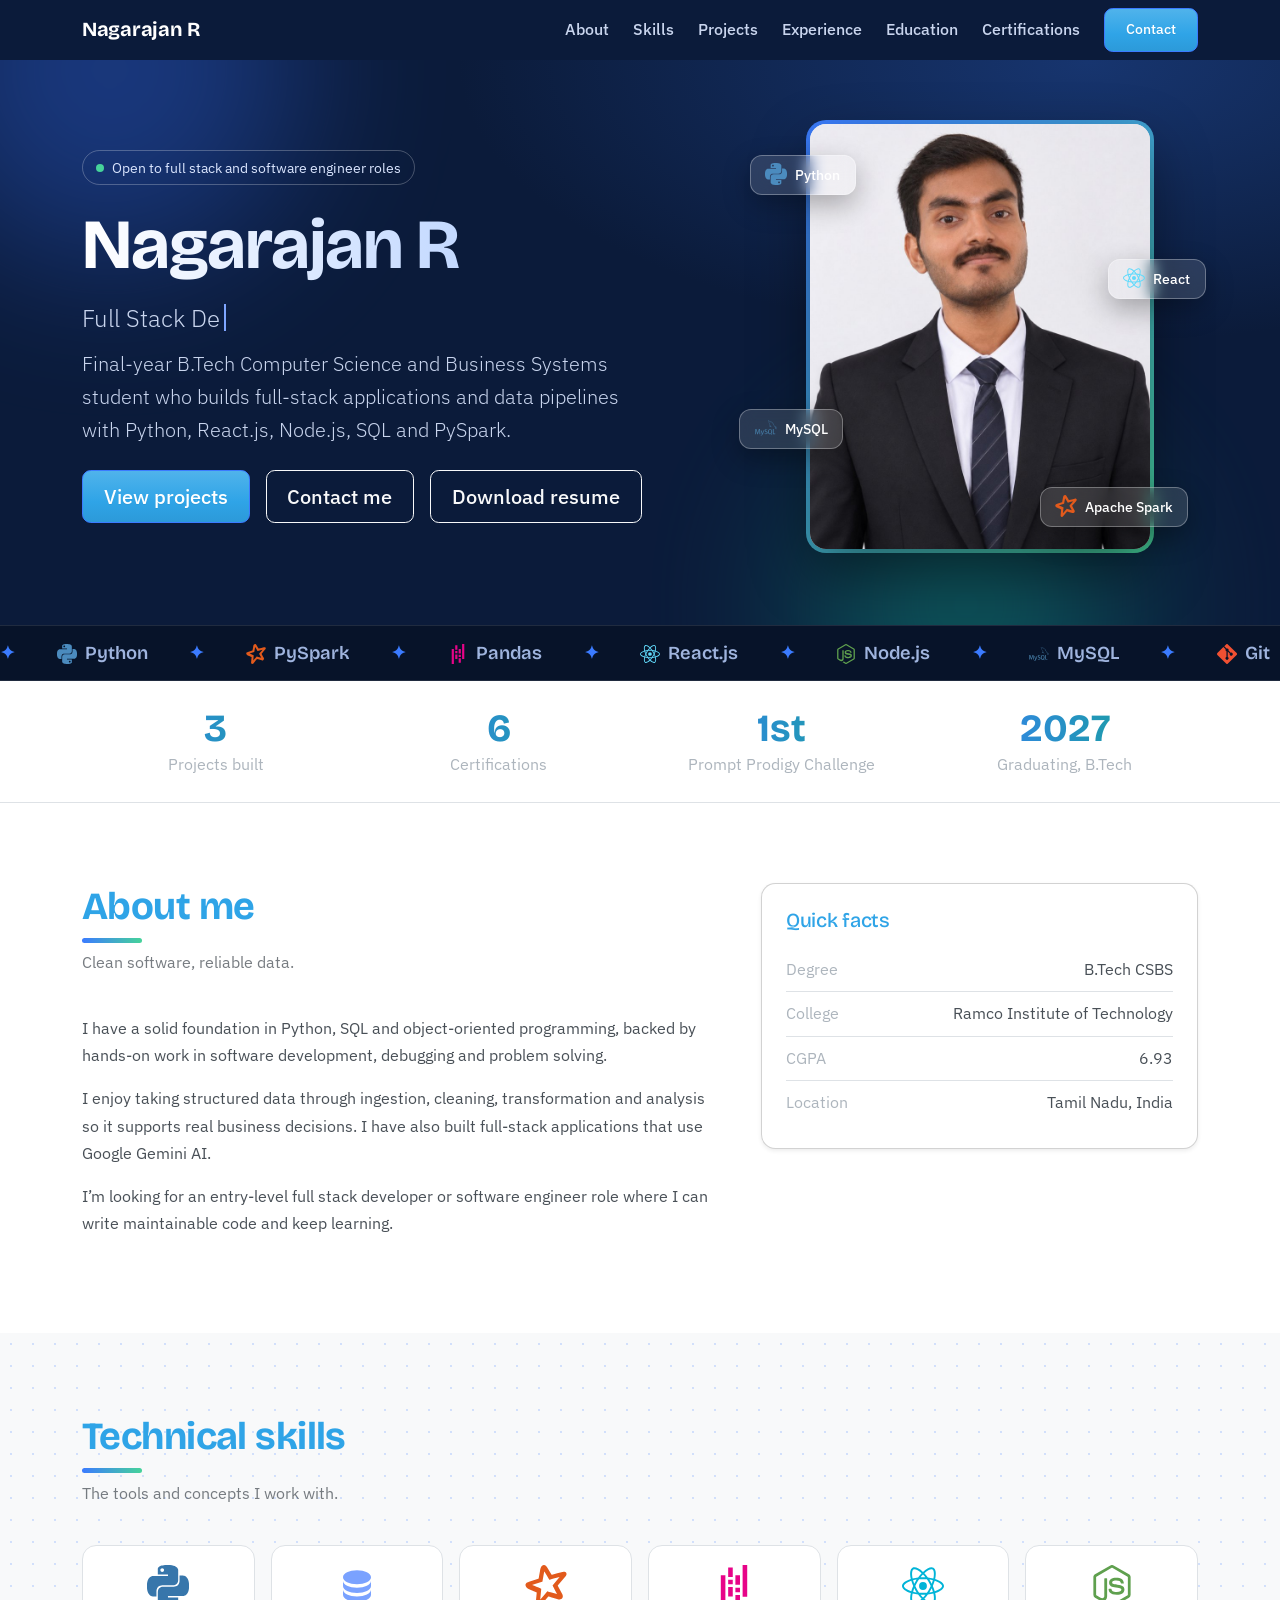
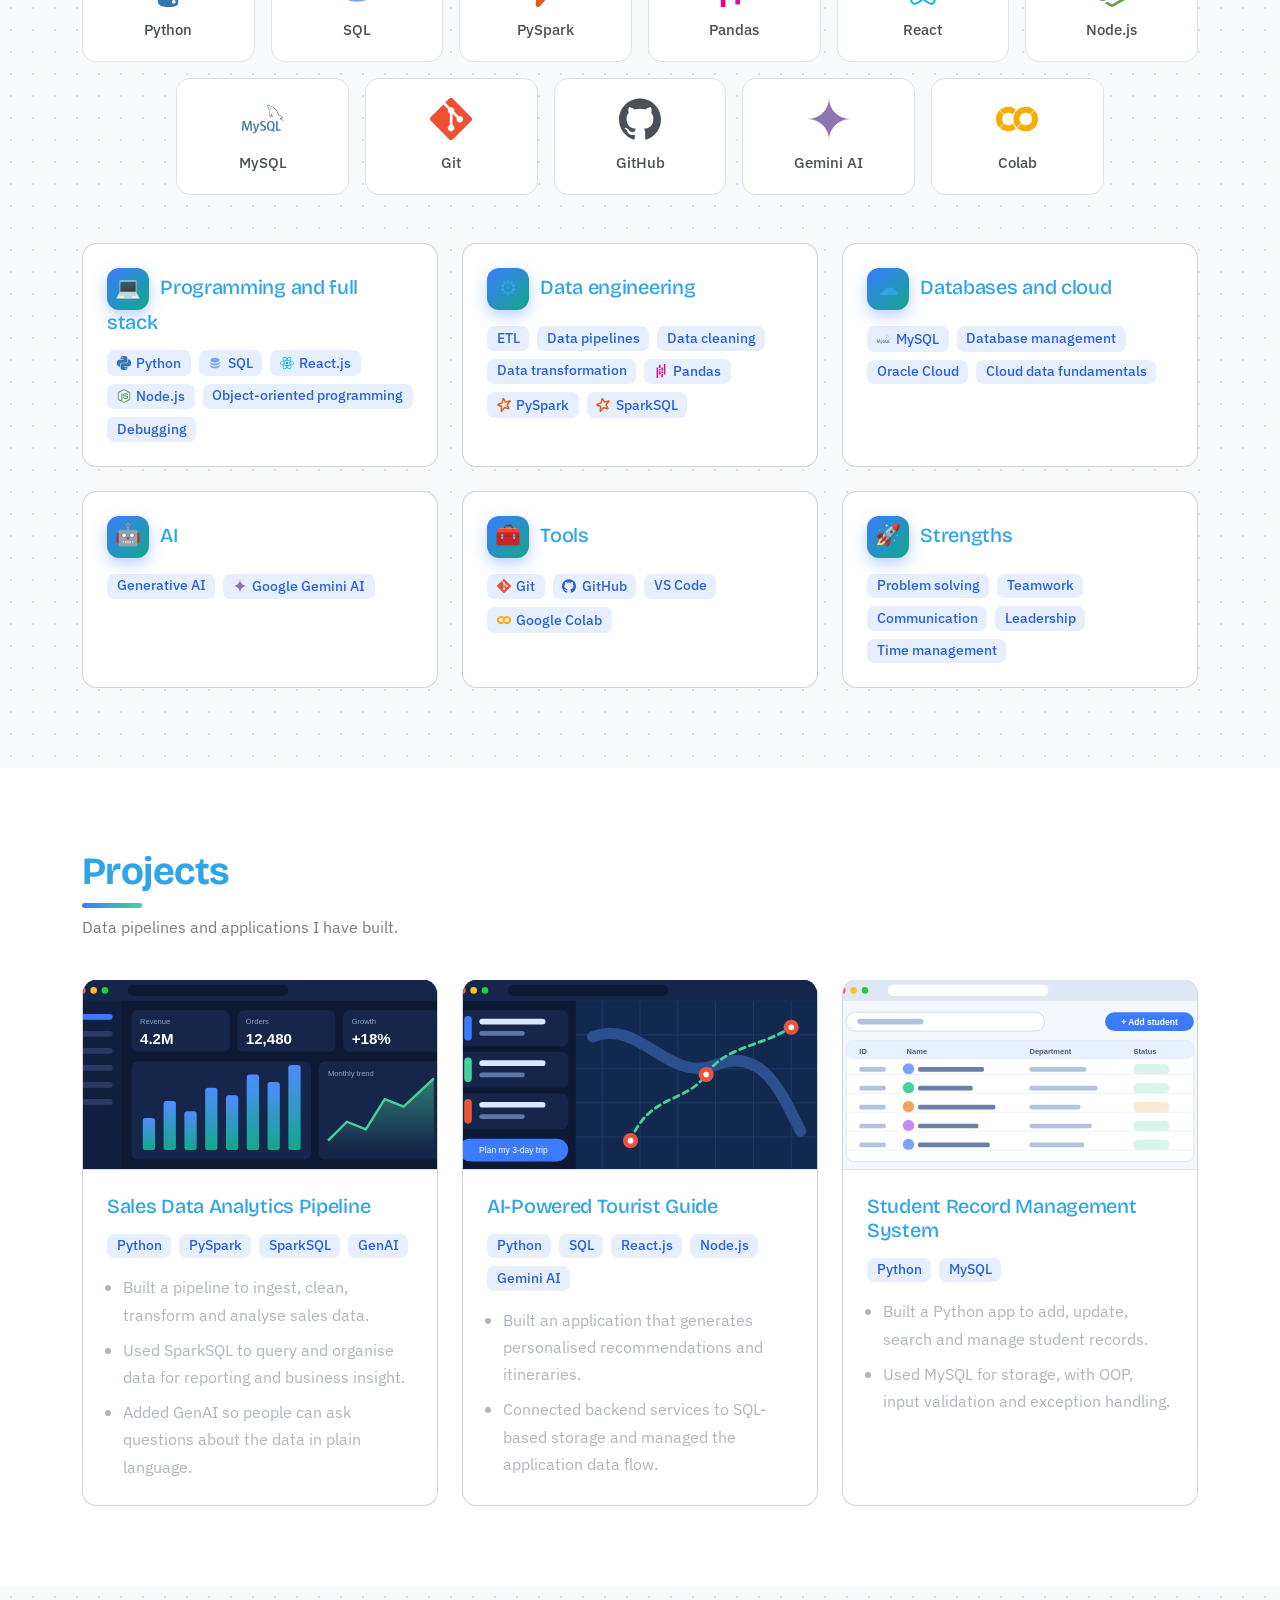
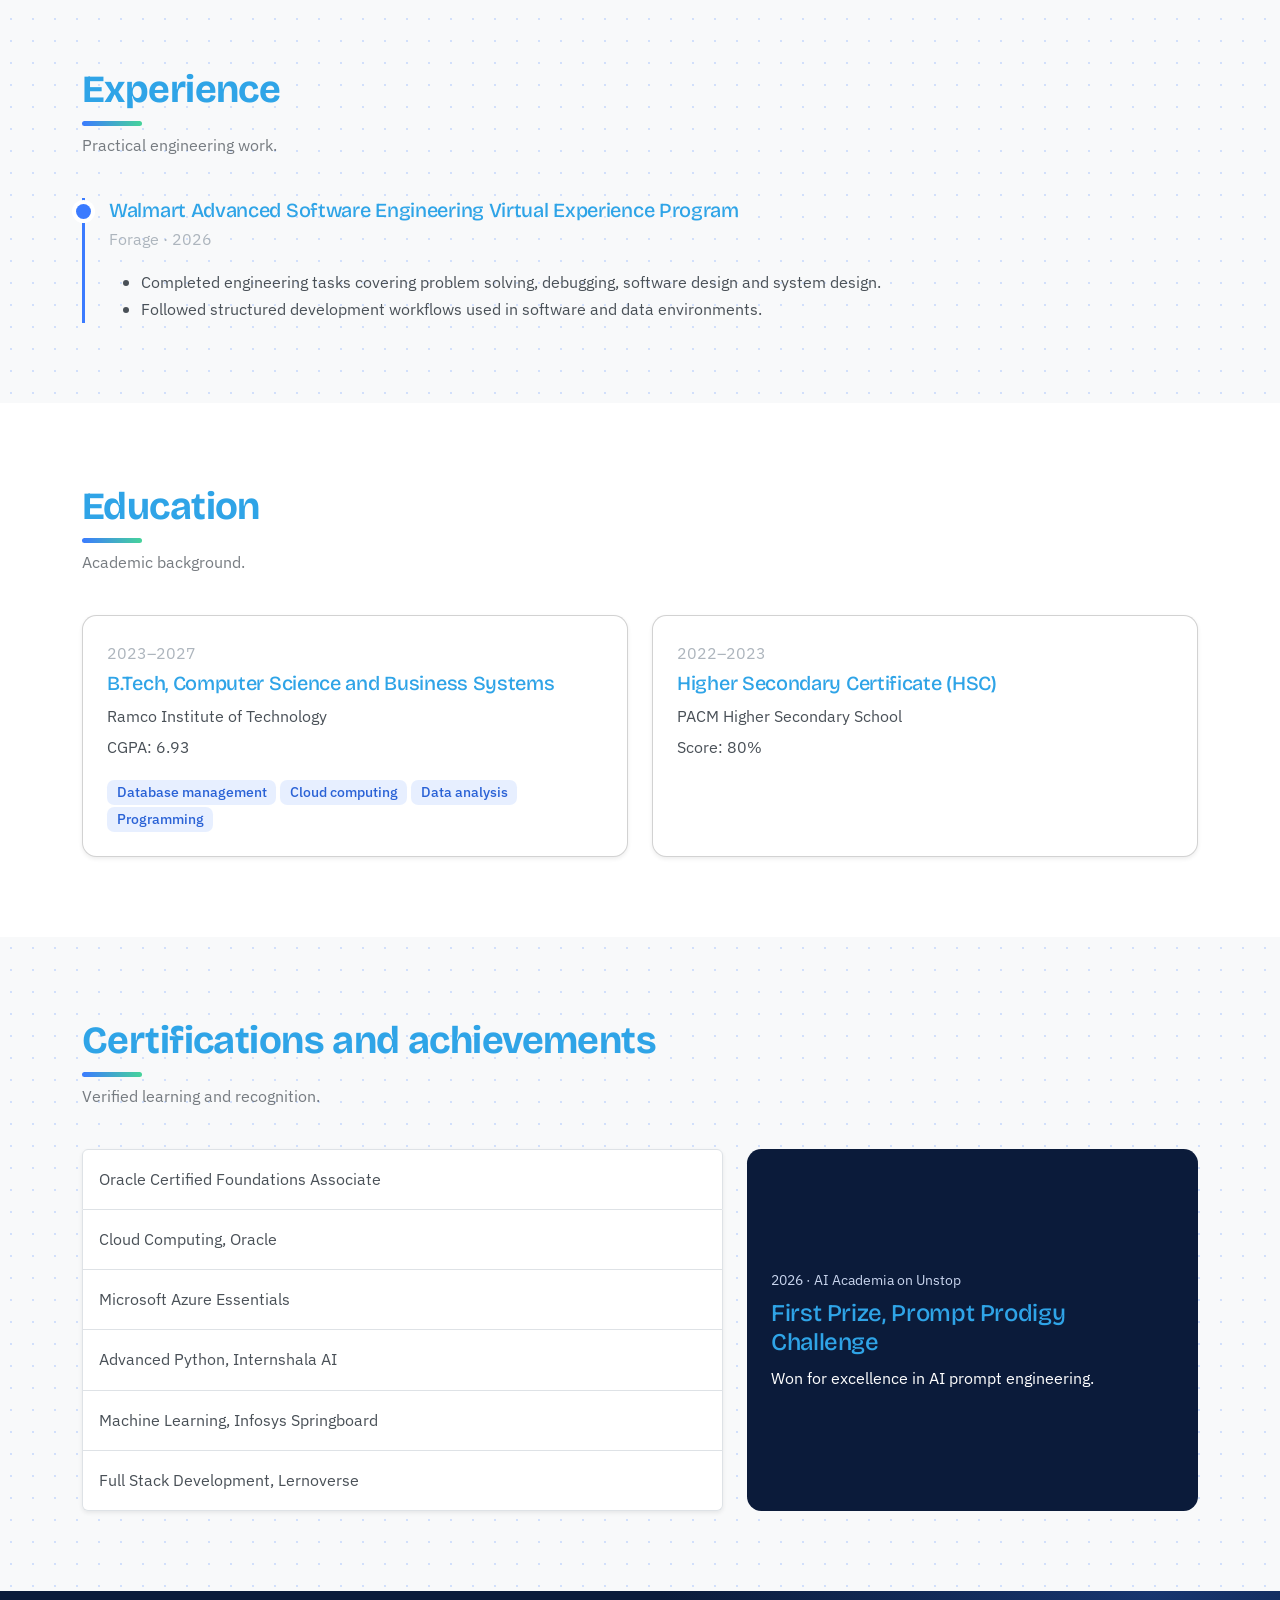
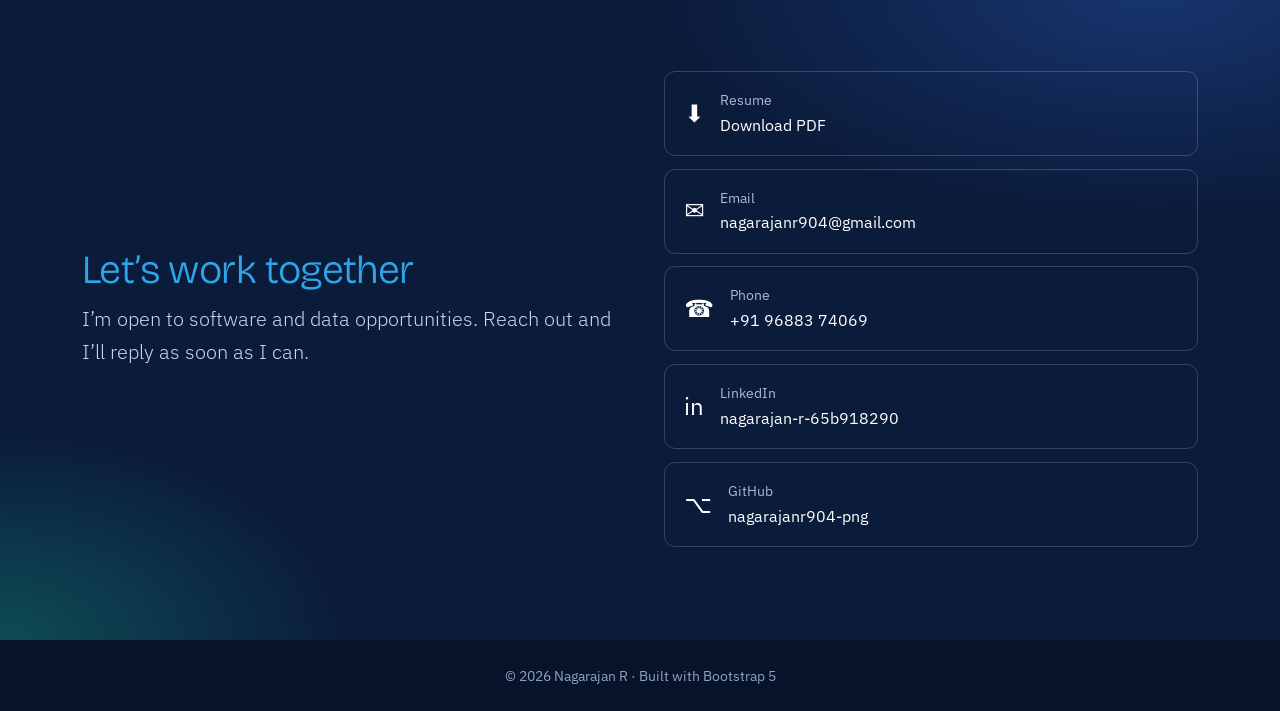
<file: index.html>
<!DOCTYPE html>
<html lang="en" data-bs-theme="light">
<head>
<meta charset="utf-8">
<meta name="viewport" content="width=device-width, initial-scale=1, viewport-fit=cover">
<title>Nagarajan R – Full Stack Developer & Software Engineer</title>
<link href="https://fonts.googleapis.com/css2?family=Bricolage+Grotesque:opsz,wght@12..96,600;12..96,700&family=IBM+Plex+Sans:wght@400;500&display=swap" rel="stylesheet">
<style>@charset "UTF-8";/*!
 * Bootswatch v5.3.2 (https://bootswatch.com)
 * Theme: cerulean
 * Copyright 2012-2023 Thomas Park
 * Licensed under MIT
 * Based on Bootstrap
*//*!
 * Bootstrap  v5.3.2 (https://getbootstrap.com/)
 * Copyright 2011-2023 The Bootstrap Authors
 * Licensed under MIT (https://github.com/twbs/bootstrap/blob/main/LICENSE)
 */:root,[data-bs-theme=light]{--bs-blue:#033c73;--bs-indigo:#6610f2;--bs-purple:#6f42c1;--bs-pink:#e83e8c;--bs-red:#c71c22;--bs-orange:#fd7e14;--bs-yellow:#dd5600;--bs-green:#73a839;--bs-teal:#20c997;--bs-cyan:#2fa4e7;--bs-black:#000;--bs-white:#fff;--bs-gray:#868e96;--bs-gray-dark:#343a40;--bs-gray-100:#f8f9fa;--bs-gray-200:#e9ecef;--bs-gray-300:#dee2e6;--bs-gray-400:#ced4da;--bs-gray-500:#adb5bd;--bs-gray-600:#868e96;--bs-gray-700:#495057;--bs-gray-800:#343a40;--bs-gray-900:#212529;--bs-primary:#2fa4e7;--bs-secondary:#e9ecef;--bs-success:#73a839;--bs-info:#033c73;--bs-warning:#dd5600;--bs-danger:#c71c22;--bs-light:#f8f9fa;--bs-dark:#343a40;--bs-primary-rgb:47,164,231;--bs-secondary-rgb:233,236,239;--bs-success-rgb:115,168,57;--bs-info-rgb:3,60,115;--bs-warning-rgb:221,86,0;--bs-danger-rgb:199,28,34;--bs-light-rgb:248,249,250;--bs-dark-rgb:52,58,64;--bs-primary-text-emphasis:#13425c;--bs-secondary-text-emphasis:#5d5e60;--bs-success-text-emphasis:#2e4317;--bs-info-text-emphasis:#01182e;--bs-warning-text-emphasis:#582200;--bs-danger-text-emphasis:#500b0e;--bs-light-text-emphasis:#495057;--bs-dark-text-emphasis:#495057;--bs-primary-bg-subtle:#d5edfa;--bs-secondary-bg-subtle:#fbfbfc;--bs-success-bg-subtle:#e3eed7;--bs-info-bg-subtle:#cdd8e3;--bs-warning-bg-subtle:#f8ddcc;--bs-danger-bg-subtle:#f4d2d3;--bs-light-bg-subtle:#fcfcfd;--bs-dark-bg-subtle:#ced4da;--bs-primary-border-subtle:#acdbf5;--bs-secondary-border-subtle:#f6f7f9;--bs-success-border-subtle:#c7dcb0;--bs-info-border-subtle:#9ab1c7;--bs-warning-border-subtle:#f1bb99;--bs-danger-border-subtle:#e9a4a7;--bs-light-border-subtle:#e9ecef;--bs-dark-border-subtle:#adb5bd;--bs-white-rgb:255,255,255;--bs-black-rgb:0,0,0;--bs-font-sans-serif:system-ui,-apple-system,"Segoe UI",Roboto,"Helvetica Neue","Noto Sans","Liberation Sans",Arial,sans-serif,"Apple Color Emoji","Segoe UI Emoji","Segoe UI Symbol","Noto Color Emoji";--bs-font-monospace:SFMono-Regular,Menlo,Monaco,Consolas,"Liberation Mono","Courier New",monospace;--bs-gradient:linear-gradient(180deg, rgba(255, 255, 255, 0.15), rgba(255, 255, 255, 0));--bs-body-font-family:var(--bs-font-sans-serif);--bs-body-font-size:1rem;--bs-body-font-weight:400;--bs-body-line-height:1.5;--bs-body-color:#495057;--bs-body-color-rgb:73,80,87;--bs-body-bg:#fff;--bs-body-bg-rgb:255,255,255;--bs-emphasis-color:#000;--bs-emphasis-color-rgb:0,0,0;--bs-secondary-color:rgba(73, 80, 87, 0.75);--bs-secondary-color-rgb:73,80,87;--bs-secondary-bg:#e9ecef;--bs-secondary-bg-rgb:233,236,239;--bs-tertiary-color:rgba(73, 80, 87, 0.5);--bs-tertiary-color-rgb:73,80,87;--bs-tertiary-bg:#f8f9fa;--bs-tertiary-bg-rgb:248,249,250;--bs-heading-color:#2fa4e7;--bs-link-color:#2fa4e7;--bs-link-color-rgb:47,164,231;--bs-link-decoration:underline;--bs-link-hover-color:#2683b9;--bs-link-hover-color-rgb:38,131,185;--bs-code-color:#e83e8c;--bs-highlight-color:#495057;--bs-highlight-bg:#f8ddcc;--bs-border-width:1px;--bs-border-style:solid;--bs-border-color:#dee2e6;--bs-border-color-translucent:rgba(0, 0, 0, 0.175);--bs-border-radius:0.375rem;--bs-border-radius-sm:0.25rem;--bs-border-radius-lg:0.5rem;--bs-border-radius-xl:1rem;--bs-border-radius-xxl:2rem;--bs-border-radius-2xl:var(--bs-border-radius-xxl);--bs-border-radius-pill:50rem;--bs-box-shadow:0 0.5rem 1rem rgba(0, 0, 0, 0.15);--bs-box-shadow-sm:0 0.125rem 0.25rem rgba(0, 0, 0, 0.075);--bs-box-shadow-lg:0 1rem 3rem rgba(0, 0, 0, 0.175);--bs-box-shadow-inset:inset 0 1px 2px rgba(0, 0, 0, 0.075);--bs-focus-ring-width:0.25rem;--bs-focus-ring-opacity:0.25;--bs-focus-ring-color:rgba(47, 164, 231, 0.25);--bs-form-valid-color:#73a839;--bs-form-valid-border-color:#73a839;--bs-form-invalid-color:#c71c22;--bs-form-invalid-border-color:#c71c22}[data-bs-theme=dark]{color-scheme:dark;--bs-body-color:#dee2e6;--bs-body-color-rgb:222,226,230;--bs-body-bg:#212529;--bs-body-bg-rgb:33,37,41;--bs-emphasis-color:#fff;--bs-emphasis-color-rgb:255,255,255;--bs-secondary-color:rgba(222, 226, 230, 0.75);--bs-secondary-color-rgb:222,226,230;--bs-secondary-bg:#343a40;--bs-secondary-bg-rgb:52,58,64;--bs-tertiary-color:rgba(222, 226, 230, 0.5);--bs-tertiary-color-rgb:222,226,230;--bs-tertiary-bg:#2b3035;--bs-tertiary-bg-rgb:43,48,53;--bs-primary-text-emphasis:#82c8f1;--bs-secondary-text-emphasis:#f2f4f5;--bs-success-text-emphasis:#abcb88;--bs-info-text-emphasis:#688aab;--bs-warning-text-emphasis:#eb9a66;--bs-danger-text-emphasis:#dd777a;--bs-light-text-emphasis:#f8f9fa;--bs-dark-text-emphasis:#dee2e6;--bs-primary-bg-subtle:#09212e;--bs-secondary-bg-subtle:#2f2f30;--bs-success-bg-subtle:#17220b;--bs-info-bg-subtle:#010c17;--bs-warning-bg-subtle:#2c1100;--bs-danger-bg-subtle:#280607;--bs-light-bg-subtle:#343a40;--bs-dark-bg-subtle:#1a1d20;--bs-primary-border-subtle:#1c628b;--bs-secondary-border-subtle:#8c8e8f;--bs-success-border-subtle:#456522;--bs-info-border-subtle:#022445;--bs-warning-border-subtle:#853400;--bs-danger-border-subtle:#771114;--bs-light-border-subtle:#495057;--bs-dark-border-subtle:#343a40;--bs-heading-color:inherit;--bs-link-color:#82c8f1;--bs-link-hover-color:#9bd3f4;--bs-link-color-rgb:130,200,241;--bs-link-hover-color-rgb:155,211,244;--bs-code-color:#f18bba;--bs-highlight-color:#dee2e6;--bs-highlight-bg:#582200;--bs-border-color:#495057;--bs-border-color-translucent:rgba(255, 255, 255, 0.15);--bs-form-valid-color:#abcb88;--bs-form-valid-border-color:#abcb88;--bs-form-invalid-color:#dd777a;--bs-form-invalid-border-color:#dd777a}*,::after,::before{box-sizing:border-box}@media (prefers-reduced-motion:no-preference){:root{scroll-behavior:smooth}}body{margin:0;font-family:var(--bs-body-font-family);font-size:var(--bs-body-font-size);font-weight:var(--bs-body-font-weight);line-height:var(--bs-body-line-height);color:var(--bs-body-color);text-align:var(--bs-body-text-align);background-color:var(--bs-body-bg);-webkit-text-size-adjust:100%;-webkit-tap-highlight-color:transparent}hr{margin:1rem 0;color:inherit;border:0;border-top:var(--bs-border-width) solid;opacity:.25}.h1,.h2,.h3,.h4,.h5,.h6,h1,h2,h3,h4,h5,h6{margin-top:0;margin-bottom:.5rem;font-weight:500;line-height:1.2;color:var(--bs-heading-color)}.h1,h1{font-size:calc(1.375rem + 1.5vw)}@media (min-width:1200px){.h1,h1{font-size:2.5rem}}.h2,h2{font-size:calc(1.325rem + .9vw)}@media (min-width:1200px){.h2,h2{font-size:2rem}}.h3,h3{font-size:calc(1.3rem + .6vw)}@media (min-width:1200px){.h3,h3{font-size:1.75rem}}.h4,h4{font-size:calc(1.275rem + .3vw)}@media (min-width:1200px){.h4,h4{font-size:1.5rem}}.h5,h5{font-size:1.25rem}.h6,h6{font-size:1rem}p{margin-top:0;margin-bottom:1rem}abbr[title]{-webkit-text-decoration:underline dotted;text-decoration:underline dotted;cursor:help;-webkit-text-decoration-skip-ink:none;text-decoration-skip-ink:none}address{margin-bottom:1rem;font-style:normal;line-height:inherit}ol,ul{padding-left:2rem}dl,ol,ul{margin-top:0;margin-bottom:1rem}ol ol,ol ul,ul ol,ul ul{margin-bottom:0}dt{font-weight:700}dd{margin-bottom:.5rem;margin-left:0}blockquote{margin:0 0 1rem}b,strong{font-weight:bolder}.small,small{font-size:.875em}.mark,mark{padding:.1875em;color:var(--bs-highlight-color);background-color:var(--bs-highlight-bg)}sub,sup{position:relative;font-size:.75em;line-height:0;vertical-align:baseline}sub{bottom:-.25em}sup{top:-.5em}a{color:rgba(var(--bs-link-color-rgb),var(--bs-link-opacity,1));text-decoration:underline}a:hover{--bs-link-color-rgb:var(--bs-link-hover-color-rgb)}a:not([href]):not([class]),a:not([href]):not([class]):hover{color:inherit;text-decoration:none}code,kbd,pre,samp{font-family:var(--bs-font-monospace);font-size:1em}pre{display:block;margin-top:0;margin-bottom:1rem;overflow:auto;font-size:.875em}pre code{font-size:inherit;color:inherit;word-break:normal}code{font-size:.875em;color:var(--bs-code-color);word-wrap:break-word}a>code{color:inherit}kbd{padding:.1875rem .375rem;font-size:.875em;color:var(--bs-body-bg);background-color:var(--bs-body-color);border-radius:.25rem}kbd kbd{padding:0;font-size:1em}figure{margin:0 0 1rem}img,svg{vertical-align:middle}table{caption-side:bottom;border-collapse:collapse}caption{padding-top:.5rem;padding-bottom:.5rem;color:var(--bs-secondary-color);text-align:left}th{text-align:inherit;text-align:-webkit-match-parent}tbody,td,tfoot,th,thead,tr{border-color:inherit;border-style:solid;border-width:0}label{display:inline-block}button{border-radius:0}button:focus:not(:focus-visible){outline:0}button,input,optgroup,select,textarea{margin:0;font-family:inherit;font-size:inherit;line-height:inherit}button,select{text-transform:none}[role=button]{cursor:pointer}select{word-wrap:normal}select:disabled{opacity:1}[list]:not([type=date]):not([type=datetime-local]):not([type=month]):not([type=week]):not([type=time])::-webkit-calendar-picker-indicator{display:none!important}[type=button],[type=reset],[type=submit],button{-webkit-appearance:button}[type=button]:not(:disabled),[type=reset]:not(:disabled),[type=submit]:not(:disabled),button:not(:disabled){cursor:pointer}::-moz-focus-inner{padding:0;border-style:none}textarea{resize:vertical}fieldset{min-width:0;padding:0;margin:0;border:0}legend{float:left;width:100%;padding:0;margin-bottom:.5rem;font-size:calc(1.275rem + .3vw);line-height:inherit}@media (min-width:1200px){legend{font-size:1.5rem}}legend+*{clear:left}::-webkit-datetime-edit-day-field,::-webkit-datetime-edit-fields-wrapper,::-webkit-datetime-edit-hour-field,::-webkit-datetime-edit-minute,::-webkit-datetime-edit-month-field,::-webkit-datetime-edit-text,::-webkit-datetime-edit-year-field{padding:0}::-webkit-inner-spin-button{height:auto}[type=search]{-webkit-appearance:textfield;outline-offset:-2px}::-webkit-search-decoration{-webkit-appearance:none}::-webkit-color-swatch-wrapper{padding:0}::-webkit-file-upload-button{font:inherit;-webkit-appearance:button}::file-selector-button{font:inherit;-webkit-appearance:button}output{display:inline-block}iframe{border:0}summary{display:list-item;cursor:pointer}progress{vertical-align:baseline}[hidden]{display:none!important}.lead{font-size:1.25rem;font-weight:300}.display-1{font-size:calc(1.625rem + 4.5vw);font-weight:300;line-height:1.2}@media (min-width:1200px){.display-1{font-size:5rem}}.display-2{font-size:calc(1.575rem + 3.9vw);font-weight:300;line-height:1.2}@media (min-width:1200px){.display-2{font-size:4.5rem}}.display-3{font-size:calc(1.525rem + 3.3vw);font-weight:300;line-height:1.2}@media (min-width:1200px){.display-3{font-size:4rem}}.display-4{font-size:calc(1.475rem + 2.7vw);font-weight:300;line-height:1.2}@media (min-width:1200px){.display-4{font-size:3.5rem}}.display-5{font-size:calc(1.425rem + 2.1vw);font-weight:300;line-height:1.2}@media (min-width:1200px){.display-5{font-size:3rem}}.display-6{font-size:calc(1.375rem + 1.5vw);font-weight:300;line-height:1.2}@media (min-width:1200px){.display-6{font-size:2.5rem}}.list-unstyled{padding-left:0;list-style:none}.list-inline{padding-left:0;list-style:none}.list-inline-item{display:inline-block}.list-inline-item:not(:last-child){margin-right:.5rem}.initialism{font-size:.875em;text-transform:uppercase}.blockquote{margin-bottom:1rem;font-size:1.25rem}.blockquote>:last-child{margin-bottom:0}.blockquote-footer{margin-top:-1rem;margin-bottom:1rem;font-size:.875em;color:#868e96}.blockquote-footer::before{content:"— "}.img-fluid{max-width:100%;height:auto}.img-thumbnail{padding:.25rem;background-color:var(--bs-body-bg);border:var(--bs-border-width) solid var(--bs-border-color);border-radius:var(--bs-border-radius);max-width:100%;height:auto}.figure{display:inline-block}.figure-img{margin-bottom:.5rem;line-height:1}.figure-caption{font-size:.875em;color:var(--bs-secondary-color)}.container,.container-fluid,.container-lg,.container-md,.container-sm,.container-xl,.container-xxl{--bs-gutter-x:1.5rem;--bs-gutter-y:0;width:100%;padding-right:calc(var(--bs-gutter-x) * .5);padding-left:calc(var(--bs-gutter-x) * .5);margin-right:auto;margin-left:auto}@media (min-width:576px){.container,.container-sm{max-width:540px}}@media (min-width:768px){.container,.container-md,.container-sm{max-width:720px}}@media (min-width:992px){.container,.container-lg,.container-md,.container-sm{max-width:960px}}@media (min-width:1200px){.container,.container-lg,.container-md,.container-sm,.container-xl{max-width:1140px}}@media (min-width:1400px){.container,.container-lg,.container-md,.container-sm,.container-xl,.container-xxl{max-width:1320px}}:root{--bs-breakpoint-xs:0;--bs-breakpoint-sm:576px;--bs-breakpoint-md:768px;--bs-breakpoint-lg:992px;--bs-breakpoint-xl:1200px;--bs-breakpoint-xxl:1400px}.row{--bs-gutter-x:1.5rem;--bs-gutter-y:0;display:flex;flex-wrap:wrap;margin-top:calc(-1 * var(--bs-gutter-y));margin-right:calc(-.5 * var(--bs-gutter-x));margin-left:calc(-.5 * var(--bs-gutter-x))}.row>*{flex-shrink:0;width:100%;max-width:100%;padding-right:calc(var(--bs-gutter-x) * .5);padding-left:calc(var(--bs-gutter-x) * .5);margin-top:var(--bs-gutter-y)}.col{flex:1 0 0%}.row-cols-auto>*{flex:0 0 auto;width:auto}.row-cols-1>*{flex:0 0 auto;width:100%}.row-cols-2>*{flex:0 0 auto;width:50%}.row-cols-3>*{flex:0 0 auto;width:33.33333333%}.row-cols-4>*{flex:0 0 auto;width:25%}.row-cols-5>*{flex:0 0 auto;width:20%}.row-cols-6>*{flex:0 0 auto;width:16.66666667%}.col-auto{flex:0 0 auto;width:auto}.col-1{flex:0 0 auto;width:8.33333333%}.col-2{flex:0 0 auto;width:16.66666667%}.col-3{flex:0 0 auto;width:25%}.col-4{flex:0 0 auto;width:33.33333333%}.col-5{flex:0 0 auto;width:41.66666667%}.col-6{flex:0 0 auto;width:50%}.col-7{flex:0 0 auto;width:58.33333333%}.col-8{flex:0 0 auto;width:66.66666667%}.col-9{flex:0 0 auto;width:75%}.col-10{flex:0 0 auto;width:83.33333333%}.col-11{flex:0 0 auto;width:91.66666667%}.col-12{flex:0 0 auto;width:100%}.offset-1{margin-left:8.33333333%}.offset-2{margin-left:16.66666667%}.offset-3{margin-left:25%}.offset-4{margin-left:33.33333333%}.offset-5{margin-left:41.66666667%}.offset-6{margin-left:50%}.offset-7{margin-left:58.33333333%}.offset-8{margin-left:66.66666667%}.offset-9{margin-left:75%}.offset-10{margin-left:83.33333333%}.offset-11{margin-left:91.66666667%}.g-0,.gx-0{--bs-gutter-x:0}.g-0,.gy-0{--bs-gutter-y:0}.g-1,.gx-1{--bs-gutter-x:0.25rem}.g-1,.gy-1{--bs-gutter-y:0.25rem}.g-2,.gx-2{--bs-gutter-x:0.5rem}.g-2,.gy-2{--bs-gutter-y:0.5rem}.g-3,.gx-3{--bs-gutter-x:1rem}.g-3,.gy-3{--bs-gutter-y:1rem}.g-4,.gx-4{--bs-gutter-x:1.5rem}.g-4,.gy-4{--bs-gutter-y:1.5rem}.g-5,.gx-5{--bs-gutter-x:3rem}.g-5,.gy-5{--bs-gutter-y:3rem}@media (min-width:576px){.col-sm{flex:1 0 0%}.row-cols-sm-auto>*{flex:0 0 auto;width:auto}.row-cols-sm-1>*{flex:0 0 auto;width:100%}.row-cols-sm-2>*{flex:0 0 auto;width:50%}.row-cols-sm-3>*{flex:0 0 auto;width:33.33333333%}.row-cols-sm-4>*{flex:0 0 auto;width:25%}.row-cols-sm-5>*{flex:0 0 auto;width:20%}.row-cols-sm-6>*{flex:0 0 auto;width:16.66666667%}.col-sm-auto{flex:0 0 auto;width:auto}.col-sm-1{flex:0 0 auto;width:8.33333333%}.col-sm-2{flex:0 0 auto;width:16.66666667%}.col-sm-3{flex:0 0 auto;width:25%}.col-sm-4{flex:0 0 auto;width:33.33333333%}.col-sm-5{flex:0 0 auto;width:41.66666667%}.col-sm-6{flex:0 0 auto;width:50%}.col-sm-7{flex:0 0 auto;width:58.33333333%}.col-sm-8{flex:0 0 auto;width:66.66666667%}.col-sm-9{flex:0 0 auto;width:75%}.col-sm-10{flex:0 0 auto;width:83.33333333%}.col-sm-11{flex:0 0 auto;width:91.66666667%}.col-sm-12{flex:0 0 auto;width:100%}.offset-sm-0{margin-left:0}.offset-sm-1{margin-left:8.33333333%}.offset-sm-2{margin-left:16.66666667%}.offset-sm-3{margin-left:25%}.offset-sm-4{margin-left:33.33333333%}.offset-sm-5{margin-left:41.66666667%}.offset-sm-6{margin-left:50%}.offset-sm-7{margin-left:58.33333333%}.offset-sm-8{margin-left:66.66666667%}.offset-sm-9{margin-left:75%}.offset-sm-10{margin-left:83.33333333%}.offset-sm-11{margin-left:91.66666667%}.g-sm-0,.gx-sm-0{--bs-gutter-x:0}.g-sm-0,.gy-sm-0{--bs-gutter-y:0}.g-sm-1,.gx-sm-1{--bs-gutter-x:0.25rem}.g-sm-1,.gy-sm-1{--bs-gutter-y:0.25rem}.g-sm-2,.gx-sm-2{--bs-gutter-x:0.5rem}.g-sm-2,.gy-sm-2{--bs-gutter-y:0.5rem}.g-sm-3,.gx-sm-3{--bs-gutter-x:1rem}.g-sm-3,.gy-sm-3{--bs-gutter-y:1rem}.g-sm-4,.gx-sm-4{--bs-gutter-x:1.5rem}.g-sm-4,.gy-sm-4{--bs-gutter-y:1.5rem}.g-sm-5,.gx-sm-5{--bs-gutter-x:3rem}.g-sm-5,.gy-sm-5{--bs-gutter-y:3rem}}@media (min-width:768px){.col-md{flex:1 0 0%}.row-cols-md-auto>*{flex:0 0 auto;width:auto}.row-cols-md-1>*{flex:0 0 auto;width:100%}.row-cols-md-2>*{flex:0 0 auto;width:50%}.row-cols-md-3>*{flex:0 0 auto;width:33.33333333%}.row-cols-md-4>*{flex:0 0 auto;width:25%}.row-cols-md-5>*{flex:0 0 auto;width:20%}.row-cols-md-6>*{flex:0 0 auto;width:16.66666667%}.col-md-auto{flex:0 0 auto;width:auto}.col-md-1{flex:0 0 auto;width:8.33333333%}.col-md-2{flex:0 0 auto;width:16.66666667%}.col-md-3{flex:0 0 auto;width:25%}.col-md-4{flex:0 0 auto;width:33.33333333%}.col-md-5{flex:0 0 auto;width:41.66666667%}.col-md-6{flex:0 0 auto;width:50%}.col-md-7{flex:0 0 auto;width:58.33333333%}.col-md-8{flex:0 0 auto;width:66.66666667%}.col-md-9{flex:0 0 auto;width:75%}.col-md-10{flex:0 0 auto;width:83.33333333%}.col-md-11{flex:0 0 auto;width:91.66666667%}.col-md-12{flex:0 0 auto;width:100%}.offset-md-0{margin-left:0}.offset-md-1{margin-left:8.33333333%}.offset-md-2{margin-left:16.66666667%}.offset-md-3{margin-left:25%}.offset-md-4{margin-left:33.33333333%}.offset-md-5{margin-left:41.66666667%}.offset-md-6{margin-left:50%}.offset-md-7{margin-left:58.33333333%}.offset-md-8{margin-left:66.66666667%}.offset-md-9{margin-left:75%}.offset-md-10{margin-left:83.33333333%}.offset-md-11{margin-left:91.66666667%}.g-md-0,.gx-md-0{--bs-gutter-x:0}.g-md-0,.gy-md-0{--bs-gutter-y:0}.g-md-1,.gx-md-1{--bs-gutter-x:0.25rem}.g-md-1,.gy-md-1{--bs-gutter-y:0.25rem}.g-md-2,.gx-md-2{--bs-gutter-x:0.5rem}.g-md-2,.gy-md-2{--bs-gutter-y:0.5rem}.g-md-3,.gx-md-3{--bs-gutter-x:1rem}.g-md-3,.gy-md-3{--bs-gutter-y:1rem}.g-md-4,.gx-md-4{--bs-gutter-x:1.5rem}.g-md-4,.gy-md-4{--bs-gutter-y:1.5rem}.g-md-5,.gx-md-5{--bs-gutter-x:3rem}.g-md-5,.gy-md-5{--bs-gutter-y:3rem}}@media (min-width:992px){.col-lg{flex:1 0 0%}.row-cols-lg-auto>*{flex:0 0 auto;width:auto}.row-cols-lg-1>*{flex:0 0 auto;width:100%}.row-cols-lg-2>*{flex:0 0 auto;width:50%}.row-cols-lg-3>*{flex:0 0 auto;width:33.33333333%}.row-cols-lg-4>*{flex:0 0 auto;width:25%}.row-cols-lg-5>*{flex:0 0 auto;width:20%}.row-cols-lg-6>*{flex:0 0 auto;width:16.66666667%}.col-lg-auto{flex:0 0 auto;width:auto}.col-lg-1{flex:0 0 auto;width:8.33333333%}.col-lg-2{flex:0 0 auto;width:16.66666667%}.col-lg-3{flex:0 0 auto;width:25%}.col-lg-4{flex:0 0 auto;width:33.33333333%}.col-lg-5{flex:0 0 auto;width:41.66666667%}.col-lg-6{flex:0 0 auto;width:50%}.col-lg-7{flex:0 0 auto;width:58.33333333%}.col-lg-8{flex:0 0 auto;width:66.66666667%}.col-lg-9{flex:0 0 auto;width:75%}.col-lg-10{flex:0 0 auto;width:83.33333333%}.col-lg-11{flex:0 0 auto;width:91.66666667%}.col-lg-12{flex:0 0 auto;width:100%}.offset-lg-0{margin-left:0}.offset-lg-1{margin-left:8.33333333%}.offset-lg-2{margin-left:16.66666667%}.offset-lg-3{margin-left:25%}.offset-lg-4{margin-left:33.33333333%}.offset-lg-5{margin-left:41.66666667%}.offset-lg-6{margin-left:50%}.offset-lg-7{margin-left:58.33333333%}.offset-lg-8{margin-left:66.66666667%}.offset-lg-9{margin-left:75%}.offset-lg-10{margin-left:83.33333333%}.offset-lg-11{margin-left:91.66666667%}.g-lg-0,.gx-lg-0{--bs-gutter-x:0}.g-lg-0,.gy-lg-0{--bs-gutter-y:0}.g-lg-1,.gx-lg-1{--bs-gutter-x:0.25rem}.g-lg-1,.gy-lg-1{--bs-gutter-y:0.25rem}.g-lg-2,.gx-lg-2{--bs-gutter-x:0.5rem}.g-lg-2,.gy-lg-2{--bs-gutter-y:0.5rem}.g-lg-3,.gx-lg-3{--bs-gutter-x:1rem}.g-lg-3,.gy-lg-3{--bs-gutter-y:1rem}.g-lg-4,.gx-lg-4{--bs-gutter-x:1.5rem}.g-lg-4,.gy-lg-4{--bs-gutter-y:1.5rem}.g-lg-5,.gx-lg-5{--bs-gutter-x:3rem}.g-lg-5,.gy-lg-5{--bs-gutter-y:3rem}}@media (min-width:1200px){.col-xl{flex:1 0 0%}.row-cols-xl-auto>*{flex:0 0 auto;width:auto}.row-cols-xl-1>*{flex:0 0 auto;width:100%}.row-cols-xl-2>*{flex:0 0 auto;width:50%}.row-cols-xl-3>*{flex:0 0 auto;width:33.33333333%}.row-cols-xl-4>*{flex:0 0 auto;width:25%}.row-cols-xl-5>*{flex:0 0 auto;width:20%}.row-cols-xl-6>*{flex:0 0 auto;width:16.66666667%}.col-xl-auto{flex:0 0 auto;width:auto}.col-xl-1{flex:0 0 auto;width:8.33333333%}.col-xl-2{flex:0 0 auto;width:16.66666667%}.col-xl-3{flex:0 0 auto;width:25%}.col-xl-4{flex:0 0 auto;width:33.33333333%}.col-xl-5{flex:0 0 auto;width:41.66666667%}.col-xl-6{flex:0 0 auto;width:50%}.col-xl-7{flex:0 0 auto;width:58.33333333%}.col-xl-8{flex:0 0 auto;width:66.66666667%}.col-xl-9{flex:0 0 auto;width:75%}.col-xl-10{flex:0 0 auto;width:83.33333333%}.col-xl-11{flex:0 0 auto;width:91.66666667%}.col-xl-12{flex:0 0 auto;width:100%}.offset-xl-0{margin-left:0}.offset-xl-1{margin-left:8.33333333%}.offset-xl-2{margin-left:16.66666667%}.offset-xl-3{margin-left:25%}.offset-xl-4{margin-left:33.33333333%}.offset-xl-5{margin-left:41.66666667%}.offset-xl-6{margin-left:50%}.offset-xl-7{margin-left:58.33333333%}.offset-xl-8{margin-left:66.66666667%}.offset-xl-9{margin-left:75%}.offset-xl-10{margin-left:83.33333333%}.offset-xl-11{margin-left:91.66666667%}.g-xl-0,.gx-xl-0{--bs-gutter-x:0}.g-xl-0,.gy-xl-0{--bs-gutter-y:0}.g-xl-1,.gx-xl-1{--bs-gutter-x:0.25rem}.g-xl-1,.gy-xl-1{--bs-gutter-y:0.25rem}.g-xl-2,.gx-xl-2{--bs-gutter-x:0.5rem}.g-xl-2,.gy-xl-2{--bs-gutter-y:0.5rem}.g-xl-3,.gx-xl-3{--bs-gutter-x:1rem}.g-xl-3,.gy-xl-3{--bs-gutter-y:1rem}.g-xl-4,.gx-xl-4{--bs-gutter-x:1.5rem}.g-xl-4,.gy-xl-4{--bs-gutter-y:1.5rem}.g-xl-5,.gx-xl-5{--bs-gutter-x:3rem}.g-xl-5,.gy-xl-5{--bs-gutter-y:3rem}}@media (min-width:1400px){.col-xxl{flex:1 0 0%}.row-cols-xxl-auto>*{flex:0 0 auto;width:auto}.row-cols-xxl-1>*{flex:0 0 auto;width:100%}.row-cols-xxl-2>*{flex:0 0 auto;width:50%}.row-cols-xxl-3>*{flex:0 0 auto;width:33.33333333%}.row-cols-xxl-4>*{flex:0 0 auto;width:25%}.row-cols-xxl-5>*{flex:0 0 auto;width:20%}.row-cols-xxl-6>*{flex:0 0 auto;width:16.66666667%}.col-xxl-auto{flex:0 0 auto;width:auto}.col-xxl-1{flex:0 0 auto;width:8.33333333%}.col-xxl-2{flex:0 0 auto;width:16.66666667%}.col-xxl-3{flex:0 0 auto;width:25%}.col-xxl-4{flex:0 0 auto;width:33.33333333%}.col-xxl-5{flex:0 0 auto;width:41.66666667%}.col-xxl-6{flex:0 0 auto;width:50%}.col-xxl-7{flex:0 0 auto;width:58.33333333%}.col-xxl-8{flex:0 0 auto;width:66.66666667%}.col-xxl-9{flex:0 0 auto;width:75%}.col-xxl-10{flex:0 0 auto;width:83.33333333%}.col-xxl-11{flex:0 0 auto;width:91.66666667%}.col-xxl-12{flex:0 0 auto;width:100%}.offset-xxl-0{margin-left:0}.offset-xxl-1{margin-left:8.33333333%}.offset-xxl-2{margin-left:16.66666667%}.offset-xxl-3{margin-left:25%}.offset-xxl-4{margin-left:33.33333333%}.offset-xxl-5{margin-left:41.66666667%}.offset-xxl-6{margin-left:50%}.offset-xxl-7{margin-left:58.33333333%}.offset-xxl-8{margin-left:66.66666667%}.offset-xxl-9{margin-left:75%}.offset-xxl-10{margin-left:83.33333333%}.offset-xxl-11{margin-left:91.66666667%}.g-xxl-0,.gx-xxl-0{--bs-gutter-x:0}.g-xxl-0,.gy-xxl-0{--bs-gutter-y:0}.g-xxl-1,.gx-xxl-1{--bs-gutter-x:0.25rem}.g-xxl-1,.gy-xxl-1{--bs-gutter-y:0.25rem}.g-xxl-2,.gx-xxl-2{--bs-gutter-x:0.5rem}.g-xxl-2,.gy-xxl-2{--bs-gutter-y:0.5rem}.g-xxl-3,.gx-xxl-3{--bs-gutter-x:1rem}.g-xxl-3,.gy-xxl-3{--bs-gutter-y:1rem}.g-xxl-4,.gx-xxl-4{--bs-gutter-x:1.5rem}.g-xxl-4,.gy-xxl-4{--bs-gutter-y:1.5rem}.g-xxl-5,.gx-xxl-5{--bs-gutter-x:3rem}.g-xxl-5,.gy-xxl-5{--bs-gutter-y:3rem}}.table{--bs-table-color-type:initial;--bs-table-bg-type:initial;--bs-table-color-state:initial;--bs-table-bg-state:initial;--bs-table-color:var(--bs-emphasis-color);--bs-table-bg:var(--bs-body-bg);--bs-table-border-color:var(--bs-border-color);--bs-table-accent-bg:transparent;--bs-table-striped-color:var(--bs-emphasis-color);--bs-table-striped-bg:rgba(var(--bs-emphasis-color-rgb), 0.05);--bs-table-active-color:var(--bs-emphasis-color);--bs-table-active-bg:rgba(var(--bs-emphasis-color-rgb), 0.1);--bs-table-hover-color:var(--bs-emphasis-color);--bs-table-hover-bg:rgba(var(--bs-emphasis-color-rgb), 0.075);width:100%;margin-bottom:1rem;vertical-align:top;border-color:var(--bs-table-border-color)}.table>:not(caption)>*>*{padding:.5rem .5rem;color:var(--bs-table-color-state,var(--bs-table-color-type,var(--bs-table-color)));background-color:var(--bs-table-bg);border-bottom-width:var(--bs-border-width);box-shadow:inset 0 0 0 9999px var(--bs-table-bg-state,var(--bs-table-bg-type,var(--bs-table-accent-bg)))}.table>tbody{vertical-align:inherit}.table>thead{vertical-align:bottom}.table-group-divider{border-top:calc(var(--bs-border-width) * 2) solid currentcolor}.caption-top{caption-side:top}.table-sm>:not(caption)>*>*{padding:.25rem .25rem}.table-bordered>:not(caption)>*{border-width:var(--bs-border-width) 0}.table-bordered>:not(caption)>*>*{border-width:0 var(--bs-border-width)}.table-borderless>:not(caption)>*>*{border-bottom-width:0}.table-borderless>:not(:first-child){border-top-width:0}.table-striped>tbody>tr:nth-of-type(odd)>*{--bs-table-color-type:var(--bs-table-striped-color);--bs-table-bg-type:var(--bs-table-striped-bg)}.table-striped-columns>:not(caption)>tr>:nth-child(2n){--bs-table-color-type:var(--bs-table-striped-color);--bs-table-bg-type:var(--bs-table-striped-bg)}.table-active{--bs-table-color-state:var(--bs-table-active-color);--bs-table-bg-state:var(--bs-table-active-bg)}.table-hover>tbody>tr:hover>*{--bs-table-color-state:var(--bs-table-hover-color);--bs-table-bg-state:var(--bs-table-hover-bg)}.table-primary{--bs-table-color:#000;--bs-table-bg:#d5edfa;--bs-table-border-color:#aabec8;--bs-table-striped-bg:#cae1ee;--bs-table-striped-color:#000;--bs-table-active-bg:#c0d5e1;--bs-table-active-color:#000;--bs-table-hover-bg:#c5dbe7;--bs-table-hover-color:#000;color:var(--bs-table-color);border-color:var(--bs-table-border-color)}.table-secondary{--bs-table-color:#000;--bs-table-bg:#fbfbfc;--bs-table-border-color:#c9c9ca;--bs-table-striped-bg:#eeeeef;--bs-table-striped-color:#000;--bs-table-active-bg:#e2e2e3;--bs-table-active-color:#000;--bs-table-hover-bg:#e8e8e9;--bs-table-hover-color:#000;color:var(--bs-table-color);border-color:var(--bs-table-border-color)}.table-success{--bs-table-color:#000;--bs-table-bg:#e3eed7;--bs-table-border-color:#b6beac;--bs-table-striped-bg:#d8e2cc;--bs-table-striped-color:#000;--bs-table-active-bg:#ccd6c2;--bs-table-active-color:#000;--bs-table-hover-bg:#d2dcc7;--bs-table-hover-color:#000;color:var(--bs-table-color);border-color:var(--bs-table-border-color)}.table-info{--bs-table-color:#000;--bs-table-bg:#cdd8e3;--bs-table-border-color:#a4adb6;--bs-table-striped-bg:#c3cdd8;--bs-table-striped-color:#000;--bs-table-active-bg:#b9c2cc;--bs-table-active-color:#000;--bs-table-hover-bg:#bec8d2;--bs-table-hover-color:#000;color:var(--bs-table-color);border-color:var(--bs-table-border-color)}.table-warning{--bs-table-color:#000;--bs-table-bg:#f8ddcc;--bs-table-border-color:#c6b1a3;--bs-table-striped-bg:#ecd2c2;--bs-table-striped-color:#000;--bs-table-active-bg:#dfc7b8;--bs-table-active-color:#000;--bs-table-hover-bg:#e5ccbd;--bs-table-hover-color:#000;color:var(--bs-table-color);border-color:var(--bs-table-border-color)}.table-danger{--bs-table-color:#000;--bs-table-bg:#f4d2d3;--bs-table-border-color:#c3a8a9;--bs-table-striped-bg:#e8c8c8;--bs-table-striped-color:#000;--bs-table-active-bg:#dcbdbe;--bs-table-active-color:#000;--bs-table-hover-bg:#e2c2c3;--bs-table-hover-color:#000;color:var(--bs-table-color);border-color:var(--bs-table-border-color)}.table-light{--bs-table-color:#000;--bs-table-bg:#f8f9fa;--bs-table-border-color:#c6c7c8;--bs-table-striped-bg:#ecedee;--bs-table-striped-color:#000;--bs-table-active-bg:#dfe0e1;--bs-table-active-color:#000;--bs-table-hover-bg:#e5e6e7;--bs-table-hover-color:#000;color:var(--bs-table-color);border-color:var(--bs-table-border-color)}.table-dark{--bs-table-color:#fff;--bs-table-bg:#343a40;--bs-table-border-color:#5d6166;--bs-table-striped-bg:#3e444a;--bs-table-striped-color:#fff;--bs-table-active-bg:#484e53;--bs-table-active-color:#fff;--bs-table-hover-bg:#43494e;--bs-table-hover-color:#fff;color:var(--bs-table-color);border-color:var(--bs-table-border-color)}.table-responsive{overflow-x:auto;-webkit-overflow-scrolling:touch}@media (max-width:575.98px){.table-responsive-sm{overflow-x:auto;-webkit-overflow-scrolling:touch}}@media (max-width:767.98px){.table-responsive-md{overflow-x:auto;-webkit-overflow-scrolling:touch}}@media (max-width:991.98px){.table-responsive-lg{overflow-x:auto;-webkit-overflow-scrolling:touch}}@media (max-width:1199.98px){.table-responsive-xl{overflow-x:auto;-webkit-overflow-scrolling:touch}}@media (max-width:1399.98px){.table-responsive-xxl{overflow-x:auto;-webkit-overflow-scrolling:touch}}.form-label{margin-bottom:.5rem}.col-form-label{padding-top:calc(.375rem + var(--bs-border-width));padding-bottom:calc(.375rem + var(--bs-border-width));margin-bottom:0;font-size:inherit;line-height:1.5}.col-form-label-lg{padding-top:calc(.5rem + var(--bs-border-width));padding-bottom:calc(.5rem + var(--bs-border-width));font-size:1.25rem}.col-form-label-sm{padding-top:calc(.25rem + var(--bs-border-width));padding-bottom:calc(.25rem + var(--bs-border-width));font-size:.875rem}.form-text{margin-top:.25rem;font-size:.875em;color:var(--bs-secondary-color)}.form-control{display:block;width:100%;padding:.375rem .75rem;font-size:1rem;font-weight:400;line-height:1.5;color:var(--bs-body-color);-webkit-appearance:none;-moz-appearance:none;appearance:none;background-color:var(--bs-body-bg);background-clip:padding-box;border:var(--bs-border-width) solid var(--bs-border-color);border-radius:var(--bs-border-radius);transition:border-color .15s ease-in-out,box-shadow .15s ease-in-out}@media (prefers-reduced-motion:reduce){.form-control{transition:none}}.form-control[type=file]{overflow:hidden}.form-control[type=file]:not(:disabled):not([readonly]){cursor:pointer}.form-control:focus{color:var(--bs-body-color);background-color:var(--bs-body-bg);border-color:#97d2f3;outline:0;box-shadow:0 0 0 .25rem rgba(47,164,231,.25)}.form-control::-webkit-date-and-time-value{min-width:85px;height:1.5em;margin:0}.form-control::-webkit-datetime-edit{display:block;padding:0}.form-control::-moz-placeholder{color:var(--bs-secondary-color);opacity:1}.form-control::placeholder{color:var(--bs-secondary-color);opacity:1}.form-control:disabled{background-color:var(--bs-secondary-bg);opacity:1}.form-control::-webkit-file-upload-button{padding:.375rem .75rem;margin:-.375rem -.75rem;-webkit-margin-end:.75rem;margin-inline-end:.75rem;color:var(--bs-body-color);background-color:var(--bs-tertiary-bg);pointer-events:none;border-color:inherit;border-style:solid;border-width:0;border-inline-end-width:var(--bs-border-width);border-radius:0;-webkit-transition:color .15s ease-in-out,background-color .15s ease-in-out,border-color .15s ease-in-out,box-shadow .15s ease-in-out;transition:color .15s ease-in-out,background-color .15s ease-in-out,border-color .15s ease-in-out,box-shadow .15s ease-in-out}.form-control::file-selector-button{padding:.375rem .75rem;margin:-.375rem -.75rem;-webkit-margin-end:.75rem;margin-inline-end:.75rem;color:var(--bs-body-color);background-color:var(--bs-tertiary-bg);pointer-events:none;border-color:inherit;border-style:solid;border-width:0;border-inline-end-width:var(--bs-border-width);border-radius:0;transition:color .15s ease-in-out,background-color .15s ease-in-out,border-color .15s ease-in-out,box-shadow .15s ease-in-out}@media (prefers-reduced-motion:reduce){.form-control::-webkit-file-upload-button{-webkit-transition:none;transition:none}.form-control::file-selector-button{transition:none}}.form-control:hover:not(:disabled):not([readonly])::-webkit-file-upload-button{background-color:var(--bs-secondary-bg)}.form-control:hover:not(:disabled):not([readonly])::file-selector-button{background-color:var(--bs-secondary-bg)}.form-control-plaintext{display:block;width:100%;padding:.375rem 0;margin-bottom:0;line-height:1.5;color:var(--bs-body-color);background-color:transparent;border:solid transparent;border-width:var(--bs-border-width) 0}.form-control-plaintext:focus{outline:0}.form-control-plaintext.form-control-lg,.form-control-plaintext.form-control-sm{padding-right:0;padding-left:0}.form-control-sm{min-height:calc(1.5em + .5rem + calc(var(--bs-border-width) * 2));padding:.25rem .5rem;font-size:.875rem;border-radius:var(--bs-border-radius-sm)}.form-control-sm::-webkit-file-upload-button{padding:.25rem .5rem;margin:-.25rem -.5rem;-webkit-margin-end:.5rem;margin-inline-end:.5rem}.form-control-sm::file-selector-button{padding:.25rem .5rem;margin:-.25rem -.5rem;-webkit-margin-end:.5rem;margin-inline-end:.5rem}.form-control-lg{min-height:calc(1.5em + 1rem + calc(var(--bs-border-width) * 2));padding:.5rem 1rem;font-size:1.25rem;border-radius:var(--bs-border-radius-lg)}.form-control-lg::-webkit-file-upload-button{padding:.5rem 1rem;margin:-.5rem -1rem;-webkit-margin-end:1rem;margin-inline-end:1rem}.form-control-lg::file-selector-button{padding:.5rem 1rem;margin:-.5rem -1rem;-webkit-margin-end:1rem;margin-inline-end:1rem}textarea.form-control{min-height:calc(1.5em + .75rem + calc(var(--bs-border-width) * 2))}textarea.form-control-sm{min-height:calc(1.5em + .5rem + calc(var(--bs-border-width) * 2))}textarea.form-control-lg{min-height:calc(1.5em + 1rem + calc(var(--bs-border-width) * 2))}.form-control-color{width:3rem;height:calc(1.5em + .75rem + calc(var(--bs-border-width) * 2));padding:.375rem}.form-control-color:not(:disabled):not([readonly]){cursor:pointer}.form-control-color::-moz-color-swatch{border:0!important;border-radius:var(--bs-border-radius)}.form-control-color::-webkit-color-swatch{border:0!important;border-radius:var(--bs-border-radius)}.form-control-color.form-control-sm{height:calc(1.5em + .5rem + calc(var(--bs-border-width) * 2))}.form-control-color.form-control-lg{height:calc(1.5em + 1rem + calc(var(--bs-border-width) * 2))}.form-select{--bs-form-select-bg-img:url("data:image/svg+xml,%3csvg xmlns='http://www.w3.org/2000/svg' viewBox='0 0 16 16'%3e%3cpath fill='none' stroke='%23343a40' stroke-linecap='round' stroke-linejoin='round' stroke-width='2' d='m2 5 6 6 6-6'/%3e%3c/svg%3e");display:block;width:100%;padding:.375rem 2.25rem .375rem .75rem;font-size:1rem;font-weight:400;line-height:1.5;color:var(--bs-body-color);-webkit-appearance:none;-moz-appearance:none;appearance:none;background-color:var(--bs-body-bg);background-image:var(--bs-form-select-bg-img),var(--bs-form-select-bg-icon,none);background-repeat:no-repeat;background-position:right .75rem center;background-size:16px 12px;border:var(--bs-border-width) solid var(--bs-border-color);border-radius:var(--bs-border-radius);transition:border-color .15s ease-in-out,box-shadow .15s ease-in-out}@media (prefers-reduced-motion:reduce){.form-select{transition:none}}.form-select:focus{border-color:#97d2f3;outline:0;box-shadow:0 0 0 .25rem rgba(47,164,231,.25)}.form-select[multiple],.form-select[size]:not([size="1"]){padding-right:.75rem;background-image:none}.form-select:disabled{background-color:var(--bs-secondary-bg)}.form-select:-moz-focusring{color:transparent;text-shadow:0 0 0 var(--bs-body-color)}.form-select-sm{padding-top:.25rem;padding-bottom:.25rem;padding-left:.5rem;font-size:.875rem;border-radius:var(--bs-border-radius-sm)}.form-select-lg{padding-top:.5rem;padding-bottom:.5rem;padding-left:1rem;font-size:1.25rem;border-radius:var(--bs-border-radius-lg)}[data-bs-theme=dark] .form-select{--bs-form-select-bg-img:url("data:image/svg+xml,%3csvg xmlns='http://www.w3.org/2000/svg' viewBox='0 0 16 16'%3e%3cpath fill='none' stroke='%23dee2e6' stroke-linecap='round' stroke-linejoin='round' stroke-width='2' d='m2 5 6 6 6-6'/%3e%3c/svg%3e")}.form-check{display:block;min-height:1.5rem;padding-left:1.5em;margin-bottom:.125rem}.form-check .form-check-input{float:left;margin-left:-1.5em}.form-check-reverse{padding-right:1.5em;padding-left:0;text-align:right}.form-check-reverse .form-check-input{float:right;margin-right:-1.5em;margin-left:0}.form-check-input{--bs-form-check-bg:var(--bs-body-bg);flex-shrink:0;width:1em;height:1em;margin-top:.25em;vertical-align:top;-webkit-appearance:none;-moz-appearance:none;appearance:none;background-color:var(--bs-form-check-bg);background-image:var(--bs-form-check-bg-image);background-repeat:no-repeat;background-position:center;background-size:contain;border:var(--bs-border-width) solid var(--bs-border-color);-webkit-print-color-adjust:exact;color-adjust:exact;print-color-adjust:exact}.form-check-input[type=checkbox]{border-radius:.25em}.form-check-input[type=radio]{border-radius:50%}.form-check-input:active{filter:brightness(90%)}.form-check-input:focus{border-color:#97d2f3;outline:0;box-shadow:0 0 0 .25rem rgba(47,164,231,.25)}.form-check-input:checked{background-color:#2fa4e7;border-color:#2fa4e7}.form-check-input:checked[type=checkbox]{--bs-form-check-bg-image:url("data:image/svg+xml,%3csvg xmlns='http://www.w3.org/2000/svg' viewBox='0 0 20 20'%3e%3cpath fill='none' stroke='%23fff' stroke-linecap='round' stroke-linejoin='round' stroke-width='3' d='m6 10 3 3 6-6'/%3e%3c/svg%3e")}.form-check-input:checked[type=radio]{--bs-form-check-bg-image:url("data:image/svg+xml,%3csvg xmlns='http://www.w3.org/2000/svg' viewBox='-4 -4 8 8'%3e%3ccircle r='2' fill='%23fff'/%3e%3c/svg%3e")}.form-check-input[type=checkbox]:indeterminate{background-color:#2fa4e7;border-color:#2fa4e7;--bs-form-check-bg-image:url("data:image/svg+xml,%3csvg xmlns='http://www.w3.org/2000/svg' viewBox='0 0 20 20'%3e%3cpath fill='none' stroke='%23fff' stroke-linecap='round' stroke-linejoin='round' stroke-width='3' d='M6 10h8'/%3e%3c/svg%3e")}.form-check-input:disabled{pointer-events:none;filter:none;opacity:.5}.form-check-input:disabled~.form-check-label,.form-check-input[disabled]~.form-check-label{cursor:default;opacity:.5}.form-switch{padding-left:2.5em}.form-switch .form-check-input{--bs-form-switch-bg:url("data:image/svg+xml,%3csvg xmlns='http://www.w3.org/2000/svg' viewBox='-4 -4 8 8'%3e%3ccircle r='3' fill='rgba%280, 0, 0, 0.25%29'/%3e%3c/svg%3e");width:2em;margin-left:-2.5em;background-image:var(--bs-form-switch-bg);background-position:left center;border-radius:2em;transition:background-position .15s ease-in-out}@media (prefers-reduced-motion:reduce){.form-switch .form-check-input{transition:none}}.form-switch .form-check-input:focus{--bs-form-switch-bg:url("data:image/svg+xml,%3csvg xmlns='http://www.w3.org/2000/svg' viewBox='-4 -4 8 8'%3e%3ccircle r='3' fill='%2397d2f3'/%3e%3c/svg%3e")}.form-switch .form-check-input:checked{background-position:right center;--bs-form-switch-bg:url("data:image/svg+xml,%3csvg xmlns='http://www.w3.org/2000/svg' viewBox='-4 -4 8 8'%3e%3ccircle r='3' fill='%23fff'/%3e%3c/svg%3e")}.form-switch.form-check-reverse{padding-right:2.5em;padding-left:0}.form-switch.form-check-reverse .form-check-input{margin-right:-2.5em;margin-left:0}.form-check-inline{display:inline-block;margin-right:1rem}.btn-check{position:absolute;clip:rect(0,0,0,0);pointer-events:none}.btn-check:disabled+.btn,.btn-check[disabled]+.btn{pointer-events:none;filter:none;opacity:.65}[data-bs-theme=dark] .form-switch .form-check-input:not(:checked):not(:focus){--bs-form-switch-bg:url("data:image/svg+xml,%3csvg xmlns='http://www.w3.org/2000/svg' viewBox='-4 -4 8 8'%3e%3ccircle r='3' fill='rgba%28255, 255, 255, 0.25%29'/%3e%3c/svg%3e")}.form-range{width:100%;height:1.5rem;padding:0;-webkit-appearance:none;-moz-appearance:none;appearance:none;background-color:transparent}.form-range:focus{outline:0}.form-range:focus::-webkit-slider-thumb{box-shadow:0 0 0 1px #fff,0 0 0 .25rem rgba(47,164,231,.25)}.form-range:focus::-moz-range-thumb{box-shadow:0 0 0 1px #fff,0 0 0 .25rem rgba(47,164,231,.25)}.form-range::-moz-focus-outer{border:0}.form-range::-webkit-slider-thumb{width:1rem;height:1rem;margin-top:-.25rem;-webkit-appearance:none;appearance:none;background-color:#2fa4e7;border:0;border-radius:1rem;-webkit-transition:background-color .15s ease-in-out,border-color .15s ease-in-out,box-shadow .15s ease-in-out;transition:background-color .15s ease-in-out,border-color .15s ease-in-out,box-shadow .15s ease-in-out}@media (prefers-reduced-motion:reduce){.form-range::-webkit-slider-thumb{-webkit-transition:none;transition:none}}.form-range::-webkit-slider-thumb:active{background-color:#c1e4f8}.form-range::-webkit-slider-runnable-track{width:100%;height:.5rem;color:transparent;cursor:pointer;background-color:var(--bs-secondary-bg);border-color:transparent;border-radius:1rem}.form-range::-moz-range-thumb{width:1rem;height:1rem;-moz-appearance:none;appearance:none;background-color:#2fa4e7;border:0;border-radius:1rem;-moz-transition:background-color .15s ease-in-out,border-color .15s ease-in-out,box-shadow .15s ease-in-out;transition:background-color .15s ease-in-out,border-color .15s ease-in-out,box-shadow .15s ease-in-out}@media (prefers-reduced-motion:reduce){.form-range::-moz-range-thumb{-moz-transition:none;transition:none}}.form-range::-moz-range-thumb:active{background-color:#c1e4f8}.form-range::-moz-range-track{width:100%;height:.5rem;color:transparent;cursor:pointer;background-color:var(--bs-secondary-bg);border-color:transparent;border-radius:1rem}.form-range:disabled{pointer-events:none}.form-range:disabled::-webkit-slider-thumb{background-color:var(--bs-secondary-color)}.form-range:disabled::-moz-range-thumb{background-color:var(--bs-secondary-color)}.form-floating{position:relative}.form-floating>.form-control,.form-floating>.form-control-plaintext,.form-floating>.form-select{height:calc(3.5rem + calc(var(--bs-border-width) * 2));min-height:calc(3.5rem + calc(var(--bs-border-width) * 2));line-height:1.25}.form-floating>label{position:absolute;top:0;left:0;z-index:2;height:100%;padding:1rem .75rem;overflow:hidden;text-align:start;text-overflow:ellipsis;white-space:nowrap;pointer-events:none;border:var(--bs-border-width) solid transparent;transform-origin:0 0;transition:opacity .1s ease-in-out,transform .1s ease-in-out}@media (prefers-reduced-motion:reduce){.form-floating>label{transition:none}}.form-floating>.form-control,.form-floating>.form-control-plaintext{padding:1rem .75rem}.form-floating>.form-control-plaintext::-moz-placeholder,.form-floating>.form-control::-moz-placeholder{color:transparent}.form-floating>.form-control-plaintext::placeholder,.form-floating>.form-control::placeholder{color:transparent}.form-floating>.form-control-plaintext:not(:-moz-placeholder-shown),.form-floating>.form-control:not(:-moz-placeholder-shown){padding-top:1.625rem;padding-bottom:.625rem}.form-floating>.form-control-plaintext:focus,.form-floating>.form-control-plaintext:not(:placeholder-shown),.form-floating>.form-control:focus,.form-floating>.form-control:not(:placeholder-shown){padding-top:1.625rem;padding-bottom:.625rem}.form-floating>.form-control-plaintext:-webkit-autofill,.form-floating>.form-control:-webkit-autofill{padding-top:1.625rem;padding-bottom:.625rem}.form-floating>.form-select{padding-top:1.625rem;padding-bottom:.625rem}.form-floating>.form-control:not(:-moz-placeholder-shown)~label{color:rgba(var(--bs-body-color-rgb),.65);transform:scale(.85) translateY(-.5rem) translateX(.15rem)}.form-floating>.form-control-plaintext~label,.form-floating>.form-control:focus~label,.form-floating>.form-control:not(:placeholder-shown)~label,.form-floating>.form-select~label{color:rgba(var(--bs-body-color-rgb),.65);transform:scale(.85) translateY(-.5rem) translateX(.15rem)}.form-floating>.form-control:not(:-moz-placeholder-shown)~label::after{position:absolute;inset:1rem 0.375rem;z-index:-1;height:1.5em;content:"";background-color:var(--bs-body-bg);border-radius:var(--bs-border-radius)}.form-floating>.form-control-plaintext~label::after,.form-floating>.form-control:focus~label::after,.form-floating>.form-control:not(:placeholder-shown)~label::after,.form-floating>.form-select~label::after{position:absolute;inset:1rem 0.375rem;z-index:-1;height:1.5em;content:"";background-color:var(--bs-body-bg);border-radius:var(--bs-border-radius)}.form-floating>.form-control:-webkit-autofill~label{color:rgba(var(--bs-body-color-rgb),.65);transform:scale(.85) translateY(-.5rem) translateX(.15rem)}.form-floating>.form-control-plaintext~label{border-width:var(--bs-border-width) 0}.form-floating>.form-control:disabled~label,.form-floating>:disabled~label{color:#868e96}.form-floating>.form-control:disabled~label::after,.form-floating>:disabled~label::after{background-color:var(--bs-secondary-bg)}.input-group{position:relative;display:flex;flex-wrap:wrap;align-items:stretch;width:100%}.input-group>.form-control,.input-group>.form-floating,.input-group>.form-select{position:relative;flex:1 1 auto;width:1%;min-width:0}.input-group>.form-control:focus,.input-group>.form-floating:focus-within,.input-group>.form-select:focus{z-index:5}.input-group .btn{position:relative;z-index:2}.input-group .btn:focus{z-index:5}.input-group-text{display:flex;align-items:center;padding:.375rem .75rem;font-size:1rem;font-weight:400;line-height:1.5;color:var(--bs-body-color);text-align:center;white-space:nowrap;background-color:var(--bs-tertiary-bg);border:var(--bs-border-width) solid var(--bs-border-color);border-radius:var(--bs-border-radius)}.input-group-lg>.btn,.input-group-lg>.form-control,.input-group-lg>.form-select,.input-group-lg>.input-group-text{padding:.5rem 1rem;font-size:1.25rem;border-radius:var(--bs-border-radius-lg)}.input-group-sm>.btn,.input-group-sm>.form-control,.input-group-sm>.form-select,.input-group-sm>.input-group-text{padding:.25rem .5rem;font-size:.875rem;border-radius:var(--bs-border-radius-sm)}.input-group-lg>.form-select,.input-group-sm>.form-select{padding-right:3rem}.input-group:not(.has-validation)>.dropdown-toggle:nth-last-child(n+3),.input-group:not(.has-validation)>.form-floating:not(:last-child)>.form-control,.input-group:not(.has-validation)>.form-floating:not(:last-child)>.form-select,.input-group:not(.has-validation)>:not(:last-child):not(.dropdown-toggle):not(.dropdown-menu):not(.form-floating){border-top-right-radius:0;border-bottom-right-radius:0}.input-group.has-validation>.dropdown-toggle:nth-last-child(n+4),.input-group.has-validation>.form-floating:nth-last-child(n+3)>.form-control,.input-group.has-validation>.form-floating:nth-last-child(n+3)>.form-select,.input-group.has-validation>:nth-last-child(n+3):not(.dropdown-toggle):not(.dropdown-menu):not(.form-floating){border-top-right-radius:0;border-bottom-right-radius:0}.input-group>:not(:first-child):not(.dropdown-menu):not(.valid-tooltip):not(.valid-feedback):not(.invalid-tooltip):not(.invalid-feedback){margin-left:calc(var(--bs-border-width) * -1);border-top-left-radius:0;border-bottom-left-radius:0}.input-group>.form-floating:not(:first-child)>.form-control,.input-group>.form-floating:not(:first-child)>.form-select{border-top-left-radius:0;border-bottom-left-radius:0}.valid-feedback{display:none;width:100%;margin-top:.25rem;font-size:.875em;color:var(--bs-form-valid-color)}.valid-tooltip{position:absolute;top:100%;z-index:5;display:none;max-width:100%;padding:.25rem .5rem;margin-top:.1rem;font-size:.875rem;color:#fff;background-color:var(--bs-success);border-radius:var(--bs-border-radius)}.is-valid~.valid-feedback,.is-valid~.valid-tooltip,.was-validated :valid~.valid-feedback,.was-validated :valid~.valid-tooltip{display:block}.form-control.is-valid,.was-validated .form-control:valid{border-color:var(--bs-form-valid-border-color);padding-right:calc(1.5em + .75rem);background-image:url("data:image/svg+xml,%3csvg xmlns='http://www.w3.org/2000/svg' viewBox='0 0 8 8'%3e%3cpath fill='%2373a839' d='M2.3 6.73.6 4.53c-.4-1.04.46-1.4 1.1-.8l1.1 1.4 3.4-3.8c.6-.63 1.6-.27 1.2.7l-4 4.6c-.43.5-.8.4-1.1.1z'/%3e%3c/svg%3e");background-repeat:no-repeat;background-position:right calc(.375em + .1875rem) center;background-size:calc(.75em + .375rem) calc(.75em + .375rem)}.form-control.is-valid:focus,.was-validated .form-control:valid:focus{border-color:var(--bs-form-valid-border-color);box-shadow:0 0 0 .25rem rgba(var(--bs-success-rgb),.25)}.was-validated textarea.form-control:valid,textarea.form-control.is-valid{padding-right:calc(1.5em + .75rem);background-position:top calc(.375em + .1875rem) right calc(.375em + .1875rem)}.form-select.is-valid,.was-validated .form-select:valid{border-color:var(--bs-form-valid-border-color)}.form-select.is-valid:not([multiple]):not([size]),.form-select.is-valid:not([multiple])[size="1"],.was-validated .form-select:valid:not([multiple]):not([size]),.was-validated .form-select:valid:not([multiple])[size="1"]{--bs-form-select-bg-icon:url("data:image/svg+xml,%3csvg xmlns='http://www.w3.org/2000/svg' viewBox='0 0 8 8'%3e%3cpath fill='%2373a839' d='M2.3 6.73.6 4.53c-.4-1.04.46-1.4 1.1-.8l1.1 1.4 3.4-3.8c.6-.63 1.6-.27 1.2.7l-4 4.6c-.43.5-.8.4-1.1.1z'/%3e%3c/svg%3e");padding-right:4.125rem;background-position:right .75rem center,center right 2.25rem;background-size:16px 12px,calc(.75em + .375rem) calc(.75em + .375rem)}.form-select.is-valid:focus,.was-validated .form-select:valid:focus{border-color:var(--bs-form-valid-border-color);box-shadow:0 0 0 .25rem rgba(var(--bs-success-rgb),.25)}.form-control-color.is-valid,.was-validated .form-control-color:valid{width:calc(3rem + calc(1.5em + .75rem))}.form-check-input.is-valid,.was-validated .form-check-input:valid{border-color:var(--bs-form-valid-border-color)}.form-check-input.is-valid:checked,.was-validated .form-check-input:valid:checked{background-color:var(--bs-form-valid-color)}.form-check-input.is-valid:focus,.was-validated .form-check-input:valid:focus{box-shadow:0 0 0 .25rem rgba(var(--bs-success-rgb),.25)}.form-check-input.is-valid~.form-check-label,.was-validated .form-check-input:valid~.form-check-label{color:var(--bs-form-valid-color)}.form-check-inline .form-check-input~.valid-feedback{margin-left:.5em}.input-group>.form-control:not(:focus).is-valid,.input-group>.form-floating:not(:focus-within).is-valid,.input-group>.form-select:not(:focus).is-valid,.was-validated .input-group>.form-control:not(:focus):valid,.was-validated .input-group>.form-floating:not(:focus-within):valid,.was-validated .input-group>.form-select:not(:focus):valid{z-index:3}.invalid-feedback{display:none;width:100%;margin-top:.25rem;font-size:.875em;color:var(--bs-form-invalid-color)}.invalid-tooltip{position:absolute;top:100%;z-index:5;display:none;max-width:100%;padding:.25rem .5rem;margin-top:.1rem;font-size:.875rem;color:#fff;background-color:var(--bs-danger);border-radius:var(--bs-border-radius)}.is-invalid~.invalid-feedback,.is-invalid~.invalid-tooltip,.was-validated :invalid~.invalid-feedback,.was-validated :invalid~.invalid-tooltip{display:block}.form-control.is-invalid,.was-validated .form-control:invalid{border-color:var(--bs-form-invalid-border-color);padding-right:calc(1.5em + .75rem);background-image:url("data:image/svg+xml,%3csvg xmlns='http://www.w3.org/2000/svg' viewBox='0 0 12 12' width='12' height='12' fill='none' stroke='%23c71c22'%3e%3ccircle cx='6' cy='6' r='4.5'/%3e%3cpath stroke-linejoin='round' d='M5.8 3.6h.4L6 6.5z'/%3e%3ccircle cx='6' cy='8.2' r='.6' fill='%23c71c22' stroke='none'/%3e%3c/svg%3e");background-repeat:no-repeat;background-position:right calc(.375em + .1875rem) center;background-size:calc(.75em + .375rem) calc(.75em + .375rem)}.form-control.is-invalid:focus,.was-validated .form-control:invalid:focus{border-color:var(--bs-form-invalid-border-color);box-shadow:0 0 0 .25rem rgba(var(--bs-danger-rgb),.25)}.was-validated textarea.form-control:invalid,textarea.form-control.is-invalid{padding-right:calc(1.5em + .75rem);background-position:top calc(.375em + .1875rem) right calc(.375em + .1875rem)}.form-select.is-invalid,.was-validated .form-select:invalid{border-color:var(--bs-form-invalid-border-color)}.form-select.is-invalid:not([multiple]):not([size]),.form-select.is-invalid:not([multiple])[size="1"],.was-validated .form-select:invalid:not([multiple]):not([size]),.was-validated .form-select:invalid:not([multiple])[size="1"]{--bs-form-select-bg-icon:url("data:image/svg+xml,%3csvg xmlns='http://www.w3.org/2000/svg' viewBox='0 0 12 12' width='12' height='12' fill='none' stroke='%23c71c22'%3e%3ccircle cx='6' cy='6' r='4.5'/%3e%3cpath stroke-linejoin='round' d='M5.8 3.6h.4L6 6.5z'/%3e%3ccircle cx='6' cy='8.2' r='.6' fill='%23c71c22' stroke='none'/%3e%3c/svg%3e");padding-right:4.125rem;background-position:right .75rem center,center right 2.25rem;background-size:16px 12px,calc(.75em + .375rem) calc(.75em + .375rem)}.form-select.is-invalid:focus,.was-validated .form-select:invalid:focus{border-color:var(--bs-form-invalid-border-color);box-shadow:0 0 0 .25rem rgba(var(--bs-danger-rgb),.25)}.form-control-color.is-invalid,.was-validated .form-control-color:invalid{width:calc(3rem + calc(1.5em + .75rem))}.form-check-input.is-invalid,.was-validated .form-check-input:invalid{border-color:var(--bs-form-invalid-border-color)}.form-check-input.is-invalid:checked,.was-validated .form-check-input:invalid:checked{background-color:var(--bs-form-invalid-color)}.form-check-input.is-invalid:focus,.was-validated .form-check-input:invalid:focus{box-shadow:0 0 0 .25rem rgba(var(--bs-danger-rgb),.25)}.form-check-input.is-invalid~.form-check-label,.was-validated .form-check-input:invalid~.form-check-label{color:var(--bs-form-invalid-color)}.form-check-inline .form-check-input~.invalid-feedback{margin-left:.5em}.input-group>.form-control:not(:focus).is-invalid,.input-group>.form-floating:not(:focus-within).is-invalid,.input-group>.form-select:not(:focus).is-invalid,.was-validated .input-group>.form-control:not(:focus):invalid,.was-validated .input-group>.form-floating:not(:focus-within):invalid,.was-validated .input-group>.form-select:not(:focus):invalid{z-index:4}.btn{--bs-btn-padding-x:0.75rem;--bs-btn-padding-y:0.375rem;--bs-btn-font-family: ;--bs-btn-font-size:1rem;--bs-btn-font-weight:400;--bs-btn-line-height:1.5;--bs-btn-color:var(--bs-body-color);--bs-btn-bg:transparent;--bs-btn-border-width:var(--bs-border-width);--bs-btn-border-color:transparent;--bs-btn-border-radius:var(--bs-border-radius);--bs-btn-hover-border-color:transparent;--bs-btn-box-shadow:inset 0 1px 0 rgba(255, 255, 255, 0.15),0 1px 1px rgba(0, 0, 0, 0.075);--bs-btn-disabled-opacity:0.65;--bs-btn-focus-box-shadow:0 0 0 0.25rem rgba(var(--bs-btn-focus-shadow-rgb), .5);display:inline-block;padding:var(--bs-btn-padding-y) var(--bs-btn-padding-x);font-family:var(--bs-btn-font-family);font-size:var(--bs-btn-font-size);font-weight:var(--bs-btn-font-weight);line-height:var(--bs-btn-line-height);color:var(--bs-btn-color);text-align:center;text-decoration:none;vertical-align:middle;cursor:pointer;-webkit-user-select:none;-moz-user-select:none;user-select:none;border:var(--bs-btn-border-width) solid var(--bs-btn-border-color);border-radius:var(--bs-btn-border-radius);background-color:var(--bs-btn-bg);transition:color .15s ease-in-out,background-color .15s ease-in-out,border-color .15s ease-in-out,box-shadow .15s ease-in-out}@media (prefers-reduced-motion:reduce){.btn{transition:none}}.btn:hover{color:var(--bs-btn-hover-color);background-color:var(--bs-btn-hover-bg);border-color:var(--bs-btn-hover-border-color)}.btn-check+.btn:hover{color:var(--bs-btn-color);background-color:var(--bs-btn-bg);border-color:var(--bs-btn-border-color)}.btn:focus-visible{color:var(--bs-btn-hover-color);background-color:var(--bs-btn-hover-bg);border-color:var(--bs-btn-hover-border-color);outline:0;box-shadow:var(--bs-btn-focus-box-shadow)}.btn-check:focus-visible+.btn{border-color:var(--bs-btn-hover-border-color);outline:0;box-shadow:var(--bs-btn-focus-box-shadow)}.btn-check:checked+.btn,.btn.active,.btn.show,.btn:first-child:active,:not(.btn-check)+.btn:active{color:var(--bs-btn-active-color);background-color:var(--bs-btn-active-bg);border-color:var(--bs-btn-active-border-color)}.btn-check:checked+.btn:focus-visible,.btn.active:focus-visible,.btn.show:focus-visible,.btn:first-child:active:focus-visible,:not(.btn-check)+.btn:active:focus-visible{box-shadow:var(--bs-btn-focus-box-shadow)}.btn.disabled,.btn:disabled,fieldset:disabled .btn{color:var(--bs-btn-disabled-color);pointer-events:none;background-color:var(--bs-btn-disabled-bg);border-color:var(--bs-btn-disabled-border-color);opacity:var(--bs-btn-disabled-opacity)}.btn-primary{--bs-btn-color:#fff;--bs-btn-bg:#2fa4e7;--bs-btn-border-color:#2fa4e7;--bs-btn-hover-color:#fff;--bs-btn-hover-bg:#288bc4;--bs-btn-hover-border-color:#2683b9;--bs-btn-focus-shadow-rgb:78,178,235;--bs-btn-active-color:#fff;--bs-btn-active-bg:#2683b9;--bs-btn-active-border-color:#237bad;--bs-btn-active-shadow:inset 0 3px 5px rgba(0, 0, 0, 0.125);--bs-btn-disabled-color:#fff;--bs-btn-disabled-bg:#2fa4e7;--bs-btn-disabled-border-color:#2fa4e7}.btn-secondary{--bs-btn-color:#000;--bs-btn-bg:#e9ecef;--bs-btn-border-color:#e9ecef;--bs-btn-hover-color:#000;--bs-btn-hover-bg:#eceff1;--bs-btn-hover-border-color:#ebeef1;--bs-btn-focus-shadow-rgb:198,201,203;--bs-btn-active-color:#000;--bs-btn-active-bg:#edf0f2;--bs-btn-active-border-color:#ebeef1;--bs-btn-active-shadow:inset 0 3px 5px rgba(0, 0, 0, 0.125);--bs-btn-disabled-color:#000;--bs-btn-disabled-bg:#e9ecef;--bs-btn-disabled-border-color:#e9ecef}.btn-success{--bs-btn-color:#fff;--bs-btn-bg:#73a839;--bs-btn-border-color:#73a839;--bs-btn-hover-color:#fff;--bs-btn-hover-bg:#628f30;--bs-btn-hover-border-color:#5c862e;--bs-btn-focus-shadow-rgb:136,181,87;--bs-btn-active-color:#fff;--bs-btn-active-bg:#5c862e;--bs-btn-active-border-color:#567e2b;--bs-btn-active-shadow:inset 0 3px 5px rgba(0, 0, 0, 0.125);--bs-btn-disabled-color:#fff;--bs-btn-disabled-bg:#73a839;--bs-btn-disabled-border-color:#73a839}.btn-info{--bs-btn-color:#fff;--bs-btn-bg:#033c73;--bs-btn-border-color:#033c73;--bs-btn-hover-color:#fff;--bs-btn-hover-bg:#033362;--bs-btn-hover-border-color:#02305c;--bs-btn-focus-shadow-rgb:41,89,136;--bs-btn-active-color:#fff;--bs-btn-active-bg:#02305c;--bs-btn-active-border-color:#022d56;--bs-btn-active-shadow:inset 0 3px 5px rgba(0, 0, 0, 0.125);--bs-btn-disabled-color:#fff;--bs-btn-disabled-bg:#033c73;--bs-btn-disabled-border-color:#033c73}.btn-warning{--bs-btn-color:#fff;--bs-btn-bg:#dd5600;--bs-btn-border-color:#dd5600;--bs-btn-hover-color:#fff;--bs-btn-hover-bg:#bc4900;--bs-btn-hover-border-color:#b14500;--bs-btn-focus-shadow-rgb:226,111,38;--bs-btn-active-color:#fff;--bs-btn-active-bg:#b14500;--bs-btn-active-border-color:#a64100;--bs-btn-active-shadow:inset 0 3px 5px rgba(0, 0, 0, 0.125);--bs-btn-disabled-color:#fff;--bs-btn-disabled-bg:#dd5600;--bs-btn-disabled-border-color:#dd5600}.btn-danger{--bs-btn-color:#fff;--bs-btn-bg:#c71c22;--bs-btn-border-color:#c71c22;--bs-btn-hover-color:#fff;--bs-btn-hover-bg:#a9181d;--bs-btn-hover-border-color:#9f161b;--bs-btn-focus-shadow-rgb:207,62,67;--bs-btn-active-color:#fff;--bs-btn-active-bg:#9f161b;--bs-btn-active-border-color:#95151a;--bs-btn-active-shadow:inset 0 3px 5px rgba(0, 0, 0, 0.125);--bs-btn-disabled-color:#fff;--bs-btn-disabled-bg:#c71c22;--bs-btn-disabled-border-color:#c71c22}.btn-light{--bs-btn-color:#000;--bs-btn-bg:#f8f9fa;--bs-btn-border-color:#f8f9fa;--bs-btn-hover-color:#000;--bs-btn-hover-bg:#d3d4d5;--bs-btn-hover-border-color:#c6c7c8;--bs-btn-focus-shadow-rgb:211,212,213;--bs-btn-active-color:#000;--bs-btn-active-bg:#c6c7c8;--bs-btn-active-border-color:#babbbc;--bs-btn-active-shadow:inset 0 3px 5px rgba(0, 0, 0, 0.125);--bs-btn-disabled-color:#000;--bs-btn-disabled-bg:#f8f9fa;--bs-btn-disabled-border-color:#f8f9fa}.btn-dark{--bs-btn-color:#fff;--bs-btn-bg:#343a40;--bs-btn-border-color:#343a40;--bs-btn-hover-color:#fff;--bs-btn-hover-bg:#52585d;--bs-btn-hover-border-color:#484e53;--bs-btn-focus-shadow-rgb:82,88,93;--bs-btn-active-color:#fff;--bs-btn-active-bg:#5d6166;--bs-btn-active-border-color:#484e53;--bs-btn-active-shadow:inset 0 3px 5px rgba(0, 0, 0, 0.125);--bs-btn-disabled-color:#fff;--bs-btn-disabled-bg:#343a40;--bs-btn-disabled-border-color:#343a40}.btn-outline-primary{--bs-btn-color:#2fa4e7;--bs-btn-border-color:#2fa4e7;--bs-btn-hover-color:#fff;--bs-btn-hover-bg:#2fa4e7;--bs-btn-hover-border-color:#2fa4e7;--bs-btn-focus-shadow-rgb:47,164,231;--bs-btn-active-color:#fff;--bs-btn-active-bg:#2fa4e7;--bs-btn-active-border-color:#2fa4e7;--bs-btn-active-shadow:inset 0 3px 5px rgba(0, 0, 0, 0.125);--bs-btn-disabled-color:#2fa4e7;--bs-btn-disabled-bg:transparent;--bs-btn-disabled-border-color:#2fa4e7;--bs-gradient:none}.btn-outline-secondary{--bs-btn-color:#e9ecef;--bs-btn-border-color:#e9ecef;--bs-btn-hover-color:#000;--bs-btn-hover-bg:#e9ecef;--bs-btn-hover-border-color:#e9ecef;--bs-btn-focus-shadow-rgb:233,236,239;--bs-btn-active-color:#000;--bs-btn-active-bg:#e9ecef;--bs-btn-active-border-color:#e9ecef;--bs-btn-active-shadow:inset 0 3px 5px rgba(0, 0, 0, 0.125);--bs-btn-disabled-color:#e9ecef;--bs-btn-disabled-bg:transparent;--bs-btn-disabled-border-color:#e9ecef;--bs-gradient:none}.btn-outline-success{--bs-btn-color:#73a839;--bs-btn-border-color:#73a839;--bs-btn-hover-color:#fff;--bs-btn-hover-bg:#73a839;--bs-btn-hover-border-color:#73a839;--bs-btn-focus-shadow-rgb:115,168,57;--bs-btn-active-color:#fff;--bs-btn-active-bg:#73a839;--bs-btn-active-border-color:#73a839;--bs-btn-active-shadow:inset 0 3px 5px rgba(0, 0, 0, 0.125);--bs-btn-disabled-color:#73a839;--bs-btn-disabled-bg:transparent;--bs-btn-disabled-border-color:#73a839;--bs-gradient:none}.btn-outline-info{--bs-btn-color:#033c73;--bs-btn-border-color:#033c73;--bs-btn-hover-color:#fff;--bs-btn-hover-bg:#033c73;--bs-btn-hover-border-color:#033c73;--bs-btn-focus-shadow-rgb:3,60,115;--bs-btn-active-color:#fff;--bs-btn-active-bg:#033c73;--bs-btn-active-border-color:#033c73;--bs-btn-active-shadow:inset 0 3px 5px rgba(0, 0, 0, 0.125);--bs-btn-disabled-color:#033c73;--bs-btn-disabled-bg:transparent;--bs-btn-disabled-border-color:#033c73;--bs-gradient:none}.btn-outline-warning{--bs-btn-color:#dd5600;--bs-btn-border-color:#dd5600;--bs-btn-hover-color:#fff;--bs-btn-hover-bg:#dd5600;--bs-btn-hover-border-color:#dd5600;--bs-btn-focus-shadow-rgb:221,86,0;--bs-btn-active-color:#fff;--bs-btn-active-bg:#dd5600;--bs-btn-active-border-color:#dd5600;--bs-btn-active-shadow:inset 0 3px 5px rgba(0, 0, 0, 0.125);--bs-btn-disabled-color:#dd5600;--bs-btn-disabled-bg:transparent;--bs-btn-disabled-border-color:#dd5600;--bs-gradient:none}.btn-outline-danger{--bs-btn-color:#c71c22;--bs-btn-border-color:#c71c22;--bs-btn-hover-color:#fff;--bs-btn-hover-bg:#c71c22;--bs-btn-hover-border-color:#c71c22;--bs-btn-focus-shadow-rgb:199,28,34;--bs-btn-active-color:#fff;--bs-btn-active-bg:#c71c22;--bs-btn-active-border-color:#c71c22;--bs-btn-active-shadow:inset 0 3px 5px rgba(0, 0, 0, 0.125);--bs-btn-disabled-color:#c71c22;--bs-btn-disabled-bg:transparent;--bs-btn-disabled-border-color:#c71c22;--bs-gradient:none}.btn-outline-light{--bs-btn-color:#f8f9fa;--bs-btn-border-color:#f8f9fa;--bs-btn-hover-color:#000;--bs-btn-hover-bg:#f8f9fa;--bs-btn-hover-border-color:#f8f9fa;--bs-btn-focus-shadow-rgb:248,249,250;--bs-btn-active-color:#000;--bs-btn-active-bg:#f8f9fa;--bs-btn-active-border-color:#f8f9fa;--bs-btn-active-shadow:inset 0 3px 5px rgba(0, 0, 0, 0.125);--bs-btn-disabled-color:#f8f9fa;--bs-btn-disabled-bg:transparent;--bs-btn-disabled-border-color:#f8f9fa;--bs-gradient:none}.btn-outline-dark{--bs-btn-color:#343a40;--bs-btn-border-color:#343a40;--bs-btn-hover-color:#fff;--bs-btn-hover-bg:#343a40;--bs-btn-hover-border-color:#343a40;--bs-btn-focus-shadow-rgb:52,58,64;--bs-btn-active-color:#fff;--bs-btn-active-bg:#343a40;--bs-btn-active-border-color:#343a40;--bs-btn-active-shadow:inset 0 3px 5px rgba(0, 0, 0, 0.125);--bs-btn-disabled-color:#343a40;--bs-btn-disabled-bg:transparent;--bs-btn-disabled-border-color:#343a40;--bs-gradient:none}.btn-link{--bs-btn-font-weight:400;--bs-btn-color:var(--bs-link-color);--bs-btn-bg:transparent;--bs-btn-border-color:transparent;--bs-btn-hover-color:var(--bs-link-hover-color);--bs-btn-hover-border-color:transparent;--bs-btn-active-color:var(--bs-link-hover-color);--bs-btn-active-border-color:transparent;--bs-btn-disabled-color:#868e96;--bs-btn-disabled-border-color:transparent;--bs-btn-box-shadow:0 0 0 #000;--bs-btn-focus-shadow-rgb:78,178,235;text-decoration:underline}.btn-link:focus-visible{color:var(--bs-btn-color)}.btn-link:hover{color:var(--bs-btn-hover-color)}.btn-group-lg>.btn,.btn-lg{--bs-btn-padding-y:0.5rem;--bs-btn-padding-x:1rem;--bs-btn-font-size:1.25rem;--bs-btn-border-radius:var(--bs-border-radius-lg)}.btn-group-sm>.btn,.btn-sm{--bs-btn-padding-y:0.25rem;--bs-btn-padding-x:0.5rem;--bs-btn-font-size:0.875rem;--bs-btn-border-radius:var(--bs-border-radius-sm)}.fade{transition:opacity .15s linear}@media (prefers-reduced-motion:reduce){.fade{transition:none}}.fade:not(.show){opacity:0}.collapse:not(.show){display:none}.collapsing{height:0;overflow:hidden;transition:height .35s ease}@media (prefers-reduced-motion:reduce){.collapsing{transition:none}}.collapsing.collapse-horizontal{width:0;height:auto;transition:width .35s ease}@media (prefers-reduced-motion:reduce){.collapsing.collapse-horizontal{transition:none}}.dropdown,.dropdown-center,.dropend,.dropstart,.dropup,.dropup-center{position:relative}.dropdown-toggle{white-space:nowrap}.dropdown-toggle::after{display:inline-block;margin-left:.255em;vertical-align:.255em;content:"";border-top:.3em solid;border-right:.3em solid transparent;border-bottom:0;border-left:.3em solid transparent}.dropdown-toggle:empty::after{margin-left:0}.dropdown-menu{--bs-dropdown-zindex:1000;--bs-dropdown-min-width:10rem;--bs-dropdown-padding-x:0;--bs-dropdown-padding-y:0.5rem;--bs-dropdown-spacer:0.125rem;--bs-dropdown-font-size:1rem;--bs-dropdown-color:var(--bs-body-color);--bs-dropdown-bg:var(--bs-body-bg);--bs-dropdown-border-color:var(--bs-border-color-translucent);--bs-dropdown-border-radius:var(--bs-border-radius);--bs-dropdown-border-width:var(--bs-border-width);--bs-dropdown-inner-border-radius:calc(var(--bs-border-radius) - var(--bs-border-width));--bs-dropdown-divider-bg:var(--bs-border-color-translucent);--bs-dropdown-divider-margin-y:0.5rem;--bs-dropdown-box-shadow:var(--bs-box-shadow);--bs-dropdown-link-color:var(--bs-body-color);--bs-dropdown-link-hover-color:#fff;--bs-dropdown-link-hover-bg:#2fa4e7;--bs-dropdown-link-active-color:#fff;--bs-dropdown-link-active-bg:#2fa4e7;--bs-dropdown-link-disabled-color:var(--bs-tertiary-color);--bs-dropdown-item-padding-x:1rem;--bs-dropdown-item-padding-y:0.25rem;--bs-dropdown-header-color:#868e96;--bs-dropdown-header-padding-x:1rem;--bs-dropdown-header-padding-y:0.5rem;position:absolute;z-index:var(--bs-dropdown-zindex);display:none;min-width:var(--bs-dropdown-min-width);padding:var(--bs-dropdown-padding-y) var(--bs-dropdown-padding-x);margin:0;font-size:var(--bs-dropdown-font-size);color:var(--bs-dropdown-color);text-align:left;list-style:none;background-color:var(--bs-dropdown-bg);background-clip:padding-box;border:var(--bs-dropdown-border-width) solid var(--bs-dropdown-border-color);border-radius:var(--bs-dropdown-border-radius)}.dropdown-menu[data-bs-popper]{top:100%;left:0;margin-top:var(--bs-dropdown-spacer)}.dropdown-menu-start{--bs-position:start}.dropdown-menu-start[data-bs-popper]{right:auto;left:0}.dropdown-menu-end{--bs-position:end}.dropdown-menu-end[data-bs-popper]{right:0;left:auto}@media (min-width:576px){.dropdown-menu-sm-start{--bs-position:start}.dropdown-menu-sm-start[data-bs-popper]{right:auto;left:0}.dropdown-menu-sm-end{--bs-position:end}.dropdown-menu-sm-end[data-bs-popper]{right:0;left:auto}}@media (min-width:768px){.dropdown-menu-md-start{--bs-position:start}.dropdown-menu-md-start[data-bs-popper]{right:auto;left:0}.dropdown-menu-md-end{--bs-position:end}.dropdown-menu-md-end[data-bs-popper]{right:0;left:auto}}@media (min-width:992px){.dropdown-menu-lg-start{--bs-position:start}.dropdown-menu-lg-start[data-bs-popper]{right:auto;left:0}.dropdown-menu-lg-end{--bs-position:end}.dropdown-menu-lg-end[data-bs-popper]{right:0;left:auto}}@media (min-width:1200px){.dropdown-menu-xl-start{--bs-position:start}.dropdown-menu-xl-start[data-bs-popper]{right:auto;left:0}.dropdown-menu-xl-end{--bs-position:end}.dropdown-menu-xl-end[data-bs-popper]{right:0;left:auto}}@media (min-width:1400px){.dropdown-menu-xxl-start{--bs-position:start}.dropdown-menu-xxl-start[data-bs-popper]{right:auto;left:0}.dropdown-menu-xxl-end{--bs-position:end}.dropdown-menu-xxl-end[data-bs-popper]{right:0;left:auto}}.dropup .dropdown-menu[data-bs-popper]{top:auto;bottom:100%;margin-top:0;margin-bottom:var(--bs-dropdown-spacer)}.dropup .dropdown-toggle::after{display:inline-block;margin-left:.255em;vertical-align:.255em;content:"";border-top:0;border-right:.3em solid transparent;border-bottom:.3em solid;border-left:.3em solid transparent}.dropup .dropdown-toggle:empty::after{margin-left:0}.dropend .dropdown-menu[data-bs-popper]{top:0;right:auto;left:100%;margin-top:0;margin-left:var(--bs-dropdown-spacer)}.dropend .dropdown-toggle::after{display:inline-block;margin-left:.255em;vertical-align:.255em;content:"";border-top:.3em solid transparent;border-right:0;border-bottom:.3em solid transparent;border-left:.3em solid}.dropend .dropdown-toggle:empty::after{margin-left:0}.dropend .dropdown-toggle::after{vertical-align:0}.dropstart .dropdown-menu[data-bs-popper]{top:0;right:100%;left:auto;margin-top:0;margin-right:var(--bs-dropdown-spacer)}.dropstart .dropdown-toggle::after{display:inline-block;margin-left:.255em;vertical-align:.255em;content:""}.dropstart .dropdown-toggle::after{display:none}.dropstart .dropdown-toggle::before{display:inline-block;margin-right:.255em;vertical-align:.255em;content:"";border-top:.3em solid transparent;border-right:.3em solid;border-bottom:.3em solid transparent}.dropstart .dropdown-toggle:empty::after{margin-left:0}.dropstart .dropdown-toggle::before{vertical-align:0}.dropdown-divider{height:0;margin:var(--bs-dropdown-divider-margin-y) 0;overflow:hidden;border-top:1px solid var(--bs-dropdown-divider-bg);opacity:1}.dropdown-item{display:block;width:100%;padding:var(--bs-dropdown-item-padding-y) var(--bs-dropdown-item-padding-x);clear:both;font-weight:400;color:var(--bs-dropdown-link-color);text-align:inherit;text-decoration:none;white-space:nowrap;background-color:transparent;border:0;border-radius:var(--bs-dropdown-item-border-radius,0)}.dropdown-item:focus,.dropdown-item:hover{color:var(--bs-dropdown-link-hover-color);background-color:var(--bs-dropdown-link-hover-bg)}.dropdown-item.active,.dropdown-item:active{color:var(--bs-dropdown-link-active-color);text-decoration:none;background-color:var(--bs-dropdown-link-active-bg)}.dropdown-item.disabled,.dropdown-item:disabled{color:var(--bs-dropdown-link-disabled-color);pointer-events:none;background-color:transparent}.dropdown-menu.show{display:block}.dropdown-header{display:block;padding:var(--bs-dropdown-header-padding-y) var(--bs-dropdown-header-padding-x);margin-bottom:0;font-size:.875rem;color:var(--bs-dropdown-header-color);white-space:nowrap}.dropdown-item-text{display:block;padding:var(--bs-dropdown-item-padding-y) var(--bs-dropdown-item-padding-x);color:var(--bs-dropdown-link-color)}.dropdown-menu-dark{--bs-dropdown-color:#dee2e6;--bs-dropdown-bg:#343a40;--bs-dropdown-border-color:var(--bs-border-color-translucent);--bs-dropdown-box-shadow: ;--bs-dropdown-link-color:#dee2e6;--bs-dropdown-link-hover-color:#fff;--bs-dropdown-divider-bg:var(--bs-border-color-translucent);--bs-dropdown-link-hover-bg:rgba(255, 255, 255, 0.15);--bs-dropdown-link-active-color:#fff;--bs-dropdown-link-active-bg:#2fa4e7;--bs-dropdown-link-disabled-color:#adb5bd;--bs-dropdown-header-color:#adb5bd}.btn-group,.btn-group-vertical{position:relative;display:inline-flex;vertical-align:middle}.btn-group-vertical>.btn,.btn-group>.btn{position:relative;flex:1 1 auto}.btn-group-vertical>.btn-check:checked+.btn,.btn-group-vertical>.btn-check:focus+.btn,.btn-group-vertical>.btn.active,.btn-group-vertical>.btn:active,.btn-group-vertical>.btn:focus,.btn-group-vertical>.btn:hover,.btn-group>.btn-check:checked+.btn,.btn-group>.btn-check:focus+.btn,.btn-group>.btn.active,.btn-group>.btn:active,.btn-group>.btn:focus,.btn-group>.btn:hover{z-index:1}.btn-toolbar{display:flex;flex-wrap:wrap;justify-content:flex-start}.btn-toolbar .input-group{width:auto}.btn-group{border-radius:var(--bs-border-radius)}.btn-group>.btn-group:not(:first-child),.btn-group>:not(.btn-check:first-child)+.btn{margin-left:calc(var(--bs-border-width) * -1)}.btn-group>.btn-group:not(:last-child)>.btn,.btn-group>.btn.dropdown-toggle-split:first-child,.btn-group>.btn:not(:last-child):not(.dropdown-toggle){border-top-right-radius:0;border-bottom-right-radius:0}.btn-group>.btn-group:not(:first-child)>.btn,.btn-group>.btn:nth-child(n+3),.btn-group>:not(.btn-check)+.btn{border-top-left-radius:0;border-bottom-left-radius:0}.dropdown-toggle-split{padding-right:.5625rem;padding-left:.5625rem}.dropdown-toggle-split::after,.dropend .dropdown-toggle-split::after,.dropup .dropdown-toggle-split::after{margin-left:0}.dropstart .dropdown-toggle-split::before{margin-right:0}.btn-group-sm>.btn+.dropdown-toggle-split,.btn-sm+.dropdown-toggle-split{padding-right:.375rem;padding-left:.375rem}.btn-group-lg>.btn+.dropdown-toggle-split,.btn-lg+.dropdown-toggle-split{padding-right:.75rem;padding-left:.75rem}.btn-group-vertical{flex-direction:column;align-items:flex-start;justify-content:center}.btn-group-vertical>.btn,.btn-group-vertical>.btn-group{width:100%}.btn-group-vertical>.btn-group:not(:first-child),.btn-group-vertical>.btn:not(:first-child){margin-top:calc(var(--bs-border-width) * -1)}.btn-group-vertical>.btn-group:not(:last-child)>.btn,.btn-group-vertical>.btn:not(:last-child):not(.dropdown-toggle){border-bottom-right-radius:0;border-bottom-left-radius:0}.btn-group-vertical>.btn-group:not(:first-child)>.btn,.btn-group-vertical>.btn~.btn{border-top-left-radius:0;border-top-right-radius:0}.nav{--bs-nav-link-padding-x:1rem;--bs-nav-link-padding-y:0.5rem;--bs-nav-link-font-weight: ;--bs-nav-link-color:var(--bs-link-color);--bs-nav-link-hover-color:var(--bs-link-hover-color);--bs-nav-link-disabled-color:var(--bs-secondary-color);display:flex;flex-wrap:wrap;padding-left:0;margin-bottom:0;list-style:none}.nav-link{display:block;padding:var(--bs-nav-link-padding-y) var(--bs-nav-link-padding-x);font-size:var(--bs-nav-link-font-size);font-weight:var(--bs-nav-link-font-weight);color:var(--bs-nav-link-color);text-decoration:none;background:0 0;border:0;transition:color .15s ease-in-out,background-color .15s ease-in-out,border-color .15s ease-in-out}@media (prefers-reduced-motion:reduce){.nav-link{transition:none}}.nav-link:focus,.nav-link:hover{color:var(--bs-nav-link-hover-color)}.nav-link:focus-visible{outline:0;box-shadow:0 0 0 .25rem rgba(47,164,231,.25)}.nav-link.disabled,.nav-link:disabled{color:var(--bs-nav-link-disabled-color);pointer-events:none;cursor:default}.nav-tabs{--bs-nav-tabs-border-width:var(--bs-border-width);--bs-nav-tabs-border-color:var(--bs-border-color);--bs-nav-tabs-border-radius:var(--bs-border-radius);--bs-nav-tabs-link-hover-border-color:var(--bs-secondary-bg) var(--bs-secondary-bg) var(--bs-border-color);--bs-nav-tabs-link-active-color:var(--bs-emphasis-color);--bs-nav-tabs-link-active-bg:var(--bs-body-bg);--bs-nav-tabs-link-active-border-color:var(--bs-border-color) var(--bs-border-color) var(--bs-body-bg);border-bottom:var(--bs-nav-tabs-border-width) solid var(--bs-nav-tabs-border-color)}.nav-tabs .nav-link{margin-bottom:calc(-1 * var(--bs-nav-tabs-border-width));border:var(--bs-nav-tabs-border-width) solid transparent;border-top-left-radius:var(--bs-nav-tabs-border-radius);border-top-right-radius:var(--bs-nav-tabs-border-radius)}.nav-tabs .nav-link:focus,.nav-tabs .nav-link:hover{isolation:isolate;border-color:var(--bs-nav-tabs-link-hover-border-color)}.nav-tabs .nav-item.show .nav-link,.nav-tabs .nav-link.active{color:var(--bs-nav-tabs-link-active-color);background-color:var(--bs-nav-tabs-link-active-bg);border-color:var(--bs-nav-tabs-link-active-border-color)}.nav-tabs .dropdown-menu{margin-top:calc(-1 * var(--bs-nav-tabs-border-width));border-top-left-radius:0;border-top-right-radius:0}.nav-pills{--bs-nav-pills-border-radius:var(--bs-border-radius);--bs-nav-pills-link-active-color:#fff;--bs-nav-pills-link-active-bg:#2fa4e7}.nav-pills .nav-link{border-radius:var(--bs-nav-pills-border-radius)}.nav-pills .nav-link.active,.nav-pills .show>.nav-link{color:var(--bs-nav-pills-link-active-color);background-color:var(--bs-nav-pills-link-active-bg)}.nav-underline{--bs-nav-underline-gap:1rem;--bs-nav-underline-border-width:0.125rem;--bs-nav-underline-link-active-color:var(--bs-emphasis-color);gap:var(--bs-nav-underline-gap)}.nav-underline .nav-link{padding-right:0;padding-left:0;border-bottom:var(--bs-nav-underline-border-width) solid transparent}.nav-underline .nav-link:focus,.nav-underline .nav-link:hover{border-bottom-color:currentcolor}.nav-underline .nav-link.active,.nav-underline .show>.nav-link{font-weight:700;color:var(--bs-nav-underline-link-active-color);border-bottom-color:currentcolor}.nav-fill .nav-item,.nav-fill>.nav-link{flex:1 1 auto;text-align:center}.nav-justified .nav-item,.nav-justified>.nav-link{flex-basis:0;flex-grow:1;text-align:center}.nav-fill .nav-item .nav-link,.nav-justified .nav-item .nav-link{width:100%}.tab-content>.tab-pane{display:none}.tab-content>.active{display:block}.navbar{--bs-navbar-padding-x:0;--bs-navbar-padding-y:0.5rem;--bs-navbar-color:rgba(var(--bs-emphasis-color-rgb), 0.65);--bs-navbar-hover-color:rgba(var(--bs-emphasis-color-rgb), 0.8);--bs-navbar-disabled-color:rgba(var(--bs-emphasis-color-rgb), 0.3);--bs-navbar-active-color:rgba(var(--bs-emphasis-color-rgb), 1);--bs-navbar-brand-padding-y:0.3125rem;--bs-navbar-brand-margin-end:1rem;--bs-navbar-brand-font-size:1.25rem;--bs-navbar-brand-color:rgba(var(--bs-emphasis-color-rgb), 1);--bs-navbar-brand-hover-color:rgba(var(--bs-emphasis-color-rgb), 1);--bs-navbar-nav-link-padding-x:0.5rem;--bs-navbar-toggler-padding-y:0.25rem;--bs-navbar-toggler-padding-x:0.75rem;--bs-navbar-toggler-font-size:1.25rem;--bs-navbar-toggler-icon-bg:url("data:image/svg+xml,%3csvg xmlns='http://www.w3.org/2000/svg' viewBox='0 0 30 30'%3e%3cpath stroke='rgba%2873, 80, 87, 0.75%29' stroke-linecap='round' stroke-miterlimit='10' stroke-width='2' d='M4 7h22M4 15h22M4 23h22'/%3e%3c/svg%3e");--bs-navbar-toggler-border-color:rgba(var(--bs-emphasis-color-rgb), 0.15);--bs-navbar-toggler-border-radius:var(--bs-border-radius);--bs-navbar-toggler-focus-width:0.25rem;--bs-navbar-toggler-transition:box-shadow 0.15s ease-in-out;position:relative;display:flex;flex-wrap:wrap;align-items:center;justify-content:space-between;padding:var(--bs-navbar-padding-y) var(--bs-navbar-padding-x)}.navbar>.container,.navbar>.container-fluid,.navbar>.container-lg,.navbar>.container-md,.navbar>.container-sm,.navbar>.container-xl,.navbar>.container-xxl{display:flex;flex-wrap:inherit;align-items:center;justify-content:space-between}.navbar-brand{padding-top:var(--bs-navbar-brand-padding-y);padding-bottom:var(--bs-navbar-brand-padding-y);margin-right:var(--bs-navbar-brand-margin-end);font-size:var(--bs-navbar-brand-font-size);color:var(--bs-navbar-brand-color);text-decoration:none;white-space:nowrap}.navbar-brand:focus,.navbar-brand:hover{color:var(--bs-navbar-brand-hover-color)}.navbar-nav{--bs-nav-link-padding-x:0;--bs-nav-link-padding-y:0.5rem;--bs-nav-link-font-weight: ;--bs-nav-link-color:var(--bs-navbar-color);--bs-nav-link-hover-color:var(--bs-navbar-hover-color);--bs-nav-link-disabled-color:var(--bs-navbar-disabled-color);display:flex;flex-direction:column;padding-left:0;margin-bottom:0;list-style:none}.navbar-nav .nav-link.active,.navbar-nav .nav-link.show{color:var(--bs-navbar-active-color)}.navbar-nav .dropdown-menu{position:static}.navbar-text{padding-top:.5rem;padding-bottom:.5rem;color:var(--bs-navbar-color)}.navbar-text a,.navbar-text a:focus,.navbar-text a:hover{color:var(--bs-navbar-active-color)}.navbar-collapse{flex-basis:100%;flex-grow:1;align-items:center}.navbar-toggler{padding:var(--bs-navbar-toggler-padding-y) var(--bs-navbar-toggler-padding-x);font-size:var(--bs-navbar-toggler-font-size);line-height:1;color:var(--bs-navbar-color);background-color:transparent;border:var(--bs-border-width) solid var(--bs-navbar-toggler-border-color);border-radius:var(--bs-navbar-toggler-border-radius);transition:var(--bs-navbar-toggler-transition)}@media (prefers-reduced-motion:reduce){.navbar-toggler{transition:none}}.navbar-toggler:hover{text-decoration:none}.navbar-toggler:focus{text-decoration:none;outline:0;box-shadow:0 0 0 var(--bs-navbar-toggler-focus-width)}.navbar-toggler-icon{display:inline-block;width:1.5em;height:1.5em;vertical-align:middle;background-image:var(--bs-navbar-toggler-icon-bg);background-repeat:no-repeat;background-position:center;background-size:100%}.navbar-nav-scroll{max-height:var(--bs-scroll-height,75vh);overflow-y:auto}@media (min-width:576px){.navbar-expand-sm{flex-wrap:nowrap;justify-content:flex-start}.navbar-expand-sm .navbar-nav{flex-direction:row}.navbar-expand-sm .navbar-nav .dropdown-menu{position:absolute}.navbar-expand-sm .navbar-nav .nav-link{padding-right:var(--bs-navbar-nav-link-padding-x);padding-left:var(--bs-navbar-nav-link-padding-x)}.navbar-expand-sm .navbar-nav-scroll{overflow:visible}.navbar-expand-sm .navbar-collapse{display:flex!important;flex-basis:auto}.navbar-expand-sm .navbar-toggler{display:none}.navbar-expand-sm .offcanvas{position:static;z-index:auto;flex-grow:1;width:auto!important;height:auto!important;visibility:visible!important;background-color:transparent!important;border:0!important;transform:none!important;transition:none}.navbar-expand-sm .offcanvas .offcanvas-header{display:none}.navbar-expand-sm .offcanvas .offcanvas-body{display:flex;flex-grow:0;padding:0;overflow-y:visible}}@media (min-width:768px){.navbar-expand-md{flex-wrap:nowrap;justify-content:flex-start}.navbar-expand-md .navbar-nav{flex-direction:row}.navbar-expand-md .navbar-nav .dropdown-menu{position:absolute}.navbar-expand-md .navbar-nav .nav-link{padding-right:var(--bs-navbar-nav-link-padding-x);padding-left:var(--bs-navbar-nav-link-padding-x)}.navbar-expand-md .navbar-nav-scroll{overflow:visible}.navbar-expand-md .navbar-collapse{display:flex!important;flex-basis:auto}.navbar-expand-md .navbar-toggler{display:none}.navbar-expand-md .offcanvas{position:static;z-index:auto;flex-grow:1;width:auto!important;height:auto!important;visibility:visible!important;background-color:transparent!important;border:0!important;transform:none!important;transition:none}.navbar-expand-md .offcanvas .offcanvas-header{display:none}.navbar-expand-md .offcanvas .offcanvas-body{display:flex;flex-grow:0;padding:0;overflow-y:visible}}@media (min-width:992px){.navbar-expand-lg{flex-wrap:nowrap;justify-content:flex-start}.navbar-expand-lg .navbar-nav{flex-direction:row}.navbar-expand-lg .navbar-nav .dropdown-menu{position:absolute}.navbar-expand-lg .navbar-nav .nav-link{padding-right:var(--bs-navbar-nav-link-padding-x);padding-left:var(--bs-navbar-nav-link-padding-x)}.navbar-expand-lg .navbar-nav-scroll{overflow:visible}.navbar-expand-lg .navbar-collapse{display:flex!important;flex-basis:auto}.navbar-expand-lg .navbar-toggler{display:none}.navbar-expand-lg .offcanvas{position:static;z-index:auto;flex-grow:1;width:auto!important;height:auto!important;visibility:visible!important;background-color:transparent!important;border:0!important;transform:none!important;transition:none}.navbar-expand-lg .offcanvas .offcanvas-header{display:none}.navbar-expand-lg .offcanvas .offcanvas-body{display:flex;flex-grow:0;padding:0;overflow-y:visible}}@media (min-width:1200px){.navbar-expand-xl{flex-wrap:nowrap;justify-content:flex-start}.navbar-expand-xl .navbar-nav{flex-direction:row}.navbar-expand-xl .navbar-nav .dropdown-menu{position:absolute}.navbar-expand-xl .navbar-nav .nav-link{padding-right:var(--bs-navbar-nav-link-padding-x);padding-left:var(--bs-navbar-nav-link-padding-x)}.navbar-expand-xl .navbar-nav-scroll{overflow:visible}.navbar-expand-xl .navbar-collapse{display:flex!important;flex-basis:auto}.navbar-expand-xl .navbar-toggler{display:none}.navbar-expand-xl .offcanvas{position:static;z-index:auto;flex-grow:1;width:auto!important;height:auto!important;visibility:visible!important;background-color:transparent!important;border:0!important;transform:none!important;transition:none}.navbar-expand-xl .offcanvas .offcanvas-header{display:none}.navbar-expand-xl .offcanvas .offcanvas-body{display:flex;flex-grow:0;padding:0;overflow-y:visible}}@media (min-width:1400px){.navbar-expand-xxl{flex-wrap:nowrap;justify-content:flex-start}.navbar-expand-xxl .navbar-nav{flex-direction:row}.navbar-expand-xxl .navbar-nav .dropdown-menu{position:absolute}.navbar-expand-xxl .navbar-nav .nav-link{padding-right:var(--bs-navbar-nav-link-padding-x);padding-left:var(--bs-navbar-nav-link-padding-x)}.navbar-expand-xxl .navbar-nav-scroll{overflow:visible}.navbar-expand-xxl .navbar-collapse{display:flex!important;flex-basis:auto}.navbar-expand-xxl .navbar-toggler{display:none}.navbar-expand-xxl .offcanvas{position:static;z-index:auto;flex-grow:1;width:auto!important;height:auto!important;visibility:visible!important;background-color:transparent!important;border:0!important;transform:none!important;transition:none}.navbar-expand-xxl .offcanvas .offcanvas-header{display:none}.navbar-expand-xxl .offcanvas .offcanvas-body{display:flex;flex-grow:0;padding:0;overflow-y:visible}}.navbar-expand{flex-wrap:nowrap;justify-content:flex-start}.navbar-expand .navbar-nav{flex-direction:row}.navbar-expand .navbar-nav .dropdown-menu{position:absolute}.navbar-expand .navbar-nav .nav-link{padding-right:var(--bs-navbar-nav-link-padding-x);padding-left:var(--bs-navbar-nav-link-padding-x)}.navbar-expand .navbar-nav-scroll{overflow:visible}.navbar-expand .navbar-collapse{display:flex!important;flex-basis:auto}.navbar-expand .navbar-toggler{display:none}.navbar-expand .offcanvas{position:static;z-index:auto;flex-grow:1;width:auto!important;height:auto!important;visibility:visible!important;background-color:transparent!important;border:0!important;transform:none!important;transition:none}.navbar-expand .offcanvas .offcanvas-header{display:none}.navbar-expand .offcanvas .offcanvas-body{display:flex;flex-grow:0;padding:0;overflow-y:visible}.navbar-dark,.navbar[data-bs-theme=dark]{--bs-navbar-color:rgba(255, 255, 255, 0.8);--bs-navbar-hover-color:#fff;--bs-navbar-disabled-color:rgba(255, 255, 255, 0.25);--bs-navbar-active-color:#fff;--bs-navbar-brand-color:#fff;--bs-navbar-brand-hover-color:#fff;--bs-navbar-toggler-border-color:rgba(255, 255, 255, 0.1);--bs-navbar-toggler-icon-bg:url("data:image/svg+xml,%3csvg xmlns='http://www.w3.org/2000/svg' viewBox='0 0 30 30'%3e%3cpath stroke='rgba%28255, 255, 255, 0.8%29' stroke-linecap='round' stroke-miterlimit='10' stroke-width='2' d='M4 7h22M4 15h22M4 23h22'/%3e%3c/svg%3e")}[data-bs-theme=dark] .navbar-toggler-icon{--bs-navbar-toggler-icon-bg:url("data:image/svg+xml,%3csvg xmlns='http://www.w3.org/2000/svg' viewBox='0 0 30 30'%3e%3cpath stroke='rgba%28255, 255, 255, 0.8%29' stroke-linecap='round' stroke-miterlimit='10' stroke-width='2' d='M4 7h22M4 15h22M4 23h22'/%3e%3c/svg%3e")}.card{--bs-card-spacer-y:1rem;--bs-card-spacer-x:1rem;--bs-card-title-spacer-y:0.5rem;--bs-card-title-color: ;--bs-card-subtitle-color: ;--bs-card-border-width:var(--bs-border-width);--bs-card-border-color:var(--bs-border-color-translucent);--bs-card-border-radius:var(--bs-border-radius);--bs-card-box-shadow: ;--bs-card-inner-border-radius:calc(var(--bs-border-radius) - (var(--bs-border-width)));--bs-card-cap-padding-y:0.5rem;--bs-card-cap-padding-x:1rem;--bs-card-cap-bg:rgba(var(--bs-body-color-rgb), 0.03);--bs-card-cap-color: ;--bs-card-height: ;--bs-card-color: ;--bs-card-bg:var(--bs-body-bg);--bs-card-img-overlay-padding:1rem;--bs-card-group-margin:0.75rem;position:relative;display:flex;flex-direction:column;min-width:0;height:var(--bs-card-height);color:var(--bs-body-color);word-wrap:break-word;background-color:var(--bs-card-bg);background-clip:border-box;border:var(--bs-card-border-width) solid var(--bs-card-border-color);border-radius:var(--bs-card-border-radius)}.card>hr{margin-right:0;margin-left:0}.card>.list-group{border-top:inherit;border-bottom:inherit}.card>.list-group:first-child{border-top-width:0;border-top-left-radius:var(--bs-card-inner-border-radius);border-top-right-radius:var(--bs-card-inner-border-radius)}.card>.list-group:last-child{border-bottom-width:0;border-bottom-right-radius:var(--bs-card-inner-border-radius);border-bottom-left-radius:var(--bs-card-inner-border-radius)}.card>.card-header+.list-group,.card>.list-group+.card-footer{border-top:0}.card-body{flex:1 1 auto;padding:var(--bs-card-spacer-y) var(--bs-card-spacer-x);color:var(--bs-card-color)}.card-title{margin-bottom:var(--bs-card-title-spacer-y);color:var(--bs-card-title-color)}.card-subtitle{margin-top:calc(-.5 * var(--bs-card-title-spacer-y));margin-bottom:0;color:var(--bs-card-subtitle-color)}.card-text:last-child{margin-bottom:0}.card-link+.card-link{margin-left:var(--bs-card-spacer-x)}.card-header{padding:var(--bs-card-cap-padding-y) var(--bs-card-cap-padding-x);margin-bottom:0;color:var(--bs-card-cap-color);background-color:var(--bs-card-cap-bg);border-bottom:var(--bs-card-border-width) solid var(--bs-card-border-color)}.card-header:first-child{border-radius:var(--bs-card-inner-border-radius) var(--bs-card-inner-border-radius) 0 0}.card-footer{padding:var(--bs-card-cap-padding-y) var(--bs-card-cap-padding-x);color:var(--bs-card-cap-color);background-color:var(--bs-card-cap-bg);border-top:var(--bs-card-border-width) solid var(--bs-card-border-color)}.card-footer:last-child{border-radius:0 0 var(--bs-card-inner-border-radius) var(--bs-card-inner-border-radius)}.card-header-tabs{margin-right:calc(-.5 * var(--bs-card-cap-padding-x));margin-bottom:calc(-1 * var(--bs-card-cap-padding-y));margin-left:calc(-.5 * var(--bs-card-cap-padding-x));border-bottom:0}.card-header-tabs .nav-link.active{background-color:var(--bs-card-bg);border-bottom-color:var(--bs-card-bg)}.card-header-pills{margin-right:calc(-.5 * var(--bs-card-cap-padding-x));margin-left:calc(-.5 * var(--bs-card-cap-padding-x))}.card-img-overlay{position:absolute;top:0;right:0;bottom:0;left:0;padding:var(--bs-card-img-overlay-padding);border-radius:var(--bs-card-inner-border-radius)}.card-img,.card-img-bottom,.card-img-top{width:100%}.card-img,.card-img-top{border-top-left-radius:var(--bs-card-inner-border-radius);border-top-right-radius:var(--bs-card-inner-border-radius)}.card-img,.card-img-bottom{border-bottom-right-radius:var(--bs-card-inner-border-radius);border-bottom-left-radius:var(--bs-card-inner-border-radius)}.card-group>.card{margin-bottom:var(--bs-card-group-margin)}@media (min-width:576px){.card-group{display:flex;flex-flow:row wrap}.card-group>.card{flex:1 0 0%;margin-bottom:0}.card-group>.card+.card{margin-left:0;border-left:0}.card-group>.card:not(:last-child){border-top-right-radius:0;border-bottom-right-radius:0}.card-group>.card:not(:last-child) .card-header,.card-group>.card:not(:last-child) .card-img-top{border-top-right-radius:0}.card-group>.card:not(:last-child) .card-footer,.card-group>.card:not(:last-child) .card-img-bottom{border-bottom-right-radius:0}.card-group>.card:not(:first-child){border-top-left-radius:0;border-bottom-left-radius:0}.card-group>.card:not(:first-child) .card-header,.card-group>.card:not(:first-child) .card-img-top{border-top-left-radius:0}.card-group>.card:not(:first-child) .card-footer,.card-group>.card:not(:first-child) .card-img-bottom{border-bottom-left-radius:0}}.accordion{--bs-accordion-color:var(--bs-body-color);--bs-accordion-bg:var(--bs-body-bg);--bs-accordion-transition:color 0.15s ease-in-out,background-color 0.15s ease-in-out,border-color 0.15s ease-in-out,box-shadow 0.15s ease-in-out,border-radius 0.15s ease;--bs-accordion-border-color:var(--bs-border-color);--bs-accordion-border-width:var(--bs-border-width);--bs-accordion-border-radius:var(--bs-border-radius);--bs-accordion-inner-border-radius:calc(var(--bs-border-radius) - (var(--bs-border-width)));--bs-accordion-btn-padding-x:1.25rem;--bs-accordion-btn-padding-y:1rem;--bs-accordion-btn-color:var(--bs-body-color);--bs-accordion-btn-bg:var(--bs-accordion-bg);--bs-accordion-btn-icon:url("data:image/svg+xml,%3csvg xmlns='http://www.w3.org/2000/svg' viewBox='0 0 16 16' fill='%23495057'%3e%3cpath fill-rule='evenodd' d='M1.646 4.646a.5.5 0 0 1 .708 0L8 10.293l5.646-5.647a.5.5 0 0 1 .708.708l-6 6a.5.5 0 0 1-.708 0l-6-6a.5.5 0 0 1 0-.708z'/%3e%3c/svg%3e");--bs-accordion-btn-icon-width:1.25rem;--bs-accordion-btn-icon-transform:rotate(-180deg);--bs-accordion-btn-icon-transition:transform 0.2s ease-in-out;--bs-accordion-btn-active-icon:url("data:image/svg+xml,%3csvg xmlns='http://www.w3.org/2000/svg' viewBox='0 0 16 16' fill='%2313425c'%3e%3cpath fill-rule='evenodd' d='M1.646 4.646a.5.5 0 0 1 .708 0L8 10.293l5.646-5.647a.5.5 0 0 1 .708.708l-6 6a.5.5 0 0 1-.708 0l-6-6a.5.5 0 0 1 0-.708z'/%3e%3c/svg%3e");--bs-accordion-btn-focus-border-color:#97d2f3;--bs-accordion-btn-focus-box-shadow:0 0 0 0.25rem rgba(47, 164, 231, 0.25);--bs-accordion-body-padding-x:1.25rem;--bs-accordion-body-padding-y:1rem;--bs-accordion-active-color:var(--bs-primary-text-emphasis);--bs-accordion-active-bg:var(--bs-primary-bg-subtle)}.accordion-button{position:relative;display:flex;align-items:center;width:100%;padding:var(--bs-accordion-btn-padding-y) var(--bs-accordion-btn-padding-x);font-size:1rem;color:var(--bs-accordion-btn-color);text-align:left;background-color:var(--bs-accordion-btn-bg);border:0;border-radius:0;overflow-anchor:none;transition:var(--bs-accordion-transition)}@media (prefers-reduced-motion:reduce){.accordion-button{transition:none}}.accordion-button:not(.collapsed){color:var(--bs-accordion-active-color);background-color:var(--bs-accordion-active-bg);box-shadow:inset 0 calc(-1 * var(--bs-accordion-border-width)) 0 var(--bs-accordion-border-color)}.accordion-button:not(.collapsed)::after{background-image:var(--bs-accordion-btn-active-icon);transform:var(--bs-accordion-btn-icon-transform)}.accordion-button::after{flex-shrink:0;width:var(--bs-accordion-btn-icon-width);height:var(--bs-accordion-btn-icon-width);margin-left:auto;content:"";background-image:var(--bs-accordion-btn-icon);background-repeat:no-repeat;background-size:var(--bs-accordion-btn-icon-width);transition:var(--bs-accordion-btn-icon-transition)}@media (prefers-reduced-motion:reduce){.accordion-button::after{transition:none}}.accordion-button:hover{z-index:2}.accordion-button:focus{z-index:3;border-color:var(--bs-accordion-btn-focus-border-color);outline:0;box-shadow:var(--bs-accordion-btn-focus-box-shadow)}.accordion-header{margin-bottom:0}.accordion-item{color:var(--bs-accordion-color);background-color:var(--bs-accordion-bg);border:var(--bs-accordion-border-width) solid var(--bs-accordion-border-color)}.accordion-item:first-of-type{border-top-left-radius:var(--bs-accordion-border-radius);border-top-right-radius:var(--bs-accordion-border-radius)}.accordion-item:first-of-type .accordion-button{border-top-left-radius:var(--bs-accordion-inner-border-radius);border-top-right-radius:var(--bs-accordion-inner-border-radius)}.accordion-item:not(:first-of-type){border-top:0}.accordion-item:last-of-type{border-bottom-right-radius:var(--bs-accordion-border-radius);border-bottom-left-radius:var(--bs-accordion-border-radius)}.accordion-item:last-of-type .accordion-button.collapsed{border-bottom-right-radius:var(--bs-accordion-inner-border-radius);border-bottom-left-radius:var(--bs-accordion-inner-border-radius)}.accordion-item:last-of-type .accordion-collapse{border-bottom-right-radius:var(--bs-accordion-border-radius);border-bottom-left-radius:var(--bs-accordion-border-radius)}.accordion-body{padding:var(--bs-accordion-body-padding-y) var(--bs-accordion-body-padding-x)}.accordion-flush .accordion-collapse{border-width:0}.accordion-flush .accordion-item{border-right:0;border-left:0;border-radius:0}.accordion-flush .accordion-item:first-child{border-top:0}.accordion-flush .accordion-item:last-child{border-bottom:0}.accordion-flush .accordion-item .accordion-button,.accordion-flush .accordion-item .accordion-button.collapsed{border-radius:0}[data-bs-theme=dark] .accordion-button::after{--bs-accordion-btn-icon:url("data:image/svg+xml,%3csvg xmlns='http://www.w3.org/2000/svg' viewBox='0 0 16 16' fill='%2382c8f1'%3e%3cpath fill-rule='evenodd' d='M1.646 4.646a.5.5 0 0 1 .708 0L8 10.293l5.646-5.647a.5.5 0 0 1 .708.708l-6 6a.5.5 0 0 1-.708 0l-6-6a.5.5 0 0 1 0-.708z'/%3e%3c/svg%3e");--bs-accordion-btn-active-icon:url("data:image/svg+xml,%3csvg xmlns='http://www.w3.org/2000/svg' viewBox='0 0 16 16' fill='%2382c8f1'%3e%3cpath fill-rule='evenodd' d='M1.646 4.646a.5.5 0 0 1 .708 0L8 10.293l5.646-5.647a.5.5 0 0 1 .708.708l-6 6a.5.5 0 0 1-.708 0l-6-6a.5.5 0 0 1 0-.708z'/%3e%3c/svg%3e")}.breadcrumb{--bs-breadcrumb-padding-x:0;--bs-breadcrumb-padding-y:0;--bs-breadcrumb-margin-bottom:1rem;--bs-breadcrumb-bg: ;--bs-breadcrumb-border-radius: ;--bs-breadcrumb-divider-color:var(--bs-secondary-color);--bs-breadcrumb-item-padding-x:0.5rem;--bs-breadcrumb-item-active-color:var(--bs-secondary-color);display:flex;flex-wrap:wrap;padding:var(--bs-breadcrumb-padding-y) var(--bs-breadcrumb-padding-x);margin-bottom:var(--bs-breadcrumb-margin-bottom);font-size:var(--bs-breadcrumb-font-size);list-style:none;background-color:var(--bs-breadcrumb-bg);border-radius:var(--bs-breadcrumb-border-radius)}.breadcrumb-item+.breadcrumb-item{padding-left:var(--bs-breadcrumb-item-padding-x)}.breadcrumb-item+.breadcrumb-item::before{float:left;padding-right:var(--bs-breadcrumb-item-padding-x);color:var(--bs-breadcrumb-divider-color);content:var(--bs-breadcrumb-divider, "/")}.breadcrumb-item.active{color:var(--bs-breadcrumb-item-active-color)}.pagination{--bs-pagination-padding-x:0.75rem;--bs-pagination-padding-y:0.375rem;--bs-pagination-font-size:1rem;--bs-pagination-color:var(--bs-link-color);--bs-pagination-bg:var(--bs-body-bg);--bs-pagination-border-width:var(--bs-border-width);--bs-pagination-border-color:var(--bs-border-color);--bs-pagination-border-radius:var(--bs-border-radius);--bs-pagination-hover-color:var(--bs-link-hover-color);--bs-pagination-hover-bg:var(--bs-tertiary-bg);--bs-pagination-hover-border-color:var(--bs-border-color);--bs-pagination-focus-color:var(--bs-link-hover-color);--bs-pagination-focus-bg:var(--bs-secondary-bg);--bs-pagination-focus-box-shadow:0 0 0 0.25rem rgba(47, 164, 231, 0.25);--bs-pagination-active-color:#fff;--bs-pagination-active-bg:#2fa4e7;--bs-pagination-active-border-color:#2fa4e7;--bs-pagination-disabled-color:var(--bs-secondary-color);--bs-pagination-disabled-bg:var(--bs-secondary-bg);--bs-pagination-disabled-border-color:var(--bs-border-color);display:flex;padding-left:0;list-style:none}.page-link{position:relative;display:block;padding:var(--bs-pagination-padding-y) var(--bs-pagination-padding-x);font-size:var(--bs-pagination-font-size);color:var(--bs-pagination-color);text-decoration:none;background-color:var(--bs-pagination-bg);border:var(--bs-pagination-border-width) solid var(--bs-pagination-border-color);transition:color .15s ease-in-out,background-color .15s ease-in-out,border-color .15s ease-in-out,box-shadow .15s ease-in-out}@media (prefers-reduced-motion:reduce){.page-link{transition:none}}.page-link:hover{z-index:2;color:var(--bs-pagination-hover-color);background-color:var(--bs-pagination-hover-bg);border-color:var(--bs-pagination-hover-border-color)}.page-link:focus{z-index:3;color:var(--bs-pagination-focus-color);background-color:var(--bs-pagination-focus-bg);outline:0;box-shadow:var(--bs-pagination-focus-box-shadow)}.active>.page-link,.page-link.active{z-index:3;color:var(--bs-pagination-active-color);background-color:var(--bs-pagination-active-bg);border-color:var(--bs-pagination-active-border-color)}.disabled>.page-link,.page-link.disabled{color:var(--bs-pagination-disabled-color);pointer-events:none;background-color:var(--bs-pagination-disabled-bg);border-color:var(--bs-pagination-disabled-border-color)}.page-item:not(:first-child) .page-link{margin-left:calc(var(--bs-border-width) * -1)}.page-item:first-child .page-link{border-top-left-radius:var(--bs-pagination-border-radius);border-bottom-left-radius:var(--bs-pagination-border-radius)}.page-item:last-child .page-link{border-top-right-radius:var(--bs-pagination-border-radius);border-bottom-right-radius:var(--bs-pagination-border-radius)}.pagination-lg{--bs-pagination-padding-x:1.5rem;--bs-pagination-padding-y:0.75rem;--bs-pagination-font-size:1.25rem;--bs-pagination-border-radius:var(--bs-border-radius-lg)}.pagination-sm{--bs-pagination-padding-x:0.5rem;--bs-pagination-padding-y:0.25rem;--bs-pagination-font-size:0.875rem;--bs-pagination-border-radius:var(--bs-border-radius-sm)}.badge{--bs-badge-padding-x:0.65em;--bs-badge-padding-y:0.35em;--bs-badge-font-size:0.75em;--bs-badge-font-weight:700;--bs-badge-color:#fff;--bs-badge-border-radius:var(--bs-border-radius);display:inline-block;padding:var(--bs-badge-padding-y) var(--bs-badge-padding-x);font-size:var(--bs-badge-font-size);font-weight:var(--bs-badge-font-weight);line-height:1;color:var(--bs-badge-color);text-align:center;white-space:nowrap;vertical-align:baseline;border-radius:var(--bs-badge-border-radius)}.badge:empty{display:none}.btn .badge{position:relative;top:-1px}.alert{--bs-alert-bg:transparent;--bs-alert-padding-x:1rem;--bs-alert-padding-y:1rem;--bs-alert-margin-bottom:1rem;--bs-alert-color:inherit;--bs-alert-border-color:transparent;--bs-alert-border:var(--bs-border-width) solid var(--bs-alert-border-color);--bs-alert-border-radius:var(--bs-border-radius);--bs-alert-link-color:inherit;position:relative;padding:var(--bs-alert-padding-y) var(--bs-alert-padding-x);margin-bottom:var(--bs-alert-margin-bottom);color:var(--bs-alert-color);background-color:var(--bs-alert-bg);border:var(--bs-alert-border);border-radius:var(--bs-alert-border-radius)}.alert-heading{color:inherit}.alert-link{font-weight:700;color:var(--bs-alert-link-color)}.alert-dismissible{padding-right:3rem}.alert-dismissible .btn-close{position:absolute;top:0;right:0;z-index:2;padding:1.25rem 1rem}.alert-primary{--bs-alert-color:var(--bs-primary-text-emphasis);--bs-alert-bg:var(--bs-primary-bg-subtle);--bs-alert-border-color:var(--bs-primary-border-subtle);--bs-alert-link-color:var(--bs-primary-text-emphasis)}.alert-secondary{--bs-alert-color:var(--bs-secondary-text-emphasis);--bs-alert-bg:var(--bs-secondary-bg-subtle);--bs-alert-border-color:var(--bs-secondary-border-subtle);--bs-alert-link-color:var(--bs-secondary-text-emphasis)}.alert-success{--bs-alert-color:var(--bs-success-text-emphasis);--bs-alert-bg:var(--bs-success-bg-subtle);--bs-alert-border-color:var(--bs-success-border-subtle);--bs-alert-link-color:var(--bs-success-text-emphasis)}.alert-info{--bs-alert-color:var(--bs-info-text-emphasis);--bs-alert-bg:var(--bs-info-bg-subtle);--bs-alert-border-color:var(--bs-info-border-subtle);--bs-alert-link-color:var(--bs-info-text-emphasis)}.alert-warning{--bs-alert-color:var(--bs-warning-text-emphasis);--bs-alert-bg:var(--bs-warning-bg-subtle);--bs-alert-border-color:var(--bs-warning-border-subtle);--bs-alert-link-color:var(--bs-warning-text-emphasis)}.alert-danger{--bs-alert-color:var(--bs-danger-text-emphasis);--bs-alert-bg:var(--bs-danger-bg-subtle);--bs-alert-border-color:var(--bs-danger-border-subtle);--bs-alert-link-color:var(--bs-danger-text-emphasis)}.alert-light{--bs-alert-color:var(--bs-light-text-emphasis);--bs-alert-bg:var(--bs-light-bg-subtle);--bs-alert-border-color:var(--bs-light-border-subtle);--bs-alert-link-color:var(--bs-light-text-emphasis)}.alert-dark{--bs-alert-color:var(--bs-dark-text-emphasis);--bs-alert-bg:var(--bs-dark-bg-subtle);--bs-alert-border-color:var(--bs-dark-border-subtle);--bs-alert-link-color:var(--bs-dark-text-emphasis)}@keyframes progress-bar-stripes{0%{background-position-x:1rem}}.progress,.progress-stacked{--bs-progress-height:1rem;--bs-progress-font-size:0.75rem;--bs-progress-bg:var(--bs-secondary-bg);--bs-progress-border-radius:var(--bs-border-radius);--bs-progress-box-shadow:var(--bs-box-shadow-inset);--bs-progress-bar-color:#fff;--bs-progress-bar-bg:#2fa4e7;--bs-progress-bar-transition:width 0.6s ease;display:flex;height:var(--bs-progress-height);overflow:hidden;font-size:var(--bs-progress-font-size);background-color:var(--bs-progress-bg);border-radius:var(--bs-progress-border-radius)}.progress-bar{display:flex;flex-direction:column;justify-content:center;overflow:hidden;color:var(--bs-progress-bar-color);text-align:center;white-space:nowrap;background-color:var(--bs-progress-bar-bg);transition:var(--bs-progress-bar-transition)}@media (prefers-reduced-motion:reduce){.progress-bar{transition:none}}.progress-bar-striped{background-image:linear-gradient(45deg,rgba(255,255,255,.15) 25%,transparent 25%,transparent 50%,rgba(255,255,255,.15) 50%,rgba(255,255,255,.15) 75%,transparent 75%,transparent);background-size:var(--bs-progress-height) var(--bs-progress-height)}.progress-stacked>.progress{overflow:visible}.progress-stacked>.progress>.progress-bar{width:100%}.progress-bar-animated{animation:1s linear infinite progress-bar-stripes}@media (prefers-reduced-motion:reduce){.progress-bar-animated{animation:none}}.list-group{--bs-list-group-color:var(--bs-body-color);--bs-list-group-bg:var(--bs-body-bg);--bs-list-group-border-color:var(--bs-border-color);--bs-list-group-border-width:var(--bs-border-width);--bs-list-group-border-radius:var(--bs-border-radius);--bs-list-group-item-padding-x:1rem;--bs-list-group-item-padding-y:0.5rem;--bs-list-group-action-color:var(--bs-secondary-color);--bs-list-group-action-hover-color:var(--bs-emphasis-color);--bs-list-group-action-hover-bg:var(--bs-tertiary-bg);--bs-list-group-action-active-color:var(--bs-body-color);--bs-list-group-action-active-bg:var(--bs-secondary-bg);--bs-list-group-disabled-color:var(--bs-secondary-color);--bs-list-group-disabled-bg:var(--bs-body-bg);--bs-list-group-active-color:#fff;--bs-list-group-active-bg:#2fa4e7;--bs-list-group-active-border-color:#2fa4e7;display:flex;flex-direction:column;padding-left:0;margin-bottom:0;border-radius:var(--bs-list-group-border-radius)}.list-group-numbered{list-style-type:none;counter-reset:section}.list-group-numbered>.list-group-item::before{content:counters(section, ".") ". ";counter-increment:section}.list-group-item-action{width:100%;color:var(--bs-list-group-action-color);text-align:inherit}.list-group-item-action:focus,.list-group-item-action:hover{z-index:1;color:var(--bs-list-group-action-hover-color);text-decoration:none;background-color:var(--bs-list-group-action-hover-bg)}.list-group-item-action:active{color:var(--bs-list-group-action-active-color);background-color:var(--bs-list-group-action-active-bg)}.list-group-item{position:relative;display:block;padding:var(--bs-list-group-item-padding-y) var(--bs-list-group-item-padding-x);color:var(--bs-list-group-color);text-decoration:none;background-color:var(--bs-list-group-bg);border:var(--bs-list-group-border-width) solid var(--bs-list-group-border-color)}.list-group-item:first-child{border-top-left-radius:inherit;border-top-right-radius:inherit}.list-group-item:last-child{border-bottom-right-radius:inherit;border-bottom-left-radius:inherit}.list-group-item.disabled,.list-group-item:disabled{color:var(--bs-list-group-disabled-color);pointer-events:none;background-color:var(--bs-list-group-disabled-bg)}.list-group-item.active{z-index:2;color:var(--bs-list-group-active-color);background-color:var(--bs-list-group-active-bg);border-color:var(--bs-list-group-active-border-color)}.list-group-item+.list-group-item{border-top-width:0}.list-group-item+.list-group-item.active{margin-top:calc(-1 * var(--bs-list-group-border-width));border-top-width:var(--bs-list-group-border-width)}.list-group-horizontal{flex-direction:row}.list-group-horizontal>.list-group-item:first-child:not(:last-child){border-bottom-left-radius:var(--bs-list-group-border-radius);border-top-right-radius:0}.list-group-horizontal>.list-group-item:last-child:not(:first-child){border-top-right-radius:var(--bs-list-group-border-radius);border-bottom-left-radius:0}.list-group-horizontal>.list-group-item.active{margin-top:0}.list-group-horizontal>.list-group-item+.list-group-item{border-top-width:var(--bs-list-group-border-width);border-left-width:0}.list-group-horizontal>.list-group-item+.list-group-item.active{margin-left:calc(-1 * var(--bs-list-group-border-width));border-left-width:var(--bs-list-group-border-width)}@media (min-width:576px){.list-group-horizontal-sm{flex-direction:row}.list-group-horizontal-sm>.list-group-item:first-child:not(:last-child){border-bottom-left-radius:var(--bs-list-group-border-radius);border-top-right-radius:0}.list-group-horizontal-sm>.list-group-item:last-child:not(:first-child){border-top-right-radius:var(--bs-list-group-border-radius);border-bottom-left-radius:0}.list-group-horizontal-sm>.list-group-item.active{margin-top:0}.list-group-horizontal-sm>.list-group-item+.list-group-item{border-top-width:var(--bs-list-group-border-width);border-left-width:0}.list-group-horizontal-sm>.list-group-item+.list-group-item.active{margin-left:calc(-1 * var(--bs-list-group-border-width));border-left-width:var(--bs-list-group-border-width)}}@media (min-width:768px){.list-group-horizontal-md{flex-direction:row}.list-group-horizontal-md>.list-group-item:first-child:not(:last-child){border-bottom-left-radius:var(--bs-list-group-border-radius);border-top-right-radius:0}.list-group-horizontal-md>.list-group-item:last-child:not(:first-child){border-top-right-radius:var(--bs-list-group-border-radius);border-bottom-left-radius:0}.list-group-horizontal-md>.list-group-item.active{margin-top:0}.list-group-horizontal-md>.list-group-item+.list-group-item{border-top-width:var(--bs-list-group-border-width);border-left-width:0}.list-group-horizontal-md>.list-group-item+.list-group-item.active{margin-left:calc(-1 * var(--bs-list-group-border-width));border-left-width:var(--bs-list-group-border-width)}}@media (min-width:992px){.list-group-horizontal-lg{flex-direction:row}.list-group-horizontal-lg>.list-group-item:first-child:not(:last-child){border-bottom-left-radius:var(--bs-list-group-border-radius);border-top-right-radius:0}.list-group-horizontal-lg>.list-group-item:last-child:not(:first-child){border-top-right-radius:var(--bs-list-group-border-radius);border-bottom-left-radius:0}.list-group-horizontal-lg>.list-group-item.active{margin-top:0}.list-group-horizontal-lg>.list-group-item+.list-group-item{border-top-width:var(--bs-list-group-border-width);border-left-width:0}.list-group-horizontal-lg>.list-group-item+.list-group-item.active{margin-left:calc(-1 * var(--bs-list-group-border-width));border-left-width:var(--bs-list-group-border-width)}}@media (min-width:1200px){.list-group-horizontal-xl{flex-direction:row}.list-group-horizontal-xl>.list-group-item:first-child:not(:last-child){border-bottom-left-radius:var(--bs-list-group-border-radius);border-top-right-radius:0}.list-group-horizontal-xl>.list-group-item:last-child:not(:first-child){border-top-right-radius:var(--bs-list-group-border-radius);border-bottom-left-radius:0}.list-group-horizontal-xl>.list-group-item.active{margin-top:0}.list-group-horizontal-xl>.list-group-item+.list-group-item{border-top-width:var(--bs-list-group-border-width);border-left-width:0}.list-group-horizontal-xl>.list-group-item+.list-group-item.active{margin-left:calc(-1 * var(--bs-list-group-border-width));border-left-width:var(--bs-list-group-border-width)}}@media (min-width:1400px){.list-group-horizontal-xxl{flex-direction:row}.list-group-horizontal-xxl>.list-group-item:first-child:not(:last-child){border-bottom-left-radius:var(--bs-list-group-border-radius);border-top-right-radius:0}.list-group-horizontal-xxl>.list-group-item:last-child:not(:first-child){border-top-right-radius:var(--bs-list-group-border-radius);border-bottom-left-radius:0}.list-group-horizontal-xxl>.list-group-item.active{margin-top:0}.list-group-horizontal-xxl>.list-group-item+.list-group-item{border-top-width:var(--bs-list-group-border-width);border-left-width:0}.list-group-horizontal-xxl>.list-group-item+.list-group-item.active{margin-left:calc(-1 * var(--bs-list-group-border-width));border-left-width:var(--bs-list-group-border-width)}}.list-group-flush{border-radius:0}.list-group-flush>.list-group-item{border-width:0 0 var(--bs-list-group-border-width)}.list-group-flush>.list-group-item:last-child{border-bottom-width:0}.list-group-item-primary{--bs-list-group-color:var(--bs-primary-text-emphasis);--bs-list-group-bg:var(--bs-primary-bg-subtle);--bs-list-group-border-color:var(--bs-primary-border-subtle);--bs-list-group-action-hover-color:var(--bs-emphasis-color);--bs-list-group-action-hover-bg:var(--bs-primary-border-subtle);--bs-list-group-action-active-color:var(--bs-emphasis-color);--bs-list-group-action-active-bg:var(--bs-primary-border-subtle);--bs-list-group-active-color:var(--bs-primary-bg-subtle);--bs-list-group-active-bg:var(--bs-primary-text-emphasis);--bs-list-group-active-border-color:var(--bs-primary-text-emphasis)}.list-group-item-secondary{--bs-list-group-color:var(--bs-secondary-text-emphasis);--bs-list-group-bg:var(--bs-secondary-bg-subtle);--bs-list-group-border-color:var(--bs-secondary-border-subtle);--bs-list-group-action-hover-color:var(--bs-emphasis-color);--bs-list-group-action-hover-bg:var(--bs-secondary-border-subtle);--bs-list-group-action-active-color:var(--bs-emphasis-color);--bs-list-group-action-active-bg:var(--bs-secondary-border-subtle);--bs-list-group-active-color:var(--bs-secondary-bg-subtle);--bs-list-group-active-bg:var(--bs-secondary-text-emphasis);--bs-list-group-active-border-color:var(--bs-secondary-text-emphasis)}.list-group-item-success{--bs-list-group-color:var(--bs-success-text-emphasis);--bs-list-group-bg:var(--bs-success-bg-subtle);--bs-list-group-border-color:var(--bs-success-border-subtle);--bs-list-group-action-hover-color:var(--bs-emphasis-color);--bs-list-group-action-hover-bg:var(--bs-success-border-subtle);--bs-list-group-action-active-color:var(--bs-emphasis-color);--bs-list-group-action-active-bg:var(--bs-success-border-subtle);--bs-list-group-active-color:var(--bs-success-bg-subtle);--bs-list-group-active-bg:var(--bs-success-text-emphasis);--bs-list-group-active-border-color:var(--bs-success-text-emphasis)}.list-group-item-info{--bs-list-group-color:var(--bs-info-text-emphasis);--bs-list-group-bg:var(--bs-info-bg-subtle);--bs-list-group-border-color:var(--bs-info-border-subtle);--bs-list-group-action-hover-color:var(--bs-emphasis-color);--bs-list-group-action-hover-bg:var(--bs-info-border-subtle);--bs-list-group-action-active-color:var(--bs-emphasis-color);--bs-list-group-action-active-bg:var(--bs-info-border-subtle);--bs-list-group-active-color:var(--bs-info-bg-subtle);--bs-list-group-active-bg:var(--bs-info-text-emphasis);--bs-list-group-active-border-color:var(--bs-info-text-emphasis)}.list-group-item-warning{--bs-list-group-color:var(--bs-warning-text-emphasis);--bs-list-group-bg:var(--bs-warning-bg-subtle);--bs-list-group-border-color:var(--bs-warning-border-subtle);--bs-list-group-action-hover-color:var(--bs-emphasis-color);--bs-list-group-action-hover-bg:var(--bs-warning-border-subtle);--bs-list-group-action-active-color:var(--bs-emphasis-color);--bs-list-group-action-active-bg:var(--bs-warning-border-subtle);--bs-list-group-active-color:var(--bs-warning-bg-subtle);--bs-list-group-active-bg:var(--bs-warning-text-emphasis);--bs-list-group-active-border-color:var(--bs-warning-text-emphasis)}.list-group-item-danger{--bs-list-group-color:var(--bs-danger-text-emphasis);--bs-list-group-bg:var(--bs-danger-bg-subtle);--bs-list-group-border-color:var(--bs-danger-border-subtle);--bs-list-group-action-hover-color:var(--bs-emphasis-color);--bs-list-group-action-hover-bg:var(--bs-danger-border-subtle);--bs-list-group-action-active-color:var(--bs-emphasis-color);--bs-list-group-action-active-bg:var(--bs-danger-border-subtle);--bs-list-group-active-color:var(--bs-danger-bg-subtle);--bs-list-group-active-bg:var(--bs-danger-text-emphasis);--bs-list-group-active-border-color:var(--bs-danger-text-emphasis)}.list-group-item-light{--bs-list-group-color:var(--bs-light-text-emphasis);--bs-list-group-bg:var(--bs-light-bg-subtle);--bs-list-group-border-color:var(--bs-light-border-subtle);--bs-list-group-action-hover-color:var(--bs-emphasis-color);--bs-list-group-action-hover-bg:var(--bs-light-border-subtle);--bs-list-group-action-active-color:var(--bs-emphasis-color);--bs-list-group-action-active-bg:var(--bs-light-border-subtle);--bs-list-group-active-color:var(--bs-light-bg-subtle);--bs-list-group-active-bg:var(--bs-light-text-emphasis);--bs-list-group-active-border-color:var(--bs-light-text-emphasis)}.list-group-item-dark{--bs-list-group-color:var(--bs-dark-text-emphasis);--bs-list-group-bg:var(--bs-dark-bg-subtle);--bs-list-group-border-color:var(--bs-dark-border-subtle);--bs-list-group-action-hover-color:var(--bs-emphasis-color);--bs-list-group-action-hover-bg:var(--bs-dark-border-subtle);--bs-list-group-action-active-color:var(--bs-emphasis-color);--bs-list-group-action-active-bg:var(--bs-dark-border-subtle);--bs-list-group-active-color:var(--bs-dark-bg-subtle);--bs-list-group-active-bg:var(--bs-dark-text-emphasis);--bs-list-group-active-border-color:var(--bs-dark-text-emphasis)}.btn-close{--bs-btn-close-color:#000;--bs-btn-close-bg:url("data:image/svg+xml,%3csvg xmlns='http://www.w3.org/2000/svg' viewBox='0 0 16 16' fill='%23000'%3e%3cpath d='M.293.293a1 1 0 0 1 1.414 0L8 6.586 14.293.293a1 1 0 1 1 1.414 1.414L9.414 8l6.293 6.293a1 1 0 0 1-1.414 1.414L8 9.414l-6.293 6.293a1 1 0 0 1-1.414-1.414L6.586 8 .293 1.707a1 1 0 0 1 0-1.414z'/%3e%3c/svg%3e");--bs-btn-close-opacity:0.5;--bs-btn-close-hover-opacity:0.75;--bs-btn-close-focus-shadow:0 0 0 0.25rem rgba(47, 164, 231, 0.25);--bs-btn-close-focus-opacity:1;--bs-btn-close-disabled-opacity:0.25;--bs-btn-close-white-filter:invert(1) grayscale(100%) brightness(200%);box-sizing:content-box;width:1em;height:1em;padding:.25em .25em;color:var(--bs-btn-close-color);background:transparent var(--bs-btn-close-bg) center/1em auto no-repeat;border:0;border-radius:.375rem;opacity:var(--bs-btn-close-opacity)}.btn-close:hover{color:var(--bs-btn-close-color);text-decoration:none;opacity:var(--bs-btn-close-hover-opacity)}.btn-close:focus{outline:0;box-shadow:var(--bs-btn-close-focus-shadow);opacity:var(--bs-btn-close-focus-opacity)}.btn-close.disabled,.btn-close:disabled{pointer-events:none;-webkit-user-select:none;-moz-user-select:none;user-select:none;opacity:var(--bs-btn-close-disabled-opacity)}.btn-close-white{filter:var(--bs-btn-close-white-filter)}[data-bs-theme=dark] .btn-close{filter:var(--bs-btn-close-white-filter)}.toast{--bs-toast-zindex:1090;--bs-toast-padding-x:0.75rem;--bs-toast-padding-y:0.5rem;--bs-toast-spacing:1.5rem;--bs-toast-max-width:350px;--bs-toast-font-size:0.875rem;--bs-toast-color: ;--bs-toast-bg:rgba(var(--bs-body-bg-rgb), 0.85);--bs-toast-border-width:var(--bs-border-width);--bs-toast-border-color:var(--bs-border-color-translucent);--bs-toast-border-radius:var(--bs-border-radius);--bs-toast-box-shadow:var(--bs-box-shadow);--bs-toast-header-color:var(--bs-secondary-color);--bs-toast-header-bg:rgba(var(--bs-body-bg-rgb), 0.85);--bs-toast-header-border-color:var(--bs-border-color-translucent);width:var(--bs-toast-max-width);max-width:100%;font-size:var(--bs-toast-font-size);color:var(--bs-toast-color);pointer-events:auto;background-color:var(--bs-toast-bg);background-clip:padding-box;border:var(--bs-toast-border-width) solid var(--bs-toast-border-color);box-shadow:var(--bs-toast-box-shadow);border-radius:var(--bs-toast-border-radius)}.toast.showing{opacity:0}.toast:not(.show){display:none}.toast-container{--bs-toast-zindex:1090;position:absolute;z-index:var(--bs-toast-zindex);width:-webkit-max-content;width:-moz-max-content;width:max-content;max-width:100%;pointer-events:none}.toast-container>:not(:last-child){margin-bottom:var(--bs-toast-spacing)}.toast-header{display:flex;align-items:center;padding:var(--bs-toast-padding-y) var(--bs-toast-padding-x);color:var(--bs-toast-header-color);background-color:var(--bs-toast-header-bg);background-clip:padding-box;border-bottom:var(--bs-toast-border-width) solid var(--bs-toast-header-border-color);border-top-left-radius:calc(var(--bs-toast-border-radius) - var(--bs-toast-border-width));border-top-right-radius:calc(var(--bs-toast-border-radius) - var(--bs-toast-border-width))}.toast-header .btn-close{margin-right:calc(-.5 * var(--bs-toast-padding-x));margin-left:var(--bs-toast-padding-x)}.toast-body{padding:var(--bs-toast-padding-x);word-wrap:break-word}.modal{--bs-modal-zindex:1055;--bs-modal-width:500px;--bs-modal-padding:1rem;--bs-modal-margin:0.5rem;--bs-modal-color: ;--bs-modal-bg:var(--bs-body-bg);--bs-modal-border-color:var(--bs-border-color-translucent);--bs-modal-border-width:var(--bs-border-width);--bs-modal-border-radius:var(--bs-border-radius-lg);--bs-modal-box-shadow:var(--bs-box-shadow-sm);--bs-modal-inner-border-radius:calc(var(--bs-border-radius-lg) - (var(--bs-border-width)));--bs-modal-header-padding-x:1rem;--bs-modal-header-padding-y:1rem;--bs-modal-header-padding:1rem 1rem;--bs-modal-header-border-color:var(--bs-border-color);--bs-modal-header-border-width:var(--bs-border-width);--bs-modal-title-line-height:1.5;--bs-modal-footer-gap:0.5rem;--bs-modal-footer-bg: ;--bs-modal-footer-border-color:var(--bs-border-color);--bs-modal-footer-border-width:var(--bs-border-width);position:fixed;top:0;left:0;z-index:var(--bs-modal-zindex);display:none;width:100%;height:100%;overflow-x:hidden;overflow-y:auto;outline:0}.modal-dialog{position:relative;width:auto;margin:var(--bs-modal-margin);pointer-events:none}.modal.fade .modal-dialog{transition:transform .3s ease-out;transform:translate(0,-50px)}@media (prefers-reduced-motion:reduce){.modal.fade .modal-dialog{transition:none}}.modal.show .modal-dialog{transform:none}.modal.modal-static .modal-dialog{transform:scale(1.02)}.modal-dialog-scrollable{height:calc(100% - var(--bs-modal-margin) * 2)}.modal-dialog-scrollable .modal-content{max-height:100%;overflow:hidden}.modal-dialog-scrollable .modal-body{overflow-y:auto}.modal-dialog-centered{display:flex;align-items:center;min-height:calc(100% - var(--bs-modal-margin) * 2)}.modal-content{position:relative;display:flex;flex-direction:column;width:100%;color:var(--bs-modal-color);pointer-events:auto;background-color:var(--bs-modal-bg);background-clip:padding-box;border:var(--bs-modal-border-width) solid var(--bs-modal-border-color);border-radius:var(--bs-modal-border-radius);outline:0}.modal-backdrop{--bs-backdrop-zindex:1050;--bs-backdrop-bg:#000;--bs-backdrop-opacity:0.5;position:fixed;top:0;left:0;z-index:var(--bs-backdrop-zindex);width:100vw;height:100vh;background-color:var(--bs-backdrop-bg)}.modal-backdrop.fade{opacity:0}.modal-backdrop.show{opacity:var(--bs-backdrop-opacity)}.modal-header{display:flex;flex-shrink:0;align-items:center;justify-content:space-between;padding:var(--bs-modal-header-padding);border-bottom:var(--bs-modal-header-border-width) solid var(--bs-modal-header-border-color);border-top-left-radius:var(--bs-modal-inner-border-radius);border-top-right-radius:var(--bs-modal-inner-border-radius)}.modal-header .btn-close{padding:calc(var(--bs-modal-header-padding-y) * .5) calc(var(--bs-modal-header-padding-x) * .5);margin:calc(-.5 * var(--bs-modal-header-padding-y)) calc(-.5 * var(--bs-modal-header-padding-x)) calc(-.5 * var(--bs-modal-header-padding-y)) auto}.modal-title{margin-bottom:0;line-height:var(--bs-modal-title-line-height)}.modal-body{position:relative;flex:1 1 auto;padding:var(--bs-modal-padding)}.modal-footer{display:flex;flex-shrink:0;flex-wrap:wrap;align-items:center;justify-content:flex-end;padding:calc(var(--bs-modal-padding) - var(--bs-modal-footer-gap) * .5);background-color:var(--bs-modal-footer-bg);border-top:var(--bs-modal-footer-border-width) solid var(--bs-modal-footer-border-color);border-bottom-right-radius:var(--bs-modal-inner-border-radius);border-bottom-left-radius:var(--bs-modal-inner-border-radius)}.modal-footer>*{margin:calc(var(--bs-modal-footer-gap) * .5)}@media (min-width:576px){.modal{--bs-modal-margin:1.75rem;--bs-modal-box-shadow:var(--bs-box-shadow)}.modal-dialog{max-width:var(--bs-modal-width);margin-right:auto;margin-left:auto}.modal-sm{--bs-modal-width:300px}}@media (min-width:992px){.modal-lg,.modal-xl{--bs-modal-width:800px}}@media (min-width:1200px){.modal-xl{--bs-modal-width:1140px}}.modal-fullscreen{width:100vw;max-width:none;height:100%;margin:0}.modal-fullscreen .modal-content{height:100%;border:0;border-radius:0}.modal-fullscreen .modal-footer,.modal-fullscreen .modal-header{border-radius:0}.modal-fullscreen .modal-body{overflow-y:auto}@media (max-width:575.98px){.modal-fullscreen-sm-down{width:100vw;max-width:none;height:100%;margin:0}.modal-fullscreen-sm-down .modal-content{height:100%;border:0;border-radius:0}.modal-fullscreen-sm-down .modal-footer,.modal-fullscreen-sm-down .modal-header{border-radius:0}.modal-fullscreen-sm-down .modal-body{overflow-y:auto}}@media (max-width:767.98px){.modal-fullscreen-md-down{width:100vw;max-width:none;height:100%;margin:0}.modal-fullscreen-md-down .modal-content{height:100%;border:0;border-radius:0}.modal-fullscreen-md-down .modal-footer,.modal-fullscreen-md-down .modal-header{border-radius:0}.modal-fullscreen-md-down .modal-body{overflow-y:auto}}@media (max-width:991.98px){.modal-fullscreen-lg-down{width:100vw;max-width:none;height:100%;margin:0}.modal-fullscreen-lg-down .modal-content{height:100%;border:0;border-radius:0}.modal-fullscreen-lg-down .modal-footer,.modal-fullscreen-lg-down .modal-header{border-radius:0}.modal-fullscreen-lg-down .modal-body{overflow-y:auto}}@media (max-width:1199.98px){.modal-fullscreen-xl-down{width:100vw;max-width:none;height:100%;margin:0}.modal-fullscreen-xl-down .modal-content{height:100%;border:0;border-radius:0}.modal-fullscreen-xl-down .modal-footer,.modal-fullscreen-xl-down .modal-header{border-radius:0}.modal-fullscreen-xl-down .modal-body{overflow-y:auto}}@media (max-width:1399.98px){.modal-fullscreen-xxl-down{width:100vw;max-width:none;height:100%;margin:0}.modal-fullscreen-xxl-down .modal-content{height:100%;border:0;border-radius:0}.modal-fullscreen-xxl-down .modal-footer,.modal-fullscreen-xxl-down .modal-header{border-radius:0}.modal-fullscreen-xxl-down .modal-body{overflow-y:auto}}.tooltip{--bs-tooltip-zindex:1080;--bs-tooltip-max-width:200px;--bs-tooltip-padding-x:0.5rem;--bs-tooltip-padding-y:0.25rem;--bs-tooltip-margin: ;--bs-tooltip-font-size:0.875rem;--bs-tooltip-color:var(--bs-body-bg);--bs-tooltip-bg:var(--bs-emphasis-color);--bs-tooltip-border-radius:var(--bs-border-radius);--bs-tooltip-opacity:0.9;--bs-tooltip-arrow-width:0.8rem;--bs-tooltip-arrow-height:0.4rem;z-index:var(--bs-tooltip-zindex);display:block;margin:var(--bs-tooltip-margin);font-family:var(--bs-font-sans-serif);font-style:normal;font-weight:400;line-height:1.5;text-align:left;text-align:start;text-decoration:none;text-shadow:none;text-transform:none;letter-spacing:normal;word-break:normal;white-space:normal;word-spacing:normal;line-break:auto;font-size:var(--bs-tooltip-font-size);word-wrap:break-word;opacity:0}.tooltip.show{opacity:var(--bs-tooltip-opacity)}.tooltip .tooltip-arrow{display:block;width:var(--bs-tooltip-arrow-width);height:var(--bs-tooltip-arrow-height)}.tooltip .tooltip-arrow::before{position:absolute;content:"";border-color:transparent;border-style:solid}.bs-tooltip-auto[data-popper-placement^=top] .tooltip-arrow,.bs-tooltip-top .tooltip-arrow{bottom:calc(-1 * var(--bs-tooltip-arrow-height))}.bs-tooltip-auto[data-popper-placement^=top] .tooltip-arrow::before,.bs-tooltip-top .tooltip-arrow::before{top:-1px;border-width:var(--bs-tooltip-arrow-height) calc(var(--bs-tooltip-arrow-width) * .5) 0;border-top-color:var(--bs-tooltip-bg)}.bs-tooltip-auto[data-popper-placement^=right] .tooltip-arrow,.bs-tooltip-end .tooltip-arrow{left:calc(-1 * var(--bs-tooltip-arrow-height));width:var(--bs-tooltip-arrow-height);height:var(--bs-tooltip-arrow-width)}.bs-tooltip-auto[data-popper-placement^=right] .tooltip-arrow::before,.bs-tooltip-end .tooltip-arrow::before{right:-1px;border-width:calc(var(--bs-tooltip-arrow-width) * .5) var(--bs-tooltip-arrow-height) calc(var(--bs-tooltip-arrow-width) * .5) 0;border-right-color:var(--bs-tooltip-bg)}.bs-tooltip-auto[data-popper-placement^=bottom] .tooltip-arrow,.bs-tooltip-bottom .tooltip-arrow{top:calc(-1 * var(--bs-tooltip-arrow-height))}.bs-tooltip-auto[data-popper-placement^=bottom] .tooltip-arrow::before,.bs-tooltip-bottom .tooltip-arrow::before{bottom:-1px;border-width:0 calc(var(--bs-tooltip-arrow-width) * .5) var(--bs-tooltip-arrow-height);border-bottom-color:var(--bs-tooltip-bg)}.bs-tooltip-auto[data-popper-placement^=left] .tooltip-arrow,.bs-tooltip-start .tooltip-arrow{right:calc(-1 * var(--bs-tooltip-arrow-height));width:var(--bs-tooltip-arrow-height);height:var(--bs-tooltip-arrow-width)}.bs-tooltip-auto[data-popper-placement^=left] .tooltip-arrow::before,.bs-tooltip-start .tooltip-arrow::before{left:-1px;border-width:calc(var(--bs-tooltip-arrow-width) * .5) 0 calc(var(--bs-tooltip-arrow-width) * .5) var(--bs-tooltip-arrow-height);border-left-color:var(--bs-tooltip-bg)}.tooltip-inner{max-width:var(--bs-tooltip-max-width);padding:var(--bs-tooltip-padding-y) var(--bs-tooltip-padding-x);color:var(--bs-tooltip-color);text-align:center;background-color:var(--bs-tooltip-bg);border-radius:var(--bs-tooltip-border-radius)}.popover{--bs-popover-zindex:1070;--bs-popover-max-width:276px;--bs-popover-font-size:0.875rem;--bs-popover-bg:var(--bs-body-bg);--bs-popover-border-width:var(--bs-border-width);--bs-popover-border-color:var(--bs-border-color-translucent);--bs-popover-border-radius:var(--bs-border-radius-lg);--bs-popover-inner-border-radius:calc(var(--bs-border-radius-lg) - var(--bs-border-width));--bs-popover-box-shadow:var(--bs-box-shadow);--bs-popover-header-padding-x:1rem;--bs-popover-header-padding-y:0.5rem;--bs-popover-header-font-size:1rem;--bs-popover-header-color:#2fa4e7;--bs-popover-header-bg:var(--bs-secondary-bg);--bs-popover-body-padding-x:1rem;--bs-popover-body-padding-y:1rem;--bs-popover-body-color:var(--bs-body-color);--bs-popover-arrow-width:1rem;--bs-popover-arrow-height:0.5rem;--bs-popover-arrow-border:var(--bs-popover-border-color);z-index:var(--bs-popover-zindex);display:block;max-width:var(--bs-popover-max-width);font-family:var(--bs-font-sans-serif);font-style:normal;font-weight:400;line-height:1.5;text-align:left;text-align:start;text-decoration:none;text-shadow:none;text-transform:none;letter-spacing:normal;word-break:normal;white-space:normal;word-spacing:normal;line-break:auto;font-size:var(--bs-popover-font-size);word-wrap:break-word;background-color:var(--bs-popover-bg);background-clip:padding-box;border:var(--bs-popover-border-width) solid var(--bs-popover-border-color);border-radius:var(--bs-popover-border-radius)}.popover .popover-arrow{display:block;width:var(--bs-popover-arrow-width);height:var(--bs-popover-arrow-height)}.popover .popover-arrow::after,.popover .popover-arrow::before{position:absolute;display:block;content:"";border-color:transparent;border-style:solid;border-width:0}.bs-popover-auto[data-popper-placement^=top]>.popover-arrow,.bs-popover-top>.popover-arrow{bottom:calc(-1 * (var(--bs-popover-arrow-height)) - var(--bs-popover-border-width))}.bs-popover-auto[data-popper-placement^=top]>.popover-arrow::after,.bs-popover-auto[data-popper-placement^=top]>.popover-arrow::before,.bs-popover-top>.popover-arrow::after,.bs-popover-top>.popover-arrow::before{border-width:var(--bs-popover-arrow-height) calc(var(--bs-popover-arrow-width) * .5) 0}.bs-popover-auto[data-popper-placement^=top]>.popover-arrow::before,.bs-popover-top>.popover-arrow::before{bottom:0;border-top-color:var(--bs-popover-arrow-border)}.bs-popover-auto[data-popper-placement^=top]>.popover-arrow::after,.bs-popover-top>.popover-arrow::after{bottom:var(--bs-popover-border-width);border-top-color:var(--bs-popover-bg)}.bs-popover-auto[data-popper-placement^=right]>.popover-arrow,.bs-popover-end>.popover-arrow{left:calc(-1 * (var(--bs-popover-arrow-height)) - var(--bs-popover-border-width));width:var(--bs-popover-arrow-height);height:var(--bs-popover-arrow-width)}.bs-popover-auto[data-popper-placement^=right]>.popover-arrow::after,.bs-popover-auto[data-popper-placement^=right]>.popover-arrow::before,.bs-popover-end>.popover-arrow::after,.bs-popover-end>.popover-arrow::before{border-width:calc(var(--bs-popover-arrow-width) * .5) var(--bs-popover-arrow-height) calc(var(--bs-popover-arrow-width) * .5) 0}.bs-popover-auto[data-popper-placement^=right]>.popover-arrow::before,.bs-popover-end>.popover-arrow::before{left:0;border-right-color:var(--bs-popover-arrow-border)}.bs-popover-auto[data-popper-placement^=right]>.popover-arrow::after,.bs-popover-end>.popover-arrow::after{left:var(--bs-popover-border-width);border-right-color:var(--bs-popover-bg)}.bs-popover-auto[data-popper-placement^=bottom]>.popover-arrow,.bs-popover-bottom>.popover-arrow{top:calc(-1 * (var(--bs-popover-arrow-height)) - var(--bs-popover-border-width))}.bs-popover-auto[data-popper-placement^=bottom]>.popover-arrow::after,.bs-popover-auto[data-popper-placement^=bottom]>.popover-arrow::before,.bs-popover-bottom>.popover-arrow::after,.bs-popover-bottom>.popover-arrow::before{border-width:0 calc(var(--bs-popover-arrow-width) * .5) var(--bs-popover-arrow-height)}.bs-popover-auto[data-popper-placement^=bottom]>.popover-arrow::before,.bs-popover-bottom>.popover-arrow::before{top:0;border-bottom-color:var(--bs-popover-arrow-border)}.bs-popover-auto[data-popper-placement^=bottom]>.popover-arrow::after,.bs-popover-bottom>.popover-arrow::after{top:var(--bs-popover-border-width);border-bottom-color:var(--bs-popover-bg)}.bs-popover-auto[data-popper-placement^=bottom] .popover-header::before,.bs-popover-bottom .popover-header::before{position:absolute;top:0;left:50%;display:block;width:var(--bs-popover-arrow-width);margin-left:calc(-.5 * var(--bs-popover-arrow-width));content:"";border-bottom:var(--bs-popover-border-width) solid var(--bs-popover-header-bg)}.bs-popover-auto[data-popper-placement^=left]>.popover-arrow,.bs-popover-start>.popover-arrow{right:calc(-1 * (var(--bs-popover-arrow-height)) - var(--bs-popover-border-width));width:var(--bs-popover-arrow-height);height:var(--bs-popover-arrow-width)}.bs-popover-auto[data-popper-placement^=left]>.popover-arrow::after,.bs-popover-auto[data-popper-placement^=left]>.popover-arrow::before,.bs-popover-start>.popover-arrow::after,.bs-popover-start>.popover-arrow::before{border-width:calc(var(--bs-popover-arrow-width) * .5) 0 calc(var(--bs-popover-arrow-width) * .5) var(--bs-popover-arrow-height)}.bs-popover-auto[data-popper-placement^=left]>.popover-arrow::before,.bs-popover-start>.popover-arrow::before{right:0;border-left-color:var(--bs-popover-arrow-border)}.bs-popover-auto[data-popper-placement^=left]>.popover-arrow::after,.bs-popover-start>.popover-arrow::after{right:var(--bs-popover-border-width);border-left-color:var(--bs-popover-bg)}.popover-header{padding:var(--bs-popover-header-padding-y) var(--bs-popover-header-padding-x);margin-bottom:0;font-size:var(--bs-popover-header-font-size);color:var(--bs-popover-header-color);background-color:var(--bs-popover-header-bg);border-bottom:var(--bs-popover-border-width) solid var(--bs-popover-border-color);border-top-left-radius:var(--bs-popover-inner-border-radius);border-top-right-radius:var(--bs-popover-inner-border-radius)}.popover-header:empty{display:none}.popover-body{padding:var(--bs-popover-body-padding-y) var(--bs-popover-body-padding-x);color:var(--bs-popover-body-color)}.carousel{position:relative}.carousel.pointer-event{touch-action:pan-y}.carousel-inner{position:relative;width:100%;overflow:hidden}.carousel-inner::after{display:block;clear:both;content:""}.carousel-item{position:relative;display:none;float:left;width:100%;margin-right:-100%;-webkit-backface-visibility:hidden;backface-visibility:hidden;transition:transform .6s ease-in-out}@media (prefers-reduced-motion:reduce){.carousel-item{transition:none}}.carousel-item-next,.carousel-item-prev,.carousel-item.active{display:block}.active.carousel-item-end,.carousel-item-next:not(.carousel-item-start){transform:translateX(100%)}.active.carousel-item-start,.carousel-item-prev:not(.carousel-item-end){transform:translateX(-100%)}.carousel-fade .carousel-item{opacity:0;transition-property:opacity;transform:none}.carousel-fade .carousel-item-next.carousel-item-start,.carousel-fade .carousel-item-prev.carousel-item-end,.carousel-fade .carousel-item.active{z-index:1;opacity:1}.carousel-fade .active.carousel-item-end,.carousel-fade .active.carousel-item-start{z-index:0;opacity:0;transition:opacity 0s .6s}@media (prefers-reduced-motion:reduce){.carousel-fade .active.carousel-item-end,.carousel-fade .active.carousel-item-start{transition:none}}.carousel-control-next,.carousel-control-prev{position:absolute;top:0;bottom:0;z-index:1;display:flex;align-items:center;justify-content:center;width:15%;padding:0;color:#fff;text-align:center;background:0 0;border:0;opacity:.5;transition:opacity .15s ease}@media (prefers-reduced-motion:reduce){.carousel-control-next,.carousel-control-prev{transition:none}}.carousel-control-next:focus,.carousel-control-next:hover,.carousel-control-prev:focus,.carousel-control-prev:hover{color:#fff;text-decoration:none;outline:0;opacity:.9}.carousel-control-prev{left:0}.carousel-control-next{right:0}.carousel-control-next-icon,.carousel-control-prev-icon{display:inline-block;width:2rem;height:2rem;background-repeat:no-repeat;background-position:50%;background-size:100% 100%}.carousel-control-prev-icon{background-image:url("data:image/svg+xml,%3csvg xmlns='http://www.w3.org/2000/svg' viewBox='0 0 16 16' fill='%23fff'%3e%3cpath d='M11.354 1.646a.5.5 0 0 1 0 .708L5.707 8l5.647 5.646a.5.5 0 0 1-.708.708l-6-6a.5.5 0 0 1 0-.708l6-6a.5.5 0 0 1 .708 0z'/%3e%3c/svg%3e")}.carousel-control-next-icon{background-image:url("data:image/svg+xml,%3csvg xmlns='http://www.w3.org/2000/svg' viewBox='0 0 16 16' fill='%23fff'%3e%3cpath d='M4.646 1.646a.5.5 0 0 1 .708 0l6 6a.5.5 0 0 1 0 .708l-6 6a.5.5 0 0 1-.708-.708L10.293 8 4.646 2.354a.5.5 0 0 1 0-.708z'/%3e%3c/svg%3e")}.carousel-indicators{position:absolute;right:0;bottom:0;left:0;z-index:2;display:flex;justify-content:center;padding:0;margin-right:15%;margin-bottom:1rem;margin-left:15%}.carousel-indicators [data-bs-target]{box-sizing:content-box;flex:0 1 auto;width:30px;height:3px;padding:0;margin-right:3px;margin-left:3px;text-indent:-999px;cursor:pointer;background-color:#fff;background-clip:padding-box;border:0;border-top:10px solid transparent;border-bottom:10px solid transparent;opacity:.5;transition:opacity .6s ease}@media (prefers-reduced-motion:reduce){.carousel-indicators [data-bs-target]{transition:none}}.carousel-indicators .active{opacity:1}.carousel-caption{position:absolute;right:15%;bottom:1.25rem;left:15%;padding-top:1.25rem;padding-bottom:1.25rem;color:#fff;text-align:center}.carousel-dark .carousel-control-next-icon,.carousel-dark .carousel-control-prev-icon{filter:invert(1) grayscale(100)}.carousel-dark .carousel-indicators [data-bs-target]{background-color:#000}.carousel-dark .carousel-caption{color:#000}[data-bs-theme=dark] .carousel .carousel-control-next-icon,[data-bs-theme=dark] .carousel .carousel-control-prev-icon,[data-bs-theme=dark].carousel .carousel-control-next-icon,[data-bs-theme=dark].carousel .carousel-control-prev-icon{filter:invert(1) grayscale(100)}[data-bs-theme=dark] .carousel .carousel-indicators [data-bs-target],[data-bs-theme=dark].carousel .carousel-indicators [data-bs-target]{background-color:#000}[data-bs-theme=dark] .carousel .carousel-caption,[data-bs-theme=dark].carousel .carousel-caption{color:#000}.spinner-border,.spinner-grow{display:inline-block;width:var(--bs-spinner-width);height:var(--bs-spinner-height);vertical-align:var(--bs-spinner-vertical-align);border-radius:50%;animation:var(--bs-spinner-animation-speed) linear infinite var(--bs-spinner-animation-name)}@keyframes spinner-border{to{transform:rotate(360deg)}}.spinner-border{--bs-spinner-width:2rem;--bs-spinner-height:2rem;--bs-spinner-vertical-align:-0.125em;--bs-spinner-border-width:0.25em;--bs-spinner-animation-speed:0.75s;--bs-spinner-animation-name:spinner-border;border:var(--bs-spinner-border-width) solid currentcolor;border-right-color:transparent}.spinner-border-sm{--bs-spinner-width:1rem;--bs-spinner-height:1rem;--bs-spinner-border-width:0.2em}@keyframes spinner-grow{0%{transform:scale(0)}50%{opacity:1;transform:none}}.spinner-grow{--bs-spinner-width:2rem;--bs-spinner-height:2rem;--bs-spinner-vertical-align:-0.125em;--bs-spinner-animation-speed:0.75s;--bs-spinner-animation-name:spinner-grow;background-color:currentcolor;opacity:0}.spinner-grow-sm{--bs-spinner-width:1rem;--bs-spinner-height:1rem}@media (prefers-reduced-motion:reduce){.spinner-border,.spinner-grow{--bs-spinner-animation-speed:1.5s}}.offcanvas,.offcanvas-lg,.offcanvas-md,.offcanvas-sm,.offcanvas-xl,.offcanvas-xxl{--bs-offcanvas-zindex:1045;--bs-offcanvas-width:400px;--bs-offcanvas-height:30vh;--bs-offcanvas-padding-x:1rem;--bs-offcanvas-padding-y:1rem;--bs-offcanvas-color:var(--bs-body-color);--bs-offcanvas-bg:var(--bs-body-bg);--bs-offcanvas-border-width:var(--bs-border-width);--bs-offcanvas-border-color:var(--bs-border-color-translucent);--bs-offcanvas-box-shadow:var(--bs-box-shadow-sm);--bs-offcanvas-transition:transform 0.3s ease-in-out;--bs-offcanvas-title-line-height:1.5}@media (max-width:575.98px){.offcanvas-sm{position:fixed;bottom:0;z-index:var(--bs-offcanvas-zindex);display:flex;flex-direction:column;max-width:100%;color:var(--bs-offcanvas-color);visibility:hidden;background-color:var(--bs-offcanvas-bg);background-clip:padding-box;outline:0;transition:var(--bs-offcanvas-transition)}}@media (max-width:575.98px) and (prefers-reduced-motion:reduce){.offcanvas-sm{transition:none}}@media (max-width:575.98px){.offcanvas-sm.offcanvas-start{top:0;left:0;width:var(--bs-offcanvas-width);border-right:var(--bs-offcanvas-border-width) solid var(--bs-offcanvas-border-color);transform:translateX(-100%)}.offcanvas-sm.offcanvas-end{top:0;right:0;width:var(--bs-offcanvas-width);border-left:var(--bs-offcanvas-border-width) solid var(--bs-offcanvas-border-color);transform:translateX(100%)}.offcanvas-sm.offcanvas-top{top:0;right:0;left:0;height:var(--bs-offcanvas-height);max-height:100%;border-bottom:var(--bs-offcanvas-border-width) solid var(--bs-offcanvas-border-color);transform:translateY(-100%)}.offcanvas-sm.offcanvas-bottom{right:0;left:0;height:var(--bs-offcanvas-height);max-height:100%;border-top:var(--bs-offcanvas-border-width) solid var(--bs-offcanvas-border-color);transform:translateY(100%)}.offcanvas-sm.show:not(.hiding),.offcanvas-sm.showing{transform:none}.offcanvas-sm.hiding,.offcanvas-sm.show,.offcanvas-sm.showing{visibility:visible}}@media (min-width:576px){.offcanvas-sm{--bs-offcanvas-height:auto;--bs-offcanvas-border-width:0;background-color:transparent!important}.offcanvas-sm .offcanvas-header{display:none}.offcanvas-sm .offcanvas-body{display:flex;flex-grow:0;padding:0;overflow-y:visible;background-color:transparent!important}}@media (max-width:767.98px){.offcanvas-md{position:fixed;bottom:0;z-index:var(--bs-offcanvas-zindex);display:flex;flex-direction:column;max-width:100%;color:var(--bs-offcanvas-color);visibility:hidden;background-color:var(--bs-offcanvas-bg);background-clip:padding-box;outline:0;transition:var(--bs-offcanvas-transition)}}@media (max-width:767.98px) and (prefers-reduced-motion:reduce){.offcanvas-md{transition:none}}@media (max-width:767.98px){.offcanvas-md.offcanvas-start{top:0;left:0;width:var(--bs-offcanvas-width);border-right:var(--bs-offcanvas-border-width) solid var(--bs-offcanvas-border-color);transform:translateX(-100%)}.offcanvas-md.offcanvas-end{top:0;right:0;width:var(--bs-offcanvas-width);border-left:var(--bs-offcanvas-border-width) solid var(--bs-offcanvas-border-color);transform:translateX(100%)}.offcanvas-md.offcanvas-top{top:0;right:0;left:0;height:var(--bs-offcanvas-height);max-height:100%;border-bottom:var(--bs-offcanvas-border-width) solid var(--bs-offcanvas-border-color);transform:translateY(-100%)}.offcanvas-md.offcanvas-bottom{right:0;left:0;height:var(--bs-offcanvas-height);max-height:100%;border-top:var(--bs-offcanvas-border-width) solid var(--bs-offcanvas-border-color);transform:translateY(100%)}.offcanvas-md.show:not(.hiding),.offcanvas-md.showing{transform:none}.offcanvas-md.hiding,.offcanvas-md.show,.offcanvas-md.showing{visibility:visible}}@media (min-width:768px){.offcanvas-md{--bs-offcanvas-height:auto;--bs-offcanvas-border-width:0;background-color:transparent!important}.offcanvas-md .offcanvas-header{display:none}.offcanvas-md .offcanvas-body{display:flex;flex-grow:0;padding:0;overflow-y:visible;background-color:transparent!important}}@media (max-width:991.98px){.offcanvas-lg{position:fixed;bottom:0;z-index:var(--bs-offcanvas-zindex);display:flex;flex-direction:column;max-width:100%;color:var(--bs-offcanvas-color);visibility:hidden;background-color:var(--bs-offcanvas-bg);background-clip:padding-box;outline:0;transition:var(--bs-offcanvas-transition)}}@media (max-width:991.98px) and (prefers-reduced-motion:reduce){.offcanvas-lg{transition:none}}@media (max-width:991.98px){.offcanvas-lg.offcanvas-start{top:0;left:0;width:var(--bs-offcanvas-width);border-right:var(--bs-offcanvas-border-width) solid var(--bs-offcanvas-border-color);transform:translateX(-100%)}.offcanvas-lg.offcanvas-end{top:0;right:0;width:var(--bs-offcanvas-width);border-left:var(--bs-offcanvas-border-width) solid var(--bs-offcanvas-border-color);transform:translateX(100%)}.offcanvas-lg.offcanvas-top{top:0;right:0;left:0;height:var(--bs-offcanvas-height);max-height:100%;border-bottom:var(--bs-offcanvas-border-width) solid var(--bs-offcanvas-border-color);transform:translateY(-100%)}.offcanvas-lg.offcanvas-bottom{right:0;left:0;height:var(--bs-offcanvas-height);max-height:100%;border-top:var(--bs-offcanvas-border-width) solid var(--bs-offcanvas-border-color);transform:translateY(100%)}.offcanvas-lg.show:not(.hiding),.offcanvas-lg.showing{transform:none}.offcanvas-lg.hiding,.offcanvas-lg.show,.offcanvas-lg.showing{visibility:visible}}@media (min-width:992px){.offcanvas-lg{--bs-offcanvas-height:auto;--bs-offcanvas-border-width:0;background-color:transparent!important}.offcanvas-lg .offcanvas-header{display:none}.offcanvas-lg .offcanvas-body{display:flex;flex-grow:0;padding:0;overflow-y:visible;background-color:transparent!important}}@media (max-width:1199.98px){.offcanvas-xl{position:fixed;bottom:0;z-index:var(--bs-offcanvas-zindex);display:flex;flex-direction:column;max-width:100%;color:var(--bs-offcanvas-color);visibility:hidden;background-color:var(--bs-offcanvas-bg);background-clip:padding-box;outline:0;transition:var(--bs-offcanvas-transition)}}@media (max-width:1199.98px) and (prefers-reduced-motion:reduce){.offcanvas-xl{transition:none}}@media (max-width:1199.98px){.offcanvas-xl.offcanvas-start{top:0;left:0;width:var(--bs-offcanvas-width);border-right:var(--bs-offcanvas-border-width) solid var(--bs-offcanvas-border-color);transform:translateX(-100%)}.offcanvas-xl.offcanvas-end{top:0;right:0;width:var(--bs-offcanvas-width);border-left:var(--bs-offcanvas-border-width) solid var(--bs-offcanvas-border-color);transform:translateX(100%)}.offcanvas-xl.offcanvas-top{top:0;right:0;left:0;height:var(--bs-offcanvas-height);max-height:100%;border-bottom:var(--bs-offcanvas-border-width) solid var(--bs-offcanvas-border-color);transform:translateY(-100%)}.offcanvas-xl.offcanvas-bottom{right:0;left:0;height:var(--bs-offcanvas-height);max-height:100%;border-top:var(--bs-offcanvas-border-width) solid var(--bs-offcanvas-border-color);transform:translateY(100%)}.offcanvas-xl.show:not(.hiding),.offcanvas-xl.showing{transform:none}.offcanvas-xl.hiding,.offcanvas-xl.show,.offcanvas-xl.showing{visibility:visible}}@media (min-width:1200px){.offcanvas-xl{--bs-offcanvas-height:auto;--bs-offcanvas-border-width:0;background-color:transparent!important}.offcanvas-xl .offcanvas-header{display:none}.offcanvas-xl .offcanvas-body{display:flex;flex-grow:0;padding:0;overflow-y:visible;background-color:transparent!important}}@media (max-width:1399.98px){.offcanvas-xxl{position:fixed;bottom:0;z-index:var(--bs-offcanvas-zindex);display:flex;flex-direction:column;max-width:100%;color:var(--bs-offcanvas-color);visibility:hidden;background-color:var(--bs-offcanvas-bg);background-clip:padding-box;outline:0;transition:var(--bs-offcanvas-transition)}}@media (max-width:1399.98px) and (prefers-reduced-motion:reduce){.offcanvas-xxl{transition:none}}@media (max-width:1399.98px){.offcanvas-xxl.offcanvas-start{top:0;left:0;width:var(--bs-offcanvas-width);border-right:var(--bs-offcanvas-border-width) solid var(--bs-offcanvas-border-color);transform:translateX(-100%)}.offcanvas-xxl.offcanvas-end{top:0;right:0;width:var(--bs-offcanvas-width);border-left:var(--bs-offcanvas-border-width) solid var(--bs-offcanvas-border-color);transform:translateX(100%)}.offcanvas-xxl.offcanvas-top{top:0;right:0;left:0;height:var(--bs-offcanvas-height);max-height:100%;border-bottom:var(--bs-offcanvas-border-width) solid var(--bs-offcanvas-border-color);transform:translateY(-100%)}.offcanvas-xxl.offcanvas-bottom{right:0;left:0;height:var(--bs-offcanvas-height);max-height:100%;border-top:var(--bs-offcanvas-border-width) solid var(--bs-offcanvas-border-color);transform:translateY(100%)}.offcanvas-xxl.show:not(.hiding),.offcanvas-xxl.showing{transform:none}.offcanvas-xxl.hiding,.offcanvas-xxl.show,.offcanvas-xxl.showing{visibility:visible}}@media (min-width:1400px){.offcanvas-xxl{--bs-offcanvas-height:auto;--bs-offcanvas-border-width:0;background-color:transparent!important}.offcanvas-xxl .offcanvas-header{display:none}.offcanvas-xxl .offcanvas-body{display:flex;flex-grow:0;padding:0;overflow-y:visible;background-color:transparent!important}}.offcanvas{position:fixed;bottom:0;z-index:var(--bs-offcanvas-zindex);display:flex;flex-direction:column;max-width:100%;color:var(--bs-offcanvas-color);visibility:hidden;background-color:var(--bs-offcanvas-bg);background-clip:padding-box;outline:0;transition:var(--bs-offcanvas-transition)}@media (prefers-reduced-motion:reduce){.offcanvas{transition:none}}.offcanvas.offcanvas-start{top:0;left:0;width:var(--bs-offcanvas-width);border-right:var(--bs-offcanvas-border-width) solid var(--bs-offcanvas-border-color);transform:translateX(-100%)}.offcanvas.offcanvas-end{top:0;right:0;width:var(--bs-offcanvas-width);border-left:var(--bs-offcanvas-border-width) solid var(--bs-offcanvas-border-color);transform:translateX(100%)}.offcanvas.offcanvas-top{top:0;right:0;left:0;height:var(--bs-offcanvas-height);max-height:100%;border-bottom:var(--bs-offcanvas-border-width) solid var(--bs-offcanvas-border-color);transform:translateY(-100%)}.offcanvas.offcanvas-bottom{right:0;left:0;height:var(--bs-offcanvas-height);max-height:100%;border-top:var(--bs-offcanvas-border-width) solid var(--bs-offcanvas-border-color);transform:translateY(100%)}.offcanvas.show:not(.hiding),.offcanvas.showing{transform:none}.offcanvas.hiding,.offcanvas.show,.offcanvas.showing{visibility:visible}.offcanvas-backdrop{position:fixed;top:0;left:0;z-index:1040;width:100vw;height:100vh;background-color:#000}.offcanvas-backdrop.fade{opacity:0}.offcanvas-backdrop.show{opacity:.5}.offcanvas-header{display:flex;align-items:center;justify-content:space-between;padding:var(--bs-offcanvas-padding-y) var(--bs-offcanvas-padding-x)}.offcanvas-header .btn-close{padding:calc(var(--bs-offcanvas-padding-y) * .5) calc(var(--bs-offcanvas-padding-x) * .5);margin-top:calc(-.5 * var(--bs-offcanvas-padding-y));margin-right:calc(-.5 * var(--bs-offcanvas-padding-x));margin-bottom:calc(-.5 * var(--bs-offcanvas-padding-y))}.offcanvas-title{margin-bottom:0;line-height:var(--bs-offcanvas-title-line-height)}.offcanvas-body{flex-grow:1;padding:var(--bs-offcanvas-padding-y) var(--bs-offcanvas-padding-x);overflow-y:auto}.placeholder{display:inline-block;min-height:1em;vertical-align:middle;cursor:wait;background-color:currentcolor;opacity:.5}.placeholder.btn::before{display:inline-block;content:""}.placeholder-xs{min-height:.6em}.placeholder-sm{min-height:.8em}.placeholder-lg{min-height:1.2em}.placeholder-glow .placeholder{animation:placeholder-glow 2s ease-in-out infinite}@keyframes placeholder-glow{50%{opacity:.2}}.placeholder-wave{-webkit-mask-image:linear-gradient(130deg,#000 55%,rgba(0,0,0,0.8) 75%,#000 95%);mask-image:linear-gradient(130deg,#000 55%,rgba(0,0,0,0.8) 75%,#000 95%);-webkit-mask-size:200% 100%;mask-size:200% 100%;animation:placeholder-wave 2s linear infinite}@keyframes placeholder-wave{100%{-webkit-mask-position:-200% 0%;mask-position:-200% 0%}}.clearfix::after{display:block;clear:both;content:""}.text-bg-primary{color:#fff!important;background-color:RGBA(var(--bs-primary-rgb),var(--bs-bg-opacity,1))!important}.text-bg-secondary{color:#000!important;background-color:RGBA(var(--bs-secondary-rgb),var(--bs-bg-opacity,1))!important}.text-bg-success{color:#fff!important;background-color:RGBA(var(--bs-success-rgb),var(--bs-bg-opacity,1))!important}.text-bg-info{color:#fff!important;background-color:RGBA(var(--bs-info-rgb),var(--bs-bg-opacity,1))!important}.text-bg-warning{color:#fff!important;background-color:RGBA(var(--bs-warning-rgb),var(--bs-bg-opacity,1))!important}.text-bg-danger{color:#fff!important;background-color:RGBA(var(--bs-danger-rgb),var(--bs-bg-opacity,1))!important}.text-bg-light{color:#000!important;background-color:RGBA(var(--bs-light-rgb),var(--bs-bg-opacity,1))!important}.text-bg-dark{color:#fff!important;background-color:RGBA(var(--bs-dark-rgb),var(--bs-bg-opacity,1))!important}.link-primary{color:RGBA(var(--bs-primary-rgb),var(--bs-link-opacity,1))!important;-webkit-text-decoration-color:RGBA(var(--bs-primary-rgb),var(--bs-link-underline-opacity,1))!important;text-decoration-color:RGBA(var(--bs-primary-rgb),var(--bs-link-underline-opacity,1))!important}.link-primary:focus,.link-primary:hover{color:RGBA(38,131,185,var(--bs-link-opacity,1))!important;-webkit-text-decoration-color:RGBA(38,131,185,var(--bs-link-underline-opacity,1))!important;text-decoration-color:RGBA(38,131,185,var(--bs-link-underline-opacity,1))!important}.link-secondary{color:RGBA(var(--bs-secondary-rgb),var(--bs-link-opacity,1))!important;-webkit-text-decoration-color:RGBA(var(--bs-secondary-rgb),var(--bs-link-underline-opacity,1))!important;text-decoration-color:RGBA(var(--bs-secondary-rgb),var(--bs-link-underline-opacity,1))!important}.link-secondary:focus,.link-secondary:hover{color:RGBA(237,240,242,var(--bs-link-opacity,1))!important;-webkit-text-decoration-color:RGBA(237,240,242,var(--bs-link-underline-opacity,1))!important;text-decoration-color:RGBA(237,240,242,var(--bs-link-underline-opacity,1))!important}.link-success{color:RGBA(var(--bs-success-rgb),var(--bs-link-opacity,1))!important;-webkit-text-decoration-color:RGBA(var(--bs-success-rgb),var(--bs-link-underline-opacity,1))!important;text-decoration-color:RGBA(var(--bs-success-rgb),var(--bs-link-underline-opacity,1))!important}.link-success:focus,.link-success:hover{color:RGBA(92,134,46,var(--bs-link-opacity,1))!important;-webkit-text-decoration-color:RGBA(92,134,46,var(--bs-link-underline-opacity,1))!important;text-decoration-color:RGBA(92,134,46,var(--bs-link-underline-opacity,1))!important}.link-info{color:RGBA(var(--bs-info-rgb),var(--bs-link-opacity,1))!important;-webkit-text-decoration-color:RGBA(var(--bs-info-rgb),var(--bs-link-underline-opacity,1))!important;text-decoration-color:RGBA(var(--bs-info-rgb),var(--bs-link-underline-opacity,1))!important}.link-info:focus,.link-info:hover{color:RGBA(2,48,92,var(--bs-link-opacity,1))!important;-webkit-text-decoration-color:RGBA(2,48,92,var(--bs-link-underline-opacity,1))!important;text-decoration-color:RGBA(2,48,92,var(--bs-link-underline-opacity,1))!important}.link-warning{color:RGBA(var(--bs-warning-rgb),var(--bs-link-opacity,1))!important;-webkit-text-decoration-color:RGBA(var(--bs-warning-rgb),var(--bs-link-underline-opacity,1))!important;text-decoration-color:RGBA(var(--bs-warning-rgb),var(--bs-link-underline-opacity,1))!important}.link-warning:focus,.link-warning:hover{color:RGBA(177,69,0,var(--bs-link-opacity,1))!important;-webkit-text-decoration-color:RGBA(177,69,0,var(--bs-link-underline-opacity,1))!important;text-decoration-color:RGBA(177,69,0,var(--bs-link-underline-opacity,1))!important}.link-danger{color:RGBA(var(--bs-danger-rgb),var(--bs-link-opacity,1))!important;-webkit-text-decoration-color:RGBA(var(--bs-danger-rgb),var(--bs-link-underline-opacity,1))!important;text-decoration-color:RGBA(var(--bs-danger-rgb),var(--bs-link-underline-opacity,1))!important}.link-danger:focus,.link-danger:hover{color:RGBA(159,22,27,var(--bs-link-opacity,1))!important;-webkit-text-decoration-color:RGBA(159,22,27,var(--bs-link-underline-opacity,1))!important;text-decoration-color:RGBA(159,22,27,var(--bs-link-underline-opacity,1))!important}.link-light{color:RGBA(var(--bs-light-rgb),var(--bs-link-opacity,1))!important;-webkit-text-decoration-color:RGBA(var(--bs-light-rgb),var(--bs-link-underline-opacity,1))!important;text-decoration-color:RGBA(var(--bs-light-rgb),var(--bs-link-underline-opacity,1))!important}.link-light:focus,.link-light:hover{color:RGBA(249,250,251,var(--bs-link-opacity,1))!important;-webkit-text-decoration-color:RGBA(249,250,251,var(--bs-link-underline-opacity,1))!important;text-decoration-color:RGBA(249,250,251,var(--bs-link-underline-opacity,1))!important}.link-dark{color:RGBA(var(--bs-dark-rgb),var(--bs-link-opacity,1))!important;-webkit-text-decoration-color:RGBA(var(--bs-dark-rgb),var(--bs-link-underline-opacity,1))!important;text-decoration-color:RGBA(var(--bs-dark-rgb),var(--bs-link-underline-opacity,1))!important}.link-dark:focus,.link-dark:hover{color:RGBA(42,46,51,var(--bs-link-opacity,1))!important;-webkit-text-decoration-color:RGBA(42,46,51,var(--bs-link-underline-opacity,1))!important;text-decoration-color:RGBA(42,46,51,var(--bs-link-underline-opacity,1))!important}.link-body-emphasis{color:RGBA(var(--bs-emphasis-color-rgb),var(--bs-link-opacity,1))!important;-webkit-text-decoration-color:RGBA(var(--bs-emphasis-color-rgb),var(--bs-link-underline-opacity,1))!important;text-decoration-color:RGBA(var(--bs-emphasis-color-rgb),var(--bs-link-underline-opacity,1))!important}.link-body-emphasis:focus,.link-body-emphasis:hover{color:RGBA(var(--bs-emphasis-color-rgb),var(--bs-link-opacity,.75))!important;-webkit-text-decoration-color:RGBA(var(--bs-emphasis-color-rgb),var(--bs-link-underline-opacity,0.75))!important;text-decoration-color:RGBA(var(--bs-emphasis-color-rgb),var(--bs-link-underline-opacity,0.75))!important}.focus-ring:focus{outline:0;box-shadow:var(--bs-focus-ring-x,0) var(--bs-focus-ring-y,0) var(--bs-focus-ring-blur,0) var(--bs-focus-ring-width) var(--bs-focus-ring-color)}.icon-link{display:inline-flex;gap:.375rem;align-items:center;-webkit-text-decoration-color:rgba(var(--bs-link-color-rgb),var(--bs-link-opacity,0.5));text-decoration-color:rgba(var(--bs-link-color-rgb),var(--bs-link-opacity,0.5));text-underline-offset:0.25em;-webkit-backface-visibility:hidden;backface-visibility:hidden}.icon-link>.bi{flex-shrink:0;width:1em;height:1em;fill:currentcolor;transition:.2s ease-in-out transform}@media (prefers-reduced-motion:reduce){.icon-link>.bi{transition:none}}.icon-link-hover:focus-visible>.bi,.icon-link-hover:hover>.bi{transform:var(--bs-icon-link-transform,translate3d(.25em,0,0))}.ratio{position:relative;width:100%}.ratio::before{display:block;padding-top:var(--bs-aspect-ratio);content:""}.ratio>*{position:absolute;top:0;left:0;width:100%;height:100%}.ratio-1x1{--bs-aspect-ratio:100%}.ratio-4x3{--bs-aspect-ratio:75%}.ratio-16x9{--bs-aspect-ratio:56.25%}.ratio-21x9{--bs-aspect-ratio:42.8571428571%}.fixed-top{position:fixed;top:0;right:0;left:0;z-index:1030}.fixed-bottom{position:fixed;right:0;bottom:0;left:0;z-index:1030}.sticky-top{position:-webkit-sticky;position:sticky;top:0;z-index:1020}.sticky-bottom{position:-webkit-sticky;position:sticky;bottom:0;z-index:1020}@media (min-width:576px){.sticky-sm-top{position:-webkit-sticky;position:sticky;top:0;z-index:1020}.sticky-sm-bottom{position:-webkit-sticky;position:sticky;bottom:0;z-index:1020}}@media (min-width:768px){.sticky-md-top{position:-webkit-sticky;position:sticky;top:0;z-index:1020}.sticky-md-bottom{position:-webkit-sticky;position:sticky;bottom:0;z-index:1020}}@media (min-width:992px){.sticky-lg-top{position:-webkit-sticky;position:sticky;top:0;z-index:1020}.sticky-lg-bottom{position:-webkit-sticky;position:sticky;bottom:0;z-index:1020}}@media (min-width:1200px){.sticky-xl-top{position:-webkit-sticky;position:sticky;top:0;z-index:1020}.sticky-xl-bottom{position:-webkit-sticky;position:sticky;bottom:0;z-index:1020}}@media (min-width:1400px){.sticky-xxl-top{position:-webkit-sticky;position:sticky;top:0;z-index:1020}.sticky-xxl-bottom{position:-webkit-sticky;position:sticky;bottom:0;z-index:1020}}.hstack{display:flex;flex-direction:row;align-items:center;align-self:stretch}.vstack{display:flex;flex:1 1 auto;flex-direction:column;align-self:stretch}.visually-hidden,.visually-hidden-focusable:not(:focus):not(:focus-within){width:1px!important;height:1px!important;padding:0!important;margin:-1px!important;overflow:hidden!important;clip:rect(0,0,0,0)!important;white-space:nowrap!important;border:0!important}.visually-hidden-focusable:not(:focus):not(:focus-within):not(caption),.visually-hidden:not(caption){position:absolute!important}.stretched-link::after{position:absolute;top:0;right:0;bottom:0;left:0;z-index:1;content:""}.text-truncate{overflow:hidden;text-overflow:ellipsis;white-space:nowrap}.vr{display:inline-block;align-self:stretch;width:var(--bs-border-width);min-height:1em;background-color:currentcolor;opacity:.25}.align-baseline{vertical-align:baseline!important}.align-top{vertical-align:top!important}.align-middle{vertical-align:middle!important}.align-bottom{vertical-align:bottom!important}.align-text-bottom{vertical-align:text-bottom!important}.align-text-top{vertical-align:text-top!important}.float-start{float:left!important}.float-end{float:right!important}.float-none{float:none!important}.object-fit-contain{-o-object-fit:contain!important;object-fit:contain!important}.object-fit-cover{-o-object-fit:cover!important;object-fit:cover!important}.object-fit-fill{-o-object-fit:fill!important;object-fit:fill!important}.object-fit-scale{-o-object-fit:scale-down!important;object-fit:scale-down!important}.object-fit-none{-o-object-fit:none!important;object-fit:none!important}.opacity-0{opacity:0!important}.opacity-25{opacity:.25!important}.opacity-50{opacity:.5!important}.opacity-75{opacity:.75!important}.opacity-100{opacity:1!important}.overflow-auto{overflow:auto!important}.overflow-hidden{overflow:hidden!important}.overflow-visible{overflow:visible!important}.overflow-scroll{overflow:scroll!important}.overflow-x-auto{overflow-x:auto!important}.overflow-x-hidden{overflow-x:hidden!important}.overflow-x-visible{overflow-x:visible!important}.overflow-x-scroll{overflow-x:scroll!important}.overflow-y-auto{overflow-y:auto!important}.overflow-y-hidden{overflow-y:hidden!important}.overflow-y-visible{overflow-y:visible!important}.overflow-y-scroll{overflow-y:scroll!important}.d-inline{display:inline!important}.d-inline-block{display:inline-block!important}.d-block{display:block!important}.d-grid{display:grid!important}.d-inline-grid{display:inline-grid!important}.d-table{display:table!important}.d-table-row{display:table-row!important}.d-table-cell{display:table-cell!important}.d-flex{display:flex!important}.d-inline-flex{display:inline-flex!important}.d-none{display:none!important}.shadow{box-shadow:var(--bs-box-shadow)!important}.shadow-sm{box-shadow:var(--bs-box-shadow-sm)!important}.shadow-lg{box-shadow:var(--bs-box-shadow-lg)!important}.shadow-none{box-shadow:none!important}.focus-ring-primary{--bs-focus-ring-color:rgba(var(--bs-primary-rgb), var(--bs-focus-ring-opacity))}.focus-ring-secondary{--bs-focus-ring-color:rgba(var(--bs-secondary-rgb), var(--bs-focus-ring-opacity))}.focus-ring-success{--bs-focus-ring-color:rgba(var(--bs-success-rgb), var(--bs-focus-ring-opacity))}.focus-ring-info{--bs-focus-ring-color:rgba(var(--bs-info-rgb), var(--bs-focus-ring-opacity))}.focus-ring-warning{--bs-focus-ring-color:rgba(var(--bs-warning-rgb), var(--bs-focus-ring-opacity))}.focus-ring-danger{--bs-focus-ring-color:rgba(var(--bs-danger-rgb), var(--bs-focus-ring-opacity))}.focus-ring-light{--bs-focus-ring-color:rgba(var(--bs-light-rgb), var(--bs-focus-ring-opacity))}.focus-ring-dark{--bs-focus-ring-color:rgba(var(--bs-dark-rgb), var(--bs-focus-ring-opacity))}.position-static{position:static!important}.position-relative{position:relative!important}.position-absolute{position:absolute!important}.position-fixed{position:fixed!important}.position-sticky{position:-webkit-sticky!important;position:sticky!important}.top-0{top:0!important}.top-50{top:50%!important}.top-100{top:100%!important}.bottom-0{bottom:0!important}.bottom-50{bottom:50%!important}.bottom-100{bottom:100%!important}.start-0{left:0!important}.start-50{left:50%!important}.start-100{left:100%!important}.end-0{right:0!important}.end-50{right:50%!important}.end-100{right:100%!important}.translate-middle{transform:translate(-50%,-50%)!important}.translate-middle-x{transform:translateX(-50%)!important}.translate-middle-y{transform:translateY(-50%)!important}.border{border:var(--bs-border-width) var(--bs-border-style) var(--bs-border-color)!important}.border-0{border:0!important}.border-top{border-top:var(--bs-border-width) var(--bs-border-style) var(--bs-border-color)!important}.border-top-0{border-top:0!important}.border-end{border-right:var(--bs-border-width) var(--bs-border-style) var(--bs-border-color)!important}.border-end-0{border-right:0!important}.border-bottom{border-bottom:var(--bs-border-width) var(--bs-border-style) var(--bs-border-color)!important}.border-bottom-0{border-bottom:0!important}.border-start{border-left:var(--bs-border-width) var(--bs-border-style) var(--bs-border-color)!important}.border-start-0{border-left:0!important}.border-primary{--bs-border-opacity:1;border-color:rgba(var(--bs-primary-rgb),var(--bs-border-opacity))!important}.border-secondary{--bs-border-opacity:1;border-color:rgba(var(--bs-secondary-rgb),var(--bs-border-opacity))!important}.border-success{--bs-border-opacity:1;border-color:rgba(var(--bs-success-rgb),var(--bs-border-opacity))!important}.border-info{--bs-border-opacity:1;border-color:rgba(var(--bs-info-rgb),var(--bs-border-opacity))!important}.border-warning{--bs-border-opacity:1;border-color:rgba(var(--bs-warning-rgb),var(--bs-border-opacity))!important}.border-danger{--bs-border-opacity:1;border-color:rgba(var(--bs-danger-rgb),var(--bs-border-opacity))!important}.border-light{--bs-border-opacity:1;border-color:rgba(var(--bs-light-rgb),var(--bs-border-opacity))!important}.border-dark{--bs-border-opacity:1;border-color:rgba(var(--bs-dark-rgb),var(--bs-border-opacity))!important}.border-black{--bs-border-opacity:1;border-color:rgba(var(--bs-black-rgb),var(--bs-border-opacity))!important}.border-white{--bs-border-opacity:1;border-color:rgba(var(--bs-white-rgb),var(--bs-border-opacity))!important}.border-primary-subtle{border-color:var(--bs-primary-border-subtle)!important}.border-secondary-subtle{border-color:var(--bs-secondary-border-subtle)!important}.border-success-subtle{border-color:var(--bs-success-border-subtle)!important}.border-info-subtle{border-color:var(--bs-info-border-subtle)!important}.border-warning-subtle{border-color:var(--bs-warning-border-subtle)!important}.border-danger-subtle{border-color:var(--bs-danger-border-subtle)!important}.border-light-subtle{border-color:var(--bs-light-border-subtle)!important}.border-dark-subtle{border-color:var(--bs-dark-border-subtle)!important}.border-1{border-width:1px!important}.border-2{border-width:2px!important}.border-3{border-width:3px!important}.border-4{border-width:4px!important}.border-5{border-width:5px!important}.border-opacity-10{--bs-border-opacity:0.1}.border-opacity-25{--bs-border-opacity:0.25}.border-opacity-50{--bs-border-opacity:0.5}.border-opacity-75{--bs-border-opacity:0.75}.border-opacity-100{--bs-border-opacity:1}.w-25{width:25%!important}.w-50{width:50%!important}.w-75{width:75%!important}.w-100{width:100%!important}.w-auto{width:auto!important}.mw-100{max-width:100%!important}.vw-100{width:100vw!important}.min-vw-100{min-width:100vw!important}.h-25{height:25%!important}.h-50{height:50%!important}.h-75{height:75%!important}.h-100{height:100%!important}.h-auto{height:auto!important}.mh-100{max-height:100%!important}.vh-100{height:100vh!important}.min-vh-100{min-height:100vh!important}.flex-fill{flex:1 1 auto!important}.flex-row{flex-direction:row!important}.flex-column{flex-direction:column!important}.flex-row-reverse{flex-direction:row-reverse!important}.flex-column-reverse{flex-direction:column-reverse!important}.flex-grow-0{flex-grow:0!important}.flex-grow-1{flex-grow:1!important}.flex-shrink-0{flex-shrink:0!important}.flex-shrink-1{flex-shrink:1!important}.flex-wrap{flex-wrap:wrap!important}.flex-nowrap{flex-wrap:nowrap!important}.flex-wrap-reverse{flex-wrap:wrap-reverse!important}.justify-content-start{justify-content:flex-start!important}.justify-content-end{justify-content:flex-end!important}.justify-content-center{justify-content:center!important}.justify-content-between{justify-content:space-between!important}.justify-content-around{justify-content:space-around!important}.justify-content-evenly{justify-content:space-evenly!important}.align-items-start{align-items:flex-start!important}.align-items-end{align-items:flex-end!important}.align-items-center{align-items:center!important}.align-items-baseline{align-items:baseline!important}.align-items-stretch{align-items:stretch!important}.align-content-start{align-content:flex-start!important}.align-content-end{align-content:flex-end!important}.align-content-center{align-content:center!important}.align-content-between{align-content:space-between!important}.align-content-around{align-content:space-around!important}.align-content-stretch{align-content:stretch!important}.align-self-auto{align-self:auto!important}.align-self-start{align-self:flex-start!important}.align-self-end{align-self:flex-end!important}.align-self-center{align-self:center!important}.align-self-baseline{align-self:baseline!important}.align-self-stretch{align-self:stretch!important}.order-first{order:-1!important}.order-0{order:0!important}.order-1{order:1!important}.order-2{order:2!important}.order-3{order:3!important}.order-4{order:4!important}.order-5{order:5!important}.order-last{order:6!important}.m-0{margin:0!important}.m-1{margin:.25rem!important}.m-2{margin:.5rem!important}.m-3{margin:1rem!important}.m-4{margin:1.5rem!important}.m-5{margin:3rem!important}.m-auto{margin:auto!important}.mx-0{margin-right:0!important;margin-left:0!important}.mx-1{margin-right:.25rem!important;margin-left:.25rem!important}.mx-2{margin-right:.5rem!important;margin-left:.5rem!important}.mx-3{margin-right:1rem!important;margin-left:1rem!important}.mx-4{margin-right:1.5rem!important;margin-left:1.5rem!important}.mx-5{margin-right:3rem!important;margin-left:3rem!important}.mx-auto{margin-right:auto!important;margin-left:auto!important}.my-0{margin-top:0!important;margin-bottom:0!important}.my-1{margin-top:.25rem!important;margin-bottom:.25rem!important}.my-2{margin-top:.5rem!important;margin-bottom:.5rem!important}.my-3{margin-top:1rem!important;margin-bottom:1rem!important}.my-4{margin-top:1.5rem!important;margin-bottom:1.5rem!important}.my-5{margin-top:3rem!important;margin-bottom:3rem!important}.my-auto{margin-top:auto!important;margin-bottom:auto!important}.mt-0{margin-top:0!important}.mt-1{margin-top:.25rem!important}.mt-2{margin-top:.5rem!important}.mt-3{margin-top:1rem!important}.mt-4{margin-top:1.5rem!important}.mt-5{margin-top:3rem!important}.mt-auto{margin-top:auto!important}.me-0{margin-right:0!important}.me-1{margin-right:.25rem!important}.me-2{margin-right:.5rem!important}.me-3{margin-right:1rem!important}.me-4{margin-right:1.5rem!important}.me-5{margin-right:3rem!important}.me-auto{margin-right:auto!important}.mb-0{margin-bottom:0!important}.mb-1{margin-bottom:.25rem!important}.mb-2{margin-bottom:.5rem!important}.mb-3{margin-bottom:1rem!important}.mb-4{margin-bottom:1.5rem!important}.mb-5{margin-bottom:3rem!important}.mb-auto{margin-bottom:auto!important}.ms-0{margin-left:0!important}.ms-1{margin-left:.25rem!important}.ms-2{margin-left:.5rem!important}.ms-3{margin-left:1rem!important}.ms-4{margin-left:1.5rem!important}.ms-5{margin-left:3rem!important}.ms-auto{margin-left:auto!important}.p-0{padding:0!important}.p-1{padding:.25rem!important}.p-2{padding:.5rem!important}.p-3{padding:1rem!important}.p-4{padding:1.5rem!important}.p-5{padding:3rem!important}.px-0{padding-right:0!important;padding-left:0!important}.px-1{padding-right:.25rem!important;padding-left:.25rem!important}.px-2{padding-right:.5rem!important;padding-left:.5rem!important}.px-3{padding-right:1rem!important;padding-left:1rem!important}.px-4{padding-right:1.5rem!important;padding-left:1.5rem!important}.px-5{padding-right:3rem!important;padding-left:3rem!important}.py-0{padding-top:0!important;padding-bottom:0!important}.py-1{padding-top:.25rem!important;padding-bottom:.25rem!important}.py-2{padding-top:.5rem!important;padding-bottom:.5rem!important}.py-3{padding-top:1rem!important;padding-bottom:1rem!important}.py-4{padding-top:1.5rem!important;padding-bottom:1.5rem!important}.py-5{padding-top:3rem!important;padding-bottom:3rem!important}.pt-0{padding-top:0!important}.pt-1{padding-top:.25rem!important}.pt-2{padding-top:.5rem!important}.pt-3{padding-top:1rem!important}.pt-4{padding-top:1.5rem!important}.pt-5{padding-top:3rem!important}.pe-0{padding-right:0!important}.pe-1{padding-right:.25rem!important}.pe-2{padding-right:.5rem!important}.pe-3{padding-right:1rem!important}.pe-4{padding-right:1.5rem!important}.pe-5{padding-right:3rem!important}.pb-0{padding-bottom:0!important}.pb-1{padding-bottom:.25rem!important}.pb-2{padding-bottom:.5rem!important}.pb-3{padding-bottom:1rem!important}.pb-4{padding-bottom:1.5rem!important}.pb-5{padding-bottom:3rem!important}.ps-0{padding-left:0!important}.ps-1{padding-left:.25rem!important}.ps-2{padding-left:.5rem!important}.ps-3{padding-left:1rem!important}.ps-4{padding-left:1.5rem!important}.ps-5{padding-left:3rem!important}.gap-0{gap:0!important}.gap-1{gap:.25rem!important}.gap-2{gap:.5rem!important}.gap-3{gap:1rem!important}.gap-4{gap:1.5rem!important}.gap-5{gap:3rem!important}.row-gap-0{row-gap:0!important}.row-gap-1{row-gap:.25rem!important}.row-gap-2{row-gap:.5rem!important}.row-gap-3{row-gap:1rem!important}.row-gap-4{row-gap:1.5rem!important}.row-gap-5{row-gap:3rem!important}.column-gap-0{-moz-column-gap:0!important;column-gap:0!important}.column-gap-1{-moz-column-gap:0.25rem!important;column-gap:.25rem!important}.column-gap-2{-moz-column-gap:0.5rem!important;column-gap:.5rem!important}.column-gap-3{-moz-column-gap:1rem!important;column-gap:1rem!important}.column-gap-4{-moz-column-gap:1.5rem!important;column-gap:1.5rem!important}.column-gap-5{-moz-column-gap:3rem!important;column-gap:3rem!important}.font-monospace{font-family:var(--bs-font-monospace)!important}.fs-1{font-size:calc(1.375rem + 1.5vw)!important}.fs-2{font-size:calc(1.325rem + .9vw)!important}.fs-3{font-size:calc(1.3rem + .6vw)!important}.fs-4{font-size:calc(1.275rem + .3vw)!important}.fs-5{font-size:1.25rem!important}.fs-6{font-size:1rem!important}.fst-italic{font-style:italic!important}.fst-normal{font-style:normal!important}.fw-lighter{font-weight:lighter!important}.fw-light{font-weight:300!important}.fw-normal{font-weight:400!important}.fw-medium{font-weight:500!important}.fw-semibold{font-weight:600!important}.fw-bold{font-weight:700!important}.fw-bolder{font-weight:bolder!important}.lh-1{line-height:1!important}.lh-sm{line-height:1.25!important}.lh-base{line-height:1.5!important}.lh-lg{line-height:2!important}.text-start{text-align:left!important}.text-end{text-align:right!important}.text-center{text-align:center!important}.text-decoration-none{text-decoration:none!important}.text-decoration-underline{text-decoration:underline!important}.text-decoration-line-through{text-decoration:line-through!important}.text-lowercase{text-transform:lowercase!important}.text-uppercase{text-transform:uppercase!important}.text-capitalize{text-transform:capitalize!important}.text-wrap{white-space:normal!important}.text-nowrap{white-space:nowrap!important}.text-break{word-wrap:break-word!important;word-break:break-word!important}.text-primary{--bs-text-opacity:1;color:rgba(var(--bs-primary-rgb),var(--bs-text-opacity))!important}.text-secondary{--bs-text-opacity:1;color:rgba(var(--bs-secondary-rgb),var(--bs-text-opacity))!important}.text-success{--bs-text-opacity:1;color:rgba(var(--bs-success-rgb),var(--bs-text-opacity))!important}.text-info{--bs-text-opacity:1;color:rgba(var(--bs-info-rgb),var(--bs-text-opacity))!important}.text-warning{--bs-text-opacity:1;color:rgba(var(--bs-warning-rgb),var(--bs-text-opacity))!important}.text-danger{--bs-text-opacity:1;color:rgba(var(--bs-danger-rgb),var(--bs-text-opacity))!important}.text-light{--bs-text-opacity:1;color:rgba(var(--bs-light-rgb),var(--bs-text-opacity))!important}.text-dark{--bs-text-opacity:1;color:rgba(var(--bs-dark-rgb),var(--bs-text-opacity))!important}.text-black{--bs-text-opacity:1;color:rgba(var(--bs-black-rgb),var(--bs-text-opacity))!important}.text-white{--bs-text-opacity:1;color:rgba(var(--bs-white-rgb),var(--bs-text-opacity))!important}.text-body{--bs-text-opacity:1;color:rgba(var(--bs-body-color-rgb),var(--bs-text-opacity))!important}.text-muted{--bs-text-opacity:1;color:var(--bs-secondary-color)!important}.text-black-50{--bs-text-opacity:1;color:rgba(0,0,0,.5)!important}.text-white-50{--bs-text-opacity:1;color:rgba(255,255,255,.5)!important}.text-body-secondary{--bs-text-opacity:1;color:var(--bs-secondary-color)!important}.text-body-tertiary{--bs-text-opacity:1;color:var(--bs-tertiary-color)!important}.text-body-emphasis{--bs-text-opacity:1;color:var(--bs-emphasis-color)!important}.text-reset{--bs-text-opacity:1;color:inherit!important}.text-opacity-25{--bs-text-opacity:0.25}.text-opacity-50{--bs-text-opacity:0.5}.text-opacity-75{--bs-text-opacity:0.75}.text-opacity-100{--bs-text-opacity:1}.text-primary-emphasis{color:var(--bs-primary-text-emphasis)!important}.text-secondary-emphasis{color:var(--bs-secondary-text-emphasis)!important}.text-success-emphasis{color:var(--bs-success-text-emphasis)!important}.text-info-emphasis{color:var(--bs-info-text-emphasis)!important}.text-warning-emphasis{color:var(--bs-warning-text-emphasis)!important}.text-danger-emphasis{color:var(--bs-danger-text-emphasis)!important}.text-light-emphasis{color:var(--bs-light-text-emphasis)!important}.text-dark-emphasis{color:var(--bs-dark-text-emphasis)!important}.link-opacity-10{--bs-link-opacity:0.1}.link-opacity-10-hover:hover{--bs-link-opacity:0.1}.link-opacity-25{--bs-link-opacity:0.25}.link-opacity-25-hover:hover{--bs-link-opacity:0.25}.link-opacity-50{--bs-link-opacity:0.5}.link-opacity-50-hover:hover{--bs-link-opacity:0.5}.link-opacity-75{--bs-link-opacity:0.75}.link-opacity-75-hover:hover{--bs-link-opacity:0.75}.link-opacity-100{--bs-link-opacity:1}.link-opacity-100-hover:hover{--bs-link-opacity:1}.link-offset-1{text-underline-offset:0.125em!important}.link-offset-1-hover:hover{text-underline-offset:0.125em!important}.link-offset-2{text-underline-offset:0.25em!important}.link-offset-2-hover:hover{text-underline-offset:0.25em!important}.link-offset-3{text-underline-offset:0.375em!important}.link-offset-3-hover:hover{text-underline-offset:0.375em!important}.link-underline-primary{--bs-link-underline-opacity:1;-webkit-text-decoration-color:rgba(var(--bs-primary-rgb),var(--bs-link-underline-opacity))!important;text-decoration-color:rgba(var(--bs-primary-rgb),var(--bs-link-underline-opacity))!important}.link-underline-secondary{--bs-link-underline-opacity:1;-webkit-text-decoration-color:rgba(var(--bs-secondary-rgb),var(--bs-link-underline-opacity))!important;text-decoration-color:rgba(var(--bs-secondary-rgb),var(--bs-link-underline-opacity))!important}.link-underline-success{--bs-link-underline-opacity:1;-webkit-text-decoration-color:rgba(var(--bs-success-rgb),var(--bs-link-underline-opacity))!important;text-decoration-color:rgba(var(--bs-success-rgb),var(--bs-link-underline-opacity))!important}.link-underline-info{--bs-link-underline-opacity:1;-webkit-text-decoration-color:rgba(var(--bs-info-rgb),var(--bs-link-underline-opacity))!important;text-decoration-color:rgba(var(--bs-info-rgb),var(--bs-link-underline-opacity))!important}.link-underline-warning{--bs-link-underline-opacity:1;-webkit-text-decoration-color:rgba(var(--bs-warning-rgb),var(--bs-link-underline-opacity))!important;text-decoration-color:rgba(var(--bs-warning-rgb),var(--bs-link-underline-opacity))!important}.link-underline-danger{--bs-link-underline-opacity:1;-webkit-text-decoration-color:rgba(var(--bs-danger-rgb),var(--bs-link-underline-opacity))!important;text-decoration-color:rgba(var(--bs-danger-rgb),var(--bs-link-underline-opacity))!important}.link-underline-light{--bs-link-underline-opacity:1;-webkit-text-decoration-color:rgba(var(--bs-light-rgb),var(--bs-link-underline-opacity))!important;text-decoration-color:rgba(var(--bs-light-rgb),var(--bs-link-underline-opacity))!important}.link-underline-dark{--bs-link-underline-opacity:1;-webkit-text-decoration-color:rgba(var(--bs-dark-rgb),var(--bs-link-underline-opacity))!important;text-decoration-color:rgba(var(--bs-dark-rgb),var(--bs-link-underline-opacity))!important}.link-underline{--bs-link-underline-opacity:1;-webkit-text-decoration-color:rgba(var(--bs-link-color-rgb),var(--bs-link-underline-opacity,1))!important;text-decoration-color:rgba(var(--bs-link-color-rgb),var(--bs-link-underline-opacity,1))!important}.link-underline-opacity-0{--bs-link-underline-opacity:0}.link-underline-opacity-0-hover:hover{--bs-link-underline-opacity:0}.link-underline-opacity-10{--bs-link-underline-opacity:0.1}.link-underline-opacity-10-hover:hover{--bs-link-underline-opacity:0.1}.link-underline-opacity-25{--bs-link-underline-opacity:0.25}.link-underline-opacity-25-hover:hover{--bs-link-underline-opacity:0.25}.link-underline-opacity-50{--bs-link-underline-opacity:0.5}.link-underline-opacity-50-hover:hover{--bs-link-underline-opacity:0.5}.link-underline-opacity-75{--bs-link-underline-opacity:0.75}.link-underline-opacity-75-hover:hover{--bs-link-underline-opacity:0.75}.link-underline-opacity-100{--bs-link-underline-opacity:1}.link-underline-opacity-100-hover:hover{--bs-link-underline-opacity:1}.bg-primary{--bs-bg-opacity:1;background-color:rgba(var(--bs-primary-rgb),var(--bs-bg-opacity))!important}.bg-secondary{--bs-bg-opacity:1;background-color:rgba(var(--bs-secondary-rgb),var(--bs-bg-opacity))!important}.bg-success{--bs-bg-opacity:1;background-color:rgba(var(--bs-success-rgb),var(--bs-bg-opacity))!important}.bg-info{--bs-bg-opacity:1;background-color:rgba(var(--bs-info-rgb),var(--bs-bg-opacity))!important}.bg-warning{--bs-bg-opacity:1;background-color:rgba(var(--bs-warning-rgb),var(--bs-bg-opacity))!important}.bg-danger{--bs-bg-opacity:1;background-color:rgba(var(--bs-danger-rgb),var(--bs-bg-opacity))!important}.bg-light{--bs-bg-opacity:1;background-color:rgba(var(--bs-light-rgb),var(--bs-bg-opacity))!important}.bg-dark{--bs-bg-opacity:1;background-color:rgba(var(--bs-dark-rgb),var(--bs-bg-opacity))!important}.bg-black{--bs-bg-opacity:1;background-color:rgba(var(--bs-black-rgb),var(--bs-bg-opacity))!important}.bg-white{--bs-bg-opacity:1;background-color:rgba(var(--bs-white-rgb),var(--bs-bg-opacity))!important}.bg-body{--bs-bg-opacity:1;background-color:rgba(var(--bs-body-bg-rgb),var(--bs-bg-opacity))!important}.bg-transparent{--bs-bg-opacity:1;background-color:transparent!important}.bg-body-secondary{--bs-bg-opacity:1;background-color:rgba(var(--bs-secondary-bg-rgb),var(--bs-bg-opacity))!important}.bg-body-tertiary{--bs-bg-opacity:1;background-color:rgba(var(--bs-tertiary-bg-rgb),var(--bs-bg-opacity))!important}.bg-opacity-10{--bs-bg-opacity:0.1}.bg-opacity-25{--bs-bg-opacity:0.25}.bg-opacity-50{--bs-bg-opacity:0.5}.bg-opacity-75{--bs-bg-opacity:0.75}.bg-opacity-100{--bs-bg-opacity:1}.bg-primary-subtle{background-color:var(--bs-primary-bg-subtle)!important}.bg-secondary-subtle{background-color:var(--bs-secondary-bg-subtle)!important}.bg-success-subtle{background-color:var(--bs-success-bg-subtle)!important}.bg-info-subtle{background-color:var(--bs-info-bg-subtle)!important}.bg-warning-subtle{background-color:var(--bs-warning-bg-subtle)!important}.bg-danger-subtle{background-color:var(--bs-danger-bg-subtle)!important}.bg-light-subtle{background-color:var(--bs-light-bg-subtle)!important}.bg-dark-subtle{background-color:var(--bs-dark-bg-subtle)!important}.bg-gradient{background-image:var(--bs-gradient)!important}.user-select-all{-webkit-user-select:all!important;-moz-user-select:all!important;user-select:all!important}.user-select-auto{-webkit-user-select:auto!important;-moz-user-select:auto!important;user-select:auto!important}.user-select-none{-webkit-user-select:none!important;-moz-user-select:none!important;user-select:none!important}.pe-none{pointer-events:none!important}.pe-auto{pointer-events:auto!important}.rounded{border-radius:var(--bs-border-radius)!important}.rounded-0{border-radius:0!important}.rounded-1{border-radius:var(--bs-border-radius-sm)!important}.rounded-2{border-radius:var(--bs-border-radius)!important}.rounded-3{border-radius:var(--bs-border-radius-lg)!important}.rounded-4{border-radius:var(--bs-border-radius-xl)!important}.rounded-5{border-radius:var(--bs-border-radius-xxl)!important}.rounded-circle{border-radius:50%!important}.rounded-pill{border-radius:var(--bs-border-radius-pill)!important}.rounded-top{border-top-left-radius:var(--bs-border-radius)!important;border-top-right-radius:var(--bs-border-radius)!important}.rounded-top-0{border-top-left-radius:0!important;border-top-right-radius:0!important}.rounded-top-1{border-top-left-radius:var(--bs-border-radius-sm)!important;border-top-right-radius:var(--bs-border-radius-sm)!important}.rounded-top-2{border-top-left-radius:var(--bs-border-radius)!important;border-top-right-radius:var(--bs-border-radius)!important}.rounded-top-3{border-top-left-radius:var(--bs-border-radius-lg)!important;border-top-right-radius:var(--bs-border-radius-lg)!important}.rounded-top-4{border-top-left-radius:var(--bs-border-radius-xl)!important;border-top-right-radius:var(--bs-border-radius-xl)!important}.rounded-top-5{border-top-left-radius:var(--bs-border-radius-xxl)!important;border-top-right-radius:var(--bs-border-radius-xxl)!important}.rounded-top-circle{border-top-left-radius:50%!important;border-top-right-radius:50%!important}.rounded-top-pill{border-top-left-radius:var(--bs-border-radius-pill)!important;border-top-right-radius:var(--bs-border-radius-pill)!important}.rounded-end{border-top-right-radius:var(--bs-border-radius)!important;border-bottom-right-radius:var(--bs-border-radius)!important}.rounded-end-0{border-top-right-radius:0!important;border-bottom-right-radius:0!important}.rounded-end-1{border-top-right-radius:var(--bs-border-radius-sm)!important;border-bottom-right-radius:var(--bs-border-radius-sm)!important}.rounded-end-2{border-top-right-radius:var(--bs-border-radius)!important;border-bottom-right-radius:var(--bs-border-radius)!important}.rounded-end-3{border-top-right-radius:var(--bs-border-radius-lg)!important;border-bottom-right-radius:var(--bs-border-radius-lg)!important}.rounded-end-4{border-top-right-radius:var(--bs-border-radius-xl)!important;border-bottom-right-radius:var(--bs-border-radius-xl)!important}.rounded-end-5{border-top-right-radius:var(--bs-border-radius-xxl)!important;border-bottom-right-radius:var(--bs-border-radius-xxl)!important}.rounded-end-circle{border-top-right-radius:50%!important;border-bottom-right-radius:50%!important}.rounded-end-pill{border-top-right-radius:var(--bs-border-radius-pill)!important;border-bottom-right-radius:var(--bs-border-radius-pill)!important}.rounded-bottom{border-bottom-right-radius:var(--bs-border-radius)!important;border-bottom-left-radius:var(--bs-border-radius)!important}.rounded-bottom-0{border-bottom-right-radius:0!important;border-bottom-left-radius:0!important}.rounded-bottom-1{border-bottom-right-radius:var(--bs-border-radius-sm)!important;border-bottom-left-radius:var(--bs-border-radius-sm)!important}.rounded-bottom-2{border-bottom-right-radius:var(--bs-border-radius)!important;border-bottom-left-radius:var(--bs-border-radius)!important}.rounded-bottom-3{border-bottom-right-radius:var(--bs-border-radius-lg)!important;border-bottom-left-radius:var(--bs-border-radius-lg)!important}.rounded-bottom-4{border-bottom-right-radius:var(--bs-border-radius-xl)!important;border-bottom-left-radius:var(--bs-border-radius-xl)!important}.rounded-bottom-5{border-bottom-right-radius:var(--bs-border-radius-xxl)!important;border-bottom-left-radius:var(--bs-border-radius-xxl)!important}.rounded-bottom-circle{border-bottom-right-radius:50%!important;border-bottom-left-radius:50%!important}.rounded-bottom-pill{border-bottom-right-radius:var(--bs-border-radius-pill)!important;border-bottom-left-radius:var(--bs-border-radius-pill)!important}.rounded-start{border-bottom-left-radius:var(--bs-border-radius)!important;border-top-left-radius:var(--bs-border-radius)!important}.rounded-start-0{border-bottom-left-radius:0!important;border-top-left-radius:0!important}.rounded-start-1{border-bottom-left-radius:var(--bs-border-radius-sm)!important;border-top-left-radius:var(--bs-border-radius-sm)!important}.rounded-start-2{border-bottom-left-radius:var(--bs-border-radius)!important;border-top-left-radius:var(--bs-border-radius)!important}.rounded-start-3{border-bottom-left-radius:var(--bs-border-radius-lg)!important;border-top-left-radius:var(--bs-border-radius-lg)!important}.rounded-start-4{border-bottom-left-radius:var(--bs-border-radius-xl)!important;border-top-left-radius:var(--bs-border-radius-xl)!important}.rounded-start-5{border-bottom-left-radius:var(--bs-border-radius-xxl)!important;border-top-left-radius:var(--bs-border-radius-xxl)!important}.rounded-start-circle{border-bottom-left-radius:50%!important;border-top-left-radius:50%!important}.rounded-start-pill{border-bottom-left-radius:var(--bs-border-radius-pill)!important;border-top-left-radius:var(--bs-border-radius-pill)!important}.visible{visibility:visible!important}.invisible{visibility:hidden!important}.z-n1{z-index:-1!important}.z-0{z-index:0!important}.z-1{z-index:1!important}.z-2{z-index:2!important}.z-3{z-index:3!important}@media (min-width:576px){.float-sm-start{float:left!important}.float-sm-end{float:right!important}.float-sm-none{float:none!important}.object-fit-sm-contain{-o-object-fit:contain!important;object-fit:contain!important}.object-fit-sm-cover{-o-object-fit:cover!important;object-fit:cover!important}.object-fit-sm-fill{-o-object-fit:fill!important;object-fit:fill!important}.object-fit-sm-scale{-o-object-fit:scale-down!important;object-fit:scale-down!important}.object-fit-sm-none{-o-object-fit:none!important;object-fit:none!important}.d-sm-inline{display:inline!important}.d-sm-inline-block{display:inline-block!important}.d-sm-block{display:block!important}.d-sm-grid{display:grid!important}.d-sm-inline-grid{display:inline-grid!important}.d-sm-table{display:table!important}.d-sm-table-row{display:table-row!important}.d-sm-table-cell{display:table-cell!important}.d-sm-flex{display:flex!important}.d-sm-inline-flex{display:inline-flex!important}.d-sm-none{display:none!important}.flex-sm-fill{flex:1 1 auto!important}.flex-sm-row{flex-direction:row!important}.flex-sm-column{flex-direction:column!important}.flex-sm-row-reverse{flex-direction:row-reverse!important}.flex-sm-column-reverse{flex-direction:column-reverse!important}.flex-sm-grow-0{flex-grow:0!important}.flex-sm-grow-1{flex-grow:1!important}.flex-sm-shrink-0{flex-shrink:0!important}.flex-sm-shrink-1{flex-shrink:1!important}.flex-sm-wrap{flex-wrap:wrap!important}.flex-sm-nowrap{flex-wrap:nowrap!important}.flex-sm-wrap-reverse{flex-wrap:wrap-reverse!important}.justify-content-sm-start{justify-content:flex-start!important}.justify-content-sm-end{justify-content:flex-end!important}.justify-content-sm-center{justify-content:center!important}.justify-content-sm-between{justify-content:space-between!important}.justify-content-sm-around{justify-content:space-around!important}.justify-content-sm-evenly{justify-content:space-evenly!important}.align-items-sm-start{align-items:flex-start!important}.align-items-sm-end{align-items:flex-end!important}.align-items-sm-center{align-items:center!important}.align-items-sm-baseline{align-items:baseline!important}.align-items-sm-stretch{align-items:stretch!important}.align-content-sm-start{align-content:flex-start!important}.align-content-sm-end{align-content:flex-end!important}.align-content-sm-center{align-content:center!important}.align-content-sm-between{align-content:space-between!important}.align-content-sm-around{align-content:space-around!important}.align-content-sm-stretch{align-content:stretch!important}.align-self-sm-auto{align-self:auto!important}.align-self-sm-start{align-self:flex-start!important}.align-self-sm-end{align-self:flex-end!important}.align-self-sm-center{align-self:center!important}.align-self-sm-baseline{align-self:baseline!important}.align-self-sm-stretch{align-self:stretch!important}.order-sm-first{order:-1!important}.order-sm-0{order:0!important}.order-sm-1{order:1!important}.order-sm-2{order:2!important}.order-sm-3{order:3!important}.order-sm-4{order:4!important}.order-sm-5{order:5!important}.order-sm-last{order:6!important}.m-sm-0{margin:0!important}.m-sm-1{margin:.25rem!important}.m-sm-2{margin:.5rem!important}.m-sm-3{margin:1rem!important}.m-sm-4{margin:1.5rem!important}.m-sm-5{margin:3rem!important}.m-sm-auto{margin:auto!important}.mx-sm-0{margin-right:0!important;margin-left:0!important}.mx-sm-1{margin-right:.25rem!important;margin-left:.25rem!important}.mx-sm-2{margin-right:.5rem!important;margin-left:.5rem!important}.mx-sm-3{margin-right:1rem!important;margin-left:1rem!important}.mx-sm-4{margin-right:1.5rem!important;margin-left:1.5rem!important}.mx-sm-5{margin-right:3rem!important;margin-left:3rem!important}.mx-sm-auto{margin-right:auto!important;margin-left:auto!important}.my-sm-0{margin-top:0!important;margin-bottom:0!important}.my-sm-1{margin-top:.25rem!important;margin-bottom:.25rem!important}.my-sm-2{margin-top:.5rem!important;margin-bottom:.5rem!important}.my-sm-3{margin-top:1rem!important;margin-bottom:1rem!important}.my-sm-4{margin-top:1.5rem!important;margin-bottom:1.5rem!important}.my-sm-5{margin-top:3rem!important;margin-bottom:3rem!important}.my-sm-auto{margin-top:auto!important;margin-bottom:auto!important}.mt-sm-0{margin-top:0!important}.mt-sm-1{margin-top:.25rem!important}.mt-sm-2{margin-top:.5rem!important}.mt-sm-3{margin-top:1rem!important}.mt-sm-4{margin-top:1.5rem!important}.mt-sm-5{margin-top:3rem!important}.mt-sm-auto{margin-top:auto!important}.me-sm-0{margin-right:0!important}.me-sm-1{margin-right:.25rem!important}.me-sm-2{margin-right:.5rem!important}.me-sm-3{margin-right:1rem!important}.me-sm-4{margin-right:1.5rem!important}.me-sm-5{margin-right:3rem!important}.me-sm-auto{margin-right:auto!important}.mb-sm-0{margin-bottom:0!important}.mb-sm-1{margin-bottom:.25rem!important}.mb-sm-2{margin-bottom:.5rem!important}.mb-sm-3{margin-bottom:1rem!important}.mb-sm-4{margin-bottom:1.5rem!important}.mb-sm-5{margin-bottom:3rem!important}.mb-sm-auto{margin-bottom:auto!important}.ms-sm-0{margin-left:0!important}.ms-sm-1{margin-left:.25rem!important}.ms-sm-2{margin-left:.5rem!important}.ms-sm-3{margin-left:1rem!important}.ms-sm-4{margin-left:1.5rem!important}.ms-sm-5{margin-left:3rem!important}.ms-sm-auto{margin-left:auto!important}.p-sm-0{padding:0!important}.p-sm-1{padding:.25rem!important}.p-sm-2{padding:.5rem!important}.p-sm-3{padding:1rem!important}.p-sm-4{padding:1.5rem!important}.p-sm-5{padding:3rem!important}.px-sm-0{padding-right:0!important;padding-left:0!important}.px-sm-1{padding-right:.25rem!important;padding-left:.25rem!important}.px-sm-2{padding-right:.5rem!important;padding-left:.5rem!important}.px-sm-3{padding-right:1rem!important;padding-left:1rem!important}.px-sm-4{padding-right:1.5rem!important;padding-left:1.5rem!important}.px-sm-5{padding-right:3rem!important;padding-left:3rem!important}.py-sm-0{padding-top:0!important;padding-bottom:0!important}.py-sm-1{padding-top:.25rem!important;padding-bottom:.25rem!important}.py-sm-2{padding-top:.5rem!important;padding-bottom:.5rem!important}.py-sm-3{padding-top:1rem!important;padding-bottom:1rem!important}.py-sm-4{padding-top:1.5rem!important;padding-bottom:1.5rem!important}.py-sm-5{padding-top:3rem!important;padding-bottom:3rem!important}.pt-sm-0{padding-top:0!important}.pt-sm-1{padding-top:.25rem!important}.pt-sm-2{padding-top:.5rem!important}.pt-sm-3{padding-top:1rem!important}.pt-sm-4{padding-top:1.5rem!important}.pt-sm-5{padding-top:3rem!important}.pe-sm-0{padding-right:0!important}.pe-sm-1{padding-right:.25rem!important}.pe-sm-2{padding-right:.5rem!important}.pe-sm-3{padding-right:1rem!important}.pe-sm-4{padding-right:1.5rem!important}.pe-sm-5{padding-right:3rem!important}.pb-sm-0{padding-bottom:0!important}.pb-sm-1{padding-bottom:.25rem!important}.pb-sm-2{padding-bottom:.5rem!important}.pb-sm-3{padding-bottom:1rem!important}.pb-sm-4{padding-bottom:1.5rem!important}.pb-sm-5{padding-bottom:3rem!important}.ps-sm-0{padding-left:0!important}.ps-sm-1{padding-left:.25rem!important}.ps-sm-2{padding-left:.5rem!important}.ps-sm-3{padding-left:1rem!important}.ps-sm-4{padding-left:1.5rem!important}.ps-sm-5{padding-left:3rem!important}.gap-sm-0{gap:0!important}.gap-sm-1{gap:.25rem!important}.gap-sm-2{gap:.5rem!important}.gap-sm-3{gap:1rem!important}.gap-sm-4{gap:1.5rem!important}.gap-sm-5{gap:3rem!important}.row-gap-sm-0{row-gap:0!important}.row-gap-sm-1{row-gap:.25rem!important}.row-gap-sm-2{row-gap:.5rem!important}.row-gap-sm-3{row-gap:1rem!important}.row-gap-sm-4{row-gap:1.5rem!important}.row-gap-sm-5{row-gap:3rem!important}.column-gap-sm-0{-moz-column-gap:0!important;column-gap:0!important}.column-gap-sm-1{-moz-column-gap:0.25rem!important;column-gap:.25rem!important}.column-gap-sm-2{-moz-column-gap:0.5rem!important;column-gap:.5rem!important}.column-gap-sm-3{-moz-column-gap:1rem!important;column-gap:1rem!important}.column-gap-sm-4{-moz-column-gap:1.5rem!important;column-gap:1.5rem!important}.column-gap-sm-5{-moz-column-gap:3rem!important;column-gap:3rem!important}.text-sm-start{text-align:left!important}.text-sm-end{text-align:right!important}.text-sm-center{text-align:center!important}}@media (min-width:768px){.float-md-start{float:left!important}.float-md-end{float:right!important}.float-md-none{float:none!important}.object-fit-md-contain{-o-object-fit:contain!important;object-fit:contain!important}.object-fit-md-cover{-o-object-fit:cover!important;object-fit:cover!important}.object-fit-md-fill{-o-object-fit:fill!important;object-fit:fill!important}.object-fit-md-scale{-o-object-fit:scale-down!important;object-fit:scale-down!important}.object-fit-md-none{-o-object-fit:none!important;object-fit:none!important}.d-md-inline{display:inline!important}.d-md-inline-block{display:inline-block!important}.d-md-block{display:block!important}.d-md-grid{display:grid!important}.d-md-inline-grid{display:inline-grid!important}.d-md-table{display:table!important}.d-md-table-row{display:table-row!important}.d-md-table-cell{display:table-cell!important}.d-md-flex{display:flex!important}.d-md-inline-flex{display:inline-flex!important}.d-md-none{display:none!important}.flex-md-fill{flex:1 1 auto!important}.flex-md-row{flex-direction:row!important}.flex-md-column{flex-direction:column!important}.flex-md-row-reverse{flex-direction:row-reverse!important}.flex-md-column-reverse{flex-direction:column-reverse!important}.flex-md-grow-0{flex-grow:0!important}.flex-md-grow-1{flex-grow:1!important}.flex-md-shrink-0{flex-shrink:0!important}.flex-md-shrink-1{flex-shrink:1!important}.flex-md-wrap{flex-wrap:wrap!important}.flex-md-nowrap{flex-wrap:nowrap!important}.flex-md-wrap-reverse{flex-wrap:wrap-reverse!important}.justify-content-md-start{justify-content:flex-start!important}.justify-content-md-end{justify-content:flex-end!important}.justify-content-md-center{justify-content:center!important}.justify-content-md-between{justify-content:space-between!important}.justify-content-md-around{justify-content:space-around!important}.justify-content-md-evenly{justify-content:space-evenly!important}.align-items-md-start{align-items:flex-start!important}.align-items-md-end{align-items:flex-end!important}.align-items-md-center{align-items:center!important}.align-items-md-baseline{align-items:baseline!important}.align-items-md-stretch{align-items:stretch!important}.align-content-md-start{align-content:flex-start!important}.align-content-md-end{align-content:flex-end!important}.align-content-md-center{align-content:center!important}.align-content-md-between{align-content:space-between!important}.align-content-md-around{align-content:space-around!important}.align-content-md-stretch{align-content:stretch!important}.align-self-md-auto{align-self:auto!important}.align-self-md-start{align-self:flex-start!important}.align-self-md-end{align-self:flex-end!important}.align-self-md-center{align-self:center!important}.align-self-md-baseline{align-self:baseline!important}.align-self-md-stretch{align-self:stretch!important}.order-md-first{order:-1!important}.order-md-0{order:0!important}.order-md-1{order:1!important}.order-md-2{order:2!important}.order-md-3{order:3!important}.order-md-4{order:4!important}.order-md-5{order:5!important}.order-md-last{order:6!important}.m-md-0{margin:0!important}.m-md-1{margin:.25rem!important}.m-md-2{margin:.5rem!important}.m-md-3{margin:1rem!important}.m-md-4{margin:1.5rem!important}.m-md-5{margin:3rem!important}.m-md-auto{margin:auto!important}.mx-md-0{margin-right:0!important;margin-left:0!important}.mx-md-1{margin-right:.25rem!important;margin-left:.25rem!important}.mx-md-2{margin-right:.5rem!important;margin-left:.5rem!important}.mx-md-3{margin-right:1rem!important;margin-left:1rem!important}.mx-md-4{margin-right:1.5rem!important;margin-left:1.5rem!important}.mx-md-5{margin-right:3rem!important;margin-left:3rem!important}.mx-md-auto{margin-right:auto!important;margin-left:auto!important}.my-md-0{margin-top:0!important;margin-bottom:0!important}.my-md-1{margin-top:.25rem!important;margin-bottom:.25rem!important}.my-md-2{margin-top:.5rem!important;margin-bottom:.5rem!important}.my-md-3{margin-top:1rem!important;margin-bottom:1rem!important}.my-md-4{margin-top:1.5rem!important;margin-bottom:1.5rem!important}.my-md-5{margin-top:3rem!important;margin-bottom:3rem!important}.my-md-auto{margin-top:auto!important;margin-bottom:auto!important}.mt-md-0{margin-top:0!important}.mt-md-1{margin-top:.25rem!important}.mt-md-2{margin-top:.5rem!important}.mt-md-3{margin-top:1rem!important}.mt-md-4{margin-top:1.5rem!important}.mt-md-5{margin-top:3rem!important}.mt-md-auto{margin-top:auto!important}.me-md-0{margin-right:0!important}.me-md-1{margin-right:.25rem!important}.me-md-2{margin-right:.5rem!important}.me-md-3{margin-right:1rem!important}.me-md-4{margin-right:1.5rem!important}.me-md-5{margin-right:3rem!important}.me-md-auto{margin-right:auto!important}.mb-md-0{margin-bottom:0!important}.mb-md-1{margin-bottom:.25rem!important}.mb-md-2{margin-bottom:.5rem!important}.mb-md-3{margin-bottom:1rem!important}.mb-md-4{margin-bottom:1.5rem!important}.mb-md-5{margin-bottom:3rem!important}.mb-md-auto{margin-bottom:auto!important}.ms-md-0{margin-left:0!important}.ms-md-1{margin-left:.25rem!important}.ms-md-2{margin-left:.5rem!important}.ms-md-3{margin-left:1rem!important}.ms-md-4{margin-left:1.5rem!important}.ms-md-5{margin-left:3rem!important}.ms-md-auto{margin-left:auto!important}.p-md-0{padding:0!important}.p-md-1{padding:.25rem!important}.p-md-2{padding:.5rem!important}.p-md-3{padding:1rem!important}.p-md-4{padding:1.5rem!important}.p-md-5{padding:3rem!important}.px-md-0{padding-right:0!important;padding-left:0!important}.px-md-1{padding-right:.25rem!important;padding-left:.25rem!important}.px-md-2{padding-right:.5rem!important;padding-left:.5rem!important}.px-md-3{padding-right:1rem!important;padding-left:1rem!important}.px-md-4{padding-right:1.5rem!important;padding-left:1.5rem!important}.px-md-5{padding-right:3rem!important;padding-left:3rem!important}.py-md-0{padding-top:0!important;padding-bottom:0!important}.py-md-1{padding-top:.25rem!important;padding-bottom:.25rem!important}.py-md-2{padding-top:.5rem!important;padding-bottom:.5rem!important}.py-md-3{padding-top:1rem!important;padding-bottom:1rem!important}.py-md-4{padding-top:1.5rem!important;padding-bottom:1.5rem!important}.py-md-5{padding-top:3rem!important;padding-bottom:3rem!important}.pt-md-0{padding-top:0!important}.pt-md-1{padding-top:.25rem!important}.pt-md-2{padding-top:.5rem!important}.pt-md-3{padding-top:1rem!important}.pt-md-4{padding-top:1.5rem!important}.pt-md-5{padding-top:3rem!important}.pe-md-0{padding-right:0!important}.pe-md-1{padding-right:.25rem!important}.pe-md-2{padding-right:.5rem!important}.pe-md-3{padding-right:1rem!important}.pe-md-4{padding-right:1.5rem!important}.pe-md-5{padding-right:3rem!important}.pb-md-0{padding-bottom:0!important}.pb-md-1{padding-bottom:.25rem!important}.pb-md-2{padding-bottom:.5rem!important}.pb-md-3{padding-bottom:1rem!important}.pb-md-4{padding-bottom:1.5rem!important}.pb-md-5{padding-bottom:3rem!important}.ps-md-0{padding-left:0!important}.ps-md-1{padding-left:.25rem!important}.ps-md-2{padding-left:.5rem!important}.ps-md-3{padding-left:1rem!important}.ps-md-4{padding-left:1.5rem!important}.ps-md-5{padding-left:3rem!important}.gap-md-0{gap:0!important}.gap-md-1{gap:.25rem!important}.gap-md-2{gap:.5rem!important}.gap-md-3{gap:1rem!important}.gap-md-4{gap:1.5rem!important}.gap-md-5{gap:3rem!important}.row-gap-md-0{row-gap:0!important}.row-gap-md-1{row-gap:.25rem!important}.row-gap-md-2{row-gap:.5rem!important}.row-gap-md-3{row-gap:1rem!important}.row-gap-md-4{row-gap:1.5rem!important}.row-gap-md-5{row-gap:3rem!important}.column-gap-md-0{-moz-column-gap:0!important;column-gap:0!important}.column-gap-md-1{-moz-column-gap:0.25rem!important;column-gap:.25rem!important}.column-gap-md-2{-moz-column-gap:0.5rem!important;column-gap:.5rem!important}.column-gap-md-3{-moz-column-gap:1rem!important;column-gap:1rem!important}.column-gap-md-4{-moz-column-gap:1.5rem!important;column-gap:1.5rem!important}.column-gap-md-5{-moz-column-gap:3rem!important;column-gap:3rem!important}.text-md-start{text-align:left!important}.text-md-end{text-align:right!important}.text-md-center{text-align:center!important}}@media (min-width:992px){.float-lg-start{float:left!important}.float-lg-end{float:right!important}.float-lg-none{float:none!important}.object-fit-lg-contain{-o-object-fit:contain!important;object-fit:contain!important}.object-fit-lg-cover{-o-object-fit:cover!important;object-fit:cover!important}.object-fit-lg-fill{-o-object-fit:fill!important;object-fit:fill!important}.object-fit-lg-scale{-o-object-fit:scale-down!important;object-fit:scale-down!important}.object-fit-lg-none{-o-object-fit:none!important;object-fit:none!important}.d-lg-inline{display:inline!important}.d-lg-inline-block{display:inline-block!important}.d-lg-block{display:block!important}.d-lg-grid{display:grid!important}.d-lg-inline-grid{display:inline-grid!important}.d-lg-table{display:table!important}.d-lg-table-row{display:table-row!important}.d-lg-table-cell{display:table-cell!important}.d-lg-flex{display:flex!important}.d-lg-inline-flex{display:inline-flex!important}.d-lg-none{display:none!important}.flex-lg-fill{flex:1 1 auto!important}.flex-lg-row{flex-direction:row!important}.flex-lg-column{flex-direction:column!important}.flex-lg-row-reverse{flex-direction:row-reverse!important}.flex-lg-column-reverse{flex-direction:column-reverse!important}.flex-lg-grow-0{flex-grow:0!important}.flex-lg-grow-1{flex-grow:1!important}.flex-lg-shrink-0{flex-shrink:0!important}.flex-lg-shrink-1{flex-shrink:1!important}.flex-lg-wrap{flex-wrap:wrap!important}.flex-lg-nowrap{flex-wrap:nowrap!important}.flex-lg-wrap-reverse{flex-wrap:wrap-reverse!important}.justify-content-lg-start{justify-content:flex-start!important}.justify-content-lg-end{justify-content:flex-end!important}.justify-content-lg-center{justify-content:center!important}.justify-content-lg-between{justify-content:space-between!important}.justify-content-lg-around{justify-content:space-around!important}.justify-content-lg-evenly{justify-content:space-evenly!important}.align-items-lg-start{align-items:flex-start!important}.align-items-lg-end{align-items:flex-end!important}.align-items-lg-center{align-items:center!important}.align-items-lg-baseline{align-items:baseline!important}.align-items-lg-stretch{align-items:stretch!important}.align-content-lg-start{align-content:flex-start!important}.align-content-lg-end{align-content:flex-end!important}.align-content-lg-center{align-content:center!important}.align-content-lg-between{align-content:space-between!important}.align-content-lg-around{align-content:space-around!important}.align-content-lg-stretch{align-content:stretch!important}.align-self-lg-auto{align-self:auto!important}.align-self-lg-start{align-self:flex-start!important}.align-self-lg-end{align-self:flex-end!important}.align-self-lg-center{align-self:center!important}.align-self-lg-baseline{align-self:baseline!important}.align-self-lg-stretch{align-self:stretch!important}.order-lg-first{order:-1!important}.order-lg-0{order:0!important}.order-lg-1{order:1!important}.order-lg-2{order:2!important}.order-lg-3{order:3!important}.order-lg-4{order:4!important}.order-lg-5{order:5!important}.order-lg-last{order:6!important}.m-lg-0{margin:0!important}.m-lg-1{margin:.25rem!important}.m-lg-2{margin:.5rem!important}.m-lg-3{margin:1rem!important}.m-lg-4{margin:1.5rem!important}.m-lg-5{margin:3rem!important}.m-lg-auto{margin:auto!important}.mx-lg-0{margin-right:0!important;margin-left:0!important}.mx-lg-1{margin-right:.25rem!important;margin-left:.25rem!important}.mx-lg-2{margin-right:.5rem!important;margin-left:.5rem!important}.mx-lg-3{margin-right:1rem!important;margin-left:1rem!important}.mx-lg-4{margin-right:1.5rem!important;margin-left:1.5rem!important}.mx-lg-5{margin-right:3rem!important;margin-left:3rem!important}.mx-lg-auto{margin-right:auto!important;margin-left:auto!important}.my-lg-0{margin-top:0!important;margin-bottom:0!important}.my-lg-1{margin-top:.25rem!important;margin-bottom:.25rem!important}.my-lg-2{margin-top:.5rem!important;margin-bottom:.5rem!important}.my-lg-3{margin-top:1rem!important;margin-bottom:1rem!important}.my-lg-4{margin-top:1.5rem!important;margin-bottom:1.5rem!important}.my-lg-5{margin-top:3rem!important;margin-bottom:3rem!important}.my-lg-auto{margin-top:auto!important;margin-bottom:auto!important}.mt-lg-0{margin-top:0!important}.mt-lg-1{margin-top:.25rem!important}.mt-lg-2{margin-top:.5rem!important}.mt-lg-3{margin-top:1rem!important}.mt-lg-4{margin-top:1.5rem!important}.mt-lg-5{margin-top:3rem!important}.mt-lg-auto{margin-top:auto!important}.me-lg-0{margin-right:0!important}.me-lg-1{margin-right:.25rem!important}.me-lg-2{margin-right:.5rem!important}.me-lg-3{margin-right:1rem!important}.me-lg-4{margin-right:1.5rem!important}.me-lg-5{margin-right:3rem!important}.me-lg-auto{margin-right:auto!important}.mb-lg-0{margin-bottom:0!important}.mb-lg-1{margin-bottom:.25rem!important}.mb-lg-2{margin-bottom:.5rem!important}.mb-lg-3{margin-bottom:1rem!important}.mb-lg-4{margin-bottom:1.5rem!important}.mb-lg-5{margin-bottom:3rem!important}.mb-lg-auto{margin-bottom:auto!important}.ms-lg-0{margin-left:0!important}.ms-lg-1{margin-left:.25rem!important}.ms-lg-2{margin-left:.5rem!important}.ms-lg-3{margin-left:1rem!important}.ms-lg-4{margin-left:1.5rem!important}.ms-lg-5{margin-left:3rem!important}.ms-lg-auto{margin-left:auto!important}.p-lg-0{padding:0!important}.p-lg-1{padding:.25rem!important}.p-lg-2{padding:.5rem!important}.p-lg-3{padding:1rem!important}.p-lg-4{padding:1.5rem!important}.p-lg-5{padding:3rem!important}.px-lg-0{padding-right:0!important;padding-left:0!important}.px-lg-1{padding-right:.25rem!important;padding-left:.25rem!important}.px-lg-2{padding-right:.5rem!important;padding-left:.5rem!important}.px-lg-3{padding-right:1rem!important;padding-left:1rem!important}.px-lg-4{padding-right:1.5rem!important;padding-left:1.5rem!important}.px-lg-5{padding-right:3rem!important;padding-left:3rem!important}.py-lg-0{padding-top:0!important;padding-bottom:0!important}.py-lg-1{padding-top:.25rem!important;padding-bottom:.25rem!important}.py-lg-2{padding-top:.5rem!important;padding-bottom:.5rem!important}.py-lg-3{padding-top:1rem!important;padding-bottom:1rem!important}.py-lg-4{padding-top:1.5rem!important;padding-bottom:1.5rem!important}.py-lg-5{padding-top:3rem!important;padding-bottom:3rem!important}.pt-lg-0{padding-top:0!important}.pt-lg-1{padding-top:.25rem!important}.pt-lg-2{padding-top:.5rem!important}.pt-lg-3{padding-top:1rem!important}.pt-lg-4{padding-top:1.5rem!important}.pt-lg-5{padding-top:3rem!important}.pe-lg-0{padding-right:0!important}.pe-lg-1{padding-right:.25rem!important}.pe-lg-2{padding-right:.5rem!important}.pe-lg-3{padding-right:1rem!important}.pe-lg-4{padding-right:1.5rem!important}.pe-lg-5{padding-right:3rem!important}.pb-lg-0{padding-bottom:0!important}.pb-lg-1{padding-bottom:.25rem!important}.pb-lg-2{padding-bottom:.5rem!important}.pb-lg-3{padding-bottom:1rem!important}.pb-lg-4{padding-bottom:1.5rem!important}.pb-lg-5{padding-bottom:3rem!important}.ps-lg-0{padding-left:0!important}.ps-lg-1{padding-left:.25rem!important}.ps-lg-2{padding-left:.5rem!important}.ps-lg-3{padding-left:1rem!important}.ps-lg-4{padding-left:1.5rem!important}.ps-lg-5{padding-left:3rem!important}.gap-lg-0{gap:0!important}.gap-lg-1{gap:.25rem!important}.gap-lg-2{gap:.5rem!important}.gap-lg-3{gap:1rem!important}.gap-lg-4{gap:1.5rem!important}.gap-lg-5{gap:3rem!important}.row-gap-lg-0{row-gap:0!important}.row-gap-lg-1{row-gap:.25rem!important}.row-gap-lg-2{row-gap:.5rem!important}.row-gap-lg-3{row-gap:1rem!important}.row-gap-lg-4{row-gap:1.5rem!important}.row-gap-lg-5{row-gap:3rem!important}.column-gap-lg-0{-moz-column-gap:0!important;column-gap:0!important}.column-gap-lg-1{-moz-column-gap:0.25rem!important;column-gap:.25rem!important}.column-gap-lg-2{-moz-column-gap:0.5rem!important;column-gap:.5rem!important}.column-gap-lg-3{-moz-column-gap:1rem!important;column-gap:1rem!important}.column-gap-lg-4{-moz-column-gap:1.5rem!important;column-gap:1.5rem!important}.column-gap-lg-5{-moz-column-gap:3rem!important;column-gap:3rem!important}.text-lg-start{text-align:left!important}.text-lg-end{text-align:right!important}.text-lg-center{text-align:center!important}}@media (min-width:1200px){.float-xl-start{float:left!important}.float-xl-end{float:right!important}.float-xl-none{float:none!important}.object-fit-xl-contain{-o-object-fit:contain!important;object-fit:contain!important}.object-fit-xl-cover{-o-object-fit:cover!important;object-fit:cover!important}.object-fit-xl-fill{-o-object-fit:fill!important;object-fit:fill!important}.object-fit-xl-scale{-o-object-fit:scale-down!important;object-fit:scale-down!important}.object-fit-xl-none{-o-object-fit:none!important;object-fit:none!important}.d-xl-inline{display:inline!important}.d-xl-inline-block{display:inline-block!important}.d-xl-block{display:block!important}.d-xl-grid{display:grid!important}.d-xl-inline-grid{display:inline-grid!important}.d-xl-table{display:table!important}.d-xl-table-row{display:table-row!important}.d-xl-table-cell{display:table-cell!important}.d-xl-flex{display:flex!important}.d-xl-inline-flex{display:inline-flex!important}.d-xl-none{display:none!important}.flex-xl-fill{flex:1 1 auto!important}.flex-xl-row{flex-direction:row!important}.flex-xl-column{flex-direction:column!important}.flex-xl-row-reverse{flex-direction:row-reverse!important}.flex-xl-column-reverse{flex-direction:column-reverse!important}.flex-xl-grow-0{flex-grow:0!important}.flex-xl-grow-1{flex-grow:1!important}.flex-xl-shrink-0{flex-shrink:0!important}.flex-xl-shrink-1{flex-shrink:1!important}.flex-xl-wrap{flex-wrap:wrap!important}.flex-xl-nowrap{flex-wrap:nowrap!important}.flex-xl-wrap-reverse{flex-wrap:wrap-reverse!important}.justify-content-xl-start{justify-content:flex-start!important}.justify-content-xl-end{justify-content:flex-end!important}.justify-content-xl-center{justify-content:center!important}.justify-content-xl-between{justify-content:space-between!important}.justify-content-xl-around{justify-content:space-around!important}.justify-content-xl-evenly{justify-content:space-evenly!important}.align-items-xl-start{align-items:flex-start!important}.align-items-xl-end{align-items:flex-end!important}.align-items-xl-center{align-items:center!important}.align-items-xl-baseline{align-items:baseline!important}.align-items-xl-stretch{align-items:stretch!important}.align-content-xl-start{align-content:flex-start!important}.align-content-xl-end{align-content:flex-end!important}.align-content-xl-center{align-content:center!important}.align-content-xl-between{align-content:space-between!important}.align-content-xl-around{align-content:space-around!important}.align-content-xl-stretch{align-content:stretch!important}.align-self-xl-auto{align-self:auto!important}.align-self-xl-start{align-self:flex-start!important}.align-self-xl-end{align-self:flex-end!important}.align-self-xl-center{align-self:center!important}.align-self-xl-baseline{align-self:baseline!important}.align-self-xl-stretch{align-self:stretch!important}.order-xl-first{order:-1!important}.order-xl-0{order:0!important}.order-xl-1{order:1!important}.order-xl-2{order:2!important}.order-xl-3{order:3!important}.order-xl-4{order:4!important}.order-xl-5{order:5!important}.order-xl-last{order:6!important}.m-xl-0{margin:0!important}.m-xl-1{margin:.25rem!important}.m-xl-2{margin:.5rem!important}.m-xl-3{margin:1rem!important}.m-xl-4{margin:1.5rem!important}.m-xl-5{margin:3rem!important}.m-xl-auto{margin:auto!important}.mx-xl-0{margin-right:0!important;margin-left:0!important}.mx-xl-1{margin-right:.25rem!important;margin-left:.25rem!important}.mx-xl-2{margin-right:.5rem!important;margin-left:.5rem!important}.mx-xl-3{margin-right:1rem!important;margin-left:1rem!important}.mx-xl-4{margin-right:1.5rem!important;margin-left:1.5rem!important}.mx-xl-5{margin-right:3rem!important;margin-left:3rem!important}.mx-xl-auto{margin-right:auto!important;margin-left:auto!important}.my-xl-0{margin-top:0!important;margin-bottom:0!important}.my-xl-1{margin-top:.25rem!important;margin-bottom:.25rem!important}.my-xl-2{margin-top:.5rem!important;margin-bottom:.5rem!important}.my-xl-3{margin-top:1rem!important;margin-bottom:1rem!important}.my-xl-4{margin-top:1.5rem!important;margin-bottom:1.5rem!important}.my-xl-5{margin-top:3rem!important;margin-bottom:3rem!important}.my-xl-auto{margin-top:auto!important;margin-bottom:auto!important}.mt-xl-0{margin-top:0!important}.mt-xl-1{margin-top:.25rem!important}.mt-xl-2{margin-top:.5rem!important}.mt-xl-3{margin-top:1rem!important}.mt-xl-4{margin-top:1.5rem!important}.mt-xl-5{margin-top:3rem!important}.mt-xl-auto{margin-top:auto!important}.me-xl-0{margin-right:0!important}.me-xl-1{margin-right:.25rem!important}.me-xl-2{margin-right:.5rem!important}.me-xl-3{margin-right:1rem!important}.me-xl-4{margin-right:1.5rem!important}.me-xl-5{margin-right:3rem!important}.me-xl-auto{margin-right:auto!important}.mb-xl-0{margin-bottom:0!important}.mb-xl-1{margin-bottom:.25rem!important}.mb-xl-2{margin-bottom:.5rem!important}.mb-xl-3{margin-bottom:1rem!important}.mb-xl-4{margin-bottom:1.5rem!important}.mb-xl-5{margin-bottom:3rem!important}.mb-xl-auto{margin-bottom:auto!important}.ms-xl-0{margin-left:0!important}.ms-xl-1{margin-left:.25rem!important}.ms-xl-2{margin-left:.5rem!important}.ms-xl-3{margin-left:1rem!important}.ms-xl-4{margin-left:1.5rem!important}.ms-xl-5{margin-left:3rem!important}.ms-xl-auto{margin-left:auto!important}.p-xl-0{padding:0!important}.p-xl-1{padding:.25rem!important}.p-xl-2{padding:.5rem!important}.p-xl-3{padding:1rem!important}.p-xl-4{padding:1.5rem!important}.p-xl-5{padding:3rem!important}.px-xl-0{padding-right:0!important;padding-left:0!important}.px-xl-1{padding-right:.25rem!important;padding-left:.25rem!important}.px-xl-2{padding-right:.5rem!important;padding-left:.5rem!important}.px-xl-3{padding-right:1rem!important;padding-left:1rem!important}.px-xl-4{padding-right:1.5rem!important;padding-left:1.5rem!important}.px-xl-5{padding-right:3rem!important;padding-left:3rem!important}.py-xl-0{padding-top:0!important;padding-bottom:0!important}.py-xl-1{padding-top:.25rem!important;padding-bottom:.25rem!important}.py-xl-2{padding-top:.5rem!important;padding-bottom:.5rem!important}.py-xl-3{padding-top:1rem!important;padding-bottom:1rem!important}.py-xl-4{padding-top:1.5rem!important;padding-bottom:1.5rem!important}.py-xl-5{padding-top:3rem!important;padding-bottom:3rem!important}.pt-xl-0{padding-top:0!important}.pt-xl-1{padding-top:.25rem!important}.pt-xl-2{padding-top:.5rem!important}.pt-xl-3{padding-top:1rem!important}.pt-xl-4{padding-top:1.5rem!important}.pt-xl-5{padding-top:3rem!important}.pe-xl-0{padding-right:0!important}.pe-xl-1{padding-right:.25rem!important}.pe-xl-2{padding-right:.5rem!important}.pe-xl-3{padding-right:1rem!important}.pe-xl-4{padding-right:1.5rem!important}.pe-xl-5{padding-right:3rem!important}.pb-xl-0{padding-bottom:0!important}.pb-xl-1{padding-bottom:.25rem!important}.pb-xl-2{padding-bottom:.5rem!important}.pb-xl-3{padding-bottom:1rem!important}.pb-xl-4{padding-bottom:1.5rem!important}.pb-xl-5{padding-bottom:3rem!important}.ps-xl-0{padding-left:0!important}.ps-xl-1{padding-left:.25rem!important}.ps-xl-2{padding-left:.5rem!important}.ps-xl-3{padding-left:1rem!important}.ps-xl-4{padding-left:1.5rem!important}.ps-xl-5{padding-left:3rem!important}.gap-xl-0{gap:0!important}.gap-xl-1{gap:.25rem!important}.gap-xl-2{gap:.5rem!important}.gap-xl-3{gap:1rem!important}.gap-xl-4{gap:1.5rem!important}.gap-xl-5{gap:3rem!important}.row-gap-xl-0{row-gap:0!important}.row-gap-xl-1{row-gap:.25rem!important}.row-gap-xl-2{row-gap:.5rem!important}.row-gap-xl-3{row-gap:1rem!important}.row-gap-xl-4{row-gap:1.5rem!important}.row-gap-xl-5{row-gap:3rem!important}.column-gap-xl-0{-moz-column-gap:0!important;column-gap:0!important}.column-gap-xl-1{-moz-column-gap:0.25rem!important;column-gap:.25rem!important}.column-gap-xl-2{-moz-column-gap:0.5rem!important;column-gap:.5rem!important}.column-gap-xl-3{-moz-column-gap:1rem!important;column-gap:1rem!important}.column-gap-xl-4{-moz-column-gap:1.5rem!important;column-gap:1.5rem!important}.column-gap-xl-5{-moz-column-gap:3rem!important;column-gap:3rem!important}.text-xl-start{text-align:left!important}.text-xl-end{text-align:right!important}.text-xl-center{text-align:center!important}}@media (min-width:1400px){.float-xxl-start{float:left!important}.float-xxl-end{float:right!important}.float-xxl-none{float:none!important}.object-fit-xxl-contain{-o-object-fit:contain!important;object-fit:contain!important}.object-fit-xxl-cover{-o-object-fit:cover!important;object-fit:cover!important}.object-fit-xxl-fill{-o-object-fit:fill!important;object-fit:fill!important}.object-fit-xxl-scale{-o-object-fit:scale-down!important;object-fit:scale-down!important}.object-fit-xxl-none{-o-object-fit:none!important;object-fit:none!important}.d-xxl-inline{display:inline!important}.d-xxl-inline-block{display:inline-block!important}.d-xxl-block{display:block!important}.d-xxl-grid{display:grid!important}.d-xxl-inline-grid{display:inline-grid!important}.d-xxl-table{display:table!important}.d-xxl-table-row{display:table-row!important}.d-xxl-table-cell{display:table-cell!important}.d-xxl-flex{display:flex!important}.d-xxl-inline-flex{display:inline-flex!important}.d-xxl-none{display:none!important}.flex-xxl-fill{flex:1 1 auto!important}.flex-xxl-row{flex-direction:row!important}.flex-xxl-column{flex-direction:column!important}.flex-xxl-row-reverse{flex-direction:row-reverse!important}.flex-xxl-column-reverse{flex-direction:column-reverse!important}.flex-xxl-grow-0{flex-grow:0!important}.flex-xxl-grow-1{flex-grow:1!important}.flex-xxl-shrink-0{flex-shrink:0!important}.flex-xxl-shrink-1{flex-shrink:1!important}.flex-xxl-wrap{flex-wrap:wrap!important}.flex-xxl-nowrap{flex-wrap:nowrap!important}.flex-xxl-wrap-reverse{flex-wrap:wrap-reverse!important}.justify-content-xxl-start{justify-content:flex-start!important}.justify-content-xxl-end{justify-content:flex-end!important}.justify-content-xxl-center{justify-content:center!important}.justify-content-xxl-between{justify-content:space-between!important}.justify-content-xxl-around{justify-content:space-around!important}.justify-content-xxl-evenly{justify-content:space-evenly!important}.align-items-xxl-start{align-items:flex-start!important}.align-items-xxl-end{align-items:flex-end!important}.align-items-xxl-center{align-items:center!important}.align-items-xxl-baseline{align-items:baseline!important}.align-items-xxl-stretch{align-items:stretch!important}.align-content-xxl-start{align-content:flex-start!important}.align-content-xxl-end{align-content:flex-end!important}.align-content-xxl-center{align-content:center!important}.align-content-xxl-between{align-content:space-between!important}.align-content-xxl-around{align-content:space-around!important}.align-content-xxl-stretch{align-content:stretch!important}.align-self-xxl-auto{align-self:auto!important}.align-self-xxl-start{align-self:flex-start!important}.align-self-xxl-end{align-self:flex-end!important}.align-self-xxl-center{align-self:center!important}.align-self-xxl-baseline{align-self:baseline!important}.align-self-xxl-stretch{align-self:stretch!important}.order-xxl-first{order:-1!important}.order-xxl-0{order:0!important}.order-xxl-1{order:1!important}.order-xxl-2{order:2!important}.order-xxl-3{order:3!important}.order-xxl-4{order:4!important}.order-xxl-5{order:5!important}.order-xxl-last{order:6!important}.m-xxl-0{margin:0!important}.m-xxl-1{margin:.25rem!important}.m-xxl-2{margin:.5rem!important}.m-xxl-3{margin:1rem!important}.m-xxl-4{margin:1.5rem!important}.m-xxl-5{margin:3rem!important}.m-xxl-auto{margin:auto!important}.mx-xxl-0{margin-right:0!important;margin-left:0!important}.mx-xxl-1{margin-right:.25rem!important;margin-left:.25rem!important}.mx-xxl-2{margin-right:.5rem!important;margin-left:.5rem!important}.mx-xxl-3{margin-right:1rem!important;margin-left:1rem!important}.mx-xxl-4{margin-right:1.5rem!important;margin-left:1.5rem!important}.mx-xxl-5{margin-right:3rem!important;margin-left:3rem!important}.mx-xxl-auto{margin-right:auto!important;margin-left:auto!important}.my-xxl-0{margin-top:0!important;margin-bottom:0!important}.my-xxl-1{margin-top:.25rem!important;margin-bottom:.25rem!important}.my-xxl-2{margin-top:.5rem!important;margin-bottom:.5rem!important}.my-xxl-3{margin-top:1rem!important;margin-bottom:1rem!important}.my-xxl-4{margin-top:1.5rem!important;margin-bottom:1.5rem!important}.my-xxl-5{margin-top:3rem!important;margin-bottom:3rem!important}.my-xxl-auto{margin-top:auto!important;margin-bottom:auto!important}.mt-xxl-0{margin-top:0!important}.mt-xxl-1{margin-top:.25rem!important}.mt-xxl-2{margin-top:.5rem!important}.mt-xxl-3{margin-top:1rem!important}.mt-xxl-4{margin-top:1.5rem!important}.mt-xxl-5{margin-top:3rem!important}.mt-xxl-auto{margin-top:auto!important}.me-xxl-0{margin-right:0!important}.me-xxl-1{margin-right:.25rem!important}.me-xxl-2{margin-right:.5rem!important}.me-xxl-3{margin-right:1rem!important}.me-xxl-4{margin-right:1.5rem!important}.me-xxl-5{margin-right:3rem!important}.me-xxl-auto{margin-right:auto!important}.mb-xxl-0{margin-bottom:0!important}.mb-xxl-1{margin-bottom:.25rem!important}.mb-xxl-2{margin-bottom:.5rem!important}.mb-xxl-3{margin-bottom:1rem!important}.mb-xxl-4{margin-bottom:1.5rem!important}.mb-xxl-5{margin-bottom:3rem!important}.mb-xxl-auto{margin-bottom:auto!important}.ms-xxl-0{margin-left:0!important}.ms-xxl-1{margin-left:.25rem!important}.ms-xxl-2{margin-left:.5rem!important}.ms-xxl-3{margin-left:1rem!important}.ms-xxl-4{margin-left:1.5rem!important}.ms-xxl-5{margin-left:3rem!important}.ms-xxl-auto{margin-left:auto!important}.p-xxl-0{padding:0!important}.p-xxl-1{padding:.25rem!important}.p-xxl-2{padding:.5rem!important}.p-xxl-3{padding:1rem!important}.p-xxl-4{padding:1.5rem!important}.p-xxl-5{padding:3rem!important}.px-xxl-0{padding-right:0!important;padding-left:0!important}.px-xxl-1{padding-right:.25rem!important;padding-left:.25rem!important}.px-xxl-2{padding-right:.5rem!important;padding-left:.5rem!important}.px-xxl-3{padding-right:1rem!important;padding-left:1rem!important}.px-xxl-4{padding-right:1.5rem!important;padding-left:1.5rem!important}.px-xxl-5{padding-right:3rem!important;padding-left:3rem!important}.py-xxl-0{padding-top:0!important;padding-bottom:0!important}.py-xxl-1{padding-top:.25rem!important;padding-bottom:.25rem!important}.py-xxl-2{padding-top:.5rem!important;padding-bottom:.5rem!important}.py-xxl-3{padding-top:1rem!important;padding-bottom:1rem!important}.py-xxl-4{padding-top:1.5rem!important;padding-bottom:1.5rem!important}.py-xxl-5{padding-top:3rem!important;padding-bottom:3rem!important}.pt-xxl-0{padding-top:0!important}.pt-xxl-1{padding-top:.25rem!important}.pt-xxl-2{padding-top:.5rem!important}.pt-xxl-3{padding-top:1rem!important}.pt-xxl-4{padding-top:1.5rem!important}.pt-xxl-5{padding-top:3rem!important}.pe-xxl-0{padding-right:0!important}.pe-xxl-1{padding-right:.25rem!important}.pe-xxl-2{padding-right:.5rem!important}.pe-xxl-3{padding-right:1rem!important}.pe-xxl-4{padding-right:1.5rem!important}.pe-xxl-5{padding-right:3rem!important}.pb-xxl-0{padding-bottom:0!important}.pb-xxl-1{padding-bottom:.25rem!important}.pb-xxl-2{padding-bottom:.5rem!important}.pb-xxl-3{padding-bottom:1rem!important}.pb-xxl-4{padding-bottom:1.5rem!important}.pb-xxl-5{padding-bottom:3rem!important}.ps-xxl-0{padding-left:0!important}.ps-xxl-1{padding-left:.25rem!important}.ps-xxl-2{padding-left:.5rem!important}.ps-xxl-3{padding-left:1rem!important}.ps-xxl-4{padding-left:1.5rem!important}.ps-xxl-5{padding-left:3rem!important}.gap-xxl-0{gap:0!important}.gap-xxl-1{gap:.25rem!important}.gap-xxl-2{gap:.5rem!important}.gap-xxl-3{gap:1rem!important}.gap-xxl-4{gap:1.5rem!important}.gap-xxl-5{gap:3rem!important}.row-gap-xxl-0{row-gap:0!important}.row-gap-xxl-1{row-gap:.25rem!important}.row-gap-xxl-2{row-gap:.5rem!important}.row-gap-xxl-3{row-gap:1rem!important}.row-gap-xxl-4{row-gap:1.5rem!important}.row-gap-xxl-5{row-gap:3rem!important}.column-gap-xxl-0{-moz-column-gap:0!important;column-gap:0!important}.column-gap-xxl-1{-moz-column-gap:0.25rem!important;column-gap:.25rem!important}.column-gap-xxl-2{-moz-column-gap:0.5rem!important;column-gap:.5rem!important}.column-gap-xxl-3{-moz-column-gap:1rem!important;column-gap:1rem!important}.column-gap-xxl-4{-moz-column-gap:1.5rem!important;column-gap:1.5rem!important}.column-gap-xxl-5{-moz-column-gap:3rem!important;column-gap:3rem!important}.text-xxl-start{text-align:left!important}.text-xxl-end{text-align:right!important}.text-xxl-center{text-align:center!important}}@media (min-width:1200px){.fs-1{font-size:2.5rem!important}.fs-2{font-size:2rem!important}.fs-3{font-size:1.75rem!important}.fs-4{font-size:1.5rem!important}}@media print{.d-print-inline{display:inline!important}.d-print-inline-block{display:inline-block!important}.d-print-block{display:block!important}.d-print-grid{display:grid!important}.d-print-inline-grid{display:inline-grid!important}.d-print-table{display:table!important}.d-print-table-row{display:table-row!important}.d-print-table-cell{display:table-cell!important}.d-print-flex{display:flex!important}.d-print-inline-flex{display:inline-flex!important}.d-print-none{display:none!important}}.navbar.bg-primary{background-image:linear-gradient(#50b3eb,#2fa4e7 60%,#2c9ad9)}.navbar.bg-secondary{background-image:linear-gradient(#edeff2,#e9ecef 60%,#dbdee1)}.navbar.bg-success{background-image:linear-gradient(#89b659,#73a839 60%,#6c9e36)}.navbar.bg-info{background-image:linear-gradient(#2b5b89,#033c73 60%,#03386c)}.navbar.bg-warning{background-image:linear-gradient(#e27129,#dd5600 60%,#d05100)}.navbar.bg-danger{background-image:linear-gradient(#d04045,#c71c22 60%,#bb1a20)}.navbar.bg-light{background-image:linear-gradient(#f9fafb,#f8f9fa 60%,#e9eaeb)}.navbar.bg-dark{background-image:linear-gradient(#545a5f,#343a40 60%,#31373c)}.nav-link,.navbar-brand{text-shadow:0 1px 0 rgba(0,0,0,.05)}.btn{text-shadow:0 1px 0 rgba(0,0,0,.05)}.btn-outline-secondary,.btn-secondary{color:#495057}.btn-primary{background-image:linear-gradient(#50b3eb,#2fa4e7 60%,#2c9ad9)}.btn-secondary{background-image:linear-gradient(#edeff2,#e9ecef 60%,#dbdee1)}.btn-success{background-image:linear-gradient(#89b659,#73a839 60%,#6c9e36)}.btn-info{background-image:linear-gradient(#2b5b89,#033c73 60%,#03386c)}.btn-warning{background-image:linear-gradient(#e27129,#dd5600 60%,#d05100)}.btn-danger{background-image:linear-gradient(#d04045,#c71c22 60%,#bb1a20)}.btn-light{background-image:linear-gradient(#f9fafb,#f8f9fa 60%,#e9eaeb)}.btn-dark{background-image:linear-gradient(#545a5f,#343a40 60%,#31373c)}.text-secondary{color:#adb5bd!important}.bg-danger .h1,.bg-danger .h2,.bg-danger .h3,.bg-danger .h4,.bg-danger .h5,.bg-danger .h6,.bg-danger h1,.bg-danger h2,.bg-danger h3,.bg-danger h4,.bg-danger h5,.bg-danger h6,.bg-dark .h1,.bg-dark .h2,.bg-dark .h3,.bg-dark .h4,.bg-dark .h5,.bg-dark .h6,.bg-dark h1,.bg-dark h2,.bg-dark h3,.bg-dark h4,.bg-dark h5,.bg-dark h6,.bg-info .h1,.bg-info .h2,.bg-info .h3,.bg-info .h4,.bg-info .h5,.bg-info .h6,.bg-info h1,.bg-info h2,.bg-info h3,.bg-info h4,.bg-info h5,.bg-info h6,.bg-primary .h1,.bg-primary .h2,.bg-primary .h3,.bg-primary .h4,.bg-primary .h5,.bg-primary .h6,.bg-primary h1,.bg-primary h2,.bg-primary h3,.bg-primary h4,.bg-primary h5,.bg-primary h6,.bg-success .h1,.bg-success .h2,.bg-success .h3,.bg-success .h4,.bg-success .h5,.bg-success .h6,.bg-success h1,.bg-success h2,.bg-success h3,.bg-success h4,.bg-success h5,.bg-success h6,.bg-warning .h1,.bg-warning .h2,.bg-warning .h3,.bg-warning .h4,.bg-warning .h5,.bg-warning .h6,.bg-warning h1,.bg-warning h2,.bg-warning h3,.bg-warning h4,.bg-warning h5,.bg-warning h6{color:#fff}.dropdown-menu .dropdown-header{color:#868e96}.badge.bg-light,.badge.bg-secondary{color:#343a40}
/*# sourceMappingURL=bootstrap.min.css.map */</style>
<style>
:root{--navy:#0b1b3a;--acc:#3b7bff;--bs-primary:#3b7bff;--bs-primary-rgb:59,123,255;--bs-link-color:#2a62d6;--bs-link-hover-color:#1b49ad;--bs-body-font-family:"IBM Plex Sans",system-ui,sans-serif;--bs-body-font-size:1.03rem;--bs-body-line-height:1.65;
box-sizing:border-box;padding-top:env(safe-area-inset-top,0px);padding-bottom:env(safe-area-inset-bottom,0px)}
@media (prefers-color-scheme:dark){:root:not([data-theme="light"]){--bs-link-color:#8db0ff}}
:root[data-theme="dark"]{--bs-link-color:#8db0ff}
html{scroll-behavior:smooth;scroll-padding-top:calc(env(safe-area-inset-top,0px) + 72px)}
body{background:var(--bs-body-bg)}
h1,h2,h3,h4,h5,.navbar-brand{font-family:"Bricolage Grotesque",system-ui,sans-serif;letter-spacing:-.015em;font-weight:700}
.navbar{background:var(--navy);padding-top:calc(env(safe-area-inset-top,0px) + .5rem)}
.navbar .nav-link{color:#c9d5ee;font-weight:500}.navbar .nav-link:hover{color:#fff}
.btn-primary{--bs-btn-bg:#3b7bff;--bs-btn-border-color:#3b7bff;--bs-btn-hover-bg:#2a62d6;--bs-btn-hover-border-color:#2a62d6;--bs-btn-color:#fff;--bs-btn-hover-color:#fff;--bs-btn-active-bg:#1b49ad;--bs-btn-active-border-color:#1b49ad}
.btn{border-radius:.55rem;font-weight:500;padding:.65rem 1.3rem}
.hero{background:radial-gradient(900px 400px at 85% 10%,#17356f 0,transparent 70%),var(--navy);color:#fff;padding:7.5rem 0 4.5rem}
.hero h1{font-size:clamp(2.6rem,6vw,4.4rem);line-height:1.05}
.hero .lead{color:#c9d5ee;max-width:36rem}
.avatar{display:block;margin-inline:auto;width:min(340px,80vw);height:auto;aspect-ratio:4/5;border-radius:16px;object-fit:cover;object-position:top center;border:1px solid rgba(255,255,255,.22);box-shadow:0 24px 60px rgba(0,0,0,.45);background:#dfe5ee}
.chip{display:inline-flex;align-items:center;gap:.5rem;padding:.3rem .8rem;border:1px solid rgba(255,255,255,.25);border-radius:99px;font-size:.9rem;color:#dbe6ff}
.chip i{width:8px;height:8px;border-radius:50%;background:#46d39a}
.stats{background:var(--bs-body-bg);border-bottom:1px solid var(--bs-border-color)}
.stats .num{font:700 2rem "Bricolage Grotesque",sans-serif;color:var(--bs-link-color)}
section.sec{padding:5rem 0}
.alt{background:var(--bs-tertiary-bg)}
.sec h2{font-size:clamp(1.8rem,3.5vw,2.4rem);margin-bottom:.4rem}
.sec .sub{color:var(--bs-secondary-color);margin-bottom:2.4rem;max-width:40rem}
.card{border-radius:.9rem}
.card.hov{transition:transform .2s,box-shadow .2s}.card.hov:hover{transform:translateY(-4px);box-shadow:0 14px 34px rgba(11,27,58,.14)}
.tag{background:rgba(59,123,255,.12);color:var(--bs-link-color);font-weight:500;border-radius:.45rem;padding:.4em .7em;font-size:.85rem}
.proj{border-top:4px solid var(--acc)}
.tl{border-left:3px solid var(--acc);padding-left:1.5rem;position:relative}
.tl::before{content:"";position:absolute;left:-9px;top:.4rem;width:15px;height:15px;border-radius:50%;background:var(--acc);box-shadow:0 0 0 4px var(--bs-body-bg)}
.award{background:var(--navy);color:#fff}
.award .small{color:#c9d5ee}
.contact{background:var(--navy);color:#fff;padding:5rem 0}
.contact a.row-link{display:flex;gap:1rem;align-items:center;color:#fff;text-decoration:none;padding:1rem 1.2rem;border:1px solid rgba(255,255,255,.18);border-radius:.7rem;margin-bottom:.8rem}
.contact a.row-link:hover{background:rgba(255,255,255,.08)}
.contact a.row-link small{display:block;color:#a9b9da}
footer{background:#071329;color:#8fa1c6;padding:1.5rem 0;font-size:.9rem}
:focus-visible{outline:3px solid var(--acc);outline-offset:2px}
.grad{background:linear-gradient(90deg,#fff 0,#9cc0ff 45%,#6ee7c0 70%,#fff 100%);background-size:220% auto;-webkit-background-clip:text;background-clip:text;color:transparent;animation:up .8s both,sheen 7s linear infinite}
@keyframes sheen{to{background-position:220% center}}
.frame{position:relative;width:min(348px,82vw);margin-inline:auto;padding:4px;border-radius:20px;background:linear-gradient(135deg,#3b7bff,#46d39a,#e0569b,#3b7bff);background-size:300% 300%;animation:gshift 7s ease infinite}
@keyframes gshift{50%{background-position:100% 100%}}
.frame .avatar{border:0;width:100%;border-radius:16px}
.fb{position:absolute;z-index:2;padding:.45rem .9rem;border-radius:12px;background:rgba(255,255,255,.13);backdrop-filter:blur(8px);-webkit-backdrop-filter:blur(8px);border:1px solid rgba(255,255,255,.3);color:#fff;font-weight:500;font-size:.9rem;white-space:nowrap;box-shadow:0 10px 28px rgba(0,0,0,.3);animation:float 5s ease-in-out infinite}
.f1{top:8%;left:-16%}.f2{top:32%;right:-15%;animation-delay:-1.6s}.f3{bottom:24%;left:-19%;animation-delay:-3s}.f4{bottom:6%;right:-10%;animation-delay:-4s}
.mq{background:#071329;overflow:hidden;border-block:1px solid rgba(255,255,255,.1);padding:1rem 0}
.mq div{display:flex;width:max-content;animation:mq 34s linear infinite}.mq:hover div{animation-play-state:paused}
.mq span{color:#9fb4de;font:600 1.15rem "Bricolage Grotesque",sans-serif;white-space:nowrap;padding-right:2.6rem}.mq span::before{content:"\2726";color:#3b7bff;margin-right:2.6rem}
@keyframes mq{to{transform:translateX(-50%)}}
.stats .num{background:linear-gradient(90deg,#3b7bff,#12a88a);-webkit-background-clip:text;background-clip:text;color:transparent;font-size:2.4rem}
.sec h2::after{content:"";display:block;width:60px;height:5px;border-radius:9px;margin-top:.55rem;background:linear-gradient(90deg,#3b7bff,#46d39a)}
.alt{background-image:radial-gradient(rgba(59,123,255,.2) 1px,transparent 1px);background-size:22px 22px}
.card.hov{position:relative;overflow:hidden}
.card.hov::after{content:"";position:absolute;inset:0;pointer-events:none;opacity:0;transition:opacity .3s;background:radial-gradient(280px circle at var(--mx,50%) var(--my,50%),rgba(59,123,255,.18),transparent 65%)}
.card.hov:hover::after{opacity:1}
.ic{display:inline-flex;align-items:center;justify-content:center;width:42px;height:42px;border-radius:12px;margin-right:.7rem;font-size:1.3rem;background:linear-gradient(135deg,#3b7bff,#12a88a);vertical-align:middle;box-shadow:0 6px 16px rgba(59,123,255,.35)}
.tile{background:var(--bs-body-bg);border:1px solid var(--bs-border-color);border-radius:14px;padding:1.2rem .5rem;text-align:center;font-weight:500;font-size:.95rem;transition:transform .2s,box-shadow .2s}.tile:hover{transform:translateY(-6px);box-shadow:0 14px 30px rgba(11,27,58,.16)}.tile svg{display:block;width:42px;height:42px;margin:0 auto .6rem}.tag svg{width:14px;height:14px;margin-right:.35rem;vertical-align:-2px}.proj{border-top:0}.shot{height:190px;overflow:hidden;background:#0e1a33;border-bottom:1px solid var(--bs-border-color)}.shot svg{display:block;width:100%;height:100%;transition:transform .5s}.proj:hover .shot svg{transform:scale(1.06)}.fb svg,.mq svg{width:22px;height:22px;vertical-align:-5px;margin-right:.5rem}.mq svg{width:20px;height:20px}
.band{height:130px;display:flex;align-items:center;justify-content:center;font-size:3.2rem;background:radial-gradient(rgba(255,255,255,.28) 1.5px,transparent 1.5px) 0 0/18px 18px,linear-gradient(135deg,var(--g1),var(--g2))}
.b1{--g1:#2f63e0;--g2:#12a88a}.b2{--g1:#7c3aed;--g2:#ec4899}.b3{--g1:#f59e0b;--g2:#ef4444}
.tl::before{animation:pulse 2s infinite;box-shadow:0 0 0 4px var(--bs-body-bg),0 0 0 0 rgba(59,123,255,.6)}
.contact{background:radial-gradient(700px 320px at 90% 0,#17356f,transparent 70%),radial-gradient(500px 300px at 0 100%,rgba(18,168,138,.35),transparent 70%),var(--navy)}
@media (max-width:575px){.f1{left:-3%}.f3{left:-4%}.f2{right:-3%}.f4{right:-2%}.fb{font-size:.8rem}}
@media (prefers-reduced-motion:reduce){.grad,.frame,.fb,.mq div,.tl::before{animation:none}}

@media (max-width:991px){.hero{padding-top:6.5rem;text-align:center}.hero .lead{margin-inline:auto}.hero .d-flex{justify-content:center}}
.hero{position:relative;overflow:hidden}.hero .container{position:relative;z-index:1}
.hero::before,.hero::after{content:"";position:absolute;border-radius:50%;filter:blur(80px);opacity:.4;pointer-events:none;animation:blob 16s ease-in-out infinite alternate}
.hero::before{width:380px;height:380px;background:#2f63e0;top:-120px;left:-80px}.hero::after{width:320px;height:320px;background:#12a88a;bottom:-140px;right:12%;animation-delay:-8s}
@keyframes blob{to{transform:translate(90px,60px) scale(1.2)}}
@keyframes up{from{opacity:0;transform:translateY(26px)}to{opacity:1;transform:none}}
.hero .col-lg-7>*{animation:up .8s cubic-bezier(.2,.7,.2,1) both}.hero .col-lg-7>:nth-child(2){animation-delay:.12s}.hero .col-lg-7>:nth-child(3){animation-delay:.24s}.hero .col-lg-7>:nth-child(4){animation-delay:.36s}.hero .col-lg-7>:nth-child(5){animation-delay:.48s}
.avatar{animation:none}
@keyframes float{50%{transform:translateY(-12px)}}
.chip i{animation:pulse 2s infinite}
@keyframes pulse{0%{box-shadow:0 0 0 0 rgba(70,211,154,.7)}100%{box-shadow:0 0 0 10px rgba(70,211,154,0)}}
.typing::after{content:"";display:inline-block;width:2px;height:1.1em;background:#7fa6ff;margin-left:4px;vertical-align:-.15em;animation:blink 1s steps(1) infinite}
@keyframes blink{50%{opacity:0}}
.rv{opacity:0;transform:translateY(28px);transition:opacity .7s ease,transform .7s ease}.rv.in{opacity:1;transform:none}
.card.hov.rv{transition:opacity .7s ease,transform .7s ease,box-shadow .2s}
.bar{position:absolute;left:0;bottom:0;height:3px;width:0;background:linear-gradient(90deg,#3b7bff,#46d39a)}
.navbar{transition:box-shadow .3s}.navbar.scrolled{box-shadow:0 6px 24px rgba(0,0,0,.35)}
.navbar .nav-link.active{color:#fff;box-shadow:inset 0 -2px #3b7bff}
.btn{transition:transform .2s,box-shadow .2s,background-color .2s}.btn:hover{transform:translateY(-2px)}.btn-primary:hover{box-shadow:0 8px 20px rgba(59,123,255,.45)}
.tag{transition:transform .15s,background-color .15s}.tag:hover{transform:scale(1.08);background:rgba(59,123,255,.25)}
.contact a.row-link{transition:transform .2s,background-color .2s}.contact a.row-link:hover{transform:translateX(8px)}
@media (prefers-reduced-motion:reduce){html{scroll-behavior:auto}.card.hov,.btn,.tag{transition:none}.hero::before,.hero::after,.avatar,.chip i,.typing::after,.hero .col-lg-7>*{animation:none}}
</style>
</head>
<body>
<nav class="navbar navbar-expand-lg fixed-top" data-bs-theme="dark">
<div class="container"><a class="navbar-brand text-white" href="#top">Nagarajan R</a>
<button class="navbar-toggler" type="button" data-bs-toggle="collapse" data-bs-target="#nv" aria-controls="nv" aria-expanded="false" aria-label="Toggle navigation"><span class="navbar-toggler-icon"></span></button>
<div class="collapse navbar-collapse" id="nv"><ul class="navbar-nav ms-auto gap-lg-2">
<li class="nav-item"><a class="nav-link" href="#about">About</a></li><li class="nav-item"><a class="nav-link" href="#skills">Skills</a></li><li class="nav-item"><a class="nav-link" href="#projects">Projects</a></li><li class="nav-item"><a class="nav-link" href="#experience">Experience</a></li><li class="nav-item"><a class="nav-link" href="#education">Education</a></li><li class="nav-item"><a class="nav-link" href="#certifications">Certifications</a></li><li class="nav-item"><a class="btn btn-primary btn-sm ms-lg-2 mt-2 mt-lg-0" href="#contact">Contact</a></li></ul></div></div></nav>

<header class="hero" id="top"><div class="container"><div class="row align-items-center g-5">
<div class="col-lg-7 order-2 order-lg-1">
<span class="chip mb-4"><i></i>Open to full stack and software engineer roles</span>
<h1 class="mb-3 grad">Nagarajan R</h1>
<p class="lead fs-4 mb-2">Full Stack Developer / Software Engineer</p>
<p class="lead mb-4">Final-year B.Tech Computer Science and Business Systems student who builds full-stack applications and data pipelines with Python, React.js, Node.js, SQL and PySpark.</p>
<div class="d-flex flex-wrap gap-3"><a class="btn btn-primary btn-lg" href="#projects">View projects</a><a class="btn btn-outline-light btn-lg" href="#contact">Contact me</a><a class="btn btn-outline-light btn-lg" href="resume.pdf" download="Nagarajan_R_Resume.pdf">Download resume</a></div>
</div>
<div class="col-lg-5 order-1 order-lg-2 text-center"><div class="frame"><img class="avatar" src="photo.jpg" alt="Portrait of Nagarajan R in a dark suit and tie" width="340" height="425"><span class="fb f1"><svg viewBox="0 0 24 24" fill="#4B8BBE" aria-hidden="true"><path d="m14.25.18.9.2.73.26.59.3.45.32.34.34.25.34.16.33.1.3.04.26.02.2-.01.13V8.5l-.05.63-.13.55-.21.46-.26.38-.3.31-.33.25-.35.19-.35.14-.33.1-.3.07-.26.04-.21.02H8.77l-.69.05-.59.14-.5.22-.41.27-.33.32-.27.35-.2.36-.15.37-.1.35-.07.32-.04.27-.02.21v3.06H3.17l-.21-.03-.28-.07-.32-.12-.35-.18-.36-.26-.36-.36-.35-.46-.32-.59-.28-.73-.21-.88-.14-1.05-.05-1.23.06-1.22.16-1.04.24-.87.32-.71.36-.57.4-.44.42-.33.42-.24.4-.16.36-.1.32-.05.24-.01h.16l.06.01h8.16v-.83H6.18l-.01-2.75-.02-.37.05-.34.11-.31.17-.28.25-.26.31-.23.38-.2.44-.18.51-.15.58-.12.64-.1.71-.06.77-.04.84-.02 1.27.05zm-6.3 1.98-.23.33-.08.41.08.41.23.34.33.22.41.09.41-.09.33-.22.23-.34.08-.41-.08-.41-.23-.33-.33-.22-.41-.09-.41.09zm13.09 3.95.28.06.32.12.35.18.36.27.36.35.35.47.32.59.28.73.21.88.14 1.04.05 1.23-.06 1.23-.16 1.04-.24.86-.32.71-.36.57-.4.45-.42.33-.42.24-.4.16-.36.09-.32.05-.24.02-.16-.01h-8.22v.82h5.84l.01 2.76.02.36-.05.34-.11.31-.17.29-.25.25-.31.24-.38.2-.44.17-.51.15-.58.13-.64.09-.71.07-.77.04-.84.01-1.27-.04-1.07-.14-.9-.2-.73-.25-.59-.3-.45-.33-.34-.34-.25-.34-.16-.33-.1-.3-.04-.25-.02-.2.01-.13v-5.34l.05-.64.13-.54.21-.46.26-.38.3-.32.33-.24.35-.2.35-.14.33-.1.3-.06.26-.04.21-.02.13-.01h5.84l.69-.05.59-.14.5-.21.41-.28.33-.32.27-.35.2-.36.15-.36.1-.35.07-.32.04-.28.02-.21V6.07h2.09l.14.01zm-6.47 14.25-.23.33-.08.41.08.41.23.33.33.23.41.08.41-.08.33-.23.23-.33.08-.41-.08-.41-.23-.33-.33-.23-.41-.08-.41.08z"/></svg>Python</span><span class="fb f2"><svg viewBox="0 0 24 24" fill="#61DAFB" aria-hidden="true"><path d="M14.23 12.004a2.236 2.236 0 0 1-2.235 2.236 2.236 2.236 0 0 1-2.236-2.236 2.236 2.236 0 0 1 2.235-2.236 2.236 2.236 0 0 1 2.236 2.236m2.648-10.69c-1.346 0-3.107.96-4.888 2.622-1.78-1.653-3.542-2.602-4.887-2.602-.41 0-.783.093-1.106.278-1.375.793-1.683 3.264-.973 6.365C1.98 8.917 0 10.42 0 12.004c0 1.59 1.99 3.097 5.043 4.03-.704 3.113-.39 5.588.988 6.38.32.187.69.275 1.102.275 1.345 0 3.107-.96 4.888-2.624 1.78 1.654 3.542 2.603 4.887 2.603.41 0 .783-.09 1.106-.275 1.374-.792 1.683-3.263.973-6.365C22.02 15.096 24 13.59 24 12.004c0-1.59-1.99-3.097-5.043-4.032.704-3.11.39-5.587-.988-6.38a2.17 2.17 0 0 0-1.092-.278zm-.005 1.09v.006c.225 0 .406.044.558.127.666.382.955 1.835.73 3.704-.054.46-.142.945-.25 1.44a23.5 23.5 0 0 0-3.107-.534A24 24 0 0 0 12.769 4.7c1.592-1.48 3.087-2.292 4.105-2.295zm-9.77.02c1.012 0 2.514.808 4.11 2.28-.686.72-1.37 1.537-2.02 2.442a23 23 0 0 0-3.113.538 15 15 0 0 1-.254-1.42c-.23-1.868.054-3.32.714-3.707.19-.09.4-.127.563-.132zm4.882 3.05q.684.704 1.36 1.564c-.44-.02-.89-.034-1.345-.034q-.691-.001-1.36.034c.44-.572.895-1.096 1.345-1.565zM12 8.1c.74 0 1.477.034 2.202.093q.61.874 1.183 1.86.557.961 1.018 1.946c-.308.655-.646 1.31-1.013 1.95-.38.66-.773 1.288-1.18 1.87a25.6 25.6 0 0 1-4.412.005 27 27 0 0 1-1.183-1.86q-.557-.961-1.018-1.946a25 25 0 0 1 1.013-1.954c.38-.66.773-1.286 1.18-1.868A25 25 0 0 1 12 8.098zm-3.635.254c-.24.377-.48.763-.704 1.16q-.336.585-.635 1.174c-.265-.656-.49-1.31-.676-1.947.64-.15 1.315-.283 2.015-.386zm7.26 0q1.044.153 2.006.387c-.18.632-.405 1.282-.66 1.933a25.952 25.952 0 0 0-1.345-2.32zm3.063.675q.727.226 1.375.498c1.732.74 2.852 1.708 2.852 2.476-.005.768-1.125 1.74-2.857 2.475-.42.18-.88.342-1.355.493a24 24 0 0 0-1.1-2.98c.45-1.017.81-2.01 1.085-2.964zm-13.395.004c.278.96.645 1.957 1.1 2.98a23 23 0 0 0-1.086 2.964c-.484-.15-.944-.318-1.37-.5-1.732-.737-2.852-1.706-2.852-2.474s1.12-1.742 2.852-2.476c.42-.18.88-.342 1.356-.494m11.678 4.28c.265.657.49 1.312.676 1.948-.64.157-1.316.29-2.016.39a26 26 0 0 0 1.341-2.338zm-9.945.02c.2.392.41.783.64 1.175q.345.586.705 1.143a22 22 0 0 1-2.006-.386c.18-.63.406-1.282.66-1.933zM17.92 16.32c.112.493.2.968.254 1.423.23 1.868-.054 3.32-.714 3.708-.147.09-.338.128-.563.128-1.012 0-2.514-.807-4.11-2.28.686-.72 1.37-1.536 2.02-2.44 1.107-.118 2.154-.3 3.113-.54zm-11.83.01c.96.234 2.006.415 3.107.532.66.905 1.345 1.727 2.035 2.446-1.595 1.483-3.092 2.295-4.11 2.295a1.2 1.2 0 0 1-.553-.132c-.666-.38-.955-1.834-.73-3.703.054-.46.142-.944.25-1.438zm4.56.64q.661.032 1.345.034.691.001 1.36-.034c-.44.572-.895 1.095-1.345 1.565q-.684-.706-1.36-1.565"/></svg>React</span><span class="fb f3"><svg viewBox="0 0 24 24" fill="#4479A1" aria-hidden="true"><path d="M16.405 5.501c-.115 0-.193.014-.274.033v.013h.014c.054.104.146.18.214.273.054.107.1.214.154.32l.014-.015c.094-.066.14-.172.14-.333-.04-.047-.046-.094-.08-.14-.04-.067-.126-.1-.18-.153zM5.77 18.695h-.927a51 51 0 0 0-.27-4.41h-.008l-1.41 4.41H2.45l-1.4-4.41h-.01a73 73 0 0 0-.195 4.41H0q.083-2.95.41-5.53h1.15l1.335 4.064h.008l1.347-4.064h1.095q.363 3.024.428 5.53zm4.017-4.08q-.567 3.069-1.492 4.46-.723 1.074-1.583 1.073-.228 0-.566-.138v-.494q.166.026.386.026.402 0 .647-.222.295-.27.295-.605 0-.233-.23-.944L6.23 14.615h.91l.727 2.36q.247.804.205 1.123.6-1.598.835-3.483zm12.325 4.08h-2.63v-5.53h.885v4.85h1.745zm-3.32.135-1.016-.5q.136-.113.255-.25.649-.76.648-2.253 0-2.745-2.155-2.746-1.056 0-1.65.697-.646.762-.646 2.245-.001 1.459.574 2.14.524.615 1.583.615.396 0 .725-.098l1.325.772.36-.622zM15.5 17.588q-.337-.541-.337-1.736 0-2.09 1.27-2.09.666 0 .977.5.336.543.336 1.723 0 2.107-1.27 2.108-.667 0-.978-.5zm-1.658-.425q0 .706-.516 1.156-.514.45-1.384.45c-.543 0-1.064-.172-1.573-.515l.237-.476q.656.329 1.19.328.498 0 .783-.22a.75.75 0 0 0 .3-.615c0-.33-.23-.61-.648-.845-.388-.213-1.163-.657-1.163-.657-.422-.307-.632-.636-.632-1.177q0-.674.47-1.085.471-.416 1.22-.415.769 0 1.4.41l-.213.476a2.7 2.7 0 0 0-1.064-.23q-.425 0-.654.206a.69.69 0 0 0-.248.524c0 .328.234.61.666.85.393.215 1.187.67 1.187.67.433.305.648.63.648 1.168zm9.382-5.852c-.535-.014-.95.04-1.297.188-.1.04-.26.04-.274.167.055.053.063.14.11.214.08.134.218.313.346.407q.208.167.427.31c.26.16.555.255.81.416.145.094.293.213.44.313.073.05.12.14.214.172v-.02c-.046-.06-.06-.147-.105-.214-.067-.067-.134-.127-.2-.193a3.2 3.2 0 0 0-.695-.675c-.214-.146-.682-.35-.77-.595l-.013-.014c.146-.013.32-.066.46-.106.227-.06.435-.047.67-.106q.16-.042.32-.094v-.06c-.12-.12-.21-.283-.334-.395a9 9 0 0 0-1.104-.823c-.21-.134-.476-.22-.697-.334-.08-.04-.214-.06-.26-.127-.12-.146-.19-.34-.275-.514a18 18 0 0 1-.547-1.163c-.12-.262-.193-.523-.34-.763-.69-1.137-1.437-1.826-2.586-2.5-.247-.14-.543-.2-.856-.274-.167-.008-.334-.02-.5-.027-.11-.047-.216-.174-.31-.235-.38-.24-1.364-.76-1.644-.072-.18.434.267.862.422 1.082.115.153.26.328.34.5.047.116.06.235.107.356.106.294.207.622.347.897.073.14.153.287.247.413.054.073.146.107.167.227-.094.136-.1.334-.154.5-.24.757-.146 1.693.194 2.25.107.166.362.534.703.393.3-.12.234-.5.32-.835.02-.08.007-.133.048-.187v.015c.094.188.188.367.274.555.206.328.566.668.867.895.16.12.287.328.487.402v-.02h-.015c-.043-.058-.1-.086-.154-.133a3.5 3.5 0 0 1-.35-.4 9 9 0 0 1-.747-1.218c-.11-.21-.202-.436-.29-.643-.04-.08-.04-.2-.107-.24-.1.146-.247.273-.32.453-.127.288-.14.642-.188 1.01-.027.007-.014 0-.027.014-.214-.052-.287-.274-.367-.46-.2-.475-.233-1.238-.06-1.785.047-.14.247-.582.167-.716-.042-.127-.174-.2-.247-.303a2.5 2.5 0 0 1-.24-.427c-.16-.374-.24-.788-.414-1.162-.08-.173-.22-.354-.334-.513-.127-.18-.267-.307-.368-.52-.033-.073-.08-.194-.027-.274.014-.054.042-.075.094-.09.088-.072.335.022.422.062.247.1.455.194.662.334.094.066.195.193.315.226h.14c.214.047.455.014.655.073.355.114.675.28.962.46a5.95 5.95 0 0 1 2.085 2.286c.08.154.115.295.188.455.14.33.313.663.455.982.14.315.275.636.476.897.1.14.502.213.682.286.133.06.34.115.46.188.23.14.454.3.67.454.11.076.443.243.463.378"/></svg>MySQL</span><span class="fb f4"><svg viewBox="0 0 24 24" fill="#E25A1C" aria-hidden="true"><path d="M10.812 0c-.425.013-.845.215-1.196.605a3.6 3.6 0 0 0-.493.722c-.355.667-.425 1.415-.556 2.143a552 552 0 0 0-.726 4.087c-.027.16-.096.227-.244.273C5.83 8.386 4.06 8.94 2.3 9.514a5 5 0 0 0-1.114.506c-1.042.665-1.196 1.753-.415 2.71.346.422.79.715 1.284.936 1.1.49 2.202.976 3.3 1.47.019.01.036.013.053.019h-.004l1.306.535q.001.033 0 .073c-.2 2.03-.39 4.063-.58 6.095-.04.419-.012.831.134 1.23.317.87 1.065 1.148 1.881.701.372-.204.666-.497.937-.818 1.372-1.623 2.746-3.244 4.113-4.872.111-.133.205-.15.363-.098q.523.174 1.045.347h.001q.03.017.073.03l.142.042c1.248.416 2.68.775 3.929 1.19.4.132.622.164 1.045.098.311-.048.592-.062.828-.236.602-.33.995-.957.988-1.682-.005-.427-.154-.813-.35-1.186-.82-1.556-1.637-3.113-2.461-4.666-.078-.148-.076-.243.037-.375 1.381-1.615 2.756-3.236 4.133-4.855.272-.32.513-.658.653-1.058.308-.878-.09-1.57-1-1.741a2.8 2.8 0 0 0-1.235.069c-1.974.521-3.947 1.041-5.918 1.57-.175.047-.26.015-.355-.144a353 353 0 0 0-2.421-4.018 4.6 4.6 0 0 0-.652-.849c-.371-.37-.802-.549-1.227-.536zm.172 3.703a.6.6 0 0 1 .189.211q1.307 2.168 2.609 4.338c.07.118.135.16.277.121 1.525-.41 3.052-.813 4.579-1.217q.55-.146 1.103-.289a.4.4 0 0 1-.1.2c-1.259 1.48-2.516 2.962-3.779 4.438-.11.13-.12.22-.04.37.937 1.803 1.768 3.309 2.498 4.76l-3.696-1.019q-.807-.269-1.615-.539c-.163-.055-.25-.03-.36.1-1.248 1.488-2.504 2.97-3.759 4.454a.4.4 0 0 1-.18.132q.051-.567.104-1.136.222-2.358.451-4.716c-.03-.318.117-.405-.322-.545-1.493-.593-3.346-1.321-4.816-1.905a.6.6 0 0 1 .24-.134q2.695-.856 5.394-1.705c.127-.04.199-.092.211-.233.013-.148.05-.294.076-.441q.362-2.045.726-4.088.104-.578.21-1.157"/></svg>Apache Spark</span></div></div>
</div></div></header>

<div class="mq" aria-hidden="true"><div><span><svg viewBox="0 0 24 24" fill="#4B8BBE" aria-hidden="true"><path d="m14.25.18.9.2.73.26.59.3.45.32.34.34.25.34.16.33.1.3.04.26.02.2-.01.13V8.5l-.05.63-.13.55-.21.46-.26.38-.3.31-.33.25-.35.19-.35.14-.33.1-.3.07-.26.04-.21.02H8.77l-.69.05-.59.14-.5.22-.41.27-.33.32-.27.35-.2.36-.15.37-.1.35-.07.32-.04.27-.02.21v3.06H3.17l-.21-.03-.28-.07-.32-.12-.35-.18-.36-.26-.36-.36-.35-.46-.32-.59-.28-.73-.21-.88-.14-1.05-.05-1.23.06-1.22.16-1.04.24-.87.32-.71.36-.57.4-.44.42-.33.42-.24.4-.16.36-.1.32-.05.24-.01h.16l.06.01h8.16v-.83H6.18l-.01-2.75-.02-.37.05-.34.11-.31.17-.28.25-.26.31-.23.38-.2.44-.18.51-.15.58-.12.64-.1.71-.06.77-.04.84-.02 1.27.05zm-6.3 1.98-.23.33-.08.41.08.41.23.34.33.22.41.09.41-.09.33-.22.23-.34.08-.41-.08-.41-.23-.33-.33-.22-.41-.09-.41.09zm13.09 3.95.28.06.32.12.35.18.36.27.36.35.35.47.32.59.28.73.21.88.14 1.04.05 1.23-.06 1.23-.16 1.04-.24.86-.32.71-.36.57-.4.45-.42.33-.42.24-.4.16-.36.09-.32.05-.24.02-.16-.01h-8.22v.82h5.84l.01 2.76.02.36-.05.34-.11.31-.17.29-.25.25-.31.24-.38.2-.44.17-.51.15-.58.13-.64.09-.71.07-.77.04-.84.01-1.27-.04-1.07-.14-.9-.2-.73-.25-.59-.3-.45-.33-.34-.34-.25-.34-.16-.33-.1-.3-.04-.25-.02-.2.01-.13v-5.34l.05-.64.13-.54.21-.46.26-.38.3-.32.33-.24.35-.2.35-.14.33-.1.3-.06.26-.04.21-.02.13-.01h5.84l.69-.05.59-.14.5-.21.41-.28.33-.32.27-.35.2-.36.15-.36.1-.35.07-.32.04-.28.02-.21V6.07h2.09l.14.01zm-6.47 14.25-.23.33-.08.41.08.41.23.33.33.23.41.08.41-.08.33-.23.23-.33.08-.41-.08-.41-.23-.33-.33-.23-.41-.08-.41.08z"/></svg>Python</span><span><svg viewBox="0 0 24 24" fill="#E25A1C" aria-hidden="true"><path d="M10.812 0c-.425.013-.845.215-1.196.605a3.6 3.6 0 0 0-.493.722c-.355.667-.425 1.415-.556 2.143a552 552 0 0 0-.726 4.087c-.027.16-.096.227-.244.273C5.83 8.386 4.06 8.94 2.3 9.514a5 5 0 0 0-1.114.506c-1.042.665-1.196 1.753-.415 2.71.346.422.79.715 1.284.936 1.1.49 2.202.976 3.3 1.47.019.01.036.013.053.019h-.004l1.306.535q.001.033 0 .073c-.2 2.03-.39 4.063-.58 6.095-.04.419-.012.831.134 1.23.317.87 1.065 1.148 1.881.701.372-.204.666-.497.937-.818 1.372-1.623 2.746-3.244 4.113-4.872.111-.133.205-.15.363-.098q.523.174 1.045.347h.001q.03.017.073.03l.142.042c1.248.416 2.68.775 3.929 1.19.4.132.622.164 1.045.098.311-.048.592-.062.828-.236.602-.33.995-.957.988-1.682-.005-.427-.154-.813-.35-1.186-.82-1.556-1.637-3.113-2.461-4.666-.078-.148-.076-.243.037-.375 1.381-1.615 2.756-3.236 4.133-4.855.272-.32.513-.658.653-1.058.308-.878-.09-1.57-1-1.741a2.8 2.8 0 0 0-1.235.069c-1.974.521-3.947 1.041-5.918 1.57-.175.047-.26.015-.355-.144a353 353 0 0 0-2.421-4.018 4.6 4.6 0 0 0-.652-.849c-.371-.37-.802-.549-1.227-.536zm.172 3.703a.6.6 0 0 1 .189.211q1.307 2.168 2.609 4.338c.07.118.135.16.277.121 1.525-.41 3.052-.813 4.579-1.217q.55-.146 1.103-.289a.4.4 0 0 1-.1.2c-1.259 1.48-2.516 2.962-3.779 4.438-.11.13-.12.22-.04.37.937 1.803 1.768 3.309 2.498 4.76l-3.696-1.019q-.807-.269-1.615-.539c-.163-.055-.25-.03-.36.1-1.248 1.488-2.504 2.97-3.759 4.454a.4.4 0 0 1-.18.132q.051-.567.104-1.136.222-2.358.451-4.716c-.03-.318.117-.405-.322-.545-1.493-.593-3.346-1.321-4.816-1.905a.6.6 0 0 1 .24-.134q2.695-.856 5.394-1.705c.127-.04.199-.092.211-.233.013-.148.05-.294.076-.441q.362-2.045.726-4.088.104-.578.21-1.157"/></svg>PySpark</span><span><svg viewBox="0 0 24 24" fill="#E70488" aria-hidden="true"><path d="M16.922 0h2.623v18.104h-2.623zm-4.126 12.94h2.623v2.57h-2.623zm0-7.037h2.623v5.446h-2.623zm0 11.197h2.623v5.446h-2.623zM4.456 5.896h2.622V24H4.455zm4.213 2.559h2.623v2.57H8.67zm0 4.151h2.623v5.447H8.67zm0-11.187h2.623v5.446H8.67Z"/></svg>Pandas</span><span><svg viewBox="0 0 24 24" fill="#61DAFB" aria-hidden="true"><path d="M14.23 12.004a2.236 2.236 0 0 1-2.235 2.236 2.236 2.236 0 0 1-2.236-2.236 2.236 2.236 0 0 1 2.235-2.236 2.236 2.236 0 0 1 2.236 2.236m2.648-10.69c-1.346 0-3.107.96-4.888 2.622-1.78-1.653-3.542-2.602-4.887-2.602-.41 0-.783.093-1.106.278-1.375.793-1.683 3.264-.973 6.365C1.98 8.917 0 10.42 0 12.004c0 1.59 1.99 3.097 5.043 4.03-.704 3.113-.39 5.588.988 6.38.32.187.69.275 1.102.275 1.345 0 3.107-.96 4.888-2.624 1.78 1.654 3.542 2.603 4.887 2.603.41 0 .783-.09 1.106-.275 1.374-.792 1.683-3.263.973-6.365C22.02 15.096 24 13.59 24 12.004c0-1.59-1.99-3.097-5.043-4.032.704-3.11.39-5.587-.988-6.38a2.17 2.17 0 0 0-1.092-.278zm-.005 1.09v.006c.225 0 .406.044.558.127.666.382.955 1.835.73 3.704-.054.46-.142.945-.25 1.44a23.5 23.5 0 0 0-3.107-.534A24 24 0 0 0 12.769 4.7c1.592-1.48 3.087-2.292 4.105-2.295zm-9.77.02c1.012 0 2.514.808 4.11 2.28-.686.72-1.37 1.537-2.02 2.442a23 23 0 0 0-3.113.538 15 15 0 0 1-.254-1.42c-.23-1.868.054-3.32.714-3.707.19-.09.4-.127.563-.132zm4.882 3.05q.684.704 1.36 1.564c-.44-.02-.89-.034-1.345-.034q-.691-.001-1.36.034c.44-.572.895-1.096 1.345-1.565zM12 8.1c.74 0 1.477.034 2.202.093q.61.874 1.183 1.86.557.961 1.018 1.946c-.308.655-.646 1.31-1.013 1.95-.38.66-.773 1.288-1.18 1.87a25.6 25.6 0 0 1-4.412.005 27 27 0 0 1-1.183-1.86q-.557-.961-1.018-1.946a25 25 0 0 1 1.013-1.954c.38-.66.773-1.286 1.18-1.868A25 25 0 0 1 12 8.098zm-3.635.254c-.24.377-.48.763-.704 1.16q-.336.585-.635 1.174c-.265-.656-.49-1.31-.676-1.947.64-.15 1.315-.283 2.015-.386zm7.26 0q1.044.153 2.006.387c-.18.632-.405 1.282-.66 1.933a25.952 25.952 0 0 0-1.345-2.32zm3.063.675q.727.226 1.375.498c1.732.74 2.852 1.708 2.852 2.476-.005.768-1.125 1.74-2.857 2.475-.42.18-.88.342-1.355.493a24 24 0 0 0-1.1-2.98c.45-1.017.81-2.01 1.085-2.964zm-13.395.004c.278.96.645 1.957 1.1 2.98a23 23 0 0 0-1.086 2.964c-.484-.15-.944-.318-1.37-.5-1.732-.737-2.852-1.706-2.852-2.474s1.12-1.742 2.852-2.476c.42-.18.88-.342 1.356-.494m11.678 4.28c.265.657.49 1.312.676 1.948-.64.157-1.316.29-2.016.39a26 26 0 0 0 1.341-2.338zm-9.945.02c.2.392.41.783.64 1.175q.345.586.705 1.143a22 22 0 0 1-2.006-.386c.18-.63.406-1.282.66-1.933zM17.92 16.32c.112.493.2.968.254 1.423.23 1.868-.054 3.32-.714 3.708-.147.09-.338.128-.563.128-1.012 0-2.514-.807-4.11-2.28.686-.72 1.37-1.536 2.02-2.44 1.107-.118 2.154-.3 3.113-.54zm-11.83.01c.96.234 2.006.415 3.107.532.66.905 1.345 1.727 2.035 2.446-1.595 1.483-3.092 2.295-4.11 2.295a1.2 1.2 0 0 1-.553-.132c-.666-.38-.955-1.834-.73-3.703.054-.46.142-.944.25-1.438zm4.56.64q.661.032 1.345.034.691.001 1.36-.034c-.44.572-.895 1.095-1.345 1.565q-.684-.706-1.36-1.565"/></svg>React.js</span><span><svg viewBox="0 0 24 24" fill="#5FA04E" aria-hidden="true"><path d="M11.998 24c-.321 0-.641-.084-.922-.247L8.14 22.016c-.438-.245-.224-.332-.08-.383.585-.203.703-.25 1.328-.604.065-.037.151-.023.218.017l2.256 1.339a.29.29 0 0 0 .272 0l8.795-5.076a.28.28 0 0 0 .134-.238V6.921a.28.28 0 0 0-.137-.242l-8.791-5.072a.28.28 0 0 0-.271 0L3.075 6.68a.28.28 0 0 0-.139.241v10.15a.27.27 0 0 0 .139.235l2.409 1.392c1.307.654 2.108-.116 2.108-.89V7.787c0-.142.114-.253.256-.253h1.115c.139 0 .255.112.255.253v10.021c0 1.745-.95 2.745-2.604 2.745-.508 0-.909 0-2.026-.551L2.28 18.675a1.86 1.86 0 0 1-.922-1.604V6.921c0-.659.353-1.275.922-1.603L11.075.236a1.93 1.93 0 0 1 1.848 0l8.794 5.082c.57.329.924.944.924 1.603v10.15a1.86 1.86 0 0 1-.924 1.604l-8.794 5.078c-.28.163-.599.247-.925.247m7.101-10.007c0-1.9-1.284-2.406-3.987-2.763-2.731-.361-3.009-.548-3.009-1.187 0-.528.235-1.233 2.258-1.233 1.807 0 2.473.389 2.747 1.607a.254.254 0 0 0 .247.199h1.141a.26.26 0 0 0 .186-.081.26.26 0 0 0 .067-.196c-.177-2.098-1.571-3.076-4.388-3.076-2.508 0-4.004 1.058-4.004 2.833 0 1.925 1.488 2.457 3.895 2.695 2.88.282 3.103.703 3.103 1.269 0 .983-.789 1.402-2.642 1.402-2.327 0-2.839-.584-3.011-1.742a.255.255 0 0 0-.253-.215h-1.137a.25.25 0 0 0-.254.253c0 1.482.806 3.248 4.655 3.248 2.788.001 4.386-1.096 4.386-3.013"/></svg>Node.js</span><span><svg viewBox="0 0 24 24" fill="#4479A1" aria-hidden="true"><path d="M16.405 5.501c-.115 0-.193.014-.274.033v.013h.014c.054.104.146.18.214.273.054.107.1.214.154.32l.014-.015c.094-.066.14-.172.14-.333-.04-.047-.046-.094-.08-.14-.04-.067-.126-.1-.18-.153zM5.77 18.695h-.927a51 51 0 0 0-.27-4.41h-.008l-1.41 4.41H2.45l-1.4-4.41h-.01a73 73 0 0 0-.195 4.41H0q.083-2.95.41-5.53h1.15l1.335 4.064h.008l1.347-4.064h1.095q.363 3.024.428 5.53zm4.017-4.08q-.567 3.069-1.492 4.46-.723 1.074-1.583 1.073-.228 0-.566-.138v-.494q.166.026.386.026.402 0 .647-.222.295-.27.295-.605 0-.233-.23-.944L6.23 14.615h.91l.727 2.36q.247.804.205 1.123.6-1.598.835-3.483zm12.325 4.08h-2.63v-5.53h.885v4.85h1.745zm-3.32.135-1.016-.5q.136-.113.255-.25.649-.76.648-2.253 0-2.745-2.155-2.746-1.056 0-1.65.697-.646.762-.646 2.245-.001 1.459.574 2.14.524.615 1.583.615.396 0 .725-.098l1.325.772.36-.622zM15.5 17.588q-.337-.541-.337-1.736 0-2.09 1.27-2.09.666 0 .977.5.336.543.336 1.723 0 2.107-1.27 2.108-.667 0-.978-.5zm-1.658-.425q0 .706-.516 1.156-.514.45-1.384.45c-.543 0-1.064-.172-1.573-.515l.237-.476q.656.329 1.19.328.498 0 .783-.22a.75.75 0 0 0 .3-.615c0-.33-.23-.61-.648-.845-.388-.213-1.163-.657-1.163-.657-.422-.307-.632-.636-.632-1.177q0-.674.47-1.085.471-.416 1.22-.415.769 0 1.4.41l-.213.476a2.7 2.7 0 0 0-1.064-.23q-.425 0-.654.206a.69.69 0 0 0-.248.524c0 .328.234.61.666.85.393.215 1.187.67 1.187.67.433.305.648.63.648 1.168zm9.382-5.852c-.535-.014-.95.04-1.297.188-.1.04-.26.04-.274.167.055.053.063.14.11.214.08.134.218.313.346.407q.208.167.427.31c.26.16.555.255.81.416.145.094.293.213.44.313.073.05.12.14.214.172v-.02c-.046-.06-.06-.147-.105-.214-.067-.067-.134-.127-.2-.193a3.2 3.2 0 0 0-.695-.675c-.214-.146-.682-.35-.77-.595l-.013-.014c.146-.013.32-.066.46-.106.227-.06.435-.047.67-.106q.16-.042.32-.094v-.06c-.12-.12-.21-.283-.334-.395a9 9 0 0 0-1.104-.823c-.21-.134-.476-.22-.697-.334-.08-.04-.214-.06-.26-.127-.12-.146-.19-.34-.275-.514a18 18 0 0 1-.547-1.163c-.12-.262-.193-.523-.34-.763-.69-1.137-1.437-1.826-2.586-2.5-.247-.14-.543-.2-.856-.274-.167-.008-.334-.02-.5-.027-.11-.047-.216-.174-.31-.235-.38-.24-1.364-.76-1.644-.072-.18.434.267.862.422 1.082.115.153.26.328.34.5.047.116.06.235.107.356.106.294.207.622.347.897.073.14.153.287.247.413.054.073.146.107.167.227-.094.136-.1.334-.154.5-.24.757-.146 1.693.194 2.25.107.166.362.534.703.393.3-.12.234-.5.32-.835.02-.08.007-.133.048-.187v.015c.094.188.188.367.274.555.206.328.566.668.867.895.16.12.287.328.487.402v-.02h-.015c-.043-.058-.1-.086-.154-.133a3.5 3.5 0 0 1-.35-.4 9 9 0 0 1-.747-1.218c-.11-.21-.202-.436-.29-.643-.04-.08-.04-.2-.107-.24-.1.146-.247.273-.32.453-.127.288-.14.642-.188 1.01-.027.007-.014 0-.027.014-.214-.052-.287-.274-.367-.46-.2-.475-.233-1.238-.06-1.785.047-.14.247-.582.167-.716-.042-.127-.174-.2-.247-.303a2.5 2.5 0 0 1-.24-.427c-.16-.374-.24-.788-.414-1.162-.08-.173-.22-.354-.334-.513-.127-.18-.267-.307-.368-.52-.033-.073-.08-.194-.027-.274.014-.054.042-.075.094-.09.088-.072.335.022.422.062.247.1.455.194.662.334.094.066.195.193.315.226h.14c.214.047.455.014.655.073.355.114.675.28.962.46a5.95 5.95 0 0 1 2.085 2.286c.08.154.115.295.188.455.14.33.313.663.455.982.14.315.275.636.476.897.1.14.502.213.682.286.133.06.34.115.46.188.23.14.454.3.67.454.11.076.443.243.463.378"/></svg>MySQL</span><span><svg viewBox="0 0 24 24" fill="#F05032" aria-hidden="true"><path d="M23.546 10.93 13.067.452a1.55 1.55 0 0 0-2.188 0L8.708 2.627l2.76 2.76a1.838 1.838 0 0 1 2.327 2.341l2.658 2.66a1.838 1.838 0 0 1 1.9 3.039 1.837 1.837 0 0 1-2.6 0 1.85 1.85 0 0 1-.404-1.996L12.86 8.955v6.525c.176.086.342.203.488.348a1.85 1.85 0 0 1 0 2.6 1.844 1.844 0 0 1-2.609 0 1.834 1.834 0 0 1 0-2.598c.182-.18.387-.316.605-.406V8.835a1.834 1.834 0 0 1-.996-2.41L7.636 3.7.45 10.881c-.6.605-.6 1.584 0 2.189l10.48 10.477a1.545 1.545 0 0 0 2.186 0l10.43-10.43a1.544 1.544 0 0 0 0-2.187"/></svg>Git</span><span><svg viewBox="0 0 24 24" fill="#FFFFFF" aria-hidden="true"><path d="M12 .297c-6.63 0-12 5.373-12 12 0 5.303 3.438 9.8 8.205 11.385.6.113.82-.258.82-.577 0-.285-.01-1.04-.015-2.04-3.338.724-4.042-1.61-4.042-1.61C4.422 18.07 3.633 17.7 3.633 17.7c-1.087-.744.084-.729.084-.729 1.205.084 1.838 1.236 1.838 1.236 1.07 1.835 2.809 1.305 3.495.998.108-.776.417-1.305.76-1.605-2.665-.3-5.466-1.332-5.466-5.93 0-1.31.465-2.38 1.235-3.22-.135-.303-.54-1.523.105-3.176 0 0 1.005-.322 3.3 1.23.96-.267 1.98-.399 3-.405 1.02.006 2.04.138 3 .405 2.28-1.552 3.285-1.23 3.285-1.23.645 1.653.24 2.873.12 3.176.765.84 1.23 1.91 1.23 3.22 0 4.61-2.805 5.625-5.475 5.92.42.36.81 1.096.81 2.22 0 1.606-.015 2.896-.015 3.286 0 .315.21.69.825.57C20.565 22.092 24 17.592 24 12.297c0-6.627-5.373-12-12-12"/></svg>GitHub</span><span><svg viewBox="0 0 24 24" fill="#8E75B2" aria-hidden="true"><path d="M11.04 19.32Q12 21.51 12 24q0-2.49.93-4.68.96-2.19 2.58-3.81t3.81-2.55Q21.51 12 24 12q-2.49 0-4.68-.93a12.3 12.3 0 0 1-3.81-2.58 12.3 12.3 0 0 1-2.58-3.81Q12 2.49 12 0q0 2.49-.96 4.68-.93 2.19-2.55 3.81a12.3 12.3 0 0 1-3.81 2.58Q2.49 12 0 12q2.49 0 4.68.96 2.19.93 3.81 2.55t2.55 3.81"/></svg>Gemini AI</span><span><svg viewBox="0 0 24 24" fill="#4B8BBE" aria-hidden="true"><path d="m14.25.18.9.2.73.26.59.3.45.32.34.34.25.34.16.33.1.3.04.26.02.2-.01.13V8.5l-.05.63-.13.55-.21.46-.26.38-.3.31-.33.25-.35.19-.35.14-.33.1-.3.07-.26.04-.21.02H8.77l-.69.05-.59.14-.5.22-.41.27-.33.32-.27.35-.2.36-.15.37-.1.35-.07.32-.04.27-.02.21v3.06H3.17l-.21-.03-.28-.07-.32-.12-.35-.18-.36-.26-.36-.36-.35-.46-.32-.59-.28-.73-.21-.88-.14-1.05-.05-1.23.06-1.22.16-1.04.24-.87.32-.71.36-.57.4-.44.42-.33.42-.24.4-.16.36-.1.32-.05.24-.01h.16l.06.01h8.16v-.83H6.18l-.01-2.75-.02-.37.05-.34.11-.31.17-.28.25-.26.31-.23.38-.2.44-.18.51-.15.58-.12.64-.1.71-.06.77-.04.84-.02 1.27.05zm-6.3 1.98-.23.33-.08.41.08.41.23.34.33.22.41.09.41-.09.33-.22.23-.34.08-.41-.08-.41-.23-.33-.33-.22-.41-.09-.41.09zm13.09 3.95.28.06.32.12.35.18.36.27.36.35.35.47.32.59.28.73.21.88.14 1.04.05 1.23-.06 1.23-.16 1.04-.24.86-.32.71-.36.57-.4.45-.42.33-.42.24-.4.16-.36.09-.32.05-.24.02-.16-.01h-8.22v.82h5.84l.01 2.76.02.36-.05.34-.11.31-.17.29-.25.25-.31.24-.38.2-.44.17-.51.15-.58.13-.64.09-.71.07-.77.04-.84.01-1.27-.04-1.07-.14-.9-.2-.73-.25-.59-.3-.45-.33-.34-.34-.25-.34-.16-.33-.1-.3-.04-.25-.02-.2.01-.13v-5.34l.05-.64.13-.54.21-.46.26-.38.3-.32.33-.24.35-.2.35-.14.33-.1.3-.06.26-.04.21-.02.13-.01h5.84l.69-.05.59-.14.5-.21.41-.28.33-.32.27-.35.2-.36.15-.36.1-.35.07-.32.04-.28.02-.21V6.07h2.09l.14.01zm-6.47 14.25-.23.33-.08.41.08.41.23.33.33.23.41.08.41-.08.33-.23.23-.33.08-.41-.08-.41-.23-.33-.33-.23-.41-.08-.41.08z"/></svg>Python</span><span><svg viewBox="0 0 24 24" fill="#E25A1C" aria-hidden="true"><path d="M10.812 0c-.425.013-.845.215-1.196.605a3.6 3.6 0 0 0-.493.722c-.355.667-.425 1.415-.556 2.143a552 552 0 0 0-.726 4.087c-.027.16-.096.227-.244.273C5.83 8.386 4.06 8.94 2.3 9.514a5 5 0 0 0-1.114.506c-1.042.665-1.196 1.753-.415 2.71.346.422.79.715 1.284.936 1.1.49 2.202.976 3.3 1.47.019.01.036.013.053.019h-.004l1.306.535q.001.033 0 .073c-.2 2.03-.39 4.063-.58 6.095-.04.419-.012.831.134 1.23.317.87 1.065 1.148 1.881.701.372-.204.666-.497.937-.818 1.372-1.623 2.746-3.244 4.113-4.872.111-.133.205-.15.363-.098q.523.174 1.045.347h.001q.03.017.073.03l.142.042c1.248.416 2.68.775 3.929 1.19.4.132.622.164 1.045.098.311-.048.592-.062.828-.236.602-.33.995-.957.988-1.682-.005-.427-.154-.813-.35-1.186-.82-1.556-1.637-3.113-2.461-4.666-.078-.148-.076-.243.037-.375 1.381-1.615 2.756-3.236 4.133-4.855.272-.32.513-.658.653-1.058.308-.878-.09-1.57-1-1.741a2.8 2.8 0 0 0-1.235.069c-1.974.521-3.947 1.041-5.918 1.57-.175.047-.26.015-.355-.144a353 353 0 0 0-2.421-4.018 4.6 4.6 0 0 0-.652-.849c-.371-.37-.802-.549-1.227-.536zm.172 3.703a.6.6 0 0 1 .189.211q1.307 2.168 2.609 4.338c.07.118.135.16.277.121 1.525-.41 3.052-.813 4.579-1.217q.55-.146 1.103-.289a.4.4 0 0 1-.1.2c-1.259 1.48-2.516 2.962-3.779 4.438-.11.13-.12.22-.04.37.937 1.803 1.768 3.309 2.498 4.76l-3.696-1.019q-.807-.269-1.615-.539c-.163-.055-.25-.03-.36.1-1.248 1.488-2.504 2.97-3.759 4.454a.4.4 0 0 1-.18.132q.051-.567.104-1.136.222-2.358.451-4.716c-.03-.318.117-.405-.322-.545-1.493-.593-3.346-1.321-4.816-1.905a.6.6 0 0 1 .24-.134q2.695-.856 5.394-1.705c.127-.04.199-.092.211-.233.013-.148.05-.294.076-.441q.362-2.045.726-4.088.104-.578.21-1.157"/></svg>PySpark</span><span><svg viewBox="0 0 24 24" fill="#E70488" aria-hidden="true"><path d="M16.922 0h2.623v18.104h-2.623zm-4.126 12.94h2.623v2.57h-2.623zm0-7.037h2.623v5.446h-2.623zm0 11.197h2.623v5.446h-2.623zM4.456 5.896h2.622V24H4.455zm4.213 2.559h2.623v2.57H8.67zm0 4.151h2.623v5.447H8.67zm0-11.187h2.623v5.446H8.67Z"/></svg>Pandas</span><span><svg viewBox="0 0 24 24" fill="#61DAFB" aria-hidden="true"><path d="M14.23 12.004a2.236 2.236 0 0 1-2.235 2.236 2.236 2.236 0 0 1-2.236-2.236 2.236 2.236 0 0 1 2.235-2.236 2.236 2.236 0 0 1 2.236 2.236m2.648-10.69c-1.346 0-3.107.96-4.888 2.622-1.78-1.653-3.542-2.602-4.887-2.602-.41 0-.783.093-1.106.278-1.375.793-1.683 3.264-.973 6.365C1.98 8.917 0 10.42 0 12.004c0 1.59 1.99 3.097 5.043 4.03-.704 3.113-.39 5.588.988 6.38.32.187.69.275 1.102.275 1.345 0 3.107-.96 4.888-2.624 1.78 1.654 3.542 2.603 4.887 2.603.41 0 .783-.09 1.106-.275 1.374-.792 1.683-3.263.973-6.365C22.02 15.096 24 13.59 24 12.004c0-1.59-1.99-3.097-5.043-4.032.704-3.11.39-5.587-.988-6.38a2.17 2.17 0 0 0-1.092-.278zm-.005 1.09v.006c.225 0 .406.044.558.127.666.382.955 1.835.73 3.704-.054.46-.142.945-.25 1.44a23.5 23.5 0 0 0-3.107-.534A24 24 0 0 0 12.769 4.7c1.592-1.48 3.087-2.292 4.105-2.295zm-9.77.02c1.012 0 2.514.808 4.11 2.28-.686.72-1.37 1.537-2.02 2.442a23 23 0 0 0-3.113.538 15 15 0 0 1-.254-1.42c-.23-1.868.054-3.32.714-3.707.19-.09.4-.127.563-.132zm4.882 3.05q.684.704 1.36 1.564c-.44-.02-.89-.034-1.345-.034q-.691-.001-1.36.034c.44-.572.895-1.096 1.345-1.565zM12 8.1c.74 0 1.477.034 2.202.093q.61.874 1.183 1.86.557.961 1.018 1.946c-.308.655-.646 1.31-1.013 1.95-.38.66-.773 1.288-1.18 1.87a25.6 25.6 0 0 1-4.412.005 27 27 0 0 1-1.183-1.86q-.557-.961-1.018-1.946a25 25 0 0 1 1.013-1.954c.38-.66.773-1.286 1.18-1.868A25 25 0 0 1 12 8.098zm-3.635.254c-.24.377-.48.763-.704 1.16q-.336.585-.635 1.174c-.265-.656-.49-1.31-.676-1.947.64-.15 1.315-.283 2.015-.386zm7.26 0q1.044.153 2.006.387c-.18.632-.405 1.282-.66 1.933a25.952 25.952 0 0 0-1.345-2.32zm3.063.675q.727.226 1.375.498c1.732.74 2.852 1.708 2.852 2.476-.005.768-1.125 1.74-2.857 2.475-.42.18-.88.342-1.355.493a24 24 0 0 0-1.1-2.98c.45-1.017.81-2.01 1.085-2.964zm-13.395.004c.278.96.645 1.957 1.1 2.98a23 23 0 0 0-1.086 2.964c-.484-.15-.944-.318-1.37-.5-1.732-.737-2.852-1.706-2.852-2.474s1.12-1.742 2.852-2.476c.42-.18.88-.342 1.356-.494m11.678 4.28c.265.657.49 1.312.676 1.948-.64.157-1.316.29-2.016.39a26 26 0 0 0 1.341-2.338zm-9.945.02c.2.392.41.783.64 1.175q.345.586.705 1.143a22 22 0 0 1-2.006-.386c.18-.63.406-1.282.66-1.933zM17.92 16.32c.112.493.2.968.254 1.423.23 1.868-.054 3.32-.714 3.708-.147.09-.338.128-.563.128-1.012 0-2.514-.807-4.11-2.28.686-.72 1.37-1.536 2.02-2.44 1.107-.118 2.154-.3 3.113-.54zm-11.83.01c.96.234 2.006.415 3.107.532.66.905 1.345 1.727 2.035 2.446-1.595 1.483-3.092 2.295-4.11 2.295a1.2 1.2 0 0 1-.553-.132c-.666-.38-.955-1.834-.73-3.703.054-.46.142-.944.25-1.438zm4.56.64q.661.032 1.345.034.691.001 1.36-.034c-.44.572-.895 1.095-1.345 1.565q-.684-.706-1.36-1.565"/></svg>React.js</span><span><svg viewBox="0 0 24 24" fill="#5FA04E" aria-hidden="true"><path d="M11.998 24c-.321 0-.641-.084-.922-.247L8.14 22.016c-.438-.245-.224-.332-.08-.383.585-.203.703-.25 1.328-.604.065-.037.151-.023.218.017l2.256 1.339a.29.29 0 0 0 .272 0l8.795-5.076a.28.28 0 0 0 .134-.238V6.921a.28.28 0 0 0-.137-.242l-8.791-5.072a.28.28 0 0 0-.271 0L3.075 6.68a.28.28 0 0 0-.139.241v10.15a.27.27 0 0 0 .139.235l2.409 1.392c1.307.654 2.108-.116 2.108-.89V7.787c0-.142.114-.253.256-.253h1.115c.139 0 .255.112.255.253v10.021c0 1.745-.95 2.745-2.604 2.745-.508 0-.909 0-2.026-.551L2.28 18.675a1.86 1.86 0 0 1-.922-1.604V6.921c0-.659.353-1.275.922-1.603L11.075.236a1.93 1.93 0 0 1 1.848 0l8.794 5.082c.57.329.924.944.924 1.603v10.15a1.86 1.86 0 0 1-.924 1.604l-8.794 5.078c-.28.163-.599.247-.925.247m7.101-10.007c0-1.9-1.284-2.406-3.987-2.763-2.731-.361-3.009-.548-3.009-1.187 0-.528.235-1.233 2.258-1.233 1.807 0 2.473.389 2.747 1.607a.254.254 0 0 0 .247.199h1.141a.26.26 0 0 0 .186-.081.26.26 0 0 0 .067-.196c-.177-2.098-1.571-3.076-4.388-3.076-2.508 0-4.004 1.058-4.004 2.833 0 1.925 1.488 2.457 3.895 2.695 2.88.282 3.103.703 3.103 1.269 0 .983-.789 1.402-2.642 1.402-2.327 0-2.839-.584-3.011-1.742a.255.255 0 0 0-.253-.215h-1.137a.25.25 0 0 0-.254.253c0 1.482.806 3.248 4.655 3.248 2.788.001 4.386-1.096 4.386-3.013"/></svg>Node.js</span><span><svg viewBox="0 0 24 24" fill="#4479A1" aria-hidden="true"><path d="M16.405 5.501c-.115 0-.193.014-.274.033v.013h.014c.054.104.146.18.214.273.054.107.1.214.154.32l.014-.015c.094-.066.14-.172.14-.333-.04-.047-.046-.094-.08-.14-.04-.067-.126-.1-.18-.153zM5.77 18.695h-.927a51 51 0 0 0-.27-4.41h-.008l-1.41 4.41H2.45l-1.4-4.41h-.01a73 73 0 0 0-.195 4.41H0q.083-2.95.41-5.53h1.15l1.335 4.064h.008l1.347-4.064h1.095q.363 3.024.428 5.53zm4.017-4.08q-.567 3.069-1.492 4.46-.723 1.074-1.583 1.073-.228 0-.566-.138v-.494q.166.026.386.026.402 0 .647-.222.295-.27.295-.605 0-.233-.23-.944L6.23 14.615h.91l.727 2.36q.247.804.205 1.123.6-1.598.835-3.483zm12.325 4.08h-2.63v-5.53h.885v4.85h1.745zm-3.32.135-1.016-.5q.136-.113.255-.25.649-.76.648-2.253 0-2.745-2.155-2.746-1.056 0-1.65.697-.646.762-.646 2.245-.001 1.459.574 2.14.524.615 1.583.615.396 0 .725-.098l1.325.772.36-.622zM15.5 17.588q-.337-.541-.337-1.736 0-2.09 1.27-2.09.666 0 .977.5.336.543.336 1.723 0 2.107-1.27 2.108-.667 0-.978-.5zm-1.658-.425q0 .706-.516 1.156-.514.45-1.384.45c-.543 0-1.064-.172-1.573-.515l.237-.476q.656.329 1.19.328.498 0 .783-.22a.75.75 0 0 0 .3-.615c0-.33-.23-.61-.648-.845-.388-.213-1.163-.657-1.163-.657-.422-.307-.632-.636-.632-1.177q0-.674.47-1.085.471-.416 1.22-.415.769 0 1.4.41l-.213.476a2.7 2.7 0 0 0-1.064-.23q-.425 0-.654.206a.69.69 0 0 0-.248.524c0 .328.234.61.666.85.393.215 1.187.67 1.187.67.433.305.648.63.648 1.168zm9.382-5.852c-.535-.014-.95.04-1.297.188-.1.04-.26.04-.274.167.055.053.063.14.11.214.08.134.218.313.346.407q.208.167.427.31c.26.16.555.255.81.416.145.094.293.213.44.313.073.05.12.14.214.172v-.02c-.046-.06-.06-.147-.105-.214-.067-.067-.134-.127-.2-.193a3.2 3.2 0 0 0-.695-.675c-.214-.146-.682-.35-.77-.595l-.013-.014c.146-.013.32-.066.46-.106.227-.06.435-.047.67-.106q.16-.042.32-.094v-.06c-.12-.12-.21-.283-.334-.395a9 9 0 0 0-1.104-.823c-.21-.134-.476-.22-.697-.334-.08-.04-.214-.06-.26-.127-.12-.146-.19-.34-.275-.514a18 18 0 0 1-.547-1.163c-.12-.262-.193-.523-.34-.763-.69-1.137-1.437-1.826-2.586-2.5-.247-.14-.543-.2-.856-.274-.167-.008-.334-.02-.5-.027-.11-.047-.216-.174-.31-.235-.38-.24-1.364-.76-1.644-.072-.18.434.267.862.422 1.082.115.153.26.328.34.5.047.116.06.235.107.356.106.294.207.622.347.897.073.14.153.287.247.413.054.073.146.107.167.227-.094.136-.1.334-.154.5-.24.757-.146 1.693.194 2.25.107.166.362.534.703.393.3-.12.234-.5.32-.835.02-.08.007-.133.048-.187v.015c.094.188.188.367.274.555.206.328.566.668.867.895.16.12.287.328.487.402v-.02h-.015c-.043-.058-.1-.086-.154-.133a3.5 3.5 0 0 1-.35-.4 9 9 0 0 1-.747-1.218c-.11-.21-.202-.436-.29-.643-.04-.08-.04-.2-.107-.24-.1.146-.247.273-.32.453-.127.288-.14.642-.188 1.01-.027.007-.014 0-.027.014-.214-.052-.287-.274-.367-.46-.2-.475-.233-1.238-.06-1.785.047-.14.247-.582.167-.716-.042-.127-.174-.2-.247-.303a2.5 2.5 0 0 1-.24-.427c-.16-.374-.24-.788-.414-1.162-.08-.173-.22-.354-.334-.513-.127-.18-.267-.307-.368-.52-.033-.073-.08-.194-.027-.274.014-.054.042-.075.094-.09.088-.072.335.022.422.062.247.1.455.194.662.334.094.066.195.193.315.226h.14c.214.047.455.014.655.073.355.114.675.28.962.46a5.95 5.95 0 0 1 2.085 2.286c.08.154.115.295.188.455.14.33.313.663.455.982.14.315.275.636.476.897.1.14.502.213.682.286.133.06.34.115.46.188.23.14.454.3.67.454.11.076.443.243.463.378"/></svg>MySQL</span><span><svg viewBox="0 0 24 24" fill="#F05032" aria-hidden="true"><path d="M23.546 10.93 13.067.452a1.55 1.55 0 0 0-2.188 0L8.708 2.627l2.76 2.76a1.838 1.838 0 0 1 2.327 2.341l2.658 2.66a1.838 1.838 0 0 1 1.9 3.039 1.837 1.837 0 0 1-2.6 0 1.85 1.85 0 0 1-.404-1.996L12.86 8.955v6.525c.176.086.342.203.488.348a1.85 1.85 0 0 1 0 2.6 1.844 1.844 0 0 1-2.609 0 1.834 1.834 0 0 1 0-2.598c.182-.18.387-.316.605-.406V8.835a1.834 1.834 0 0 1-.996-2.41L7.636 3.7.45 10.881c-.6.605-.6 1.584 0 2.189l10.48 10.477a1.545 1.545 0 0 0 2.186 0l10.43-10.43a1.544 1.544 0 0 0 0-2.187"/></svg>Git</span><span><svg viewBox="0 0 24 24" fill="#FFFFFF" aria-hidden="true"><path d="M12 .297c-6.63 0-12 5.373-12 12 0 5.303 3.438 9.8 8.205 11.385.6.113.82-.258.82-.577 0-.285-.01-1.04-.015-2.04-3.338.724-4.042-1.61-4.042-1.61C4.422 18.07 3.633 17.7 3.633 17.7c-1.087-.744.084-.729.084-.729 1.205.084 1.838 1.236 1.838 1.236 1.07 1.835 2.809 1.305 3.495.998.108-.776.417-1.305.76-1.605-2.665-.3-5.466-1.332-5.466-5.93 0-1.31.465-2.38 1.235-3.22-.135-.303-.54-1.523.105-3.176 0 0 1.005-.322 3.3 1.23.96-.267 1.98-.399 3-.405 1.02.006 2.04.138 3 .405 2.28-1.552 3.285-1.23 3.285-1.23.645 1.653.24 2.873.12 3.176.765.84 1.23 1.91 1.23 3.22 0 4.61-2.805 5.625-5.475 5.92.42.36.81 1.096.81 2.22 0 1.606-.015 2.896-.015 3.286 0 .315.21.69.825.57C20.565 22.092 24 17.592 24 12.297c0-6.627-5.373-12-12-12"/></svg>GitHub</span><span><svg viewBox="0 0 24 24" fill="#8E75B2" aria-hidden="true"><path d="M11.04 19.32Q12 21.51 12 24q0-2.49.93-4.68.96-2.19 2.58-3.81t3.81-2.55Q21.51 12 24 12q-2.49 0-4.68-.93a12.3 12.3 0 0 1-3.81-2.58 12.3 12.3 0 0 1-2.58-3.81Q12 2.49 12 0q0 2.49-.96 4.68-.93 2.19-2.55 3.81a12.3 12.3 0 0 1-3.81 2.58Q2.49 12 0 12q2.49 0 4.68.96 2.19.93 3.81 2.55t2.55 3.81"/></svg>Gemini AI</span></div></div>
<div class="stats"><div class="container py-4"><div class="row text-center g-3">
<div class="col-6 col-md-3"><div class="num" data-count="3">3</div><div class="text-secondary">Projects built</div></div>
<div class="col-6 col-md-3"><div class="num" data-count="6">6</div><div class="text-secondary">Certifications</div></div>
<div class="col-6 col-md-3"><div class="num">1st</div><div class="text-secondary">Prompt Prodigy Challenge</div></div>
<div class="col-6 col-md-3"><div class="num" data-count="2027">2027</div><div class="text-secondary">Graduating, B.Tech</div></div></div></div></div>

<main>
<section class="sec" id="about"><div class="container"><div class="row g-5">
<div class="col-lg-7"><h2>About me</h2><p class="sub">Clean software, reliable data.</p>
<p>I have a solid foundation in Python, SQL and object-oriented programming, backed by hands-on work in software development, debugging and problem solving.</p>
<p>I enjoy taking structured data through ingestion, cleaning, transformation and analysis so it supports real business decisions. I have also built full-stack applications that use Google Gemini AI.</p>
<p>I’m looking for an entry-level full stack developer or software engineer role where I can write maintainable code and keep learning.</p></div>
<div class="col-lg-5"><div class="card shadow-sm"><div class="card-body p-4"><h3 class="h5 mb-3">Quick facts</h3>
<ul class="list-group list-group-flush">
<li class="list-group-item d-flex justify-content-between px-0"><span class="text-secondary">Degree</span><span class="text-end">B.Tech CSBS</span></li>
<li class="list-group-item d-flex justify-content-between px-0"><span class="text-secondary">College</span><span class="text-end">Ramco Institute of Technology</span></li>
<li class="list-group-item d-flex justify-content-between px-0"><span class="text-secondary">CGPA</span><span>6.93</span></li>
<li class="list-group-item d-flex justify-content-between px-0"><span class="text-secondary">Location</span><span>Tamil Nadu, India</span></li></ul></div></div></div>
</div></div></section>

<section class="sec alt" id="skills"><div class="container"><h2>Technical skills</h2><p class="sub">The tools and concepts I work with.</p><div class="row g-3 mb-5 justify-content-center"><div class="col-4 col-md-3 col-lg-2"><div class="tile"><svg viewBox="0 0 24 24" fill="#3776AB" aria-hidden="true"><path d="m14.25.18.9.2.73.26.59.3.45.32.34.34.25.34.16.33.1.3.04.26.02.2-.01.13V8.5l-.05.63-.13.55-.21.46-.26.38-.3.31-.33.25-.35.19-.35.14-.33.1-.3.07-.26.04-.21.02H8.77l-.69.05-.59.14-.5.22-.41.27-.33.32-.27.35-.2.36-.15.37-.1.35-.07.32-.04.27-.02.21v3.06H3.17l-.21-.03-.28-.07-.32-.12-.35-.18-.36-.26-.36-.36-.35-.46-.32-.59-.28-.73-.21-.88-.14-1.05-.05-1.23.06-1.22.16-1.04.24-.87.32-.71.36-.57.4-.44.42-.33.42-.24.4-.16.36-.1.32-.05.24-.01h.16l.06.01h8.16v-.83H6.18l-.01-2.75-.02-.37.05-.34.11-.31.17-.28.25-.26.31-.23.38-.2.44-.18.51-.15.58-.12.64-.1.71-.06.77-.04.84-.02 1.27.05zm-6.3 1.98-.23.33-.08.41.08.41.23.34.33.22.41.09.41-.09.33-.22.23-.34.08-.41-.08-.41-.23-.33-.33-.22-.41-.09-.41.09zm13.09 3.95.28.06.32.12.35.18.36.27.36.35.35.47.32.59.28.73.21.88.14 1.04.05 1.23-.06 1.23-.16 1.04-.24.86-.32.71-.36.57-.4.45-.42.33-.42.24-.4.16-.36.09-.32.05-.24.02-.16-.01h-8.22v.82h5.84l.01 2.76.02.36-.05.34-.11.31-.17.29-.25.25-.31.24-.38.2-.44.17-.51.15-.58.13-.64.09-.71.07-.77.04-.84.01-1.27-.04-1.07-.14-.9-.2-.73-.25-.59-.3-.45-.33-.34-.34-.25-.34-.16-.33-.1-.3-.04-.25-.02-.2.01-.13v-5.34l.05-.64.13-.54.21-.46.26-.38.3-.32.33-.24.35-.2.35-.14.33-.1.3-.06.26-.04.21-.02.13-.01h5.84l.69-.05.59-.14.5-.21.41-.28.33-.32.27-.35.2-.36.15-.36.1-.35.07-.32.04-.28.02-.21V6.07h2.09l.14.01zm-6.47 14.25-.23.33-.08.41.08.41.23.33.33.23.41.08.41-.08.33-.23.23-.33.08-.41-.08-.41-.23-.33-.33-.23-.41-.08-.41.08z"/></svg><span>Python</span></div></div><div class="col-4 col-md-3 col-lg-2"><div class="tile"><svg viewBox="0 0 24 24" fill="#7aa2ff" aria-hidden="true"><path d="M12 3C7.58 3 4 4.79 4 7s3.58 4 8 4 8-1.79 8-4-3.58-4-8-4M4 9v3c0 2.21 3.58 4 8 4s8-1.79 8-4V9c0 2.21-3.58 4-8 4s-8-1.79-8-4m0 5v3c0 2.21 3.58 4 8 4s8-1.79 8-4v-3c0 2.21-3.58 4-8 4s-8-1.79-8-4"/></svg><span>SQL</span></div></div><div class="col-4 col-md-3 col-lg-2"><div class="tile"><svg viewBox="0 0 24 24" fill="#E25A1C" aria-hidden="true"><path d="M10.812 0c-.425.013-.845.215-1.196.605a3.6 3.6 0 0 0-.493.722c-.355.667-.425 1.415-.556 2.143a552 552 0 0 0-.726 4.087c-.027.16-.096.227-.244.273C5.83 8.386 4.06 8.94 2.3 9.514a5 5 0 0 0-1.114.506c-1.042.665-1.196 1.753-.415 2.71.346.422.79.715 1.284.936 1.1.49 2.202.976 3.3 1.47.019.01.036.013.053.019h-.004l1.306.535q.001.033 0 .073c-.2 2.03-.39 4.063-.58 6.095-.04.419-.012.831.134 1.23.317.87 1.065 1.148 1.881.701.372-.204.666-.497.937-.818 1.372-1.623 2.746-3.244 4.113-4.872.111-.133.205-.15.363-.098q.523.174 1.045.347h.001q.03.017.073.03l.142.042c1.248.416 2.68.775 3.929 1.19.4.132.622.164 1.045.098.311-.048.592-.062.828-.236.602-.33.995-.957.988-1.682-.005-.427-.154-.813-.35-1.186-.82-1.556-1.637-3.113-2.461-4.666-.078-.148-.076-.243.037-.375 1.381-1.615 2.756-3.236 4.133-4.855.272-.32.513-.658.653-1.058.308-.878-.09-1.57-1-1.741a2.8 2.8 0 0 0-1.235.069c-1.974.521-3.947 1.041-5.918 1.57-.175.047-.26.015-.355-.144a353 353 0 0 0-2.421-4.018 4.6 4.6 0 0 0-.652-.849c-.371-.37-.802-.549-1.227-.536zm.172 3.703a.6.6 0 0 1 .189.211q1.307 2.168 2.609 4.338c.07.118.135.16.277.121 1.525-.41 3.052-.813 4.579-1.217q.55-.146 1.103-.289a.4.4 0 0 1-.1.2c-1.259 1.48-2.516 2.962-3.779 4.438-.11.13-.12.22-.04.37.937 1.803 1.768 3.309 2.498 4.76l-3.696-1.019q-.807-.269-1.615-.539c-.163-.055-.25-.03-.36.1-1.248 1.488-2.504 2.97-3.759 4.454a.4.4 0 0 1-.18.132q.051-.567.104-1.136.222-2.358.451-4.716c-.03-.318.117-.405-.322-.545-1.493-.593-3.346-1.321-4.816-1.905a.6.6 0 0 1 .24-.134q2.695-.856 5.394-1.705c.127-.04.199-.092.211-.233.013-.148.05-.294.076-.441q.362-2.045.726-4.088.104-.578.21-1.157"/></svg><span>PySpark</span></div></div><div class="col-4 col-md-3 col-lg-2"><div class="tile"><svg viewBox="0 0 24 24" fill="#E70488" aria-hidden="true"><path d="M16.922 0h2.623v18.104h-2.623zm-4.126 12.94h2.623v2.57h-2.623zm0-7.037h2.623v5.446h-2.623zm0 11.197h2.623v5.446h-2.623zM4.456 5.896h2.622V24H4.455zm4.213 2.559h2.623v2.57H8.67zm0 4.151h2.623v5.447H8.67zm0-11.187h2.623v5.446H8.67Z"/></svg><span>Pandas</span></div></div><div class="col-4 col-md-3 col-lg-2"><div class="tile"><svg viewBox="0 0 24 24" fill="#00B4D8" aria-hidden="true"><path d="M14.23 12.004a2.236 2.236 0 0 1-2.235 2.236 2.236 2.236 0 0 1-2.236-2.236 2.236 2.236 0 0 1 2.235-2.236 2.236 2.236 0 0 1 2.236 2.236m2.648-10.69c-1.346 0-3.107.96-4.888 2.622-1.78-1.653-3.542-2.602-4.887-2.602-.41 0-.783.093-1.106.278-1.375.793-1.683 3.264-.973 6.365C1.98 8.917 0 10.42 0 12.004c0 1.59 1.99 3.097 5.043 4.03-.704 3.113-.39 5.588.988 6.38.32.187.69.275 1.102.275 1.345 0 3.107-.96 4.888-2.624 1.78 1.654 3.542 2.603 4.887 2.603.41 0 .783-.09 1.106-.275 1.374-.792 1.683-3.263.973-6.365C22.02 15.096 24 13.59 24 12.004c0-1.59-1.99-3.097-5.043-4.032.704-3.11.39-5.587-.988-6.38a2.17 2.17 0 0 0-1.092-.278zm-.005 1.09v.006c.225 0 .406.044.558.127.666.382.955 1.835.73 3.704-.054.46-.142.945-.25 1.44a23.5 23.5 0 0 0-3.107-.534A24 24 0 0 0 12.769 4.7c1.592-1.48 3.087-2.292 4.105-2.295zm-9.77.02c1.012 0 2.514.808 4.11 2.28-.686.72-1.37 1.537-2.02 2.442a23 23 0 0 0-3.113.538 15 15 0 0 1-.254-1.42c-.23-1.868.054-3.32.714-3.707.19-.09.4-.127.563-.132zm4.882 3.05q.684.704 1.36 1.564c-.44-.02-.89-.034-1.345-.034q-.691-.001-1.36.034c.44-.572.895-1.096 1.345-1.565zM12 8.1c.74 0 1.477.034 2.202.093q.61.874 1.183 1.86.557.961 1.018 1.946c-.308.655-.646 1.31-1.013 1.95-.38.66-.773 1.288-1.18 1.87a25.6 25.6 0 0 1-4.412.005 27 27 0 0 1-1.183-1.86q-.557-.961-1.018-1.946a25 25 0 0 1 1.013-1.954c.38-.66.773-1.286 1.18-1.868A25 25 0 0 1 12 8.098zm-3.635.254c-.24.377-.48.763-.704 1.16q-.336.585-.635 1.174c-.265-.656-.49-1.31-.676-1.947.64-.15 1.315-.283 2.015-.386zm7.26 0q1.044.153 2.006.387c-.18.632-.405 1.282-.66 1.933a25.952 25.952 0 0 0-1.345-2.32zm3.063.675q.727.226 1.375.498c1.732.74 2.852 1.708 2.852 2.476-.005.768-1.125 1.74-2.857 2.475-.42.18-.88.342-1.355.493a24 24 0 0 0-1.1-2.98c.45-1.017.81-2.01 1.085-2.964zm-13.395.004c.278.96.645 1.957 1.1 2.98a23 23 0 0 0-1.086 2.964c-.484-.15-.944-.318-1.37-.5-1.732-.737-2.852-1.706-2.852-2.474s1.12-1.742 2.852-2.476c.42-.18.88-.342 1.356-.494m11.678 4.28c.265.657.49 1.312.676 1.948-.64.157-1.316.29-2.016.39a26 26 0 0 0 1.341-2.338zm-9.945.02c.2.392.41.783.64 1.175q.345.586.705 1.143a22 22 0 0 1-2.006-.386c.18-.63.406-1.282.66-1.933zM17.92 16.32c.112.493.2.968.254 1.423.23 1.868-.054 3.32-.714 3.708-.147.09-.338.128-.563.128-1.012 0-2.514-.807-4.11-2.28.686-.72 1.37-1.536 2.02-2.44 1.107-.118 2.154-.3 3.113-.54zm-11.83.01c.96.234 2.006.415 3.107.532.66.905 1.345 1.727 2.035 2.446-1.595 1.483-3.092 2.295-4.11 2.295a1.2 1.2 0 0 1-.553-.132c-.666-.38-.955-1.834-.73-3.703.054-.46.142-.944.25-1.438zm4.56.64q.661.032 1.345.034.691.001 1.36-.034c-.44.572-.895 1.095-1.345 1.565q-.684-.706-1.36-1.565"/></svg><span>React</span></div></div><div class="col-4 col-md-3 col-lg-2"><div class="tile"><svg viewBox="0 0 24 24" fill="#5FA04E" aria-hidden="true"><path d="M11.998 24c-.321 0-.641-.084-.922-.247L8.14 22.016c-.438-.245-.224-.332-.08-.383.585-.203.703-.25 1.328-.604.065-.037.151-.023.218.017l2.256 1.339a.29.29 0 0 0 .272 0l8.795-5.076a.28.28 0 0 0 .134-.238V6.921a.28.28 0 0 0-.137-.242l-8.791-5.072a.28.28 0 0 0-.271 0L3.075 6.68a.28.28 0 0 0-.139.241v10.15a.27.27 0 0 0 .139.235l2.409 1.392c1.307.654 2.108-.116 2.108-.89V7.787c0-.142.114-.253.256-.253h1.115c.139 0 .255.112.255.253v10.021c0 1.745-.95 2.745-2.604 2.745-.508 0-.909 0-2.026-.551L2.28 18.675a1.86 1.86 0 0 1-.922-1.604V6.921c0-.659.353-1.275.922-1.603L11.075.236a1.93 1.93 0 0 1 1.848 0l8.794 5.082c.57.329.924.944.924 1.603v10.15a1.86 1.86 0 0 1-.924 1.604l-8.794 5.078c-.28.163-.599.247-.925.247m7.101-10.007c0-1.9-1.284-2.406-3.987-2.763-2.731-.361-3.009-.548-3.009-1.187 0-.528.235-1.233 2.258-1.233 1.807 0 2.473.389 2.747 1.607a.254.254 0 0 0 .247.199h1.141a.26.26 0 0 0 .186-.081.26.26 0 0 0 .067-.196c-.177-2.098-1.571-3.076-4.388-3.076-2.508 0-4.004 1.058-4.004 2.833 0 1.925 1.488 2.457 3.895 2.695 2.88.282 3.103.703 3.103 1.269 0 .983-.789 1.402-2.642 1.402-2.327 0-2.839-.584-3.011-1.742a.255.255 0 0 0-.253-.215h-1.137a.25.25 0 0 0-.254.253c0 1.482.806 3.248 4.655 3.248 2.788.001 4.386-1.096 4.386-3.013"/></svg><span>Node.js</span></div></div><div class="col-4 col-md-3 col-lg-2"><div class="tile"><svg viewBox="0 0 24 24" fill="#4479A1" aria-hidden="true"><path d="M16.405 5.501c-.115 0-.193.014-.274.033v.013h.014c.054.104.146.18.214.273.054.107.1.214.154.32l.014-.015c.094-.066.14-.172.14-.333-.04-.047-.046-.094-.08-.14-.04-.067-.126-.1-.18-.153zM5.77 18.695h-.927a51 51 0 0 0-.27-4.41h-.008l-1.41 4.41H2.45l-1.4-4.41h-.01a73 73 0 0 0-.195 4.41H0q.083-2.95.41-5.53h1.15l1.335 4.064h.008l1.347-4.064h1.095q.363 3.024.428 5.53zm4.017-4.08q-.567 3.069-1.492 4.46-.723 1.074-1.583 1.073-.228 0-.566-.138v-.494q.166.026.386.026.402 0 .647-.222.295-.27.295-.605 0-.233-.23-.944L6.23 14.615h.91l.727 2.36q.247.804.205 1.123.6-1.598.835-3.483zm12.325 4.08h-2.63v-5.53h.885v4.85h1.745zm-3.32.135-1.016-.5q.136-.113.255-.25.649-.76.648-2.253 0-2.745-2.155-2.746-1.056 0-1.65.697-.646.762-.646 2.245-.001 1.459.574 2.14.524.615 1.583.615.396 0 .725-.098l1.325.772.36-.622zM15.5 17.588q-.337-.541-.337-1.736 0-2.09 1.27-2.09.666 0 .977.5.336.543.336 1.723 0 2.107-1.27 2.108-.667 0-.978-.5zm-1.658-.425q0 .706-.516 1.156-.514.45-1.384.45c-.543 0-1.064-.172-1.573-.515l.237-.476q.656.329 1.19.328.498 0 .783-.22a.75.75 0 0 0 .3-.615c0-.33-.23-.61-.648-.845-.388-.213-1.163-.657-1.163-.657-.422-.307-.632-.636-.632-1.177q0-.674.47-1.085.471-.416 1.22-.415.769 0 1.4.41l-.213.476a2.7 2.7 0 0 0-1.064-.23q-.425 0-.654.206a.69.69 0 0 0-.248.524c0 .328.234.61.666.85.393.215 1.187.67 1.187.67.433.305.648.63.648 1.168zm9.382-5.852c-.535-.014-.95.04-1.297.188-.1.04-.26.04-.274.167.055.053.063.14.11.214.08.134.218.313.346.407q.208.167.427.31c.26.16.555.255.81.416.145.094.293.213.44.313.073.05.12.14.214.172v-.02c-.046-.06-.06-.147-.105-.214-.067-.067-.134-.127-.2-.193a3.2 3.2 0 0 0-.695-.675c-.214-.146-.682-.35-.77-.595l-.013-.014c.146-.013.32-.066.46-.106.227-.06.435-.047.67-.106q.16-.042.32-.094v-.06c-.12-.12-.21-.283-.334-.395a9 9 0 0 0-1.104-.823c-.21-.134-.476-.22-.697-.334-.08-.04-.214-.06-.26-.127-.12-.146-.19-.34-.275-.514a18 18 0 0 1-.547-1.163c-.12-.262-.193-.523-.34-.763-.69-1.137-1.437-1.826-2.586-2.5-.247-.14-.543-.2-.856-.274-.167-.008-.334-.02-.5-.027-.11-.047-.216-.174-.31-.235-.38-.24-1.364-.76-1.644-.072-.18.434.267.862.422 1.082.115.153.26.328.34.5.047.116.06.235.107.356.106.294.207.622.347.897.073.14.153.287.247.413.054.073.146.107.167.227-.094.136-.1.334-.154.5-.24.757-.146 1.693.194 2.25.107.166.362.534.703.393.3-.12.234-.5.32-.835.02-.08.007-.133.048-.187v.015c.094.188.188.367.274.555.206.328.566.668.867.895.16.12.287.328.487.402v-.02h-.015c-.043-.058-.1-.086-.154-.133a3.5 3.5 0 0 1-.35-.4 9 9 0 0 1-.747-1.218c-.11-.21-.202-.436-.29-.643-.04-.08-.04-.2-.107-.24-.1.146-.247.273-.32.453-.127.288-.14.642-.188 1.01-.027.007-.014 0-.027.014-.214-.052-.287-.274-.367-.46-.2-.475-.233-1.238-.06-1.785.047-.14.247-.582.167-.716-.042-.127-.174-.2-.247-.303a2.5 2.5 0 0 1-.24-.427c-.16-.374-.24-.788-.414-1.162-.08-.173-.22-.354-.334-.513-.127-.18-.267-.307-.368-.52-.033-.073-.08-.194-.027-.274.014-.054.042-.075.094-.09.088-.072.335.022.422.062.247.1.455.194.662.334.094.066.195.193.315.226h.14c.214.047.455.014.655.073.355.114.675.28.962.46a5.95 5.95 0 0 1 2.085 2.286c.08.154.115.295.188.455.14.33.313.663.455.982.14.315.275.636.476.897.1.14.502.213.682.286.133.06.34.115.46.188.23.14.454.3.67.454.11.076.443.243.463.378"/></svg><span>MySQL</span></div></div><div class="col-4 col-md-3 col-lg-2"><div class="tile"><svg viewBox="0 0 24 24" fill="#F05032" aria-hidden="true"><path d="M23.546 10.93 13.067.452a1.55 1.55 0 0 0-2.188 0L8.708 2.627l2.76 2.76a1.838 1.838 0 0 1 2.327 2.341l2.658 2.66a1.838 1.838 0 0 1 1.9 3.039 1.837 1.837 0 0 1-2.6 0 1.85 1.85 0 0 1-.404-1.996L12.86 8.955v6.525c.176.086.342.203.488.348a1.85 1.85 0 0 1 0 2.6 1.844 1.844 0 0 1-2.609 0 1.834 1.834 0 0 1 0-2.598c.182-.18.387-.316.605-.406V8.835a1.834 1.834 0 0 1-.996-2.41L7.636 3.7.45 10.881c-.6.605-.6 1.584 0 2.189l10.48 10.477a1.545 1.545 0 0 0 2.186 0l10.43-10.43a1.544 1.544 0 0 0 0-2.187"/></svg><span>Git</span></div></div><div class="col-4 col-md-3 col-lg-2"><div class="tile"><svg viewBox="0 0 24 24" fill="currentColor" aria-hidden="true"><path d="M12 .297c-6.63 0-12 5.373-12 12 0 5.303 3.438 9.8 8.205 11.385.6.113.82-.258.82-.577 0-.285-.01-1.04-.015-2.04-3.338.724-4.042-1.61-4.042-1.61C4.422 18.07 3.633 17.7 3.633 17.7c-1.087-.744.084-.729.084-.729 1.205.084 1.838 1.236 1.838 1.236 1.07 1.835 2.809 1.305 3.495.998.108-.776.417-1.305.76-1.605-2.665-.3-5.466-1.332-5.466-5.93 0-1.31.465-2.38 1.235-3.22-.135-.303-.54-1.523.105-3.176 0 0 1.005-.322 3.3 1.23.96-.267 1.98-.399 3-.405 1.02.006 2.04.138 3 .405 2.28-1.552 3.285-1.23 3.285-1.23.645 1.653.24 2.873.12 3.176.765.84 1.23 1.91 1.23 3.22 0 4.61-2.805 5.625-5.475 5.92.42.36.81 1.096.81 2.22 0 1.606-.015 2.896-.015 3.286 0 .315.21.69.825.57C20.565 22.092 24 17.592 24 12.297c0-6.627-5.373-12-12-12"/></svg><span>GitHub</span></div></div><div class="col-4 col-md-3 col-lg-2"><div class="tile"><svg viewBox="0 0 24 24" fill="#8E75B2" aria-hidden="true"><path d="M11.04 19.32Q12 21.51 12 24q0-2.49.93-4.68.96-2.19 2.58-3.81t3.81-2.55Q21.51 12 24 12q-2.49 0-4.68-.93a12.3 12.3 0 0 1-3.81-2.58 12.3 12.3 0 0 1-2.58-3.81Q12 2.49 12 0q0 2.49-.96 4.68-.93 2.19-2.55 3.81a12.3 12.3 0 0 1-3.81 2.58Q2.49 12 0 12q2.49 0 4.68.96 2.19.93 3.81 2.55t2.55 3.81"/></svg><span>Gemini AI</span></div></div><div class="col-4 col-md-3 col-lg-2"><div class="tile"><svg viewBox="0 0 24 24" fill="#F9AB00" aria-hidden="true"><path d="M16.941 4.976a7.03 7.03 0 0 0-4.93 2.064 7.033 7.033 0 0 0-.124 9.807l2.395-2.395a3.646 3.646 0 0 1 5.15-5.148l2.397-2.399a7.03 7.03 0 0 0-4.888-1.93m-9.871.01a7.03 7.03 0 0 0-4.888 1.931l2.391 2.391a3.643 3.643 0 0 1 5.023.127l1.734-2.973-.1-.08a7.03 7.03 0 0 0-4.16-1.396m15.01 2.172-2.39 2.39a3.646 3.646 0 0 1-5.15 5.15l-2.406 2.407a7.036 7.036 0 0 0 9.945-9.947m-20.148.01a7.033 7.033 0 0 0-.002 9.681l2.397-2.397a3.643 3.643 0 0 1-.004-4.892zm7.664 7.423a3.635 3.635 0 0 1-5.017.113L2.182 17.1a7.03 7.03 0 0 0 9.007.546l.137-.112z"/></svg><span>Colab</span></div></div></div>
<div class="row g-4">
<div class="col-md-6 col-lg-4"><div class="card hov h-100"><div class="card-body p-4"><h3 class="h5 mb-3"><span class="ic" aria-hidden="true">💻</span>Programming and full stack</h3><div class="d-flex flex-wrap gap-2"><span class="badge tag"><svg viewBox="0 0 24 24" fill="#3776AB" aria-hidden="true"><path d="m14.25.18.9.2.73.26.59.3.45.32.34.34.25.34.16.33.1.3.04.26.02.2-.01.13V8.5l-.05.63-.13.55-.21.46-.26.38-.3.31-.33.25-.35.19-.35.14-.33.1-.3.07-.26.04-.21.02H8.77l-.69.05-.59.14-.5.22-.41.27-.33.32-.27.35-.2.36-.15.37-.1.35-.07.32-.04.27-.02.21v3.06H3.17l-.21-.03-.28-.07-.32-.12-.35-.18-.36-.26-.36-.36-.35-.46-.32-.59-.28-.73-.21-.88-.14-1.05-.05-1.23.06-1.22.16-1.04.24-.87.32-.71.36-.57.4-.44.42-.33.42-.24.4-.16.36-.1.32-.05.24-.01h.16l.06.01h8.16v-.83H6.18l-.01-2.75-.02-.37.05-.34.11-.31.17-.28.25-.26.31-.23.38-.2.44-.18.51-.15.58-.12.64-.1.71-.06.77-.04.84-.02 1.27.05zm-6.3 1.98-.23.33-.08.41.08.41.23.34.33.22.41.09.41-.09.33-.22.23-.34.08-.41-.08-.41-.23-.33-.33-.22-.41-.09-.41.09zm13.09 3.95.28.06.32.12.35.18.36.27.36.35.35.47.32.59.28.73.21.88.14 1.04.05 1.23-.06 1.23-.16 1.04-.24.86-.32.71-.36.57-.4.45-.42.33-.42.24-.4.16-.36.09-.32.05-.24.02-.16-.01h-8.22v.82h5.84l.01 2.76.02.36-.05.34-.11.31-.17.29-.25.25-.31.24-.38.2-.44.17-.51.15-.58.13-.64.09-.71.07-.77.04-.84.01-1.27-.04-1.07-.14-.9-.2-.73-.25-.59-.3-.45-.33-.34-.34-.25-.34-.16-.33-.1-.3-.04-.25-.02-.2.01-.13v-5.34l.05-.64.13-.54.21-.46.26-.38.3-.32.33-.24.35-.2.35-.14.33-.1.3-.06.26-.04.21-.02.13-.01h5.84l.69-.05.59-.14.5-.21.41-.28.33-.32.27-.35.2-.36.15-.36.1-.35.07-.32.04-.28.02-.21V6.07h2.09l.14.01zm-6.47 14.25-.23.33-.08.41.08.41.23.33.33.23.41.08.41-.08.33-.23.23-.33.08-.41-.08-.41-.23-.33-.33-.23-.41-.08-.41.08z"/></svg>Python</span><span class="badge tag"><svg viewBox="0 0 24 24" fill="#7aa2ff" aria-hidden="true"><path d="M12 3C7.58 3 4 4.79 4 7s3.58 4 8 4 8-1.79 8-4-3.58-4-8-4M4 9v3c0 2.21 3.58 4 8 4s8-1.79 8-4V9c0 2.21-3.58 4-8 4s-8-1.79-8-4m0 5v3c0 2.21 3.58 4 8 4s8-1.79 8-4v-3c0 2.21-3.58 4-8 4s-8-1.79-8-4"/></svg>SQL</span><span class="badge tag"><svg viewBox="0 0 24 24" fill="#00B4D8" aria-hidden="true"><path d="M14.23 12.004a2.236 2.236 0 0 1-2.235 2.236 2.236 2.236 0 0 1-2.236-2.236 2.236 2.236 0 0 1 2.235-2.236 2.236 2.236 0 0 1 2.236 2.236m2.648-10.69c-1.346 0-3.107.96-4.888 2.622-1.78-1.653-3.542-2.602-4.887-2.602-.41 0-.783.093-1.106.278-1.375.793-1.683 3.264-.973 6.365C1.98 8.917 0 10.42 0 12.004c0 1.59 1.99 3.097 5.043 4.03-.704 3.113-.39 5.588.988 6.38.32.187.69.275 1.102.275 1.345 0 3.107-.96 4.888-2.624 1.78 1.654 3.542 2.603 4.887 2.603.41 0 .783-.09 1.106-.275 1.374-.792 1.683-3.263.973-6.365C22.02 15.096 24 13.59 24 12.004c0-1.59-1.99-3.097-5.043-4.032.704-3.11.39-5.587-.988-6.38a2.17 2.17 0 0 0-1.092-.278zm-.005 1.09v.006c.225 0 .406.044.558.127.666.382.955 1.835.73 3.704-.054.46-.142.945-.25 1.44a23.5 23.5 0 0 0-3.107-.534A24 24 0 0 0 12.769 4.7c1.592-1.48 3.087-2.292 4.105-2.295zm-9.77.02c1.012 0 2.514.808 4.11 2.28-.686.72-1.37 1.537-2.02 2.442a23 23 0 0 0-3.113.538 15 15 0 0 1-.254-1.42c-.23-1.868.054-3.32.714-3.707.19-.09.4-.127.563-.132zm4.882 3.05q.684.704 1.36 1.564c-.44-.02-.89-.034-1.345-.034q-.691-.001-1.36.034c.44-.572.895-1.096 1.345-1.565zM12 8.1c.74 0 1.477.034 2.202.093q.61.874 1.183 1.86.557.961 1.018 1.946c-.308.655-.646 1.31-1.013 1.95-.38.66-.773 1.288-1.18 1.87a25.6 25.6 0 0 1-4.412.005 27 27 0 0 1-1.183-1.86q-.557-.961-1.018-1.946a25 25 0 0 1 1.013-1.954c.38-.66.773-1.286 1.18-1.868A25 25 0 0 1 12 8.098zm-3.635.254c-.24.377-.48.763-.704 1.16q-.336.585-.635 1.174c-.265-.656-.49-1.31-.676-1.947.64-.15 1.315-.283 2.015-.386zm7.26 0q1.044.153 2.006.387c-.18.632-.405 1.282-.66 1.933a25.952 25.952 0 0 0-1.345-2.32zm3.063.675q.727.226 1.375.498c1.732.74 2.852 1.708 2.852 2.476-.005.768-1.125 1.74-2.857 2.475-.42.18-.88.342-1.355.493a24 24 0 0 0-1.1-2.98c.45-1.017.81-2.01 1.085-2.964zm-13.395.004c.278.96.645 1.957 1.1 2.98a23 23 0 0 0-1.086 2.964c-.484-.15-.944-.318-1.37-.5-1.732-.737-2.852-1.706-2.852-2.474s1.12-1.742 2.852-2.476c.42-.18.88-.342 1.356-.494m11.678 4.28c.265.657.49 1.312.676 1.948-.64.157-1.316.29-2.016.39a26 26 0 0 0 1.341-2.338zm-9.945.02c.2.392.41.783.64 1.175q.345.586.705 1.143a22 22 0 0 1-2.006-.386c.18-.63.406-1.282.66-1.933zM17.92 16.32c.112.493.2.968.254 1.423.23 1.868-.054 3.32-.714 3.708-.147.09-.338.128-.563.128-1.012 0-2.514-.807-4.11-2.28.686-.72 1.37-1.536 2.02-2.44 1.107-.118 2.154-.3 3.113-.54zm-11.83.01c.96.234 2.006.415 3.107.532.66.905 1.345 1.727 2.035 2.446-1.595 1.483-3.092 2.295-4.11 2.295a1.2 1.2 0 0 1-.553-.132c-.666-.38-.955-1.834-.73-3.703.054-.46.142-.944.25-1.438zm4.56.64q.661.032 1.345.034.691.001 1.36-.034c-.44.572-.895 1.095-1.345 1.565q-.684-.706-1.36-1.565"/></svg>React.js</span><span class="badge tag"><svg viewBox="0 0 24 24" fill="#5FA04E" aria-hidden="true"><path d="M11.998 24c-.321 0-.641-.084-.922-.247L8.14 22.016c-.438-.245-.224-.332-.08-.383.585-.203.703-.25 1.328-.604.065-.037.151-.023.218.017l2.256 1.339a.29.29 0 0 0 .272 0l8.795-5.076a.28.28 0 0 0 .134-.238V6.921a.28.28 0 0 0-.137-.242l-8.791-5.072a.28.28 0 0 0-.271 0L3.075 6.68a.28.28 0 0 0-.139.241v10.15a.27.27 0 0 0 .139.235l2.409 1.392c1.307.654 2.108-.116 2.108-.89V7.787c0-.142.114-.253.256-.253h1.115c.139 0 .255.112.255.253v10.021c0 1.745-.95 2.745-2.604 2.745-.508 0-.909 0-2.026-.551L2.28 18.675a1.86 1.86 0 0 1-.922-1.604V6.921c0-.659.353-1.275.922-1.603L11.075.236a1.93 1.93 0 0 1 1.848 0l8.794 5.082c.57.329.924.944.924 1.603v10.15a1.86 1.86 0 0 1-.924 1.604l-8.794 5.078c-.28.163-.599.247-.925.247m7.101-10.007c0-1.9-1.284-2.406-3.987-2.763-2.731-.361-3.009-.548-3.009-1.187 0-.528.235-1.233 2.258-1.233 1.807 0 2.473.389 2.747 1.607a.254.254 0 0 0 .247.199h1.141a.26.26 0 0 0 .186-.081.26.26 0 0 0 .067-.196c-.177-2.098-1.571-3.076-4.388-3.076-2.508 0-4.004 1.058-4.004 2.833 0 1.925 1.488 2.457 3.895 2.695 2.88.282 3.103.703 3.103 1.269 0 .983-.789 1.402-2.642 1.402-2.327 0-2.839-.584-3.011-1.742a.255.255 0 0 0-.253-.215h-1.137a.25.25 0 0 0-.254.253c0 1.482.806 3.248 4.655 3.248 2.788.001 4.386-1.096 4.386-3.013"/></svg>Node.js</span><span class="badge tag">Object-oriented programming</span><span class="badge tag">Debugging</span></div></div></div></div>
<div class="col-md-6 col-lg-4"><div class="card hov h-100"><div class="card-body p-4"><h3 class="h5 mb-3"><span class="ic" aria-hidden="true">⚙️</span>Data engineering</h3><div class="d-flex flex-wrap gap-2"><span class="badge tag">ETL</span><span class="badge tag">Data pipelines</span><span class="badge tag">Data cleaning</span><span class="badge tag">Data transformation</span><span class="badge tag"><svg viewBox="0 0 24 24" fill="#E70488" aria-hidden="true"><path d="M16.922 0h2.623v18.104h-2.623zm-4.126 12.94h2.623v2.57h-2.623zm0-7.037h2.623v5.446h-2.623zm0 11.197h2.623v5.446h-2.623zM4.456 5.896h2.622V24H4.455zm4.213 2.559h2.623v2.57H8.67zm0 4.151h2.623v5.447H8.67zm0-11.187h2.623v5.446H8.67Z"/></svg>Pandas</span><span class="badge tag"><svg viewBox="0 0 24 24" fill="#E25A1C" aria-hidden="true"><path d="M10.812 0c-.425.013-.845.215-1.196.605a3.6 3.6 0 0 0-.493.722c-.355.667-.425 1.415-.556 2.143a552 552 0 0 0-.726 4.087c-.027.16-.096.227-.244.273C5.83 8.386 4.06 8.94 2.3 9.514a5 5 0 0 0-1.114.506c-1.042.665-1.196 1.753-.415 2.71.346.422.79.715 1.284.936 1.1.49 2.202.976 3.3 1.47.019.01.036.013.053.019h-.004l1.306.535q.001.033 0 .073c-.2 2.03-.39 4.063-.58 6.095-.04.419-.012.831.134 1.23.317.87 1.065 1.148 1.881.701.372-.204.666-.497.937-.818 1.372-1.623 2.746-3.244 4.113-4.872.111-.133.205-.15.363-.098q.523.174 1.045.347h.001q.03.017.073.03l.142.042c1.248.416 2.68.775 3.929 1.19.4.132.622.164 1.045.098.311-.048.592-.062.828-.236.602-.33.995-.957.988-1.682-.005-.427-.154-.813-.35-1.186-.82-1.556-1.637-3.113-2.461-4.666-.078-.148-.076-.243.037-.375 1.381-1.615 2.756-3.236 4.133-4.855.272-.32.513-.658.653-1.058.308-.878-.09-1.57-1-1.741a2.8 2.8 0 0 0-1.235.069c-1.974.521-3.947 1.041-5.918 1.57-.175.047-.26.015-.355-.144a353 353 0 0 0-2.421-4.018 4.6 4.6 0 0 0-.652-.849c-.371-.37-.802-.549-1.227-.536zm.172 3.703a.6.6 0 0 1 .189.211q1.307 2.168 2.609 4.338c.07.118.135.16.277.121 1.525-.41 3.052-.813 4.579-1.217q.55-.146 1.103-.289a.4.4 0 0 1-.1.2c-1.259 1.48-2.516 2.962-3.779 4.438-.11.13-.12.22-.04.37.937 1.803 1.768 3.309 2.498 4.76l-3.696-1.019q-.807-.269-1.615-.539c-.163-.055-.25-.03-.36.1-1.248 1.488-2.504 2.97-3.759 4.454a.4.4 0 0 1-.18.132q.051-.567.104-1.136.222-2.358.451-4.716c-.03-.318.117-.405-.322-.545-1.493-.593-3.346-1.321-4.816-1.905a.6.6 0 0 1 .24-.134q2.695-.856 5.394-1.705c.127-.04.199-.092.211-.233.013-.148.05-.294.076-.441q.362-2.045.726-4.088.104-.578.21-1.157"/></svg>PySpark</span><span class="badge tag"><svg viewBox="0 0 24 24" fill="#E25A1C" aria-hidden="true"><path d="M10.812 0c-.425.013-.845.215-1.196.605a3.6 3.6 0 0 0-.493.722c-.355.667-.425 1.415-.556 2.143a552 552 0 0 0-.726 4.087c-.027.16-.096.227-.244.273C5.83 8.386 4.06 8.94 2.3 9.514a5 5 0 0 0-1.114.506c-1.042.665-1.196 1.753-.415 2.71.346.422.79.715 1.284.936 1.1.49 2.202.976 3.3 1.47.019.01.036.013.053.019h-.004l1.306.535q.001.033 0 .073c-.2 2.03-.39 4.063-.58 6.095-.04.419-.012.831.134 1.23.317.87 1.065 1.148 1.881.701.372-.204.666-.497.937-.818 1.372-1.623 2.746-3.244 4.113-4.872.111-.133.205-.15.363-.098q.523.174 1.045.347h.001q.03.017.073.03l.142.042c1.248.416 2.68.775 3.929 1.19.4.132.622.164 1.045.098.311-.048.592-.062.828-.236.602-.33.995-.957.988-1.682-.005-.427-.154-.813-.35-1.186-.82-1.556-1.637-3.113-2.461-4.666-.078-.148-.076-.243.037-.375 1.381-1.615 2.756-3.236 4.133-4.855.272-.32.513-.658.653-1.058.308-.878-.09-1.57-1-1.741a2.8 2.8 0 0 0-1.235.069c-1.974.521-3.947 1.041-5.918 1.57-.175.047-.26.015-.355-.144a353 353 0 0 0-2.421-4.018 4.6 4.6 0 0 0-.652-.849c-.371-.37-.802-.549-1.227-.536zm.172 3.703a.6.6 0 0 1 .189.211q1.307 2.168 2.609 4.338c.07.118.135.16.277.121 1.525-.41 3.052-.813 4.579-1.217q.55-.146 1.103-.289a.4.4 0 0 1-.1.2c-1.259 1.48-2.516 2.962-3.779 4.438-.11.13-.12.22-.04.37.937 1.803 1.768 3.309 2.498 4.76l-3.696-1.019q-.807-.269-1.615-.539c-.163-.055-.25-.03-.36.1-1.248 1.488-2.504 2.97-3.759 4.454a.4.4 0 0 1-.18.132q.051-.567.104-1.136.222-2.358.451-4.716c-.03-.318.117-.405-.322-.545-1.493-.593-3.346-1.321-4.816-1.905a.6.6 0 0 1 .24-.134q2.695-.856 5.394-1.705c.127-.04.199-.092.211-.233.013-.148.05-.294.076-.441q.362-2.045.726-4.088.104-.578.21-1.157"/></svg>SparkSQL</span></div></div></div></div>
<div class="col-md-6 col-lg-4"><div class="card hov h-100"><div class="card-body p-4"><h3 class="h5 mb-3"><span class="ic" aria-hidden="true">☁️</span>Databases and cloud</h3><div class="d-flex flex-wrap gap-2"><span class="badge tag"><svg viewBox="0 0 24 24" fill="#4479A1" aria-hidden="true"><path d="M16.405 5.501c-.115 0-.193.014-.274.033v.013h.014c.054.104.146.18.214.273.054.107.1.214.154.32l.014-.015c.094-.066.14-.172.14-.333-.04-.047-.046-.094-.08-.14-.04-.067-.126-.1-.18-.153zM5.77 18.695h-.927a51 51 0 0 0-.27-4.41h-.008l-1.41 4.41H2.45l-1.4-4.41h-.01a73 73 0 0 0-.195 4.41H0q.083-2.95.41-5.53h1.15l1.335 4.064h.008l1.347-4.064h1.095q.363 3.024.428 5.53zm4.017-4.08q-.567 3.069-1.492 4.46-.723 1.074-1.583 1.073-.228 0-.566-.138v-.494q.166.026.386.026.402 0 .647-.222.295-.27.295-.605 0-.233-.23-.944L6.23 14.615h.91l.727 2.36q.247.804.205 1.123.6-1.598.835-3.483zm12.325 4.08h-2.63v-5.53h.885v4.85h1.745zm-3.32.135-1.016-.5q.136-.113.255-.25.649-.76.648-2.253 0-2.745-2.155-2.746-1.056 0-1.65.697-.646.762-.646 2.245-.001 1.459.574 2.14.524.615 1.583.615.396 0 .725-.098l1.325.772.36-.622zM15.5 17.588q-.337-.541-.337-1.736 0-2.09 1.27-2.09.666 0 .977.5.336.543.336 1.723 0 2.107-1.27 2.108-.667 0-.978-.5zm-1.658-.425q0 .706-.516 1.156-.514.45-1.384.45c-.543 0-1.064-.172-1.573-.515l.237-.476q.656.329 1.19.328.498 0 .783-.22a.75.75 0 0 0 .3-.615c0-.33-.23-.61-.648-.845-.388-.213-1.163-.657-1.163-.657-.422-.307-.632-.636-.632-1.177q0-.674.47-1.085.471-.416 1.22-.415.769 0 1.4.41l-.213.476a2.7 2.7 0 0 0-1.064-.23q-.425 0-.654.206a.69.69 0 0 0-.248.524c0 .328.234.61.666.85.393.215 1.187.67 1.187.67.433.305.648.63.648 1.168zm9.382-5.852c-.535-.014-.95.04-1.297.188-.1.04-.26.04-.274.167.055.053.063.14.11.214.08.134.218.313.346.407q.208.167.427.31c.26.16.555.255.81.416.145.094.293.213.44.313.073.05.12.14.214.172v-.02c-.046-.06-.06-.147-.105-.214-.067-.067-.134-.127-.2-.193a3.2 3.2 0 0 0-.695-.675c-.214-.146-.682-.35-.77-.595l-.013-.014c.146-.013.32-.066.46-.106.227-.06.435-.047.67-.106q.16-.042.32-.094v-.06c-.12-.12-.21-.283-.334-.395a9 9 0 0 0-1.104-.823c-.21-.134-.476-.22-.697-.334-.08-.04-.214-.06-.26-.127-.12-.146-.19-.34-.275-.514a18 18 0 0 1-.547-1.163c-.12-.262-.193-.523-.34-.763-.69-1.137-1.437-1.826-2.586-2.5-.247-.14-.543-.2-.856-.274-.167-.008-.334-.02-.5-.027-.11-.047-.216-.174-.31-.235-.38-.24-1.364-.76-1.644-.072-.18.434.267.862.422 1.082.115.153.26.328.34.5.047.116.06.235.107.356.106.294.207.622.347.897.073.14.153.287.247.413.054.073.146.107.167.227-.094.136-.1.334-.154.5-.24.757-.146 1.693.194 2.25.107.166.362.534.703.393.3-.12.234-.5.32-.835.02-.08.007-.133.048-.187v.015c.094.188.188.367.274.555.206.328.566.668.867.895.16.12.287.328.487.402v-.02h-.015c-.043-.058-.1-.086-.154-.133a3.5 3.5 0 0 1-.35-.4 9 9 0 0 1-.747-1.218c-.11-.21-.202-.436-.29-.643-.04-.08-.04-.2-.107-.24-.1.146-.247.273-.32.453-.127.288-.14.642-.188 1.01-.027.007-.014 0-.027.014-.214-.052-.287-.274-.367-.46-.2-.475-.233-1.238-.06-1.785.047-.14.247-.582.167-.716-.042-.127-.174-.2-.247-.303a2.5 2.5 0 0 1-.24-.427c-.16-.374-.24-.788-.414-1.162-.08-.173-.22-.354-.334-.513-.127-.18-.267-.307-.368-.52-.033-.073-.08-.194-.027-.274.014-.054.042-.075.094-.09.088-.072.335.022.422.062.247.1.455.194.662.334.094.066.195.193.315.226h.14c.214.047.455.014.655.073.355.114.675.28.962.46a5.95 5.95 0 0 1 2.085 2.286c.08.154.115.295.188.455.14.33.313.663.455.982.14.315.275.636.476.897.1.14.502.213.682.286.133.06.34.115.46.188.23.14.454.3.67.454.11.076.443.243.463.378"/></svg>MySQL</span><span class="badge tag">Database management</span><span class="badge tag">Oracle Cloud</span><span class="badge tag">Cloud data fundamentals</span></div></div></div></div>
<div class="col-md-6 col-lg-4"><div class="card hov h-100"><div class="card-body p-4"><h3 class="h5 mb-3"><span class="ic" aria-hidden="true">🤖</span>AI</h3><div class="d-flex flex-wrap gap-2"><span class="badge tag">Generative AI</span><span class="badge tag"><svg viewBox="0 0 24 24" fill="#8E75B2" aria-hidden="true"><path d="M11.04 19.32Q12 21.51 12 24q0-2.49.93-4.68.96-2.19 2.58-3.81t3.81-2.55Q21.51 12 24 12q-2.49 0-4.68-.93a12.3 12.3 0 0 1-3.81-2.58 12.3 12.3 0 0 1-2.58-3.81Q12 2.49 12 0q0 2.49-.96 4.68-.93 2.19-2.55 3.81a12.3 12.3 0 0 1-3.81 2.58Q2.49 12 0 12q2.49 0 4.68.96 2.19.93 3.81 2.55t2.55 3.81"/></svg>Google Gemini AI</span></div></div></div></div>
<div class="col-md-6 col-lg-4"><div class="card hov h-100"><div class="card-body p-4"><h3 class="h5 mb-3"><span class="ic" aria-hidden="true">🧰</span>Tools</h3><div class="d-flex flex-wrap gap-2"><span class="badge tag"><svg viewBox="0 0 24 24" fill="#F05032" aria-hidden="true"><path d="M23.546 10.93 13.067.452a1.55 1.55 0 0 0-2.188 0L8.708 2.627l2.76 2.76a1.838 1.838 0 0 1 2.327 2.341l2.658 2.66a1.838 1.838 0 0 1 1.9 3.039 1.837 1.837 0 0 1-2.6 0 1.85 1.85 0 0 1-.404-1.996L12.86 8.955v6.525c.176.086.342.203.488.348a1.85 1.85 0 0 1 0 2.6 1.844 1.844 0 0 1-2.609 0 1.834 1.834 0 0 1 0-2.598c.182-.18.387-.316.605-.406V8.835a1.834 1.834 0 0 1-.996-2.41L7.636 3.7.45 10.881c-.6.605-.6 1.584 0 2.189l10.48 10.477a1.545 1.545 0 0 0 2.186 0l10.43-10.43a1.544 1.544 0 0 0 0-2.187"/></svg>Git</span><span class="badge tag"><svg viewBox="0 0 24 24" fill="currentColor" aria-hidden="true"><path d="M12 .297c-6.63 0-12 5.373-12 12 0 5.303 3.438 9.8 8.205 11.385.6.113.82-.258.82-.577 0-.285-.01-1.04-.015-2.04-3.338.724-4.042-1.61-4.042-1.61C4.422 18.07 3.633 17.7 3.633 17.7c-1.087-.744.084-.729.084-.729 1.205.084 1.838 1.236 1.838 1.236 1.07 1.835 2.809 1.305 3.495.998.108-.776.417-1.305.76-1.605-2.665-.3-5.466-1.332-5.466-5.93 0-1.31.465-2.38 1.235-3.22-.135-.303-.54-1.523.105-3.176 0 0 1.005-.322 3.3 1.23.96-.267 1.98-.399 3-.405 1.02.006 2.04.138 3 .405 2.28-1.552 3.285-1.23 3.285-1.23.645 1.653.24 2.873.12 3.176.765.84 1.23 1.91 1.23 3.22 0 4.61-2.805 5.625-5.475 5.92.42.36.81 1.096.81 2.22 0 1.606-.015 2.896-.015 3.286 0 .315.21.69.825.57C20.565 22.092 24 17.592 24 12.297c0-6.627-5.373-12-12-12"/></svg>GitHub</span><span class="badge tag">VS Code</span><span class="badge tag"><svg viewBox="0 0 24 24" fill="#F9AB00" aria-hidden="true"><path d="M16.941 4.976a7.03 7.03 0 0 0-4.93 2.064 7.033 7.033 0 0 0-.124 9.807l2.395-2.395a3.646 3.646 0 0 1 5.15-5.148l2.397-2.399a7.03 7.03 0 0 0-4.888-1.93m-9.871.01a7.03 7.03 0 0 0-4.888 1.931l2.391 2.391a3.643 3.643 0 0 1 5.023.127l1.734-2.973-.1-.08a7.03 7.03 0 0 0-4.16-1.396m15.01 2.172-2.39 2.39a3.646 3.646 0 0 1-5.15 5.15l-2.406 2.407a7.036 7.036 0 0 0 9.945-9.947m-20.148.01a7.033 7.033 0 0 0-.002 9.681l2.397-2.397a3.643 3.643 0 0 1-.004-4.892zm7.664 7.423a3.635 3.635 0 0 1-5.017.113L2.182 17.1a7.03 7.03 0 0 0 9.007.546l.137-.112z"/></svg>Google Colab</span></div></div></div></div>
<div class="col-md-6 col-lg-4"><div class="card hov h-100"><div class="card-body p-4"><h3 class="h5 mb-3"><span class="ic" aria-hidden="true">🚀</span>Strengths</h3><div class="d-flex flex-wrap gap-2"><span class="badge tag">Problem solving</span><span class="badge tag">Teamwork</span><span class="badge tag">Communication</span><span class="badge tag">Leadership</span><span class="badge tag">Time management</span></div></div></div></div>
</div></div></section>

<section class="sec" id="projects"><div class="container"><h2>Projects</h2><p class="sub">Data pipelines and applications I have built.</p>
<div class="row g-4">
<div class="col-lg-4"><div class="card hov proj h-100"><div class="shot"><svg viewBox="0 0 400 200" preserveAspectRatio="xMidYMid slice" role="img" aria-label="Sales analytics dashboard preview"><defs><linearGradient id="a1" x1="0" y1="0" x2="0" y2="1"><stop offset="0" stop-color="#4f8bff"/><stop offset="1" stop-color="#12a88a"/></linearGradient><linearGradient id="a2" x1="0" y1="0" x2="0" y2="1"><stop offset="0" stop-color="#46d39a" stop-opacity=".5"/><stop offset="1" stop-color="#46d39a" stop-opacity="0"/></linearGradient></defs><rect width="400" height="200" fill="#0e1a33"/><rect width="400" height="22" fill="#16264a"/><circle cx="12" cy="11" r="3.5" fill="#ff5f57"/><circle cx="24" cy="11" r="3.5" fill="#febc2e"/><circle cx="36" cy="11" r="3.5" fill="#28c840"/><rect x="60" y="5" width="170" height="12" rx="6" fill="#0e1a33"/><rect y="22" width="54" height="178" fill="#101f3d"/><rect x="10" y="36" width="34" height="6" rx="3" fill="#3b7bff"/><rect x="10" y="54" width="34" height="6" rx="3" fill="#2a3b63"/><rect x="10" y="72" width="34" height="6" rx="3" fill="#2a3b63"/><rect x="10" y="90" width="34" height="6" rx="3" fill="#2a3b63"/><rect x="10" y="108" width="34" height="6" rx="3" fill="#2a3b63"/><rect x="10" y="126" width="34" height="6" rx="3" fill="#2a3b63"/><rect x="64" y="32" width="104" height="44" rx="7" fill="#16264a"/><text x="73" y="47" font-size="8" fill="#8fa4cc" font-family="sans-serif">Revenue</text><text x="73" y="68" font-size="16" font-weight="700" fill="#fff" font-family="sans-serif">4.2M</text><rect x="176" y="32" width="104" height="44" rx="7" fill="#16264a"/><text x="185" y="47" font-size="8" fill="#8fa4cc" font-family="sans-serif">Orders</text><text x="185" y="68" font-size="16" font-weight="700" fill="#fff" font-family="sans-serif">12,480</text><rect x="288" y="32" width="104" height="44" rx="7" fill="#16264a"/><text x="297" y="47" font-size="8" fill="#8fa4cc" font-family="sans-serif">Growth</text><text x="297" y="68" font-size="16" font-weight="700" fill="#fff" font-family="sans-serif">+18%</text><rect x="64" y="86" width="190" height="104" rx="7" fill="#16264a"/><rect x="76" y="146" width="13" height="34" rx="3" fill="url(#a1)"/><rect x="98" y="128" width="13" height="52" rx="3" fill="url(#a1)"/><rect x="120" y="139" width="13" height="41" rx="3" fill="url(#a1)"/><rect x="142" y="114" width="13" height="66" rx="3" fill="url(#a1)"/><rect x="164" y="122" width="13" height="58" rx="3" fill="url(#a1)"/><rect x="186" y="100" width="13" height="80" rx="3" fill="url(#a1)"/><rect x="208" y="108" width="13" height="72" rx="3" fill="url(#a1)"/><rect x="230" y="90" width="13" height="90" rx="3" fill="url(#a1)"/><rect x="262" y="86" width="132" height="104" rx="7" fill="#16264a"/><path d="M272 170 L292 150 L312 158 L332 126 L352 134 L384 104 L384 180 L272 180Z" fill="url(#a2)"/><path d="M272 170 L292 150 L312 158 L332 126 L352 134 L384 104" fill="none" stroke="#46d39a" stroke-width="2.5" stroke-linejoin="round"/><text x="272" y="102" font-size="8" fill="#8fa4cc" font-family="sans-serif">Monthly trend</text></svg></div><div class="card-body p-4"><h3 class="h5">Sales Data Analytics Pipeline</h3>
<div class="d-flex flex-wrap gap-2 my-3"><span class="badge tag">Python</span><span class="badge tag">PySpark</span><span class="badge tag">SparkSQL</span><span class="badge tag">GenAI</span></div>
<ul class="text-secondary ps-3 mb-0"><li class="mb-2">Built a pipeline to ingest, clean, transform and analyse sales data.</li><li class="mb-2">Used SparkSQL to query and organise data for reporting and business insight.</li><li>Added GenAI so people can ask questions about the data in plain language.</li></ul></div></div></div>
<div class="col-lg-4"><div class="card hov proj h-100"><div class="shot"><svg viewBox="0 0 400 200" preserveAspectRatio="xMidYMid slice" role="img" aria-label="AI tourist guide preview"><rect width="400" height="200" fill="#12294f"/><path d="M0 22V200M0 22H400" stroke="#1d3a6b" stroke-width="1"/><path d="M40 22V200M0 58H400" stroke="#1d3a6b" stroke-width="1"/><path d="M80 22V200M0 94H400" stroke="#1d3a6b" stroke-width="1"/><path d="M120 22V200M0 130H400" stroke="#1d3a6b" stroke-width="1"/><path d="M160 22V200M0 166H400" stroke="#1d3a6b" stroke-width="1"/><path d="M200 22V200M0 202H400" stroke="#1d3a6b" stroke-width="1"/><path d="M240 22V200M0 238H400" stroke="#1d3a6b" stroke-width="1"/><path d="M280 22V200M0 274H400" stroke="#1d3a6b" stroke-width="1"/><path d="M320 22V200M0 310H400" stroke="#1d3a6b" stroke-width="1"/><path d="M360 22V200M0 346H400" stroke="#1d3a6b" stroke-width="1"/><path d="M400 22V200M0 382H400" stroke="#1d3a6b" stroke-width="1"/><path d="M150 60 C200 40 230 110 280 90 S350 120 370 160" fill="none" stroke="#2c4f8f" stroke-width="12" stroke-linecap="round"/><path d="M190 170 C210 120 250 130 270 100 S330 70 360 50" fill="none" stroke="#46d39a" stroke-width="3" stroke-dasharray="6 5" stroke-linecap="round"/><circle cx="190" cy="170" r="8" fill="#e8553a"/><circle cx="190" cy="170" r="3" fill="#fff"/><circle cx="270" cy="100" r="8" fill="#e8553a"/><circle cx="270" cy="100" r="3" fill="#fff"/><circle cx="360" cy="50" r="8" fill="#e8553a"/><circle cx="360" cy="50" r="3" fill="#fff"/><rect width="400" height="22" fill="#16264a"/><circle cx="12" cy="11" r="3.5" fill="#ff5f57"/><circle cx="24" cy="11" r="3.5" fill="#febc2e"/><circle cx="36" cy="11" r="3.5" fill="#28c840"/><rect x="60" y="5" width="170" height="12" rx="6" fill="#0e1a33"/><rect y="22" width="132" height="178" fill="#0e1a33" opacity=".96"/><rect x="8" y="32" width="116" height="38" rx="7" fill="#16264a"/><rect x="14" y="38" width="8" height="26" rx="4" fill="#3b7bff"/><rect x="30" y="41" width="70" height="6" rx="3" fill="#dbe6ff"/><rect x="30" y="54" width="48" height="5" rx="3" fill="#5f77a8"/><rect x="8" y="76" width="116" height="38" rx="7" fill="#16264a"/><rect x="14" y="82" width="8" height="26" rx="4" fill="#46d39a"/><rect x="30" y="85" width="70" height="6" rx="3" fill="#dbe6ff"/><rect x="30" y="98" width="48" height="5" rx="3" fill="#5f77a8"/><rect x="8" y="120" width="116" height="38" rx="7" fill="#16264a"/><rect x="14" y="126" width="8" height="26" rx="4" fill="#e8553a"/><rect x="30" y="129" width="70" height="6" rx="3" fill="#dbe6ff"/><rect x="30" y="142" width="48" height="5" rx="3" fill="#5f77a8"/><rect x="8" y="168" width="116" height="24" rx="12" fill="#3b7bff"/><text x="66" y="183" text-anchor="middle" font-size="9" fill="#fff" font-family="sans-serif">Plan my 3-day trip</text></svg></div><div class="card-body p-4"><h3 class="h5">AI-Powered Tourist Guide</h3>
<div class="d-flex flex-wrap gap-2 my-3"><span class="badge tag">Python</span><span class="badge tag">SQL</span><span class="badge tag">React.js</span><span class="badge tag">Node.js</span><span class="badge tag">Gemini AI</span></div>
<ul class="text-secondary ps-3 mb-0"><li class="mb-2">Built an application that generates personalised recommendations and itineraries.</li><li>Connected backend services to SQL-based storage and managed the application data flow.</li></ul></div></div></div>
<div class="col-lg-4"><div class="card hov proj h-100"><div class="shot"><svg viewBox="0 0 400 200" preserveAspectRatio="xMidYMid slice" role="img" aria-label="Student record management preview"><rect width="400" height="200" fill="#f4f7fc"/><rect width="400" height="22" fill="#e1e8f5"/><circle cx="12" cy="11" r="3.5" fill="#ff5f57"/><circle cx="24" cy="11" r="3.5" fill="#febc2e"/><circle cx="36" cy="11" r="3.5" fill="#28c840"/><rect x="60" y="5" width="170" height="12" rx="6" fill="#fff"/><rect x="16" y="34" width="210" height="20" rx="10" fill="#fff" stroke="#cdd8ec"/><rect x="28" y="41" width="70" height="6" rx="3" fill="#b4c2de"/><rect x="290" y="34" width="94" height="20" rx="10" fill="#3b7bff"/><text x="337" y="48" text-anchor="middle" font-size="9" font-weight="600" fill="#fff" font-family="sans-serif">+ Add student</text><rect x="16" y="64" width="368" height="128" rx="8" fill="#fff" stroke="#dbe4f3"/><rect x="16" y="64" width="368" height="20" rx="8" fill="#e9f0fd"/><text x="30" y="78" font-size="8" font-weight="600" fill="#4a5f8a" font-family="sans-serif">ID</text><text x="80" y="78" font-size="8" font-weight="600" fill="#4a5f8a" font-family="sans-serif">Name</text><text x="210" y="78" font-size="8" font-weight="600" fill="#4a5f8a" font-family="sans-serif">Department</text><text x="320" y="78" font-size="8" font-weight="600" fill="#4a5f8a" font-family="sans-serif">Status</text><circle cx="82" cy="94" r="6" fill="#7aa2ff"/><rect x="30" y="92" width="28" height="5" rx="2" fill="#b4c2de"/><rect x="92" y="92" width="70" height="5" rx="2" fill="#6b7fa8"/><rect x="210" y="92" width="60" height="5" rx="2" fill="#b4c2de"/><rect x="320" y="89" width="38" height="11" rx="5" fill="#d7f5e8"/><path d="M16 100H384" stroke="#edf1f8"/><circle cx="82" cy="114" r="6" fill="#46d39a"/><rect x="30" y="112" width="28" height="5" rx="2" fill="#b4c2de"/><rect x="92" y="112" width="58" height="5" rx="2" fill="#6b7fa8"/><rect x="210" y="112" width="72" height="5" rx="2" fill="#b4c2de"/><rect x="320" y="109" width="38" height="11" rx="5" fill="#d7f5e8"/><path d="M16 120H384" stroke="#edf1f8"/><circle cx="82" cy="134" r="6" fill="#f5a35c"/><rect x="30" y="132" width="28" height="5" rx="2" fill="#b4c2de"/><rect x="92" y="132" width="82" height="5" rx="2" fill="#6b7fa8"/><rect x="210" y="132" width="54" height="5" rx="2" fill="#b4c2de"/><rect x="320" y="129" width="38" height="11" rx="5" fill="#fde8d2"/><path d="M16 140H384" stroke="#edf1f8"/><circle cx="82" cy="154" r="6" fill="#c58bf0"/><rect x="30" y="152" width="28" height="5" rx="2" fill="#b4c2de"/><rect x="92" y="152" width="64" height="5" rx="2" fill="#6b7fa8"/><rect x="210" y="152" width="66" height="5" rx="2" fill="#b4c2de"/><rect x="320" y="149" width="38" height="11" rx="5" fill="#d7f5e8"/><path d="M16 160H384" stroke="#edf1f8"/><circle cx="82" cy="174" r="6" fill="#7aa2ff"/><rect x="30" y="172" width="28" height="5" rx="2" fill="#b4c2de"/><rect x="92" y="172" width="76" height="5" rx="2" fill="#6b7fa8"/><rect x="210" y="172" width="58" height="5" rx="2" fill="#b4c2de"/><rect x="320" y="169" width="38" height="11" rx="5" fill="#d7f5e8"/><path d="M16 180H384" stroke="#edf1f8"/></svg></div><div class="card-body p-4"><h3 class="h5">Student Record Management System</h3>
<div class="d-flex flex-wrap gap-2 my-3"><span class="badge tag">Python</span><span class="badge tag">MySQL</span></div>
<ul class="text-secondary ps-3 mb-0"><li class="mb-2">Built a Python app to add, update, search and manage student records.</li><li>Used MySQL for storage, with OOP, input validation and exception handling.</li></ul></div></div></div>
</div></div></section>

<section class="sec alt" id="experience"><div class="container"><h2>Experience</h2><p class="sub">Practical engineering work.</p>
<div class="tl"><h3 class="h5 mb-1">Walmart Advanced Software Engineering Virtual Experience Program</h3><p class="text-secondary mb-3">Forage · 2026</p>
<ul class="mb-0"><li>Completed engineering tasks covering problem solving, debugging, software design and system design.</li><li>Followed structured development workflows used in software and data environments.</li></ul></div></div></section>

<section class="sec" id="education"><div class="container"><h2>Education</h2><p class="sub">Academic background.</p>
<div class="row g-4">
<div class="col-md-6"><div class="card h-100 shadow-sm"><div class="card-body p-4"><p class="text-secondary mb-1">2023–2027</p><h3 class="h5">B.Tech, Computer Science and Business Systems</h3><p class="mb-1">Ramco Institute of Technology</p><p class="mb-3">CGPA: 6.93</p><span class="badge tag">Database management</span> <span class="badge tag">Cloud computing</span> <span class="badge tag">Data analysis</span> <span class="badge tag">Programming</span></div></div></div>
<div class="col-md-6"><div class="card h-100 shadow-sm"><div class="card-body p-4"><p class="text-secondary mb-1">2022–2023</p><h3 class="h5">Higher Secondary Certificate (HSC)</h3><p class="mb-1">PACM Higher Secondary School</p><p class="mb-0">Score: 80%</p></div></div></div>
</div></div></section>

<section class="sec alt" id="certifications"><div class="container"><h2>Certifications and achievements</h2><p class="sub">Verified learning and recognition.</p>
<div class="row g-4"><div class="col-lg-7"><ul class="list-group shadow-sm">
<li class="list-group-item py-3">Oracle Certified Foundations Associate</li><li class="list-group-item py-3">Cloud Computing, Oracle</li><li class="list-group-item py-3">Microsoft Azure Essentials</li><li class="list-group-item py-3">Advanced Python, Internshala AI</li><li class="list-group-item py-3">Machine Learning, Infosys Springboard</li><li class="list-group-item py-3">Full Stack Development, Lernoverse</li></ul></div>
<div class="col-lg-5"><div class="card award h-100 border-0"><div class="card-body p-4 d-flex flex-column justify-content-center"><p class="small mb-2">2026 · AI Academia on Unstop</p><h3 class="h4">First Prize, Prompt Prodigy Challenge</h3><p class="mb-0">Won for excellence in AI prompt engineering.</p></div></div></div></div></div></section>

<section class="contact" id="contact"><div class="container"><div class="row g-5 align-items-center">
<div class="col-lg-6"><h2 class="display-6">Let’s work together</h2><p class="lead" style="color:#c9d5ee">I’m open to software and data opportunities. Reach out and I’ll reply as soon as I can.</p></div>
<div class="col-lg-6">
<a class="row-link" href="resume.pdf" download="Nagarajan_R_Resume.pdf"><span class="fs-4" aria-hidden="true">⬇</span><span><small>Resume</small>Download PDF</span></a>
<a class="row-link" href="mailto:nagarajanr904@gmail.com"><span class="fs-4" aria-hidden="true">✉</span><span><small>Email</small>nagarajanr904@gmail.com</span></a>
<a class="row-link" href="tel:+919688374069"><span class="fs-4" aria-hidden="true">☎</span><span><small>Phone</small>+91 96883 74069</span></a>
<a class="row-link" href="https://linkedin.com/in/nagarajan-r-65b918290"><span class="fs-4" aria-hidden="true">in</span><span><small>LinkedIn</small>nagarajan-r-65b918290</span></a>
<a class="row-link" href="https://github.com/nagarajanr904-png"><span class="fs-4" aria-hidden="true">⌥</span><span><small>GitHub</small>nagarajanr904-png</span></a>
</div></div></div></section>
</main>
<footer><div class="container text-center">© 2026 Nagarajan R · Built with Bootstrap 5</div></footer>
<script src="https://cdn.jsdelivr.net/npm/bootstrap@5.3.2/dist/js/bootstrap.bundle.min.js"></script>
<script>
(function(){var m=window.matchMedia("(prefers-color-scheme: dark)");function s(){document.documentElement.setAttribute("data-bs-theme",m.matches?"dark":"light")}s();if(m.addEventListener)m.addEventListener("change",s)})();
(function(){
var rm=matchMedia("(prefers-reduced-motion: reduce)").matches,nav=document.querySelector(".navbar"),bar=document.createElement("div");bar.className="bar";nav.appendChild(bar);
function sc(){var h=document.documentElement.scrollHeight-innerHeight;bar.style.width=(h>0?scrollY/h*100:0)+"%";nav.classList.toggle("scrolled",scrollY>10)}
addEventListener("scroll",sc,{passive:true});sc();
var links=[].slice.call(document.querySelectorAll(".navbar .nav-link"));
if("IntersectionObserver" in window){
var spy=new IntersectionObserver(function(es){es.forEach(function(e){if(e.isIntersecting)links.forEach(function(l){l.classList.toggle("active",l.getAttribute("href")==="#"+e.target.id)})})},{rootMargin:"-45% 0px -50% 0px"});
document.querySelectorAll("main section").forEach(function(s){spy.observe(s)});
}
if(rm||!("IntersectionObserver" in window))return;
var io=new IntersectionObserver(function(es){es.forEach(function(e){if(!e.isIntersecting)return;var t=e.target;t.classList.add("in");io.unobserve(t);setTimeout(function(){t.classList.remove("rv","in");t.style.transitionDelay=""},1400)})},{threshold:.15});
document.querySelectorAll(".sec h2,.sec .sub,.sec .card,.tl,.stats .col-6,.list-group-item,.contact h2,.contact .lead,.contact .row-link").forEach(function(e){e.classList.add("rv");e.style.transitionDelay=Math.min([].indexOf.call(e.parentNode.children,e),6)*90+"ms";io.observe(e)});
var co=new IntersectionObserver(function(es){es.forEach(function(e){if(!e.isIntersecting)return;var n=e.target,to=+n.dataset.count,t0=performance.now();co.unobserve(n);(function f(t){var p=Math.min((t-t0)/1400,1);n.textContent=Math.round(to*(1-Math.pow(1-p,3)));if(p<1)requestAnimationFrame(f)})(t0)})},{threshold:.6});
document.querySelectorAll("[data-count]").forEach(function(n){n.textContent="0";co.observe(n)});
var el=document.querySelector(".hero .lead.fs-4"),w=["Full Stack Developer / Software Engineer"],wi=0,ci=0,del=false;
el.style.minHeight=el.offsetHeight+"px";el.classList.add("typing");
function tp(){var s=w[wi];ci+=del?-1:1;el.firstChild.textContent=s.slice(0,ci);var d=del?35:70;if(!del&&ci===s.length){el.classList.remove("typing");return}else if(del&&ci===0){del=false;wi=(wi+1)%w.length;d=350}setTimeout(tp,d)}
el.textContent="";el.appendChild(document.createTextNode(""));setTimeout(tp,900);
})();
</script>
<script>document.addEventListener("pointermove",function(e){var c=e.target.closest&&e.target.closest(".card.hov");if(c){var r=c.getBoundingClientRect();c.style.setProperty("--mx",e.clientX-r.left+"px");c.style.setProperty("--my",e.clientY-r.top+"px")}});</script>
</body>
</html>
</file>
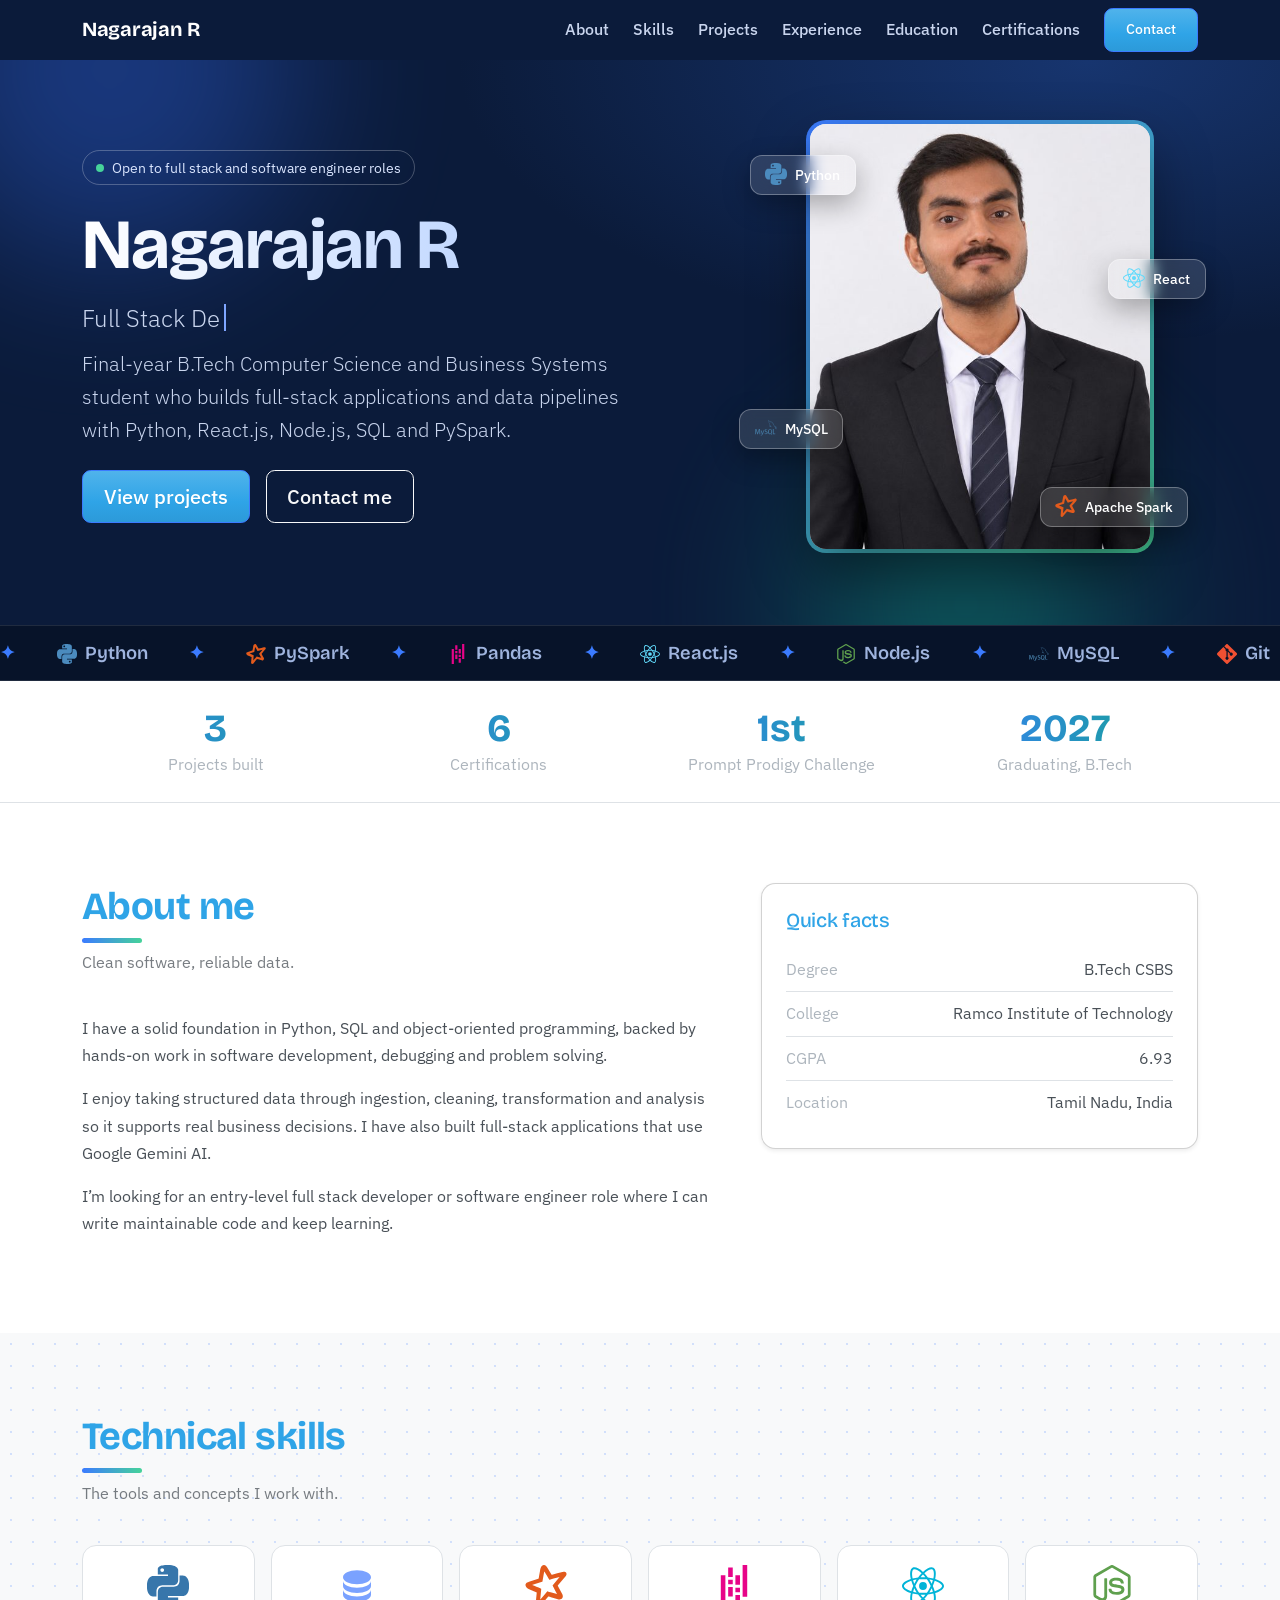
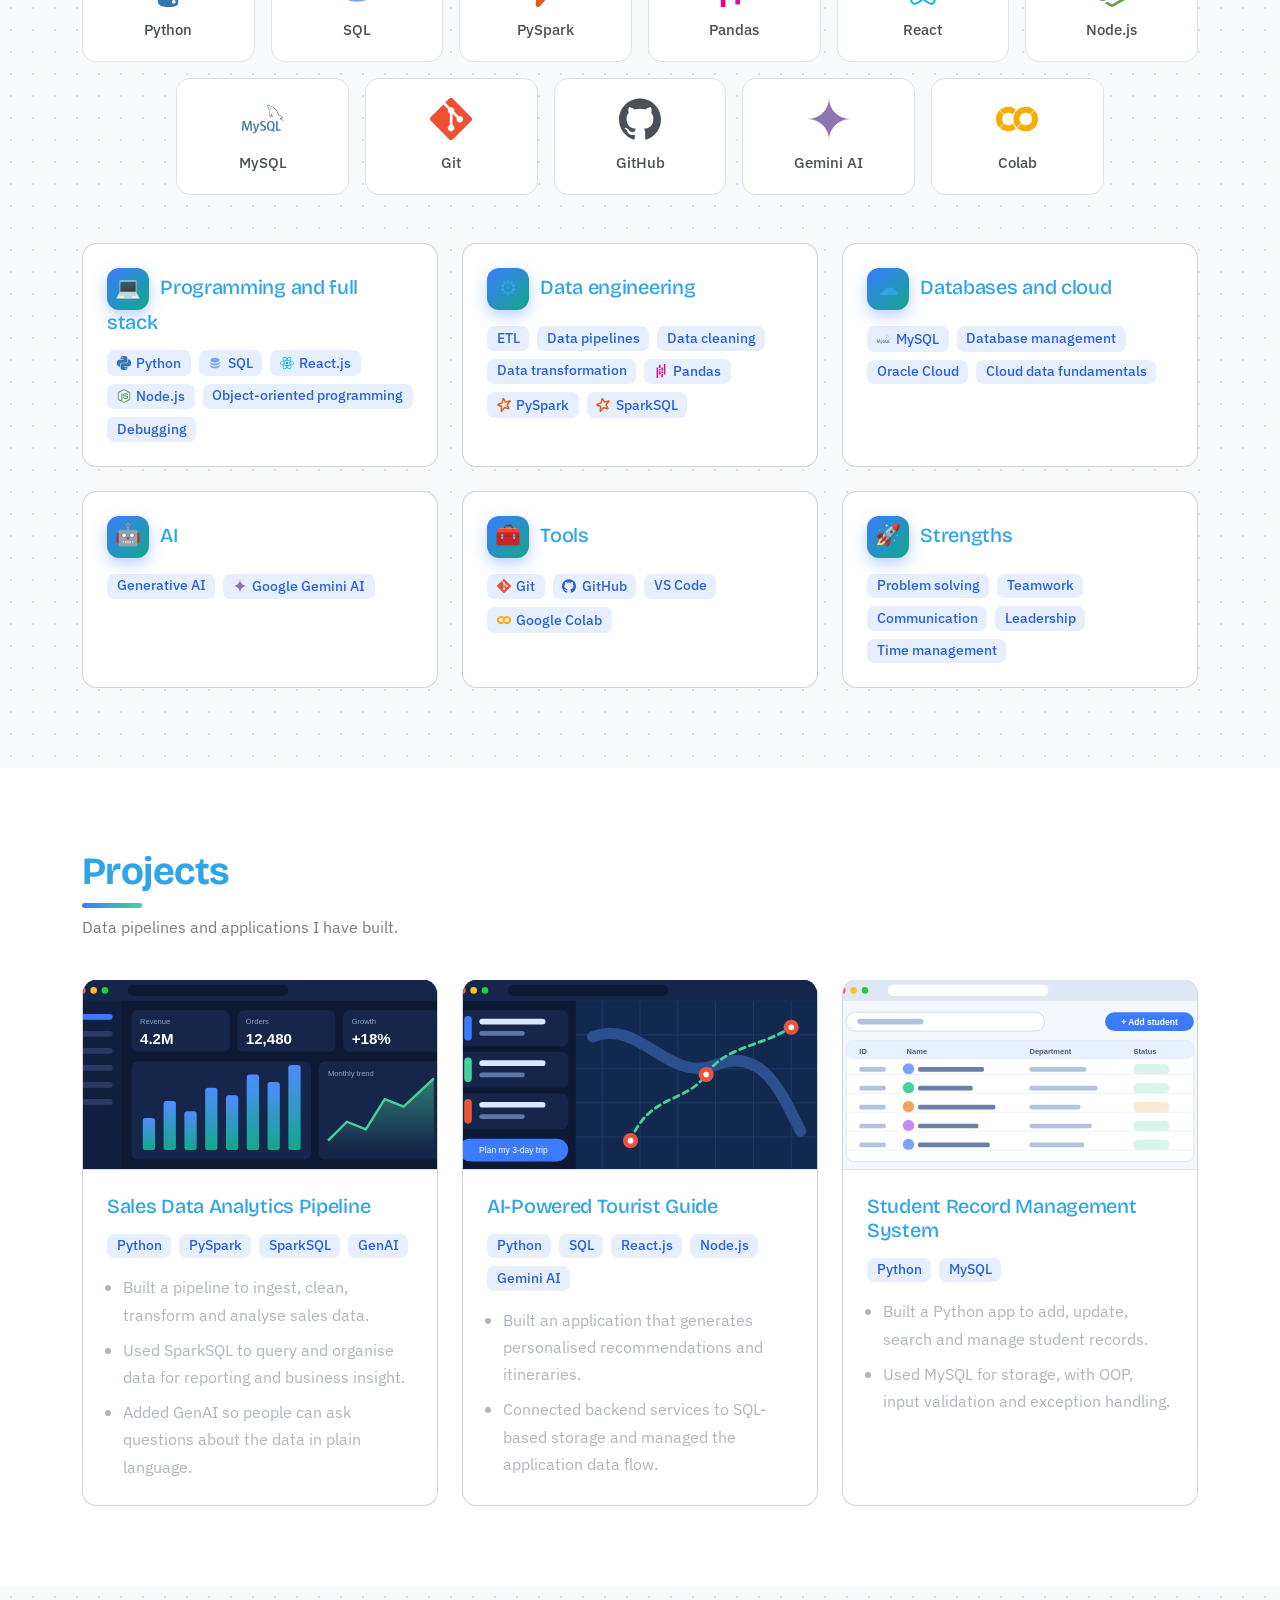
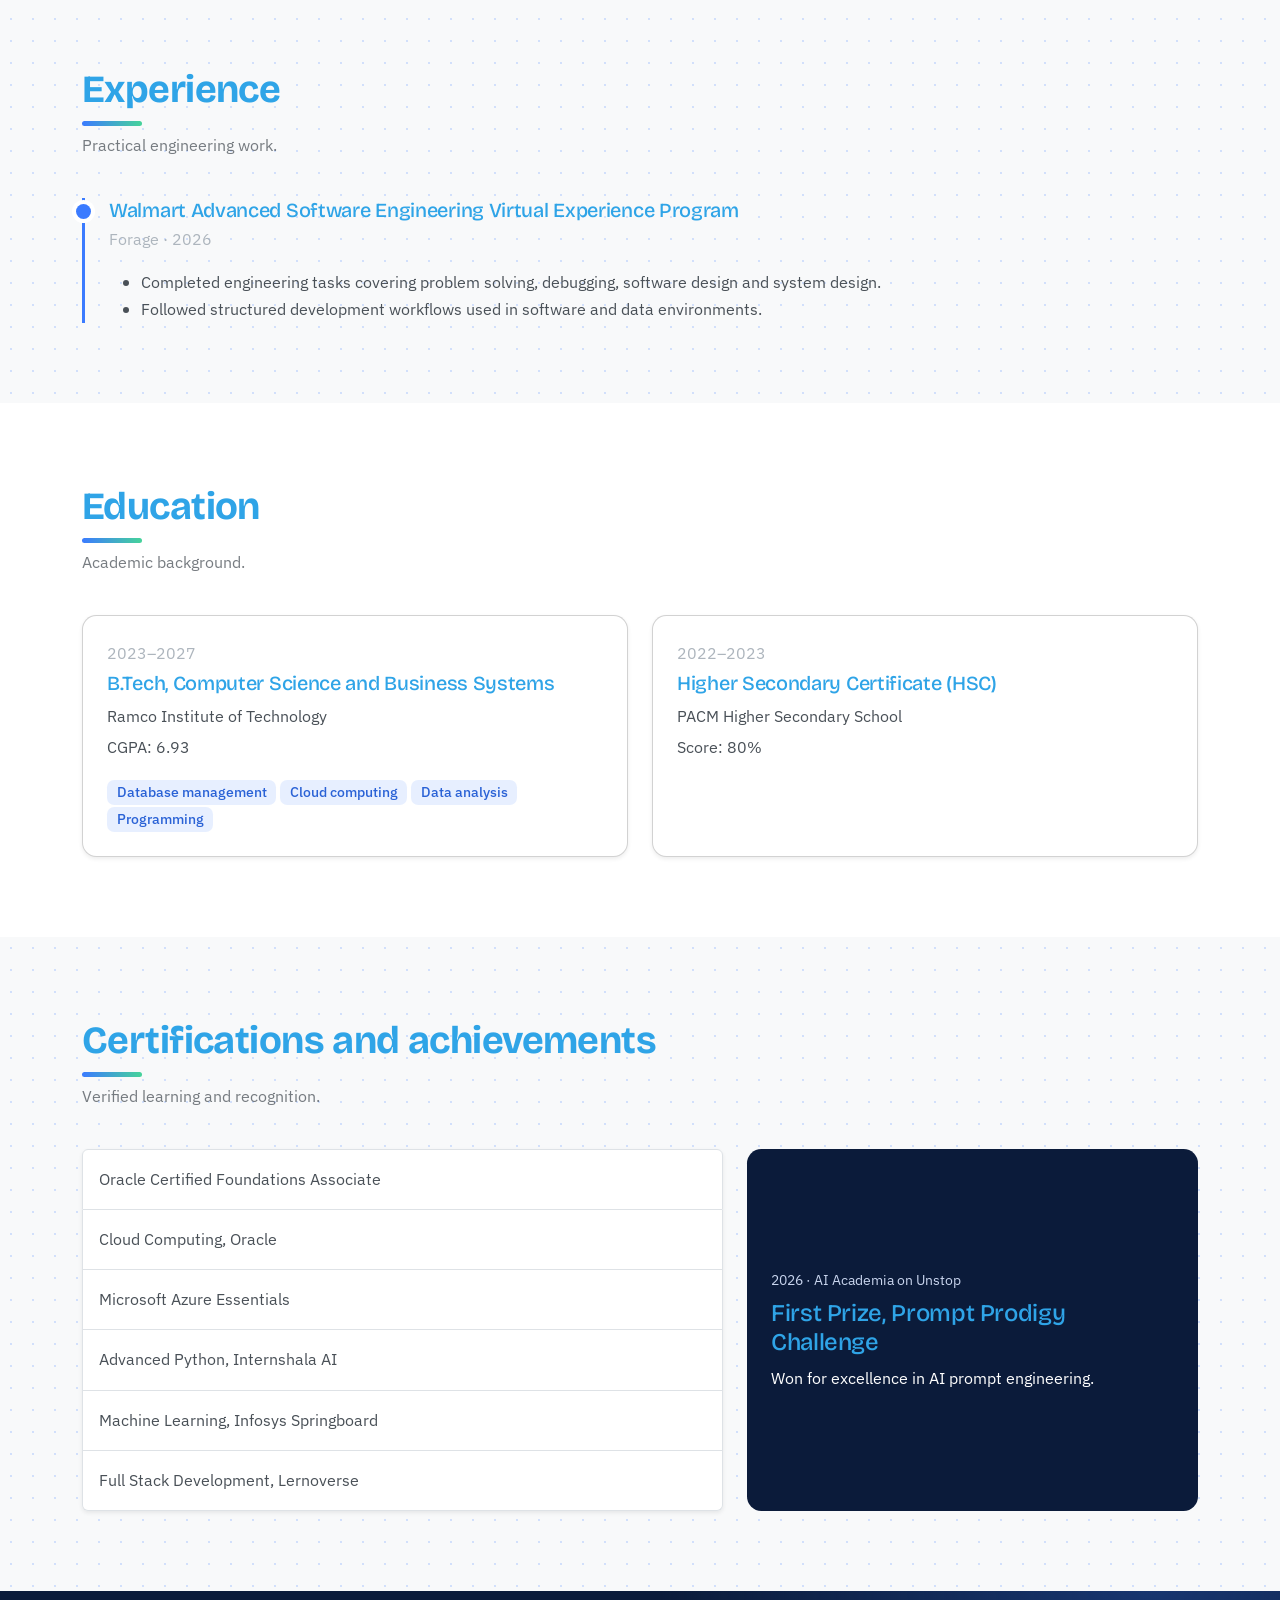
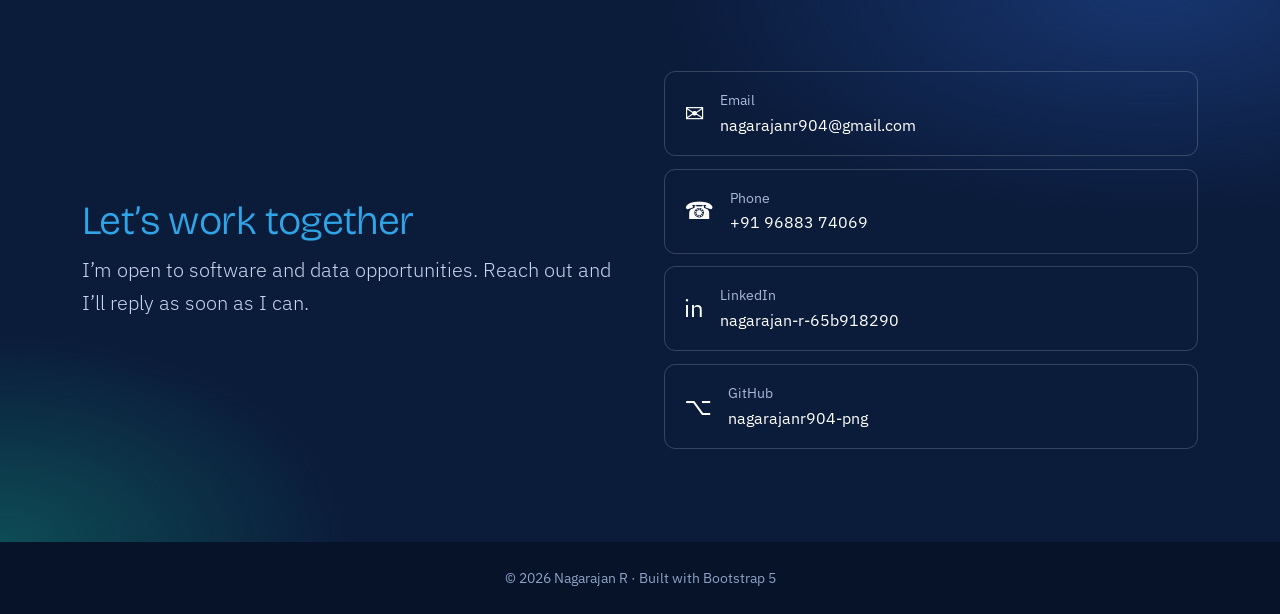
<file: index (1).html>
<!DOCTYPE html>
<html lang="en" data-bs-theme="light">
<head>
<meta charset="utf-8">
<meta name="viewport" content="width=device-width, initial-scale=1, viewport-fit=cover">
<title>Nagarajan R – Full Stack Developer & Software Engineer</title>
<link href="https://fonts.googleapis.com/css2?family=Bricolage+Grotesque:opsz,wght@12..96,600;12..96,700&family=IBM+Plex+Sans:wght@400;500&display=swap" rel="stylesheet">
<style>@charset "UTF-8";/*!
 * Bootswatch v5.3.2 (https://bootswatch.com)
 * Theme: cerulean
 * Copyright 2012-2023 Thomas Park
 * Licensed under MIT
 * Based on Bootstrap
*//*!
 * Bootstrap  v5.3.2 (https://getbootstrap.com/)
 * Copyright 2011-2023 The Bootstrap Authors
 * Licensed under MIT (https://github.com/twbs/bootstrap/blob/main/LICENSE)
 */:root,[data-bs-theme=light]{--bs-blue:#033c73;--bs-indigo:#6610f2;--bs-purple:#6f42c1;--bs-pink:#e83e8c;--bs-red:#c71c22;--bs-orange:#fd7e14;--bs-yellow:#dd5600;--bs-green:#73a839;--bs-teal:#20c997;--bs-cyan:#2fa4e7;--bs-black:#000;--bs-white:#fff;--bs-gray:#868e96;--bs-gray-dark:#343a40;--bs-gray-100:#f8f9fa;--bs-gray-200:#e9ecef;--bs-gray-300:#dee2e6;--bs-gray-400:#ced4da;--bs-gray-500:#adb5bd;--bs-gray-600:#868e96;--bs-gray-700:#495057;--bs-gray-800:#343a40;--bs-gray-900:#212529;--bs-primary:#2fa4e7;--bs-secondary:#e9ecef;--bs-success:#73a839;--bs-info:#033c73;--bs-warning:#dd5600;--bs-danger:#c71c22;--bs-light:#f8f9fa;--bs-dark:#343a40;--bs-primary-rgb:47,164,231;--bs-secondary-rgb:233,236,239;--bs-success-rgb:115,168,57;--bs-info-rgb:3,60,115;--bs-warning-rgb:221,86,0;--bs-danger-rgb:199,28,34;--bs-light-rgb:248,249,250;--bs-dark-rgb:52,58,64;--bs-primary-text-emphasis:#13425c;--bs-secondary-text-emphasis:#5d5e60;--bs-success-text-emphasis:#2e4317;--bs-info-text-emphasis:#01182e;--bs-warning-text-emphasis:#582200;--bs-danger-text-emphasis:#500b0e;--bs-light-text-emphasis:#495057;--bs-dark-text-emphasis:#495057;--bs-primary-bg-subtle:#d5edfa;--bs-secondary-bg-subtle:#fbfbfc;--bs-success-bg-subtle:#e3eed7;--bs-info-bg-subtle:#cdd8e3;--bs-warning-bg-subtle:#f8ddcc;--bs-danger-bg-subtle:#f4d2d3;--bs-light-bg-subtle:#fcfcfd;--bs-dark-bg-subtle:#ced4da;--bs-primary-border-subtle:#acdbf5;--bs-secondary-border-subtle:#f6f7f9;--bs-success-border-subtle:#c7dcb0;--bs-info-border-subtle:#9ab1c7;--bs-warning-border-subtle:#f1bb99;--bs-danger-border-subtle:#e9a4a7;--bs-light-border-subtle:#e9ecef;--bs-dark-border-subtle:#adb5bd;--bs-white-rgb:255,255,255;--bs-black-rgb:0,0,0;--bs-font-sans-serif:system-ui,-apple-system,"Segoe UI",Roboto,"Helvetica Neue","Noto Sans","Liberation Sans",Arial,sans-serif,"Apple Color Emoji","Segoe UI Emoji","Segoe UI Symbol","Noto Color Emoji";--bs-font-monospace:SFMono-Regular,Menlo,Monaco,Consolas,"Liberation Mono","Courier New",monospace;--bs-gradient:linear-gradient(180deg, rgba(255, 255, 255, 0.15), rgba(255, 255, 255, 0));--bs-body-font-family:var(--bs-font-sans-serif);--bs-body-font-size:1rem;--bs-body-font-weight:400;--bs-body-line-height:1.5;--bs-body-color:#495057;--bs-body-color-rgb:73,80,87;--bs-body-bg:#fff;--bs-body-bg-rgb:255,255,255;--bs-emphasis-color:#000;--bs-emphasis-color-rgb:0,0,0;--bs-secondary-color:rgba(73, 80, 87, 0.75);--bs-secondary-color-rgb:73,80,87;--bs-secondary-bg:#e9ecef;--bs-secondary-bg-rgb:233,236,239;--bs-tertiary-color:rgba(73, 80, 87, 0.5);--bs-tertiary-color-rgb:73,80,87;--bs-tertiary-bg:#f8f9fa;--bs-tertiary-bg-rgb:248,249,250;--bs-heading-color:#2fa4e7;--bs-link-color:#2fa4e7;--bs-link-color-rgb:47,164,231;--bs-link-decoration:underline;--bs-link-hover-color:#2683b9;--bs-link-hover-color-rgb:38,131,185;--bs-code-color:#e83e8c;--bs-highlight-color:#495057;--bs-highlight-bg:#f8ddcc;--bs-border-width:1px;--bs-border-style:solid;--bs-border-color:#dee2e6;--bs-border-color-translucent:rgba(0, 0, 0, 0.175);--bs-border-radius:0.375rem;--bs-border-radius-sm:0.25rem;--bs-border-radius-lg:0.5rem;--bs-border-radius-xl:1rem;--bs-border-radius-xxl:2rem;--bs-border-radius-2xl:var(--bs-border-radius-xxl);--bs-border-radius-pill:50rem;--bs-box-shadow:0 0.5rem 1rem rgba(0, 0, 0, 0.15);--bs-box-shadow-sm:0 0.125rem 0.25rem rgba(0, 0, 0, 0.075);--bs-box-shadow-lg:0 1rem 3rem rgba(0, 0, 0, 0.175);--bs-box-shadow-inset:inset 0 1px 2px rgba(0, 0, 0, 0.075);--bs-focus-ring-width:0.25rem;--bs-focus-ring-opacity:0.25;--bs-focus-ring-color:rgba(47, 164, 231, 0.25);--bs-form-valid-color:#73a839;--bs-form-valid-border-color:#73a839;--bs-form-invalid-color:#c71c22;--bs-form-invalid-border-color:#c71c22}[data-bs-theme=dark]{color-scheme:dark;--bs-body-color:#dee2e6;--bs-body-color-rgb:222,226,230;--bs-body-bg:#212529;--bs-body-bg-rgb:33,37,41;--bs-emphasis-color:#fff;--bs-emphasis-color-rgb:255,255,255;--bs-secondary-color:rgba(222, 226, 230, 0.75);--bs-secondary-color-rgb:222,226,230;--bs-secondary-bg:#343a40;--bs-secondary-bg-rgb:52,58,64;--bs-tertiary-color:rgba(222, 226, 230, 0.5);--bs-tertiary-color-rgb:222,226,230;--bs-tertiary-bg:#2b3035;--bs-tertiary-bg-rgb:43,48,53;--bs-primary-text-emphasis:#82c8f1;--bs-secondary-text-emphasis:#f2f4f5;--bs-success-text-emphasis:#abcb88;--bs-info-text-emphasis:#688aab;--bs-warning-text-emphasis:#eb9a66;--bs-danger-text-emphasis:#dd777a;--bs-light-text-emphasis:#f8f9fa;--bs-dark-text-emphasis:#dee2e6;--bs-primary-bg-subtle:#09212e;--bs-secondary-bg-subtle:#2f2f30;--bs-success-bg-subtle:#17220b;--bs-info-bg-subtle:#010c17;--bs-warning-bg-subtle:#2c1100;--bs-danger-bg-subtle:#280607;--bs-light-bg-subtle:#343a40;--bs-dark-bg-subtle:#1a1d20;--bs-primary-border-subtle:#1c628b;--bs-secondary-border-subtle:#8c8e8f;--bs-success-border-subtle:#456522;--bs-info-border-subtle:#022445;--bs-warning-border-subtle:#853400;--bs-danger-border-subtle:#771114;--bs-light-border-subtle:#495057;--bs-dark-border-subtle:#343a40;--bs-heading-color:inherit;--bs-link-color:#82c8f1;--bs-link-hover-color:#9bd3f4;--bs-link-color-rgb:130,200,241;--bs-link-hover-color-rgb:155,211,244;--bs-code-color:#f18bba;--bs-highlight-color:#dee2e6;--bs-highlight-bg:#582200;--bs-border-color:#495057;--bs-border-color-translucent:rgba(255, 255, 255, 0.15);--bs-form-valid-color:#abcb88;--bs-form-valid-border-color:#abcb88;--bs-form-invalid-color:#dd777a;--bs-form-invalid-border-color:#dd777a}*,::after,::before{box-sizing:border-box}@media (prefers-reduced-motion:no-preference){:root{scroll-behavior:smooth}}body{margin:0;font-family:var(--bs-body-font-family);font-size:var(--bs-body-font-size);font-weight:var(--bs-body-font-weight);line-height:var(--bs-body-line-height);color:var(--bs-body-color);text-align:var(--bs-body-text-align);background-color:var(--bs-body-bg);-webkit-text-size-adjust:100%;-webkit-tap-highlight-color:transparent}hr{margin:1rem 0;color:inherit;border:0;border-top:var(--bs-border-width) solid;opacity:.25}.h1,.h2,.h3,.h4,.h5,.h6,h1,h2,h3,h4,h5,h6{margin-top:0;margin-bottom:.5rem;font-weight:500;line-height:1.2;color:var(--bs-heading-color)}.h1,h1{font-size:calc(1.375rem + 1.5vw)}@media (min-width:1200px){.h1,h1{font-size:2.5rem}}.h2,h2{font-size:calc(1.325rem + .9vw)}@media (min-width:1200px){.h2,h2{font-size:2rem}}.h3,h3{font-size:calc(1.3rem + .6vw)}@media (min-width:1200px){.h3,h3{font-size:1.75rem}}.h4,h4{font-size:calc(1.275rem + .3vw)}@media (min-width:1200px){.h4,h4{font-size:1.5rem}}.h5,h5{font-size:1.25rem}.h6,h6{font-size:1rem}p{margin-top:0;margin-bottom:1rem}abbr[title]{-webkit-text-decoration:underline dotted;text-decoration:underline dotted;cursor:help;-webkit-text-decoration-skip-ink:none;text-decoration-skip-ink:none}address{margin-bottom:1rem;font-style:normal;line-height:inherit}ol,ul{padding-left:2rem}dl,ol,ul{margin-top:0;margin-bottom:1rem}ol ol,ol ul,ul ol,ul ul{margin-bottom:0}dt{font-weight:700}dd{margin-bottom:.5rem;margin-left:0}blockquote{margin:0 0 1rem}b,strong{font-weight:bolder}.small,small{font-size:.875em}.mark,mark{padding:.1875em;color:var(--bs-highlight-color);background-color:var(--bs-highlight-bg)}sub,sup{position:relative;font-size:.75em;line-height:0;vertical-align:baseline}sub{bottom:-.25em}sup{top:-.5em}a{color:rgba(var(--bs-link-color-rgb),var(--bs-link-opacity,1));text-decoration:underline}a:hover{--bs-link-color-rgb:var(--bs-link-hover-color-rgb)}a:not([href]):not([class]),a:not([href]):not([class]):hover{color:inherit;text-decoration:none}code,kbd,pre,samp{font-family:var(--bs-font-monospace);font-size:1em}pre{display:block;margin-top:0;margin-bottom:1rem;overflow:auto;font-size:.875em}pre code{font-size:inherit;color:inherit;word-break:normal}code{font-size:.875em;color:var(--bs-code-color);word-wrap:break-word}a>code{color:inherit}kbd{padding:.1875rem .375rem;font-size:.875em;color:var(--bs-body-bg);background-color:var(--bs-body-color);border-radius:.25rem}kbd kbd{padding:0;font-size:1em}figure{margin:0 0 1rem}img,svg{vertical-align:middle}table{caption-side:bottom;border-collapse:collapse}caption{padding-top:.5rem;padding-bottom:.5rem;color:var(--bs-secondary-color);text-align:left}th{text-align:inherit;text-align:-webkit-match-parent}tbody,td,tfoot,th,thead,tr{border-color:inherit;border-style:solid;border-width:0}label{display:inline-block}button{border-radius:0}button:focus:not(:focus-visible){outline:0}button,input,optgroup,select,textarea{margin:0;font-family:inherit;font-size:inherit;line-height:inherit}button,select{text-transform:none}[role=button]{cursor:pointer}select{word-wrap:normal}select:disabled{opacity:1}[list]:not([type=date]):not([type=datetime-local]):not([type=month]):not([type=week]):not([type=time])::-webkit-calendar-picker-indicator{display:none!important}[type=button],[type=reset],[type=submit],button{-webkit-appearance:button}[type=button]:not(:disabled),[type=reset]:not(:disabled),[type=submit]:not(:disabled),button:not(:disabled){cursor:pointer}::-moz-focus-inner{padding:0;border-style:none}textarea{resize:vertical}fieldset{min-width:0;padding:0;margin:0;border:0}legend{float:left;width:100%;padding:0;margin-bottom:.5rem;font-size:calc(1.275rem + .3vw);line-height:inherit}@media (min-width:1200px){legend{font-size:1.5rem}}legend+*{clear:left}::-webkit-datetime-edit-day-field,::-webkit-datetime-edit-fields-wrapper,::-webkit-datetime-edit-hour-field,::-webkit-datetime-edit-minute,::-webkit-datetime-edit-month-field,::-webkit-datetime-edit-text,::-webkit-datetime-edit-year-field{padding:0}::-webkit-inner-spin-button{height:auto}[type=search]{-webkit-appearance:textfield;outline-offset:-2px}::-webkit-search-decoration{-webkit-appearance:none}::-webkit-color-swatch-wrapper{padding:0}::-webkit-file-upload-button{font:inherit;-webkit-appearance:button}::file-selector-button{font:inherit;-webkit-appearance:button}output{display:inline-block}iframe{border:0}summary{display:list-item;cursor:pointer}progress{vertical-align:baseline}[hidden]{display:none!important}.lead{font-size:1.25rem;font-weight:300}.display-1{font-size:calc(1.625rem + 4.5vw);font-weight:300;line-height:1.2}@media (min-width:1200px){.display-1{font-size:5rem}}.display-2{font-size:calc(1.575rem + 3.9vw);font-weight:300;line-height:1.2}@media (min-width:1200px){.display-2{font-size:4.5rem}}.display-3{font-size:calc(1.525rem + 3.3vw);font-weight:300;line-height:1.2}@media (min-width:1200px){.display-3{font-size:4rem}}.display-4{font-size:calc(1.475rem + 2.7vw);font-weight:300;line-height:1.2}@media (min-width:1200px){.display-4{font-size:3.5rem}}.display-5{font-size:calc(1.425rem + 2.1vw);font-weight:300;line-height:1.2}@media (min-width:1200px){.display-5{font-size:3rem}}.display-6{font-size:calc(1.375rem + 1.5vw);font-weight:300;line-height:1.2}@media (min-width:1200px){.display-6{font-size:2.5rem}}.list-unstyled{padding-left:0;list-style:none}.list-inline{padding-left:0;list-style:none}.list-inline-item{display:inline-block}.list-inline-item:not(:last-child){margin-right:.5rem}.initialism{font-size:.875em;text-transform:uppercase}.blockquote{margin-bottom:1rem;font-size:1.25rem}.blockquote>:last-child{margin-bottom:0}.blockquote-footer{margin-top:-1rem;margin-bottom:1rem;font-size:.875em;color:#868e96}.blockquote-footer::before{content:"— "}.img-fluid{max-width:100%;height:auto}.img-thumbnail{padding:.25rem;background-color:var(--bs-body-bg);border:var(--bs-border-width) solid var(--bs-border-color);border-radius:var(--bs-border-radius);max-width:100%;height:auto}.figure{display:inline-block}.figure-img{margin-bottom:.5rem;line-height:1}.figure-caption{font-size:.875em;color:var(--bs-secondary-color)}.container,.container-fluid,.container-lg,.container-md,.container-sm,.container-xl,.container-xxl{--bs-gutter-x:1.5rem;--bs-gutter-y:0;width:100%;padding-right:calc(var(--bs-gutter-x) * .5);padding-left:calc(var(--bs-gutter-x) * .5);margin-right:auto;margin-left:auto}@media (min-width:576px){.container,.container-sm{max-width:540px}}@media (min-width:768px){.container,.container-md,.container-sm{max-width:720px}}@media (min-width:992px){.container,.container-lg,.container-md,.container-sm{max-width:960px}}@media (min-width:1200px){.container,.container-lg,.container-md,.container-sm,.container-xl{max-width:1140px}}@media (min-width:1400px){.container,.container-lg,.container-md,.container-sm,.container-xl,.container-xxl{max-width:1320px}}:root{--bs-breakpoint-xs:0;--bs-breakpoint-sm:576px;--bs-breakpoint-md:768px;--bs-breakpoint-lg:992px;--bs-breakpoint-xl:1200px;--bs-breakpoint-xxl:1400px}.row{--bs-gutter-x:1.5rem;--bs-gutter-y:0;display:flex;flex-wrap:wrap;margin-top:calc(-1 * var(--bs-gutter-y));margin-right:calc(-.5 * var(--bs-gutter-x));margin-left:calc(-.5 * var(--bs-gutter-x))}.row>*{flex-shrink:0;width:100%;max-width:100%;padding-right:calc(var(--bs-gutter-x) * .5);padding-left:calc(var(--bs-gutter-x) * .5);margin-top:var(--bs-gutter-y)}.col{flex:1 0 0%}.row-cols-auto>*{flex:0 0 auto;width:auto}.row-cols-1>*{flex:0 0 auto;width:100%}.row-cols-2>*{flex:0 0 auto;width:50%}.row-cols-3>*{flex:0 0 auto;width:33.33333333%}.row-cols-4>*{flex:0 0 auto;width:25%}.row-cols-5>*{flex:0 0 auto;width:20%}.row-cols-6>*{flex:0 0 auto;width:16.66666667%}.col-auto{flex:0 0 auto;width:auto}.col-1{flex:0 0 auto;width:8.33333333%}.col-2{flex:0 0 auto;width:16.66666667%}.col-3{flex:0 0 auto;width:25%}.col-4{flex:0 0 auto;width:33.33333333%}.col-5{flex:0 0 auto;width:41.66666667%}.col-6{flex:0 0 auto;width:50%}.col-7{flex:0 0 auto;width:58.33333333%}.col-8{flex:0 0 auto;width:66.66666667%}.col-9{flex:0 0 auto;width:75%}.col-10{flex:0 0 auto;width:83.33333333%}.col-11{flex:0 0 auto;width:91.66666667%}.col-12{flex:0 0 auto;width:100%}.offset-1{margin-left:8.33333333%}.offset-2{margin-left:16.66666667%}.offset-3{margin-left:25%}.offset-4{margin-left:33.33333333%}.offset-5{margin-left:41.66666667%}.offset-6{margin-left:50%}.offset-7{margin-left:58.33333333%}.offset-8{margin-left:66.66666667%}.offset-9{margin-left:75%}.offset-10{margin-left:83.33333333%}.offset-11{margin-left:91.66666667%}.g-0,.gx-0{--bs-gutter-x:0}.g-0,.gy-0{--bs-gutter-y:0}.g-1,.gx-1{--bs-gutter-x:0.25rem}.g-1,.gy-1{--bs-gutter-y:0.25rem}.g-2,.gx-2{--bs-gutter-x:0.5rem}.g-2,.gy-2{--bs-gutter-y:0.5rem}.g-3,.gx-3{--bs-gutter-x:1rem}.g-3,.gy-3{--bs-gutter-y:1rem}.g-4,.gx-4{--bs-gutter-x:1.5rem}.g-4,.gy-4{--bs-gutter-y:1.5rem}.g-5,.gx-5{--bs-gutter-x:3rem}.g-5,.gy-5{--bs-gutter-y:3rem}@media (min-width:576px){.col-sm{flex:1 0 0%}.row-cols-sm-auto>*{flex:0 0 auto;width:auto}.row-cols-sm-1>*{flex:0 0 auto;width:100%}.row-cols-sm-2>*{flex:0 0 auto;width:50%}.row-cols-sm-3>*{flex:0 0 auto;width:33.33333333%}.row-cols-sm-4>*{flex:0 0 auto;width:25%}.row-cols-sm-5>*{flex:0 0 auto;width:20%}.row-cols-sm-6>*{flex:0 0 auto;width:16.66666667%}.col-sm-auto{flex:0 0 auto;width:auto}.col-sm-1{flex:0 0 auto;width:8.33333333%}.col-sm-2{flex:0 0 auto;width:16.66666667%}.col-sm-3{flex:0 0 auto;width:25%}.col-sm-4{flex:0 0 auto;width:33.33333333%}.col-sm-5{flex:0 0 auto;width:41.66666667%}.col-sm-6{flex:0 0 auto;width:50%}.col-sm-7{flex:0 0 auto;width:58.33333333%}.col-sm-8{flex:0 0 auto;width:66.66666667%}.col-sm-9{flex:0 0 auto;width:75%}.col-sm-10{flex:0 0 auto;width:83.33333333%}.col-sm-11{flex:0 0 auto;width:91.66666667%}.col-sm-12{flex:0 0 auto;width:100%}.offset-sm-0{margin-left:0}.offset-sm-1{margin-left:8.33333333%}.offset-sm-2{margin-left:16.66666667%}.offset-sm-3{margin-left:25%}.offset-sm-4{margin-left:33.33333333%}.offset-sm-5{margin-left:41.66666667%}.offset-sm-6{margin-left:50%}.offset-sm-7{margin-left:58.33333333%}.offset-sm-8{margin-left:66.66666667%}.offset-sm-9{margin-left:75%}.offset-sm-10{margin-left:83.33333333%}.offset-sm-11{margin-left:91.66666667%}.g-sm-0,.gx-sm-0{--bs-gutter-x:0}.g-sm-0,.gy-sm-0{--bs-gutter-y:0}.g-sm-1,.gx-sm-1{--bs-gutter-x:0.25rem}.g-sm-1,.gy-sm-1{--bs-gutter-y:0.25rem}.g-sm-2,.gx-sm-2{--bs-gutter-x:0.5rem}.g-sm-2,.gy-sm-2{--bs-gutter-y:0.5rem}.g-sm-3,.gx-sm-3{--bs-gutter-x:1rem}.g-sm-3,.gy-sm-3{--bs-gutter-y:1rem}.g-sm-4,.gx-sm-4{--bs-gutter-x:1.5rem}.g-sm-4,.gy-sm-4{--bs-gutter-y:1.5rem}.g-sm-5,.gx-sm-5{--bs-gutter-x:3rem}.g-sm-5,.gy-sm-5{--bs-gutter-y:3rem}}@media (min-width:768px){.col-md{flex:1 0 0%}.row-cols-md-auto>*{flex:0 0 auto;width:auto}.row-cols-md-1>*{flex:0 0 auto;width:100%}.row-cols-md-2>*{flex:0 0 auto;width:50%}.row-cols-md-3>*{flex:0 0 auto;width:33.33333333%}.row-cols-md-4>*{flex:0 0 auto;width:25%}.row-cols-md-5>*{flex:0 0 auto;width:20%}.row-cols-md-6>*{flex:0 0 auto;width:16.66666667%}.col-md-auto{flex:0 0 auto;width:auto}.col-md-1{flex:0 0 auto;width:8.33333333%}.col-md-2{flex:0 0 auto;width:16.66666667%}.col-md-3{flex:0 0 auto;width:25%}.col-md-4{flex:0 0 auto;width:33.33333333%}.col-md-5{flex:0 0 auto;width:41.66666667%}.col-md-6{flex:0 0 auto;width:50%}.col-md-7{flex:0 0 auto;width:58.33333333%}.col-md-8{flex:0 0 auto;width:66.66666667%}.col-md-9{flex:0 0 auto;width:75%}.col-md-10{flex:0 0 auto;width:83.33333333%}.col-md-11{flex:0 0 auto;width:91.66666667%}.col-md-12{flex:0 0 auto;width:100%}.offset-md-0{margin-left:0}.offset-md-1{margin-left:8.33333333%}.offset-md-2{margin-left:16.66666667%}.offset-md-3{margin-left:25%}.offset-md-4{margin-left:33.33333333%}.offset-md-5{margin-left:41.66666667%}.offset-md-6{margin-left:50%}.offset-md-7{margin-left:58.33333333%}.offset-md-8{margin-left:66.66666667%}.offset-md-9{margin-left:75%}.offset-md-10{margin-left:83.33333333%}.offset-md-11{margin-left:91.66666667%}.g-md-0,.gx-md-0{--bs-gutter-x:0}.g-md-0,.gy-md-0{--bs-gutter-y:0}.g-md-1,.gx-md-1{--bs-gutter-x:0.25rem}.g-md-1,.gy-md-1{--bs-gutter-y:0.25rem}.g-md-2,.gx-md-2{--bs-gutter-x:0.5rem}.g-md-2,.gy-md-2{--bs-gutter-y:0.5rem}.g-md-3,.gx-md-3{--bs-gutter-x:1rem}.g-md-3,.gy-md-3{--bs-gutter-y:1rem}.g-md-4,.gx-md-4{--bs-gutter-x:1.5rem}.g-md-4,.gy-md-4{--bs-gutter-y:1.5rem}.g-md-5,.gx-md-5{--bs-gutter-x:3rem}.g-md-5,.gy-md-5{--bs-gutter-y:3rem}}@media (min-width:992px){.col-lg{flex:1 0 0%}.row-cols-lg-auto>*{flex:0 0 auto;width:auto}.row-cols-lg-1>*{flex:0 0 auto;width:100%}.row-cols-lg-2>*{flex:0 0 auto;width:50%}.row-cols-lg-3>*{flex:0 0 auto;width:33.33333333%}.row-cols-lg-4>*{flex:0 0 auto;width:25%}.row-cols-lg-5>*{flex:0 0 auto;width:20%}.row-cols-lg-6>*{flex:0 0 auto;width:16.66666667%}.col-lg-auto{flex:0 0 auto;width:auto}.col-lg-1{flex:0 0 auto;width:8.33333333%}.col-lg-2{flex:0 0 auto;width:16.66666667%}.col-lg-3{flex:0 0 auto;width:25%}.col-lg-4{flex:0 0 auto;width:33.33333333%}.col-lg-5{flex:0 0 auto;width:41.66666667%}.col-lg-6{flex:0 0 auto;width:50%}.col-lg-7{flex:0 0 auto;width:58.33333333%}.col-lg-8{flex:0 0 auto;width:66.66666667%}.col-lg-9{flex:0 0 auto;width:75%}.col-lg-10{flex:0 0 auto;width:83.33333333%}.col-lg-11{flex:0 0 auto;width:91.66666667%}.col-lg-12{flex:0 0 auto;width:100%}.offset-lg-0{margin-left:0}.offset-lg-1{margin-left:8.33333333%}.offset-lg-2{margin-left:16.66666667%}.offset-lg-3{margin-left:25%}.offset-lg-4{margin-left:33.33333333%}.offset-lg-5{margin-left:41.66666667%}.offset-lg-6{margin-left:50%}.offset-lg-7{margin-left:58.33333333%}.offset-lg-8{margin-left:66.66666667%}.offset-lg-9{margin-left:75%}.offset-lg-10{margin-left:83.33333333%}.offset-lg-11{margin-left:91.66666667%}.g-lg-0,.gx-lg-0{--bs-gutter-x:0}.g-lg-0,.gy-lg-0{--bs-gutter-y:0}.g-lg-1,.gx-lg-1{--bs-gutter-x:0.25rem}.g-lg-1,.gy-lg-1{--bs-gutter-y:0.25rem}.g-lg-2,.gx-lg-2{--bs-gutter-x:0.5rem}.g-lg-2,.gy-lg-2{--bs-gutter-y:0.5rem}.g-lg-3,.gx-lg-3{--bs-gutter-x:1rem}.g-lg-3,.gy-lg-3{--bs-gutter-y:1rem}.g-lg-4,.gx-lg-4{--bs-gutter-x:1.5rem}.g-lg-4,.gy-lg-4{--bs-gutter-y:1.5rem}.g-lg-5,.gx-lg-5{--bs-gutter-x:3rem}.g-lg-5,.gy-lg-5{--bs-gutter-y:3rem}}@media (min-width:1200px){.col-xl{flex:1 0 0%}.row-cols-xl-auto>*{flex:0 0 auto;width:auto}.row-cols-xl-1>*{flex:0 0 auto;width:100%}.row-cols-xl-2>*{flex:0 0 auto;width:50%}.row-cols-xl-3>*{flex:0 0 auto;width:33.33333333%}.row-cols-xl-4>*{flex:0 0 auto;width:25%}.row-cols-xl-5>*{flex:0 0 auto;width:20%}.row-cols-xl-6>*{flex:0 0 auto;width:16.66666667%}.col-xl-auto{flex:0 0 auto;width:auto}.col-xl-1{flex:0 0 auto;width:8.33333333%}.col-xl-2{flex:0 0 auto;width:16.66666667%}.col-xl-3{flex:0 0 auto;width:25%}.col-xl-4{flex:0 0 auto;width:33.33333333%}.col-xl-5{flex:0 0 auto;width:41.66666667%}.col-xl-6{flex:0 0 auto;width:50%}.col-xl-7{flex:0 0 auto;width:58.33333333%}.col-xl-8{flex:0 0 auto;width:66.66666667%}.col-xl-9{flex:0 0 auto;width:75%}.col-xl-10{flex:0 0 auto;width:83.33333333%}.col-xl-11{flex:0 0 auto;width:91.66666667%}.col-xl-12{flex:0 0 auto;width:100%}.offset-xl-0{margin-left:0}.offset-xl-1{margin-left:8.33333333%}.offset-xl-2{margin-left:16.66666667%}.offset-xl-3{margin-left:25%}.offset-xl-4{margin-left:33.33333333%}.offset-xl-5{margin-left:41.66666667%}.offset-xl-6{margin-left:50%}.offset-xl-7{margin-left:58.33333333%}.offset-xl-8{margin-left:66.66666667%}.offset-xl-9{margin-left:75%}.offset-xl-10{margin-left:83.33333333%}.offset-xl-11{margin-left:91.66666667%}.g-xl-0,.gx-xl-0{--bs-gutter-x:0}.g-xl-0,.gy-xl-0{--bs-gutter-y:0}.g-xl-1,.gx-xl-1{--bs-gutter-x:0.25rem}.g-xl-1,.gy-xl-1{--bs-gutter-y:0.25rem}.g-xl-2,.gx-xl-2{--bs-gutter-x:0.5rem}.g-xl-2,.gy-xl-2{--bs-gutter-y:0.5rem}.g-xl-3,.gx-xl-3{--bs-gutter-x:1rem}.g-xl-3,.gy-xl-3{--bs-gutter-y:1rem}.g-xl-4,.gx-xl-4{--bs-gutter-x:1.5rem}.g-xl-4,.gy-xl-4{--bs-gutter-y:1.5rem}.g-xl-5,.gx-xl-5{--bs-gutter-x:3rem}.g-xl-5,.gy-xl-5{--bs-gutter-y:3rem}}@media (min-width:1400px){.col-xxl{flex:1 0 0%}.row-cols-xxl-auto>*{flex:0 0 auto;width:auto}.row-cols-xxl-1>*{flex:0 0 auto;width:100%}.row-cols-xxl-2>*{flex:0 0 auto;width:50%}.row-cols-xxl-3>*{flex:0 0 auto;width:33.33333333%}.row-cols-xxl-4>*{flex:0 0 auto;width:25%}.row-cols-xxl-5>*{flex:0 0 auto;width:20%}.row-cols-xxl-6>*{flex:0 0 auto;width:16.66666667%}.col-xxl-auto{flex:0 0 auto;width:auto}.col-xxl-1{flex:0 0 auto;width:8.33333333%}.col-xxl-2{flex:0 0 auto;width:16.66666667%}.col-xxl-3{flex:0 0 auto;width:25%}.col-xxl-4{flex:0 0 auto;width:33.33333333%}.col-xxl-5{flex:0 0 auto;width:41.66666667%}.col-xxl-6{flex:0 0 auto;width:50%}.col-xxl-7{flex:0 0 auto;width:58.33333333%}.col-xxl-8{flex:0 0 auto;width:66.66666667%}.col-xxl-9{flex:0 0 auto;width:75%}.col-xxl-10{flex:0 0 auto;width:83.33333333%}.col-xxl-11{flex:0 0 auto;width:91.66666667%}.col-xxl-12{flex:0 0 auto;width:100%}.offset-xxl-0{margin-left:0}.offset-xxl-1{margin-left:8.33333333%}.offset-xxl-2{margin-left:16.66666667%}.offset-xxl-3{margin-left:25%}.offset-xxl-4{margin-left:33.33333333%}.offset-xxl-5{margin-left:41.66666667%}.offset-xxl-6{margin-left:50%}.offset-xxl-7{margin-left:58.33333333%}.offset-xxl-8{margin-left:66.66666667%}.offset-xxl-9{margin-left:75%}.offset-xxl-10{margin-left:83.33333333%}.offset-xxl-11{margin-left:91.66666667%}.g-xxl-0,.gx-xxl-0{--bs-gutter-x:0}.g-xxl-0,.gy-xxl-0{--bs-gutter-y:0}.g-xxl-1,.gx-xxl-1{--bs-gutter-x:0.25rem}.g-xxl-1,.gy-xxl-1{--bs-gutter-y:0.25rem}.g-xxl-2,.gx-xxl-2{--bs-gutter-x:0.5rem}.g-xxl-2,.gy-xxl-2{--bs-gutter-y:0.5rem}.g-xxl-3,.gx-xxl-3{--bs-gutter-x:1rem}.g-xxl-3,.gy-xxl-3{--bs-gutter-y:1rem}.g-xxl-4,.gx-xxl-4{--bs-gutter-x:1.5rem}.g-xxl-4,.gy-xxl-4{--bs-gutter-y:1.5rem}.g-xxl-5,.gx-xxl-5{--bs-gutter-x:3rem}.g-xxl-5,.gy-xxl-5{--bs-gutter-y:3rem}}.table{--bs-table-color-type:initial;--bs-table-bg-type:initial;--bs-table-color-state:initial;--bs-table-bg-state:initial;--bs-table-color:var(--bs-emphasis-color);--bs-table-bg:var(--bs-body-bg);--bs-table-border-color:var(--bs-border-color);--bs-table-accent-bg:transparent;--bs-table-striped-color:var(--bs-emphasis-color);--bs-table-striped-bg:rgba(var(--bs-emphasis-color-rgb), 0.05);--bs-table-active-color:var(--bs-emphasis-color);--bs-table-active-bg:rgba(var(--bs-emphasis-color-rgb), 0.1);--bs-table-hover-color:var(--bs-emphasis-color);--bs-table-hover-bg:rgba(var(--bs-emphasis-color-rgb), 0.075);width:100%;margin-bottom:1rem;vertical-align:top;border-color:var(--bs-table-border-color)}.table>:not(caption)>*>*{padding:.5rem .5rem;color:var(--bs-table-color-state,var(--bs-table-color-type,var(--bs-table-color)));background-color:var(--bs-table-bg);border-bottom-width:var(--bs-border-width);box-shadow:inset 0 0 0 9999px var(--bs-table-bg-state,var(--bs-table-bg-type,var(--bs-table-accent-bg)))}.table>tbody{vertical-align:inherit}.table>thead{vertical-align:bottom}.table-group-divider{border-top:calc(var(--bs-border-width) * 2) solid currentcolor}.caption-top{caption-side:top}.table-sm>:not(caption)>*>*{padding:.25rem .25rem}.table-bordered>:not(caption)>*{border-width:var(--bs-border-width) 0}.table-bordered>:not(caption)>*>*{border-width:0 var(--bs-border-width)}.table-borderless>:not(caption)>*>*{border-bottom-width:0}.table-borderless>:not(:first-child){border-top-width:0}.table-striped>tbody>tr:nth-of-type(odd)>*{--bs-table-color-type:var(--bs-table-striped-color);--bs-table-bg-type:var(--bs-table-striped-bg)}.table-striped-columns>:not(caption)>tr>:nth-child(2n){--bs-table-color-type:var(--bs-table-striped-color);--bs-table-bg-type:var(--bs-table-striped-bg)}.table-active{--bs-table-color-state:var(--bs-table-active-color);--bs-table-bg-state:var(--bs-table-active-bg)}.table-hover>tbody>tr:hover>*{--bs-table-color-state:var(--bs-table-hover-color);--bs-table-bg-state:var(--bs-table-hover-bg)}.table-primary{--bs-table-color:#000;--bs-table-bg:#d5edfa;--bs-table-border-color:#aabec8;--bs-table-striped-bg:#cae1ee;--bs-table-striped-color:#000;--bs-table-active-bg:#c0d5e1;--bs-table-active-color:#000;--bs-table-hover-bg:#c5dbe7;--bs-table-hover-color:#000;color:var(--bs-table-color);border-color:var(--bs-table-border-color)}.table-secondary{--bs-table-color:#000;--bs-table-bg:#fbfbfc;--bs-table-border-color:#c9c9ca;--bs-table-striped-bg:#eeeeef;--bs-table-striped-color:#000;--bs-table-active-bg:#e2e2e3;--bs-table-active-color:#000;--bs-table-hover-bg:#e8e8e9;--bs-table-hover-color:#000;color:var(--bs-table-color);border-color:var(--bs-table-border-color)}.table-success{--bs-table-color:#000;--bs-table-bg:#e3eed7;--bs-table-border-color:#b6beac;--bs-table-striped-bg:#d8e2cc;--bs-table-striped-color:#000;--bs-table-active-bg:#ccd6c2;--bs-table-active-color:#000;--bs-table-hover-bg:#d2dcc7;--bs-table-hover-color:#000;color:var(--bs-table-color);border-color:var(--bs-table-border-color)}.table-info{--bs-table-color:#000;--bs-table-bg:#cdd8e3;--bs-table-border-color:#a4adb6;--bs-table-striped-bg:#c3cdd8;--bs-table-striped-color:#000;--bs-table-active-bg:#b9c2cc;--bs-table-active-color:#000;--bs-table-hover-bg:#bec8d2;--bs-table-hover-color:#000;color:var(--bs-table-color);border-color:var(--bs-table-border-color)}.table-warning{--bs-table-color:#000;--bs-table-bg:#f8ddcc;--bs-table-border-color:#c6b1a3;--bs-table-striped-bg:#ecd2c2;--bs-table-striped-color:#000;--bs-table-active-bg:#dfc7b8;--bs-table-active-color:#000;--bs-table-hover-bg:#e5ccbd;--bs-table-hover-color:#000;color:var(--bs-table-color);border-color:var(--bs-table-border-color)}.table-danger{--bs-table-color:#000;--bs-table-bg:#f4d2d3;--bs-table-border-color:#c3a8a9;--bs-table-striped-bg:#e8c8c8;--bs-table-striped-color:#000;--bs-table-active-bg:#dcbdbe;--bs-table-active-color:#000;--bs-table-hover-bg:#e2c2c3;--bs-table-hover-color:#000;color:var(--bs-table-color);border-color:var(--bs-table-border-color)}.table-light{--bs-table-color:#000;--bs-table-bg:#f8f9fa;--bs-table-border-color:#c6c7c8;--bs-table-striped-bg:#ecedee;--bs-table-striped-color:#000;--bs-table-active-bg:#dfe0e1;--bs-table-active-color:#000;--bs-table-hover-bg:#e5e6e7;--bs-table-hover-color:#000;color:var(--bs-table-color);border-color:var(--bs-table-border-color)}.table-dark{--bs-table-color:#fff;--bs-table-bg:#343a40;--bs-table-border-color:#5d6166;--bs-table-striped-bg:#3e444a;--bs-table-striped-color:#fff;--bs-table-active-bg:#484e53;--bs-table-active-color:#fff;--bs-table-hover-bg:#43494e;--bs-table-hover-color:#fff;color:var(--bs-table-color);border-color:var(--bs-table-border-color)}.table-responsive{overflow-x:auto;-webkit-overflow-scrolling:touch}@media (max-width:575.98px){.table-responsive-sm{overflow-x:auto;-webkit-overflow-scrolling:touch}}@media (max-width:767.98px){.table-responsive-md{overflow-x:auto;-webkit-overflow-scrolling:touch}}@media (max-width:991.98px){.table-responsive-lg{overflow-x:auto;-webkit-overflow-scrolling:touch}}@media (max-width:1199.98px){.table-responsive-xl{overflow-x:auto;-webkit-overflow-scrolling:touch}}@media (max-width:1399.98px){.table-responsive-xxl{overflow-x:auto;-webkit-overflow-scrolling:touch}}.form-label{margin-bottom:.5rem}.col-form-label{padding-top:calc(.375rem + var(--bs-border-width));padding-bottom:calc(.375rem + var(--bs-border-width));margin-bottom:0;font-size:inherit;line-height:1.5}.col-form-label-lg{padding-top:calc(.5rem + var(--bs-border-width));padding-bottom:calc(.5rem + var(--bs-border-width));font-size:1.25rem}.col-form-label-sm{padding-top:calc(.25rem + var(--bs-border-width));padding-bottom:calc(.25rem + var(--bs-border-width));font-size:.875rem}.form-text{margin-top:.25rem;font-size:.875em;color:var(--bs-secondary-color)}.form-control{display:block;width:100%;padding:.375rem .75rem;font-size:1rem;font-weight:400;line-height:1.5;color:var(--bs-body-color);-webkit-appearance:none;-moz-appearance:none;appearance:none;background-color:var(--bs-body-bg);background-clip:padding-box;border:var(--bs-border-width) solid var(--bs-border-color);border-radius:var(--bs-border-radius);transition:border-color .15s ease-in-out,box-shadow .15s ease-in-out}@media (prefers-reduced-motion:reduce){.form-control{transition:none}}.form-control[type=file]{overflow:hidden}.form-control[type=file]:not(:disabled):not([readonly]){cursor:pointer}.form-control:focus{color:var(--bs-body-color);background-color:var(--bs-body-bg);border-color:#97d2f3;outline:0;box-shadow:0 0 0 .25rem rgba(47,164,231,.25)}.form-control::-webkit-date-and-time-value{min-width:85px;height:1.5em;margin:0}.form-control::-webkit-datetime-edit{display:block;padding:0}.form-control::-moz-placeholder{color:var(--bs-secondary-color);opacity:1}.form-control::placeholder{color:var(--bs-secondary-color);opacity:1}.form-control:disabled{background-color:var(--bs-secondary-bg);opacity:1}.form-control::-webkit-file-upload-button{padding:.375rem .75rem;margin:-.375rem -.75rem;-webkit-margin-end:.75rem;margin-inline-end:.75rem;color:var(--bs-body-color);background-color:var(--bs-tertiary-bg);pointer-events:none;border-color:inherit;border-style:solid;border-width:0;border-inline-end-width:var(--bs-border-width);border-radius:0;-webkit-transition:color .15s ease-in-out,background-color .15s ease-in-out,border-color .15s ease-in-out,box-shadow .15s ease-in-out;transition:color .15s ease-in-out,background-color .15s ease-in-out,border-color .15s ease-in-out,box-shadow .15s ease-in-out}.form-control::file-selector-button{padding:.375rem .75rem;margin:-.375rem -.75rem;-webkit-margin-end:.75rem;margin-inline-end:.75rem;color:var(--bs-body-color);background-color:var(--bs-tertiary-bg);pointer-events:none;border-color:inherit;border-style:solid;border-width:0;border-inline-end-width:var(--bs-border-width);border-radius:0;transition:color .15s ease-in-out,background-color .15s ease-in-out,border-color .15s ease-in-out,box-shadow .15s ease-in-out}@media (prefers-reduced-motion:reduce){.form-control::-webkit-file-upload-button{-webkit-transition:none;transition:none}.form-control::file-selector-button{transition:none}}.form-control:hover:not(:disabled):not([readonly])::-webkit-file-upload-button{background-color:var(--bs-secondary-bg)}.form-control:hover:not(:disabled):not([readonly])::file-selector-button{background-color:var(--bs-secondary-bg)}.form-control-plaintext{display:block;width:100%;padding:.375rem 0;margin-bottom:0;line-height:1.5;color:var(--bs-body-color);background-color:transparent;border:solid transparent;border-width:var(--bs-border-width) 0}.form-control-plaintext:focus{outline:0}.form-control-plaintext.form-control-lg,.form-control-plaintext.form-control-sm{padding-right:0;padding-left:0}.form-control-sm{min-height:calc(1.5em + .5rem + calc(var(--bs-border-width) * 2));padding:.25rem .5rem;font-size:.875rem;border-radius:var(--bs-border-radius-sm)}.form-control-sm::-webkit-file-upload-button{padding:.25rem .5rem;margin:-.25rem -.5rem;-webkit-margin-end:.5rem;margin-inline-end:.5rem}.form-control-sm::file-selector-button{padding:.25rem .5rem;margin:-.25rem -.5rem;-webkit-margin-end:.5rem;margin-inline-end:.5rem}.form-control-lg{min-height:calc(1.5em + 1rem + calc(var(--bs-border-width) * 2));padding:.5rem 1rem;font-size:1.25rem;border-radius:var(--bs-border-radius-lg)}.form-control-lg::-webkit-file-upload-button{padding:.5rem 1rem;margin:-.5rem -1rem;-webkit-margin-end:1rem;margin-inline-end:1rem}.form-control-lg::file-selector-button{padding:.5rem 1rem;margin:-.5rem -1rem;-webkit-margin-end:1rem;margin-inline-end:1rem}textarea.form-control{min-height:calc(1.5em + .75rem + calc(var(--bs-border-width) * 2))}textarea.form-control-sm{min-height:calc(1.5em + .5rem + calc(var(--bs-border-width) * 2))}textarea.form-control-lg{min-height:calc(1.5em + 1rem + calc(var(--bs-border-width) * 2))}.form-control-color{width:3rem;height:calc(1.5em + .75rem + calc(var(--bs-border-width) * 2));padding:.375rem}.form-control-color:not(:disabled):not([readonly]){cursor:pointer}.form-control-color::-moz-color-swatch{border:0!important;border-radius:var(--bs-border-radius)}.form-control-color::-webkit-color-swatch{border:0!important;border-radius:var(--bs-border-radius)}.form-control-color.form-control-sm{height:calc(1.5em + .5rem + calc(var(--bs-border-width) * 2))}.form-control-color.form-control-lg{height:calc(1.5em + 1rem + calc(var(--bs-border-width) * 2))}.form-select{--bs-form-select-bg-img:url("data:image/svg+xml,%3csvg xmlns='http://www.w3.org/2000/svg' viewBox='0 0 16 16'%3e%3cpath fill='none' stroke='%23343a40' stroke-linecap='round' stroke-linejoin='round' stroke-width='2' d='m2 5 6 6 6-6'/%3e%3c/svg%3e");display:block;width:100%;padding:.375rem 2.25rem .375rem .75rem;font-size:1rem;font-weight:400;line-height:1.5;color:var(--bs-body-color);-webkit-appearance:none;-moz-appearance:none;appearance:none;background-color:var(--bs-body-bg);background-image:var(--bs-form-select-bg-img),var(--bs-form-select-bg-icon,none);background-repeat:no-repeat;background-position:right .75rem center;background-size:16px 12px;border:var(--bs-border-width) solid var(--bs-border-color);border-radius:var(--bs-border-radius);transition:border-color .15s ease-in-out,box-shadow .15s ease-in-out}@media (prefers-reduced-motion:reduce){.form-select{transition:none}}.form-select:focus{border-color:#97d2f3;outline:0;box-shadow:0 0 0 .25rem rgba(47,164,231,.25)}.form-select[multiple],.form-select[size]:not([size="1"]){padding-right:.75rem;background-image:none}.form-select:disabled{background-color:var(--bs-secondary-bg)}.form-select:-moz-focusring{color:transparent;text-shadow:0 0 0 var(--bs-body-color)}.form-select-sm{padding-top:.25rem;padding-bottom:.25rem;padding-left:.5rem;font-size:.875rem;border-radius:var(--bs-border-radius-sm)}.form-select-lg{padding-top:.5rem;padding-bottom:.5rem;padding-left:1rem;font-size:1.25rem;border-radius:var(--bs-border-radius-lg)}[data-bs-theme=dark] .form-select{--bs-form-select-bg-img:url("data:image/svg+xml,%3csvg xmlns='http://www.w3.org/2000/svg' viewBox='0 0 16 16'%3e%3cpath fill='none' stroke='%23dee2e6' stroke-linecap='round' stroke-linejoin='round' stroke-width='2' d='m2 5 6 6 6-6'/%3e%3c/svg%3e")}.form-check{display:block;min-height:1.5rem;padding-left:1.5em;margin-bottom:.125rem}.form-check .form-check-input{float:left;margin-left:-1.5em}.form-check-reverse{padding-right:1.5em;padding-left:0;text-align:right}.form-check-reverse .form-check-input{float:right;margin-right:-1.5em;margin-left:0}.form-check-input{--bs-form-check-bg:var(--bs-body-bg);flex-shrink:0;width:1em;height:1em;margin-top:.25em;vertical-align:top;-webkit-appearance:none;-moz-appearance:none;appearance:none;background-color:var(--bs-form-check-bg);background-image:var(--bs-form-check-bg-image);background-repeat:no-repeat;background-position:center;background-size:contain;border:var(--bs-border-width) solid var(--bs-border-color);-webkit-print-color-adjust:exact;color-adjust:exact;print-color-adjust:exact}.form-check-input[type=checkbox]{border-radius:.25em}.form-check-input[type=radio]{border-radius:50%}.form-check-input:active{filter:brightness(90%)}.form-check-input:focus{border-color:#97d2f3;outline:0;box-shadow:0 0 0 .25rem rgba(47,164,231,.25)}.form-check-input:checked{background-color:#2fa4e7;border-color:#2fa4e7}.form-check-input:checked[type=checkbox]{--bs-form-check-bg-image:url("data:image/svg+xml,%3csvg xmlns='http://www.w3.org/2000/svg' viewBox='0 0 20 20'%3e%3cpath fill='none' stroke='%23fff' stroke-linecap='round' stroke-linejoin='round' stroke-width='3' d='m6 10 3 3 6-6'/%3e%3c/svg%3e")}.form-check-input:checked[type=radio]{--bs-form-check-bg-image:url("data:image/svg+xml,%3csvg xmlns='http://www.w3.org/2000/svg' viewBox='-4 -4 8 8'%3e%3ccircle r='2' fill='%23fff'/%3e%3c/svg%3e")}.form-check-input[type=checkbox]:indeterminate{background-color:#2fa4e7;border-color:#2fa4e7;--bs-form-check-bg-image:url("data:image/svg+xml,%3csvg xmlns='http://www.w3.org/2000/svg' viewBox='0 0 20 20'%3e%3cpath fill='none' stroke='%23fff' stroke-linecap='round' stroke-linejoin='round' stroke-width='3' d='M6 10h8'/%3e%3c/svg%3e")}.form-check-input:disabled{pointer-events:none;filter:none;opacity:.5}.form-check-input:disabled~.form-check-label,.form-check-input[disabled]~.form-check-label{cursor:default;opacity:.5}.form-switch{padding-left:2.5em}.form-switch .form-check-input{--bs-form-switch-bg:url("data:image/svg+xml,%3csvg xmlns='http://www.w3.org/2000/svg' viewBox='-4 -4 8 8'%3e%3ccircle r='3' fill='rgba%280, 0, 0, 0.25%29'/%3e%3c/svg%3e");width:2em;margin-left:-2.5em;background-image:var(--bs-form-switch-bg);background-position:left center;border-radius:2em;transition:background-position .15s ease-in-out}@media (prefers-reduced-motion:reduce){.form-switch .form-check-input{transition:none}}.form-switch .form-check-input:focus{--bs-form-switch-bg:url("data:image/svg+xml,%3csvg xmlns='http://www.w3.org/2000/svg' viewBox='-4 -4 8 8'%3e%3ccircle r='3' fill='%2397d2f3'/%3e%3c/svg%3e")}.form-switch .form-check-input:checked{background-position:right center;--bs-form-switch-bg:url("data:image/svg+xml,%3csvg xmlns='http://www.w3.org/2000/svg' viewBox='-4 -4 8 8'%3e%3ccircle r='3' fill='%23fff'/%3e%3c/svg%3e")}.form-switch.form-check-reverse{padding-right:2.5em;padding-left:0}.form-switch.form-check-reverse .form-check-input{margin-right:-2.5em;margin-left:0}.form-check-inline{display:inline-block;margin-right:1rem}.btn-check{position:absolute;clip:rect(0,0,0,0);pointer-events:none}.btn-check:disabled+.btn,.btn-check[disabled]+.btn{pointer-events:none;filter:none;opacity:.65}[data-bs-theme=dark] .form-switch .form-check-input:not(:checked):not(:focus){--bs-form-switch-bg:url("data:image/svg+xml,%3csvg xmlns='http://www.w3.org/2000/svg' viewBox='-4 -4 8 8'%3e%3ccircle r='3' fill='rgba%28255, 255, 255, 0.25%29'/%3e%3c/svg%3e")}.form-range{width:100%;height:1.5rem;padding:0;-webkit-appearance:none;-moz-appearance:none;appearance:none;background-color:transparent}.form-range:focus{outline:0}.form-range:focus::-webkit-slider-thumb{box-shadow:0 0 0 1px #fff,0 0 0 .25rem rgba(47,164,231,.25)}.form-range:focus::-moz-range-thumb{box-shadow:0 0 0 1px #fff,0 0 0 .25rem rgba(47,164,231,.25)}.form-range::-moz-focus-outer{border:0}.form-range::-webkit-slider-thumb{width:1rem;height:1rem;margin-top:-.25rem;-webkit-appearance:none;appearance:none;background-color:#2fa4e7;border:0;border-radius:1rem;-webkit-transition:background-color .15s ease-in-out,border-color .15s ease-in-out,box-shadow .15s ease-in-out;transition:background-color .15s ease-in-out,border-color .15s ease-in-out,box-shadow .15s ease-in-out}@media (prefers-reduced-motion:reduce){.form-range::-webkit-slider-thumb{-webkit-transition:none;transition:none}}.form-range::-webkit-slider-thumb:active{background-color:#c1e4f8}.form-range::-webkit-slider-runnable-track{width:100%;height:.5rem;color:transparent;cursor:pointer;background-color:var(--bs-secondary-bg);border-color:transparent;border-radius:1rem}.form-range::-moz-range-thumb{width:1rem;height:1rem;-moz-appearance:none;appearance:none;background-color:#2fa4e7;border:0;border-radius:1rem;-moz-transition:background-color .15s ease-in-out,border-color .15s ease-in-out,box-shadow .15s ease-in-out;transition:background-color .15s ease-in-out,border-color .15s ease-in-out,box-shadow .15s ease-in-out}@media (prefers-reduced-motion:reduce){.form-range::-moz-range-thumb{-moz-transition:none;transition:none}}.form-range::-moz-range-thumb:active{background-color:#c1e4f8}.form-range::-moz-range-track{width:100%;height:.5rem;color:transparent;cursor:pointer;background-color:var(--bs-secondary-bg);border-color:transparent;border-radius:1rem}.form-range:disabled{pointer-events:none}.form-range:disabled::-webkit-slider-thumb{background-color:var(--bs-secondary-color)}.form-range:disabled::-moz-range-thumb{background-color:var(--bs-secondary-color)}.form-floating{position:relative}.form-floating>.form-control,.form-floating>.form-control-plaintext,.form-floating>.form-select{height:calc(3.5rem + calc(var(--bs-border-width) * 2));min-height:calc(3.5rem + calc(var(--bs-border-width) * 2));line-height:1.25}.form-floating>label{position:absolute;top:0;left:0;z-index:2;height:100%;padding:1rem .75rem;overflow:hidden;text-align:start;text-overflow:ellipsis;white-space:nowrap;pointer-events:none;border:var(--bs-border-width) solid transparent;transform-origin:0 0;transition:opacity .1s ease-in-out,transform .1s ease-in-out}@media (prefers-reduced-motion:reduce){.form-floating>label{transition:none}}.form-floating>.form-control,.form-floating>.form-control-plaintext{padding:1rem .75rem}.form-floating>.form-control-plaintext::-moz-placeholder,.form-floating>.form-control::-moz-placeholder{color:transparent}.form-floating>.form-control-plaintext::placeholder,.form-floating>.form-control::placeholder{color:transparent}.form-floating>.form-control-plaintext:not(:-moz-placeholder-shown),.form-floating>.form-control:not(:-moz-placeholder-shown){padding-top:1.625rem;padding-bottom:.625rem}.form-floating>.form-control-plaintext:focus,.form-floating>.form-control-plaintext:not(:placeholder-shown),.form-floating>.form-control:focus,.form-floating>.form-control:not(:placeholder-shown){padding-top:1.625rem;padding-bottom:.625rem}.form-floating>.form-control-plaintext:-webkit-autofill,.form-floating>.form-control:-webkit-autofill{padding-top:1.625rem;padding-bottom:.625rem}.form-floating>.form-select{padding-top:1.625rem;padding-bottom:.625rem}.form-floating>.form-control:not(:-moz-placeholder-shown)~label{color:rgba(var(--bs-body-color-rgb),.65);transform:scale(.85) translateY(-.5rem) translateX(.15rem)}.form-floating>.form-control-plaintext~label,.form-floating>.form-control:focus~label,.form-floating>.form-control:not(:placeholder-shown)~label,.form-floating>.form-select~label{color:rgba(var(--bs-body-color-rgb),.65);transform:scale(.85) translateY(-.5rem) translateX(.15rem)}.form-floating>.form-control:not(:-moz-placeholder-shown)~label::after{position:absolute;inset:1rem 0.375rem;z-index:-1;height:1.5em;content:"";background-color:var(--bs-body-bg);border-radius:var(--bs-border-radius)}.form-floating>.form-control-plaintext~label::after,.form-floating>.form-control:focus~label::after,.form-floating>.form-control:not(:placeholder-shown)~label::after,.form-floating>.form-select~label::after{position:absolute;inset:1rem 0.375rem;z-index:-1;height:1.5em;content:"";background-color:var(--bs-body-bg);border-radius:var(--bs-border-radius)}.form-floating>.form-control:-webkit-autofill~label{color:rgba(var(--bs-body-color-rgb),.65);transform:scale(.85) translateY(-.5rem) translateX(.15rem)}.form-floating>.form-control-plaintext~label{border-width:var(--bs-border-width) 0}.form-floating>.form-control:disabled~label,.form-floating>:disabled~label{color:#868e96}.form-floating>.form-control:disabled~label::after,.form-floating>:disabled~label::after{background-color:var(--bs-secondary-bg)}.input-group{position:relative;display:flex;flex-wrap:wrap;align-items:stretch;width:100%}.input-group>.form-control,.input-group>.form-floating,.input-group>.form-select{position:relative;flex:1 1 auto;width:1%;min-width:0}.input-group>.form-control:focus,.input-group>.form-floating:focus-within,.input-group>.form-select:focus{z-index:5}.input-group .btn{position:relative;z-index:2}.input-group .btn:focus{z-index:5}.input-group-text{display:flex;align-items:center;padding:.375rem .75rem;font-size:1rem;font-weight:400;line-height:1.5;color:var(--bs-body-color);text-align:center;white-space:nowrap;background-color:var(--bs-tertiary-bg);border:var(--bs-border-width) solid var(--bs-border-color);border-radius:var(--bs-border-radius)}.input-group-lg>.btn,.input-group-lg>.form-control,.input-group-lg>.form-select,.input-group-lg>.input-group-text{padding:.5rem 1rem;font-size:1.25rem;border-radius:var(--bs-border-radius-lg)}.input-group-sm>.btn,.input-group-sm>.form-control,.input-group-sm>.form-select,.input-group-sm>.input-group-text{padding:.25rem .5rem;font-size:.875rem;border-radius:var(--bs-border-radius-sm)}.input-group-lg>.form-select,.input-group-sm>.form-select{padding-right:3rem}.input-group:not(.has-validation)>.dropdown-toggle:nth-last-child(n+3),.input-group:not(.has-validation)>.form-floating:not(:last-child)>.form-control,.input-group:not(.has-validation)>.form-floating:not(:last-child)>.form-select,.input-group:not(.has-validation)>:not(:last-child):not(.dropdown-toggle):not(.dropdown-menu):not(.form-floating){border-top-right-radius:0;border-bottom-right-radius:0}.input-group.has-validation>.dropdown-toggle:nth-last-child(n+4),.input-group.has-validation>.form-floating:nth-last-child(n+3)>.form-control,.input-group.has-validation>.form-floating:nth-last-child(n+3)>.form-select,.input-group.has-validation>:nth-last-child(n+3):not(.dropdown-toggle):not(.dropdown-menu):not(.form-floating){border-top-right-radius:0;border-bottom-right-radius:0}.input-group>:not(:first-child):not(.dropdown-menu):not(.valid-tooltip):not(.valid-feedback):not(.invalid-tooltip):not(.invalid-feedback){margin-left:calc(var(--bs-border-width) * -1);border-top-left-radius:0;border-bottom-left-radius:0}.input-group>.form-floating:not(:first-child)>.form-control,.input-group>.form-floating:not(:first-child)>.form-select{border-top-left-radius:0;border-bottom-left-radius:0}.valid-feedback{display:none;width:100%;margin-top:.25rem;font-size:.875em;color:var(--bs-form-valid-color)}.valid-tooltip{position:absolute;top:100%;z-index:5;display:none;max-width:100%;padding:.25rem .5rem;margin-top:.1rem;font-size:.875rem;color:#fff;background-color:var(--bs-success);border-radius:var(--bs-border-radius)}.is-valid~.valid-feedback,.is-valid~.valid-tooltip,.was-validated :valid~.valid-feedback,.was-validated :valid~.valid-tooltip{display:block}.form-control.is-valid,.was-validated .form-control:valid{border-color:var(--bs-form-valid-border-color);padding-right:calc(1.5em + .75rem);background-image:url("data:image/svg+xml,%3csvg xmlns='http://www.w3.org/2000/svg' viewBox='0 0 8 8'%3e%3cpath fill='%2373a839' d='M2.3 6.73.6 4.53c-.4-1.04.46-1.4 1.1-.8l1.1 1.4 3.4-3.8c.6-.63 1.6-.27 1.2.7l-4 4.6c-.43.5-.8.4-1.1.1z'/%3e%3c/svg%3e");background-repeat:no-repeat;background-position:right calc(.375em + .1875rem) center;background-size:calc(.75em + .375rem) calc(.75em + .375rem)}.form-control.is-valid:focus,.was-validated .form-control:valid:focus{border-color:var(--bs-form-valid-border-color);box-shadow:0 0 0 .25rem rgba(var(--bs-success-rgb),.25)}.was-validated textarea.form-control:valid,textarea.form-control.is-valid{padding-right:calc(1.5em + .75rem);background-position:top calc(.375em + .1875rem) right calc(.375em + .1875rem)}.form-select.is-valid,.was-validated .form-select:valid{border-color:var(--bs-form-valid-border-color)}.form-select.is-valid:not([multiple]):not([size]),.form-select.is-valid:not([multiple])[size="1"],.was-validated .form-select:valid:not([multiple]):not([size]),.was-validated .form-select:valid:not([multiple])[size="1"]{--bs-form-select-bg-icon:url("data:image/svg+xml,%3csvg xmlns='http://www.w3.org/2000/svg' viewBox='0 0 8 8'%3e%3cpath fill='%2373a839' d='M2.3 6.73.6 4.53c-.4-1.04.46-1.4 1.1-.8l1.1 1.4 3.4-3.8c.6-.63 1.6-.27 1.2.7l-4 4.6c-.43.5-.8.4-1.1.1z'/%3e%3c/svg%3e");padding-right:4.125rem;background-position:right .75rem center,center right 2.25rem;background-size:16px 12px,calc(.75em + .375rem) calc(.75em + .375rem)}.form-select.is-valid:focus,.was-validated .form-select:valid:focus{border-color:var(--bs-form-valid-border-color);box-shadow:0 0 0 .25rem rgba(var(--bs-success-rgb),.25)}.form-control-color.is-valid,.was-validated .form-control-color:valid{width:calc(3rem + calc(1.5em + .75rem))}.form-check-input.is-valid,.was-validated .form-check-input:valid{border-color:var(--bs-form-valid-border-color)}.form-check-input.is-valid:checked,.was-validated .form-check-input:valid:checked{background-color:var(--bs-form-valid-color)}.form-check-input.is-valid:focus,.was-validated .form-check-input:valid:focus{box-shadow:0 0 0 .25rem rgba(var(--bs-success-rgb),.25)}.form-check-input.is-valid~.form-check-label,.was-validated .form-check-input:valid~.form-check-label{color:var(--bs-form-valid-color)}.form-check-inline .form-check-input~.valid-feedback{margin-left:.5em}.input-group>.form-control:not(:focus).is-valid,.input-group>.form-floating:not(:focus-within).is-valid,.input-group>.form-select:not(:focus).is-valid,.was-validated .input-group>.form-control:not(:focus):valid,.was-validated .input-group>.form-floating:not(:focus-within):valid,.was-validated .input-group>.form-select:not(:focus):valid{z-index:3}.invalid-feedback{display:none;width:100%;margin-top:.25rem;font-size:.875em;color:var(--bs-form-invalid-color)}.invalid-tooltip{position:absolute;top:100%;z-index:5;display:none;max-width:100%;padding:.25rem .5rem;margin-top:.1rem;font-size:.875rem;color:#fff;background-color:var(--bs-danger);border-radius:var(--bs-border-radius)}.is-invalid~.invalid-feedback,.is-invalid~.invalid-tooltip,.was-validated :invalid~.invalid-feedback,.was-validated :invalid~.invalid-tooltip{display:block}.form-control.is-invalid,.was-validated .form-control:invalid{border-color:var(--bs-form-invalid-border-color);padding-right:calc(1.5em + .75rem);background-image:url("data:image/svg+xml,%3csvg xmlns='http://www.w3.org/2000/svg' viewBox='0 0 12 12' width='12' height='12' fill='none' stroke='%23c71c22'%3e%3ccircle cx='6' cy='6' r='4.5'/%3e%3cpath stroke-linejoin='round' d='M5.8 3.6h.4L6 6.5z'/%3e%3ccircle cx='6' cy='8.2' r='.6' fill='%23c71c22' stroke='none'/%3e%3c/svg%3e");background-repeat:no-repeat;background-position:right calc(.375em + .1875rem) center;background-size:calc(.75em + .375rem) calc(.75em + .375rem)}.form-control.is-invalid:focus,.was-validated .form-control:invalid:focus{border-color:var(--bs-form-invalid-border-color);box-shadow:0 0 0 .25rem rgba(var(--bs-danger-rgb),.25)}.was-validated textarea.form-control:invalid,textarea.form-control.is-invalid{padding-right:calc(1.5em + .75rem);background-position:top calc(.375em + .1875rem) right calc(.375em + .1875rem)}.form-select.is-invalid,.was-validated .form-select:invalid{border-color:var(--bs-form-invalid-border-color)}.form-select.is-invalid:not([multiple]):not([size]),.form-select.is-invalid:not([multiple])[size="1"],.was-validated .form-select:invalid:not([multiple]):not([size]),.was-validated .form-select:invalid:not([multiple])[size="1"]{--bs-form-select-bg-icon:url("data:image/svg+xml,%3csvg xmlns='http://www.w3.org/2000/svg' viewBox='0 0 12 12' width='12' height='12' fill='none' stroke='%23c71c22'%3e%3ccircle cx='6' cy='6' r='4.5'/%3e%3cpath stroke-linejoin='round' d='M5.8 3.6h.4L6 6.5z'/%3e%3ccircle cx='6' cy='8.2' r='.6' fill='%23c71c22' stroke='none'/%3e%3c/svg%3e");padding-right:4.125rem;background-position:right .75rem center,center right 2.25rem;background-size:16px 12px,calc(.75em + .375rem) calc(.75em + .375rem)}.form-select.is-invalid:focus,.was-validated .form-select:invalid:focus{border-color:var(--bs-form-invalid-border-color);box-shadow:0 0 0 .25rem rgba(var(--bs-danger-rgb),.25)}.form-control-color.is-invalid,.was-validated .form-control-color:invalid{width:calc(3rem + calc(1.5em + .75rem))}.form-check-input.is-invalid,.was-validated .form-check-input:invalid{border-color:var(--bs-form-invalid-border-color)}.form-check-input.is-invalid:checked,.was-validated .form-check-input:invalid:checked{background-color:var(--bs-form-invalid-color)}.form-check-input.is-invalid:focus,.was-validated .form-check-input:invalid:focus{box-shadow:0 0 0 .25rem rgba(var(--bs-danger-rgb),.25)}.form-check-input.is-invalid~.form-check-label,.was-validated .form-check-input:invalid~.form-check-label{color:var(--bs-form-invalid-color)}.form-check-inline .form-check-input~.invalid-feedback{margin-left:.5em}.input-group>.form-control:not(:focus).is-invalid,.input-group>.form-floating:not(:focus-within).is-invalid,.input-group>.form-select:not(:focus).is-invalid,.was-validated .input-group>.form-control:not(:focus):invalid,.was-validated .input-group>.form-floating:not(:focus-within):invalid,.was-validated .input-group>.form-select:not(:focus):invalid{z-index:4}.btn{--bs-btn-padding-x:0.75rem;--bs-btn-padding-y:0.375rem;--bs-btn-font-family: ;--bs-btn-font-size:1rem;--bs-btn-font-weight:400;--bs-btn-line-height:1.5;--bs-btn-color:var(--bs-body-color);--bs-btn-bg:transparent;--bs-btn-border-width:var(--bs-border-width);--bs-btn-border-color:transparent;--bs-btn-border-radius:var(--bs-border-radius);--bs-btn-hover-border-color:transparent;--bs-btn-box-shadow:inset 0 1px 0 rgba(255, 255, 255, 0.15),0 1px 1px rgba(0, 0, 0, 0.075);--bs-btn-disabled-opacity:0.65;--bs-btn-focus-box-shadow:0 0 0 0.25rem rgba(var(--bs-btn-focus-shadow-rgb), .5);display:inline-block;padding:var(--bs-btn-padding-y) var(--bs-btn-padding-x);font-family:var(--bs-btn-font-family);font-size:var(--bs-btn-font-size);font-weight:var(--bs-btn-font-weight);line-height:var(--bs-btn-line-height);color:var(--bs-btn-color);text-align:center;text-decoration:none;vertical-align:middle;cursor:pointer;-webkit-user-select:none;-moz-user-select:none;user-select:none;border:var(--bs-btn-border-width) solid var(--bs-btn-border-color);border-radius:var(--bs-btn-border-radius);background-color:var(--bs-btn-bg);transition:color .15s ease-in-out,background-color .15s ease-in-out,border-color .15s ease-in-out,box-shadow .15s ease-in-out}@media (prefers-reduced-motion:reduce){.btn{transition:none}}.btn:hover{color:var(--bs-btn-hover-color);background-color:var(--bs-btn-hover-bg);border-color:var(--bs-btn-hover-border-color)}.btn-check+.btn:hover{color:var(--bs-btn-color);background-color:var(--bs-btn-bg);border-color:var(--bs-btn-border-color)}.btn:focus-visible{color:var(--bs-btn-hover-color);background-color:var(--bs-btn-hover-bg);border-color:var(--bs-btn-hover-border-color);outline:0;box-shadow:var(--bs-btn-focus-box-shadow)}.btn-check:focus-visible+.btn{border-color:var(--bs-btn-hover-border-color);outline:0;box-shadow:var(--bs-btn-focus-box-shadow)}.btn-check:checked+.btn,.btn.active,.btn.show,.btn:first-child:active,:not(.btn-check)+.btn:active{color:var(--bs-btn-active-color);background-color:var(--bs-btn-active-bg);border-color:var(--bs-btn-active-border-color)}.btn-check:checked+.btn:focus-visible,.btn.active:focus-visible,.btn.show:focus-visible,.btn:first-child:active:focus-visible,:not(.btn-check)+.btn:active:focus-visible{box-shadow:var(--bs-btn-focus-box-shadow)}.btn.disabled,.btn:disabled,fieldset:disabled .btn{color:var(--bs-btn-disabled-color);pointer-events:none;background-color:var(--bs-btn-disabled-bg);border-color:var(--bs-btn-disabled-border-color);opacity:var(--bs-btn-disabled-opacity)}.btn-primary{--bs-btn-color:#fff;--bs-btn-bg:#2fa4e7;--bs-btn-border-color:#2fa4e7;--bs-btn-hover-color:#fff;--bs-btn-hover-bg:#288bc4;--bs-btn-hover-border-color:#2683b9;--bs-btn-focus-shadow-rgb:78,178,235;--bs-btn-active-color:#fff;--bs-btn-active-bg:#2683b9;--bs-btn-active-border-color:#237bad;--bs-btn-active-shadow:inset 0 3px 5px rgba(0, 0, 0, 0.125);--bs-btn-disabled-color:#fff;--bs-btn-disabled-bg:#2fa4e7;--bs-btn-disabled-border-color:#2fa4e7}.btn-secondary{--bs-btn-color:#000;--bs-btn-bg:#e9ecef;--bs-btn-border-color:#e9ecef;--bs-btn-hover-color:#000;--bs-btn-hover-bg:#eceff1;--bs-btn-hover-border-color:#ebeef1;--bs-btn-focus-shadow-rgb:198,201,203;--bs-btn-active-color:#000;--bs-btn-active-bg:#edf0f2;--bs-btn-active-border-color:#ebeef1;--bs-btn-active-shadow:inset 0 3px 5px rgba(0, 0, 0, 0.125);--bs-btn-disabled-color:#000;--bs-btn-disabled-bg:#e9ecef;--bs-btn-disabled-border-color:#e9ecef}.btn-success{--bs-btn-color:#fff;--bs-btn-bg:#73a839;--bs-btn-border-color:#73a839;--bs-btn-hover-color:#fff;--bs-btn-hover-bg:#628f30;--bs-btn-hover-border-color:#5c862e;--bs-btn-focus-shadow-rgb:136,181,87;--bs-btn-active-color:#fff;--bs-btn-active-bg:#5c862e;--bs-btn-active-border-color:#567e2b;--bs-btn-active-shadow:inset 0 3px 5px rgba(0, 0, 0, 0.125);--bs-btn-disabled-color:#fff;--bs-btn-disabled-bg:#73a839;--bs-btn-disabled-border-color:#73a839}.btn-info{--bs-btn-color:#fff;--bs-btn-bg:#033c73;--bs-btn-border-color:#033c73;--bs-btn-hover-color:#fff;--bs-btn-hover-bg:#033362;--bs-btn-hover-border-color:#02305c;--bs-btn-focus-shadow-rgb:41,89,136;--bs-btn-active-color:#fff;--bs-btn-active-bg:#02305c;--bs-btn-active-border-color:#022d56;--bs-btn-active-shadow:inset 0 3px 5px rgba(0, 0, 0, 0.125);--bs-btn-disabled-color:#fff;--bs-btn-disabled-bg:#033c73;--bs-btn-disabled-border-color:#033c73}.btn-warning{--bs-btn-color:#fff;--bs-btn-bg:#dd5600;--bs-btn-border-color:#dd5600;--bs-btn-hover-color:#fff;--bs-btn-hover-bg:#bc4900;--bs-btn-hover-border-color:#b14500;--bs-btn-focus-shadow-rgb:226,111,38;--bs-btn-active-color:#fff;--bs-btn-active-bg:#b14500;--bs-btn-active-border-color:#a64100;--bs-btn-active-shadow:inset 0 3px 5px rgba(0, 0, 0, 0.125);--bs-btn-disabled-color:#fff;--bs-btn-disabled-bg:#dd5600;--bs-btn-disabled-border-color:#dd5600}.btn-danger{--bs-btn-color:#fff;--bs-btn-bg:#c71c22;--bs-btn-border-color:#c71c22;--bs-btn-hover-color:#fff;--bs-btn-hover-bg:#a9181d;--bs-btn-hover-border-color:#9f161b;--bs-btn-focus-shadow-rgb:207,62,67;--bs-btn-active-color:#fff;--bs-btn-active-bg:#9f161b;--bs-btn-active-border-color:#95151a;--bs-btn-active-shadow:inset 0 3px 5px rgba(0, 0, 0, 0.125);--bs-btn-disabled-color:#fff;--bs-btn-disabled-bg:#c71c22;--bs-btn-disabled-border-color:#c71c22}.btn-light{--bs-btn-color:#000;--bs-btn-bg:#f8f9fa;--bs-btn-border-color:#f8f9fa;--bs-btn-hover-color:#000;--bs-btn-hover-bg:#d3d4d5;--bs-btn-hover-border-color:#c6c7c8;--bs-btn-focus-shadow-rgb:211,212,213;--bs-btn-active-color:#000;--bs-btn-active-bg:#c6c7c8;--bs-btn-active-border-color:#babbbc;--bs-btn-active-shadow:inset 0 3px 5px rgba(0, 0, 0, 0.125);--bs-btn-disabled-color:#000;--bs-btn-disabled-bg:#f8f9fa;--bs-btn-disabled-border-color:#f8f9fa}.btn-dark{--bs-btn-color:#fff;--bs-btn-bg:#343a40;--bs-btn-border-color:#343a40;--bs-btn-hover-color:#fff;--bs-btn-hover-bg:#52585d;--bs-btn-hover-border-color:#484e53;--bs-btn-focus-shadow-rgb:82,88,93;--bs-btn-active-color:#fff;--bs-btn-active-bg:#5d6166;--bs-btn-active-border-color:#484e53;--bs-btn-active-shadow:inset 0 3px 5px rgba(0, 0, 0, 0.125);--bs-btn-disabled-color:#fff;--bs-btn-disabled-bg:#343a40;--bs-btn-disabled-border-color:#343a40}.btn-outline-primary{--bs-btn-color:#2fa4e7;--bs-btn-border-color:#2fa4e7;--bs-btn-hover-color:#fff;--bs-btn-hover-bg:#2fa4e7;--bs-btn-hover-border-color:#2fa4e7;--bs-btn-focus-shadow-rgb:47,164,231;--bs-btn-active-color:#fff;--bs-btn-active-bg:#2fa4e7;--bs-btn-active-border-color:#2fa4e7;--bs-btn-active-shadow:inset 0 3px 5px rgba(0, 0, 0, 0.125);--bs-btn-disabled-color:#2fa4e7;--bs-btn-disabled-bg:transparent;--bs-btn-disabled-border-color:#2fa4e7;--bs-gradient:none}.btn-outline-secondary{--bs-btn-color:#e9ecef;--bs-btn-border-color:#e9ecef;--bs-btn-hover-color:#000;--bs-btn-hover-bg:#e9ecef;--bs-btn-hover-border-color:#e9ecef;--bs-btn-focus-shadow-rgb:233,236,239;--bs-btn-active-color:#000;--bs-btn-active-bg:#e9ecef;--bs-btn-active-border-color:#e9ecef;--bs-btn-active-shadow:inset 0 3px 5px rgba(0, 0, 0, 0.125);--bs-btn-disabled-color:#e9ecef;--bs-btn-disabled-bg:transparent;--bs-btn-disabled-border-color:#e9ecef;--bs-gradient:none}.btn-outline-success{--bs-btn-color:#73a839;--bs-btn-border-color:#73a839;--bs-btn-hover-color:#fff;--bs-btn-hover-bg:#73a839;--bs-btn-hover-border-color:#73a839;--bs-btn-focus-shadow-rgb:115,168,57;--bs-btn-active-color:#fff;--bs-btn-active-bg:#73a839;--bs-btn-active-border-color:#73a839;--bs-btn-active-shadow:inset 0 3px 5px rgba(0, 0, 0, 0.125);--bs-btn-disabled-color:#73a839;--bs-btn-disabled-bg:transparent;--bs-btn-disabled-border-color:#73a839;--bs-gradient:none}.btn-outline-info{--bs-btn-color:#033c73;--bs-btn-border-color:#033c73;--bs-btn-hover-color:#fff;--bs-btn-hover-bg:#033c73;--bs-btn-hover-border-color:#033c73;--bs-btn-focus-shadow-rgb:3,60,115;--bs-btn-active-color:#fff;--bs-btn-active-bg:#033c73;--bs-btn-active-border-color:#033c73;--bs-btn-active-shadow:inset 0 3px 5px rgba(0, 0, 0, 0.125);--bs-btn-disabled-color:#033c73;--bs-btn-disabled-bg:transparent;--bs-btn-disabled-border-color:#033c73;--bs-gradient:none}.btn-outline-warning{--bs-btn-color:#dd5600;--bs-btn-border-color:#dd5600;--bs-btn-hover-color:#fff;--bs-btn-hover-bg:#dd5600;--bs-btn-hover-border-color:#dd5600;--bs-btn-focus-shadow-rgb:221,86,0;--bs-btn-active-color:#fff;--bs-btn-active-bg:#dd5600;--bs-btn-active-border-color:#dd5600;--bs-btn-active-shadow:inset 0 3px 5px rgba(0, 0, 0, 0.125);--bs-btn-disabled-color:#dd5600;--bs-btn-disabled-bg:transparent;--bs-btn-disabled-border-color:#dd5600;--bs-gradient:none}.btn-outline-danger{--bs-btn-color:#c71c22;--bs-btn-border-color:#c71c22;--bs-btn-hover-color:#fff;--bs-btn-hover-bg:#c71c22;--bs-btn-hover-border-color:#c71c22;--bs-btn-focus-shadow-rgb:199,28,34;--bs-btn-active-color:#fff;--bs-btn-active-bg:#c71c22;--bs-btn-active-border-color:#c71c22;--bs-btn-active-shadow:inset 0 3px 5px rgba(0, 0, 0, 0.125);--bs-btn-disabled-color:#c71c22;--bs-btn-disabled-bg:transparent;--bs-btn-disabled-border-color:#c71c22;--bs-gradient:none}.btn-outline-light{--bs-btn-color:#f8f9fa;--bs-btn-border-color:#f8f9fa;--bs-btn-hover-color:#000;--bs-btn-hover-bg:#f8f9fa;--bs-btn-hover-border-color:#f8f9fa;--bs-btn-focus-shadow-rgb:248,249,250;--bs-btn-active-color:#000;--bs-btn-active-bg:#f8f9fa;--bs-btn-active-border-color:#f8f9fa;--bs-btn-active-shadow:inset 0 3px 5px rgba(0, 0, 0, 0.125);--bs-btn-disabled-color:#f8f9fa;--bs-btn-disabled-bg:transparent;--bs-btn-disabled-border-color:#f8f9fa;--bs-gradient:none}.btn-outline-dark{--bs-btn-color:#343a40;--bs-btn-border-color:#343a40;--bs-btn-hover-color:#fff;--bs-btn-hover-bg:#343a40;--bs-btn-hover-border-color:#343a40;--bs-btn-focus-shadow-rgb:52,58,64;--bs-btn-active-color:#fff;--bs-btn-active-bg:#343a40;--bs-btn-active-border-color:#343a40;--bs-btn-active-shadow:inset 0 3px 5px rgba(0, 0, 0, 0.125);--bs-btn-disabled-color:#343a40;--bs-btn-disabled-bg:transparent;--bs-btn-disabled-border-color:#343a40;--bs-gradient:none}.btn-link{--bs-btn-font-weight:400;--bs-btn-color:var(--bs-link-color);--bs-btn-bg:transparent;--bs-btn-border-color:transparent;--bs-btn-hover-color:var(--bs-link-hover-color);--bs-btn-hover-border-color:transparent;--bs-btn-active-color:var(--bs-link-hover-color);--bs-btn-active-border-color:transparent;--bs-btn-disabled-color:#868e96;--bs-btn-disabled-border-color:transparent;--bs-btn-box-shadow:0 0 0 #000;--bs-btn-focus-shadow-rgb:78,178,235;text-decoration:underline}.btn-link:focus-visible{color:var(--bs-btn-color)}.btn-link:hover{color:var(--bs-btn-hover-color)}.btn-group-lg>.btn,.btn-lg{--bs-btn-padding-y:0.5rem;--bs-btn-padding-x:1rem;--bs-btn-font-size:1.25rem;--bs-btn-border-radius:var(--bs-border-radius-lg)}.btn-group-sm>.btn,.btn-sm{--bs-btn-padding-y:0.25rem;--bs-btn-padding-x:0.5rem;--bs-btn-font-size:0.875rem;--bs-btn-border-radius:var(--bs-border-radius-sm)}.fade{transition:opacity .15s linear}@media (prefers-reduced-motion:reduce){.fade{transition:none}}.fade:not(.show){opacity:0}.collapse:not(.show){display:none}.collapsing{height:0;overflow:hidden;transition:height .35s ease}@media (prefers-reduced-motion:reduce){.collapsing{transition:none}}.collapsing.collapse-horizontal{width:0;height:auto;transition:width .35s ease}@media (prefers-reduced-motion:reduce){.collapsing.collapse-horizontal{transition:none}}.dropdown,.dropdown-center,.dropend,.dropstart,.dropup,.dropup-center{position:relative}.dropdown-toggle{white-space:nowrap}.dropdown-toggle::after{display:inline-block;margin-left:.255em;vertical-align:.255em;content:"";border-top:.3em solid;border-right:.3em solid transparent;border-bottom:0;border-left:.3em solid transparent}.dropdown-toggle:empty::after{margin-left:0}.dropdown-menu{--bs-dropdown-zindex:1000;--bs-dropdown-min-width:10rem;--bs-dropdown-padding-x:0;--bs-dropdown-padding-y:0.5rem;--bs-dropdown-spacer:0.125rem;--bs-dropdown-font-size:1rem;--bs-dropdown-color:var(--bs-body-color);--bs-dropdown-bg:var(--bs-body-bg);--bs-dropdown-border-color:var(--bs-border-color-translucent);--bs-dropdown-border-radius:var(--bs-border-radius);--bs-dropdown-border-width:var(--bs-border-width);--bs-dropdown-inner-border-radius:calc(var(--bs-border-radius) - var(--bs-border-width));--bs-dropdown-divider-bg:var(--bs-border-color-translucent);--bs-dropdown-divider-margin-y:0.5rem;--bs-dropdown-box-shadow:var(--bs-box-shadow);--bs-dropdown-link-color:var(--bs-body-color);--bs-dropdown-link-hover-color:#fff;--bs-dropdown-link-hover-bg:#2fa4e7;--bs-dropdown-link-active-color:#fff;--bs-dropdown-link-active-bg:#2fa4e7;--bs-dropdown-link-disabled-color:var(--bs-tertiary-color);--bs-dropdown-item-padding-x:1rem;--bs-dropdown-item-padding-y:0.25rem;--bs-dropdown-header-color:#868e96;--bs-dropdown-header-padding-x:1rem;--bs-dropdown-header-padding-y:0.5rem;position:absolute;z-index:var(--bs-dropdown-zindex);display:none;min-width:var(--bs-dropdown-min-width);padding:var(--bs-dropdown-padding-y) var(--bs-dropdown-padding-x);margin:0;font-size:var(--bs-dropdown-font-size);color:var(--bs-dropdown-color);text-align:left;list-style:none;background-color:var(--bs-dropdown-bg);background-clip:padding-box;border:var(--bs-dropdown-border-width) solid var(--bs-dropdown-border-color);border-radius:var(--bs-dropdown-border-radius)}.dropdown-menu[data-bs-popper]{top:100%;left:0;margin-top:var(--bs-dropdown-spacer)}.dropdown-menu-start{--bs-position:start}.dropdown-menu-start[data-bs-popper]{right:auto;left:0}.dropdown-menu-end{--bs-position:end}.dropdown-menu-end[data-bs-popper]{right:0;left:auto}@media (min-width:576px){.dropdown-menu-sm-start{--bs-position:start}.dropdown-menu-sm-start[data-bs-popper]{right:auto;left:0}.dropdown-menu-sm-end{--bs-position:end}.dropdown-menu-sm-end[data-bs-popper]{right:0;left:auto}}@media (min-width:768px){.dropdown-menu-md-start{--bs-position:start}.dropdown-menu-md-start[data-bs-popper]{right:auto;left:0}.dropdown-menu-md-end{--bs-position:end}.dropdown-menu-md-end[data-bs-popper]{right:0;left:auto}}@media (min-width:992px){.dropdown-menu-lg-start{--bs-position:start}.dropdown-menu-lg-start[data-bs-popper]{right:auto;left:0}.dropdown-menu-lg-end{--bs-position:end}.dropdown-menu-lg-end[data-bs-popper]{right:0;left:auto}}@media (min-width:1200px){.dropdown-menu-xl-start{--bs-position:start}.dropdown-menu-xl-start[data-bs-popper]{right:auto;left:0}.dropdown-menu-xl-end{--bs-position:end}.dropdown-menu-xl-end[data-bs-popper]{right:0;left:auto}}@media (min-width:1400px){.dropdown-menu-xxl-start{--bs-position:start}.dropdown-menu-xxl-start[data-bs-popper]{right:auto;left:0}.dropdown-menu-xxl-end{--bs-position:end}.dropdown-menu-xxl-end[data-bs-popper]{right:0;left:auto}}.dropup .dropdown-menu[data-bs-popper]{top:auto;bottom:100%;margin-top:0;margin-bottom:var(--bs-dropdown-spacer)}.dropup .dropdown-toggle::after{display:inline-block;margin-left:.255em;vertical-align:.255em;content:"";border-top:0;border-right:.3em solid transparent;border-bottom:.3em solid;border-left:.3em solid transparent}.dropup .dropdown-toggle:empty::after{margin-left:0}.dropend .dropdown-menu[data-bs-popper]{top:0;right:auto;left:100%;margin-top:0;margin-left:var(--bs-dropdown-spacer)}.dropend .dropdown-toggle::after{display:inline-block;margin-left:.255em;vertical-align:.255em;content:"";border-top:.3em solid transparent;border-right:0;border-bottom:.3em solid transparent;border-left:.3em solid}.dropend .dropdown-toggle:empty::after{margin-left:0}.dropend .dropdown-toggle::after{vertical-align:0}.dropstart .dropdown-menu[data-bs-popper]{top:0;right:100%;left:auto;margin-top:0;margin-right:var(--bs-dropdown-spacer)}.dropstart .dropdown-toggle::after{display:inline-block;margin-left:.255em;vertical-align:.255em;content:""}.dropstart .dropdown-toggle::after{display:none}.dropstart .dropdown-toggle::before{display:inline-block;margin-right:.255em;vertical-align:.255em;content:"";border-top:.3em solid transparent;border-right:.3em solid;border-bottom:.3em solid transparent}.dropstart .dropdown-toggle:empty::after{margin-left:0}.dropstart .dropdown-toggle::before{vertical-align:0}.dropdown-divider{height:0;margin:var(--bs-dropdown-divider-margin-y) 0;overflow:hidden;border-top:1px solid var(--bs-dropdown-divider-bg);opacity:1}.dropdown-item{display:block;width:100%;padding:var(--bs-dropdown-item-padding-y) var(--bs-dropdown-item-padding-x);clear:both;font-weight:400;color:var(--bs-dropdown-link-color);text-align:inherit;text-decoration:none;white-space:nowrap;background-color:transparent;border:0;border-radius:var(--bs-dropdown-item-border-radius,0)}.dropdown-item:focus,.dropdown-item:hover{color:var(--bs-dropdown-link-hover-color);background-color:var(--bs-dropdown-link-hover-bg)}.dropdown-item.active,.dropdown-item:active{color:var(--bs-dropdown-link-active-color);text-decoration:none;background-color:var(--bs-dropdown-link-active-bg)}.dropdown-item.disabled,.dropdown-item:disabled{color:var(--bs-dropdown-link-disabled-color);pointer-events:none;background-color:transparent}.dropdown-menu.show{display:block}.dropdown-header{display:block;padding:var(--bs-dropdown-header-padding-y) var(--bs-dropdown-header-padding-x);margin-bottom:0;font-size:.875rem;color:var(--bs-dropdown-header-color);white-space:nowrap}.dropdown-item-text{display:block;padding:var(--bs-dropdown-item-padding-y) var(--bs-dropdown-item-padding-x);color:var(--bs-dropdown-link-color)}.dropdown-menu-dark{--bs-dropdown-color:#dee2e6;--bs-dropdown-bg:#343a40;--bs-dropdown-border-color:var(--bs-border-color-translucent);--bs-dropdown-box-shadow: ;--bs-dropdown-link-color:#dee2e6;--bs-dropdown-link-hover-color:#fff;--bs-dropdown-divider-bg:var(--bs-border-color-translucent);--bs-dropdown-link-hover-bg:rgba(255, 255, 255, 0.15);--bs-dropdown-link-active-color:#fff;--bs-dropdown-link-active-bg:#2fa4e7;--bs-dropdown-link-disabled-color:#adb5bd;--bs-dropdown-header-color:#adb5bd}.btn-group,.btn-group-vertical{position:relative;display:inline-flex;vertical-align:middle}.btn-group-vertical>.btn,.btn-group>.btn{position:relative;flex:1 1 auto}.btn-group-vertical>.btn-check:checked+.btn,.btn-group-vertical>.btn-check:focus+.btn,.btn-group-vertical>.btn.active,.btn-group-vertical>.btn:active,.btn-group-vertical>.btn:focus,.btn-group-vertical>.btn:hover,.btn-group>.btn-check:checked+.btn,.btn-group>.btn-check:focus+.btn,.btn-group>.btn.active,.btn-group>.btn:active,.btn-group>.btn:focus,.btn-group>.btn:hover{z-index:1}.btn-toolbar{display:flex;flex-wrap:wrap;justify-content:flex-start}.btn-toolbar .input-group{width:auto}.btn-group{border-radius:var(--bs-border-radius)}.btn-group>.btn-group:not(:first-child),.btn-group>:not(.btn-check:first-child)+.btn{margin-left:calc(var(--bs-border-width) * -1)}.btn-group>.btn-group:not(:last-child)>.btn,.btn-group>.btn.dropdown-toggle-split:first-child,.btn-group>.btn:not(:last-child):not(.dropdown-toggle){border-top-right-radius:0;border-bottom-right-radius:0}.btn-group>.btn-group:not(:first-child)>.btn,.btn-group>.btn:nth-child(n+3),.btn-group>:not(.btn-check)+.btn{border-top-left-radius:0;border-bottom-left-radius:0}.dropdown-toggle-split{padding-right:.5625rem;padding-left:.5625rem}.dropdown-toggle-split::after,.dropend .dropdown-toggle-split::after,.dropup .dropdown-toggle-split::after{margin-left:0}.dropstart .dropdown-toggle-split::before{margin-right:0}.btn-group-sm>.btn+.dropdown-toggle-split,.btn-sm+.dropdown-toggle-split{padding-right:.375rem;padding-left:.375rem}.btn-group-lg>.btn+.dropdown-toggle-split,.btn-lg+.dropdown-toggle-split{padding-right:.75rem;padding-left:.75rem}.btn-group-vertical{flex-direction:column;align-items:flex-start;justify-content:center}.btn-group-vertical>.btn,.btn-group-vertical>.btn-group{width:100%}.btn-group-vertical>.btn-group:not(:first-child),.btn-group-vertical>.btn:not(:first-child){margin-top:calc(var(--bs-border-width) * -1)}.btn-group-vertical>.btn-group:not(:last-child)>.btn,.btn-group-vertical>.btn:not(:last-child):not(.dropdown-toggle){border-bottom-right-radius:0;border-bottom-left-radius:0}.btn-group-vertical>.btn-group:not(:first-child)>.btn,.btn-group-vertical>.btn~.btn{border-top-left-radius:0;border-top-right-radius:0}.nav{--bs-nav-link-padding-x:1rem;--bs-nav-link-padding-y:0.5rem;--bs-nav-link-font-weight: ;--bs-nav-link-color:var(--bs-link-color);--bs-nav-link-hover-color:var(--bs-link-hover-color);--bs-nav-link-disabled-color:var(--bs-secondary-color);display:flex;flex-wrap:wrap;padding-left:0;margin-bottom:0;list-style:none}.nav-link{display:block;padding:var(--bs-nav-link-padding-y) var(--bs-nav-link-padding-x);font-size:var(--bs-nav-link-font-size);font-weight:var(--bs-nav-link-font-weight);color:var(--bs-nav-link-color);text-decoration:none;background:0 0;border:0;transition:color .15s ease-in-out,background-color .15s ease-in-out,border-color .15s ease-in-out}@media (prefers-reduced-motion:reduce){.nav-link{transition:none}}.nav-link:focus,.nav-link:hover{color:var(--bs-nav-link-hover-color)}.nav-link:focus-visible{outline:0;box-shadow:0 0 0 .25rem rgba(47,164,231,.25)}.nav-link.disabled,.nav-link:disabled{color:var(--bs-nav-link-disabled-color);pointer-events:none;cursor:default}.nav-tabs{--bs-nav-tabs-border-width:var(--bs-border-width);--bs-nav-tabs-border-color:var(--bs-border-color);--bs-nav-tabs-border-radius:var(--bs-border-radius);--bs-nav-tabs-link-hover-border-color:var(--bs-secondary-bg) var(--bs-secondary-bg) var(--bs-border-color);--bs-nav-tabs-link-active-color:var(--bs-emphasis-color);--bs-nav-tabs-link-active-bg:var(--bs-body-bg);--bs-nav-tabs-link-active-border-color:var(--bs-border-color) var(--bs-border-color) var(--bs-body-bg);border-bottom:var(--bs-nav-tabs-border-width) solid var(--bs-nav-tabs-border-color)}.nav-tabs .nav-link{margin-bottom:calc(-1 * var(--bs-nav-tabs-border-width));border:var(--bs-nav-tabs-border-width) solid transparent;border-top-left-radius:var(--bs-nav-tabs-border-radius);border-top-right-radius:var(--bs-nav-tabs-border-radius)}.nav-tabs .nav-link:focus,.nav-tabs .nav-link:hover{isolation:isolate;border-color:var(--bs-nav-tabs-link-hover-border-color)}.nav-tabs .nav-item.show .nav-link,.nav-tabs .nav-link.active{color:var(--bs-nav-tabs-link-active-color);background-color:var(--bs-nav-tabs-link-active-bg);border-color:var(--bs-nav-tabs-link-active-border-color)}.nav-tabs .dropdown-menu{margin-top:calc(-1 * var(--bs-nav-tabs-border-width));border-top-left-radius:0;border-top-right-radius:0}.nav-pills{--bs-nav-pills-border-radius:var(--bs-border-radius);--bs-nav-pills-link-active-color:#fff;--bs-nav-pills-link-active-bg:#2fa4e7}.nav-pills .nav-link{border-radius:var(--bs-nav-pills-border-radius)}.nav-pills .nav-link.active,.nav-pills .show>.nav-link{color:var(--bs-nav-pills-link-active-color);background-color:var(--bs-nav-pills-link-active-bg)}.nav-underline{--bs-nav-underline-gap:1rem;--bs-nav-underline-border-width:0.125rem;--bs-nav-underline-link-active-color:var(--bs-emphasis-color);gap:var(--bs-nav-underline-gap)}.nav-underline .nav-link{padding-right:0;padding-left:0;border-bottom:var(--bs-nav-underline-border-width) solid transparent}.nav-underline .nav-link:focus,.nav-underline .nav-link:hover{border-bottom-color:currentcolor}.nav-underline .nav-link.active,.nav-underline .show>.nav-link{font-weight:700;color:var(--bs-nav-underline-link-active-color);border-bottom-color:currentcolor}.nav-fill .nav-item,.nav-fill>.nav-link{flex:1 1 auto;text-align:center}.nav-justified .nav-item,.nav-justified>.nav-link{flex-basis:0;flex-grow:1;text-align:center}.nav-fill .nav-item .nav-link,.nav-justified .nav-item .nav-link{width:100%}.tab-content>.tab-pane{display:none}.tab-content>.active{display:block}.navbar{--bs-navbar-padding-x:0;--bs-navbar-padding-y:0.5rem;--bs-navbar-color:rgba(var(--bs-emphasis-color-rgb), 0.65);--bs-navbar-hover-color:rgba(var(--bs-emphasis-color-rgb), 0.8);--bs-navbar-disabled-color:rgba(var(--bs-emphasis-color-rgb), 0.3);--bs-navbar-active-color:rgba(var(--bs-emphasis-color-rgb), 1);--bs-navbar-brand-padding-y:0.3125rem;--bs-navbar-brand-margin-end:1rem;--bs-navbar-brand-font-size:1.25rem;--bs-navbar-brand-color:rgba(var(--bs-emphasis-color-rgb), 1);--bs-navbar-brand-hover-color:rgba(var(--bs-emphasis-color-rgb), 1);--bs-navbar-nav-link-padding-x:0.5rem;--bs-navbar-toggler-padding-y:0.25rem;--bs-navbar-toggler-padding-x:0.75rem;--bs-navbar-toggler-font-size:1.25rem;--bs-navbar-toggler-icon-bg:url("data:image/svg+xml,%3csvg xmlns='http://www.w3.org/2000/svg' viewBox='0 0 30 30'%3e%3cpath stroke='rgba%2873, 80, 87, 0.75%29' stroke-linecap='round' stroke-miterlimit='10' stroke-width='2' d='M4 7h22M4 15h22M4 23h22'/%3e%3c/svg%3e");--bs-navbar-toggler-border-color:rgba(var(--bs-emphasis-color-rgb), 0.15);--bs-navbar-toggler-border-radius:var(--bs-border-radius);--bs-navbar-toggler-focus-width:0.25rem;--bs-navbar-toggler-transition:box-shadow 0.15s ease-in-out;position:relative;display:flex;flex-wrap:wrap;align-items:center;justify-content:space-between;padding:var(--bs-navbar-padding-y) var(--bs-navbar-padding-x)}.navbar>.container,.navbar>.container-fluid,.navbar>.container-lg,.navbar>.container-md,.navbar>.container-sm,.navbar>.container-xl,.navbar>.container-xxl{display:flex;flex-wrap:inherit;align-items:center;justify-content:space-between}.navbar-brand{padding-top:var(--bs-navbar-brand-padding-y);padding-bottom:var(--bs-navbar-brand-padding-y);margin-right:var(--bs-navbar-brand-margin-end);font-size:var(--bs-navbar-brand-font-size);color:var(--bs-navbar-brand-color);text-decoration:none;white-space:nowrap}.navbar-brand:focus,.navbar-brand:hover{color:var(--bs-navbar-brand-hover-color)}.navbar-nav{--bs-nav-link-padding-x:0;--bs-nav-link-padding-y:0.5rem;--bs-nav-link-font-weight: ;--bs-nav-link-color:var(--bs-navbar-color);--bs-nav-link-hover-color:var(--bs-navbar-hover-color);--bs-nav-link-disabled-color:var(--bs-navbar-disabled-color);display:flex;flex-direction:column;padding-left:0;margin-bottom:0;list-style:none}.navbar-nav .nav-link.active,.navbar-nav .nav-link.show{color:var(--bs-navbar-active-color)}.navbar-nav .dropdown-menu{position:static}.navbar-text{padding-top:.5rem;padding-bottom:.5rem;color:var(--bs-navbar-color)}.navbar-text a,.navbar-text a:focus,.navbar-text a:hover{color:var(--bs-navbar-active-color)}.navbar-collapse{flex-basis:100%;flex-grow:1;align-items:center}.navbar-toggler{padding:var(--bs-navbar-toggler-padding-y) var(--bs-navbar-toggler-padding-x);font-size:var(--bs-navbar-toggler-font-size);line-height:1;color:var(--bs-navbar-color);background-color:transparent;border:var(--bs-border-width) solid var(--bs-navbar-toggler-border-color);border-radius:var(--bs-navbar-toggler-border-radius);transition:var(--bs-navbar-toggler-transition)}@media (prefers-reduced-motion:reduce){.navbar-toggler{transition:none}}.navbar-toggler:hover{text-decoration:none}.navbar-toggler:focus{text-decoration:none;outline:0;box-shadow:0 0 0 var(--bs-navbar-toggler-focus-width)}.navbar-toggler-icon{display:inline-block;width:1.5em;height:1.5em;vertical-align:middle;background-image:var(--bs-navbar-toggler-icon-bg);background-repeat:no-repeat;background-position:center;background-size:100%}.navbar-nav-scroll{max-height:var(--bs-scroll-height,75vh);overflow-y:auto}@media (min-width:576px){.navbar-expand-sm{flex-wrap:nowrap;justify-content:flex-start}.navbar-expand-sm .navbar-nav{flex-direction:row}.navbar-expand-sm .navbar-nav .dropdown-menu{position:absolute}.navbar-expand-sm .navbar-nav .nav-link{padding-right:var(--bs-navbar-nav-link-padding-x);padding-left:var(--bs-navbar-nav-link-padding-x)}.navbar-expand-sm .navbar-nav-scroll{overflow:visible}.navbar-expand-sm .navbar-collapse{display:flex!important;flex-basis:auto}.navbar-expand-sm .navbar-toggler{display:none}.navbar-expand-sm .offcanvas{position:static;z-index:auto;flex-grow:1;width:auto!important;height:auto!important;visibility:visible!important;background-color:transparent!important;border:0!important;transform:none!important;transition:none}.navbar-expand-sm .offcanvas .offcanvas-header{display:none}.navbar-expand-sm .offcanvas .offcanvas-body{display:flex;flex-grow:0;padding:0;overflow-y:visible}}@media (min-width:768px){.navbar-expand-md{flex-wrap:nowrap;justify-content:flex-start}.navbar-expand-md .navbar-nav{flex-direction:row}.navbar-expand-md .navbar-nav .dropdown-menu{position:absolute}.navbar-expand-md .navbar-nav .nav-link{padding-right:var(--bs-navbar-nav-link-padding-x);padding-left:var(--bs-navbar-nav-link-padding-x)}.navbar-expand-md .navbar-nav-scroll{overflow:visible}.navbar-expand-md .navbar-collapse{display:flex!important;flex-basis:auto}.navbar-expand-md .navbar-toggler{display:none}.navbar-expand-md .offcanvas{position:static;z-index:auto;flex-grow:1;width:auto!important;height:auto!important;visibility:visible!important;background-color:transparent!important;border:0!important;transform:none!important;transition:none}.navbar-expand-md .offcanvas .offcanvas-header{display:none}.navbar-expand-md .offcanvas .offcanvas-body{display:flex;flex-grow:0;padding:0;overflow-y:visible}}@media (min-width:992px){.navbar-expand-lg{flex-wrap:nowrap;justify-content:flex-start}.navbar-expand-lg .navbar-nav{flex-direction:row}.navbar-expand-lg .navbar-nav .dropdown-menu{position:absolute}.navbar-expand-lg .navbar-nav .nav-link{padding-right:var(--bs-navbar-nav-link-padding-x);padding-left:var(--bs-navbar-nav-link-padding-x)}.navbar-expand-lg .navbar-nav-scroll{overflow:visible}.navbar-expand-lg .navbar-collapse{display:flex!important;flex-basis:auto}.navbar-expand-lg .navbar-toggler{display:none}.navbar-expand-lg .offcanvas{position:static;z-index:auto;flex-grow:1;width:auto!important;height:auto!important;visibility:visible!important;background-color:transparent!important;border:0!important;transform:none!important;transition:none}.navbar-expand-lg .offcanvas .offcanvas-header{display:none}.navbar-expand-lg .offcanvas .offcanvas-body{display:flex;flex-grow:0;padding:0;overflow-y:visible}}@media (min-width:1200px){.navbar-expand-xl{flex-wrap:nowrap;justify-content:flex-start}.navbar-expand-xl .navbar-nav{flex-direction:row}.navbar-expand-xl .navbar-nav .dropdown-menu{position:absolute}.navbar-expand-xl .navbar-nav .nav-link{padding-right:var(--bs-navbar-nav-link-padding-x);padding-left:var(--bs-navbar-nav-link-padding-x)}.navbar-expand-xl .navbar-nav-scroll{overflow:visible}.navbar-expand-xl .navbar-collapse{display:flex!important;flex-basis:auto}.navbar-expand-xl .navbar-toggler{display:none}.navbar-expand-xl .offcanvas{position:static;z-index:auto;flex-grow:1;width:auto!important;height:auto!important;visibility:visible!important;background-color:transparent!important;border:0!important;transform:none!important;transition:none}.navbar-expand-xl .offcanvas .offcanvas-header{display:none}.navbar-expand-xl .offcanvas .offcanvas-body{display:flex;flex-grow:0;padding:0;overflow-y:visible}}@media (min-width:1400px){.navbar-expand-xxl{flex-wrap:nowrap;justify-content:flex-start}.navbar-expand-xxl .navbar-nav{flex-direction:row}.navbar-expand-xxl .navbar-nav .dropdown-menu{position:absolute}.navbar-expand-xxl .navbar-nav .nav-link{padding-right:var(--bs-navbar-nav-link-padding-x);padding-left:var(--bs-navbar-nav-link-padding-x)}.navbar-expand-xxl .navbar-nav-scroll{overflow:visible}.navbar-expand-xxl .navbar-collapse{display:flex!important;flex-basis:auto}.navbar-expand-xxl .navbar-toggler{display:none}.navbar-expand-xxl .offcanvas{position:static;z-index:auto;flex-grow:1;width:auto!important;height:auto!important;visibility:visible!important;background-color:transparent!important;border:0!important;transform:none!important;transition:none}.navbar-expand-xxl .offcanvas .offcanvas-header{display:none}.navbar-expand-xxl .offcanvas .offcanvas-body{display:flex;flex-grow:0;padding:0;overflow-y:visible}}.navbar-expand{flex-wrap:nowrap;justify-content:flex-start}.navbar-expand .navbar-nav{flex-direction:row}.navbar-expand .navbar-nav .dropdown-menu{position:absolute}.navbar-expand .navbar-nav .nav-link{padding-right:var(--bs-navbar-nav-link-padding-x);padding-left:var(--bs-navbar-nav-link-padding-x)}.navbar-expand .navbar-nav-scroll{overflow:visible}.navbar-expand .navbar-collapse{display:flex!important;flex-basis:auto}.navbar-expand .navbar-toggler{display:none}.navbar-expand .offcanvas{position:static;z-index:auto;flex-grow:1;width:auto!important;height:auto!important;visibility:visible!important;background-color:transparent!important;border:0!important;transform:none!important;transition:none}.navbar-expand .offcanvas .offcanvas-header{display:none}.navbar-expand .offcanvas .offcanvas-body{display:flex;flex-grow:0;padding:0;overflow-y:visible}.navbar-dark,.navbar[data-bs-theme=dark]{--bs-navbar-color:rgba(255, 255, 255, 0.8);--bs-navbar-hover-color:#fff;--bs-navbar-disabled-color:rgba(255, 255, 255, 0.25);--bs-navbar-active-color:#fff;--bs-navbar-brand-color:#fff;--bs-navbar-brand-hover-color:#fff;--bs-navbar-toggler-border-color:rgba(255, 255, 255, 0.1);--bs-navbar-toggler-icon-bg:url("data:image/svg+xml,%3csvg xmlns='http://www.w3.org/2000/svg' viewBox='0 0 30 30'%3e%3cpath stroke='rgba%28255, 255, 255, 0.8%29' stroke-linecap='round' stroke-miterlimit='10' stroke-width='2' d='M4 7h22M4 15h22M4 23h22'/%3e%3c/svg%3e")}[data-bs-theme=dark] .navbar-toggler-icon{--bs-navbar-toggler-icon-bg:url("data:image/svg+xml,%3csvg xmlns='http://www.w3.org/2000/svg' viewBox='0 0 30 30'%3e%3cpath stroke='rgba%28255, 255, 255, 0.8%29' stroke-linecap='round' stroke-miterlimit='10' stroke-width='2' d='M4 7h22M4 15h22M4 23h22'/%3e%3c/svg%3e")}.card{--bs-card-spacer-y:1rem;--bs-card-spacer-x:1rem;--bs-card-title-spacer-y:0.5rem;--bs-card-title-color: ;--bs-card-subtitle-color: ;--bs-card-border-width:var(--bs-border-width);--bs-card-border-color:var(--bs-border-color-translucent);--bs-card-border-radius:var(--bs-border-radius);--bs-card-box-shadow: ;--bs-card-inner-border-radius:calc(var(--bs-border-radius) - (var(--bs-border-width)));--bs-card-cap-padding-y:0.5rem;--bs-card-cap-padding-x:1rem;--bs-card-cap-bg:rgba(var(--bs-body-color-rgb), 0.03);--bs-card-cap-color: ;--bs-card-height: ;--bs-card-color: ;--bs-card-bg:var(--bs-body-bg);--bs-card-img-overlay-padding:1rem;--bs-card-group-margin:0.75rem;position:relative;display:flex;flex-direction:column;min-width:0;height:var(--bs-card-height);color:var(--bs-body-color);word-wrap:break-word;background-color:var(--bs-card-bg);background-clip:border-box;border:var(--bs-card-border-width) solid var(--bs-card-border-color);border-radius:var(--bs-card-border-radius)}.card>hr{margin-right:0;margin-left:0}.card>.list-group{border-top:inherit;border-bottom:inherit}.card>.list-group:first-child{border-top-width:0;border-top-left-radius:var(--bs-card-inner-border-radius);border-top-right-radius:var(--bs-card-inner-border-radius)}.card>.list-group:last-child{border-bottom-width:0;border-bottom-right-radius:var(--bs-card-inner-border-radius);border-bottom-left-radius:var(--bs-card-inner-border-radius)}.card>.card-header+.list-group,.card>.list-group+.card-footer{border-top:0}.card-body{flex:1 1 auto;padding:var(--bs-card-spacer-y) var(--bs-card-spacer-x);color:var(--bs-card-color)}.card-title{margin-bottom:var(--bs-card-title-spacer-y);color:var(--bs-card-title-color)}.card-subtitle{margin-top:calc(-.5 * var(--bs-card-title-spacer-y));margin-bottom:0;color:var(--bs-card-subtitle-color)}.card-text:last-child{margin-bottom:0}.card-link+.card-link{margin-left:var(--bs-card-spacer-x)}.card-header{padding:var(--bs-card-cap-padding-y) var(--bs-card-cap-padding-x);margin-bottom:0;color:var(--bs-card-cap-color);background-color:var(--bs-card-cap-bg);border-bottom:var(--bs-card-border-width) solid var(--bs-card-border-color)}.card-header:first-child{border-radius:var(--bs-card-inner-border-radius) var(--bs-card-inner-border-radius) 0 0}.card-footer{padding:var(--bs-card-cap-padding-y) var(--bs-card-cap-padding-x);color:var(--bs-card-cap-color);background-color:var(--bs-card-cap-bg);border-top:var(--bs-card-border-width) solid var(--bs-card-border-color)}.card-footer:last-child{border-radius:0 0 var(--bs-card-inner-border-radius) var(--bs-card-inner-border-radius)}.card-header-tabs{margin-right:calc(-.5 * var(--bs-card-cap-padding-x));margin-bottom:calc(-1 * var(--bs-card-cap-padding-y));margin-left:calc(-.5 * var(--bs-card-cap-padding-x));border-bottom:0}.card-header-tabs .nav-link.active{background-color:var(--bs-card-bg);border-bottom-color:var(--bs-card-bg)}.card-header-pills{margin-right:calc(-.5 * var(--bs-card-cap-padding-x));margin-left:calc(-.5 * var(--bs-card-cap-padding-x))}.card-img-overlay{position:absolute;top:0;right:0;bottom:0;left:0;padding:var(--bs-card-img-overlay-padding);border-radius:var(--bs-card-inner-border-radius)}.card-img,.card-img-bottom,.card-img-top{width:100%}.card-img,.card-img-top{border-top-left-radius:var(--bs-card-inner-border-radius);border-top-right-radius:var(--bs-card-inner-border-radius)}.card-img,.card-img-bottom{border-bottom-right-radius:var(--bs-card-inner-border-radius);border-bottom-left-radius:var(--bs-card-inner-border-radius)}.card-group>.card{margin-bottom:var(--bs-card-group-margin)}@media (min-width:576px){.card-group{display:flex;flex-flow:row wrap}.card-group>.card{flex:1 0 0%;margin-bottom:0}.card-group>.card+.card{margin-left:0;border-left:0}.card-group>.card:not(:last-child){border-top-right-radius:0;border-bottom-right-radius:0}.card-group>.card:not(:last-child) .card-header,.card-group>.card:not(:last-child) .card-img-top{border-top-right-radius:0}.card-group>.card:not(:last-child) .card-footer,.card-group>.card:not(:last-child) .card-img-bottom{border-bottom-right-radius:0}.card-group>.card:not(:first-child){border-top-left-radius:0;border-bottom-left-radius:0}.card-group>.card:not(:first-child) .card-header,.card-group>.card:not(:first-child) .card-img-top{border-top-left-radius:0}.card-group>.card:not(:first-child) .card-footer,.card-group>.card:not(:first-child) .card-img-bottom{border-bottom-left-radius:0}}.accordion{--bs-accordion-color:var(--bs-body-color);--bs-accordion-bg:var(--bs-body-bg);--bs-accordion-transition:color 0.15s ease-in-out,background-color 0.15s ease-in-out,border-color 0.15s ease-in-out,box-shadow 0.15s ease-in-out,border-radius 0.15s ease;--bs-accordion-border-color:var(--bs-border-color);--bs-accordion-border-width:var(--bs-border-width);--bs-accordion-border-radius:var(--bs-border-radius);--bs-accordion-inner-border-radius:calc(var(--bs-border-radius) - (var(--bs-border-width)));--bs-accordion-btn-padding-x:1.25rem;--bs-accordion-btn-padding-y:1rem;--bs-accordion-btn-color:var(--bs-body-color);--bs-accordion-btn-bg:var(--bs-accordion-bg);--bs-accordion-btn-icon:url("data:image/svg+xml,%3csvg xmlns='http://www.w3.org/2000/svg' viewBox='0 0 16 16' fill='%23495057'%3e%3cpath fill-rule='evenodd' d='M1.646 4.646a.5.5 0 0 1 .708 0L8 10.293l5.646-5.647a.5.5 0 0 1 .708.708l-6 6a.5.5 0 0 1-.708 0l-6-6a.5.5 0 0 1 0-.708z'/%3e%3c/svg%3e");--bs-accordion-btn-icon-width:1.25rem;--bs-accordion-btn-icon-transform:rotate(-180deg);--bs-accordion-btn-icon-transition:transform 0.2s ease-in-out;--bs-accordion-btn-active-icon:url("data:image/svg+xml,%3csvg xmlns='http://www.w3.org/2000/svg' viewBox='0 0 16 16' fill='%2313425c'%3e%3cpath fill-rule='evenodd' d='M1.646 4.646a.5.5 0 0 1 .708 0L8 10.293l5.646-5.647a.5.5 0 0 1 .708.708l-6 6a.5.5 0 0 1-.708 0l-6-6a.5.5 0 0 1 0-.708z'/%3e%3c/svg%3e");--bs-accordion-btn-focus-border-color:#97d2f3;--bs-accordion-btn-focus-box-shadow:0 0 0 0.25rem rgba(47, 164, 231, 0.25);--bs-accordion-body-padding-x:1.25rem;--bs-accordion-body-padding-y:1rem;--bs-accordion-active-color:var(--bs-primary-text-emphasis);--bs-accordion-active-bg:var(--bs-primary-bg-subtle)}.accordion-button{position:relative;display:flex;align-items:center;width:100%;padding:var(--bs-accordion-btn-padding-y) var(--bs-accordion-btn-padding-x);font-size:1rem;color:var(--bs-accordion-btn-color);text-align:left;background-color:var(--bs-accordion-btn-bg);border:0;border-radius:0;overflow-anchor:none;transition:var(--bs-accordion-transition)}@media (prefers-reduced-motion:reduce){.accordion-button{transition:none}}.accordion-button:not(.collapsed){color:var(--bs-accordion-active-color);background-color:var(--bs-accordion-active-bg);box-shadow:inset 0 calc(-1 * var(--bs-accordion-border-width)) 0 var(--bs-accordion-border-color)}.accordion-button:not(.collapsed)::after{background-image:var(--bs-accordion-btn-active-icon);transform:var(--bs-accordion-btn-icon-transform)}.accordion-button::after{flex-shrink:0;width:var(--bs-accordion-btn-icon-width);height:var(--bs-accordion-btn-icon-width);margin-left:auto;content:"";background-image:var(--bs-accordion-btn-icon);background-repeat:no-repeat;background-size:var(--bs-accordion-btn-icon-width);transition:var(--bs-accordion-btn-icon-transition)}@media (prefers-reduced-motion:reduce){.accordion-button::after{transition:none}}.accordion-button:hover{z-index:2}.accordion-button:focus{z-index:3;border-color:var(--bs-accordion-btn-focus-border-color);outline:0;box-shadow:var(--bs-accordion-btn-focus-box-shadow)}.accordion-header{margin-bottom:0}.accordion-item{color:var(--bs-accordion-color);background-color:var(--bs-accordion-bg);border:var(--bs-accordion-border-width) solid var(--bs-accordion-border-color)}.accordion-item:first-of-type{border-top-left-radius:var(--bs-accordion-border-radius);border-top-right-radius:var(--bs-accordion-border-radius)}.accordion-item:first-of-type .accordion-button{border-top-left-radius:var(--bs-accordion-inner-border-radius);border-top-right-radius:var(--bs-accordion-inner-border-radius)}.accordion-item:not(:first-of-type){border-top:0}.accordion-item:last-of-type{border-bottom-right-radius:var(--bs-accordion-border-radius);border-bottom-left-radius:var(--bs-accordion-border-radius)}.accordion-item:last-of-type .accordion-button.collapsed{border-bottom-right-radius:var(--bs-accordion-inner-border-radius);border-bottom-left-radius:var(--bs-accordion-inner-border-radius)}.accordion-item:last-of-type .accordion-collapse{border-bottom-right-radius:var(--bs-accordion-border-radius);border-bottom-left-radius:var(--bs-accordion-border-radius)}.accordion-body{padding:var(--bs-accordion-body-padding-y) var(--bs-accordion-body-padding-x)}.accordion-flush .accordion-collapse{border-width:0}.accordion-flush .accordion-item{border-right:0;border-left:0;border-radius:0}.accordion-flush .accordion-item:first-child{border-top:0}.accordion-flush .accordion-item:last-child{border-bottom:0}.accordion-flush .accordion-item .accordion-button,.accordion-flush .accordion-item .accordion-button.collapsed{border-radius:0}[data-bs-theme=dark] .accordion-button::after{--bs-accordion-btn-icon:url("data:image/svg+xml,%3csvg xmlns='http://www.w3.org/2000/svg' viewBox='0 0 16 16' fill='%2382c8f1'%3e%3cpath fill-rule='evenodd' d='M1.646 4.646a.5.5 0 0 1 .708 0L8 10.293l5.646-5.647a.5.5 0 0 1 .708.708l-6 6a.5.5 0 0 1-.708 0l-6-6a.5.5 0 0 1 0-.708z'/%3e%3c/svg%3e");--bs-accordion-btn-active-icon:url("data:image/svg+xml,%3csvg xmlns='http://www.w3.org/2000/svg' viewBox='0 0 16 16' fill='%2382c8f1'%3e%3cpath fill-rule='evenodd' d='M1.646 4.646a.5.5 0 0 1 .708 0L8 10.293l5.646-5.647a.5.5 0 0 1 .708.708l-6 6a.5.5 0 0 1-.708 0l-6-6a.5.5 0 0 1 0-.708z'/%3e%3c/svg%3e")}.breadcrumb{--bs-breadcrumb-padding-x:0;--bs-breadcrumb-padding-y:0;--bs-breadcrumb-margin-bottom:1rem;--bs-breadcrumb-bg: ;--bs-breadcrumb-border-radius: ;--bs-breadcrumb-divider-color:var(--bs-secondary-color);--bs-breadcrumb-item-padding-x:0.5rem;--bs-breadcrumb-item-active-color:var(--bs-secondary-color);display:flex;flex-wrap:wrap;padding:var(--bs-breadcrumb-padding-y) var(--bs-breadcrumb-padding-x);margin-bottom:var(--bs-breadcrumb-margin-bottom);font-size:var(--bs-breadcrumb-font-size);list-style:none;background-color:var(--bs-breadcrumb-bg);border-radius:var(--bs-breadcrumb-border-radius)}.breadcrumb-item+.breadcrumb-item{padding-left:var(--bs-breadcrumb-item-padding-x)}.breadcrumb-item+.breadcrumb-item::before{float:left;padding-right:var(--bs-breadcrumb-item-padding-x);color:var(--bs-breadcrumb-divider-color);content:var(--bs-breadcrumb-divider, "/")}.breadcrumb-item.active{color:var(--bs-breadcrumb-item-active-color)}.pagination{--bs-pagination-padding-x:0.75rem;--bs-pagination-padding-y:0.375rem;--bs-pagination-font-size:1rem;--bs-pagination-color:var(--bs-link-color);--bs-pagination-bg:var(--bs-body-bg);--bs-pagination-border-width:var(--bs-border-width);--bs-pagination-border-color:var(--bs-border-color);--bs-pagination-border-radius:var(--bs-border-radius);--bs-pagination-hover-color:var(--bs-link-hover-color);--bs-pagination-hover-bg:var(--bs-tertiary-bg);--bs-pagination-hover-border-color:var(--bs-border-color);--bs-pagination-focus-color:var(--bs-link-hover-color);--bs-pagination-focus-bg:var(--bs-secondary-bg);--bs-pagination-focus-box-shadow:0 0 0 0.25rem rgba(47, 164, 231, 0.25);--bs-pagination-active-color:#fff;--bs-pagination-active-bg:#2fa4e7;--bs-pagination-active-border-color:#2fa4e7;--bs-pagination-disabled-color:var(--bs-secondary-color);--bs-pagination-disabled-bg:var(--bs-secondary-bg);--bs-pagination-disabled-border-color:var(--bs-border-color);display:flex;padding-left:0;list-style:none}.page-link{position:relative;display:block;padding:var(--bs-pagination-padding-y) var(--bs-pagination-padding-x);font-size:var(--bs-pagination-font-size);color:var(--bs-pagination-color);text-decoration:none;background-color:var(--bs-pagination-bg);border:var(--bs-pagination-border-width) solid var(--bs-pagination-border-color);transition:color .15s ease-in-out,background-color .15s ease-in-out,border-color .15s ease-in-out,box-shadow .15s ease-in-out}@media (prefers-reduced-motion:reduce){.page-link{transition:none}}.page-link:hover{z-index:2;color:var(--bs-pagination-hover-color);background-color:var(--bs-pagination-hover-bg);border-color:var(--bs-pagination-hover-border-color)}.page-link:focus{z-index:3;color:var(--bs-pagination-focus-color);background-color:var(--bs-pagination-focus-bg);outline:0;box-shadow:var(--bs-pagination-focus-box-shadow)}.active>.page-link,.page-link.active{z-index:3;color:var(--bs-pagination-active-color);background-color:var(--bs-pagination-active-bg);border-color:var(--bs-pagination-active-border-color)}.disabled>.page-link,.page-link.disabled{color:var(--bs-pagination-disabled-color);pointer-events:none;background-color:var(--bs-pagination-disabled-bg);border-color:var(--bs-pagination-disabled-border-color)}.page-item:not(:first-child) .page-link{margin-left:calc(var(--bs-border-width) * -1)}.page-item:first-child .page-link{border-top-left-radius:var(--bs-pagination-border-radius);border-bottom-left-radius:var(--bs-pagination-border-radius)}.page-item:last-child .page-link{border-top-right-radius:var(--bs-pagination-border-radius);border-bottom-right-radius:var(--bs-pagination-border-radius)}.pagination-lg{--bs-pagination-padding-x:1.5rem;--bs-pagination-padding-y:0.75rem;--bs-pagination-font-size:1.25rem;--bs-pagination-border-radius:var(--bs-border-radius-lg)}.pagination-sm{--bs-pagination-padding-x:0.5rem;--bs-pagination-padding-y:0.25rem;--bs-pagination-font-size:0.875rem;--bs-pagination-border-radius:var(--bs-border-radius-sm)}.badge{--bs-badge-padding-x:0.65em;--bs-badge-padding-y:0.35em;--bs-badge-font-size:0.75em;--bs-badge-font-weight:700;--bs-badge-color:#fff;--bs-badge-border-radius:var(--bs-border-radius);display:inline-block;padding:var(--bs-badge-padding-y) var(--bs-badge-padding-x);font-size:var(--bs-badge-font-size);font-weight:var(--bs-badge-font-weight);line-height:1;color:var(--bs-badge-color);text-align:center;white-space:nowrap;vertical-align:baseline;border-radius:var(--bs-badge-border-radius)}.badge:empty{display:none}.btn .badge{position:relative;top:-1px}.alert{--bs-alert-bg:transparent;--bs-alert-padding-x:1rem;--bs-alert-padding-y:1rem;--bs-alert-margin-bottom:1rem;--bs-alert-color:inherit;--bs-alert-border-color:transparent;--bs-alert-border:var(--bs-border-width) solid var(--bs-alert-border-color);--bs-alert-border-radius:var(--bs-border-radius);--bs-alert-link-color:inherit;position:relative;padding:var(--bs-alert-padding-y) var(--bs-alert-padding-x);margin-bottom:var(--bs-alert-margin-bottom);color:var(--bs-alert-color);background-color:var(--bs-alert-bg);border:var(--bs-alert-border);border-radius:var(--bs-alert-border-radius)}.alert-heading{color:inherit}.alert-link{font-weight:700;color:var(--bs-alert-link-color)}.alert-dismissible{padding-right:3rem}.alert-dismissible .btn-close{position:absolute;top:0;right:0;z-index:2;padding:1.25rem 1rem}.alert-primary{--bs-alert-color:var(--bs-primary-text-emphasis);--bs-alert-bg:var(--bs-primary-bg-subtle);--bs-alert-border-color:var(--bs-primary-border-subtle);--bs-alert-link-color:var(--bs-primary-text-emphasis)}.alert-secondary{--bs-alert-color:var(--bs-secondary-text-emphasis);--bs-alert-bg:var(--bs-secondary-bg-subtle);--bs-alert-border-color:var(--bs-secondary-border-subtle);--bs-alert-link-color:var(--bs-secondary-text-emphasis)}.alert-success{--bs-alert-color:var(--bs-success-text-emphasis);--bs-alert-bg:var(--bs-success-bg-subtle);--bs-alert-border-color:var(--bs-success-border-subtle);--bs-alert-link-color:var(--bs-success-text-emphasis)}.alert-info{--bs-alert-color:var(--bs-info-text-emphasis);--bs-alert-bg:var(--bs-info-bg-subtle);--bs-alert-border-color:var(--bs-info-border-subtle);--bs-alert-link-color:var(--bs-info-text-emphasis)}.alert-warning{--bs-alert-color:var(--bs-warning-text-emphasis);--bs-alert-bg:var(--bs-warning-bg-subtle);--bs-alert-border-color:var(--bs-warning-border-subtle);--bs-alert-link-color:var(--bs-warning-text-emphasis)}.alert-danger{--bs-alert-color:var(--bs-danger-text-emphasis);--bs-alert-bg:var(--bs-danger-bg-subtle);--bs-alert-border-color:var(--bs-danger-border-subtle);--bs-alert-link-color:var(--bs-danger-text-emphasis)}.alert-light{--bs-alert-color:var(--bs-light-text-emphasis);--bs-alert-bg:var(--bs-light-bg-subtle);--bs-alert-border-color:var(--bs-light-border-subtle);--bs-alert-link-color:var(--bs-light-text-emphasis)}.alert-dark{--bs-alert-color:var(--bs-dark-text-emphasis);--bs-alert-bg:var(--bs-dark-bg-subtle);--bs-alert-border-color:var(--bs-dark-border-subtle);--bs-alert-link-color:var(--bs-dark-text-emphasis)}@keyframes progress-bar-stripes{0%{background-position-x:1rem}}.progress,.progress-stacked{--bs-progress-height:1rem;--bs-progress-font-size:0.75rem;--bs-progress-bg:var(--bs-secondary-bg);--bs-progress-border-radius:var(--bs-border-radius);--bs-progress-box-shadow:var(--bs-box-shadow-inset);--bs-progress-bar-color:#fff;--bs-progress-bar-bg:#2fa4e7;--bs-progress-bar-transition:width 0.6s ease;display:flex;height:var(--bs-progress-height);overflow:hidden;font-size:var(--bs-progress-font-size);background-color:var(--bs-progress-bg);border-radius:var(--bs-progress-border-radius)}.progress-bar{display:flex;flex-direction:column;justify-content:center;overflow:hidden;color:var(--bs-progress-bar-color);text-align:center;white-space:nowrap;background-color:var(--bs-progress-bar-bg);transition:var(--bs-progress-bar-transition)}@media (prefers-reduced-motion:reduce){.progress-bar{transition:none}}.progress-bar-striped{background-image:linear-gradient(45deg,rgba(255,255,255,.15) 25%,transparent 25%,transparent 50%,rgba(255,255,255,.15) 50%,rgba(255,255,255,.15) 75%,transparent 75%,transparent);background-size:var(--bs-progress-height) var(--bs-progress-height)}.progress-stacked>.progress{overflow:visible}.progress-stacked>.progress>.progress-bar{width:100%}.progress-bar-animated{animation:1s linear infinite progress-bar-stripes}@media (prefers-reduced-motion:reduce){.progress-bar-animated{animation:none}}.list-group{--bs-list-group-color:var(--bs-body-color);--bs-list-group-bg:var(--bs-body-bg);--bs-list-group-border-color:var(--bs-border-color);--bs-list-group-border-width:var(--bs-border-width);--bs-list-group-border-radius:var(--bs-border-radius);--bs-list-group-item-padding-x:1rem;--bs-list-group-item-padding-y:0.5rem;--bs-list-group-action-color:var(--bs-secondary-color);--bs-list-group-action-hover-color:var(--bs-emphasis-color);--bs-list-group-action-hover-bg:var(--bs-tertiary-bg);--bs-list-group-action-active-color:var(--bs-body-color);--bs-list-group-action-active-bg:var(--bs-secondary-bg);--bs-list-group-disabled-color:var(--bs-secondary-color);--bs-list-group-disabled-bg:var(--bs-body-bg);--bs-list-group-active-color:#fff;--bs-list-group-active-bg:#2fa4e7;--bs-list-group-active-border-color:#2fa4e7;display:flex;flex-direction:column;padding-left:0;margin-bottom:0;border-radius:var(--bs-list-group-border-radius)}.list-group-numbered{list-style-type:none;counter-reset:section}.list-group-numbered>.list-group-item::before{content:counters(section, ".") ". ";counter-increment:section}.list-group-item-action{width:100%;color:var(--bs-list-group-action-color);text-align:inherit}.list-group-item-action:focus,.list-group-item-action:hover{z-index:1;color:var(--bs-list-group-action-hover-color);text-decoration:none;background-color:var(--bs-list-group-action-hover-bg)}.list-group-item-action:active{color:var(--bs-list-group-action-active-color);background-color:var(--bs-list-group-action-active-bg)}.list-group-item{position:relative;display:block;padding:var(--bs-list-group-item-padding-y) var(--bs-list-group-item-padding-x);color:var(--bs-list-group-color);text-decoration:none;background-color:var(--bs-list-group-bg);border:var(--bs-list-group-border-width) solid var(--bs-list-group-border-color)}.list-group-item:first-child{border-top-left-radius:inherit;border-top-right-radius:inherit}.list-group-item:last-child{border-bottom-right-radius:inherit;border-bottom-left-radius:inherit}.list-group-item.disabled,.list-group-item:disabled{color:var(--bs-list-group-disabled-color);pointer-events:none;background-color:var(--bs-list-group-disabled-bg)}.list-group-item.active{z-index:2;color:var(--bs-list-group-active-color);background-color:var(--bs-list-group-active-bg);border-color:var(--bs-list-group-active-border-color)}.list-group-item+.list-group-item{border-top-width:0}.list-group-item+.list-group-item.active{margin-top:calc(-1 * var(--bs-list-group-border-width));border-top-width:var(--bs-list-group-border-width)}.list-group-horizontal{flex-direction:row}.list-group-horizontal>.list-group-item:first-child:not(:last-child){border-bottom-left-radius:var(--bs-list-group-border-radius);border-top-right-radius:0}.list-group-horizontal>.list-group-item:last-child:not(:first-child){border-top-right-radius:var(--bs-list-group-border-radius);border-bottom-left-radius:0}.list-group-horizontal>.list-group-item.active{margin-top:0}.list-group-horizontal>.list-group-item+.list-group-item{border-top-width:var(--bs-list-group-border-width);border-left-width:0}.list-group-horizontal>.list-group-item+.list-group-item.active{margin-left:calc(-1 * var(--bs-list-group-border-width));border-left-width:var(--bs-list-group-border-width)}@media (min-width:576px){.list-group-horizontal-sm{flex-direction:row}.list-group-horizontal-sm>.list-group-item:first-child:not(:last-child){border-bottom-left-radius:var(--bs-list-group-border-radius);border-top-right-radius:0}.list-group-horizontal-sm>.list-group-item:last-child:not(:first-child){border-top-right-radius:var(--bs-list-group-border-radius);border-bottom-left-radius:0}.list-group-horizontal-sm>.list-group-item.active{margin-top:0}.list-group-horizontal-sm>.list-group-item+.list-group-item{border-top-width:var(--bs-list-group-border-width);border-left-width:0}.list-group-horizontal-sm>.list-group-item+.list-group-item.active{margin-left:calc(-1 * var(--bs-list-group-border-width));border-left-width:var(--bs-list-group-border-width)}}@media (min-width:768px){.list-group-horizontal-md{flex-direction:row}.list-group-horizontal-md>.list-group-item:first-child:not(:last-child){border-bottom-left-radius:var(--bs-list-group-border-radius);border-top-right-radius:0}.list-group-horizontal-md>.list-group-item:last-child:not(:first-child){border-top-right-radius:var(--bs-list-group-border-radius);border-bottom-left-radius:0}.list-group-horizontal-md>.list-group-item.active{margin-top:0}.list-group-horizontal-md>.list-group-item+.list-group-item{border-top-width:var(--bs-list-group-border-width);border-left-width:0}.list-group-horizontal-md>.list-group-item+.list-group-item.active{margin-left:calc(-1 * var(--bs-list-group-border-width));border-left-width:var(--bs-list-group-border-width)}}@media (min-width:992px){.list-group-horizontal-lg{flex-direction:row}.list-group-horizontal-lg>.list-group-item:first-child:not(:last-child){border-bottom-left-radius:var(--bs-list-group-border-radius);border-top-right-radius:0}.list-group-horizontal-lg>.list-group-item:last-child:not(:first-child){border-top-right-radius:var(--bs-list-group-border-radius);border-bottom-left-radius:0}.list-group-horizontal-lg>.list-group-item.active{margin-top:0}.list-group-horizontal-lg>.list-group-item+.list-group-item{border-top-width:var(--bs-list-group-border-width);border-left-width:0}.list-group-horizontal-lg>.list-group-item+.list-group-item.active{margin-left:calc(-1 * var(--bs-list-group-border-width));border-left-width:var(--bs-list-group-border-width)}}@media (min-width:1200px){.list-group-horizontal-xl{flex-direction:row}.list-group-horizontal-xl>.list-group-item:first-child:not(:last-child){border-bottom-left-radius:var(--bs-list-group-border-radius);border-top-right-radius:0}.list-group-horizontal-xl>.list-group-item:last-child:not(:first-child){border-top-right-radius:var(--bs-list-group-border-radius);border-bottom-left-radius:0}.list-group-horizontal-xl>.list-group-item.active{margin-top:0}.list-group-horizontal-xl>.list-group-item+.list-group-item{border-top-width:var(--bs-list-group-border-width);border-left-width:0}.list-group-horizontal-xl>.list-group-item+.list-group-item.active{margin-left:calc(-1 * var(--bs-list-group-border-width));border-left-width:var(--bs-list-group-border-width)}}@media (min-width:1400px){.list-group-horizontal-xxl{flex-direction:row}.list-group-horizontal-xxl>.list-group-item:first-child:not(:last-child){border-bottom-left-radius:var(--bs-list-group-border-radius);border-top-right-radius:0}.list-group-horizontal-xxl>.list-group-item:last-child:not(:first-child){border-top-right-radius:var(--bs-list-group-border-radius);border-bottom-left-radius:0}.list-group-horizontal-xxl>.list-group-item.active{margin-top:0}.list-group-horizontal-xxl>.list-group-item+.list-group-item{border-top-width:var(--bs-list-group-border-width);border-left-width:0}.list-group-horizontal-xxl>.list-group-item+.list-group-item.active{margin-left:calc(-1 * var(--bs-list-group-border-width));border-left-width:var(--bs-list-group-border-width)}}.list-group-flush{border-radius:0}.list-group-flush>.list-group-item{border-width:0 0 var(--bs-list-group-border-width)}.list-group-flush>.list-group-item:last-child{border-bottom-width:0}.list-group-item-primary{--bs-list-group-color:var(--bs-primary-text-emphasis);--bs-list-group-bg:var(--bs-primary-bg-subtle);--bs-list-group-border-color:var(--bs-primary-border-subtle);--bs-list-group-action-hover-color:var(--bs-emphasis-color);--bs-list-group-action-hover-bg:var(--bs-primary-border-subtle);--bs-list-group-action-active-color:var(--bs-emphasis-color);--bs-list-group-action-active-bg:var(--bs-primary-border-subtle);--bs-list-group-active-color:var(--bs-primary-bg-subtle);--bs-list-group-active-bg:var(--bs-primary-text-emphasis);--bs-list-group-active-border-color:var(--bs-primary-text-emphasis)}.list-group-item-secondary{--bs-list-group-color:var(--bs-secondary-text-emphasis);--bs-list-group-bg:var(--bs-secondary-bg-subtle);--bs-list-group-border-color:var(--bs-secondary-border-subtle);--bs-list-group-action-hover-color:var(--bs-emphasis-color);--bs-list-group-action-hover-bg:var(--bs-secondary-border-subtle);--bs-list-group-action-active-color:var(--bs-emphasis-color);--bs-list-group-action-active-bg:var(--bs-secondary-border-subtle);--bs-list-group-active-color:var(--bs-secondary-bg-subtle);--bs-list-group-active-bg:var(--bs-secondary-text-emphasis);--bs-list-group-active-border-color:var(--bs-secondary-text-emphasis)}.list-group-item-success{--bs-list-group-color:var(--bs-success-text-emphasis);--bs-list-group-bg:var(--bs-success-bg-subtle);--bs-list-group-border-color:var(--bs-success-border-subtle);--bs-list-group-action-hover-color:var(--bs-emphasis-color);--bs-list-group-action-hover-bg:var(--bs-success-border-subtle);--bs-list-group-action-active-color:var(--bs-emphasis-color);--bs-list-group-action-active-bg:var(--bs-success-border-subtle);--bs-list-group-active-color:var(--bs-success-bg-subtle);--bs-list-group-active-bg:var(--bs-success-text-emphasis);--bs-list-group-active-border-color:var(--bs-success-text-emphasis)}.list-group-item-info{--bs-list-group-color:var(--bs-info-text-emphasis);--bs-list-group-bg:var(--bs-info-bg-subtle);--bs-list-group-border-color:var(--bs-info-border-subtle);--bs-list-group-action-hover-color:var(--bs-emphasis-color);--bs-list-group-action-hover-bg:var(--bs-info-border-subtle);--bs-list-group-action-active-color:var(--bs-emphasis-color);--bs-list-group-action-active-bg:var(--bs-info-border-subtle);--bs-list-group-active-color:var(--bs-info-bg-subtle);--bs-list-group-active-bg:var(--bs-info-text-emphasis);--bs-list-group-active-border-color:var(--bs-info-text-emphasis)}.list-group-item-warning{--bs-list-group-color:var(--bs-warning-text-emphasis);--bs-list-group-bg:var(--bs-warning-bg-subtle);--bs-list-group-border-color:var(--bs-warning-border-subtle);--bs-list-group-action-hover-color:var(--bs-emphasis-color);--bs-list-group-action-hover-bg:var(--bs-warning-border-subtle);--bs-list-group-action-active-color:var(--bs-emphasis-color);--bs-list-group-action-active-bg:var(--bs-warning-border-subtle);--bs-list-group-active-color:var(--bs-warning-bg-subtle);--bs-list-group-active-bg:var(--bs-warning-text-emphasis);--bs-list-group-active-border-color:var(--bs-warning-text-emphasis)}.list-group-item-danger{--bs-list-group-color:var(--bs-danger-text-emphasis);--bs-list-group-bg:var(--bs-danger-bg-subtle);--bs-list-group-border-color:var(--bs-danger-border-subtle);--bs-list-group-action-hover-color:var(--bs-emphasis-color);--bs-list-group-action-hover-bg:var(--bs-danger-border-subtle);--bs-list-group-action-active-color:var(--bs-emphasis-color);--bs-list-group-action-active-bg:var(--bs-danger-border-subtle);--bs-list-group-active-color:var(--bs-danger-bg-subtle);--bs-list-group-active-bg:var(--bs-danger-text-emphasis);--bs-list-group-active-border-color:var(--bs-danger-text-emphasis)}.list-group-item-light{--bs-list-group-color:var(--bs-light-text-emphasis);--bs-list-group-bg:var(--bs-light-bg-subtle);--bs-list-group-border-color:var(--bs-light-border-subtle);--bs-list-group-action-hover-color:var(--bs-emphasis-color);--bs-list-group-action-hover-bg:var(--bs-light-border-subtle);--bs-list-group-action-active-color:var(--bs-emphasis-color);--bs-list-group-action-active-bg:var(--bs-light-border-subtle);--bs-list-group-active-color:var(--bs-light-bg-subtle);--bs-list-group-active-bg:var(--bs-light-text-emphasis);--bs-list-group-active-border-color:var(--bs-light-text-emphasis)}.list-group-item-dark{--bs-list-group-color:var(--bs-dark-text-emphasis);--bs-list-group-bg:var(--bs-dark-bg-subtle);--bs-list-group-border-color:var(--bs-dark-border-subtle);--bs-list-group-action-hover-color:var(--bs-emphasis-color);--bs-list-group-action-hover-bg:var(--bs-dark-border-subtle);--bs-list-group-action-active-color:var(--bs-emphasis-color);--bs-list-group-action-active-bg:var(--bs-dark-border-subtle);--bs-list-group-active-color:var(--bs-dark-bg-subtle);--bs-list-group-active-bg:var(--bs-dark-text-emphasis);--bs-list-group-active-border-color:var(--bs-dark-text-emphasis)}.btn-close{--bs-btn-close-color:#000;--bs-btn-close-bg:url("data:image/svg+xml,%3csvg xmlns='http://www.w3.org/2000/svg' viewBox='0 0 16 16' fill='%23000'%3e%3cpath d='M.293.293a1 1 0 0 1 1.414 0L8 6.586 14.293.293a1 1 0 1 1 1.414 1.414L9.414 8l6.293 6.293a1 1 0 0 1-1.414 1.414L8 9.414l-6.293 6.293a1 1 0 0 1-1.414-1.414L6.586 8 .293 1.707a1 1 0 0 1 0-1.414z'/%3e%3c/svg%3e");--bs-btn-close-opacity:0.5;--bs-btn-close-hover-opacity:0.75;--bs-btn-close-focus-shadow:0 0 0 0.25rem rgba(47, 164, 231, 0.25);--bs-btn-close-focus-opacity:1;--bs-btn-close-disabled-opacity:0.25;--bs-btn-close-white-filter:invert(1) grayscale(100%) brightness(200%);box-sizing:content-box;width:1em;height:1em;padding:.25em .25em;color:var(--bs-btn-close-color);background:transparent var(--bs-btn-close-bg) center/1em auto no-repeat;border:0;border-radius:.375rem;opacity:var(--bs-btn-close-opacity)}.btn-close:hover{color:var(--bs-btn-close-color);text-decoration:none;opacity:var(--bs-btn-close-hover-opacity)}.btn-close:focus{outline:0;box-shadow:var(--bs-btn-close-focus-shadow);opacity:var(--bs-btn-close-focus-opacity)}.btn-close.disabled,.btn-close:disabled{pointer-events:none;-webkit-user-select:none;-moz-user-select:none;user-select:none;opacity:var(--bs-btn-close-disabled-opacity)}.btn-close-white{filter:var(--bs-btn-close-white-filter)}[data-bs-theme=dark] .btn-close{filter:var(--bs-btn-close-white-filter)}.toast{--bs-toast-zindex:1090;--bs-toast-padding-x:0.75rem;--bs-toast-padding-y:0.5rem;--bs-toast-spacing:1.5rem;--bs-toast-max-width:350px;--bs-toast-font-size:0.875rem;--bs-toast-color: ;--bs-toast-bg:rgba(var(--bs-body-bg-rgb), 0.85);--bs-toast-border-width:var(--bs-border-width);--bs-toast-border-color:var(--bs-border-color-translucent);--bs-toast-border-radius:var(--bs-border-radius);--bs-toast-box-shadow:var(--bs-box-shadow);--bs-toast-header-color:var(--bs-secondary-color);--bs-toast-header-bg:rgba(var(--bs-body-bg-rgb), 0.85);--bs-toast-header-border-color:var(--bs-border-color-translucent);width:var(--bs-toast-max-width);max-width:100%;font-size:var(--bs-toast-font-size);color:var(--bs-toast-color);pointer-events:auto;background-color:var(--bs-toast-bg);background-clip:padding-box;border:var(--bs-toast-border-width) solid var(--bs-toast-border-color);box-shadow:var(--bs-toast-box-shadow);border-radius:var(--bs-toast-border-radius)}.toast.showing{opacity:0}.toast:not(.show){display:none}.toast-container{--bs-toast-zindex:1090;position:absolute;z-index:var(--bs-toast-zindex);width:-webkit-max-content;width:-moz-max-content;width:max-content;max-width:100%;pointer-events:none}.toast-container>:not(:last-child){margin-bottom:var(--bs-toast-spacing)}.toast-header{display:flex;align-items:center;padding:var(--bs-toast-padding-y) var(--bs-toast-padding-x);color:var(--bs-toast-header-color);background-color:var(--bs-toast-header-bg);background-clip:padding-box;border-bottom:var(--bs-toast-border-width) solid var(--bs-toast-header-border-color);border-top-left-radius:calc(var(--bs-toast-border-radius) - var(--bs-toast-border-width));border-top-right-radius:calc(var(--bs-toast-border-radius) - var(--bs-toast-border-width))}.toast-header .btn-close{margin-right:calc(-.5 * var(--bs-toast-padding-x));margin-left:var(--bs-toast-padding-x)}.toast-body{padding:var(--bs-toast-padding-x);word-wrap:break-word}.modal{--bs-modal-zindex:1055;--bs-modal-width:500px;--bs-modal-padding:1rem;--bs-modal-margin:0.5rem;--bs-modal-color: ;--bs-modal-bg:var(--bs-body-bg);--bs-modal-border-color:var(--bs-border-color-translucent);--bs-modal-border-width:var(--bs-border-width);--bs-modal-border-radius:var(--bs-border-radius-lg);--bs-modal-box-shadow:var(--bs-box-shadow-sm);--bs-modal-inner-border-radius:calc(var(--bs-border-radius-lg) - (var(--bs-border-width)));--bs-modal-header-padding-x:1rem;--bs-modal-header-padding-y:1rem;--bs-modal-header-padding:1rem 1rem;--bs-modal-header-border-color:var(--bs-border-color);--bs-modal-header-border-width:var(--bs-border-width);--bs-modal-title-line-height:1.5;--bs-modal-footer-gap:0.5rem;--bs-modal-footer-bg: ;--bs-modal-footer-border-color:var(--bs-border-color);--bs-modal-footer-border-width:var(--bs-border-width);position:fixed;top:0;left:0;z-index:var(--bs-modal-zindex);display:none;width:100%;height:100%;overflow-x:hidden;overflow-y:auto;outline:0}.modal-dialog{position:relative;width:auto;margin:var(--bs-modal-margin);pointer-events:none}.modal.fade .modal-dialog{transition:transform .3s ease-out;transform:translate(0,-50px)}@media (prefers-reduced-motion:reduce){.modal.fade .modal-dialog{transition:none}}.modal.show .modal-dialog{transform:none}.modal.modal-static .modal-dialog{transform:scale(1.02)}.modal-dialog-scrollable{height:calc(100% - var(--bs-modal-margin) * 2)}.modal-dialog-scrollable .modal-content{max-height:100%;overflow:hidden}.modal-dialog-scrollable .modal-body{overflow-y:auto}.modal-dialog-centered{display:flex;align-items:center;min-height:calc(100% - var(--bs-modal-margin) * 2)}.modal-content{position:relative;display:flex;flex-direction:column;width:100%;color:var(--bs-modal-color);pointer-events:auto;background-color:var(--bs-modal-bg);background-clip:padding-box;border:var(--bs-modal-border-width) solid var(--bs-modal-border-color);border-radius:var(--bs-modal-border-radius);outline:0}.modal-backdrop{--bs-backdrop-zindex:1050;--bs-backdrop-bg:#000;--bs-backdrop-opacity:0.5;position:fixed;top:0;left:0;z-index:var(--bs-backdrop-zindex);width:100vw;height:100vh;background-color:var(--bs-backdrop-bg)}.modal-backdrop.fade{opacity:0}.modal-backdrop.show{opacity:var(--bs-backdrop-opacity)}.modal-header{display:flex;flex-shrink:0;align-items:center;justify-content:space-between;padding:var(--bs-modal-header-padding);border-bottom:var(--bs-modal-header-border-width) solid var(--bs-modal-header-border-color);border-top-left-radius:var(--bs-modal-inner-border-radius);border-top-right-radius:var(--bs-modal-inner-border-radius)}.modal-header .btn-close{padding:calc(var(--bs-modal-header-padding-y) * .5) calc(var(--bs-modal-header-padding-x) * .5);margin:calc(-.5 * var(--bs-modal-header-padding-y)) calc(-.5 * var(--bs-modal-header-padding-x)) calc(-.5 * var(--bs-modal-header-padding-y)) auto}.modal-title{margin-bottom:0;line-height:var(--bs-modal-title-line-height)}.modal-body{position:relative;flex:1 1 auto;padding:var(--bs-modal-padding)}.modal-footer{display:flex;flex-shrink:0;flex-wrap:wrap;align-items:center;justify-content:flex-end;padding:calc(var(--bs-modal-padding) - var(--bs-modal-footer-gap) * .5);background-color:var(--bs-modal-footer-bg);border-top:var(--bs-modal-footer-border-width) solid var(--bs-modal-footer-border-color);border-bottom-right-radius:var(--bs-modal-inner-border-radius);border-bottom-left-radius:var(--bs-modal-inner-border-radius)}.modal-footer>*{margin:calc(var(--bs-modal-footer-gap) * .5)}@media (min-width:576px){.modal{--bs-modal-margin:1.75rem;--bs-modal-box-shadow:var(--bs-box-shadow)}.modal-dialog{max-width:var(--bs-modal-width);margin-right:auto;margin-left:auto}.modal-sm{--bs-modal-width:300px}}@media (min-width:992px){.modal-lg,.modal-xl{--bs-modal-width:800px}}@media (min-width:1200px){.modal-xl{--bs-modal-width:1140px}}.modal-fullscreen{width:100vw;max-width:none;height:100%;margin:0}.modal-fullscreen .modal-content{height:100%;border:0;border-radius:0}.modal-fullscreen .modal-footer,.modal-fullscreen .modal-header{border-radius:0}.modal-fullscreen .modal-body{overflow-y:auto}@media (max-width:575.98px){.modal-fullscreen-sm-down{width:100vw;max-width:none;height:100%;margin:0}.modal-fullscreen-sm-down .modal-content{height:100%;border:0;border-radius:0}.modal-fullscreen-sm-down .modal-footer,.modal-fullscreen-sm-down .modal-header{border-radius:0}.modal-fullscreen-sm-down .modal-body{overflow-y:auto}}@media (max-width:767.98px){.modal-fullscreen-md-down{width:100vw;max-width:none;height:100%;margin:0}.modal-fullscreen-md-down .modal-content{height:100%;border:0;border-radius:0}.modal-fullscreen-md-down .modal-footer,.modal-fullscreen-md-down .modal-header{border-radius:0}.modal-fullscreen-md-down .modal-body{overflow-y:auto}}@media (max-width:991.98px){.modal-fullscreen-lg-down{width:100vw;max-width:none;height:100%;margin:0}.modal-fullscreen-lg-down .modal-content{height:100%;border:0;border-radius:0}.modal-fullscreen-lg-down .modal-footer,.modal-fullscreen-lg-down .modal-header{border-radius:0}.modal-fullscreen-lg-down .modal-body{overflow-y:auto}}@media (max-width:1199.98px){.modal-fullscreen-xl-down{width:100vw;max-width:none;height:100%;margin:0}.modal-fullscreen-xl-down .modal-content{height:100%;border:0;border-radius:0}.modal-fullscreen-xl-down .modal-footer,.modal-fullscreen-xl-down .modal-header{border-radius:0}.modal-fullscreen-xl-down .modal-body{overflow-y:auto}}@media (max-width:1399.98px){.modal-fullscreen-xxl-down{width:100vw;max-width:none;height:100%;margin:0}.modal-fullscreen-xxl-down .modal-content{height:100%;border:0;border-radius:0}.modal-fullscreen-xxl-down .modal-footer,.modal-fullscreen-xxl-down .modal-header{border-radius:0}.modal-fullscreen-xxl-down .modal-body{overflow-y:auto}}.tooltip{--bs-tooltip-zindex:1080;--bs-tooltip-max-width:200px;--bs-tooltip-padding-x:0.5rem;--bs-tooltip-padding-y:0.25rem;--bs-tooltip-margin: ;--bs-tooltip-font-size:0.875rem;--bs-tooltip-color:var(--bs-body-bg);--bs-tooltip-bg:var(--bs-emphasis-color);--bs-tooltip-border-radius:var(--bs-border-radius);--bs-tooltip-opacity:0.9;--bs-tooltip-arrow-width:0.8rem;--bs-tooltip-arrow-height:0.4rem;z-index:var(--bs-tooltip-zindex);display:block;margin:var(--bs-tooltip-margin);font-family:var(--bs-font-sans-serif);font-style:normal;font-weight:400;line-height:1.5;text-align:left;text-align:start;text-decoration:none;text-shadow:none;text-transform:none;letter-spacing:normal;word-break:normal;white-space:normal;word-spacing:normal;line-break:auto;font-size:var(--bs-tooltip-font-size);word-wrap:break-word;opacity:0}.tooltip.show{opacity:var(--bs-tooltip-opacity)}.tooltip .tooltip-arrow{display:block;width:var(--bs-tooltip-arrow-width);height:var(--bs-tooltip-arrow-height)}.tooltip .tooltip-arrow::before{position:absolute;content:"";border-color:transparent;border-style:solid}.bs-tooltip-auto[data-popper-placement^=top] .tooltip-arrow,.bs-tooltip-top .tooltip-arrow{bottom:calc(-1 * var(--bs-tooltip-arrow-height))}.bs-tooltip-auto[data-popper-placement^=top] .tooltip-arrow::before,.bs-tooltip-top .tooltip-arrow::before{top:-1px;border-width:var(--bs-tooltip-arrow-height) calc(var(--bs-tooltip-arrow-width) * .5) 0;border-top-color:var(--bs-tooltip-bg)}.bs-tooltip-auto[data-popper-placement^=right] .tooltip-arrow,.bs-tooltip-end .tooltip-arrow{left:calc(-1 * var(--bs-tooltip-arrow-height));width:var(--bs-tooltip-arrow-height);height:var(--bs-tooltip-arrow-width)}.bs-tooltip-auto[data-popper-placement^=right] .tooltip-arrow::before,.bs-tooltip-end .tooltip-arrow::before{right:-1px;border-width:calc(var(--bs-tooltip-arrow-width) * .5) var(--bs-tooltip-arrow-height) calc(var(--bs-tooltip-arrow-width) * .5) 0;border-right-color:var(--bs-tooltip-bg)}.bs-tooltip-auto[data-popper-placement^=bottom] .tooltip-arrow,.bs-tooltip-bottom .tooltip-arrow{top:calc(-1 * var(--bs-tooltip-arrow-height))}.bs-tooltip-auto[data-popper-placement^=bottom] .tooltip-arrow::before,.bs-tooltip-bottom .tooltip-arrow::before{bottom:-1px;border-width:0 calc(var(--bs-tooltip-arrow-width) * .5) var(--bs-tooltip-arrow-height);border-bottom-color:var(--bs-tooltip-bg)}.bs-tooltip-auto[data-popper-placement^=left] .tooltip-arrow,.bs-tooltip-start .tooltip-arrow{right:calc(-1 * var(--bs-tooltip-arrow-height));width:var(--bs-tooltip-arrow-height);height:var(--bs-tooltip-arrow-width)}.bs-tooltip-auto[data-popper-placement^=left] .tooltip-arrow::before,.bs-tooltip-start .tooltip-arrow::before{left:-1px;border-width:calc(var(--bs-tooltip-arrow-width) * .5) 0 calc(var(--bs-tooltip-arrow-width) * .5) var(--bs-tooltip-arrow-height);border-left-color:var(--bs-tooltip-bg)}.tooltip-inner{max-width:var(--bs-tooltip-max-width);padding:var(--bs-tooltip-padding-y) var(--bs-tooltip-padding-x);color:var(--bs-tooltip-color);text-align:center;background-color:var(--bs-tooltip-bg);border-radius:var(--bs-tooltip-border-radius)}.popover{--bs-popover-zindex:1070;--bs-popover-max-width:276px;--bs-popover-font-size:0.875rem;--bs-popover-bg:var(--bs-body-bg);--bs-popover-border-width:var(--bs-border-width);--bs-popover-border-color:var(--bs-border-color-translucent);--bs-popover-border-radius:var(--bs-border-radius-lg);--bs-popover-inner-border-radius:calc(var(--bs-border-radius-lg) - var(--bs-border-width));--bs-popover-box-shadow:var(--bs-box-shadow);--bs-popover-header-padding-x:1rem;--bs-popover-header-padding-y:0.5rem;--bs-popover-header-font-size:1rem;--bs-popover-header-color:#2fa4e7;--bs-popover-header-bg:var(--bs-secondary-bg);--bs-popover-body-padding-x:1rem;--bs-popover-body-padding-y:1rem;--bs-popover-body-color:var(--bs-body-color);--bs-popover-arrow-width:1rem;--bs-popover-arrow-height:0.5rem;--bs-popover-arrow-border:var(--bs-popover-border-color);z-index:var(--bs-popover-zindex);display:block;max-width:var(--bs-popover-max-width);font-family:var(--bs-font-sans-serif);font-style:normal;font-weight:400;line-height:1.5;text-align:left;text-align:start;text-decoration:none;text-shadow:none;text-transform:none;letter-spacing:normal;word-break:normal;white-space:normal;word-spacing:normal;line-break:auto;font-size:var(--bs-popover-font-size);word-wrap:break-word;background-color:var(--bs-popover-bg);background-clip:padding-box;border:var(--bs-popover-border-width) solid var(--bs-popover-border-color);border-radius:var(--bs-popover-border-radius)}.popover .popover-arrow{display:block;width:var(--bs-popover-arrow-width);height:var(--bs-popover-arrow-height)}.popover .popover-arrow::after,.popover .popover-arrow::before{position:absolute;display:block;content:"";border-color:transparent;border-style:solid;border-width:0}.bs-popover-auto[data-popper-placement^=top]>.popover-arrow,.bs-popover-top>.popover-arrow{bottom:calc(-1 * (var(--bs-popover-arrow-height)) - var(--bs-popover-border-width))}.bs-popover-auto[data-popper-placement^=top]>.popover-arrow::after,.bs-popover-auto[data-popper-placement^=top]>.popover-arrow::before,.bs-popover-top>.popover-arrow::after,.bs-popover-top>.popover-arrow::before{border-width:var(--bs-popover-arrow-height) calc(var(--bs-popover-arrow-width) * .5) 0}.bs-popover-auto[data-popper-placement^=top]>.popover-arrow::before,.bs-popover-top>.popover-arrow::before{bottom:0;border-top-color:var(--bs-popover-arrow-border)}.bs-popover-auto[data-popper-placement^=top]>.popover-arrow::after,.bs-popover-top>.popover-arrow::after{bottom:var(--bs-popover-border-width);border-top-color:var(--bs-popover-bg)}.bs-popover-auto[data-popper-placement^=right]>.popover-arrow,.bs-popover-end>.popover-arrow{left:calc(-1 * (var(--bs-popover-arrow-height)) - var(--bs-popover-border-width));width:var(--bs-popover-arrow-height);height:var(--bs-popover-arrow-width)}.bs-popover-auto[data-popper-placement^=right]>.popover-arrow::after,.bs-popover-auto[data-popper-placement^=right]>.popover-arrow::before,.bs-popover-end>.popover-arrow::after,.bs-popover-end>.popover-arrow::before{border-width:calc(var(--bs-popover-arrow-width) * .5) var(--bs-popover-arrow-height) calc(var(--bs-popover-arrow-width) * .5) 0}.bs-popover-auto[data-popper-placement^=right]>.popover-arrow::before,.bs-popover-end>.popover-arrow::before{left:0;border-right-color:var(--bs-popover-arrow-border)}.bs-popover-auto[data-popper-placement^=right]>.popover-arrow::after,.bs-popover-end>.popover-arrow::after{left:var(--bs-popover-border-width);border-right-color:var(--bs-popover-bg)}.bs-popover-auto[data-popper-placement^=bottom]>.popover-arrow,.bs-popover-bottom>.popover-arrow{top:calc(-1 * (var(--bs-popover-arrow-height)) - var(--bs-popover-border-width))}.bs-popover-auto[data-popper-placement^=bottom]>.popover-arrow::after,.bs-popover-auto[data-popper-placement^=bottom]>.popover-arrow::before,.bs-popover-bottom>.popover-arrow::after,.bs-popover-bottom>.popover-arrow::before{border-width:0 calc(var(--bs-popover-arrow-width) * .5) var(--bs-popover-arrow-height)}.bs-popover-auto[data-popper-placement^=bottom]>.popover-arrow::before,.bs-popover-bottom>.popover-arrow::before{top:0;border-bottom-color:var(--bs-popover-arrow-border)}.bs-popover-auto[data-popper-placement^=bottom]>.popover-arrow::after,.bs-popover-bottom>.popover-arrow::after{top:var(--bs-popover-border-width);border-bottom-color:var(--bs-popover-bg)}.bs-popover-auto[data-popper-placement^=bottom] .popover-header::before,.bs-popover-bottom .popover-header::before{position:absolute;top:0;left:50%;display:block;width:var(--bs-popover-arrow-width);margin-left:calc(-.5 * var(--bs-popover-arrow-width));content:"";border-bottom:var(--bs-popover-border-width) solid var(--bs-popover-header-bg)}.bs-popover-auto[data-popper-placement^=left]>.popover-arrow,.bs-popover-start>.popover-arrow{right:calc(-1 * (var(--bs-popover-arrow-height)) - var(--bs-popover-border-width));width:var(--bs-popover-arrow-height);height:var(--bs-popover-arrow-width)}.bs-popover-auto[data-popper-placement^=left]>.popover-arrow::after,.bs-popover-auto[data-popper-placement^=left]>.popover-arrow::before,.bs-popover-start>.popover-arrow::after,.bs-popover-start>.popover-arrow::before{border-width:calc(var(--bs-popover-arrow-width) * .5) 0 calc(var(--bs-popover-arrow-width) * .5) var(--bs-popover-arrow-height)}.bs-popover-auto[data-popper-placement^=left]>.popover-arrow::before,.bs-popover-start>.popover-arrow::before{right:0;border-left-color:var(--bs-popover-arrow-border)}.bs-popover-auto[data-popper-placement^=left]>.popover-arrow::after,.bs-popover-start>.popover-arrow::after{right:var(--bs-popover-border-width);border-left-color:var(--bs-popover-bg)}.popover-header{padding:var(--bs-popover-header-padding-y) var(--bs-popover-header-padding-x);margin-bottom:0;font-size:var(--bs-popover-header-font-size);color:var(--bs-popover-header-color);background-color:var(--bs-popover-header-bg);border-bottom:var(--bs-popover-border-width) solid var(--bs-popover-border-color);border-top-left-radius:var(--bs-popover-inner-border-radius);border-top-right-radius:var(--bs-popover-inner-border-radius)}.popover-header:empty{display:none}.popover-body{padding:var(--bs-popover-body-padding-y) var(--bs-popover-body-padding-x);color:var(--bs-popover-body-color)}.carousel{position:relative}.carousel.pointer-event{touch-action:pan-y}.carousel-inner{position:relative;width:100%;overflow:hidden}.carousel-inner::after{display:block;clear:both;content:""}.carousel-item{position:relative;display:none;float:left;width:100%;margin-right:-100%;-webkit-backface-visibility:hidden;backface-visibility:hidden;transition:transform .6s ease-in-out}@media (prefers-reduced-motion:reduce){.carousel-item{transition:none}}.carousel-item-next,.carousel-item-prev,.carousel-item.active{display:block}.active.carousel-item-end,.carousel-item-next:not(.carousel-item-start){transform:translateX(100%)}.active.carousel-item-start,.carousel-item-prev:not(.carousel-item-end){transform:translateX(-100%)}.carousel-fade .carousel-item{opacity:0;transition-property:opacity;transform:none}.carousel-fade .carousel-item-next.carousel-item-start,.carousel-fade .carousel-item-prev.carousel-item-end,.carousel-fade .carousel-item.active{z-index:1;opacity:1}.carousel-fade .active.carousel-item-end,.carousel-fade .active.carousel-item-start{z-index:0;opacity:0;transition:opacity 0s .6s}@media (prefers-reduced-motion:reduce){.carousel-fade .active.carousel-item-end,.carousel-fade .active.carousel-item-start{transition:none}}.carousel-control-next,.carousel-control-prev{position:absolute;top:0;bottom:0;z-index:1;display:flex;align-items:center;justify-content:center;width:15%;padding:0;color:#fff;text-align:center;background:0 0;border:0;opacity:.5;transition:opacity .15s ease}@media (prefers-reduced-motion:reduce){.carousel-control-next,.carousel-control-prev{transition:none}}.carousel-control-next:focus,.carousel-control-next:hover,.carousel-control-prev:focus,.carousel-control-prev:hover{color:#fff;text-decoration:none;outline:0;opacity:.9}.carousel-control-prev{left:0}.carousel-control-next{right:0}.carousel-control-next-icon,.carousel-control-prev-icon{display:inline-block;width:2rem;height:2rem;background-repeat:no-repeat;background-position:50%;background-size:100% 100%}.carousel-control-prev-icon{background-image:url("data:image/svg+xml,%3csvg xmlns='http://www.w3.org/2000/svg' viewBox='0 0 16 16' fill='%23fff'%3e%3cpath d='M11.354 1.646a.5.5 0 0 1 0 .708L5.707 8l5.647 5.646a.5.5 0 0 1-.708.708l-6-6a.5.5 0 0 1 0-.708l6-6a.5.5 0 0 1 .708 0z'/%3e%3c/svg%3e")}.carousel-control-next-icon{background-image:url("data:image/svg+xml,%3csvg xmlns='http://www.w3.org/2000/svg' viewBox='0 0 16 16' fill='%23fff'%3e%3cpath d='M4.646 1.646a.5.5 0 0 1 .708 0l6 6a.5.5 0 0 1 0 .708l-6 6a.5.5 0 0 1-.708-.708L10.293 8 4.646 2.354a.5.5 0 0 1 0-.708z'/%3e%3c/svg%3e")}.carousel-indicators{position:absolute;right:0;bottom:0;left:0;z-index:2;display:flex;justify-content:center;padding:0;margin-right:15%;margin-bottom:1rem;margin-left:15%}.carousel-indicators [data-bs-target]{box-sizing:content-box;flex:0 1 auto;width:30px;height:3px;padding:0;margin-right:3px;margin-left:3px;text-indent:-999px;cursor:pointer;background-color:#fff;background-clip:padding-box;border:0;border-top:10px solid transparent;border-bottom:10px solid transparent;opacity:.5;transition:opacity .6s ease}@media (prefers-reduced-motion:reduce){.carousel-indicators [data-bs-target]{transition:none}}.carousel-indicators .active{opacity:1}.carousel-caption{position:absolute;right:15%;bottom:1.25rem;left:15%;padding-top:1.25rem;padding-bottom:1.25rem;color:#fff;text-align:center}.carousel-dark .carousel-control-next-icon,.carousel-dark .carousel-control-prev-icon{filter:invert(1) grayscale(100)}.carousel-dark .carousel-indicators [data-bs-target]{background-color:#000}.carousel-dark .carousel-caption{color:#000}[data-bs-theme=dark] .carousel .carousel-control-next-icon,[data-bs-theme=dark] .carousel .carousel-control-prev-icon,[data-bs-theme=dark].carousel .carousel-control-next-icon,[data-bs-theme=dark].carousel .carousel-control-prev-icon{filter:invert(1) grayscale(100)}[data-bs-theme=dark] .carousel .carousel-indicators [data-bs-target],[data-bs-theme=dark].carousel .carousel-indicators [data-bs-target]{background-color:#000}[data-bs-theme=dark] .carousel .carousel-caption,[data-bs-theme=dark].carousel .carousel-caption{color:#000}.spinner-border,.spinner-grow{display:inline-block;width:var(--bs-spinner-width);height:var(--bs-spinner-height);vertical-align:var(--bs-spinner-vertical-align);border-radius:50%;animation:var(--bs-spinner-animation-speed) linear infinite var(--bs-spinner-animation-name)}@keyframes spinner-border{to{transform:rotate(360deg)}}.spinner-border{--bs-spinner-width:2rem;--bs-spinner-height:2rem;--bs-spinner-vertical-align:-0.125em;--bs-spinner-border-width:0.25em;--bs-spinner-animation-speed:0.75s;--bs-spinner-animation-name:spinner-border;border:var(--bs-spinner-border-width) solid currentcolor;border-right-color:transparent}.spinner-border-sm{--bs-spinner-width:1rem;--bs-spinner-height:1rem;--bs-spinner-border-width:0.2em}@keyframes spinner-grow{0%{transform:scale(0)}50%{opacity:1;transform:none}}.spinner-grow{--bs-spinner-width:2rem;--bs-spinner-height:2rem;--bs-spinner-vertical-align:-0.125em;--bs-spinner-animation-speed:0.75s;--bs-spinner-animation-name:spinner-grow;background-color:currentcolor;opacity:0}.spinner-grow-sm{--bs-spinner-width:1rem;--bs-spinner-height:1rem}@media (prefers-reduced-motion:reduce){.spinner-border,.spinner-grow{--bs-spinner-animation-speed:1.5s}}.offcanvas,.offcanvas-lg,.offcanvas-md,.offcanvas-sm,.offcanvas-xl,.offcanvas-xxl{--bs-offcanvas-zindex:1045;--bs-offcanvas-width:400px;--bs-offcanvas-height:30vh;--bs-offcanvas-padding-x:1rem;--bs-offcanvas-padding-y:1rem;--bs-offcanvas-color:var(--bs-body-color);--bs-offcanvas-bg:var(--bs-body-bg);--bs-offcanvas-border-width:var(--bs-border-width);--bs-offcanvas-border-color:var(--bs-border-color-translucent);--bs-offcanvas-box-shadow:var(--bs-box-shadow-sm);--bs-offcanvas-transition:transform 0.3s ease-in-out;--bs-offcanvas-title-line-height:1.5}@media (max-width:575.98px){.offcanvas-sm{position:fixed;bottom:0;z-index:var(--bs-offcanvas-zindex);display:flex;flex-direction:column;max-width:100%;color:var(--bs-offcanvas-color);visibility:hidden;background-color:var(--bs-offcanvas-bg);background-clip:padding-box;outline:0;transition:var(--bs-offcanvas-transition)}}@media (max-width:575.98px) and (prefers-reduced-motion:reduce){.offcanvas-sm{transition:none}}@media (max-width:575.98px){.offcanvas-sm.offcanvas-start{top:0;left:0;width:var(--bs-offcanvas-width);border-right:var(--bs-offcanvas-border-width) solid var(--bs-offcanvas-border-color);transform:translateX(-100%)}.offcanvas-sm.offcanvas-end{top:0;right:0;width:var(--bs-offcanvas-width);border-left:var(--bs-offcanvas-border-width) solid var(--bs-offcanvas-border-color);transform:translateX(100%)}.offcanvas-sm.offcanvas-top{top:0;right:0;left:0;height:var(--bs-offcanvas-height);max-height:100%;border-bottom:var(--bs-offcanvas-border-width) solid var(--bs-offcanvas-border-color);transform:translateY(-100%)}.offcanvas-sm.offcanvas-bottom{right:0;left:0;height:var(--bs-offcanvas-height);max-height:100%;border-top:var(--bs-offcanvas-border-width) solid var(--bs-offcanvas-border-color);transform:translateY(100%)}.offcanvas-sm.show:not(.hiding),.offcanvas-sm.showing{transform:none}.offcanvas-sm.hiding,.offcanvas-sm.show,.offcanvas-sm.showing{visibility:visible}}@media (min-width:576px){.offcanvas-sm{--bs-offcanvas-height:auto;--bs-offcanvas-border-width:0;background-color:transparent!important}.offcanvas-sm .offcanvas-header{display:none}.offcanvas-sm .offcanvas-body{display:flex;flex-grow:0;padding:0;overflow-y:visible;background-color:transparent!important}}@media (max-width:767.98px){.offcanvas-md{position:fixed;bottom:0;z-index:var(--bs-offcanvas-zindex);display:flex;flex-direction:column;max-width:100%;color:var(--bs-offcanvas-color);visibility:hidden;background-color:var(--bs-offcanvas-bg);background-clip:padding-box;outline:0;transition:var(--bs-offcanvas-transition)}}@media (max-width:767.98px) and (prefers-reduced-motion:reduce){.offcanvas-md{transition:none}}@media (max-width:767.98px){.offcanvas-md.offcanvas-start{top:0;left:0;width:var(--bs-offcanvas-width);border-right:var(--bs-offcanvas-border-width) solid var(--bs-offcanvas-border-color);transform:translateX(-100%)}.offcanvas-md.offcanvas-end{top:0;right:0;width:var(--bs-offcanvas-width);border-left:var(--bs-offcanvas-border-width) solid var(--bs-offcanvas-border-color);transform:translateX(100%)}.offcanvas-md.offcanvas-top{top:0;right:0;left:0;height:var(--bs-offcanvas-height);max-height:100%;border-bottom:var(--bs-offcanvas-border-width) solid var(--bs-offcanvas-border-color);transform:translateY(-100%)}.offcanvas-md.offcanvas-bottom{right:0;left:0;height:var(--bs-offcanvas-height);max-height:100%;border-top:var(--bs-offcanvas-border-width) solid var(--bs-offcanvas-border-color);transform:translateY(100%)}.offcanvas-md.show:not(.hiding),.offcanvas-md.showing{transform:none}.offcanvas-md.hiding,.offcanvas-md.show,.offcanvas-md.showing{visibility:visible}}@media (min-width:768px){.offcanvas-md{--bs-offcanvas-height:auto;--bs-offcanvas-border-width:0;background-color:transparent!important}.offcanvas-md .offcanvas-header{display:none}.offcanvas-md .offcanvas-body{display:flex;flex-grow:0;padding:0;overflow-y:visible;background-color:transparent!important}}@media (max-width:991.98px){.offcanvas-lg{position:fixed;bottom:0;z-index:var(--bs-offcanvas-zindex);display:flex;flex-direction:column;max-width:100%;color:var(--bs-offcanvas-color);visibility:hidden;background-color:var(--bs-offcanvas-bg);background-clip:padding-box;outline:0;transition:var(--bs-offcanvas-transition)}}@media (max-width:991.98px) and (prefers-reduced-motion:reduce){.offcanvas-lg{transition:none}}@media (max-width:991.98px){.offcanvas-lg.offcanvas-start{top:0;left:0;width:var(--bs-offcanvas-width);border-right:var(--bs-offcanvas-border-width) solid var(--bs-offcanvas-border-color);transform:translateX(-100%)}.offcanvas-lg.offcanvas-end{top:0;right:0;width:var(--bs-offcanvas-width);border-left:var(--bs-offcanvas-border-width) solid var(--bs-offcanvas-border-color);transform:translateX(100%)}.offcanvas-lg.offcanvas-top{top:0;right:0;left:0;height:var(--bs-offcanvas-height);max-height:100%;border-bottom:var(--bs-offcanvas-border-width) solid var(--bs-offcanvas-border-color);transform:translateY(-100%)}.offcanvas-lg.offcanvas-bottom{right:0;left:0;height:var(--bs-offcanvas-height);max-height:100%;border-top:var(--bs-offcanvas-border-width) solid var(--bs-offcanvas-border-color);transform:translateY(100%)}.offcanvas-lg.show:not(.hiding),.offcanvas-lg.showing{transform:none}.offcanvas-lg.hiding,.offcanvas-lg.show,.offcanvas-lg.showing{visibility:visible}}@media (min-width:992px){.offcanvas-lg{--bs-offcanvas-height:auto;--bs-offcanvas-border-width:0;background-color:transparent!important}.offcanvas-lg .offcanvas-header{display:none}.offcanvas-lg .offcanvas-body{display:flex;flex-grow:0;padding:0;overflow-y:visible;background-color:transparent!important}}@media (max-width:1199.98px){.offcanvas-xl{position:fixed;bottom:0;z-index:var(--bs-offcanvas-zindex);display:flex;flex-direction:column;max-width:100%;color:var(--bs-offcanvas-color);visibility:hidden;background-color:var(--bs-offcanvas-bg);background-clip:padding-box;outline:0;transition:var(--bs-offcanvas-transition)}}@media (max-width:1199.98px) and (prefers-reduced-motion:reduce){.offcanvas-xl{transition:none}}@media (max-width:1199.98px){.offcanvas-xl.offcanvas-start{top:0;left:0;width:var(--bs-offcanvas-width);border-right:var(--bs-offcanvas-border-width) solid var(--bs-offcanvas-border-color);transform:translateX(-100%)}.offcanvas-xl.offcanvas-end{top:0;right:0;width:var(--bs-offcanvas-width);border-left:var(--bs-offcanvas-border-width) solid var(--bs-offcanvas-border-color);transform:translateX(100%)}.offcanvas-xl.offcanvas-top{top:0;right:0;left:0;height:var(--bs-offcanvas-height);max-height:100%;border-bottom:var(--bs-offcanvas-border-width) solid var(--bs-offcanvas-border-color);transform:translateY(-100%)}.offcanvas-xl.offcanvas-bottom{right:0;left:0;height:var(--bs-offcanvas-height);max-height:100%;border-top:var(--bs-offcanvas-border-width) solid var(--bs-offcanvas-border-color);transform:translateY(100%)}.offcanvas-xl.show:not(.hiding),.offcanvas-xl.showing{transform:none}.offcanvas-xl.hiding,.offcanvas-xl.show,.offcanvas-xl.showing{visibility:visible}}@media (min-width:1200px){.offcanvas-xl{--bs-offcanvas-height:auto;--bs-offcanvas-border-width:0;background-color:transparent!important}.offcanvas-xl .offcanvas-header{display:none}.offcanvas-xl .offcanvas-body{display:flex;flex-grow:0;padding:0;overflow-y:visible;background-color:transparent!important}}@media (max-width:1399.98px){.offcanvas-xxl{position:fixed;bottom:0;z-index:var(--bs-offcanvas-zindex);display:flex;flex-direction:column;max-width:100%;color:var(--bs-offcanvas-color);visibility:hidden;background-color:var(--bs-offcanvas-bg);background-clip:padding-box;outline:0;transition:var(--bs-offcanvas-transition)}}@media (max-width:1399.98px) and (prefers-reduced-motion:reduce){.offcanvas-xxl{transition:none}}@media (max-width:1399.98px){.offcanvas-xxl.offcanvas-start{top:0;left:0;width:var(--bs-offcanvas-width);border-right:var(--bs-offcanvas-border-width) solid var(--bs-offcanvas-border-color);transform:translateX(-100%)}.offcanvas-xxl.offcanvas-end{top:0;right:0;width:var(--bs-offcanvas-width);border-left:var(--bs-offcanvas-border-width) solid var(--bs-offcanvas-border-color);transform:translateX(100%)}.offcanvas-xxl.offcanvas-top{top:0;right:0;left:0;height:var(--bs-offcanvas-height);max-height:100%;border-bottom:var(--bs-offcanvas-border-width) solid var(--bs-offcanvas-border-color);transform:translateY(-100%)}.offcanvas-xxl.offcanvas-bottom{right:0;left:0;height:var(--bs-offcanvas-height);max-height:100%;border-top:var(--bs-offcanvas-border-width) solid var(--bs-offcanvas-border-color);transform:translateY(100%)}.offcanvas-xxl.show:not(.hiding),.offcanvas-xxl.showing{transform:none}.offcanvas-xxl.hiding,.offcanvas-xxl.show,.offcanvas-xxl.showing{visibility:visible}}@media (min-width:1400px){.offcanvas-xxl{--bs-offcanvas-height:auto;--bs-offcanvas-border-width:0;background-color:transparent!important}.offcanvas-xxl .offcanvas-header{display:none}.offcanvas-xxl .offcanvas-body{display:flex;flex-grow:0;padding:0;overflow-y:visible;background-color:transparent!important}}.offcanvas{position:fixed;bottom:0;z-index:var(--bs-offcanvas-zindex);display:flex;flex-direction:column;max-width:100%;color:var(--bs-offcanvas-color);visibility:hidden;background-color:var(--bs-offcanvas-bg);background-clip:padding-box;outline:0;transition:var(--bs-offcanvas-transition)}@media (prefers-reduced-motion:reduce){.offcanvas{transition:none}}.offcanvas.offcanvas-start{top:0;left:0;width:var(--bs-offcanvas-width);border-right:var(--bs-offcanvas-border-width) solid var(--bs-offcanvas-border-color);transform:translateX(-100%)}.offcanvas.offcanvas-end{top:0;right:0;width:var(--bs-offcanvas-width);border-left:var(--bs-offcanvas-border-width) solid var(--bs-offcanvas-border-color);transform:translateX(100%)}.offcanvas.offcanvas-top{top:0;right:0;left:0;height:var(--bs-offcanvas-height);max-height:100%;border-bottom:var(--bs-offcanvas-border-width) solid var(--bs-offcanvas-border-color);transform:translateY(-100%)}.offcanvas.offcanvas-bottom{right:0;left:0;height:var(--bs-offcanvas-height);max-height:100%;border-top:var(--bs-offcanvas-border-width) solid var(--bs-offcanvas-border-color);transform:translateY(100%)}.offcanvas.show:not(.hiding),.offcanvas.showing{transform:none}.offcanvas.hiding,.offcanvas.show,.offcanvas.showing{visibility:visible}.offcanvas-backdrop{position:fixed;top:0;left:0;z-index:1040;width:100vw;height:100vh;background-color:#000}.offcanvas-backdrop.fade{opacity:0}.offcanvas-backdrop.show{opacity:.5}.offcanvas-header{display:flex;align-items:center;justify-content:space-between;padding:var(--bs-offcanvas-padding-y) var(--bs-offcanvas-padding-x)}.offcanvas-header .btn-close{padding:calc(var(--bs-offcanvas-padding-y) * .5) calc(var(--bs-offcanvas-padding-x) * .5);margin-top:calc(-.5 * var(--bs-offcanvas-padding-y));margin-right:calc(-.5 * var(--bs-offcanvas-padding-x));margin-bottom:calc(-.5 * var(--bs-offcanvas-padding-y))}.offcanvas-title{margin-bottom:0;line-height:var(--bs-offcanvas-title-line-height)}.offcanvas-body{flex-grow:1;padding:var(--bs-offcanvas-padding-y) var(--bs-offcanvas-padding-x);overflow-y:auto}.placeholder{display:inline-block;min-height:1em;vertical-align:middle;cursor:wait;background-color:currentcolor;opacity:.5}.placeholder.btn::before{display:inline-block;content:""}.placeholder-xs{min-height:.6em}.placeholder-sm{min-height:.8em}.placeholder-lg{min-height:1.2em}.placeholder-glow .placeholder{animation:placeholder-glow 2s ease-in-out infinite}@keyframes placeholder-glow{50%{opacity:.2}}.placeholder-wave{-webkit-mask-image:linear-gradient(130deg,#000 55%,rgba(0,0,0,0.8) 75%,#000 95%);mask-image:linear-gradient(130deg,#000 55%,rgba(0,0,0,0.8) 75%,#000 95%);-webkit-mask-size:200% 100%;mask-size:200% 100%;animation:placeholder-wave 2s linear infinite}@keyframes placeholder-wave{100%{-webkit-mask-position:-200% 0%;mask-position:-200% 0%}}.clearfix::after{display:block;clear:both;content:""}.text-bg-primary{color:#fff!important;background-color:RGBA(var(--bs-primary-rgb),var(--bs-bg-opacity,1))!important}.text-bg-secondary{color:#000!important;background-color:RGBA(var(--bs-secondary-rgb),var(--bs-bg-opacity,1))!important}.text-bg-success{color:#fff!important;background-color:RGBA(var(--bs-success-rgb),var(--bs-bg-opacity,1))!important}.text-bg-info{color:#fff!important;background-color:RGBA(var(--bs-info-rgb),var(--bs-bg-opacity,1))!important}.text-bg-warning{color:#fff!important;background-color:RGBA(var(--bs-warning-rgb),var(--bs-bg-opacity,1))!important}.text-bg-danger{color:#fff!important;background-color:RGBA(var(--bs-danger-rgb),var(--bs-bg-opacity,1))!important}.text-bg-light{color:#000!important;background-color:RGBA(var(--bs-light-rgb),var(--bs-bg-opacity,1))!important}.text-bg-dark{color:#fff!important;background-color:RGBA(var(--bs-dark-rgb),var(--bs-bg-opacity,1))!important}.link-primary{color:RGBA(var(--bs-primary-rgb),var(--bs-link-opacity,1))!important;-webkit-text-decoration-color:RGBA(var(--bs-primary-rgb),var(--bs-link-underline-opacity,1))!important;text-decoration-color:RGBA(var(--bs-primary-rgb),var(--bs-link-underline-opacity,1))!important}.link-primary:focus,.link-primary:hover{color:RGBA(38,131,185,var(--bs-link-opacity,1))!important;-webkit-text-decoration-color:RGBA(38,131,185,var(--bs-link-underline-opacity,1))!important;text-decoration-color:RGBA(38,131,185,var(--bs-link-underline-opacity,1))!important}.link-secondary{color:RGBA(var(--bs-secondary-rgb),var(--bs-link-opacity,1))!important;-webkit-text-decoration-color:RGBA(var(--bs-secondary-rgb),var(--bs-link-underline-opacity,1))!important;text-decoration-color:RGBA(var(--bs-secondary-rgb),var(--bs-link-underline-opacity,1))!important}.link-secondary:focus,.link-secondary:hover{color:RGBA(237,240,242,var(--bs-link-opacity,1))!important;-webkit-text-decoration-color:RGBA(237,240,242,var(--bs-link-underline-opacity,1))!important;text-decoration-color:RGBA(237,240,242,var(--bs-link-underline-opacity,1))!important}.link-success{color:RGBA(var(--bs-success-rgb),var(--bs-link-opacity,1))!important;-webkit-text-decoration-color:RGBA(var(--bs-success-rgb),var(--bs-link-underline-opacity,1))!important;text-decoration-color:RGBA(var(--bs-success-rgb),var(--bs-link-underline-opacity,1))!important}.link-success:focus,.link-success:hover{color:RGBA(92,134,46,var(--bs-link-opacity,1))!important;-webkit-text-decoration-color:RGBA(92,134,46,var(--bs-link-underline-opacity,1))!important;text-decoration-color:RGBA(92,134,46,var(--bs-link-underline-opacity,1))!important}.link-info{color:RGBA(var(--bs-info-rgb),var(--bs-link-opacity,1))!important;-webkit-text-decoration-color:RGBA(var(--bs-info-rgb),var(--bs-link-underline-opacity,1))!important;text-decoration-color:RGBA(var(--bs-info-rgb),var(--bs-link-underline-opacity,1))!important}.link-info:focus,.link-info:hover{color:RGBA(2,48,92,var(--bs-link-opacity,1))!important;-webkit-text-decoration-color:RGBA(2,48,92,var(--bs-link-underline-opacity,1))!important;text-decoration-color:RGBA(2,48,92,var(--bs-link-underline-opacity,1))!important}.link-warning{color:RGBA(var(--bs-warning-rgb),var(--bs-link-opacity,1))!important;-webkit-text-decoration-color:RGBA(var(--bs-warning-rgb),var(--bs-link-underline-opacity,1))!important;text-decoration-color:RGBA(var(--bs-warning-rgb),var(--bs-link-underline-opacity,1))!important}.link-warning:focus,.link-warning:hover{color:RGBA(177,69,0,var(--bs-link-opacity,1))!important;-webkit-text-decoration-color:RGBA(177,69,0,var(--bs-link-underline-opacity,1))!important;text-decoration-color:RGBA(177,69,0,var(--bs-link-underline-opacity,1))!important}.link-danger{color:RGBA(var(--bs-danger-rgb),var(--bs-link-opacity,1))!important;-webkit-text-decoration-color:RGBA(var(--bs-danger-rgb),var(--bs-link-underline-opacity,1))!important;text-decoration-color:RGBA(var(--bs-danger-rgb),var(--bs-link-underline-opacity,1))!important}.link-danger:focus,.link-danger:hover{color:RGBA(159,22,27,var(--bs-link-opacity,1))!important;-webkit-text-decoration-color:RGBA(159,22,27,var(--bs-link-underline-opacity,1))!important;text-decoration-color:RGBA(159,22,27,var(--bs-link-underline-opacity,1))!important}.link-light{color:RGBA(var(--bs-light-rgb),var(--bs-link-opacity,1))!important;-webkit-text-decoration-color:RGBA(var(--bs-light-rgb),var(--bs-link-underline-opacity,1))!important;text-decoration-color:RGBA(var(--bs-light-rgb),var(--bs-link-underline-opacity,1))!important}.link-light:focus,.link-light:hover{color:RGBA(249,250,251,var(--bs-link-opacity,1))!important;-webkit-text-decoration-color:RGBA(249,250,251,var(--bs-link-underline-opacity,1))!important;text-decoration-color:RGBA(249,250,251,var(--bs-link-underline-opacity,1))!important}.link-dark{color:RGBA(var(--bs-dark-rgb),var(--bs-link-opacity,1))!important;-webkit-text-decoration-color:RGBA(var(--bs-dark-rgb),var(--bs-link-underline-opacity,1))!important;text-decoration-color:RGBA(var(--bs-dark-rgb),var(--bs-link-underline-opacity,1))!important}.link-dark:focus,.link-dark:hover{color:RGBA(42,46,51,var(--bs-link-opacity,1))!important;-webkit-text-decoration-color:RGBA(42,46,51,var(--bs-link-underline-opacity,1))!important;text-decoration-color:RGBA(42,46,51,var(--bs-link-underline-opacity,1))!important}.link-body-emphasis{color:RGBA(var(--bs-emphasis-color-rgb),var(--bs-link-opacity,1))!important;-webkit-text-decoration-color:RGBA(var(--bs-emphasis-color-rgb),var(--bs-link-underline-opacity,1))!important;text-decoration-color:RGBA(var(--bs-emphasis-color-rgb),var(--bs-link-underline-opacity,1))!important}.link-body-emphasis:focus,.link-body-emphasis:hover{color:RGBA(var(--bs-emphasis-color-rgb),var(--bs-link-opacity,.75))!important;-webkit-text-decoration-color:RGBA(var(--bs-emphasis-color-rgb),var(--bs-link-underline-opacity,0.75))!important;text-decoration-color:RGBA(var(--bs-emphasis-color-rgb),var(--bs-link-underline-opacity,0.75))!important}.focus-ring:focus{outline:0;box-shadow:var(--bs-focus-ring-x,0) var(--bs-focus-ring-y,0) var(--bs-focus-ring-blur,0) var(--bs-focus-ring-width) var(--bs-focus-ring-color)}.icon-link{display:inline-flex;gap:.375rem;align-items:center;-webkit-text-decoration-color:rgba(var(--bs-link-color-rgb),var(--bs-link-opacity,0.5));text-decoration-color:rgba(var(--bs-link-color-rgb),var(--bs-link-opacity,0.5));text-underline-offset:0.25em;-webkit-backface-visibility:hidden;backface-visibility:hidden}.icon-link>.bi{flex-shrink:0;width:1em;height:1em;fill:currentcolor;transition:.2s ease-in-out transform}@media (prefers-reduced-motion:reduce){.icon-link>.bi{transition:none}}.icon-link-hover:focus-visible>.bi,.icon-link-hover:hover>.bi{transform:var(--bs-icon-link-transform,translate3d(.25em,0,0))}.ratio{position:relative;width:100%}.ratio::before{display:block;padding-top:var(--bs-aspect-ratio);content:""}.ratio>*{position:absolute;top:0;left:0;width:100%;height:100%}.ratio-1x1{--bs-aspect-ratio:100%}.ratio-4x3{--bs-aspect-ratio:75%}.ratio-16x9{--bs-aspect-ratio:56.25%}.ratio-21x9{--bs-aspect-ratio:42.8571428571%}.fixed-top{position:fixed;top:0;right:0;left:0;z-index:1030}.fixed-bottom{position:fixed;right:0;bottom:0;left:0;z-index:1030}.sticky-top{position:-webkit-sticky;position:sticky;top:0;z-index:1020}.sticky-bottom{position:-webkit-sticky;position:sticky;bottom:0;z-index:1020}@media (min-width:576px){.sticky-sm-top{position:-webkit-sticky;position:sticky;top:0;z-index:1020}.sticky-sm-bottom{position:-webkit-sticky;position:sticky;bottom:0;z-index:1020}}@media (min-width:768px){.sticky-md-top{position:-webkit-sticky;position:sticky;top:0;z-index:1020}.sticky-md-bottom{position:-webkit-sticky;position:sticky;bottom:0;z-index:1020}}@media (min-width:992px){.sticky-lg-top{position:-webkit-sticky;position:sticky;top:0;z-index:1020}.sticky-lg-bottom{position:-webkit-sticky;position:sticky;bottom:0;z-index:1020}}@media (min-width:1200px){.sticky-xl-top{position:-webkit-sticky;position:sticky;top:0;z-index:1020}.sticky-xl-bottom{position:-webkit-sticky;position:sticky;bottom:0;z-index:1020}}@media (min-width:1400px){.sticky-xxl-top{position:-webkit-sticky;position:sticky;top:0;z-index:1020}.sticky-xxl-bottom{position:-webkit-sticky;position:sticky;bottom:0;z-index:1020}}.hstack{display:flex;flex-direction:row;align-items:center;align-self:stretch}.vstack{display:flex;flex:1 1 auto;flex-direction:column;align-self:stretch}.visually-hidden,.visually-hidden-focusable:not(:focus):not(:focus-within){width:1px!important;height:1px!important;padding:0!important;margin:-1px!important;overflow:hidden!important;clip:rect(0,0,0,0)!important;white-space:nowrap!important;border:0!important}.visually-hidden-focusable:not(:focus):not(:focus-within):not(caption),.visually-hidden:not(caption){position:absolute!important}.stretched-link::after{position:absolute;top:0;right:0;bottom:0;left:0;z-index:1;content:""}.text-truncate{overflow:hidden;text-overflow:ellipsis;white-space:nowrap}.vr{display:inline-block;align-self:stretch;width:var(--bs-border-width);min-height:1em;background-color:currentcolor;opacity:.25}.align-baseline{vertical-align:baseline!important}.align-top{vertical-align:top!important}.align-middle{vertical-align:middle!important}.align-bottom{vertical-align:bottom!important}.align-text-bottom{vertical-align:text-bottom!important}.align-text-top{vertical-align:text-top!important}.float-start{float:left!important}.float-end{float:right!important}.float-none{float:none!important}.object-fit-contain{-o-object-fit:contain!important;object-fit:contain!important}.object-fit-cover{-o-object-fit:cover!important;object-fit:cover!important}.object-fit-fill{-o-object-fit:fill!important;object-fit:fill!important}.object-fit-scale{-o-object-fit:scale-down!important;object-fit:scale-down!important}.object-fit-none{-o-object-fit:none!important;object-fit:none!important}.opacity-0{opacity:0!important}.opacity-25{opacity:.25!important}.opacity-50{opacity:.5!important}.opacity-75{opacity:.75!important}.opacity-100{opacity:1!important}.overflow-auto{overflow:auto!important}.overflow-hidden{overflow:hidden!important}.overflow-visible{overflow:visible!important}.overflow-scroll{overflow:scroll!important}.overflow-x-auto{overflow-x:auto!important}.overflow-x-hidden{overflow-x:hidden!important}.overflow-x-visible{overflow-x:visible!important}.overflow-x-scroll{overflow-x:scroll!important}.overflow-y-auto{overflow-y:auto!important}.overflow-y-hidden{overflow-y:hidden!important}.overflow-y-visible{overflow-y:visible!important}.overflow-y-scroll{overflow-y:scroll!important}.d-inline{display:inline!important}.d-inline-block{display:inline-block!important}.d-block{display:block!important}.d-grid{display:grid!important}.d-inline-grid{display:inline-grid!important}.d-table{display:table!important}.d-table-row{display:table-row!important}.d-table-cell{display:table-cell!important}.d-flex{display:flex!important}.d-inline-flex{display:inline-flex!important}.d-none{display:none!important}.shadow{box-shadow:var(--bs-box-shadow)!important}.shadow-sm{box-shadow:var(--bs-box-shadow-sm)!important}.shadow-lg{box-shadow:var(--bs-box-shadow-lg)!important}.shadow-none{box-shadow:none!important}.focus-ring-primary{--bs-focus-ring-color:rgba(var(--bs-primary-rgb), var(--bs-focus-ring-opacity))}.focus-ring-secondary{--bs-focus-ring-color:rgba(var(--bs-secondary-rgb), var(--bs-focus-ring-opacity))}.focus-ring-success{--bs-focus-ring-color:rgba(var(--bs-success-rgb), var(--bs-focus-ring-opacity))}.focus-ring-info{--bs-focus-ring-color:rgba(var(--bs-info-rgb), var(--bs-focus-ring-opacity))}.focus-ring-warning{--bs-focus-ring-color:rgba(var(--bs-warning-rgb), var(--bs-focus-ring-opacity))}.focus-ring-danger{--bs-focus-ring-color:rgba(var(--bs-danger-rgb), var(--bs-focus-ring-opacity))}.focus-ring-light{--bs-focus-ring-color:rgba(var(--bs-light-rgb), var(--bs-focus-ring-opacity))}.focus-ring-dark{--bs-focus-ring-color:rgba(var(--bs-dark-rgb), var(--bs-focus-ring-opacity))}.position-static{position:static!important}.position-relative{position:relative!important}.position-absolute{position:absolute!important}.position-fixed{position:fixed!important}.position-sticky{position:-webkit-sticky!important;position:sticky!important}.top-0{top:0!important}.top-50{top:50%!important}.top-100{top:100%!important}.bottom-0{bottom:0!important}.bottom-50{bottom:50%!important}.bottom-100{bottom:100%!important}.start-0{left:0!important}.start-50{left:50%!important}.start-100{left:100%!important}.end-0{right:0!important}.end-50{right:50%!important}.end-100{right:100%!important}.translate-middle{transform:translate(-50%,-50%)!important}.translate-middle-x{transform:translateX(-50%)!important}.translate-middle-y{transform:translateY(-50%)!important}.border{border:var(--bs-border-width) var(--bs-border-style) var(--bs-border-color)!important}.border-0{border:0!important}.border-top{border-top:var(--bs-border-width) var(--bs-border-style) var(--bs-border-color)!important}.border-top-0{border-top:0!important}.border-end{border-right:var(--bs-border-width) var(--bs-border-style) var(--bs-border-color)!important}.border-end-0{border-right:0!important}.border-bottom{border-bottom:var(--bs-border-width) var(--bs-border-style) var(--bs-border-color)!important}.border-bottom-0{border-bottom:0!important}.border-start{border-left:var(--bs-border-width) var(--bs-border-style) var(--bs-border-color)!important}.border-start-0{border-left:0!important}.border-primary{--bs-border-opacity:1;border-color:rgba(var(--bs-primary-rgb),var(--bs-border-opacity))!important}.border-secondary{--bs-border-opacity:1;border-color:rgba(var(--bs-secondary-rgb),var(--bs-border-opacity))!important}.border-success{--bs-border-opacity:1;border-color:rgba(var(--bs-success-rgb),var(--bs-border-opacity))!important}.border-info{--bs-border-opacity:1;border-color:rgba(var(--bs-info-rgb),var(--bs-border-opacity))!important}.border-warning{--bs-border-opacity:1;border-color:rgba(var(--bs-warning-rgb),var(--bs-border-opacity))!important}.border-danger{--bs-border-opacity:1;border-color:rgba(var(--bs-danger-rgb),var(--bs-border-opacity))!important}.border-light{--bs-border-opacity:1;border-color:rgba(var(--bs-light-rgb),var(--bs-border-opacity))!important}.border-dark{--bs-border-opacity:1;border-color:rgba(var(--bs-dark-rgb),var(--bs-border-opacity))!important}.border-black{--bs-border-opacity:1;border-color:rgba(var(--bs-black-rgb),var(--bs-border-opacity))!important}.border-white{--bs-border-opacity:1;border-color:rgba(var(--bs-white-rgb),var(--bs-border-opacity))!important}.border-primary-subtle{border-color:var(--bs-primary-border-subtle)!important}.border-secondary-subtle{border-color:var(--bs-secondary-border-subtle)!important}.border-success-subtle{border-color:var(--bs-success-border-subtle)!important}.border-info-subtle{border-color:var(--bs-info-border-subtle)!important}.border-warning-subtle{border-color:var(--bs-warning-border-subtle)!important}.border-danger-subtle{border-color:var(--bs-danger-border-subtle)!important}.border-light-subtle{border-color:var(--bs-light-border-subtle)!important}.border-dark-subtle{border-color:var(--bs-dark-border-subtle)!important}.border-1{border-width:1px!important}.border-2{border-width:2px!important}.border-3{border-width:3px!important}.border-4{border-width:4px!important}.border-5{border-width:5px!important}.border-opacity-10{--bs-border-opacity:0.1}.border-opacity-25{--bs-border-opacity:0.25}.border-opacity-50{--bs-border-opacity:0.5}.border-opacity-75{--bs-border-opacity:0.75}.border-opacity-100{--bs-border-opacity:1}.w-25{width:25%!important}.w-50{width:50%!important}.w-75{width:75%!important}.w-100{width:100%!important}.w-auto{width:auto!important}.mw-100{max-width:100%!important}.vw-100{width:100vw!important}.min-vw-100{min-width:100vw!important}.h-25{height:25%!important}.h-50{height:50%!important}.h-75{height:75%!important}.h-100{height:100%!important}.h-auto{height:auto!important}.mh-100{max-height:100%!important}.vh-100{height:100vh!important}.min-vh-100{min-height:100vh!important}.flex-fill{flex:1 1 auto!important}.flex-row{flex-direction:row!important}.flex-column{flex-direction:column!important}.flex-row-reverse{flex-direction:row-reverse!important}.flex-column-reverse{flex-direction:column-reverse!important}.flex-grow-0{flex-grow:0!important}.flex-grow-1{flex-grow:1!important}.flex-shrink-0{flex-shrink:0!important}.flex-shrink-1{flex-shrink:1!important}.flex-wrap{flex-wrap:wrap!important}.flex-nowrap{flex-wrap:nowrap!important}.flex-wrap-reverse{flex-wrap:wrap-reverse!important}.justify-content-start{justify-content:flex-start!important}.justify-content-end{justify-content:flex-end!important}.justify-content-center{justify-content:center!important}.justify-content-between{justify-content:space-between!important}.justify-content-around{justify-content:space-around!important}.justify-content-evenly{justify-content:space-evenly!important}.align-items-start{align-items:flex-start!important}.align-items-end{align-items:flex-end!important}.align-items-center{align-items:center!important}.align-items-baseline{align-items:baseline!important}.align-items-stretch{align-items:stretch!important}.align-content-start{align-content:flex-start!important}.align-content-end{align-content:flex-end!important}.align-content-center{align-content:center!important}.align-content-between{align-content:space-between!important}.align-content-around{align-content:space-around!important}.align-content-stretch{align-content:stretch!important}.align-self-auto{align-self:auto!important}.align-self-start{align-self:flex-start!important}.align-self-end{align-self:flex-end!important}.align-self-center{align-self:center!important}.align-self-baseline{align-self:baseline!important}.align-self-stretch{align-self:stretch!important}.order-first{order:-1!important}.order-0{order:0!important}.order-1{order:1!important}.order-2{order:2!important}.order-3{order:3!important}.order-4{order:4!important}.order-5{order:5!important}.order-last{order:6!important}.m-0{margin:0!important}.m-1{margin:.25rem!important}.m-2{margin:.5rem!important}.m-3{margin:1rem!important}.m-4{margin:1.5rem!important}.m-5{margin:3rem!important}.m-auto{margin:auto!important}.mx-0{margin-right:0!important;margin-left:0!important}.mx-1{margin-right:.25rem!important;margin-left:.25rem!important}.mx-2{margin-right:.5rem!important;margin-left:.5rem!important}.mx-3{margin-right:1rem!important;margin-left:1rem!important}.mx-4{margin-right:1.5rem!important;margin-left:1.5rem!important}.mx-5{margin-right:3rem!important;margin-left:3rem!important}.mx-auto{margin-right:auto!important;margin-left:auto!important}.my-0{margin-top:0!important;margin-bottom:0!important}.my-1{margin-top:.25rem!important;margin-bottom:.25rem!important}.my-2{margin-top:.5rem!important;margin-bottom:.5rem!important}.my-3{margin-top:1rem!important;margin-bottom:1rem!important}.my-4{margin-top:1.5rem!important;margin-bottom:1.5rem!important}.my-5{margin-top:3rem!important;margin-bottom:3rem!important}.my-auto{margin-top:auto!important;margin-bottom:auto!important}.mt-0{margin-top:0!important}.mt-1{margin-top:.25rem!important}.mt-2{margin-top:.5rem!important}.mt-3{margin-top:1rem!important}.mt-4{margin-top:1.5rem!important}.mt-5{margin-top:3rem!important}.mt-auto{margin-top:auto!important}.me-0{margin-right:0!important}.me-1{margin-right:.25rem!important}.me-2{margin-right:.5rem!important}.me-3{margin-right:1rem!important}.me-4{margin-right:1.5rem!important}.me-5{margin-right:3rem!important}.me-auto{margin-right:auto!important}.mb-0{margin-bottom:0!important}.mb-1{margin-bottom:.25rem!important}.mb-2{margin-bottom:.5rem!important}.mb-3{margin-bottom:1rem!important}.mb-4{margin-bottom:1.5rem!important}.mb-5{margin-bottom:3rem!important}.mb-auto{margin-bottom:auto!important}.ms-0{margin-left:0!important}.ms-1{margin-left:.25rem!important}.ms-2{margin-left:.5rem!important}.ms-3{margin-left:1rem!important}.ms-4{margin-left:1.5rem!important}.ms-5{margin-left:3rem!important}.ms-auto{margin-left:auto!important}.p-0{padding:0!important}.p-1{padding:.25rem!important}.p-2{padding:.5rem!important}.p-3{padding:1rem!important}.p-4{padding:1.5rem!important}.p-5{padding:3rem!important}.px-0{padding-right:0!important;padding-left:0!important}.px-1{padding-right:.25rem!important;padding-left:.25rem!important}.px-2{padding-right:.5rem!important;padding-left:.5rem!important}.px-3{padding-right:1rem!important;padding-left:1rem!important}.px-4{padding-right:1.5rem!important;padding-left:1.5rem!important}.px-5{padding-right:3rem!important;padding-left:3rem!important}.py-0{padding-top:0!important;padding-bottom:0!important}.py-1{padding-top:.25rem!important;padding-bottom:.25rem!important}.py-2{padding-top:.5rem!important;padding-bottom:.5rem!important}.py-3{padding-top:1rem!important;padding-bottom:1rem!important}.py-4{padding-top:1.5rem!important;padding-bottom:1.5rem!important}.py-5{padding-top:3rem!important;padding-bottom:3rem!important}.pt-0{padding-top:0!important}.pt-1{padding-top:.25rem!important}.pt-2{padding-top:.5rem!important}.pt-3{padding-top:1rem!important}.pt-4{padding-top:1.5rem!important}.pt-5{padding-top:3rem!important}.pe-0{padding-right:0!important}.pe-1{padding-right:.25rem!important}.pe-2{padding-right:.5rem!important}.pe-3{padding-right:1rem!important}.pe-4{padding-right:1.5rem!important}.pe-5{padding-right:3rem!important}.pb-0{padding-bottom:0!important}.pb-1{padding-bottom:.25rem!important}.pb-2{padding-bottom:.5rem!important}.pb-3{padding-bottom:1rem!important}.pb-4{padding-bottom:1.5rem!important}.pb-5{padding-bottom:3rem!important}.ps-0{padding-left:0!important}.ps-1{padding-left:.25rem!important}.ps-2{padding-left:.5rem!important}.ps-3{padding-left:1rem!important}.ps-4{padding-left:1.5rem!important}.ps-5{padding-left:3rem!important}.gap-0{gap:0!important}.gap-1{gap:.25rem!important}.gap-2{gap:.5rem!important}.gap-3{gap:1rem!important}.gap-4{gap:1.5rem!important}.gap-5{gap:3rem!important}.row-gap-0{row-gap:0!important}.row-gap-1{row-gap:.25rem!important}.row-gap-2{row-gap:.5rem!important}.row-gap-3{row-gap:1rem!important}.row-gap-4{row-gap:1.5rem!important}.row-gap-5{row-gap:3rem!important}.column-gap-0{-moz-column-gap:0!important;column-gap:0!important}.column-gap-1{-moz-column-gap:0.25rem!important;column-gap:.25rem!important}.column-gap-2{-moz-column-gap:0.5rem!important;column-gap:.5rem!important}.column-gap-3{-moz-column-gap:1rem!important;column-gap:1rem!important}.column-gap-4{-moz-column-gap:1.5rem!important;column-gap:1.5rem!important}.column-gap-5{-moz-column-gap:3rem!important;column-gap:3rem!important}.font-monospace{font-family:var(--bs-font-monospace)!important}.fs-1{font-size:calc(1.375rem + 1.5vw)!important}.fs-2{font-size:calc(1.325rem + .9vw)!important}.fs-3{font-size:calc(1.3rem + .6vw)!important}.fs-4{font-size:calc(1.275rem + .3vw)!important}.fs-5{font-size:1.25rem!important}.fs-6{font-size:1rem!important}.fst-italic{font-style:italic!important}.fst-normal{font-style:normal!important}.fw-lighter{font-weight:lighter!important}.fw-light{font-weight:300!important}.fw-normal{font-weight:400!important}.fw-medium{font-weight:500!important}.fw-semibold{font-weight:600!important}.fw-bold{font-weight:700!important}.fw-bolder{font-weight:bolder!important}.lh-1{line-height:1!important}.lh-sm{line-height:1.25!important}.lh-base{line-height:1.5!important}.lh-lg{line-height:2!important}.text-start{text-align:left!important}.text-end{text-align:right!important}.text-center{text-align:center!important}.text-decoration-none{text-decoration:none!important}.text-decoration-underline{text-decoration:underline!important}.text-decoration-line-through{text-decoration:line-through!important}.text-lowercase{text-transform:lowercase!important}.text-uppercase{text-transform:uppercase!important}.text-capitalize{text-transform:capitalize!important}.text-wrap{white-space:normal!important}.text-nowrap{white-space:nowrap!important}.text-break{word-wrap:break-word!important;word-break:break-word!important}.text-primary{--bs-text-opacity:1;color:rgba(var(--bs-primary-rgb),var(--bs-text-opacity))!important}.text-secondary{--bs-text-opacity:1;color:rgba(var(--bs-secondary-rgb),var(--bs-text-opacity))!important}.text-success{--bs-text-opacity:1;color:rgba(var(--bs-success-rgb),var(--bs-text-opacity))!important}.text-info{--bs-text-opacity:1;color:rgba(var(--bs-info-rgb),var(--bs-text-opacity))!important}.text-warning{--bs-text-opacity:1;color:rgba(var(--bs-warning-rgb),var(--bs-text-opacity))!important}.text-danger{--bs-text-opacity:1;color:rgba(var(--bs-danger-rgb),var(--bs-text-opacity))!important}.text-light{--bs-text-opacity:1;color:rgba(var(--bs-light-rgb),var(--bs-text-opacity))!important}.text-dark{--bs-text-opacity:1;color:rgba(var(--bs-dark-rgb),var(--bs-text-opacity))!important}.text-black{--bs-text-opacity:1;color:rgba(var(--bs-black-rgb),var(--bs-text-opacity))!important}.text-white{--bs-text-opacity:1;color:rgba(var(--bs-white-rgb),var(--bs-text-opacity))!important}.text-body{--bs-text-opacity:1;color:rgba(var(--bs-body-color-rgb),var(--bs-text-opacity))!important}.text-muted{--bs-text-opacity:1;color:var(--bs-secondary-color)!important}.text-black-50{--bs-text-opacity:1;color:rgba(0,0,0,.5)!important}.text-white-50{--bs-text-opacity:1;color:rgba(255,255,255,.5)!important}.text-body-secondary{--bs-text-opacity:1;color:var(--bs-secondary-color)!important}.text-body-tertiary{--bs-text-opacity:1;color:var(--bs-tertiary-color)!important}.text-body-emphasis{--bs-text-opacity:1;color:var(--bs-emphasis-color)!important}.text-reset{--bs-text-opacity:1;color:inherit!important}.text-opacity-25{--bs-text-opacity:0.25}.text-opacity-50{--bs-text-opacity:0.5}.text-opacity-75{--bs-text-opacity:0.75}.text-opacity-100{--bs-text-opacity:1}.text-primary-emphasis{color:var(--bs-primary-text-emphasis)!important}.text-secondary-emphasis{color:var(--bs-secondary-text-emphasis)!important}.text-success-emphasis{color:var(--bs-success-text-emphasis)!important}.text-info-emphasis{color:var(--bs-info-text-emphasis)!important}.text-warning-emphasis{color:var(--bs-warning-text-emphasis)!important}.text-danger-emphasis{color:var(--bs-danger-text-emphasis)!important}.text-light-emphasis{color:var(--bs-light-text-emphasis)!important}.text-dark-emphasis{color:var(--bs-dark-text-emphasis)!important}.link-opacity-10{--bs-link-opacity:0.1}.link-opacity-10-hover:hover{--bs-link-opacity:0.1}.link-opacity-25{--bs-link-opacity:0.25}.link-opacity-25-hover:hover{--bs-link-opacity:0.25}.link-opacity-50{--bs-link-opacity:0.5}.link-opacity-50-hover:hover{--bs-link-opacity:0.5}.link-opacity-75{--bs-link-opacity:0.75}.link-opacity-75-hover:hover{--bs-link-opacity:0.75}.link-opacity-100{--bs-link-opacity:1}.link-opacity-100-hover:hover{--bs-link-opacity:1}.link-offset-1{text-underline-offset:0.125em!important}.link-offset-1-hover:hover{text-underline-offset:0.125em!important}.link-offset-2{text-underline-offset:0.25em!important}.link-offset-2-hover:hover{text-underline-offset:0.25em!important}.link-offset-3{text-underline-offset:0.375em!important}.link-offset-3-hover:hover{text-underline-offset:0.375em!important}.link-underline-primary{--bs-link-underline-opacity:1;-webkit-text-decoration-color:rgba(var(--bs-primary-rgb),var(--bs-link-underline-opacity))!important;text-decoration-color:rgba(var(--bs-primary-rgb),var(--bs-link-underline-opacity))!important}.link-underline-secondary{--bs-link-underline-opacity:1;-webkit-text-decoration-color:rgba(var(--bs-secondary-rgb),var(--bs-link-underline-opacity))!important;text-decoration-color:rgba(var(--bs-secondary-rgb),var(--bs-link-underline-opacity))!important}.link-underline-success{--bs-link-underline-opacity:1;-webkit-text-decoration-color:rgba(var(--bs-success-rgb),var(--bs-link-underline-opacity))!important;text-decoration-color:rgba(var(--bs-success-rgb),var(--bs-link-underline-opacity))!important}.link-underline-info{--bs-link-underline-opacity:1;-webkit-text-decoration-color:rgba(var(--bs-info-rgb),var(--bs-link-underline-opacity))!important;text-decoration-color:rgba(var(--bs-info-rgb),var(--bs-link-underline-opacity))!important}.link-underline-warning{--bs-link-underline-opacity:1;-webkit-text-decoration-color:rgba(var(--bs-warning-rgb),var(--bs-link-underline-opacity))!important;text-decoration-color:rgba(var(--bs-warning-rgb),var(--bs-link-underline-opacity))!important}.link-underline-danger{--bs-link-underline-opacity:1;-webkit-text-decoration-color:rgba(var(--bs-danger-rgb),var(--bs-link-underline-opacity))!important;text-decoration-color:rgba(var(--bs-danger-rgb),var(--bs-link-underline-opacity))!important}.link-underline-light{--bs-link-underline-opacity:1;-webkit-text-decoration-color:rgba(var(--bs-light-rgb),var(--bs-link-underline-opacity))!important;text-decoration-color:rgba(var(--bs-light-rgb),var(--bs-link-underline-opacity))!important}.link-underline-dark{--bs-link-underline-opacity:1;-webkit-text-decoration-color:rgba(var(--bs-dark-rgb),var(--bs-link-underline-opacity))!important;text-decoration-color:rgba(var(--bs-dark-rgb),var(--bs-link-underline-opacity))!important}.link-underline{--bs-link-underline-opacity:1;-webkit-text-decoration-color:rgba(var(--bs-link-color-rgb),var(--bs-link-underline-opacity,1))!important;text-decoration-color:rgba(var(--bs-link-color-rgb),var(--bs-link-underline-opacity,1))!important}.link-underline-opacity-0{--bs-link-underline-opacity:0}.link-underline-opacity-0-hover:hover{--bs-link-underline-opacity:0}.link-underline-opacity-10{--bs-link-underline-opacity:0.1}.link-underline-opacity-10-hover:hover{--bs-link-underline-opacity:0.1}.link-underline-opacity-25{--bs-link-underline-opacity:0.25}.link-underline-opacity-25-hover:hover{--bs-link-underline-opacity:0.25}.link-underline-opacity-50{--bs-link-underline-opacity:0.5}.link-underline-opacity-50-hover:hover{--bs-link-underline-opacity:0.5}.link-underline-opacity-75{--bs-link-underline-opacity:0.75}.link-underline-opacity-75-hover:hover{--bs-link-underline-opacity:0.75}.link-underline-opacity-100{--bs-link-underline-opacity:1}.link-underline-opacity-100-hover:hover{--bs-link-underline-opacity:1}.bg-primary{--bs-bg-opacity:1;background-color:rgba(var(--bs-primary-rgb),var(--bs-bg-opacity))!important}.bg-secondary{--bs-bg-opacity:1;background-color:rgba(var(--bs-secondary-rgb),var(--bs-bg-opacity))!important}.bg-success{--bs-bg-opacity:1;background-color:rgba(var(--bs-success-rgb),var(--bs-bg-opacity))!important}.bg-info{--bs-bg-opacity:1;background-color:rgba(var(--bs-info-rgb),var(--bs-bg-opacity))!important}.bg-warning{--bs-bg-opacity:1;background-color:rgba(var(--bs-warning-rgb),var(--bs-bg-opacity))!important}.bg-danger{--bs-bg-opacity:1;background-color:rgba(var(--bs-danger-rgb),var(--bs-bg-opacity))!important}.bg-light{--bs-bg-opacity:1;background-color:rgba(var(--bs-light-rgb),var(--bs-bg-opacity))!important}.bg-dark{--bs-bg-opacity:1;background-color:rgba(var(--bs-dark-rgb),var(--bs-bg-opacity))!important}.bg-black{--bs-bg-opacity:1;background-color:rgba(var(--bs-black-rgb),var(--bs-bg-opacity))!important}.bg-white{--bs-bg-opacity:1;background-color:rgba(var(--bs-white-rgb),var(--bs-bg-opacity))!important}.bg-body{--bs-bg-opacity:1;background-color:rgba(var(--bs-body-bg-rgb),var(--bs-bg-opacity))!important}.bg-transparent{--bs-bg-opacity:1;background-color:transparent!important}.bg-body-secondary{--bs-bg-opacity:1;background-color:rgba(var(--bs-secondary-bg-rgb),var(--bs-bg-opacity))!important}.bg-body-tertiary{--bs-bg-opacity:1;background-color:rgba(var(--bs-tertiary-bg-rgb),var(--bs-bg-opacity))!important}.bg-opacity-10{--bs-bg-opacity:0.1}.bg-opacity-25{--bs-bg-opacity:0.25}.bg-opacity-50{--bs-bg-opacity:0.5}.bg-opacity-75{--bs-bg-opacity:0.75}.bg-opacity-100{--bs-bg-opacity:1}.bg-primary-subtle{background-color:var(--bs-primary-bg-subtle)!important}.bg-secondary-subtle{background-color:var(--bs-secondary-bg-subtle)!important}.bg-success-subtle{background-color:var(--bs-success-bg-subtle)!important}.bg-info-subtle{background-color:var(--bs-info-bg-subtle)!important}.bg-warning-subtle{background-color:var(--bs-warning-bg-subtle)!important}.bg-danger-subtle{background-color:var(--bs-danger-bg-subtle)!important}.bg-light-subtle{background-color:var(--bs-light-bg-subtle)!important}.bg-dark-subtle{background-color:var(--bs-dark-bg-subtle)!important}.bg-gradient{background-image:var(--bs-gradient)!important}.user-select-all{-webkit-user-select:all!important;-moz-user-select:all!important;user-select:all!important}.user-select-auto{-webkit-user-select:auto!important;-moz-user-select:auto!important;user-select:auto!important}.user-select-none{-webkit-user-select:none!important;-moz-user-select:none!important;user-select:none!important}.pe-none{pointer-events:none!important}.pe-auto{pointer-events:auto!important}.rounded{border-radius:var(--bs-border-radius)!important}.rounded-0{border-radius:0!important}.rounded-1{border-radius:var(--bs-border-radius-sm)!important}.rounded-2{border-radius:var(--bs-border-radius)!important}.rounded-3{border-radius:var(--bs-border-radius-lg)!important}.rounded-4{border-radius:var(--bs-border-radius-xl)!important}.rounded-5{border-radius:var(--bs-border-radius-xxl)!important}.rounded-circle{border-radius:50%!important}.rounded-pill{border-radius:var(--bs-border-radius-pill)!important}.rounded-top{border-top-left-radius:var(--bs-border-radius)!important;border-top-right-radius:var(--bs-border-radius)!important}.rounded-top-0{border-top-left-radius:0!important;border-top-right-radius:0!important}.rounded-top-1{border-top-left-radius:var(--bs-border-radius-sm)!important;border-top-right-radius:var(--bs-border-radius-sm)!important}.rounded-top-2{border-top-left-radius:var(--bs-border-radius)!important;border-top-right-radius:var(--bs-border-radius)!important}.rounded-top-3{border-top-left-radius:var(--bs-border-radius-lg)!important;border-top-right-radius:var(--bs-border-radius-lg)!important}.rounded-top-4{border-top-left-radius:var(--bs-border-radius-xl)!important;border-top-right-radius:var(--bs-border-radius-xl)!important}.rounded-top-5{border-top-left-radius:var(--bs-border-radius-xxl)!important;border-top-right-radius:var(--bs-border-radius-xxl)!important}.rounded-top-circle{border-top-left-radius:50%!important;border-top-right-radius:50%!important}.rounded-top-pill{border-top-left-radius:var(--bs-border-radius-pill)!important;border-top-right-radius:var(--bs-border-radius-pill)!important}.rounded-end{border-top-right-radius:var(--bs-border-radius)!important;border-bottom-right-radius:var(--bs-border-radius)!important}.rounded-end-0{border-top-right-radius:0!important;border-bottom-right-radius:0!important}.rounded-end-1{border-top-right-radius:var(--bs-border-radius-sm)!important;border-bottom-right-radius:var(--bs-border-radius-sm)!important}.rounded-end-2{border-top-right-radius:var(--bs-border-radius)!important;border-bottom-right-radius:var(--bs-border-radius)!important}.rounded-end-3{border-top-right-radius:var(--bs-border-radius-lg)!important;border-bottom-right-radius:var(--bs-border-radius-lg)!important}.rounded-end-4{border-top-right-radius:var(--bs-border-radius-xl)!important;border-bottom-right-radius:var(--bs-border-radius-xl)!important}.rounded-end-5{border-top-right-radius:var(--bs-border-radius-xxl)!important;border-bottom-right-radius:var(--bs-border-radius-xxl)!important}.rounded-end-circle{border-top-right-radius:50%!important;border-bottom-right-radius:50%!important}.rounded-end-pill{border-top-right-radius:var(--bs-border-radius-pill)!important;border-bottom-right-radius:var(--bs-border-radius-pill)!important}.rounded-bottom{border-bottom-right-radius:var(--bs-border-radius)!important;border-bottom-left-radius:var(--bs-border-radius)!important}.rounded-bottom-0{border-bottom-right-radius:0!important;border-bottom-left-radius:0!important}.rounded-bottom-1{border-bottom-right-radius:var(--bs-border-radius-sm)!important;border-bottom-left-radius:var(--bs-border-radius-sm)!important}.rounded-bottom-2{border-bottom-right-radius:var(--bs-border-radius)!important;border-bottom-left-radius:var(--bs-border-radius)!important}.rounded-bottom-3{border-bottom-right-radius:var(--bs-border-radius-lg)!important;border-bottom-left-radius:var(--bs-border-radius-lg)!important}.rounded-bottom-4{border-bottom-right-radius:var(--bs-border-radius-xl)!important;border-bottom-left-radius:var(--bs-border-radius-xl)!important}.rounded-bottom-5{border-bottom-right-radius:var(--bs-border-radius-xxl)!important;border-bottom-left-radius:var(--bs-border-radius-xxl)!important}.rounded-bottom-circle{border-bottom-right-radius:50%!important;border-bottom-left-radius:50%!important}.rounded-bottom-pill{border-bottom-right-radius:var(--bs-border-radius-pill)!important;border-bottom-left-radius:var(--bs-border-radius-pill)!important}.rounded-start{border-bottom-left-radius:var(--bs-border-radius)!important;border-top-left-radius:var(--bs-border-radius)!important}.rounded-start-0{border-bottom-left-radius:0!important;border-top-left-radius:0!important}.rounded-start-1{border-bottom-left-radius:var(--bs-border-radius-sm)!important;border-top-left-radius:var(--bs-border-radius-sm)!important}.rounded-start-2{border-bottom-left-radius:var(--bs-border-radius)!important;border-top-left-radius:var(--bs-border-radius)!important}.rounded-start-3{border-bottom-left-radius:var(--bs-border-radius-lg)!important;border-top-left-radius:var(--bs-border-radius-lg)!important}.rounded-start-4{border-bottom-left-radius:var(--bs-border-radius-xl)!important;border-top-left-radius:var(--bs-border-radius-xl)!important}.rounded-start-5{border-bottom-left-radius:var(--bs-border-radius-xxl)!important;border-top-left-radius:var(--bs-border-radius-xxl)!important}.rounded-start-circle{border-bottom-left-radius:50%!important;border-top-left-radius:50%!important}.rounded-start-pill{border-bottom-left-radius:var(--bs-border-radius-pill)!important;border-top-left-radius:var(--bs-border-radius-pill)!important}.visible{visibility:visible!important}.invisible{visibility:hidden!important}.z-n1{z-index:-1!important}.z-0{z-index:0!important}.z-1{z-index:1!important}.z-2{z-index:2!important}.z-3{z-index:3!important}@media (min-width:576px){.float-sm-start{float:left!important}.float-sm-end{float:right!important}.float-sm-none{float:none!important}.object-fit-sm-contain{-o-object-fit:contain!important;object-fit:contain!important}.object-fit-sm-cover{-o-object-fit:cover!important;object-fit:cover!important}.object-fit-sm-fill{-o-object-fit:fill!important;object-fit:fill!important}.object-fit-sm-scale{-o-object-fit:scale-down!important;object-fit:scale-down!important}.object-fit-sm-none{-o-object-fit:none!important;object-fit:none!important}.d-sm-inline{display:inline!important}.d-sm-inline-block{display:inline-block!important}.d-sm-block{display:block!important}.d-sm-grid{display:grid!important}.d-sm-inline-grid{display:inline-grid!important}.d-sm-table{display:table!important}.d-sm-table-row{display:table-row!important}.d-sm-table-cell{display:table-cell!important}.d-sm-flex{display:flex!important}.d-sm-inline-flex{display:inline-flex!important}.d-sm-none{display:none!important}.flex-sm-fill{flex:1 1 auto!important}.flex-sm-row{flex-direction:row!important}.flex-sm-column{flex-direction:column!important}.flex-sm-row-reverse{flex-direction:row-reverse!important}.flex-sm-column-reverse{flex-direction:column-reverse!important}.flex-sm-grow-0{flex-grow:0!important}.flex-sm-grow-1{flex-grow:1!important}.flex-sm-shrink-0{flex-shrink:0!important}.flex-sm-shrink-1{flex-shrink:1!important}.flex-sm-wrap{flex-wrap:wrap!important}.flex-sm-nowrap{flex-wrap:nowrap!important}.flex-sm-wrap-reverse{flex-wrap:wrap-reverse!important}.justify-content-sm-start{justify-content:flex-start!important}.justify-content-sm-end{justify-content:flex-end!important}.justify-content-sm-center{justify-content:center!important}.justify-content-sm-between{justify-content:space-between!important}.justify-content-sm-around{justify-content:space-around!important}.justify-content-sm-evenly{justify-content:space-evenly!important}.align-items-sm-start{align-items:flex-start!important}.align-items-sm-end{align-items:flex-end!important}.align-items-sm-center{align-items:center!important}.align-items-sm-baseline{align-items:baseline!important}.align-items-sm-stretch{align-items:stretch!important}.align-content-sm-start{align-content:flex-start!important}.align-content-sm-end{align-content:flex-end!important}.align-content-sm-center{align-content:center!important}.align-content-sm-between{align-content:space-between!important}.align-content-sm-around{align-content:space-around!important}.align-content-sm-stretch{align-content:stretch!important}.align-self-sm-auto{align-self:auto!important}.align-self-sm-start{align-self:flex-start!important}.align-self-sm-end{align-self:flex-end!important}.align-self-sm-center{align-self:center!important}.align-self-sm-baseline{align-self:baseline!important}.align-self-sm-stretch{align-self:stretch!important}.order-sm-first{order:-1!important}.order-sm-0{order:0!important}.order-sm-1{order:1!important}.order-sm-2{order:2!important}.order-sm-3{order:3!important}.order-sm-4{order:4!important}.order-sm-5{order:5!important}.order-sm-last{order:6!important}.m-sm-0{margin:0!important}.m-sm-1{margin:.25rem!important}.m-sm-2{margin:.5rem!important}.m-sm-3{margin:1rem!important}.m-sm-4{margin:1.5rem!important}.m-sm-5{margin:3rem!important}.m-sm-auto{margin:auto!important}.mx-sm-0{margin-right:0!important;margin-left:0!important}.mx-sm-1{margin-right:.25rem!important;margin-left:.25rem!important}.mx-sm-2{margin-right:.5rem!important;margin-left:.5rem!important}.mx-sm-3{margin-right:1rem!important;margin-left:1rem!important}.mx-sm-4{margin-right:1.5rem!important;margin-left:1.5rem!important}.mx-sm-5{margin-right:3rem!important;margin-left:3rem!important}.mx-sm-auto{margin-right:auto!important;margin-left:auto!important}.my-sm-0{margin-top:0!important;margin-bottom:0!important}.my-sm-1{margin-top:.25rem!important;margin-bottom:.25rem!important}.my-sm-2{margin-top:.5rem!important;margin-bottom:.5rem!important}.my-sm-3{margin-top:1rem!important;margin-bottom:1rem!important}.my-sm-4{margin-top:1.5rem!important;margin-bottom:1.5rem!important}.my-sm-5{margin-top:3rem!important;margin-bottom:3rem!important}.my-sm-auto{margin-top:auto!important;margin-bottom:auto!important}.mt-sm-0{margin-top:0!important}.mt-sm-1{margin-top:.25rem!important}.mt-sm-2{margin-top:.5rem!important}.mt-sm-3{margin-top:1rem!important}.mt-sm-4{margin-top:1.5rem!important}.mt-sm-5{margin-top:3rem!important}.mt-sm-auto{margin-top:auto!important}.me-sm-0{margin-right:0!important}.me-sm-1{margin-right:.25rem!important}.me-sm-2{margin-right:.5rem!important}.me-sm-3{margin-right:1rem!important}.me-sm-4{margin-right:1.5rem!important}.me-sm-5{margin-right:3rem!important}.me-sm-auto{margin-right:auto!important}.mb-sm-0{margin-bottom:0!important}.mb-sm-1{margin-bottom:.25rem!important}.mb-sm-2{margin-bottom:.5rem!important}.mb-sm-3{margin-bottom:1rem!important}.mb-sm-4{margin-bottom:1.5rem!important}.mb-sm-5{margin-bottom:3rem!important}.mb-sm-auto{margin-bottom:auto!important}.ms-sm-0{margin-left:0!important}.ms-sm-1{margin-left:.25rem!important}.ms-sm-2{margin-left:.5rem!important}.ms-sm-3{margin-left:1rem!important}.ms-sm-4{margin-left:1.5rem!important}.ms-sm-5{margin-left:3rem!important}.ms-sm-auto{margin-left:auto!important}.p-sm-0{padding:0!important}.p-sm-1{padding:.25rem!important}.p-sm-2{padding:.5rem!important}.p-sm-3{padding:1rem!important}.p-sm-4{padding:1.5rem!important}.p-sm-5{padding:3rem!important}.px-sm-0{padding-right:0!important;padding-left:0!important}.px-sm-1{padding-right:.25rem!important;padding-left:.25rem!important}.px-sm-2{padding-right:.5rem!important;padding-left:.5rem!important}.px-sm-3{padding-right:1rem!important;padding-left:1rem!important}.px-sm-4{padding-right:1.5rem!important;padding-left:1.5rem!important}.px-sm-5{padding-right:3rem!important;padding-left:3rem!important}.py-sm-0{padding-top:0!important;padding-bottom:0!important}.py-sm-1{padding-top:.25rem!important;padding-bottom:.25rem!important}.py-sm-2{padding-top:.5rem!important;padding-bottom:.5rem!important}.py-sm-3{padding-top:1rem!important;padding-bottom:1rem!important}.py-sm-4{padding-top:1.5rem!important;padding-bottom:1.5rem!important}.py-sm-5{padding-top:3rem!important;padding-bottom:3rem!important}.pt-sm-0{padding-top:0!important}.pt-sm-1{padding-top:.25rem!important}.pt-sm-2{padding-top:.5rem!important}.pt-sm-3{padding-top:1rem!important}.pt-sm-4{padding-top:1.5rem!important}.pt-sm-5{padding-top:3rem!important}.pe-sm-0{padding-right:0!important}.pe-sm-1{padding-right:.25rem!important}.pe-sm-2{padding-right:.5rem!important}.pe-sm-3{padding-right:1rem!important}.pe-sm-4{padding-right:1.5rem!important}.pe-sm-5{padding-right:3rem!important}.pb-sm-0{padding-bottom:0!important}.pb-sm-1{padding-bottom:.25rem!important}.pb-sm-2{padding-bottom:.5rem!important}.pb-sm-3{padding-bottom:1rem!important}.pb-sm-4{padding-bottom:1.5rem!important}.pb-sm-5{padding-bottom:3rem!important}.ps-sm-0{padding-left:0!important}.ps-sm-1{padding-left:.25rem!important}.ps-sm-2{padding-left:.5rem!important}.ps-sm-3{padding-left:1rem!important}.ps-sm-4{padding-left:1.5rem!important}.ps-sm-5{padding-left:3rem!important}.gap-sm-0{gap:0!important}.gap-sm-1{gap:.25rem!important}.gap-sm-2{gap:.5rem!important}.gap-sm-3{gap:1rem!important}.gap-sm-4{gap:1.5rem!important}.gap-sm-5{gap:3rem!important}.row-gap-sm-0{row-gap:0!important}.row-gap-sm-1{row-gap:.25rem!important}.row-gap-sm-2{row-gap:.5rem!important}.row-gap-sm-3{row-gap:1rem!important}.row-gap-sm-4{row-gap:1.5rem!important}.row-gap-sm-5{row-gap:3rem!important}.column-gap-sm-0{-moz-column-gap:0!important;column-gap:0!important}.column-gap-sm-1{-moz-column-gap:0.25rem!important;column-gap:.25rem!important}.column-gap-sm-2{-moz-column-gap:0.5rem!important;column-gap:.5rem!important}.column-gap-sm-3{-moz-column-gap:1rem!important;column-gap:1rem!important}.column-gap-sm-4{-moz-column-gap:1.5rem!important;column-gap:1.5rem!important}.column-gap-sm-5{-moz-column-gap:3rem!important;column-gap:3rem!important}.text-sm-start{text-align:left!important}.text-sm-end{text-align:right!important}.text-sm-center{text-align:center!important}}@media (min-width:768px){.float-md-start{float:left!important}.float-md-end{float:right!important}.float-md-none{float:none!important}.object-fit-md-contain{-o-object-fit:contain!important;object-fit:contain!important}.object-fit-md-cover{-o-object-fit:cover!important;object-fit:cover!important}.object-fit-md-fill{-o-object-fit:fill!important;object-fit:fill!important}.object-fit-md-scale{-o-object-fit:scale-down!important;object-fit:scale-down!important}.object-fit-md-none{-o-object-fit:none!important;object-fit:none!important}.d-md-inline{display:inline!important}.d-md-inline-block{display:inline-block!important}.d-md-block{display:block!important}.d-md-grid{display:grid!important}.d-md-inline-grid{display:inline-grid!important}.d-md-table{display:table!important}.d-md-table-row{display:table-row!important}.d-md-table-cell{display:table-cell!important}.d-md-flex{display:flex!important}.d-md-inline-flex{display:inline-flex!important}.d-md-none{display:none!important}.flex-md-fill{flex:1 1 auto!important}.flex-md-row{flex-direction:row!important}.flex-md-column{flex-direction:column!important}.flex-md-row-reverse{flex-direction:row-reverse!important}.flex-md-column-reverse{flex-direction:column-reverse!important}.flex-md-grow-0{flex-grow:0!important}.flex-md-grow-1{flex-grow:1!important}.flex-md-shrink-0{flex-shrink:0!important}.flex-md-shrink-1{flex-shrink:1!important}.flex-md-wrap{flex-wrap:wrap!important}.flex-md-nowrap{flex-wrap:nowrap!important}.flex-md-wrap-reverse{flex-wrap:wrap-reverse!important}.justify-content-md-start{justify-content:flex-start!important}.justify-content-md-end{justify-content:flex-end!important}.justify-content-md-center{justify-content:center!important}.justify-content-md-between{justify-content:space-between!important}.justify-content-md-around{justify-content:space-around!important}.justify-content-md-evenly{justify-content:space-evenly!important}.align-items-md-start{align-items:flex-start!important}.align-items-md-end{align-items:flex-end!important}.align-items-md-center{align-items:center!important}.align-items-md-baseline{align-items:baseline!important}.align-items-md-stretch{align-items:stretch!important}.align-content-md-start{align-content:flex-start!important}.align-content-md-end{align-content:flex-end!important}.align-content-md-center{align-content:center!important}.align-content-md-between{align-content:space-between!important}.align-content-md-around{align-content:space-around!important}.align-content-md-stretch{align-content:stretch!important}.align-self-md-auto{align-self:auto!important}.align-self-md-start{align-self:flex-start!important}.align-self-md-end{align-self:flex-end!important}.align-self-md-center{align-self:center!important}.align-self-md-baseline{align-self:baseline!important}.align-self-md-stretch{align-self:stretch!important}.order-md-first{order:-1!important}.order-md-0{order:0!important}.order-md-1{order:1!important}.order-md-2{order:2!important}.order-md-3{order:3!important}.order-md-4{order:4!important}.order-md-5{order:5!important}.order-md-last{order:6!important}.m-md-0{margin:0!important}.m-md-1{margin:.25rem!important}.m-md-2{margin:.5rem!important}.m-md-3{margin:1rem!important}.m-md-4{margin:1.5rem!important}.m-md-5{margin:3rem!important}.m-md-auto{margin:auto!important}.mx-md-0{margin-right:0!important;margin-left:0!important}.mx-md-1{margin-right:.25rem!important;margin-left:.25rem!important}.mx-md-2{margin-right:.5rem!important;margin-left:.5rem!important}.mx-md-3{margin-right:1rem!important;margin-left:1rem!important}.mx-md-4{margin-right:1.5rem!important;margin-left:1.5rem!important}.mx-md-5{margin-right:3rem!important;margin-left:3rem!important}.mx-md-auto{margin-right:auto!important;margin-left:auto!important}.my-md-0{margin-top:0!important;margin-bottom:0!important}.my-md-1{margin-top:.25rem!important;margin-bottom:.25rem!important}.my-md-2{margin-top:.5rem!important;margin-bottom:.5rem!important}.my-md-3{margin-top:1rem!important;margin-bottom:1rem!important}.my-md-4{margin-top:1.5rem!important;margin-bottom:1.5rem!important}.my-md-5{margin-top:3rem!important;margin-bottom:3rem!important}.my-md-auto{margin-top:auto!important;margin-bottom:auto!important}.mt-md-0{margin-top:0!important}.mt-md-1{margin-top:.25rem!important}.mt-md-2{margin-top:.5rem!important}.mt-md-3{margin-top:1rem!important}.mt-md-4{margin-top:1.5rem!important}.mt-md-5{margin-top:3rem!important}.mt-md-auto{margin-top:auto!important}.me-md-0{margin-right:0!important}.me-md-1{margin-right:.25rem!important}.me-md-2{margin-right:.5rem!important}.me-md-3{margin-right:1rem!important}.me-md-4{margin-right:1.5rem!important}.me-md-5{margin-right:3rem!important}.me-md-auto{margin-right:auto!important}.mb-md-0{margin-bottom:0!important}.mb-md-1{margin-bottom:.25rem!important}.mb-md-2{margin-bottom:.5rem!important}.mb-md-3{margin-bottom:1rem!important}.mb-md-4{margin-bottom:1.5rem!important}.mb-md-5{margin-bottom:3rem!important}.mb-md-auto{margin-bottom:auto!important}.ms-md-0{margin-left:0!important}.ms-md-1{margin-left:.25rem!important}.ms-md-2{margin-left:.5rem!important}.ms-md-3{margin-left:1rem!important}.ms-md-4{margin-left:1.5rem!important}.ms-md-5{margin-left:3rem!important}.ms-md-auto{margin-left:auto!important}.p-md-0{padding:0!important}.p-md-1{padding:.25rem!important}.p-md-2{padding:.5rem!important}.p-md-3{padding:1rem!important}.p-md-4{padding:1.5rem!important}.p-md-5{padding:3rem!important}.px-md-0{padding-right:0!important;padding-left:0!important}.px-md-1{padding-right:.25rem!important;padding-left:.25rem!important}.px-md-2{padding-right:.5rem!important;padding-left:.5rem!important}.px-md-3{padding-right:1rem!important;padding-left:1rem!important}.px-md-4{padding-right:1.5rem!important;padding-left:1.5rem!important}.px-md-5{padding-right:3rem!important;padding-left:3rem!important}.py-md-0{padding-top:0!important;padding-bottom:0!important}.py-md-1{padding-top:.25rem!important;padding-bottom:.25rem!important}.py-md-2{padding-top:.5rem!important;padding-bottom:.5rem!important}.py-md-3{padding-top:1rem!important;padding-bottom:1rem!important}.py-md-4{padding-top:1.5rem!important;padding-bottom:1.5rem!important}.py-md-5{padding-top:3rem!important;padding-bottom:3rem!important}.pt-md-0{padding-top:0!important}.pt-md-1{padding-top:.25rem!important}.pt-md-2{padding-top:.5rem!important}.pt-md-3{padding-top:1rem!important}.pt-md-4{padding-top:1.5rem!important}.pt-md-5{padding-top:3rem!important}.pe-md-0{padding-right:0!important}.pe-md-1{padding-right:.25rem!important}.pe-md-2{padding-right:.5rem!important}.pe-md-3{padding-right:1rem!important}.pe-md-4{padding-right:1.5rem!important}.pe-md-5{padding-right:3rem!important}.pb-md-0{padding-bottom:0!important}.pb-md-1{padding-bottom:.25rem!important}.pb-md-2{padding-bottom:.5rem!important}.pb-md-3{padding-bottom:1rem!important}.pb-md-4{padding-bottom:1.5rem!important}.pb-md-5{padding-bottom:3rem!important}.ps-md-0{padding-left:0!important}.ps-md-1{padding-left:.25rem!important}.ps-md-2{padding-left:.5rem!important}.ps-md-3{padding-left:1rem!important}.ps-md-4{padding-left:1.5rem!important}.ps-md-5{padding-left:3rem!important}.gap-md-0{gap:0!important}.gap-md-1{gap:.25rem!important}.gap-md-2{gap:.5rem!important}.gap-md-3{gap:1rem!important}.gap-md-4{gap:1.5rem!important}.gap-md-5{gap:3rem!important}.row-gap-md-0{row-gap:0!important}.row-gap-md-1{row-gap:.25rem!important}.row-gap-md-2{row-gap:.5rem!important}.row-gap-md-3{row-gap:1rem!important}.row-gap-md-4{row-gap:1.5rem!important}.row-gap-md-5{row-gap:3rem!important}.column-gap-md-0{-moz-column-gap:0!important;column-gap:0!important}.column-gap-md-1{-moz-column-gap:0.25rem!important;column-gap:.25rem!important}.column-gap-md-2{-moz-column-gap:0.5rem!important;column-gap:.5rem!important}.column-gap-md-3{-moz-column-gap:1rem!important;column-gap:1rem!important}.column-gap-md-4{-moz-column-gap:1.5rem!important;column-gap:1.5rem!important}.column-gap-md-5{-moz-column-gap:3rem!important;column-gap:3rem!important}.text-md-start{text-align:left!important}.text-md-end{text-align:right!important}.text-md-center{text-align:center!important}}@media (min-width:992px){.float-lg-start{float:left!important}.float-lg-end{float:right!important}.float-lg-none{float:none!important}.object-fit-lg-contain{-o-object-fit:contain!important;object-fit:contain!important}.object-fit-lg-cover{-o-object-fit:cover!important;object-fit:cover!important}.object-fit-lg-fill{-o-object-fit:fill!important;object-fit:fill!important}.object-fit-lg-scale{-o-object-fit:scale-down!important;object-fit:scale-down!important}.object-fit-lg-none{-o-object-fit:none!important;object-fit:none!important}.d-lg-inline{display:inline!important}.d-lg-inline-block{display:inline-block!important}.d-lg-block{display:block!important}.d-lg-grid{display:grid!important}.d-lg-inline-grid{display:inline-grid!important}.d-lg-table{display:table!important}.d-lg-table-row{display:table-row!important}.d-lg-table-cell{display:table-cell!important}.d-lg-flex{display:flex!important}.d-lg-inline-flex{display:inline-flex!important}.d-lg-none{display:none!important}.flex-lg-fill{flex:1 1 auto!important}.flex-lg-row{flex-direction:row!important}.flex-lg-column{flex-direction:column!important}.flex-lg-row-reverse{flex-direction:row-reverse!important}.flex-lg-column-reverse{flex-direction:column-reverse!important}.flex-lg-grow-0{flex-grow:0!important}.flex-lg-grow-1{flex-grow:1!important}.flex-lg-shrink-0{flex-shrink:0!important}.flex-lg-shrink-1{flex-shrink:1!important}.flex-lg-wrap{flex-wrap:wrap!important}.flex-lg-nowrap{flex-wrap:nowrap!important}.flex-lg-wrap-reverse{flex-wrap:wrap-reverse!important}.justify-content-lg-start{justify-content:flex-start!important}.justify-content-lg-end{justify-content:flex-end!important}.justify-content-lg-center{justify-content:center!important}.justify-content-lg-between{justify-content:space-between!important}.justify-content-lg-around{justify-content:space-around!important}.justify-content-lg-evenly{justify-content:space-evenly!important}.align-items-lg-start{align-items:flex-start!important}.align-items-lg-end{align-items:flex-end!important}.align-items-lg-center{align-items:center!important}.align-items-lg-baseline{align-items:baseline!important}.align-items-lg-stretch{align-items:stretch!important}.align-content-lg-start{align-content:flex-start!important}.align-content-lg-end{align-content:flex-end!important}.align-content-lg-center{align-content:center!important}.align-content-lg-between{align-content:space-between!important}.align-content-lg-around{align-content:space-around!important}.align-content-lg-stretch{align-content:stretch!important}.align-self-lg-auto{align-self:auto!important}.align-self-lg-start{align-self:flex-start!important}.align-self-lg-end{align-self:flex-end!important}.align-self-lg-center{align-self:center!important}.align-self-lg-baseline{align-self:baseline!important}.align-self-lg-stretch{align-self:stretch!important}.order-lg-first{order:-1!important}.order-lg-0{order:0!important}.order-lg-1{order:1!important}.order-lg-2{order:2!important}.order-lg-3{order:3!important}.order-lg-4{order:4!important}.order-lg-5{order:5!important}.order-lg-last{order:6!important}.m-lg-0{margin:0!important}.m-lg-1{margin:.25rem!important}.m-lg-2{margin:.5rem!important}.m-lg-3{margin:1rem!important}.m-lg-4{margin:1.5rem!important}.m-lg-5{margin:3rem!important}.m-lg-auto{margin:auto!important}.mx-lg-0{margin-right:0!important;margin-left:0!important}.mx-lg-1{margin-right:.25rem!important;margin-left:.25rem!important}.mx-lg-2{margin-right:.5rem!important;margin-left:.5rem!important}.mx-lg-3{margin-right:1rem!important;margin-left:1rem!important}.mx-lg-4{margin-right:1.5rem!important;margin-left:1.5rem!important}.mx-lg-5{margin-right:3rem!important;margin-left:3rem!important}.mx-lg-auto{margin-right:auto!important;margin-left:auto!important}.my-lg-0{margin-top:0!important;margin-bottom:0!important}.my-lg-1{margin-top:.25rem!important;margin-bottom:.25rem!important}.my-lg-2{margin-top:.5rem!important;margin-bottom:.5rem!important}.my-lg-3{margin-top:1rem!important;margin-bottom:1rem!important}.my-lg-4{margin-top:1.5rem!important;margin-bottom:1.5rem!important}.my-lg-5{margin-top:3rem!important;margin-bottom:3rem!important}.my-lg-auto{margin-top:auto!important;margin-bottom:auto!important}.mt-lg-0{margin-top:0!important}.mt-lg-1{margin-top:.25rem!important}.mt-lg-2{margin-top:.5rem!important}.mt-lg-3{margin-top:1rem!important}.mt-lg-4{margin-top:1.5rem!important}.mt-lg-5{margin-top:3rem!important}.mt-lg-auto{margin-top:auto!important}.me-lg-0{margin-right:0!important}.me-lg-1{margin-right:.25rem!important}.me-lg-2{margin-right:.5rem!important}.me-lg-3{margin-right:1rem!important}.me-lg-4{margin-right:1.5rem!important}.me-lg-5{margin-right:3rem!important}.me-lg-auto{margin-right:auto!important}.mb-lg-0{margin-bottom:0!important}.mb-lg-1{margin-bottom:.25rem!important}.mb-lg-2{margin-bottom:.5rem!important}.mb-lg-3{margin-bottom:1rem!important}.mb-lg-4{margin-bottom:1.5rem!important}.mb-lg-5{margin-bottom:3rem!important}.mb-lg-auto{margin-bottom:auto!important}.ms-lg-0{margin-left:0!important}.ms-lg-1{margin-left:.25rem!important}.ms-lg-2{margin-left:.5rem!important}.ms-lg-3{margin-left:1rem!important}.ms-lg-4{margin-left:1.5rem!important}.ms-lg-5{margin-left:3rem!important}.ms-lg-auto{margin-left:auto!important}.p-lg-0{padding:0!important}.p-lg-1{padding:.25rem!important}.p-lg-2{padding:.5rem!important}.p-lg-3{padding:1rem!important}.p-lg-4{padding:1.5rem!important}.p-lg-5{padding:3rem!important}.px-lg-0{padding-right:0!important;padding-left:0!important}.px-lg-1{padding-right:.25rem!important;padding-left:.25rem!important}.px-lg-2{padding-right:.5rem!important;padding-left:.5rem!important}.px-lg-3{padding-right:1rem!important;padding-left:1rem!important}.px-lg-4{padding-right:1.5rem!important;padding-left:1.5rem!important}.px-lg-5{padding-right:3rem!important;padding-left:3rem!important}.py-lg-0{padding-top:0!important;padding-bottom:0!important}.py-lg-1{padding-top:.25rem!important;padding-bottom:.25rem!important}.py-lg-2{padding-top:.5rem!important;padding-bottom:.5rem!important}.py-lg-3{padding-top:1rem!important;padding-bottom:1rem!important}.py-lg-4{padding-top:1.5rem!important;padding-bottom:1.5rem!important}.py-lg-5{padding-top:3rem!important;padding-bottom:3rem!important}.pt-lg-0{padding-top:0!important}.pt-lg-1{padding-top:.25rem!important}.pt-lg-2{padding-top:.5rem!important}.pt-lg-3{padding-top:1rem!important}.pt-lg-4{padding-top:1.5rem!important}.pt-lg-5{padding-top:3rem!important}.pe-lg-0{padding-right:0!important}.pe-lg-1{padding-right:.25rem!important}.pe-lg-2{padding-right:.5rem!important}.pe-lg-3{padding-right:1rem!important}.pe-lg-4{padding-right:1.5rem!important}.pe-lg-5{padding-right:3rem!important}.pb-lg-0{padding-bottom:0!important}.pb-lg-1{padding-bottom:.25rem!important}.pb-lg-2{padding-bottom:.5rem!important}.pb-lg-3{padding-bottom:1rem!important}.pb-lg-4{padding-bottom:1.5rem!important}.pb-lg-5{padding-bottom:3rem!important}.ps-lg-0{padding-left:0!important}.ps-lg-1{padding-left:.25rem!important}.ps-lg-2{padding-left:.5rem!important}.ps-lg-3{padding-left:1rem!important}.ps-lg-4{padding-left:1.5rem!important}.ps-lg-5{padding-left:3rem!important}.gap-lg-0{gap:0!important}.gap-lg-1{gap:.25rem!important}.gap-lg-2{gap:.5rem!important}.gap-lg-3{gap:1rem!important}.gap-lg-4{gap:1.5rem!important}.gap-lg-5{gap:3rem!important}.row-gap-lg-0{row-gap:0!important}.row-gap-lg-1{row-gap:.25rem!important}.row-gap-lg-2{row-gap:.5rem!important}.row-gap-lg-3{row-gap:1rem!important}.row-gap-lg-4{row-gap:1.5rem!important}.row-gap-lg-5{row-gap:3rem!important}.column-gap-lg-0{-moz-column-gap:0!important;column-gap:0!important}.column-gap-lg-1{-moz-column-gap:0.25rem!important;column-gap:.25rem!important}.column-gap-lg-2{-moz-column-gap:0.5rem!important;column-gap:.5rem!important}.column-gap-lg-3{-moz-column-gap:1rem!important;column-gap:1rem!important}.column-gap-lg-4{-moz-column-gap:1.5rem!important;column-gap:1.5rem!important}.column-gap-lg-5{-moz-column-gap:3rem!important;column-gap:3rem!important}.text-lg-start{text-align:left!important}.text-lg-end{text-align:right!important}.text-lg-center{text-align:center!important}}@media (min-width:1200px){.float-xl-start{float:left!important}.float-xl-end{float:right!important}.float-xl-none{float:none!important}.object-fit-xl-contain{-o-object-fit:contain!important;object-fit:contain!important}.object-fit-xl-cover{-o-object-fit:cover!important;object-fit:cover!important}.object-fit-xl-fill{-o-object-fit:fill!important;object-fit:fill!important}.object-fit-xl-scale{-o-object-fit:scale-down!important;object-fit:scale-down!important}.object-fit-xl-none{-o-object-fit:none!important;object-fit:none!important}.d-xl-inline{display:inline!important}.d-xl-inline-block{display:inline-block!important}.d-xl-block{display:block!important}.d-xl-grid{display:grid!important}.d-xl-inline-grid{display:inline-grid!important}.d-xl-table{display:table!important}.d-xl-table-row{display:table-row!important}.d-xl-table-cell{display:table-cell!important}.d-xl-flex{display:flex!important}.d-xl-inline-flex{display:inline-flex!important}.d-xl-none{display:none!important}.flex-xl-fill{flex:1 1 auto!important}.flex-xl-row{flex-direction:row!important}.flex-xl-column{flex-direction:column!important}.flex-xl-row-reverse{flex-direction:row-reverse!important}.flex-xl-column-reverse{flex-direction:column-reverse!important}.flex-xl-grow-0{flex-grow:0!important}.flex-xl-grow-1{flex-grow:1!important}.flex-xl-shrink-0{flex-shrink:0!important}.flex-xl-shrink-1{flex-shrink:1!important}.flex-xl-wrap{flex-wrap:wrap!important}.flex-xl-nowrap{flex-wrap:nowrap!important}.flex-xl-wrap-reverse{flex-wrap:wrap-reverse!important}.justify-content-xl-start{justify-content:flex-start!important}.justify-content-xl-end{justify-content:flex-end!important}.justify-content-xl-center{justify-content:center!important}.justify-content-xl-between{justify-content:space-between!important}.justify-content-xl-around{justify-content:space-around!important}.justify-content-xl-evenly{justify-content:space-evenly!important}.align-items-xl-start{align-items:flex-start!important}.align-items-xl-end{align-items:flex-end!important}.align-items-xl-center{align-items:center!important}.align-items-xl-baseline{align-items:baseline!important}.align-items-xl-stretch{align-items:stretch!important}.align-content-xl-start{align-content:flex-start!important}.align-content-xl-end{align-content:flex-end!important}.align-content-xl-center{align-content:center!important}.align-content-xl-between{align-content:space-between!important}.align-content-xl-around{align-content:space-around!important}.align-content-xl-stretch{align-content:stretch!important}.align-self-xl-auto{align-self:auto!important}.align-self-xl-start{align-self:flex-start!important}.align-self-xl-end{align-self:flex-end!important}.align-self-xl-center{align-self:center!important}.align-self-xl-baseline{align-self:baseline!important}.align-self-xl-stretch{align-self:stretch!important}.order-xl-first{order:-1!important}.order-xl-0{order:0!important}.order-xl-1{order:1!important}.order-xl-2{order:2!important}.order-xl-3{order:3!important}.order-xl-4{order:4!important}.order-xl-5{order:5!important}.order-xl-last{order:6!important}.m-xl-0{margin:0!important}.m-xl-1{margin:.25rem!important}.m-xl-2{margin:.5rem!important}.m-xl-3{margin:1rem!important}.m-xl-4{margin:1.5rem!important}.m-xl-5{margin:3rem!important}.m-xl-auto{margin:auto!important}.mx-xl-0{margin-right:0!important;margin-left:0!important}.mx-xl-1{margin-right:.25rem!important;margin-left:.25rem!important}.mx-xl-2{margin-right:.5rem!important;margin-left:.5rem!important}.mx-xl-3{margin-right:1rem!important;margin-left:1rem!important}.mx-xl-4{margin-right:1.5rem!important;margin-left:1.5rem!important}.mx-xl-5{margin-right:3rem!important;margin-left:3rem!important}.mx-xl-auto{margin-right:auto!important;margin-left:auto!important}.my-xl-0{margin-top:0!important;margin-bottom:0!important}.my-xl-1{margin-top:.25rem!important;margin-bottom:.25rem!important}.my-xl-2{margin-top:.5rem!important;margin-bottom:.5rem!important}.my-xl-3{margin-top:1rem!important;margin-bottom:1rem!important}.my-xl-4{margin-top:1.5rem!important;margin-bottom:1.5rem!important}.my-xl-5{margin-top:3rem!important;margin-bottom:3rem!important}.my-xl-auto{margin-top:auto!important;margin-bottom:auto!important}.mt-xl-0{margin-top:0!important}.mt-xl-1{margin-top:.25rem!important}.mt-xl-2{margin-top:.5rem!important}.mt-xl-3{margin-top:1rem!important}.mt-xl-4{margin-top:1.5rem!important}.mt-xl-5{margin-top:3rem!important}.mt-xl-auto{margin-top:auto!important}.me-xl-0{margin-right:0!important}.me-xl-1{margin-right:.25rem!important}.me-xl-2{margin-right:.5rem!important}.me-xl-3{margin-right:1rem!important}.me-xl-4{margin-right:1.5rem!important}.me-xl-5{margin-right:3rem!important}.me-xl-auto{margin-right:auto!important}.mb-xl-0{margin-bottom:0!important}.mb-xl-1{margin-bottom:.25rem!important}.mb-xl-2{margin-bottom:.5rem!important}.mb-xl-3{margin-bottom:1rem!important}.mb-xl-4{margin-bottom:1.5rem!important}.mb-xl-5{margin-bottom:3rem!important}.mb-xl-auto{margin-bottom:auto!important}.ms-xl-0{margin-left:0!important}.ms-xl-1{margin-left:.25rem!important}.ms-xl-2{margin-left:.5rem!important}.ms-xl-3{margin-left:1rem!important}.ms-xl-4{margin-left:1.5rem!important}.ms-xl-5{margin-left:3rem!important}.ms-xl-auto{margin-left:auto!important}.p-xl-0{padding:0!important}.p-xl-1{padding:.25rem!important}.p-xl-2{padding:.5rem!important}.p-xl-3{padding:1rem!important}.p-xl-4{padding:1.5rem!important}.p-xl-5{padding:3rem!important}.px-xl-0{padding-right:0!important;padding-left:0!important}.px-xl-1{padding-right:.25rem!important;padding-left:.25rem!important}.px-xl-2{padding-right:.5rem!important;padding-left:.5rem!important}.px-xl-3{padding-right:1rem!important;padding-left:1rem!important}.px-xl-4{padding-right:1.5rem!important;padding-left:1.5rem!important}.px-xl-5{padding-right:3rem!important;padding-left:3rem!important}.py-xl-0{padding-top:0!important;padding-bottom:0!important}.py-xl-1{padding-top:.25rem!important;padding-bottom:.25rem!important}.py-xl-2{padding-top:.5rem!important;padding-bottom:.5rem!important}.py-xl-3{padding-top:1rem!important;padding-bottom:1rem!important}.py-xl-4{padding-top:1.5rem!important;padding-bottom:1.5rem!important}.py-xl-5{padding-top:3rem!important;padding-bottom:3rem!important}.pt-xl-0{padding-top:0!important}.pt-xl-1{padding-top:.25rem!important}.pt-xl-2{padding-top:.5rem!important}.pt-xl-3{padding-top:1rem!important}.pt-xl-4{padding-top:1.5rem!important}.pt-xl-5{padding-top:3rem!important}.pe-xl-0{padding-right:0!important}.pe-xl-1{padding-right:.25rem!important}.pe-xl-2{padding-right:.5rem!important}.pe-xl-3{padding-right:1rem!important}.pe-xl-4{padding-right:1.5rem!important}.pe-xl-5{padding-right:3rem!important}.pb-xl-0{padding-bottom:0!important}.pb-xl-1{padding-bottom:.25rem!important}.pb-xl-2{padding-bottom:.5rem!important}.pb-xl-3{padding-bottom:1rem!important}.pb-xl-4{padding-bottom:1.5rem!important}.pb-xl-5{padding-bottom:3rem!important}.ps-xl-0{padding-left:0!important}.ps-xl-1{padding-left:.25rem!important}.ps-xl-2{padding-left:.5rem!important}.ps-xl-3{padding-left:1rem!important}.ps-xl-4{padding-left:1.5rem!important}.ps-xl-5{padding-left:3rem!important}.gap-xl-0{gap:0!important}.gap-xl-1{gap:.25rem!important}.gap-xl-2{gap:.5rem!important}.gap-xl-3{gap:1rem!important}.gap-xl-4{gap:1.5rem!important}.gap-xl-5{gap:3rem!important}.row-gap-xl-0{row-gap:0!important}.row-gap-xl-1{row-gap:.25rem!important}.row-gap-xl-2{row-gap:.5rem!important}.row-gap-xl-3{row-gap:1rem!important}.row-gap-xl-4{row-gap:1.5rem!important}.row-gap-xl-5{row-gap:3rem!important}.column-gap-xl-0{-moz-column-gap:0!important;column-gap:0!important}.column-gap-xl-1{-moz-column-gap:0.25rem!important;column-gap:.25rem!important}.column-gap-xl-2{-moz-column-gap:0.5rem!important;column-gap:.5rem!important}.column-gap-xl-3{-moz-column-gap:1rem!important;column-gap:1rem!important}.column-gap-xl-4{-moz-column-gap:1.5rem!important;column-gap:1.5rem!important}.column-gap-xl-5{-moz-column-gap:3rem!important;column-gap:3rem!important}.text-xl-start{text-align:left!important}.text-xl-end{text-align:right!important}.text-xl-center{text-align:center!important}}@media (min-width:1400px){.float-xxl-start{float:left!important}.float-xxl-end{float:right!important}.float-xxl-none{float:none!important}.object-fit-xxl-contain{-o-object-fit:contain!important;object-fit:contain!important}.object-fit-xxl-cover{-o-object-fit:cover!important;object-fit:cover!important}.object-fit-xxl-fill{-o-object-fit:fill!important;object-fit:fill!important}.object-fit-xxl-scale{-o-object-fit:scale-down!important;object-fit:scale-down!important}.object-fit-xxl-none{-o-object-fit:none!important;object-fit:none!important}.d-xxl-inline{display:inline!important}.d-xxl-inline-block{display:inline-block!important}.d-xxl-block{display:block!important}.d-xxl-grid{display:grid!important}.d-xxl-inline-grid{display:inline-grid!important}.d-xxl-table{display:table!important}.d-xxl-table-row{display:table-row!important}.d-xxl-table-cell{display:table-cell!important}.d-xxl-flex{display:flex!important}.d-xxl-inline-flex{display:inline-flex!important}.d-xxl-none{display:none!important}.flex-xxl-fill{flex:1 1 auto!important}.flex-xxl-row{flex-direction:row!important}.flex-xxl-column{flex-direction:column!important}.flex-xxl-row-reverse{flex-direction:row-reverse!important}.flex-xxl-column-reverse{flex-direction:column-reverse!important}.flex-xxl-grow-0{flex-grow:0!important}.flex-xxl-grow-1{flex-grow:1!important}.flex-xxl-shrink-0{flex-shrink:0!important}.flex-xxl-shrink-1{flex-shrink:1!important}.flex-xxl-wrap{flex-wrap:wrap!important}.flex-xxl-nowrap{flex-wrap:nowrap!important}.flex-xxl-wrap-reverse{flex-wrap:wrap-reverse!important}.justify-content-xxl-start{justify-content:flex-start!important}.justify-content-xxl-end{justify-content:flex-end!important}.justify-content-xxl-center{justify-content:center!important}.justify-content-xxl-between{justify-content:space-between!important}.justify-content-xxl-around{justify-content:space-around!important}.justify-content-xxl-evenly{justify-content:space-evenly!important}.align-items-xxl-start{align-items:flex-start!important}.align-items-xxl-end{align-items:flex-end!important}.align-items-xxl-center{align-items:center!important}.align-items-xxl-baseline{align-items:baseline!important}.align-items-xxl-stretch{align-items:stretch!important}.align-content-xxl-start{align-content:flex-start!important}.align-content-xxl-end{align-content:flex-end!important}.align-content-xxl-center{align-content:center!important}.align-content-xxl-between{align-content:space-between!important}.align-content-xxl-around{align-content:space-around!important}.align-content-xxl-stretch{align-content:stretch!important}.align-self-xxl-auto{align-self:auto!important}.align-self-xxl-start{align-self:flex-start!important}.align-self-xxl-end{align-self:flex-end!important}.align-self-xxl-center{align-self:center!important}.align-self-xxl-baseline{align-self:baseline!important}.align-self-xxl-stretch{align-self:stretch!important}.order-xxl-first{order:-1!important}.order-xxl-0{order:0!important}.order-xxl-1{order:1!important}.order-xxl-2{order:2!important}.order-xxl-3{order:3!important}.order-xxl-4{order:4!important}.order-xxl-5{order:5!important}.order-xxl-last{order:6!important}.m-xxl-0{margin:0!important}.m-xxl-1{margin:.25rem!important}.m-xxl-2{margin:.5rem!important}.m-xxl-3{margin:1rem!important}.m-xxl-4{margin:1.5rem!important}.m-xxl-5{margin:3rem!important}.m-xxl-auto{margin:auto!important}.mx-xxl-0{margin-right:0!important;margin-left:0!important}.mx-xxl-1{margin-right:.25rem!important;margin-left:.25rem!important}.mx-xxl-2{margin-right:.5rem!important;margin-left:.5rem!important}.mx-xxl-3{margin-right:1rem!important;margin-left:1rem!important}.mx-xxl-4{margin-right:1.5rem!important;margin-left:1.5rem!important}.mx-xxl-5{margin-right:3rem!important;margin-left:3rem!important}.mx-xxl-auto{margin-right:auto!important;margin-left:auto!important}.my-xxl-0{margin-top:0!important;margin-bottom:0!important}.my-xxl-1{margin-top:.25rem!important;margin-bottom:.25rem!important}.my-xxl-2{margin-top:.5rem!important;margin-bottom:.5rem!important}.my-xxl-3{margin-top:1rem!important;margin-bottom:1rem!important}.my-xxl-4{margin-top:1.5rem!important;margin-bottom:1.5rem!important}.my-xxl-5{margin-top:3rem!important;margin-bottom:3rem!important}.my-xxl-auto{margin-top:auto!important;margin-bottom:auto!important}.mt-xxl-0{margin-top:0!important}.mt-xxl-1{margin-top:.25rem!important}.mt-xxl-2{margin-top:.5rem!important}.mt-xxl-3{margin-top:1rem!important}.mt-xxl-4{margin-top:1.5rem!important}.mt-xxl-5{margin-top:3rem!important}.mt-xxl-auto{margin-top:auto!important}.me-xxl-0{margin-right:0!important}.me-xxl-1{margin-right:.25rem!important}.me-xxl-2{margin-right:.5rem!important}.me-xxl-3{margin-right:1rem!important}.me-xxl-4{margin-right:1.5rem!important}.me-xxl-5{margin-right:3rem!important}.me-xxl-auto{margin-right:auto!important}.mb-xxl-0{margin-bottom:0!important}.mb-xxl-1{margin-bottom:.25rem!important}.mb-xxl-2{margin-bottom:.5rem!important}.mb-xxl-3{margin-bottom:1rem!important}.mb-xxl-4{margin-bottom:1.5rem!important}.mb-xxl-5{margin-bottom:3rem!important}.mb-xxl-auto{margin-bottom:auto!important}.ms-xxl-0{margin-left:0!important}.ms-xxl-1{margin-left:.25rem!important}.ms-xxl-2{margin-left:.5rem!important}.ms-xxl-3{margin-left:1rem!important}.ms-xxl-4{margin-left:1.5rem!important}.ms-xxl-5{margin-left:3rem!important}.ms-xxl-auto{margin-left:auto!important}.p-xxl-0{padding:0!important}.p-xxl-1{padding:.25rem!important}.p-xxl-2{padding:.5rem!important}.p-xxl-3{padding:1rem!important}.p-xxl-4{padding:1.5rem!important}.p-xxl-5{padding:3rem!important}.px-xxl-0{padding-right:0!important;padding-left:0!important}.px-xxl-1{padding-right:.25rem!important;padding-left:.25rem!important}.px-xxl-2{padding-right:.5rem!important;padding-left:.5rem!important}.px-xxl-3{padding-right:1rem!important;padding-left:1rem!important}.px-xxl-4{padding-right:1.5rem!important;padding-left:1.5rem!important}.px-xxl-5{padding-right:3rem!important;padding-left:3rem!important}.py-xxl-0{padding-top:0!important;padding-bottom:0!important}.py-xxl-1{padding-top:.25rem!important;padding-bottom:.25rem!important}.py-xxl-2{padding-top:.5rem!important;padding-bottom:.5rem!important}.py-xxl-3{padding-top:1rem!important;padding-bottom:1rem!important}.py-xxl-4{padding-top:1.5rem!important;padding-bottom:1.5rem!important}.py-xxl-5{padding-top:3rem!important;padding-bottom:3rem!important}.pt-xxl-0{padding-top:0!important}.pt-xxl-1{padding-top:.25rem!important}.pt-xxl-2{padding-top:.5rem!important}.pt-xxl-3{padding-top:1rem!important}.pt-xxl-4{padding-top:1.5rem!important}.pt-xxl-5{padding-top:3rem!important}.pe-xxl-0{padding-right:0!important}.pe-xxl-1{padding-right:.25rem!important}.pe-xxl-2{padding-right:.5rem!important}.pe-xxl-3{padding-right:1rem!important}.pe-xxl-4{padding-right:1.5rem!important}.pe-xxl-5{padding-right:3rem!important}.pb-xxl-0{padding-bottom:0!important}.pb-xxl-1{padding-bottom:.25rem!important}.pb-xxl-2{padding-bottom:.5rem!important}.pb-xxl-3{padding-bottom:1rem!important}.pb-xxl-4{padding-bottom:1.5rem!important}.pb-xxl-5{padding-bottom:3rem!important}.ps-xxl-0{padding-left:0!important}.ps-xxl-1{padding-left:.25rem!important}.ps-xxl-2{padding-left:.5rem!important}.ps-xxl-3{padding-left:1rem!important}.ps-xxl-4{padding-left:1.5rem!important}.ps-xxl-5{padding-left:3rem!important}.gap-xxl-0{gap:0!important}.gap-xxl-1{gap:.25rem!important}.gap-xxl-2{gap:.5rem!important}.gap-xxl-3{gap:1rem!important}.gap-xxl-4{gap:1.5rem!important}.gap-xxl-5{gap:3rem!important}.row-gap-xxl-0{row-gap:0!important}.row-gap-xxl-1{row-gap:.25rem!important}.row-gap-xxl-2{row-gap:.5rem!important}.row-gap-xxl-3{row-gap:1rem!important}.row-gap-xxl-4{row-gap:1.5rem!important}.row-gap-xxl-5{row-gap:3rem!important}.column-gap-xxl-0{-moz-column-gap:0!important;column-gap:0!important}.column-gap-xxl-1{-moz-column-gap:0.25rem!important;column-gap:.25rem!important}.column-gap-xxl-2{-moz-column-gap:0.5rem!important;column-gap:.5rem!important}.column-gap-xxl-3{-moz-column-gap:1rem!important;column-gap:1rem!important}.column-gap-xxl-4{-moz-column-gap:1.5rem!important;column-gap:1.5rem!important}.column-gap-xxl-5{-moz-column-gap:3rem!important;column-gap:3rem!important}.text-xxl-start{text-align:left!important}.text-xxl-end{text-align:right!important}.text-xxl-center{text-align:center!important}}@media (min-width:1200px){.fs-1{font-size:2.5rem!important}.fs-2{font-size:2rem!important}.fs-3{font-size:1.75rem!important}.fs-4{font-size:1.5rem!important}}@media print{.d-print-inline{display:inline!important}.d-print-inline-block{display:inline-block!important}.d-print-block{display:block!important}.d-print-grid{display:grid!important}.d-print-inline-grid{display:inline-grid!important}.d-print-table{display:table!important}.d-print-table-row{display:table-row!important}.d-print-table-cell{display:table-cell!important}.d-print-flex{display:flex!important}.d-print-inline-flex{display:inline-flex!important}.d-print-none{display:none!important}}.navbar.bg-primary{background-image:linear-gradient(#50b3eb,#2fa4e7 60%,#2c9ad9)}.navbar.bg-secondary{background-image:linear-gradient(#edeff2,#e9ecef 60%,#dbdee1)}.navbar.bg-success{background-image:linear-gradient(#89b659,#73a839 60%,#6c9e36)}.navbar.bg-info{background-image:linear-gradient(#2b5b89,#033c73 60%,#03386c)}.navbar.bg-warning{background-image:linear-gradient(#e27129,#dd5600 60%,#d05100)}.navbar.bg-danger{background-image:linear-gradient(#d04045,#c71c22 60%,#bb1a20)}.navbar.bg-light{background-image:linear-gradient(#f9fafb,#f8f9fa 60%,#e9eaeb)}.navbar.bg-dark{background-image:linear-gradient(#545a5f,#343a40 60%,#31373c)}.nav-link,.navbar-brand{text-shadow:0 1px 0 rgba(0,0,0,.05)}.btn{text-shadow:0 1px 0 rgba(0,0,0,.05)}.btn-outline-secondary,.btn-secondary{color:#495057}.btn-primary{background-image:linear-gradient(#50b3eb,#2fa4e7 60%,#2c9ad9)}.btn-secondary{background-image:linear-gradient(#edeff2,#e9ecef 60%,#dbdee1)}.btn-success{background-image:linear-gradient(#89b659,#73a839 60%,#6c9e36)}.btn-info{background-image:linear-gradient(#2b5b89,#033c73 60%,#03386c)}.btn-warning{background-image:linear-gradient(#e27129,#dd5600 60%,#d05100)}.btn-danger{background-image:linear-gradient(#d04045,#c71c22 60%,#bb1a20)}.btn-light{background-image:linear-gradient(#f9fafb,#f8f9fa 60%,#e9eaeb)}.btn-dark{background-image:linear-gradient(#545a5f,#343a40 60%,#31373c)}.text-secondary{color:#adb5bd!important}.bg-danger .h1,.bg-danger .h2,.bg-danger .h3,.bg-danger .h4,.bg-danger .h5,.bg-danger .h6,.bg-danger h1,.bg-danger h2,.bg-danger h3,.bg-danger h4,.bg-danger h5,.bg-danger h6,.bg-dark .h1,.bg-dark .h2,.bg-dark .h3,.bg-dark .h4,.bg-dark .h5,.bg-dark .h6,.bg-dark h1,.bg-dark h2,.bg-dark h3,.bg-dark h4,.bg-dark h5,.bg-dark h6,.bg-info .h1,.bg-info .h2,.bg-info .h3,.bg-info .h4,.bg-info .h5,.bg-info .h6,.bg-info h1,.bg-info h2,.bg-info h3,.bg-info h4,.bg-info h5,.bg-info h6,.bg-primary .h1,.bg-primary .h2,.bg-primary .h3,.bg-primary .h4,.bg-primary .h5,.bg-primary .h6,.bg-primary h1,.bg-primary h2,.bg-primary h3,.bg-primary h4,.bg-primary h5,.bg-primary h6,.bg-success .h1,.bg-success .h2,.bg-success .h3,.bg-success .h4,.bg-success .h5,.bg-success .h6,.bg-success h1,.bg-success h2,.bg-success h3,.bg-success h4,.bg-success h5,.bg-success h6,.bg-warning .h1,.bg-warning .h2,.bg-warning .h3,.bg-warning .h4,.bg-warning .h5,.bg-warning .h6,.bg-warning h1,.bg-warning h2,.bg-warning h3,.bg-warning h4,.bg-warning h5,.bg-warning h6{color:#fff}.dropdown-menu .dropdown-header{color:#868e96}.badge.bg-light,.badge.bg-secondary{color:#343a40}
/*# sourceMappingURL=bootstrap.min.css.map */</style>
<style>
:root{--navy:#0b1b3a;--acc:#3b7bff;--bs-primary:#3b7bff;--bs-primary-rgb:59,123,255;--bs-link-color:#2a62d6;--bs-link-hover-color:#1b49ad;--bs-body-font-family:"IBM Plex Sans",system-ui,sans-serif;--bs-body-font-size:1.03rem;--bs-body-line-height:1.65;
box-sizing:border-box;padding-top:env(safe-area-inset-top,0px);padding-bottom:env(safe-area-inset-bottom,0px)}
@media (prefers-color-scheme:dark){:root:not([data-theme="light"]){--bs-link-color:#8db0ff}}
:root[data-theme="dark"]{--bs-link-color:#8db0ff}
html{scroll-behavior:smooth;scroll-padding-top:calc(env(safe-area-inset-top,0px) + 72px)}
body{background:var(--bs-body-bg)}
h1,h2,h3,h4,h5,.navbar-brand{font-family:"Bricolage Grotesque",system-ui,sans-serif;letter-spacing:-.015em;font-weight:700}
.navbar{background:var(--navy);padding-top:calc(env(safe-area-inset-top,0px) + .5rem)}
.navbar .nav-link{color:#c9d5ee;font-weight:500}.navbar .nav-link:hover{color:#fff}
.btn-primary{--bs-btn-bg:#3b7bff;--bs-btn-border-color:#3b7bff;--bs-btn-hover-bg:#2a62d6;--bs-btn-hover-border-color:#2a62d6;--bs-btn-color:#fff;--bs-btn-hover-color:#fff;--bs-btn-active-bg:#1b49ad;--bs-btn-active-border-color:#1b49ad}
.btn{border-radius:.55rem;font-weight:500;padding:.65rem 1.3rem}
.hero{background:radial-gradient(900px 400px at 85% 10%,#17356f 0,transparent 70%),var(--navy);color:#fff;padding:7.5rem 0 4.5rem}
.hero h1{font-size:clamp(2.6rem,6vw,4.4rem);line-height:1.05}
.hero .lead{color:#c9d5ee;max-width:36rem}
.avatar{display:block;margin-inline:auto;width:min(340px,80vw);height:auto;aspect-ratio:4/5;border-radius:16px;object-fit:cover;object-position:top center;border:1px solid rgba(255,255,255,.22);box-shadow:0 24px 60px rgba(0,0,0,.45);background:#dfe5ee}
.chip{display:inline-flex;align-items:center;gap:.5rem;padding:.3rem .8rem;border:1px solid rgba(255,255,255,.25);border-radius:99px;font-size:.9rem;color:#dbe6ff}
.chip i{width:8px;height:8px;border-radius:50%;background:#46d39a}
.stats{background:var(--bs-body-bg);border-bottom:1px solid var(--bs-border-color)}
.stats .num{font:700 2rem "Bricolage Grotesque",sans-serif;color:var(--bs-link-color)}
section.sec{padding:5rem 0}
.alt{background:var(--bs-tertiary-bg)}
.sec h2{font-size:clamp(1.8rem,3.5vw,2.4rem);margin-bottom:.4rem}
.sec .sub{color:var(--bs-secondary-color);margin-bottom:2.4rem;max-width:40rem}
.card{border-radius:.9rem}
.card.hov{transition:transform .2s,box-shadow .2s}.card.hov:hover{transform:translateY(-4px);box-shadow:0 14px 34px rgba(11,27,58,.14)}
.tag{background:rgba(59,123,255,.12);color:var(--bs-link-color);font-weight:500;border-radius:.45rem;padding:.4em .7em;font-size:.85rem}
.proj{border-top:4px solid var(--acc)}
.tl{border-left:3px solid var(--acc);padding-left:1.5rem;position:relative}
.tl::before{content:"";position:absolute;left:-9px;top:.4rem;width:15px;height:15px;border-radius:50%;background:var(--acc);box-shadow:0 0 0 4px var(--bs-body-bg)}
.award{background:var(--navy);color:#fff}
.award .small{color:#c9d5ee}
.contact{background:var(--navy);color:#fff;padding:5rem 0}
.contact a.row-link{display:flex;gap:1rem;align-items:center;color:#fff;text-decoration:none;padding:1rem 1.2rem;border:1px solid rgba(255,255,255,.18);border-radius:.7rem;margin-bottom:.8rem}
.contact a.row-link:hover{background:rgba(255,255,255,.08)}
.contact a.row-link small{display:block;color:#a9b9da}
footer{background:#071329;color:#8fa1c6;padding:1.5rem 0;font-size:.9rem}
:focus-visible{outline:3px solid var(--acc);outline-offset:2px}
.grad{background:linear-gradient(90deg,#fff 0,#9cc0ff 45%,#6ee7c0 70%,#fff 100%);background-size:220% auto;-webkit-background-clip:text;background-clip:text;color:transparent;animation:up .8s both,sheen 7s linear infinite}
@keyframes sheen{to{background-position:220% center}}
.frame{position:relative;width:min(348px,82vw);margin-inline:auto;padding:4px;border-radius:20px;background:linear-gradient(135deg,#3b7bff,#46d39a,#e0569b,#3b7bff);background-size:300% 300%;animation:gshift 7s ease infinite}
@keyframes gshift{50%{background-position:100% 100%}}
.frame .avatar{border:0;width:100%;border-radius:16px}
.fb{position:absolute;z-index:2;padding:.45rem .9rem;border-radius:12px;background:rgba(255,255,255,.13);backdrop-filter:blur(8px);-webkit-backdrop-filter:blur(8px);border:1px solid rgba(255,255,255,.3);color:#fff;font-weight:500;font-size:.9rem;white-space:nowrap;box-shadow:0 10px 28px rgba(0,0,0,.3);animation:float 5s ease-in-out infinite}
.f1{top:8%;left:-16%}.f2{top:32%;right:-15%;animation-delay:-1.6s}.f3{bottom:24%;left:-19%;animation-delay:-3s}.f4{bottom:6%;right:-10%;animation-delay:-4s}
.mq{background:#071329;overflow:hidden;border-block:1px solid rgba(255,255,255,.1);padding:1rem 0}
.mq div{display:flex;width:max-content;animation:mq 34s linear infinite}.mq:hover div{animation-play-state:paused}
.mq span{color:#9fb4de;font:600 1.15rem "Bricolage Grotesque",sans-serif;white-space:nowrap;padding-right:2.6rem}.mq span::before{content:"\2726";color:#3b7bff;margin-right:2.6rem}
@keyframes mq{to{transform:translateX(-50%)}}
.stats .num{background:linear-gradient(90deg,#3b7bff,#12a88a);-webkit-background-clip:text;background-clip:text;color:transparent;font-size:2.4rem}
.sec h2::after{content:"";display:block;width:60px;height:5px;border-radius:9px;margin-top:.55rem;background:linear-gradient(90deg,#3b7bff,#46d39a)}
.alt{background-image:radial-gradient(rgba(59,123,255,.2) 1px,transparent 1px);background-size:22px 22px}
.card.hov{position:relative;overflow:hidden}
.card.hov::after{content:"";position:absolute;inset:0;pointer-events:none;opacity:0;transition:opacity .3s;background:radial-gradient(280px circle at var(--mx,50%) var(--my,50%),rgba(59,123,255,.18),transparent 65%)}
.card.hov:hover::after{opacity:1}
.ic{display:inline-flex;align-items:center;justify-content:center;width:42px;height:42px;border-radius:12px;margin-right:.7rem;font-size:1.3rem;background:linear-gradient(135deg,#3b7bff,#12a88a);vertical-align:middle;box-shadow:0 6px 16px rgba(59,123,255,.35)}
.tile{background:var(--bs-body-bg);border:1px solid var(--bs-border-color);border-radius:14px;padding:1.2rem .5rem;text-align:center;font-weight:500;font-size:.95rem;transition:transform .2s,box-shadow .2s}.tile:hover{transform:translateY(-6px);box-shadow:0 14px 30px rgba(11,27,58,.16)}.tile svg{display:block;width:42px;height:42px;margin:0 auto .6rem}.tag svg{width:14px;height:14px;margin-right:.35rem;vertical-align:-2px}.proj{border-top:0}.shot{height:190px;overflow:hidden;background:#0e1a33;border-bottom:1px solid var(--bs-border-color)}.shot svg{display:block;width:100%;height:100%;transition:transform .5s}.proj:hover .shot svg{transform:scale(1.06)}.fb svg,.mq svg{width:22px;height:22px;vertical-align:-5px;margin-right:.5rem}.mq svg{width:20px;height:20px}
.band{height:130px;display:flex;align-items:center;justify-content:center;font-size:3.2rem;background:radial-gradient(rgba(255,255,255,.28) 1.5px,transparent 1.5px) 0 0/18px 18px,linear-gradient(135deg,var(--g1),var(--g2))}
.b1{--g1:#2f63e0;--g2:#12a88a}.b2{--g1:#7c3aed;--g2:#ec4899}.b3{--g1:#f59e0b;--g2:#ef4444}
.tl::before{animation:pulse 2s infinite;box-shadow:0 0 0 4px var(--bs-body-bg),0 0 0 0 rgba(59,123,255,.6)}
.contact{background:radial-gradient(700px 320px at 90% 0,#17356f,transparent 70%),radial-gradient(500px 300px at 0 100%,rgba(18,168,138,.35),transparent 70%),var(--navy)}
@media (max-width:575px){.f1{left:-3%}.f3{left:-4%}.f2{right:-3%}.f4{right:-2%}.fb{font-size:.8rem}}
@media (prefers-reduced-motion:reduce){.grad,.frame,.fb,.mq div,.tl::before{animation:none}}

@media (max-width:991px){.hero{padding-top:6.5rem;text-align:center}.hero .lead{margin-inline:auto}.hero .d-flex{justify-content:center}}
.hero{position:relative;overflow:hidden}.hero .container{position:relative;z-index:1}
.hero::before,.hero::after{content:"";position:absolute;border-radius:50%;filter:blur(80px);opacity:.4;pointer-events:none;animation:blob 16s ease-in-out infinite alternate}
.hero::before{width:380px;height:380px;background:#2f63e0;top:-120px;left:-80px}.hero::after{width:320px;height:320px;background:#12a88a;bottom:-140px;right:12%;animation-delay:-8s}
@keyframes blob{to{transform:translate(90px,60px) scale(1.2)}}
@keyframes up{from{opacity:0;transform:translateY(26px)}to{opacity:1;transform:none}}
.hero .col-lg-7>*{animation:up .8s cubic-bezier(.2,.7,.2,1) both}.hero .col-lg-7>:nth-child(2){animation-delay:.12s}.hero .col-lg-7>:nth-child(3){animation-delay:.24s}.hero .col-lg-7>:nth-child(4){animation-delay:.36s}.hero .col-lg-7>:nth-child(5){animation-delay:.48s}
.avatar{animation:none}
@keyframes float{50%{transform:translateY(-12px)}}
.chip i{animation:pulse 2s infinite}
@keyframes pulse{0%{box-shadow:0 0 0 0 rgba(70,211,154,.7)}100%{box-shadow:0 0 0 10px rgba(70,211,154,0)}}
.typing::after{content:"";display:inline-block;width:2px;height:1.1em;background:#7fa6ff;margin-left:4px;vertical-align:-.15em;animation:blink 1s steps(1) infinite}
@keyframes blink{50%{opacity:0}}
.rv{opacity:0;transform:translateY(28px);transition:opacity .7s ease,transform .7s ease}.rv.in{opacity:1;transform:none}
.card.hov.rv{transition:opacity .7s ease,transform .7s ease,box-shadow .2s}
.bar{position:absolute;left:0;bottom:0;height:3px;width:0;background:linear-gradient(90deg,#3b7bff,#46d39a)}
.navbar{transition:box-shadow .3s}.navbar.scrolled{box-shadow:0 6px 24px rgba(0,0,0,.35)}
.navbar .nav-link.active{color:#fff;box-shadow:inset 0 -2px #3b7bff}
.btn{transition:transform .2s,box-shadow .2s,background-color .2s}.btn:hover{transform:translateY(-2px)}.btn-primary:hover{box-shadow:0 8px 20px rgba(59,123,255,.45)}
.tag{transition:transform .15s,background-color .15s}.tag:hover{transform:scale(1.08);background:rgba(59,123,255,.25)}
.contact a.row-link{transition:transform .2s,background-color .2s}.contact a.row-link:hover{transform:translateX(8px)}
@media (prefers-reduced-motion:reduce){html{scroll-behavior:auto}.card.hov,.btn,.tag{transition:none}.hero::before,.hero::after,.avatar,.chip i,.typing::after,.hero .col-lg-7>*{animation:none}}
</style>
</head>
<body>
<nav class="navbar navbar-expand-lg fixed-top" data-bs-theme="dark">
<div class="container"><a class="navbar-brand text-white" href="#top">Nagarajan R</a>
<button class="navbar-toggler" type="button" data-bs-toggle="collapse" data-bs-target="#nv" aria-controls="nv" aria-expanded="false" aria-label="Toggle navigation"><span class="navbar-toggler-icon"></span></button>
<div class="collapse navbar-collapse" id="nv"><ul class="navbar-nav ms-auto gap-lg-2">
<li class="nav-item"><a class="nav-link" href="#about">About</a></li><li class="nav-item"><a class="nav-link" href="#skills">Skills</a></li><li class="nav-item"><a class="nav-link" href="#projects">Projects</a></li><li class="nav-item"><a class="nav-link" href="#experience">Experience</a></li><li class="nav-item"><a class="nav-link" href="#education">Education</a></li><li class="nav-item"><a class="nav-link" href="#certifications">Certifications</a></li><li class="nav-item"><a class="btn btn-primary btn-sm ms-lg-2 mt-2 mt-lg-0" href="#contact">Contact</a></li></ul></div></div></nav>

<header class="hero" id="top"><div class="container"><div class="row align-items-center g-5">
<div class="col-lg-7 order-2 order-lg-1">
<span class="chip mb-4"><i></i>Open to full stack and software engineer roles</span>
<h1 class="mb-3 grad">Nagarajan R</h1>
<p class="lead fs-4 mb-2">Full Stack Developer / Software Engineer</p>
<p class="lead mb-4">Final-year B.Tech Computer Science and Business Systems student who builds full-stack applications and data pipelines with Python, React.js, Node.js, SQL and PySpark.</p>
<div class="d-flex flex-wrap gap-3"><a class="btn btn-primary btn-lg" href="#projects">View projects</a><a class="btn btn-outline-light btn-lg" href="#contact">Contact me</a></div>
</div>
<div class="col-lg-5 order-1 order-lg-2 text-center"><div class="frame"><img class="avatar" src="[data-uri]" alt="Portrait of Nagarajan R in a dark suit and tie" width="340" height="425"><span class="fb f1"><svg viewBox="0 0 24 24" fill="#4B8BBE" aria-hidden="true"><path d="m14.25.18.9.2.73.26.59.3.45.32.34.34.25.34.16.33.1.3.04.26.02.2-.01.13V8.5l-.05.63-.13.55-.21.46-.26.38-.3.31-.33.25-.35.19-.35.14-.33.1-.3.07-.26.04-.21.02H8.77l-.69.05-.59.14-.5.22-.41.27-.33.32-.27.35-.2.36-.15.37-.1.35-.07.32-.04.27-.02.21v3.06H3.17l-.21-.03-.28-.07-.32-.12-.35-.18-.36-.26-.36-.36-.35-.46-.32-.59-.28-.73-.21-.88-.14-1.05-.05-1.23.06-1.22.16-1.04.24-.87.32-.71.36-.57.4-.44.42-.33.42-.24.4-.16.36-.1.32-.05.24-.01h.16l.06.01h8.16v-.83H6.18l-.01-2.75-.02-.37.05-.34.11-.31.17-.28.25-.26.31-.23.38-.2.44-.18.51-.15.58-.12.64-.1.71-.06.77-.04.84-.02 1.27.05zm-6.3 1.98-.23.33-.08.41.08.41.23.34.33.22.41.09.41-.09.33-.22.23-.34.08-.41-.08-.41-.23-.33-.33-.22-.41-.09-.41.09zm13.09 3.95.28.06.32.12.35.18.36.27.36.35.35.47.32.59.28.73.21.88.14 1.04.05 1.23-.06 1.23-.16 1.04-.24.86-.32.71-.36.57-.4.45-.42.33-.42.24-.4.16-.36.09-.32.05-.24.02-.16-.01h-8.22v.82h5.84l.01 2.76.02.36-.05.34-.11.31-.17.29-.25.25-.31.24-.38.2-.44.17-.51.15-.58.13-.64.09-.71.07-.77.04-.84.01-1.27-.04-1.07-.14-.9-.2-.73-.25-.59-.3-.45-.33-.34-.34-.25-.34-.16-.33-.1-.3-.04-.25-.02-.2.01-.13v-5.34l.05-.64.13-.54.21-.46.26-.38.3-.32.33-.24.35-.2.35-.14.33-.1.3-.06.26-.04.21-.02.13-.01h5.84l.69-.05.59-.14.5-.21.41-.28.33-.32.27-.35.2-.36.15-.36.1-.35.07-.32.04-.28.02-.21V6.07h2.09l.14.01zm-6.47 14.25-.23.33-.08.41.08.41.23.33.33.23.41.08.41-.08.33-.23.23-.33.08-.41-.08-.41-.23-.33-.33-.23-.41-.08-.41.08z"/></svg>Python</span><span class="fb f2"><svg viewBox="0 0 24 24" fill="#61DAFB" aria-hidden="true"><path d="M14.23 12.004a2.236 2.236 0 0 1-2.235 2.236 2.236 2.236 0 0 1-2.236-2.236 2.236 2.236 0 0 1 2.235-2.236 2.236 2.236 0 0 1 2.236 2.236m2.648-10.69c-1.346 0-3.107.96-4.888 2.622-1.78-1.653-3.542-2.602-4.887-2.602-.41 0-.783.093-1.106.278-1.375.793-1.683 3.264-.973 6.365C1.98 8.917 0 10.42 0 12.004c0 1.59 1.99 3.097 5.043 4.03-.704 3.113-.39 5.588.988 6.38.32.187.69.275 1.102.275 1.345 0 3.107-.96 4.888-2.624 1.78 1.654 3.542 2.603 4.887 2.603.41 0 .783-.09 1.106-.275 1.374-.792 1.683-3.263.973-6.365C22.02 15.096 24 13.59 24 12.004c0-1.59-1.99-3.097-5.043-4.032.704-3.11.39-5.587-.988-6.38a2.17 2.17 0 0 0-1.092-.278zm-.005 1.09v.006c.225 0 .406.044.558.127.666.382.955 1.835.73 3.704-.054.46-.142.945-.25 1.44a23.5 23.5 0 0 0-3.107-.534A24 24 0 0 0 12.769 4.7c1.592-1.48 3.087-2.292 4.105-2.295zm-9.77.02c1.012 0 2.514.808 4.11 2.28-.686.72-1.37 1.537-2.02 2.442a23 23 0 0 0-3.113.538 15 15 0 0 1-.254-1.42c-.23-1.868.054-3.32.714-3.707.19-.09.4-.127.563-.132zm4.882 3.05q.684.704 1.36 1.564c-.44-.02-.89-.034-1.345-.034q-.691-.001-1.36.034c.44-.572.895-1.096 1.345-1.565zM12 8.1c.74 0 1.477.034 2.202.093q.61.874 1.183 1.86.557.961 1.018 1.946c-.308.655-.646 1.31-1.013 1.95-.38.66-.773 1.288-1.18 1.87a25.6 25.6 0 0 1-4.412.005 27 27 0 0 1-1.183-1.86q-.557-.961-1.018-1.946a25 25 0 0 1 1.013-1.954c.38-.66.773-1.286 1.18-1.868A25 25 0 0 1 12 8.098zm-3.635.254c-.24.377-.48.763-.704 1.16q-.336.585-.635 1.174c-.265-.656-.49-1.31-.676-1.947.64-.15 1.315-.283 2.015-.386zm7.26 0q1.044.153 2.006.387c-.18.632-.405 1.282-.66 1.933a25.952 25.952 0 0 0-1.345-2.32zm3.063.675q.727.226 1.375.498c1.732.74 2.852 1.708 2.852 2.476-.005.768-1.125 1.74-2.857 2.475-.42.18-.88.342-1.355.493a24 24 0 0 0-1.1-2.98c.45-1.017.81-2.01 1.085-2.964zm-13.395.004c.278.96.645 1.957 1.1 2.98a23 23 0 0 0-1.086 2.964c-.484-.15-.944-.318-1.37-.5-1.732-.737-2.852-1.706-2.852-2.474s1.12-1.742 2.852-2.476c.42-.18.88-.342 1.356-.494m11.678 4.28c.265.657.49 1.312.676 1.948-.64.157-1.316.29-2.016.39a26 26 0 0 0 1.341-2.338zm-9.945.02c.2.392.41.783.64 1.175q.345.586.705 1.143a22 22 0 0 1-2.006-.386c.18-.63.406-1.282.66-1.933zM17.92 16.32c.112.493.2.968.254 1.423.23 1.868-.054 3.32-.714 3.708-.147.09-.338.128-.563.128-1.012 0-2.514-.807-4.11-2.28.686-.72 1.37-1.536 2.02-2.44 1.107-.118 2.154-.3 3.113-.54zm-11.83.01c.96.234 2.006.415 3.107.532.66.905 1.345 1.727 2.035 2.446-1.595 1.483-3.092 2.295-4.11 2.295a1.2 1.2 0 0 1-.553-.132c-.666-.38-.955-1.834-.73-3.703.054-.46.142-.944.25-1.438zm4.56.64q.661.032 1.345.034.691.001 1.36-.034c-.44.572-.895 1.095-1.345 1.565q-.684-.706-1.36-1.565"/></svg>React</span><span class="fb f3"><svg viewBox="0 0 24 24" fill="#4479A1" aria-hidden="true"><path d="M16.405 5.501c-.115 0-.193.014-.274.033v.013h.014c.054.104.146.18.214.273.054.107.1.214.154.32l.014-.015c.094-.066.14-.172.14-.333-.04-.047-.046-.094-.08-.14-.04-.067-.126-.1-.18-.153zM5.77 18.695h-.927a51 51 0 0 0-.27-4.41h-.008l-1.41 4.41H2.45l-1.4-4.41h-.01a73 73 0 0 0-.195 4.41H0q.083-2.95.41-5.53h1.15l1.335 4.064h.008l1.347-4.064h1.095q.363 3.024.428 5.53zm4.017-4.08q-.567 3.069-1.492 4.46-.723 1.074-1.583 1.073-.228 0-.566-.138v-.494q.166.026.386.026.402 0 .647-.222.295-.27.295-.605 0-.233-.23-.944L6.23 14.615h.91l.727 2.36q.247.804.205 1.123.6-1.598.835-3.483zm12.325 4.08h-2.63v-5.53h.885v4.85h1.745zm-3.32.135-1.016-.5q.136-.113.255-.25.649-.76.648-2.253 0-2.745-2.155-2.746-1.056 0-1.65.697-.646.762-.646 2.245-.001 1.459.574 2.14.524.615 1.583.615.396 0 .725-.098l1.325.772.36-.622zM15.5 17.588q-.337-.541-.337-1.736 0-2.09 1.27-2.09.666 0 .977.5.336.543.336 1.723 0 2.107-1.27 2.108-.667 0-.978-.5zm-1.658-.425q0 .706-.516 1.156-.514.45-1.384.45c-.543 0-1.064-.172-1.573-.515l.237-.476q.656.329 1.19.328.498 0 .783-.22a.75.75 0 0 0 .3-.615c0-.33-.23-.61-.648-.845-.388-.213-1.163-.657-1.163-.657-.422-.307-.632-.636-.632-1.177q0-.674.47-1.085.471-.416 1.22-.415.769 0 1.4.41l-.213.476a2.7 2.7 0 0 0-1.064-.23q-.425 0-.654.206a.69.69 0 0 0-.248.524c0 .328.234.61.666.85.393.215 1.187.67 1.187.67.433.305.648.63.648 1.168zm9.382-5.852c-.535-.014-.95.04-1.297.188-.1.04-.26.04-.274.167.055.053.063.14.11.214.08.134.218.313.346.407q.208.167.427.31c.26.16.555.255.81.416.145.094.293.213.44.313.073.05.12.14.214.172v-.02c-.046-.06-.06-.147-.105-.214-.067-.067-.134-.127-.2-.193a3.2 3.2 0 0 0-.695-.675c-.214-.146-.682-.35-.77-.595l-.013-.014c.146-.013.32-.066.46-.106.227-.06.435-.047.67-.106q.16-.042.32-.094v-.06c-.12-.12-.21-.283-.334-.395a9 9 0 0 0-1.104-.823c-.21-.134-.476-.22-.697-.334-.08-.04-.214-.06-.26-.127-.12-.146-.19-.34-.275-.514a18 18 0 0 1-.547-1.163c-.12-.262-.193-.523-.34-.763-.69-1.137-1.437-1.826-2.586-2.5-.247-.14-.543-.2-.856-.274-.167-.008-.334-.02-.5-.027-.11-.047-.216-.174-.31-.235-.38-.24-1.364-.76-1.644-.072-.18.434.267.862.422 1.082.115.153.26.328.34.5.047.116.06.235.107.356.106.294.207.622.347.897.073.14.153.287.247.413.054.073.146.107.167.227-.094.136-.1.334-.154.5-.24.757-.146 1.693.194 2.25.107.166.362.534.703.393.3-.12.234-.5.32-.835.02-.08.007-.133.048-.187v.015c.094.188.188.367.274.555.206.328.566.668.867.895.16.12.287.328.487.402v-.02h-.015c-.043-.058-.1-.086-.154-.133a3.5 3.5 0 0 1-.35-.4 9 9 0 0 1-.747-1.218c-.11-.21-.202-.436-.29-.643-.04-.08-.04-.2-.107-.24-.1.146-.247.273-.32.453-.127.288-.14.642-.188 1.01-.027.007-.014 0-.027.014-.214-.052-.287-.274-.367-.46-.2-.475-.233-1.238-.06-1.785.047-.14.247-.582.167-.716-.042-.127-.174-.2-.247-.303a2.5 2.5 0 0 1-.24-.427c-.16-.374-.24-.788-.414-1.162-.08-.173-.22-.354-.334-.513-.127-.18-.267-.307-.368-.52-.033-.073-.08-.194-.027-.274.014-.054.042-.075.094-.09.088-.072.335.022.422.062.247.1.455.194.662.334.094.066.195.193.315.226h.14c.214.047.455.014.655.073.355.114.675.28.962.46a5.95 5.95 0 0 1 2.085 2.286c.08.154.115.295.188.455.14.33.313.663.455.982.14.315.275.636.476.897.1.14.502.213.682.286.133.06.34.115.46.188.23.14.454.3.67.454.11.076.443.243.463.378"/></svg>MySQL</span><span class="fb f4"><svg viewBox="0 0 24 24" fill="#E25A1C" aria-hidden="true"><path d="M10.812 0c-.425.013-.845.215-1.196.605a3.6 3.6 0 0 0-.493.722c-.355.667-.425 1.415-.556 2.143a552 552 0 0 0-.726 4.087c-.027.16-.096.227-.244.273C5.83 8.386 4.06 8.94 2.3 9.514a5 5 0 0 0-1.114.506c-1.042.665-1.196 1.753-.415 2.71.346.422.79.715 1.284.936 1.1.49 2.202.976 3.3 1.47.019.01.036.013.053.019h-.004l1.306.535q.001.033 0 .073c-.2 2.03-.39 4.063-.58 6.095-.04.419-.012.831.134 1.23.317.87 1.065 1.148 1.881.701.372-.204.666-.497.937-.818 1.372-1.623 2.746-3.244 4.113-4.872.111-.133.205-.15.363-.098q.523.174 1.045.347h.001q.03.017.073.03l.142.042c1.248.416 2.68.775 3.929 1.19.4.132.622.164 1.045.098.311-.048.592-.062.828-.236.602-.33.995-.957.988-1.682-.005-.427-.154-.813-.35-1.186-.82-1.556-1.637-3.113-2.461-4.666-.078-.148-.076-.243.037-.375 1.381-1.615 2.756-3.236 4.133-4.855.272-.32.513-.658.653-1.058.308-.878-.09-1.57-1-1.741a2.8 2.8 0 0 0-1.235.069c-1.974.521-3.947 1.041-5.918 1.57-.175.047-.26.015-.355-.144a353 353 0 0 0-2.421-4.018 4.6 4.6 0 0 0-.652-.849c-.371-.37-.802-.549-1.227-.536zm.172 3.703a.6.6 0 0 1 .189.211q1.307 2.168 2.609 4.338c.07.118.135.16.277.121 1.525-.41 3.052-.813 4.579-1.217q.55-.146 1.103-.289a.4.4 0 0 1-.1.2c-1.259 1.48-2.516 2.962-3.779 4.438-.11.13-.12.22-.04.37.937 1.803 1.768 3.309 2.498 4.76l-3.696-1.019q-.807-.269-1.615-.539c-.163-.055-.25-.03-.36.1-1.248 1.488-2.504 2.97-3.759 4.454a.4.4 0 0 1-.18.132q.051-.567.104-1.136.222-2.358.451-4.716c-.03-.318.117-.405-.322-.545-1.493-.593-3.346-1.321-4.816-1.905a.6.6 0 0 1 .24-.134q2.695-.856 5.394-1.705c.127-.04.199-.092.211-.233.013-.148.05-.294.076-.441q.362-2.045.726-4.088.104-.578.21-1.157"/></svg>Apache Spark</span></div></div>
</div></div></header>

<div class="mq" aria-hidden="true"><div><span><svg viewBox="0 0 24 24" fill="#4B8BBE" aria-hidden="true"><path d="m14.25.18.9.2.73.26.59.3.45.32.34.34.25.34.16.33.1.3.04.26.02.2-.01.13V8.5l-.05.63-.13.55-.21.46-.26.38-.3.31-.33.25-.35.19-.35.14-.33.1-.3.07-.26.04-.21.02H8.77l-.69.05-.59.14-.5.22-.41.27-.33.32-.27.35-.2.36-.15.37-.1.35-.07.32-.04.27-.02.21v3.06H3.17l-.21-.03-.28-.07-.32-.12-.35-.18-.36-.26-.36-.36-.35-.46-.32-.59-.28-.73-.21-.88-.14-1.05-.05-1.23.06-1.22.16-1.04.24-.87.32-.71.36-.57.4-.44.42-.33.42-.24.4-.16.36-.1.32-.05.24-.01h.16l.06.01h8.16v-.83H6.18l-.01-2.75-.02-.37.05-.34.11-.31.17-.28.25-.26.31-.23.38-.2.44-.18.51-.15.58-.12.64-.1.71-.06.77-.04.84-.02 1.27.05zm-6.3 1.98-.23.33-.08.41.08.41.23.34.33.22.41.09.41-.09.33-.22.23-.34.08-.41-.08-.41-.23-.33-.33-.22-.41-.09-.41.09zm13.09 3.95.28.06.32.12.35.18.36.27.36.35.35.47.32.59.28.73.21.88.14 1.04.05 1.23-.06 1.23-.16 1.04-.24.86-.32.71-.36.57-.4.45-.42.33-.42.24-.4.16-.36.09-.32.05-.24.02-.16-.01h-8.22v.82h5.84l.01 2.76.02.36-.05.34-.11.31-.17.29-.25.25-.31.24-.38.2-.44.17-.51.15-.58.13-.64.09-.71.07-.77.04-.84.01-1.27-.04-1.07-.14-.9-.2-.73-.25-.59-.3-.45-.33-.34-.34-.25-.34-.16-.33-.1-.3-.04-.25-.02-.2.01-.13v-5.34l.05-.64.13-.54.21-.46.26-.38.3-.32.33-.24.35-.2.35-.14.33-.1.3-.06.26-.04.21-.02.13-.01h5.84l.69-.05.59-.14.5-.21.41-.28.33-.32.27-.35.2-.36.15-.36.1-.35.07-.32.04-.28.02-.21V6.07h2.09l.14.01zm-6.47 14.25-.23.33-.08.41.08.41.23.33.33.23.41.08.41-.08.33-.23.23-.33.08-.41-.08-.41-.23-.33-.33-.23-.41-.08-.41.08z"/></svg>Python</span><span><svg viewBox="0 0 24 24" fill="#E25A1C" aria-hidden="true"><path d="M10.812 0c-.425.013-.845.215-1.196.605a3.6 3.6 0 0 0-.493.722c-.355.667-.425 1.415-.556 2.143a552 552 0 0 0-.726 4.087c-.027.16-.096.227-.244.273C5.83 8.386 4.06 8.94 2.3 9.514a5 5 0 0 0-1.114.506c-1.042.665-1.196 1.753-.415 2.71.346.422.79.715 1.284.936 1.1.49 2.202.976 3.3 1.47.019.01.036.013.053.019h-.004l1.306.535q.001.033 0 .073c-.2 2.03-.39 4.063-.58 6.095-.04.419-.012.831.134 1.23.317.87 1.065 1.148 1.881.701.372-.204.666-.497.937-.818 1.372-1.623 2.746-3.244 4.113-4.872.111-.133.205-.15.363-.098q.523.174 1.045.347h.001q.03.017.073.03l.142.042c1.248.416 2.68.775 3.929 1.19.4.132.622.164 1.045.098.311-.048.592-.062.828-.236.602-.33.995-.957.988-1.682-.005-.427-.154-.813-.35-1.186-.82-1.556-1.637-3.113-2.461-4.666-.078-.148-.076-.243.037-.375 1.381-1.615 2.756-3.236 4.133-4.855.272-.32.513-.658.653-1.058.308-.878-.09-1.57-1-1.741a2.8 2.8 0 0 0-1.235.069c-1.974.521-3.947 1.041-5.918 1.57-.175.047-.26.015-.355-.144a353 353 0 0 0-2.421-4.018 4.6 4.6 0 0 0-.652-.849c-.371-.37-.802-.549-1.227-.536zm.172 3.703a.6.6 0 0 1 .189.211q1.307 2.168 2.609 4.338c.07.118.135.16.277.121 1.525-.41 3.052-.813 4.579-1.217q.55-.146 1.103-.289a.4.4 0 0 1-.1.2c-1.259 1.48-2.516 2.962-3.779 4.438-.11.13-.12.22-.04.37.937 1.803 1.768 3.309 2.498 4.76l-3.696-1.019q-.807-.269-1.615-.539c-.163-.055-.25-.03-.36.1-1.248 1.488-2.504 2.97-3.759 4.454a.4.4 0 0 1-.18.132q.051-.567.104-1.136.222-2.358.451-4.716c-.03-.318.117-.405-.322-.545-1.493-.593-3.346-1.321-4.816-1.905a.6.6 0 0 1 .24-.134q2.695-.856 5.394-1.705c.127-.04.199-.092.211-.233.013-.148.05-.294.076-.441q.362-2.045.726-4.088.104-.578.21-1.157"/></svg>PySpark</span><span><svg viewBox="0 0 24 24" fill="#E70488" aria-hidden="true"><path d="M16.922 0h2.623v18.104h-2.623zm-4.126 12.94h2.623v2.57h-2.623zm0-7.037h2.623v5.446h-2.623zm0 11.197h2.623v5.446h-2.623zM4.456 5.896h2.622V24H4.455zm4.213 2.559h2.623v2.57H8.67zm0 4.151h2.623v5.447H8.67zm0-11.187h2.623v5.446H8.67Z"/></svg>Pandas</span><span><svg viewBox="0 0 24 24" fill="#61DAFB" aria-hidden="true"><path d="M14.23 12.004a2.236 2.236 0 0 1-2.235 2.236 2.236 2.236 0 0 1-2.236-2.236 2.236 2.236 0 0 1 2.235-2.236 2.236 2.236 0 0 1 2.236 2.236m2.648-10.69c-1.346 0-3.107.96-4.888 2.622-1.78-1.653-3.542-2.602-4.887-2.602-.41 0-.783.093-1.106.278-1.375.793-1.683 3.264-.973 6.365C1.98 8.917 0 10.42 0 12.004c0 1.59 1.99 3.097 5.043 4.03-.704 3.113-.39 5.588.988 6.38.32.187.69.275 1.102.275 1.345 0 3.107-.96 4.888-2.624 1.78 1.654 3.542 2.603 4.887 2.603.41 0 .783-.09 1.106-.275 1.374-.792 1.683-3.263.973-6.365C22.02 15.096 24 13.59 24 12.004c0-1.59-1.99-3.097-5.043-4.032.704-3.11.39-5.587-.988-6.38a2.17 2.17 0 0 0-1.092-.278zm-.005 1.09v.006c.225 0 .406.044.558.127.666.382.955 1.835.73 3.704-.054.46-.142.945-.25 1.44a23.5 23.5 0 0 0-3.107-.534A24 24 0 0 0 12.769 4.7c1.592-1.48 3.087-2.292 4.105-2.295zm-9.77.02c1.012 0 2.514.808 4.11 2.28-.686.72-1.37 1.537-2.02 2.442a23 23 0 0 0-3.113.538 15 15 0 0 1-.254-1.42c-.23-1.868.054-3.32.714-3.707.19-.09.4-.127.563-.132zm4.882 3.05q.684.704 1.36 1.564c-.44-.02-.89-.034-1.345-.034q-.691-.001-1.36.034c.44-.572.895-1.096 1.345-1.565zM12 8.1c.74 0 1.477.034 2.202.093q.61.874 1.183 1.86.557.961 1.018 1.946c-.308.655-.646 1.31-1.013 1.95-.38.66-.773 1.288-1.18 1.87a25.6 25.6 0 0 1-4.412.005 27 27 0 0 1-1.183-1.86q-.557-.961-1.018-1.946a25 25 0 0 1 1.013-1.954c.38-.66.773-1.286 1.18-1.868A25 25 0 0 1 12 8.098zm-3.635.254c-.24.377-.48.763-.704 1.16q-.336.585-.635 1.174c-.265-.656-.49-1.31-.676-1.947.64-.15 1.315-.283 2.015-.386zm7.26 0q1.044.153 2.006.387c-.18.632-.405 1.282-.66 1.933a25.952 25.952 0 0 0-1.345-2.32zm3.063.675q.727.226 1.375.498c1.732.74 2.852 1.708 2.852 2.476-.005.768-1.125 1.74-2.857 2.475-.42.18-.88.342-1.355.493a24 24 0 0 0-1.1-2.98c.45-1.017.81-2.01 1.085-2.964zm-13.395.004c.278.96.645 1.957 1.1 2.98a23 23 0 0 0-1.086 2.964c-.484-.15-.944-.318-1.37-.5-1.732-.737-2.852-1.706-2.852-2.474s1.12-1.742 2.852-2.476c.42-.18.88-.342 1.356-.494m11.678 4.28c.265.657.49 1.312.676 1.948-.64.157-1.316.29-2.016.39a26 26 0 0 0 1.341-2.338zm-9.945.02c.2.392.41.783.64 1.175q.345.586.705 1.143a22 22 0 0 1-2.006-.386c.18-.63.406-1.282.66-1.933zM17.92 16.32c.112.493.2.968.254 1.423.23 1.868-.054 3.32-.714 3.708-.147.09-.338.128-.563.128-1.012 0-2.514-.807-4.11-2.28.686-.72 1.37-1.536 2.02-2.44 1.107-.118 2.154-.3 3.113-.54zm-11.83.01c.96.234 2.006.415 3.107.532.66.905 1.345 1.727 2.035 2.446-1.595 1.483-3.092 2.295-4.11 2.295a1.2 1.2 0 0 1-.553-.132c-.666-.38-.955-1.834-.73-3.703.054-.46.142-.944.25-1.438zm4.56.64q.661.032 1.345.034.691.001 1.36-.034c-.44.572-.895 1.095-1.345 1.565q-.684-.706-1.36-1.565"/></svg>React.js</span><span><svg viewBox="0 0 24 24" fill="#5FA04E" aria-hidden="true"><path d="M11.998 24c-.321 0-.641-.084-.922-.247L8.14 22.016c-.438-.245-.224-.332-.08-.383.585-.203.703-.25 1.328-.604.065-.037.151-.023.218.017l2.256 1.339a.29.29 0 0 0 .272 0l8.795-5.076a.28.28 0 0 0 .134-.238V6.921a.28.28 0 0 0-.137-.242l-8.791-5.072a.28.28 0 0 0-.271 0L3.075 6.68a.28.28 0 0 0-.139.241v10.15a.27.27 0 0 0 .139.235l2.409 1.392c1.307.654 2.108-.116 2.108-.89V7.787c0-.142.114-.253.256-.253h1.115c.139 0 .255.112.255.253v10.021c0 1.745-.95 2.745-2.604 2.745-.508 0-.909 0-2.026-.551L2.28 18.675a1.86 1.86 0 0 1-.922-1.604V6.921c0-.659.353-1.275.922-1.603L11.075.236a1.93 1.93 0 0 1 1.848 0l8.794 5.082c.57.329.924.944.924 1.603v10.15a1.86 1.86 0 0 1-.924 1.604l-8.794 5.078c-.28.163-.599.247-.925.247m7.101-10.007c0-1.9-1.284-2.406-3.987-2.763-2.731-.361-3.009-.548-3.009-1.187 0-.528.235-1.233 2.258-1.233 1.807 0 2.473.389 2.747 1.607a.254.254 0 0 0 .247.199h1.141a.26.26 0 0 0 .186-.081.26.26 0 0 0 .067-.196c-.177-2.098-1.571-3.076-4.388-3.076-2.508 0-4.004 1.058-4.004 2.833 0 1.925 1.488 2.457 3.895 2.695 2.88.282 3.103.703 3.103 1.269 0 .983-.789 1.402-2.642 1.402-2.327 0-2.839-.584-3.011-1.742a.255.255 0 0 0-.253-.215h-1.137a.25.25 0 0 0-.254.253c0 1.482.806 3.248 4.655 3.248 2.788.001 4.386-1.096 4.386-3.013"/></svg>Node.js</span><span><svg viewBox="0 0 24 24" fill="#4479A1" aria-hidden="true"><path d="M16.405 5.501c-.115 0-.193.014-.274.033v.013h.014c.054.104.146.18.214.273.054.107.1.214.154.32l.014-.015c.094-.066.14-.172.14-.333-.04-.047-.046-.094-.08-.14-.04-.067-.126-.1-.18-.153zM5.77 18.695h-.927a51 51 0 0 0-.27-4.41h-.008l-1.41 4.41H2.45l-1.4-4.41h-.01a73 73 0 0 0-.195 4.41H0q.083-2.95.41-5.53h1.15l1.335 4.064h.008l1.347-4.064h1.095q.363 3.024.428 5.53zm4.017-4.08q-.567 3.069-1.492 4.46-.723 1.074-1.583 1.073-.228 0-.566-.138v-.494q.166.026.386.026.402 0 .647-.222.295-.27.295-.605 0-.233-.23-.944L6.23 14.615h.91l.727 2.36q.247.804.205 1.123.6-1.598.835-3.483zm12.325 4.08h-2.63v-5.53h.885v4.85h1.745zm-3.32.135-1.016-.5q.136-.113.255-.25.649-.76.648-2.253 0-2.745-2.155-2.746-1.056 0-1.65.697-.646.762-.646 2.245-.001 1.459.574 2.14.524.615 1.583.615.396 0 .725-.098l1.325.772.36-.622zM15.5 17.588q-.337-.541-.337-1.736 0-2.09 1.27-2.09.666 0 .977.5.336.543.336 1.723 0 2.107-1.27 2.108-.667 0-.978-.5zm-1.658-.425q0 .706-.516 1.156-.514.45-1.384.45c-.543 0-1.064-.172-1.573-.515l.237-.476q.656.329 1.19.328.498 0 .783-.22a.75.75 0 0 0 .3-.615c0-.33-.23-.61-.648-.845-.388-.213-1.163-.657-1.163-.657-.422-.307-.632-.636-.632-1.177q0-.674.47-1.085.471-.416 1.22-.415.769 0 1.4.41l-.213.476a2.7 2.7 0 0 0-1.064-.23q-.425 0-.654.206a.69.69 0 0 0-.248.524c0 .328.234.61.666.85.393.215 1.187.67 1.187.67.433.305.648.63.648 1.168zm9.382-5.852c-.535-.014-.95.04-1.297.188-.1.04-.26.04-.274.167.055.053.063.14.11.214.08.134.218.313.346.407q.208.167.427.31c.26.16.555.255.81.416.145.094.293.213.44.313.073.05.12.14.214.172v-.02c-.046-.06-.06-.147-.105-.214-.067-.067-.134-.127-.2-.193a3.2 3.2 0 0 0-.695-.675c-.214-.146-.682-.35-.77-.595l-.013-.014c.146-.013.32-.066.46-.106.227-.06.435-.047.67-.106q.16-.042.32-.094v-.06c-.12-.12-.21-.283-.334-.395a9 9 0 0 0-1.104-.823c-.21-.134-.476-.22-.697-.334-.08-.04-.214-.06-.26-.127-.12-.146-.19-.34-.275-.514a18 18 0 0 1-.547-1.163c-.12-.262-.193-.523-.34-.763-.69-1.137-1.437-1.826-2.586-2.5-.247-.14-.543-.2-.856-.274-.167-.008-.334-.02-.5-.027-.11-.047-.216-.174-.31-.235-.38-.24-1.364-.76-1.644-.072-.18.434.267.862.422 1.082.115.153.26.328.34.5.047.116.06.235.107.356.106.294.207.622.347.897.073.14.153.287.247.413.054.073.146.107.167.227-.094.136-.1.334-.154.5-.24.757-.146 1.693.194 2.25.107.166.362.534.703.393.3-.12.234-.5.32-.835.02-.08.007-.133.048-.187v.015c.094.188.188.367.274.555.206.328.566.668.867.895.16.12.287.328.487.402v-.02h-.015c-.043-.058-.1-.086-.154-.133a3.5 3.5 0 0 1-.35-.4 9 9 0 0 1-.747-1.218c-.11-.21-.202-.436-.29-.643-.04-.08-.04-.2-.107-.24-.1.146-.247.273-.32.453-.127.288-.14.642-.188 1.01-.027.007-.014 0-.027.014-.214-.052-.287-.274-.367-.46-.2-.475-.233-1.238-.06-1.785.047-.14.247-.582.167-.716-.042-.127-.174-.2-.247-.303a2.5 2.5 0 0 1-.24-.427c-.16-.374-.24-.788-.414-1.162-.08-.173-.22-.354-.334-.513-.127-.18-.267-.307-.368-.52-.033-.073-.08-.194-.027-.274.014-.054.042-.075.094-.09.088-.072.335.022.422.062.247.1.455.194.662.334.094.066.195.193.315.226h.14c.214.047.455.014.655.073.355.114.675.28.962.46a5.95 5.95 0 0 1 2.085 2.286c.08.154.115.295.188.455.14.33.313.663.455.982.14.315.275.636.476.897.1.14.502.213.682.286.133.06.34.115.46.188.23.14.454.3.67.454.11.076.443.243.463.378"/></svg>MySQL</span><span><svg viewBox="0 0 24 24" fill="#F05032" aria-hidden="true"><path d="M23.546 10.93 13.067.452a1.55 1.55 0 0 0-2.188 0L8.708 2.627l2.76 2.76a1.838 1.838 0 0 1 2.327 2.341l2.658 2.66a1.838 1.838 0 0 1 1.9 3.039 1.837 1.837 0 0 1-2.6 0 1.85 1.85 0 0 1-.404-1.996L12.86 8.955v6.525c.176.086.342.203.488.348a1.85 1.85 0 0 1 0 2.6 1.844 1.844 0 0 1-2.609 0 1.834 1.834 0 0 1 0-2.598c.182-.18.387-.316.605-.406V8.835a1.834 1.834 0 0 1-.996-2.41L7.636 3.7.45 10.881c-.6.605-.6 1.584 0 2.189l10.48 10.477a1.545 1.545 0 0 0 2.186 0l10.43-10.43a1.544 1.544 0 0 0 0-2.187"/></svg>Git</span><span><svg viewBox="0 0 24 24" fill="#FFFFFF" aria-hidden="true"><path d="M12 .297c-6.63 0-12 5.373-12 12 0 5.303 3.438 9.8 8.205 11.385.6.113.82-.258.82-.577 0-.285-.01-1.04-.015-2.04-3.338.724-4.042-1.61-4.042-1.61C4.422 18.07 3.633 17.7 3.633 17.7c-1.087-.744.084-.729.084-.729 1.205.084 1.838 1.236 1.838 1.236 1.07 1.835 2.809 1.305 3.495.998.108-.776.417-1.305.76-1.605-2.665-.3-5.466-1.332-5.466-5.93 0-1.31.465-2.38 1.235-3.22-.135-.303-.54-1.523.105-3.176 0 0 1.005-.322 3.3 1.23.96-.267 1.98-.399 3-.405 1.02.006 2.04.138 3 .405 2.28-1.552 3.285-1.23 3.285-1.23.645 1.653.24 2.873.12 3.176.765.84 1.23 1.91 1.23 3.22 0 4.61-2.805 5.625-5.475 5.92.42.36.81 1.096.81 2.22 0 1.606-.015 2.896-.015 3.286 0 .315.21.69.825.57C20.565 22.092 24 17.592 24 12.297c0-6.627-5.373-12-12-12"/></svg>GitHub</span><span><svg viewBox="0 0 24 24" fill="#8E75B2" aria-hidden="true"><path d="M11.04 19.32Q12 21.51 12 24q0-2.49.93-4.68.96-2.19 2.58-3.81t3.81-2.55Q21.51 12 24 12q-2.49 0-4.68-.93a12.3 12.3 0 0 1-3.81-2.58 12.3 12.3 0 0 1-2.58-3.81Q12 2.49 12 0q0 2.49-.96 4.68-.93 2.19-2.55 3.81a12.3 12.3 0 0 1-3.81 2.58Q2.49 12 0 12q2.49 0 4.68.96 2.19.93 3.81 2.55t2.55 3.81"/></svg>Gemini AI</span><span><svg viewBox="0 0 24 24" fill="#4B8BBE" aria-hidden="true"><path d="m14.25.18.9.2.73.26.59.3.45.32.34.34.25.34.16.33.1.3.04.26.02.2-.01.13V8.5l-.05.63-.13.55-.21.46-.26.38-.3.31-.33.25-.35.19-.35.14-.33.1-.3.07-.26.04-.21.02H8.77l-.69.05-.59.14-.5.22-.41.27-.33.32-.27.35-.2.36-.15.37-.1.35-.07.32-.04.27-.02.21v3.06H3.17l-.21-.03-.28-.07-.32-.12-.35-.18-.36-.26-.36-.36-.35-.46-.32-.59-.28-.73-.21-.88-.14-1.05-.05-1.23.06-1.22.16-1.04.24-.87.32-.71.36-.57.4-.44.42-.33.42-.24.4-.16.36-.1.32-.05.24-.01h.16l.06.01h8.16v-.83H6.18l-.01-2.75-.02-.37.05-.34.11-.31.17-.28.25-.26.31-.23.38-.2.44-.18.51-.15.58-.12.64-.1.71-.06.77-.04.84-.02 1.27.05zm-6.3 1.98-.23.33-.08.41.08.41.23.34.33.22.41.09.41-.09.33-.22.23-.34.08-.41-.08-.41-.23-.33-.33-.22-.41-.09-.41.09zm13.09 3.95.28.06.32.12.35.18.36.27.36.35.35.47.32.59.28.73.21.88.14 1.04.05 1.23-.06 1.23-.16 1.04-.24.86-.32.71-.36.57-.4.45-.42.33-.42.24-.4.16-.36.09-.32.05-.24.02-.16-.01h-8.22v.82h5.84l.01 2.76.02.36-.05.34-.11.31-.17.29-.25.25-.31.24-.38.2-.44.17-.51.15-.58.13-.64.09-.71.07-.77.04-.84.01-1.27-.04-1.07-.14-.9-.2-.73-.25-.59-.3-.45-.33-.34-.34-.25-.34-.16-.33-.1-.3-.04-.25-.02-.2.01-.13v-5.34l.05-.64.13-.54.21-.46.26-.38.3-.32.33-.24.35-.2.35-.14.33-.1.3-.06.26-.04.21-.02.13-.01h5.84l.69-.05.59-.14.5-.21.41-.28.33-.32.27-.35.2-.36.15-.36.1-.35.07-.32.04-.28.02-.21V6.07h2.09l.14.01zm-6.47 14.25-.23.33-.08.41.08.41.23.33.33.23.41.08.41-.08.33-.23.23-.33.08-.41-.08-.41-.23-.33-.33-.23-.41-.08-.41.08z"/></svg>Python</span><span><svg viewBox="0 0 24 24" fill="#E25A1C" aria-hidden="true"><path d="M10.812 0c-.425.013-.845.215-1.196.605a3.6 3.6 0 0 0-.493.722c-.355.667-.425 1.415-.556 2.143a552 552 0 0 0-.726 4.087c-.027.16-.096.227-.244.273C5.83 8.386 4.06 8.94 2.3 9.514a5 5 0 0 0-1.114.506c-1.042.665-1.196 1.753-.415 2.71.346.422.79.715 1.284.936 1.1.49 2.202.976 3.3 1.47.019.01.036.013.053.019h-.004l1.306.535q.001.033 0 .073c-.2 2.03-.39 4.063-.58 6.095-.04.419-.012.831.134 1.23.317.87 1.065 1.148 1.881.701.372-.204.666-.497.937-.818 1.372-1.623 2.746-3.244 4.113-4.872.111-.133.205-.15.363-.098q.523.174 1.045.347h.001q.03.017.073.03l.142.042c1.248.416 2.68.775 3.929 1.19.4.132.622.164 1.045.098.311-.048.592-.062.828-.236.602-.33.995-.957.988-1.682-.005-.427-.154-.813-.35-1.186-.82-1.556-1.637-3.113-2.461-4.666-.078-.148-.076-.243.037-.375 1.381-1.615 2.756-3.236 4.133-4.855.272-.32.513-.658.653-1.058.308-.878-.09-1.57-1-1.741a2.8 2.8 0 0 0-1.235.069c-1.974.521-3.947 1.041-5.918 1.57-.175.047-.26.015-.355-.144a353 353 0 0 0-2.421-4.018 4.6 4.6 0 0 0-.652-.849c-.371-.37-.802-.549-1.227-.536zm.172 3.703a.6.6 0 0 1 .189.211q1.307 2.168 2.609 4.338c.07.118.135.16.277.121 1.525-.41 3.052-.813 4.579-1.217q.55-.146 1.103-.289a.4.4 0 0 1-.1.2c-1.259 1.48-2.516 2.962-3.779 4.438-.11.13-.12.22-.04.37.937 1.803 1.768 3.309 2.498 4.76l-3.696-1.019q-.807-.269-1.615-.539c-.163-.055-.25-.03-.36.1-1.248 1.488-2.504 2.97-3.759 4.454a.4.4 0 0 1-.18.132q.051-.567.104-1.136.222-2.358.451-4.716c-.03-.318.117-.405-.322-.545-1.493-.593-3.346-1.321-4.816-1.905a.6.6 0 0 1 .24-.134q2.695-.856 5.394-1.705c.127-.04.199-.092.211-.233.013-.148.05-.294.076-.441q.362-2.045.726-4.088.104-.578.21-1.157"/></svg>PySpark</span><span><svg viewBox="0 0 24 24" fill="#E70488" aria-hidden="true"><path d="M16.922 0h2.623v18.104h-2.623zm-4.126 12.94h2.623v2.57h-2.623zm0-7.037h2.623v5.446h-2.623zm0 11.197h2.623v5.446h-2.623zM4.456 5.896h2.622V24H4.455zm4.213 2.559h2.623v2.57H8.67zm0 4.151h2.623v5.447H8.67zm0-11.187h2.623v5.446H8.67Z"/></svg>Pandas</span><span><svg viewBox="0 0 24 24" fill="#61DAFB" aria-hidden="true"><path d="M14.23 12.004a2.236 2.236 0 0 1-2.235 2.236 2.236 2.236 0 0 1-2.236-2.236 2.236 2.236 0 0 1 2.235-2.236 2.236 2.236 0 0 1 2.236 2.236m2.648-10.69c-1.346 0-3.107.96-4.888 2.622-1.78-1.653-3.542-2.602-4.887-2.602-.41 0-.783.093-1.106.278-1.375.793-1.683 3.264-.973 6.365C1.98 8.917 0 10.42 0 12.004c0 1.59 1.99 3.097 5.043 4.03-.704 3.113-.39 5.588.988 6.38.32.187.69.275 1.102.275 1.345 0 3.107-.96 4.888-2.624 1.78 1.654 3.542 2.603 4.887 2.603.41 0 .783-.09 1.106-.275 1.374-.792 1.683-3.263.973-6.365C22.02 15.096 24 13.59 24 12.004c0-1.59-1.99-3.097-5.043-4.032.704-3.11.39-5.587-.988-6.38a2.17 2.17 0 0 0-1.092-.278zm-.005 1.09v.006c.225 0 .406.044.558.127.666.382.955 1.835.73 3.704-.054.46-.142.945-.25 1.44a23.5 23.5 0 0 0-3.107-.534A24 24 0 0 0 12.769 4.7c1.592-1.48 3.087-2.292 4.105-2.295zm-9.77.02c1.012 0 2.514.808 4.11 2.28-.686.72-1.37 1.537-2.02 2.442a23 23 0 0 0-3.113.538 15 15 0 0 1-.254-1.42c-.23-1.868.054-3.32.714-3.707.19-.09.4-.127.563-.132zm4.882 3.05q.684.704 1.36 1.564c-.44-.02-.89-.034-1.345-.034q-.691-.001-1.36.034c.44-.572.895-1.096 1.345-1.565zM12 8.1c.74 0 1.477.034 2.202.093q.61.874 1.183 1.86.557.961 1.018 1.946c-.308.655-.646 1.31-1.013 1.95-.38.66-.773 1.288-1.18 1.87a25.6 25.6 0 0 1-4.412.005 27 27 0 0 1-1.183-1.86q-.557-.961-1.018-1.946a25 25 0 0 1 1.013-1.954c.38-.66.773-1.286 1.18-1.868A25 25 0 0 1 12 8.098zm-3.635.254c-.24.377-.48.763-.704 1.16q-.336.585-.635 1.174c-.265-.656-.49-1.31-.676-1.947.64-.15 1.315-.283 2.015-.386zm7.26 0q1.044.153 2.006.387c-.18.632-.405 1.282-.66 1.933a25.952 25.952 0 0 0-1.345-2.32zm3.063.675q.727.226 1.375.498c1.732.74 2.852 1.708 2.852 2.476-.005.768-1.125 1.74-2.857 2.475-.42.18-.88.342-1.355.493a24 24 0 0 0-1.1-2.98c.45-1.017.81-2.01 1.085-2.964zm-13.395.004c.278.96.645 1.957 1.1 2.98a23 23 0 0 0-1.086 2.964c-.484-.15-.944-.318-1.37-.5-1.732-.737-2.852-1.706-2.852-2.474s1.12-1.742 2.852-2.476c.42-.18.88-.342 1.356-.494m11.678 4.28c.265.657.49 1.312.676 1.948-.64.157-1.316.29-2.016.39a26 26 0 0 0 1.341-2.338zm-9.945.02c.2.392.41.783.64 1.175q.345.586.705 1.143a22 22 0 0 1-2.006-.386c.18-.63.406-1.282.66-1.933zM17.92 16.32c.112.493.2.968.254 1.423.23 1.868-.054 3.32-.714 3.708-.147.09-.338.128-.563.128-1.012 0-2.514-.807-4.11-2.28.686-.72 1.37-1.536 2.02-2.44 1.107-.118 2.154-.3 3.113-.54zm-11.83.01c.96.234 2.006.415 3.107.532.66.905 1.345 1.727 2.035 2.446-1.595 1.483-3.092 2.295-4.11 2.295a1.2 1.2 0 0 1-.553-.132c-.666-.38-.955-1.834-.73-3.703.054-.46.142-.944.25-1.438zm4.56.64q.661.032 1.345.034.691.001 1.36-.034c-.44.572-.895 1.095-1.345 1.565q-.684-.706-1.36-1.565"/></svg>React.js</span><span><svg viewBox="0 0 24 24" fill="#5FA04E" aria-hidden="true"><path d="M11.998 24c-.321 0-.641-.084-.922-.247L8.14 22.016c-.438-.245-.224-.332-.08-.383.585-.203.703-.25 1.328-.604.065-.037.151-.023.218.017l2.256 1.339a.29.29 0 0 0 .272 0l8.795-5.076a.28.28 0 0 0 .134-.238V6.921a.28.28 0 0 0-.137-.242l-8.791-5.072a.28.28 0 0 0-.271 0L3.075 6.68a.28.28 0 0 0-.139.241v10.15a.27.27 0 0 0 .139.235l2.409 1.392c1.307.654 2.108-.116 2.108-.89V7.787c0-.142.114-.253.256-.253h1.115c.139 0 .255.112.255.253v10.021c0 1.745-.95 2.745-2.604 2.745-.508 0-.909 0-2.026-.551L2.28 18.675a1.86 1.86 0 0 1-.922-1.604V6.921c0-.659.353-1.275.922-1.603L11.075.236a1.93 1.93 0 0 1 1.848 0l8.794 5.082c.57.329.924.944.924 1.603v10.15a1.86 1.86 0 0 1-.924 1.604l-8.794 5.078c-.28.163-.599.247-.925.247m7.101-10.007c0-1.9-1.284-2.406-3.987-2.763-2.731-.361-3.009-.548-3.009-1.187 0-.528.235-1.233 2.258-1.233 1.807 0 2.473.389 2.747 1.607a.254.254 0 0 0 .247.199h1.141a.26.26 0 0 0 .186-.081.26.26 0 0 0 .067-.196c-.177-2.098-1.571-3.076-4.388-3.076-2.508 0-4.004 1.058-4.004 2.833 0 1.925 1.488 2.457 3.895 2.695 2.88.282 3.103.703 3.103 1.269 0 .983-.789 1.402-2.642 1.402-2.327 0-2.839-.584-3.011-1.742a.255.255 0 0 0-.253-.215h-1.137a.25.25 0 0 0-.254.253c0 1.482.806 3.248 4.655 3.248 2.788.001 4.386-1.096 4.386-3.013"/></svg>Node.js</span><span><svg viewBox="0 0 24 24" fill="#4479A1" aria-hidden="true"><path d="M16.405 5.501c-.115 0-.193.014-.274.033v.013h.014c.054.104.146.18.214.273.054.107.1.214.154.32l.014-.015c.094-.066.14-.172.14-.333-.04-.047-.046-.094-.08-.14-.04-.067-.126-.1-.18-.153zM5.77 18.695h-.927a51 51 0 0 0-.27-4.41h-.008l-1.41 4.41H2.45l-1.4-4.41h-.01a73 73 0 0 0-.195 4.41H0q.083-2.95.41-5.53h1.15l1.335 4.064h.008l1.347-4.064h1.095q.363 3.024.428 5.53zm4.017-4.08q-.567 3.069-1.492 4.46-.723 1.074-1.583 1.073-.228 0-.566-.138v-.494q.166.026.386.026.402 0 .647-.222.295-.27.295-.605 0-.233-.23-.944L6.23 14.615h.91l.727 2.36q.247.804.205 1.123.6-1.598.835-3.483zm12.325 4.08h-2.63v-5.53h.885v4.85h1.745zm-3.32.135-1.016-.5q.136-.113.255-.25.649-.76.648-2.253 0-2.745-2.155-2.746-1.056 0-1.65.697-.646.762-.646 2.245-.001 1.459.574 2.14.524.615 1.583.615.396 0 .725-.098l1.325.772.36-.622zM15.5 17.588q-.337-.541-.337-1.736 0-2.09 1.27-2.09.666 0 .977.5.336.543.336 1.723 0 2.107-1.27 2.108-.667 0-.978-.5zm-1.658-.425q0 .706-.516 1.156-.514.45-1.384.45c-.543 0-1.064-.172-1.573-.515l.237-.476q.656.329 1.19.328.498 0 .783-.22a.75.75 0 0 0 .3-.615c0-.33-.23-.61-.648-.845-.388-.213-1.163-.657-1.163-.657-.422-.307-.632-.636-.632-1.177q0-.674.47-1.085.471-.416 1.22-.415.769 0 1.4.41l-.213.476a2.7 2.7 0 0 0-1.064-.23q-.425 0-.654.206a.69.69 0 0 0-.248.524c0 .328.234.61.666.85.393.215 1.187.67 1.187.67.433.305.648.63.648 1.168zm9.382-5.852c-.535-.014-.95.04-1.297.188-.1.04-.26.04-.274.167.055.053.063.14.11.214.08.134.218.313.346.407q.208.167.427.31c.26.16.555.255.81.416.145.094.293.213.44.313.073.05.12.14.214.172v-.02c-.046-.06-.06-.147-.105-.214-.067-.067-.134-.127-.2-.193a3.2 3.2 0 0 0-.695-.675c-.214-.146-.682-.35-.77-.595l-.013-.014c.146-.013.32-.066.46-.106.227-.06.435-.047.67-.106q.16-.042.32-.094v-.06c-.12-.12-.21-.283-.334-.395a9 9 0 0 0-1.104-.823c-.21-.134-.476-.22-.697-.334-.08-.04-.214-.06-.26-.127-.12-.146-.19-.34-.275-.514a18 18 0 0 1-.547-1.163c-.12-.262-.193-.523-.34-.763-.69-1.137-1.437-1.826-2.586-2.5-.247-.14-.543-.2-.856-.274-.167-.008-.334-.02-.5-.027-.11-.047-.216-.174-.31-.235-.38-.24-1.364-.76-1.644-.072-.18.434.267.862.422 1.082.115.153.26.328.34.5.047.116.06.235.107.356.106.294.207.622.347.897.073.14.153.287.247.413.054.073.146.107.167.227-.094.136-.1.334-.154.5-.24.757-.146 1.693.194 2.25.107.166.362.534.703.393.3-.12.234-.5.32-.835.02-.08.007-.133.048-.187v.015c.094.188.188.367.274.555.206.328.566.668.867.895.16.12.287.328.487.402v-.02h-.015c-.043-.058-.1-.086-.154-.133a3.5 3.5 0 0 1-.35-.4 9 9 0 0 1-.747-1.218c-.11-.21-.202-.436-.29-.643-.04-.08-.04-.2-.107-.24-.1.146-.247.273-.32.453-.127.288-.14.642-.188 1.01-.027.007-.014 0-.027.014-.214-.052-.287-.274-.367-.46-.2-.475-.233-1.238-.06-1.785.047-.14.247-.582.167-.716-.042-.127-.174-.2-.247-.303a2.5 2.5 0 0 1-.24-.427c-.16-.374-.24-.788-.414-1.162-.08-.173-.22-.354-.334-.513-.127-.18-.267-.307-.368-.52-.033-.073-.08-.194-.027-.274.014-.054.042-.075.094-.09.088-.072.335.022.422.062.247.1.455.194.662.334.094.066.195.193.315.226h.14c.214.047.455.014.655.073.355.114.675.28.962.46a5.95 5.95 0 0 1 2.085 2.286c.08.154.115.295.188.455.14.33.313.663.455.982.14.315.275.636.476.897.1.14.502.213.682.286.133.06.34.115.46.188.23.14.454.3.67.454.11.076.443.243.463.378"/></svg>MySQL</span><span><svg viewBox="0 0 24 24" fill="#F05032" aria-hidden="true"><path d="M23.546 10.93 13.067.452a1.55 1.55 0 0 0-2.188 0L8.708 2.627l2.76 2.76a1.838 1.838 0 0 1 2.327 2.341l2.658 2.66a1.838 1.838 0 0 1 1.9 3.039 1.837 1.837 0 0 1-2.6 0 1.85 1.85 0 0 1-.404-1.996L12.86 8.955v6.525c.176.086.342.203.488.348a1.85 1.85 0 0 1 0 2.6 1.844 1.844 0 0 1-2.609 0 1.834 1.834 0 0 1 0-2.598c.182-.18.387-.316.605-.406V8.835a1.834 1.834 0 0 1-.996-2.41L7.636 3.7.45 10.881c-.6.605-.6 1.584 0 2.189l10.48 10.477a1.545 1.545 0 0 0 2.186 0l10.43-10.43a1.544 1.544 0 0 0 0-2.187"/></svg>Git</span><span><svg viewBox="0 0 24 24" fill="#FFFFFF" aria-hidden="true"><path d="M12 .297c-6.63 0-12 5.373-12 12 0 5.303 3.438 9.8 8.205 11.385.6.113.82-.258.82-.577 0-.285-.01-1.04-.015-2.04-3.338.724-4.042-1.61-4.042-1.61C4.422 18.07 3.633 17.7 3.633 17.7c-1.087-.744.084-.729.084-.729 1.205.084 1.838 1.236 1.838 1.236 1.07 1.835 2.809 1.305 3.495.998.108-.776.417-1.305.76-1.605-2.665-.3-5.466-1.332-5.466-5.93 0-1.31.465-2.38 1.235-3.22-.135-.303-.54-1.523.105-3.176 0 0 1.005-.322 3.3 1.23.96-.267 1.98-.399 3-.405 1.02.006 2.04.138 3 .405 2.28-1.552 3.285-1.23 3.285-1.23.645 1.653.24 2.873.12 3.176.765.84 1.23 1.91 1.23 3.22 0 4.61-2.805 5.625-5.475 5.92.42.36.81 1.096.81 2.22 0 1.606-.015 2.896-.015 3.286 0 .315.21.69.825.57C20.565 22.092 24 17.592 24 12.297c0-6.627-5.373-12-12-12"/></svg>GitHub</span><span><svg viewBox="0 0 24 24" fill="#8E75B2" aria-hidden="true"><path d="M11.04 19.32Q12 21.51 12 24q0-2.49.93-4.68.96-2.19 2.58-3.81t3.81-2.55Q21.51 12 24 12q-2.49 0-4.68-.93a12.3 12.3 0 0 1-3.81-2.58 12.3 12.3 0 0 1-2.58-3.81Q12 2.49 12 0q0 2.49-.96 4.68-.93 2.19-2.55 3.81a12.3 12.3 0 0 1-3.81 2.58Q2.49 12 0 12q2.49 0 4.68.96 2.19.93 3.81 2.55t2.55 3.81"/></svg>Gemini AI</span></div></div>
<div class="stats"><div class="container py-4"><div class="row text-center g-3">
<div class="col-6 col-md-3"><div class="num" data-count="3">3</div><div class="text-secondary">Projects built</div></div>
<div class="col-6 col-md-3"><div class="num" data-count="6">6</div><div class="text-secondary">Certifications</div></div>
<div class="col-6 col-md-3"><div class="num">1st</div><div class="text-secondary">Prompt Prodigy Challenge</div></div>
<div class="col-6 col-md-3"><div class="num" data-count="2027">2027</div><div class="text-secondary">Graduating, B.Tech</div></div></div></div></div>

<main>
<section class="sec" id="about"><div class="container"><div class="row g-5">
<div class="col-lg-7"><h2>About me</h2><p class="sub">Clean software, reliable data.</p>
<p>I have a solid foundation in Python, SQL and object-oriented programming, backed by hands-on work in software development, debugging and problem solving.</p>
<p>I enjoy taking structured data through ingestion, cleaning, transformation and analysis so it supports real business decisions. I have also built full-stack applications that use Google Gemini AI.</p>
<p>I’m looking for an entry-level full stack developer or software engineer role where I can write maintainable code and keep learning.</p></div>
<div class="col-lg-5"><div class="card shadow-sm"><div class="card-body p-4"><h3 class="h5 mb-3">Quick facts</h3>
<ul class="list-group list-group-flush">
<li class="list-group-item d-flex justify-content-between px-0"><span class="text-secondary">Degree</span><span class="text-end">B.Tech CSBS</span></li>
<li class="list-group-item d-flex justify-content-between px-0"><span class="text-secondary">College</span><span class="text-end">Ramco Institute of Technology</span></li>
<li class="list-group-item d-flex justify-content-between px-0"><span class="text-secondary">CGPA</span><span>6.93</span></li>
<li class="list-group-item d-flex justify-content-between px-0"><span class="text-secondary">Location</span><span>Tamil Nadu, India</span></li></ul></div></div></div>
</div></div></section>

<section class="sec alt" id="skills"><div class="container"><h2>Technical skills</h2><p class="sub">The tools and concepts I work with.</p><div class="row g-3 mb-5 justify-content-center"><div class="col-4 col-md-3 col-lg-2"><div class="tile"><svg viewBox="0 0 24 24" fill="#3776AB" aria-hidden="true"><path d="m14.25.18.9.2.73.26.59.3.45.32.34.34.25.34.16.33.1.3.04.26.02.2-.01.13V8.5l-.05.63-.13.55-.21.46-.26.38-.3.31-.33.25-.35.19-.35.14-.33.1-.3.07-.26.04-.21.02H8.77l-.69.05-.59.14-.5.22-.41.27-.33.32-.27.35-.2.36-.15.37-.1.35-.07.32-.04.27-.02.21v3.06H3.17l-.21-.03-.28-.07-.32-.12-.35-.18-.36-.26-.36-.36-.35-.46-.32-.59-.28-.73-.21-.88-.14-1.05-.05-1.23.06-1.22.16-1.04.24-.87.32-.71.36-.57.4-.44.42-.33.42-.24.4-.16.36-.1.32-.05.24-.01h.16l.06.01h8.16v-.83H6.18l-.01-2.75-.02-.37.05-.34.11-.31.17-.28.25-.26.31-.23.38-.2.44-.18.51-.15.58-.12.64-.1.71-.06.77-.04.84-.02 1.27.05zm-6.3 1.98-.23.33-.08.41.08.41.23.34.33.22.41.09.41-.09.33-.22.23-.34.08-.41-.08-.41-.23-.33-.33-.22-.41-.09-.41.09zm13.09 3.95.28.06.32.12.35.18.36.27.36.35.35.47.32.59.28.73.21.88.14 1.04.05 1.23-.06 1.23-.16 1.04-.24.86-.32.71-.36.57-.4.45-.42.33-.42.24-.4.16-.36.09-.32.05-.24.02-.16-.01h-8.22v.82h5.84l.01 2.76.02.36-.05.34-.11.31-.17.29-.25.25-.31.24-.38.2-.44.17-.51.15-.58.13-.64.09-.71.07-.77.04-.84.01-1.27-.04-1.07-.14-.9-.2-.73-.25-.59-.3-.45-.33-.34-.34-.25-.34-.16-.33-.1-.3-.04-.25-.02-.2.01-.13v-5.34l.05-.64.13-.54.21-.46.26-.38.3-.32.33-.24.35-.2.35-.14.33-.1.3-.06.26-.04.21-.02.13-.01h5.84l.69-.05.59-.14.5-.21.41-.28.33-.32.27-.35.2-.36.15-.36.1-.35.07-.32.04-.28.02-.21V6.07h2.09l.14.01zm-6.47 14.25-.23.33-.08.41.08.41.23.33.33.23.41.08.41-.08.33-.23.23-.33.08-.41-.08-.41-.23-.33-.33-.23-.41-.08-.41.08z"/></svg><span>Python</span></div></div><div class="col-4 col-md-3 col-lg-2"><div class="tile"><svg viewBox="0 0 24 24" fill="#7aa2ff" aria-hidden="true"><path d="M12 3C7.58 3 4 4.79 4 7s3.58 4 8 4 8-1.79 8-4-3.58-4-8-4M4 9v3c0 2.21 3.58 4 8 4s8-1.79 8-4V9c0 2.21-3.58 4-8 4s-8-1.79-8-4m0 5v3c0 2.21 3.58 4 8 4s8-1.79 8-4v-3c0 2.21-3.58 4-8 4s-8-1.79-8-4"/></svg><span>SQL</span></div></div><div class="col-4 col-md-3 col-lg-2"><div class="tile"><svg viewBox="0 0 24 24" fill="#E25A1C" aria-hidden="true"><path d="M10.812 0c-.425.013-.845.215-1.196.605a3.6 3.6 0 0 0-.493.722c-.355.667-.425 1.415-.556 2.143a552 552 0 0 0-.726 4.087c-.027.16-.096.227-.244.273C5.83 8.386 4.06 8.94 2.3 9.514a5 5 0 0 0-1.114.506c-1.042.665-1.196 1.753-.415 2.71.346.422.79.715 1.284.936 1.1.49 2.202.976 3.3 1.47.019.01.036.013.053.019h-.004l1.306.535q.001.033 0 .073c-.2 2.03-.39 4.063-.58 6.095-.04.419-.012.831.134 1.23.317.87 1.065 1.148 1.881.701.372-.204.666-.497.937-.818 1.372-1.623 2.746-3.244 4.113-4.872.111-.133.205-.15.363-.098q.523.174 1.045.347h.001q.03.017.073.03l.142.042c1.248.416 2.68.775 3.929 1.19.4.132.622.164 1.045.098.311-.048.592-.062.828-.236.602-.33.995-.957.988-1.682-.005-.427-.154-.813-.35-1.186-.82-1.556-1.637-3.113-2.461-4.666-.078-.148-.076-.243.037-.375 1.381-1.615 2.756-3.236 4.133-4.855.272-.32.513-.658.653-1.058.308-.878-.09-1.57-1-1.741a2.8 2.8 0 0 0-1.235.069c-1.974.521-3.947 1.041-5.918 1.57-.175.047-.26.015-.355-.144a353 353 0 0 0-2.421-4.018 4.6 4.6 0 0 0-.652-.849c-.371-.37-.802-.549-1.227-.536zm.172 3.703a.6.6 0 0 1 .189.211q1.307 2.168 2.609 4.338c.07.118.135.16.277.121 1.525-.41 3.052-.813 4.579-1.217q.55-.146 1.103-.289a.4.4 0 0 1-.1.2c-1.259 1.48-2.516 2.962-3.779 4.438-.11.13-.12.22-.04.37.937 1.803 1.768 3.309 2.498 4.76l-3.696-1.019q-.807-.269-1.615-.539c-.163-.055-.25-.03-.36.1-1.248 1.488-2.504 2.97-3.759 4.454a.4.4 0 0 1-.18.132q.051-.567.104-1.136.222-2.358.451-4.716c-.03-.318.117-.405-.322-.545-1.493-.593-3.346-1.321-4.816-1.905a.6.6 0 0 1 .24-.134q2.695-.856 5.394-1.705c.127-.04.199-.092.211-.233.013-.148.05-.294.076-.441q.362-2.045.726-4.088.104-.578.21-1.157"/></svg><span>PySpark</span></div></div><div class="col-4 col-md-3 col-lg-2"><div class="tile"><svg viewBox="0 0 24 24" fill="#E70488" aria-hidden="true"><path d="M16.922 0h2.623v18.104h-2.623zm-4.126 12.94h2.623v2.57h-2.623zm0-7.037h2.623v5.446h-2.623zm0 11.197h2.623v5.446h-2.623zM4.456 5.896h2.622V24H4.455zm4.213 2.559h2.623v2.57H8.67zm0 4.151h2.623v5.447H8.67zm0-11.187h2.623v5.446H8.67Z"/></svg><span>Pandas</span></div></div><div class="col-4 col-md-3 col-lg-2"><div class="tile"><svg viewBox="0 0 24 24" fill="#00B4D8" aria-hidden="true"><path d="M14.23 12.004a2.236 2.236 0 0 1-2.235 2.236 2.236 2.236 0 0 1-2.236-2.236 2.236 2.236 0 0 1 2.235-2.236 2.236 2.236 0 0 1 2.236 2.236m2.648-10.69c-1.346 0-3.107.96-4.888 2.622-1.78-1.653-3.542-2.602-4.887-2.602-.41 0-.783.093-1.106.278-1.375.793-1.683 3.264-.973 6.365C1.98 8.917 0 10.42 0 12.004c0 1.59 1.99 3.097 5.043 4.03-.704 3.113-.39 5.588.988 6.38.32.187.69.275 1.102.275 1.345 0 3.107-.96 4.888-2.624 1.78 1.654 3.542 2.603 4.887 2.603.41 0 .783-.09 1.106-.275 1.374-.792 1.683-3.263.973-6.365C22.02 15.096 24 13.59 24 12.004c0-1.59-1.99-3.097-5.043-4.032.704-3.11.39-5.587-.988-6.38a2.17 2.17 0 0 0-1.092-.278zm-.005 1.09v.006c.225 0 .406.044.558.127.666.382.955 1.835.73 3.704-.054.46-.142.945-.25 1.44a23.5 23.5 0 0 0-3.107-.534A24 24 0 0 0 12.769 4.7c1.592-1.48 3.087-2.292 4.105-2.295zm-9.77.02c1.012 0 2.514.808 4.11 2.28-.686.72-1.37 1.537-2.02 2.442a23 23 0 0 0-3.113.538 15 15 0 0 1-.254-1.42c-.23-1.868.054-3.32.714-3.707.19-.09.4-.127.563-.132zm4.882 3.05q.684.704 1.36 1.564c-.44-.02-.89-.034-1.345-.034q-.691-.001-1.36.034c.44-.572.895-1.096 1.345-1.565zM12 8.1c.74 0 1.477.034 2.202.093q.61.874 1.183 1.86.557.961 1.018 1.946c-.308.655-.646 1.31-1.013 1.95-.38.66-.773 1.288-1.18 1.87a25.6 25.6 0 0 1-4.412.005 27 27 0 0 1-1.183-1.86q-.557-.961-1.018-1.946a25 25 0 0 1 1.013-1.954c.38-.66.773-1.286 1.18-1.868A25 25 0 0 1 12 8.098zm-3.635.254c-.24.377-.48.763-.704 1.16q-.336.585-.635 1.174c-.265-.656-.49-1.31-.676-1.947.64-.15 1.315-.283 2.015-.386zm7.26 0q1.044.153 2.006.387c-.18.632-.405 1.282-.66 1.933a25.952 25.952 0 0 0-1.345-2.32zm3.063.675q.727.226 1.375.498c1.732.74 2.852 1.708 2.852 2.476-.005.768-1.125 1.74-2.857 2.475-.42.18-.88.342-1.355.493a24 24 0 0 0-1.1-2.98c.45-1.017.81-2.01 1.085-2.964zm-13.395.004c.278.96.645 1.957 1.1 2.98a23 23 0 0 0-1.086 2.964c-.484-.15-.944-.318-1.37-.5-1.732-.737-2.852-1.706-2.852-2.474s1.12-1.742 2.852-2.476c.42-.18.88-.342 1.356-.494m11.678 4.28c.265.657.49 1.312.676 1.948-.64.157-1.316.29-2.016.39a26 26 0 0 0 1.341-2.338zm-9.945.02c.2.392.41.783.64 1.175q.345.586.705 1.143a22 22 0 0 1-2.006-.386c.18-.63.406-1.282.66-1.933zM17.92 16.32c.112.493.2.968.254 1.423.23 1.868-.054 3.32-.714 3.708-.147.09-.338.128-.563.128-1.012 0-2.514-.807-4.11-2.28.686-.72 1.37-1.536 2.02-2.44 1.107-.118 2.154-.3 3.113-.54zm-11.83.01c.96.234 2.006.415 3.107.532.66.905 1.345 1.727 2.035 2.446-1.595 1.483-3.092 2.295-4.11 2.295a1.2 1.2 0 0 1-.553-.132c-.666-.38-.955-1.834-.73-3.703.054-.46.142-.944.25-1.438zm4.56.64q.661.032 1.345.034.691.001 1.36-.034c-.44.572-.895 1.095-1.345 1.565q-.684-.706-1.36-1.565"/></svg><span>React</span></div></div><div class="col-4 col-md-3 col-lg-2"><div class="tile"><svg viewBox="0 0 24 24" fill="#5FA04E" aria-hidden="true"><path d="M11.998 24c-.321 0-.641-.084-.922-.247L8.14 22.016c-.438-.245-.224-.332-.08-.383.585-.203.703-.25 1.328-.604.065-.037.151-.023.218.017l2.256 1.339a.29.29 0 0 0 .272 0l8.795-5.076a.28.28 0 0 0 .134-.238V6.921a.28.28 0 0 0-.137-.242l-8.791-5.072a.28.28 0 0 0-.271 0L3.075 6.68a.28.28 0 0 0-.139.241v10.15a.27.27 0 0 0 .139.235l2.409 1.392c1.307.654 2.108-.116 2.108-.89V7.787c0-.142.114-.253.256-.253h1.115c.139 0 .255.112.255.253v10.021c0 1.745-.95 2.745-2.604 2.745-.508 0-.909 0-2.026-.551L2.28 18.675a1.86 1.86 0 0 1-.922-1.604V6.921c0-.659.353-1.275.922-1.603L11.075.236a1.93 1.93 0 0 1 1.848 0l8.794 5.082c.57.329.924.944.924 1.603v10.15a1.86 1.86 0 0 1-.924 1.604l-8.794 5.078c-.28.163-.599.247-.925.247m7.101-10.007c0-1.9-1.284-2.406-3.987-2.763-2.731-.361-3.009-.548-3.009-1.187 0-.528.235-1.233 2.258-1.233 1.807 0 2.473.389 2.747 1.607a.254.254 0 0 0 .247.199h1.141a.26.26 0 0 0 .186-.081.26.26 0 0 0 .067-.196c-.177-2.098-1.571-3.076-4.388-3.076-2.508 0-4.004 1.058-4.004 2.833 0 1.925 1.488 2.457 3.895 2.695 2.88.282 3.103.703 3.103 1.269 0 .983-.789 1.402-2.642 1.402-2.327 0-2.839-.584-3.011-1.742a.255.255 0 0 0-.253-.215h-1.137a.25.25 0 0 0-.254.253c0 1.482.806 3.248 4.655 3.248 2.788.001 4.386-1.096 4.386-3.013"/></svg><span>Node.js</span></div></div><div class="col-4 col-md-3 col-lg-2"><div class="tile"><svg viewBox="0 0 24 24" fill="#4479A1" aria-hidden="true"><path d="M16.405 5.501c-.115 0-.193.014-.274.033v.013h.014c.054.104.146.18.214.273.054.107.1.214.154.32l.014-.015c.094-.066.14-.172.14-.333-.04-.047-.046-.094-.08-.14-.04-.067-.126-.1-.18-.153zM5.77 18.695h-.927a51 51 0 0 0-.27-4.41h-.008l-1.41 4.41H2.45l-1.4-4.41h-.01a73 73 0 0 0-.195 4.41H0q.083-2.95.41-5.53h1.15l1.335 4.064h.008l1.347-4.064h1.095q.363 3.024.428 5.53zm4.017-4.08q-.567 3.069-1.492 4.46-.723 1.074-1.583 1.073-.228 0-.566-.138v-.494q.166.026.386.026.402 0 .647-.222.295-.27.295-.605 0-.233-.23-.944L6.23 14.615h.91l.727 2.36q.247.804.205 1.123.6-1.598.835-3.483zm12.325 4.08h-2.63v-5.53h.885v4.85h1.745zm-3.32.135-1.016-.5q.136-.113.255-.25.649-.76.648-2.253 0-2.745-2.155-2.746-1.056 0-1.65.697-.646.762-.646 2.245-.001 1.459.574 2.14.524.615 1.583.615.396 0 .725-.098l1.325.772.36-.622zM15.5 17.588q-.337-.541-.337-1.736 0-2.09 1.27-2.09.666 0 .977.5.336.543.336 1.723 0 2.107-1.27 2.108-.667 0-.978-.5zm-1.658-.425q0 .706-.516 1.156-.514.45-1.384.45c-.543 0-1.064-.172-1.573-.515l.237-.476q.656.329 1.19.328.498 0 .783-.22a.75.75 0 0 0 .3-.615c0-.33-.23-.61-.648-.845-.388-.213-1.163-.657-1.163-.657-.422-.307-.632-.636-.632-1.177q0-.674.47-1.085.471-.416 1.22-.415.769 0 1.4.41l-.213.476a2.7 2.7 0 0 0-1.064-.23q-.425 0-.654.206a.69.69 0 0 0-.248.524c0 .328.234.61.666.85.393.215 1.187.67 1.187.67.433.305.648.63.648 1.168zm9.382-5.852c-.535-.014-.95.04-1.297.188-.1.04-.26.04-.274.167.055.053.063.14.11.214.08.134.218.313.346.407q.208.167.427.31c.26.16.555.255.81.416.145.094.293.213.44.313.073.05.12.14.214.172v-.02c-.046-.06-.06-.147-.105-.214-.067-.067-.134-.127-.2-.193a3.2 3.2 0 0 0-.695-.675c-.214-.146-.682-.35-.77-.595l-.013-.014c.146-.013.32-.066.46-.106.227-.06.435-.047.67-.106q.16-.042.32-.094v-.06c-.12-.12-.21-.283-.334-.395a9 9 0 0 0-1.104-.823c-.21-.134-.476-.22-.697-.334-.08-.04-.214-.06-.26-.127-.12-.146-.19-.34-.275-.514a18 18 0 0 1-.547-1.163c-.12-.262-.193-.523-.34-.763-.69-1.137-1.437-1.826-2.586-2.5-.247-.14-.543-.2-.856-.274-.167-.008-.334-.02-.5-.027-.11-.047-.216-.174-.31-.235-.38-.24-1.364-.76-1.644-.072-.18.434.267.862.422 1.082.115.153.26.328.34.5.047.116.06.235.107.356.106.294.207.622.347.897.073.14.153.287.247.413.054.073.146.107.167.227-.094.136-.1.334-.154.5-.24.757-.146 1.693.194 2.25.107.166.362.534.703.393.3-.12.234-.5.32-.835.02-.08.007-.133.048-.187v.015c.094.188.188.367.274.555.206.328.566.668.867.895.16.12.287.328.487.402v-.02h-.015c-.043-.058-.1-.086-.154-.133a3.5 3.5 0 0 1-.35-.4 9 9 0 0 1-.747-1.218c-.11-.21-.202-.436-.29-.643-.04-.08-.04-.2-.107-.24-.1.146-.247.273-.32.453-.127.288-.14.642-.188 1.01-.027.007-.014 0-.027.014-.214-.052-.287-.274-.367-.46-.2-.475-.233-1.238-.06-1.785.047-.14.247-.582.167-.716-.042-.127-.174-.2-.247-.303a2.5 2.5 0 0 1-.24-.427c-.16-.374-.24-.788-.414-1.162-.08-.173-.22-.354-.334-.513-.127-.18-.267-.307-.368-.52-.033-.073-.08-.194-.027-.274.014-.054.042-.075.094-.09.088-.072.335.022.422.062.247.1.455.194.662.334.094.066.195.193.315.226h.14c.214.047.455.014.655.073.355.114.675.28.962.46a5.95 5.95 0 0 1 2.085 2.286c.08.154.115.295.188.455.14.33.313.663.455.982.14.315.275.636.476.897.1.14.502.213.682.286.133.06.34.115.46.188.23.14.454.3.67.454.11.076.443.243.463.378"/></svg><span>MySQL</span></div></div><div class="col-4 col-md-3 col-lg-2"><div class="tile"><svg viewBox="0 0 24 24" fill="#F05032" aria-hidden="true"><path d="M23.546 10.93 13.067.452a1.55 1.55 0 0 0-2.188 0L8.708 2.627l2.76 2.76a1.838 1.838 0 0 1 2.327 2.341l2.658 2.66a1.838 1.838 0 0 1 1.9 3.039 1.837 1.837 0 0 1-2.6 0 1.85 1.85 0 0 1-.404-1.996L12.86 8.955v6.525c.176.086.342.203.488.348a1.85 1.85 0 0 1 0 2.6 1.844 1.844 0 0 1-2.609 0 1.834 1.834 0 0 1 0-2.598c.182-.18.387-.316.605-.406V8.835a1.834 1.834 0 0 1-.996-2.41L7.636 3.7.45 10.881c-.6.605-.6 1.584 0 2.189l10.48 10.477a1.545 1.545 0 0 0 2.186 0l10.43-10.43a1.544 1.544 0 0 0 0-2.187"/></svg><span>Git</span></div></div><div class="col-4 col-md-3 col-lg-2"><div class="tile"><svg viewBox="0 0 24 24" fill="currentColor" aria-hidden="true"><path d="M12 .297c-6.63 0-12 5.373-12 12 0 5.303 3.438 9.8 8.205 11.385.6.113.82-.258.82-.577 0-.285-.01-1.04-.015-2.04-3.338.724-4.042-1.61-4.042-1.61C4.422 18.07 3.633 17.7 3.633 17.7c-1.087-.744.084-.729.084-.729 1.205.084 1.838 1.236 1.838 1.236 1.07 1.835 2.809 1.305 3.495.998.108-.776.417-1.305.76-1.605-2.665-.3-5.466-1.332-5.466-5.93 0-1.31.465-2.38 1.235-3.22-.135-.303-.54-1.523.105-3.176 0 0 1.005-.322 3.3 1.23.96-.267 1.98-.399 3-.405 1.02.006 2.04.138 3 .405 2.28-1.552 3.285-1.23 3.285-1.23.645 1.653.24 2.873.12 3.176.765.84 1.23 1.91 1.23 3.22 0 4.61-2.805 5.625-5.475 5.92.42.36.81 1.096.81 2.22 0 1.606-.015 2.896-.015 3.286 0 .315.21.69.825.57C20.565 22.092 24 17.592 24 12.297c0-6.627-5.373-12-12-12"/></svg><span>GitHub</span></div></div><div class="col-4 col-md-3 col-lg-2"><div class="tile"><svg viewBox="0 0 24 24" fill="#8E75B2" aria-hidden="true"><path d="M11.04 19.32Q12 21.51 12 24q0-2.49.93-4.68.96-2.19 2.58-3.81t3.81-2.55Q21.51 12 24 12q-2.49 0-4.68-.93a12.3 12.3 0 0 1-3.81-2.58 12.3 12.3 0 0 1-2.58-3.81Q12 2.49 12 0q0 2.49-.96 4.68-.93 2.19-2.55 3.81a12.3 12.3 0 0 1-3.81 2.58Q2.49 12 0 12q2.49 0 4.68.96 2.19.93 3.81 2.55t2.55 3.81"/></svg><span>Gemini AI</span></div></div><div class="col-4 col-md-3 col-lg-2"><div class="tile"><svg viewBox="0 0 24 24" fill="#F9AB00" aria-hidden="true"><path d="M16.941 4.976a7.03 7.03 0 0 0-4.93 2.064 7.033 7.033 0 0 0-.124 9.807l2.395-2.395a3.646 3.646 0 0 1 5.15-5.148l2.397-2.399a7.03 7.03 0 0 0-4.888-1.93m-9.871.01a7.03 7.03 0 0 0-4.888 1.931l2.391 2.391a3.643 3.643 0 0 1 5.023.127l1.734-2.973-.1-.08a7.03 7.03 0 0 0-4.16-1.396m15.01 2.172-2.39 2.39a3.646 3.646 0 0 1-5.15 5.15l-2.406 2.407a7.036 7.036 0 0 0 9.945-9.947m-20.148.01a7.033 7.033 0 0 0-.002 9.681l2.397-2.397a3.643 3.643 0 0 1-.004-4.892zm7.664 7.423a3.635 3.635 0 0 1-5.017.113L2.182 17.1a7.03 7.03 0 0 0 9.007.546l.137-.112z"/></svg><span>Colab</span></div></div></div>
<div class="row g-4">
<div class="col-md-6 col-lg-4"><div class="card hov h-100"><div class="card-body p-4"><h3 class="h5 mb-3"><span class="ic" aria-hidden="true">💻</span>Programming and full stack</h3><div class="d-flex flex-wrap gap-2"><span class="badge tag"><svg viewBox="0 0 24 24" fill="#3776AB" aria-hidden="true"><path d="m14.25.18.9.2.73.26.59.3.45.32.34.34.25.34.16.33.1.3.04.26.02.2-.01.13V8.5l-.05.63-.13.55-.21.46-.26.38-.3.31-.33.25-.35.19-.35.14-.33.1-.3.07-.26.04-.21.02H8.77l-.69.05-.59.14-.5.22-.41.27-.33.32-.27.35-.2.36-.15.37-.1.35-.07.32-.04.27-.02.21v3.06H3.17l-.21-.03-.28-.07-.32-.12-.35-.18-.36-.26-.36-.36-.35-.46-.32-.59-.28-.73-.21-.88-.14-1.05-.05-1.23.06-1.22.16-1.04.24-.87.32-.71.36-.57.4-.44.42-.33.42-.24.4-.16.36-.1.32-.05.24-.01h.16l.06.01h8.16v-.83H6.18l-.01-2.75-.02-.37.05-.34.11-.31.17-.28.25-.26.31-.23.38-.2.44-.18.51-.15.58-.12.64-.1.71-.06.77-.04.84-.02 1.27.05zm-6.3 1.98-.23.33-.08.41.08.41.23.34.33.22.41.09.41-.09.33-.22.23-.34.08-.41-.08-.41-.23-.33-.33-.22-.41-.09-.41.09zm13.09 3.95.28.06.32.12.35.18.36.27.36.35.35.47.32.59.28.73.21.88.14 1.04.05 1.23-.06 1.23-.16 1.04-.24.86-.32.71-.36.57-.4.45-.42.33-.42.24-.4.16-.36.09-.32.05-.24.02-.16-.01h-8.22v.82h5.84l.01 2.76.02.36-.05.34-.11.31-.17.29-.25.25-.31.24-.38.2-.44.17-.51.15-.58.13-.64.09-.71.07-.77.04-.84.01-1.27-.04-1.07-.14-.9-.2-.73-.25-.59-.3-.45-.33-.34-.34-.25-.34-.16-.33-.1-.3-.04-.25-.02-.2.01-.13v-5.34l.05-.64.13-.54.21-.46.26-.38.3-.32.33-.24.35-.2.35-.14.33-.1.3-.06.26-.04.21-.02.13-.01h5.84l.69-.05.59-.14.5-.21.41-.28.33-.32.27-.35.2-.36.15-.36.1-.35.07-.32.04-.28.02-.21V6.07h2.09l.14.01zm-6.47 14.25-.23.33-.08.41.08.41.23.33.33.23.41.08.41-.08.33-.23.23-.33.08-.41-.08-.41-.23-.33-.33-.23-.41-.08-.41.08z"/></svg>Python</span><span class="badge tag"><svg viewBox="0 0 24 24" fill="#7aa2ff" aria-hidden="true"><path d="M12 3C7.58 3 4 4.79 4 7s3.58 4 8 4 8-1.79 8-4-3.58-4-8-4M4 9v3c0 2.21 3.58 4 8 4s8-1.79 8-4V9c0 2.21-3.58 4-8 4s-8-1.79-8-4m0 5v3c0 2.21 3.58 4 8 4s8-1.79 8-4v-3c0 2.21-3.58 4-8 4s-8-1.79-8-4"/></svg>SQL</span><span class="badge tag"><svg viewBox="0 0 24 24" fill="#00B4D8" aria-hidden="true"><path d="M14.23 12.004a2.236 2.236 0 0 1-2.235 2.236 2.236 2.236 0 0 1-2.236-2.236 2.236 2.236 0 0 1 2.235-2.236 2.236 2.236 0 0 1 2.236 2.236m2.648-10.69c-1.346 0-3.107.96-4.888 2.622-1.78-1.653-3.542-2.602-4.887-2.602-.41 0-.783.093-1.106.278-1.375.793-1.683 3.264-.973 6.365C1.98 8.917 0 10.42 0 12.004c0 1.59 1.99 3.097 5.043 4.03-.704 3.113-.39 5.588.988 6.38.32.187.69.275 1.102.275 1.345 0 3.107-.96 4.888-2.624 1.78 1.654 3.542 2.603 4.887 2.603.41 0 .783-.09 1.106-.275 1.374-.792 1.683-3.263.973-6.365C22.02 15.096 24 13.59 24 12.004c0-1.59-1.99-3.097-5.043-4.032.704-3.11.39-5.587-.988-6.38a2.17 2.17 0 0 0-1.092-.278zm-.005 1.09v.006c.225 0 .406.044.558.127.666.382.955 1.835.73 3.704-.054.46-.142.945-.25 1.44a23.5 23.5 0 0 0-3.107-.534A24 24 0 0 0 12.769 4.7c1.592-1.48 3.087-2.292 4.105-2.295zm-9.77.02c1.012 0 2.514.808 4.11 2.28-.686.72-1.37 1.537-2.02 2.442a23 23 0 0 0-3.113.538 15 15 0 0 1-.254-1.42c-.23-1.868.054-3.32.714-3.707.19-.09.4-.127.563-.132zm4.882 3.05q.684.704 1.36 1.564c-.44-.02-.89-.034-1.345-.034q-.691-.001-1.36.034c.44-.572.895-1.096 1.345-1.565zM12 8.1c.74 0 1.477.034 2.202.093q.61.874 1.183 1.86.557.961 1.018 1.946c-.308.655-.646 1.31-1.013 1.95-.38.66-.773 1.288-1.18 1.87a25.6 25.6 0 0 1-4.412.005 27 27 0 0 1-1.183-1.86q-.557-.961-1.018-1.946a25 25 0 0 1 1.013-1.954c.38-.66.773-1.286 1.18-1.868A25 25 0 0 1 12 8.098zm-3.635.254c-.24.377-.48.763-.704 1.16q-.336.585-.635 1.174c-.265-.656-.49-1.31-.676-1.947.64-.15 1.315-.283 2.015-.386zm7.26 0q1.044.153 2.006.387c-.18.632-.405 1.282-.66 1.933a25.952 25.952 0 0 0-1.345-2.32zm3.063.675q.727.226 1.375.498c1.732.74 2.852 1.708 2.852 2.476-.005.768-1.125 1.74-2.857 2.475-.42.18-.88.342-1.355.493a24 24 0 0 0-1.1-2.98c.45-1.017.81-2.01 1.085-2.964zm-13.395.004c.278.96.645 1.957 1.1 2.98a23 23 0 0 0-1.086 2.964c-.484-.15-.944-.318-1.37-.5-1.732-.737-2.852-1.706-2.852-2.474s1.12-1.742 2.852-2.476c.42-.18.88-.342 1.356-.494m11.678 4.28c.265.657.49 1.312.676 1.948-.64.157-1.316.29-2.016.39a26 26 0 0 0 1.341-2.338zm-9.945.02c.2.392.41.783.64 1.175q.345.586.705 1.143a22 22 0 0 1-2.006-.386c.18-.63.406-1.282.66-1.933zM17.92 16.32c.112.493.2.968.254 1.423.23 1.868-.054 3.32-.714 3.708-.147.09-.338.128-.563.128-1.012 0-2.514-.807-4.11-2.28.686-.72 1.37-1.536 2.02-2.44 1.107-.118 2.154-.3 3.113-.54zm-11.83.01c.96.234 2.006.415 3.107.532.66.905 1.345 1.727 2.035 2.446-1.595 1.483-3.092 2.295-4.11 2.295a1.2 1.2 0 0 1-.553-.132c-.666-.38-.955-1.834-.73-3.703.054-.46.142-.944.25-1.438zm4.56.64q.661.032 1.345.034.691.001 1.36-.034c-.44.572-.895 1.095-1.345 1.565q-.684-.706-1.36-1.565"/></svg>React.js</span><span class="badge tag"><svg viewBox="0 0 24 24" fill="#5FA04E" aria-hidden="true"><path d="M11.998 24c-.321 0-.641-.084-.922-.247L8.14 22.016c-.438-.245-.224-.332-.08-.383.585-.203.703-.25 1.328-.604.065-.037.151-.023.218.017l2.256 1.339a.29.29 0 0 0 .272 0l8.795-5.076a.28.28 0 0 0 .134-.238V6.921a.28.28 0 0 0-.137-.242l-8.791-5.072a.28.28 0 0 0-.271 0L3.075 6.68a.28.28 0 0 0-.139.241v10.15a.27.27 0 0 0 .139.235l2.409 1.392c1.307.654 2.108-.116 2.108-.89V7.787c0-.142.114-.253.256-.253h1.115c.139 0 .255.112.255.253v10.021c0 1.745-.95 2.745-2.604 2.745-.508 0-.909 0-2.026-.551L2.28 18.675a1.86 1.86 0 0 1-.922-1.604V6.921c0-.659.353-1.275.922-1.603L11.075.236a1.93 1.93 0 0 1 1.848 0l8.794 5.082c.57.329.924.944.924 1.603v10.15a1.86 1.86 0 0 1-.924 1.604l-8.794 5.078c-.28.163-.599.247-.925.247m7.101-10.007c0-1.9-1.284-2.406-3.987-2.763-2.731-.361-3.009-.548-3.009-1.187 0-.528.235-1.233 2.258-1.233 1.807 0 2.473.389 2.747 1.607a.254.254 0 0 0 .247.199h1.141a.26.26 0 0 0 .186-.081.26.26 0 0 0 .067-.196c-.177-2.098-1.571-3.076-4.388-3.076-2.508 0-4.004 1.058-4.004 2.833 0 1.925 1.488 2.457 3.895 2.695 2.88.282 3.103.703 3.103 1.269 0 .983-.789 1.402-2.642 1.402-2.327 0-2.839-.584-3.011-1.742a.255.255 0 0 0-.253-.215h-1.137a.25.25 0 0 0-.254.253c0 1.482.806 3.248 4.655 3.248 2.788.001 4.386-1.096 4.386-3.013"/></svg>Node.js</span><span class="badge tag">Object-oriented programming</span><span class="badge tag">Debugging</span></div></div></div></div>
<div class="col-md-6 col-lg-4"><div class="card hov h-100"><div class="card-body p-4"><h3 class="h5 mb-3"><span class="ic" aria-hidden="true">⚙️</span>Data engineering</h3><div class="d-flex flex-wrap gap-2"><span class="badge tag">ETL</span><span class="badge tag">Data pipelines</span><span class="badge tag">Data cleaning</span><span class="badge tag">Data transformation</span><span class="badge tag"><svg viewBox="0 0 24 24" fill="#E70488" aria-hidden="true"><path d="M16.922 0h2.623v18.104h-2.623zm-4.126 12.94h2.623v2.57h-2.623zm0-7.037h2.623v5.446h-2.623zm0 11.197h2.623v5.446h-2.623zM4.456 5.896h2.622V24H4.455zm4.213 2.559h2.623v2.57H8.67zm0 4.151h2.623v5.447H8.67zm0-11.187h2.623v5.446H8.67Z"/></svg>Pandas</span><span class="badge tag"><svg viewBox="0 0 24 24" fill="#E25A1C" aria-hidden="true"><path d="M10.812 0c-.425.013-.845.215-1.196.605a3.6 3.6 0 0 0-.493.722c-.355.667-.425 1.415-.556 2.143a552 552 0 0 0-.726 4.087c-.027.16-.096.227-.244.273C5.83 8.386 4.06 8.94 2.3 9.514a5 5 0 0 0-1.114.506c-1.042.665-1.196 1.753-.415 2.71.346.422.79.715 1.284.936 1.1.49 2.202.976 3.3 1.47.019.01.036.013.053.019h-.004l1.306.535q.001.033 0 .073c-.2 2.03-.39 4.063-.58 6.095-.04.419-.012.831.134 1.23.317.87 1.065 1.148 1.881.701.372-.204.666-.497.937-.818 1.372-1.623 2.746-3.244 4.113-4.872.111-.133.205-.15.363-.098q.523.174 1.045.347h.001q.03.017.073.03l.142.042c1.248.416 2.68.775 3.929 1.19.4.132.622.164 1.045.098.311-.048.592-.062.828-.236.602-.33.995-.957.988-1.682-.005-.427-.154-.813-.35-1.186-.82-1.556-1.637-3.113-2.461-4.666-.078-.148-.076-.243.037-.375 1.381-1.615 2.756-3.236 4.133-4.855.272-.32.513-.658.653-1.058.308-.878-.09-1.57-1-1.741a2.8 2.8 0 0 0-1.235.069c-1.974.521-3.947 1.041-5.918 1.57-.175.047-.26.015-.355-.144a353 353 0 0 0-2.421-4.018 4.6 4.6 0 0 0-.652-.849c-.371-.37-.802-.549-1.227-.536zm.172 3.703a.6.6 0 0 1 .189.211q1.307 2.168 2.609 4.338c.07.118.135.16.277.121 1.525-.41 3.052-.813 4.579-1.217q.55-.146 1.103-.289a.4.4 0 0 1-.1.2c-1.259 1.48-2.516 2.962-3.779 4.438-.11.13-.12.22-.04.37.937 1.803 1.768 3.309 2.498 4.76l-3.696-1.019q-.807-.269-1.615-.539c-.163-.055-.25-.03-.36.1-1.248 1.488-2.504 2.97-3.759 4.454a.4.4 0 0 1-.18.132q.051-.567.104-1.136.222-2.358.451-4.716c-.03-.318.117-.405-.322-.545-1.493-.593-3.346-1.321-4.816-1.905a.6.6 0 0 1 .24-.134q2.695-.856 5.394-1.705c.127-.04.199-.092.211-.233.013-.148.05-.294.076-.441q.362-2.045.726-4.088.104-.578.21-1.157"/></svg>PySpark</span><span class="badge tag"><svg viewBox="0 0 24 24" fill="#E25A1C" aria-hidden="true"><path d="M10.812 0c-.425.013-.845.215-1.196.605a3.6 3.6 0 0 0-.493.722c-.355.667-.425 1.415-.556 2.143a552 552 0 0 0-.726 4.087c-.027.16-.096.227-.244.273C5.83 8.386 4.06 8.94 2.3 9.514a5 5 0 0 0-1.114.506c-1.042.665-1.196 1.753-.415 2.71.346.422.79.715 1.284.936 1.1.49 2.202.976 3.3 1.47.019.01.036.013.053.019h-.004l1.306.535q.001.033 0 .073c-.2 2.03-.39 4.063-.58 6.095-.04.419-.012.831.134 1.23.317.87 1.065 1.148 1.881.701.372-.204.666-.497.937-.818 1.372-1.623 2.746-3.244 4.113-4.872.111-.133.205-.15.363-.098q.523.174 1.045.347h.001q.03.017.073.03l.142.042c1.248.416 2.68.775 3.929 1.19.4.132.622.164 1.045.098.311-.048.592-.062.828-.236.602-.33.995-.957.988-1.682-.005-.427-.154-.813-.35-1.186-.82-1.556-1.637-3.113-2.461-4.666-.078-.148-.076-.243.037-.375 1.381-1.615 2.756-3.236 4.133-4.855.272-.32.513-.658.653-1.058.308-.878-.09-1.57-1-1.741a2.8 2.8 0 0 0-1.235.069c-1.974.521-3.947 1.041-5.918 1.57-.175.047-.26.015-.355-.144a353 353 0 0 0-2.421-4.018 4.6 4.6 0 0 0-.652-.849c-.371-.37-.802-.549-1.227-.536zm.172 3.703a.6.6 0 0 1 .189.211q1.307 2.168 2.609 4.338c.07.118.135.16.277.121 1.525-.41 3.052-.813 4.579-1.217q.55-.146 1.103-.289a.4.4 0 0 1-.1.2c-1.259 1.48-2.516 2.962-3.779 4.438-.11.13-.12.22-.04.37.937 1.803 1.768 3.309 2.498 4.76l-3.696-1.019q-.807-.269-1.615-.539c-.163-.055-.25-.03-.36.1-1.248 1.488-2.504 2.97-3.759 4.454a.4.4 0 0 1-.18.132q.051-.567.104-1.136.222-2.358.451-4.716c-.03-.318.117-.405-.322-.545-1.493-.593-3.346-1.321-4.816-1.905a.6.6 0 0 1 .24-.134q2.695-.856 5.394-1.705c.127-.04.199-.092.211-.233.013-.148.05-.294.076-.441q.362-2.045.726-4.088.104-.578.21-1.157"/></svg>SparkSQL</span></div></div></div></div>
<div class="col-md-6 col-lg-4"><div class="card hov h-100"><div class="card-body p-4"><h3 class="h5 mb-3"><span class="ic" aria-hidden="true">☁️</span>Databases and cloud</h3><div class="d-flex flex-wrap gap-2"><span class="badge tag"><svg viewBox="0 0 24 24" fill="#4479A1" aria-hidden="true"><path d="M16.405 5.501c-.115 0-.193.014-.274.033v.013h.014c.054.104.146.18.214.273.054.107.1.214.154.32l.014-.015c.094-.066.14-.172.14-.333-.04-.047-.046-.094-.08-.14-.04-.067-.126-.1-.18-.153zM5.77 18.695h-.927a51 51 0 0 0-.27-4.41h-.008l-1.41 4.41H2.45l-1.4-4.41h-.01a73 73 0 0 0-.195 4.41H0q.083-2.95.41-5.53h1.15l1.335 4.064h.008l1.347-4.064h1.095q.363 3.024.428 5.53zm4.017-4.08q-.567 3.069-1.492 4.46-.723 1.074-1.583 1.073-.228 0-.566-.138v-.494q.166.026.386.026.402 0 .647-.222.295-.27.295-.605 0-.233-.23-.944L6.23 14.615h.91l.727 2.36q.247.804.205 1.123.6-1.598.835-3.483zm12.325 4.08h-2.63v-5.53h.885v4.85h1.745zm-3.32.135-1.016-.5q.136-.113.255-.25.649-.76.648-2.253 0-2.745-2.155-2.746-1.056 0-1.65.697-.646.762-.646 2.245-.001 1.459.574 2.14.524.615 1.583.615.396 0 .725-.098l1.325.772.36-.622zM15.5 17.588q-.337-.541-.337-1.736 0-2.09 1.27-2.09.666 0 .977.5.336.543.336 1.723 0 2.107-1.27 2.108-.667 0-.978-.5zm-1.658-.425q0 .706-.516 1.156-.514.45-1.384.45c-.543 0-1.064-.172-1.573-.515l.237-.476q.656.329 1.19.328.498 0 .783-.22a.75.75 0 0 0 .3-.615c0-.33-.23-.61-.648-.845-.388-.213-1.163-.657-1.163-.657-.422-.307-.632-.636-.632-1.177q0-.674.47-1.085.471-.416 1.22-.415.769 0 1.4.41l-.213.476a2.7 2.7 0 0 0-1.064-.23q-.425 0-.654.206a.69.69 0 0 0-.248.524c0 .328.234.61.666.85.393.215 1.187.67 1.187.67.433.305.648.63.648 1.168zm9.382-5.852c-.535-.014-.95.04-1.297.188-.1.04-.26.04-.274.167.055.053.063.14.11.214.08.134.218.313.346.407q.208.167.427.31c.26.16.555.255.81.416.145.094.293.213.44.313.073.05.12.14.214.172v-.02c-.046-.06-.06-.147-.105-.214-.067-.067-.134-.127-.2-.193a3.2 3.2 0 0 0-.695-.675c-.214-.146-.682-.35-.77-.595l-.013-.014c.146-.013.32-.066.46-.106.227-.06.435-.047.67-.106q.16-.042.32-.094v-.06c-.12-.12-.21-.283-.334-.395a9 9 0 0 0-1.104-.823c-.21-.134-.476-.22-.697-.334-.08-.04-.214-.06-.26-.127-.12-.146-.19-.34-.275-.514a18 18 0 0 1-.547-1.163c-.12-.262-.193-.523-.34-.763-.69-1.137-1.437-1.826-2.586-2.5-.247-.14-.543-.2-.856-.274-.167-.008-.334-.02-.5-.027-.11-.047-.216-.174-.31-.235-.38-.24-1.364-.76-1.644-.072-.18.434.267.862.422 1.082.115.153.26.328.34.5.047.116.06.235.107.356.106.294.207.622.347.897.073.14.153.287.247.413.054.073.146.107.167.227-.094.136-.1.334-.154.5-.24.757-.146 1.693.194 2.25.107.166.362.534.703.393.3-.12.234-.5.32-.835.02-.08.007-.133.048-.187v.015c.094.188.188.367.274.555.206.328.566.668.867.895.16.12.287.328.487.402v-.02h-.015c-.043-.058-.1-.086-.154-.133a3.5 3.5 0 0 1-.35-.4 9 9 0 0 1-.747-1.218c-.11-.21-.202-.436-.29-.643-.04-.08-.04-.2-.107-.24-.1.146-.247.273-.32.453-.127.288-.14.642-.188 1.01-.027.007-.014 0-.027.014-.214-.052-.287-.274-.367-.46-.2-.475-.233-1.238-.06-1.785.047-.14.247-.582.167-.716-.042-.127-.174-.2-.247-.303a2.5 2.5 0 0 1-.24-.427c-.16-.374-.24-.788-.414-1.162-.08-.173-.22-.354-.334-.513-.127-.18-.267-.307-.368-.52-.033-.073-.08-.194-.027-.274.014-.054.042-.075.094-.09.088-.072.335.022.422.062.247.1.455.194.662.334.094.066.195.193.315.226h.14c.214.047.455.014.655.073.355.114.675.28.962.46a5.95 5.95 0 0 1 2.085 2.286c.08.154.115.295.188.455.14.33.313.663.455.982.14.315.275.636.476.897.1.14.502.213.682.286.133.06.34.115.46.188.23.14.454.3.67.454.11.076.443.243.463.378"/></svg>MySQL</span><span class="badge tag">Database management</span><span class="badge tag">Oracle Cloud</span><span class="badge tag">Cloud data fundamentals</span></div></div></div></div>
<div class="col-md-6 col-lg-4"><div class="card hov h-100"><div class="card-body p-4"><h3 class="h5 mb-3"><span class="ic" aria-hidden="true">🤖</span>AI</h3><div class="d-flex flex-wrap gap-2"><span class="badge tag">Generative AI</span><span class="badge tag"><svg viewBox="0 0 24 24" fill="#8E75B2" aria-hidden="true"><path d="M11.04 19.32Q12 21.51 12 24q0-2.49.93-4.68.96-2.19 2.58-3.81t3.81-2.55Q21.51 12 24 12q-2.49 0-4.68-.93a12.3 12.3 0 0 1-3.81-2.58 12.3 12.3 0 0 1-2.58-3.81Q12 2.49 12 0q0 2.49-.96 4.68-.93 2.19-2.55 3.81a12.3 12.3 0 0 1-3.81 2.58Q2.49 12 0 12q2.49 0 4.68.96 2.19.93 3.81 2.55t2.55 3.81"/></svg>Google Gemini AI</span></div></div></div></div>
<div class="col-md-6 col-lg-4"><div class="card hov h-100"><div class="card-body p-4"><h3 class="h5 mb-3"><span class="ic" aria-hidden="true">🧰</span>Tools</h3><div class="d-flex flex-wrap gap-2"><span class="badge tag"><svg viewBox="0 0 24 24" fill="#F05032" aria-hidden="true"><path d="M23.546 10.93 13.067.452a1.55 1.55 0 0 0-2.188 0L8.708 2.627l2.76 2.76a1.838 1.838 0 0 1 2.327 2.341l2.658 2.66a1.838 1.838 0 0 1 1.9 3.039 1.837 1.837 0 0 1-2.6 0 1.85 1.85 0 0 1-.404-1.996L12.86 8.955v6.525c.176.086.342.203.488.348a1.85 1.85 0 0 1 0 2.6 1.844 1.844 0 0 1-2.609 0 1.834 1.834 0 0 1 0-2.598c.182-.18.387-.316.605-.406V8.835a1.834 1.834 0 0 1-.996-2.41L7.636 3.7.45 10.881c-.6.605-.6 1.584 0 2.189l10.48 10.477a1.545 1.545 0 0 0 2.186 0l10.43-10.43a1.544 1.544 0 0 0 0-2.187"/></svg>Git</span><span class="badge tag"><svg viewBox="0 0 24 24" fill="currentColor" aria-hidden="true"><path d="M12 .297c-6.63 0-12 5.373-12 12 0 5.303 3.438 9.8 8.205 11.385.6.113.82-.258.82-.577 0-.285-.01-1.04-.015-2.04-3.338.724-4.042-1.61-4.042-1.61C4.422 18.07 3.633 17.7 3.633 17.7c-1.087-.744.084-.729.084-.729 1.205.084 1.838 1.236 1.838 1.236 1.07 1.835 2.809 1.305 3.495.998.108-.776.417-1.305.76-1.605-2.665-.3-5.466-1.332-5.466-5.93 0-1.31.465-2.38 1.235-3.22-.135-.303-.54-1.523.105-3.176 0 0 1.005-.322 3.3 1.23.96-.267 1.98-.399 3-.405 1.02.006 2.04.138 3 .405 2.28-1.552 3.285-1.23 3.285-1.23.645 1.653.24 2.873.12 3.176.765.84 1.23 1.91 1.23 3.22 0 4.61-2.805 5.625-5.475 5.92.42.36.81 1.096.81 2.22 0 1.606-.015 2.896-.015 3.286 0 .315.21.69.825.57C20.565 22.092 24 17.592 24 12.297c0-6.627-5.373-12-12-12"/></svg>GitHub</span><span class="badge tag">VS Code</span><span class="badge tag"><svg viewBox="0 0 24 24" fill="#F9AB00" aria-hidden="true"><path d="M16.941 4.976a7.03 7.03 0 0 0-4.93 2.064 7.033 7.033 0 0 0-.124 9.807l2.395-2.395a3.646 3.646 0 0 1 5.15-5.148l2.397-2.399a7.03 7.03 0 0 0-4.888-1.93m-9.871.01a7.03 7.03 0 0 0-4.888 1.931l2.391 2.391a3.643 3.643 0 0 1 5.023.127l1.734-2.973-.1-.08a7.03 7.03 0 0 0-4.16-1.396m15.01 2.172-2.39 2.39a3.646 3.646 0 0 1-5.15 5.15l-2.406 2.407a7.036 7.036 0 0 0 9.945-9.947m-20.148.01a7.033 7.033 0 0 0-.002 9.681l2.397-2.397a3.643 3.643 0 0 1-.004-4.892zm7.664 7.423a3.635 3.635 0 0 1-5.017.113L2.182 17.1a7.03 7.03 0 0 0 9.007.546l.137-.112z"/></svg>Google Colab</span></div></div></div></div>
<div class="col-md-6 col-lg-4"><div class="card hov h-100"><div class="card-body p-4"><h3 class="h5 mb-3"><span class="ic" aria-hidden="true">🚀</span>Strengths</h3><div class="d-flex flex-wrap gap-2"><span class="badge tag">Problem solving</span><span class="badge tag">Teamwork</span><span class="badge tag">Communication</span><span class="badge tag">Leadership</span><span class="badge tag">Time management</span></div></div></div></div>
</div></div></section>

<section class="sec" id="projects"><div class="container"><h2>Projects</h2><p class="sub">Data pipelines and applications I have built.</p>
<div class="row g-4">
<div class="col-lg-4"><div class="card hov proj h-100"><div class="shot"><svg viewBox="0 0 400 200" preserveAspectRatio="xMidYMid slice" role="img" aria-label="Sales analytics dashboard preview"><defs><linearGradient id="a1" x1="0" y1="0" x2="0" y2="1"><stop offset="0" stop-color="#4f8bff"/><stop offset="1" stop-color="#12a88a"/></linearGradient><linearGradient id="a2" x1="0" y1="0" x2="0" y2="1"><stop offset="0" stop-color="#46d39a" stop-opacity=".5"/><stop offset="1" stop-color="#46d39a" stop-opacity="0"/></linearGradient></defs><rect width="400" height="200" fill="#0e1a33"/><rect width="400" height="22" fill="#16264a"/><circle cx="12" cy="11" r="3.5" fill="#ff5f57"/><circle cx="24" cy="11" r="3.5" fill="#febc2e"/><circle cx="36" cy="11" r="3.5" fill="#28c840"/><rect x="60" y="5" width="170" height="12" rx="6" fill="#0e1a33"/><rect y="22" width="54" height="178" fill="#101f3d"/><rect x="10" y="36" width="34" height="6" rx="3" fill="#3b7bff"/><rect x="10" y="54" width="34" height="6" rx="3" fill="#2a3b63"/><rect x="10" y="72" width="34" height="6" rx="3" fill="#2a3b63"/><rect x="10" y="90" width="34" height="6" rx="3" fill="#2a3b63"/><rect x="10" y="108" width="34" height="6" rx="3" fill="#2a3b63"/><rect x="10" y="126" width="34" height="6" rx="3" fill="#2a3b63"/><rect x="64" y="32" width="104" height="44" rx="7" fill="#16264a"/><text x="73" y="47" font-size="8" fill="#8fa4cc" font-family="sans-serif">Revenue</text><text x="73" y="68" font-size="16" font-weight="700" fill="#fff" font-family="sans-serif">4.2M</text><rect x="176" y="32" width="104" height="44" rx="7" fill="#16264a"/><text x="185" y="47" font-size="8" fill="#8fa4cc" font-family="sans-serif">Orders</text><text x="185" y="68" font-size="16" font-weight="700" fill="#fff" font-family="sans-serif">12,480</text><rect x="288" y="32" width="104" height="44" rx="7" fill="#16264a"/><text x="297" y="47" font-size="8" fill="#8fa4cc" font-family="sans-serif">Growth</text><text x="297" y="68" font-size="16" font-weight="700" fill="#fff" font-family="sans-serif">+18%</text><rect x="64" y="86" width="190" height="104" rx="7" fill="#16264a"/><rect x="76" y="146" width="13" height="34" rx="3" fill="url(#a1)"/><rect x="98" y="128" width="13" height="52" rx="3" fill="url(#a1)"/><rect x="120" y="139" width="13" height="41" rx="3" fill="url(#a1)"/><rect x="142" y="114" width="13" height="66" rx="3" fill="url(#a1)"/><rect x="164" y="122" width="13" height="58" rx="3" fill="url(#a1)"/><rect x="186" y="100" width="13" height="80" rx="3" fill="url(#a1)"/><rect x="208" y="108" width="13" height="72" rx="3" fill="url(#a1)"/><rect x="230" y="90" width="13" height="90" rx="3" fill="url(#a1)"/><rect x="262" y="86" width="132" height="104" rx="7" fill="#16264a"/><path d="M272 170 L292 150 L312 158 L332 126 L352 134 L384 104 L384 180 L272 180Z" fill="url(#a2)"/><path d="M272 170 L292 150 L312 158 L332 126 L352 134 L384 104" fill="none" stroke="#46d39a" stroke-width="2.5" stroke-linejoin="round"/><text x="272" y="102" font-size="8" fill="#8fa4cc" font-family="sans-serif">Monthly trend</text></svg></div><div class="card-body p-4"><h3 class="h5">Sales Data Analytics Pipeline</h3>
<div class="d-flex flex-wrap gap-2 my-3"><span class="badge tag">Python</span><span class="badge tag">PySpark</span><span class="badge tag">SparkSQL</span><span class="badge tag">GenAI</span></div>
<ul class="text-secondary ps-3 mb-0"><li class="mb-2">Built a pipeline to ingest, clean, transform and analyse sales data.</li><li class="mb-2">Used SparkSQL to query and organise data for reporting and business insight.</li><li>Added GenAI so people can ask questions about the data in plain language.</li></ul></div></div></div>
<div class="col-lg-4"><div class="card hov proj h-100"><div class="shot"><svg viewBox="0 0 400 200" preserveAspectRatio="xMidYMid slice" role="img" aria-label="AI tourist guide preview"><rect width="400" height="200" fill="#12294f"/><path d="M0 22V200M0 22H400" stroke="#1d3a6b" stroke-width="1"/><path d="M40 22V200M0 58H400" stroke="#1d3a6b" stroke-width="1"/><path d="M80 22V200M0 94H400" stroke="#1d3a6b" stroke-width="1"/><path d="M120 22V200M0 130H400" stroke="#1d3a6b" stroke-width="1"/><path d="M160 22V200M0 166H400" stroke="#1d3a6b" stroke-width="1"/><path d="M200 22V200M0 202H400" stroke="#1d3a6b" stroke-width="1"/><path d="M240 22V200M0 238H400" stroke="#1d3a6b" stroke-width="1"/><path d="M280 22V200M0 274H400" stroke="#1d3a6b" stroke-width="1"/><path d="M320 22V200M0 310H400" stroke="#1d3a6b" stroke-width="1"/><path d="M360 22V200M0 346H400" stroke="#1d3a6b" stroke-width="1"/><path d="M400 22V200M0 382H400" stroke="#1d3a6b" stroke-width="1"/><path d="M150 60 C200 40 230 110 280 90 S350 120 370 160" fill="none" stroke="#2c4f8f" stroke-width="12" stroke-linecap="round"/><path d="M190 170 C210 120 250 130 270 100 S330 70 360 50" fill="none" stroke="#46d39a" stroke-width="3" stroke-dasharray="6 5" stroke-linecap="round"/><circle cx="190" cy="170" r="8" fill="#e8553a"/><circle cx="190" cy="170" r="3" fill="#fff"/><circle cx="270" cy="100" r="8" fill="#e8553a"/><circle cx="270" cy="100" r="3" fill="#fff"/><circle cx="360" cy="50" r="8" fill="#e8553a"/><circle cx="360" cy="50" r="3" fill="#fff"/><rect width="400" height="22" fill="#16264a"/><circle cx="12" cy="11" r="3.5" fill="#ff5f57"/><circle cx="24" cy="11" r="3.5" fill="#febc2e"/><circle cx="36" cy="11" r="3.5" fill="#28c840"/><rect x="60" y="5" width="170" height="12" rx="6" fill="#0e1a33"/><rect y="22" width="132" height="178" fill="#0e1a33" opacity=".96"/><rect x="8" y="32" width="116" height="38" rx="7" fill="#16264a"/><rect x="14" y="38" width="8" height="26" rx="4" fill="#3b7bff"/><rect x="30" y="41" width="70" height="6" rx="3" fill="#dbe6ff"/><rect x="30" y="54" width="48" height="5" rx="3" fill="#5f77a8"/><rect x="8" y="76" width="116" height="38" rx="7" fill="#16264a"/><rect x="14" y="82" width="8" height="26" rx="4" fill="#46d39a"/><rect x="30" y="85" width="70" height="6" rx="3" fill="#dbe6ff"/><rect x="30" y="98" width="48" height="5" rx="3" fill="#5f77a8"/><rect x="8" y="120" width="116" height="38" rx="7" fill="#16264a"/><rect x="14" y="126" width="8" height="26" rx="4" fill="#e8553a"/><rect x="30" y="129" width="70" height="6" rx="3" fill="#dbe6ff"/><rect x="30" y="142" width="48" height="5" rx="3" fill="#5f77a8"/><rect x="8" y="168" width="116" height="24" rx="12" fill="#3b7bff"/><text x="66" y="183" text-anchor="middle" font-size="9" fill="#fff" font-family="sans-serif">Plan my 3-day trip</text></svg></div><div class="card-body p-4"><h3 class="h5">AI-Powered Tourist Guide</h3>
<div class="d-flex flex-wrap gap-2 my-3"><span class="badge tag">Python</span><span class="badge tag">SQL</span><span class="badge tag">React.js</span><span class="badge tag">Node.js</span><span class="badge tag">Gemini AI</span></div>
<ul class="text-secondary ps-3 mb-0"><li class="mb-2">Built an application that generates personalised recommendations and itineraries.</li><li>Connected backend services to SQL-based storage and managed the application data flow.</li></ul></div></div></div>
<div class="col-lg-4"><div class="card hov proj h-100"><div class="shot"><svg viewBox="0 0 400 200" preserveAspectRatio="xMidYMid slice" role="img" aria-label="Student record management preview"><rect width="400" height="200" fill="#f4f7fc"/><rect width="400" height="22" fill="#e1e8f5"/><circle cx="12" cy="11" r="3.5" fill="#ff5f57"/><circle cx="24" cy="11" r="3.5" fill="#febc2e"/><circle cx="36" cy="11" r="3.5" fill="#28c840"/><rect x="60" y="5" width="170" height="12" rx="6" fill="#fff"/><rect x="16" y="34" width="210" height="20" rx="10" fill="#fff" stroke="#cdd8ec"/><rect x="28" y="41" width="70" height="6" rx="3" fill="#b4c2de"/><rect x="290" y="34" width="94" height="20" rx="10" fill="#3b7bff"/><text x="337" y="48" text-anchor="middle" font-size="9" font-weight="600" fill="#fff" font-family="sans-serif">+ Add student</text><rect x="16" y="64" width="368" height="128" rx="8" fill="#fff" stroke="#dbe4f3"/><rect x="16" y="64" width="368" height="20" rx="8" fill="#e9f0fd"/><text x="30" y="78" font-size="8" font-weight="600" fill="#4a5f8a" font-family="sans-serif">ID</text><text x="80" y="78" font-size="8" font-weight="600" fill="#4a5f8a" font-family="sans-serif">Name</text><text x="210" y="78" font-size="8" font-weight="600" fill="#4a5f8a" font-family="sans-serif">Department</text><text x="320" y="78" font-size="8" font-weight="600" fill="#4a5f8a" font-family="sans-serif">Status</text><circle cx="82" cy="94" r="6" fill="#7aa2ff"/><rect x="30" y="92" width="28" height="5" rx="2" fill="#b4c2de"/><rect x="92" y="92" width="70" height="5" rx="2" fill="#6b7fa8"/><rect x="210" y="92" width="60" height="5" rx="2" fill="#b4c2de"/><rect x="320" y="89" width="38" height="11" rx="5" fill="#d7f5e8"/><path d="M16 100H384" stroke="#edf1f8"/><circle cx="82" cy="114" r="6" fill="#46d39a"/><rect x="30" y="112" width="28" height="5" rx="2" fill="#b4c2de"/><rect x="92" y="112" width="58" height="5" rx="2" fill="#6b7fa8"/><rect x="210" y="112" width="72" height="5" rx="2" fill="#b4c2de"/><rect x="320" y="109" width="38" height="11" rx="5" fill="#d7f5e8"/><path d="M16 120H384" stroke="#edf1f8"/><circle cx="82" cy="134" r="6" fill="#f5a35c"/><rect x="30" y="132" width="28" height="5" rx="2" fill="#b4c2de"/><rect x="92" y="132" width="82" height="5" rx="2" fill="#6b7fa8"/><rect x="210" y="132" width="54" height="5" rx="2" fill="#b4c2de"/><rect x="320" y="129" width="38" height="11" rx="5" fill="#fde8d2"/><path d="M16 140H384" stroke="#edf1f8"/><circle cx="82" cy="154" r="6" fill="#c58bf0"/><rect x="30" y="152" width="28" height="5" rx="2" fill="#b4c2de"/><rect x="92" y="152" width="64" height="5" rx="2" fill="#6b7fa8"/><rect x="210" y="152" width="66" height="5" rx="2" fill="#b4c2de"/><rect x="320" y="149" width="38" height="11" rx="5" fill="#d7f5e8"/><path d="M16 160H384" stroke="#edf1f8"/><circle cx="82" cy="174" r="6" fill="#7aa2ff"/><rect x="30" y="172" width="28" height="5" rx="2" fill="#b4c2de"/><rect x="92" y="172" width="76" height="5" rx="2" fill="#6b7fa8"/><rect x="210" y="172" width="58" height="5" rx="2" fill="#b4c2de"/><rect x="320" y="169" width="38" height="11" rx="5" fill="#d7f5e8"/><path d="M16 180H384" stroke="#edf1f8"/></svg></div><div class="card-body p-4"><h3 class="h5">Student Record Management System</h3>
<div class="d-flex flex-wrap gap-2 my-3"><span class="badge tag">Python</span><span class="badge tag">MySQL</span></div>
<ul class="text-secondary ps-3 mb-0"><li class="mb-2">Built a Python app to add, update, search and manage student records.</li><li>Used MySQL for storage, with OOP, input validation and exception handling.</li></ul></div></div></div>
</div></div></section>

<section class="sec alt" id="experience"><div class="container"><h2>Experience</h2><p class="sub">Practical engineering work.</p>
<div class="tl"><h3 class="h5 mb-1">Walmart Advanced Software Engineering Virtual Experience Program</h3><p class="text-secondary mb-3">Forage · 2026</p>
<ul class="mb-0"><li>Completed engineering tasks covering problem solving, debugging, software design and system design.</li><li>Followed structured development workflows used in software and data environments.</li></ul></div></div></section>

<section class="sec" id="education"><div class="container"><h2>Education</h2><p class="sub">Academic background.</p>
<div class="row g-4">
<div class="col-md-6"><div class="card h-100 shadow-sm"><div class="card-body p-4"><p class="text-secondary mb-1">2023–2027</p><h3 class="h5">B.Tech, Computer Science and Business Systems</h3><p class="mb-1">Ramco Institute of Technology</p><p class="mb-3">CGPA: 6.93</p><span class="badge tag">Database management</span> <span class="badge tag">Cloud computing</span> <span class="badge tag">Data analysis</span> <span class="badge tag">Programming</span></div></div></div>
<div class="col-md-6"><div class="card h-100 shadow-sm"><div class="card-body p-4"><p class="text-secondary mb-1">2022–2023</p><h3 class="h5">Higher Secondary Certificate (HSC)</h3><p class="mb-1">PACM Higher Secondary School</p><p class="mb-0">Score: 80%</p></div></div></div>
</div></div></section>

<section class="sec alt" id="certifications"><div class="container"><h2>Certifications and achievements</h2><p class="sub">Verified learning and recognition.</p>
<div class="row g-4"><div class="col-lg-7"><ul class="list-group shadow-sm">
<li class="list-group-item py-3">Oracle Certified Foundations Associate</li><li class="list-group-item py-3">Cloud Computing, Oracle</li><li class="list-group-item py-3">Microsoft Azure Essentials</li><li class="list-group-item py-3">Advanced Python, Internshala AI</li><li class="list-group-item py-3">Machine Learning, Infosys Springboard</li><li class="list-group-item py-3">Full Stack Development, Lernoverse</li></ul></div>
<div class="col-lg-5"><div class="card award h-100 border-0"><div class="card-body p-4 d-flex flex-column justify-content-center"><p class="small mb-2">2026 · AI Academia on Unstop</p><h3 class="h4">First Prize, Prompt Prodigy Challenge</h3><p class="mb-0">Won for excellence in AI prompt engineering.</p></div></div></div></div></div></section>

<section class="contact" id="contact"><div class="container"><div class="row g-5 align-items-center">
<div class="col-lg-6"><h2 class="display-6">Let’s work together</h2><p class="lead" style="color:#c9d5ee">I’m open to software and data opportunities. Reach out and I’ll reply as soon as I can.</p></div>
<div class="col-lg-6">
<a class="row-link" href="mailto:nagarajanr904@gmail.com"><span class="fs-4" aria-hidden="true">✉</span><span><small>Email</small>nagarajanr904@gmail.com</span></a>
<a class="row-link" href="tel:+919688374069"><span class="fs-4" aria-hidden="true">☎</span><span><small>Phone</small>+91 96883 74069</span></a>
<a class="row-link" href="https://linkedin.com/in/nagarajan-r-65b918290"><span class="fs-4" aria-hidden="true">in</span><span><small>LinkedIn</small>nagarajan-r-65b918290</span></a>
<a class="row-link" href="https://github.com/nagarajanr904-png"><span class="fs-4" aria-hidden="true">⌥</span><span><small>GitHub</small>nagarajanr904-png</span></a>
</div></div></div></section>
</main>
<footer><div class="container text-center">© 2026 Nagarajan R · Built with Bootstrap 5</div></footer>
<script src="https://cdn.jsdelivr.net/npm/bootstrap@5.3.2/dist/js/bootstrap.bundle.min.js"></script>
<script>
(function(){var m=window.matchMedia("(prefers-color-scheme: dark)");function s(){document.documentElement.setAttribute("data-bs-theme",m.matches?"dark":"light")}s();if(m.addEventListener)m.addEventListener("change",s)})();
(function(){
var rm=matchMedia("(prefers-reduced-motion: reduce)").matches,nav=document.querySelector(".navbar"),bar=document.createElement("div");bar.className="bar";nav.appendChild(bar);
function sc(){var h=document.documentElement.scrollHeight-innerHeight;bar.style.width=(h>0?scrollY/h*100:0)+"%";nav.classList.toggle("scrolled",scrollY>10)}
addEventListener("scroll",sc,{passive:true});sc();
var links=[].slice.call(document.querySelectorAll(".navbar .nav-link"));
if("IntersectionObserver" in window){
var spy=new IntersectionObserver(function(es){es.forEach(function(e){if(e.isIntersecting)links.forEach(function(l){l.classList.toggle("active",l.getAttribute("href")==="#"+e.target.id)})})},{rootMargin:"-45% 0px -50% 0px"});
document.querySelectorAll("main section").forEach(function(s){spy.observe(s)});
}
if(rm||!("IntersectionObserver" in window))return;
var io=new IntersectionObserver(function(es){es.forEach(function(e){if(!e.isIntersecting)return;var t=e.target;t.classList.add("in");io.unobserve(t);setTimeout(function(){t.classList.remove("rv","in");t.style.transitionDelay=""},1400)})},{threshold:.15});
document.querySelectorAll(".sec h2,.sec .sub,.sec .card,.tl,.stats .col-6,.list-group-item,.contact h2,.contact .lead,.contact .row-link").forEach(function(e){e.classList.add("rv");e.style.transitionDelay=Math.min([].indexOf.call(e.parentNode.children,e),6)*90+"ms";io.observe(e)});
var co=new IntersectionObserver(function(es){es.forEach(function(e){if(!e.isIntersecting)return;var n=e.target,to=+n.dataset.count,t0=performance.now();co.unobserve(n);(function f(t){var p=Math.min((t-t0)/1400,1);n.textContent=Math.round(to*(1-Math.pow(1-p,3)));if(p<1)requestAnimationFrame(f)})(t0)})},{threshold:.6});
document.querySelectorAll("[data-count]").forEach(function(n){n.textContent="0";co.observe(n)});
var el=document.querySelector(".hero .lead.fs-4"),w=["Full Stack Developer / Software Engineer"],wi=0,ci=0,del=false;
el.style.minHeight=el.offsetHeight+"px";el.classList.add("typing");
function tp(){var s=w[wi];ci+=del?-1:1;el.firstChild.textContent=s.slice(0,ci);var d=del?35:70;if(!del&&ci===s.length){el.classList.remove("typing");return}else if(del&&ci===0){del=false;wi=(wi+1)%w.length;d=350}setTimeout(tp,d)}
el.textContent="";el.appendChild(document.createTextNode(""));setTimeout(tp,900);
})();
</script>
<script>document.addEventListener("pointermove",function(e){var c=e.target.closest&&e.target.closest(".card.hov");if(c){var r=c.getBoundingClientRect();c.style.setProperty("--mx",e.clientX-r.left+"px");c.style.setProperty("--my",e.clientY-r.top+"px")}});</script>
</body>
</html>
</file>
